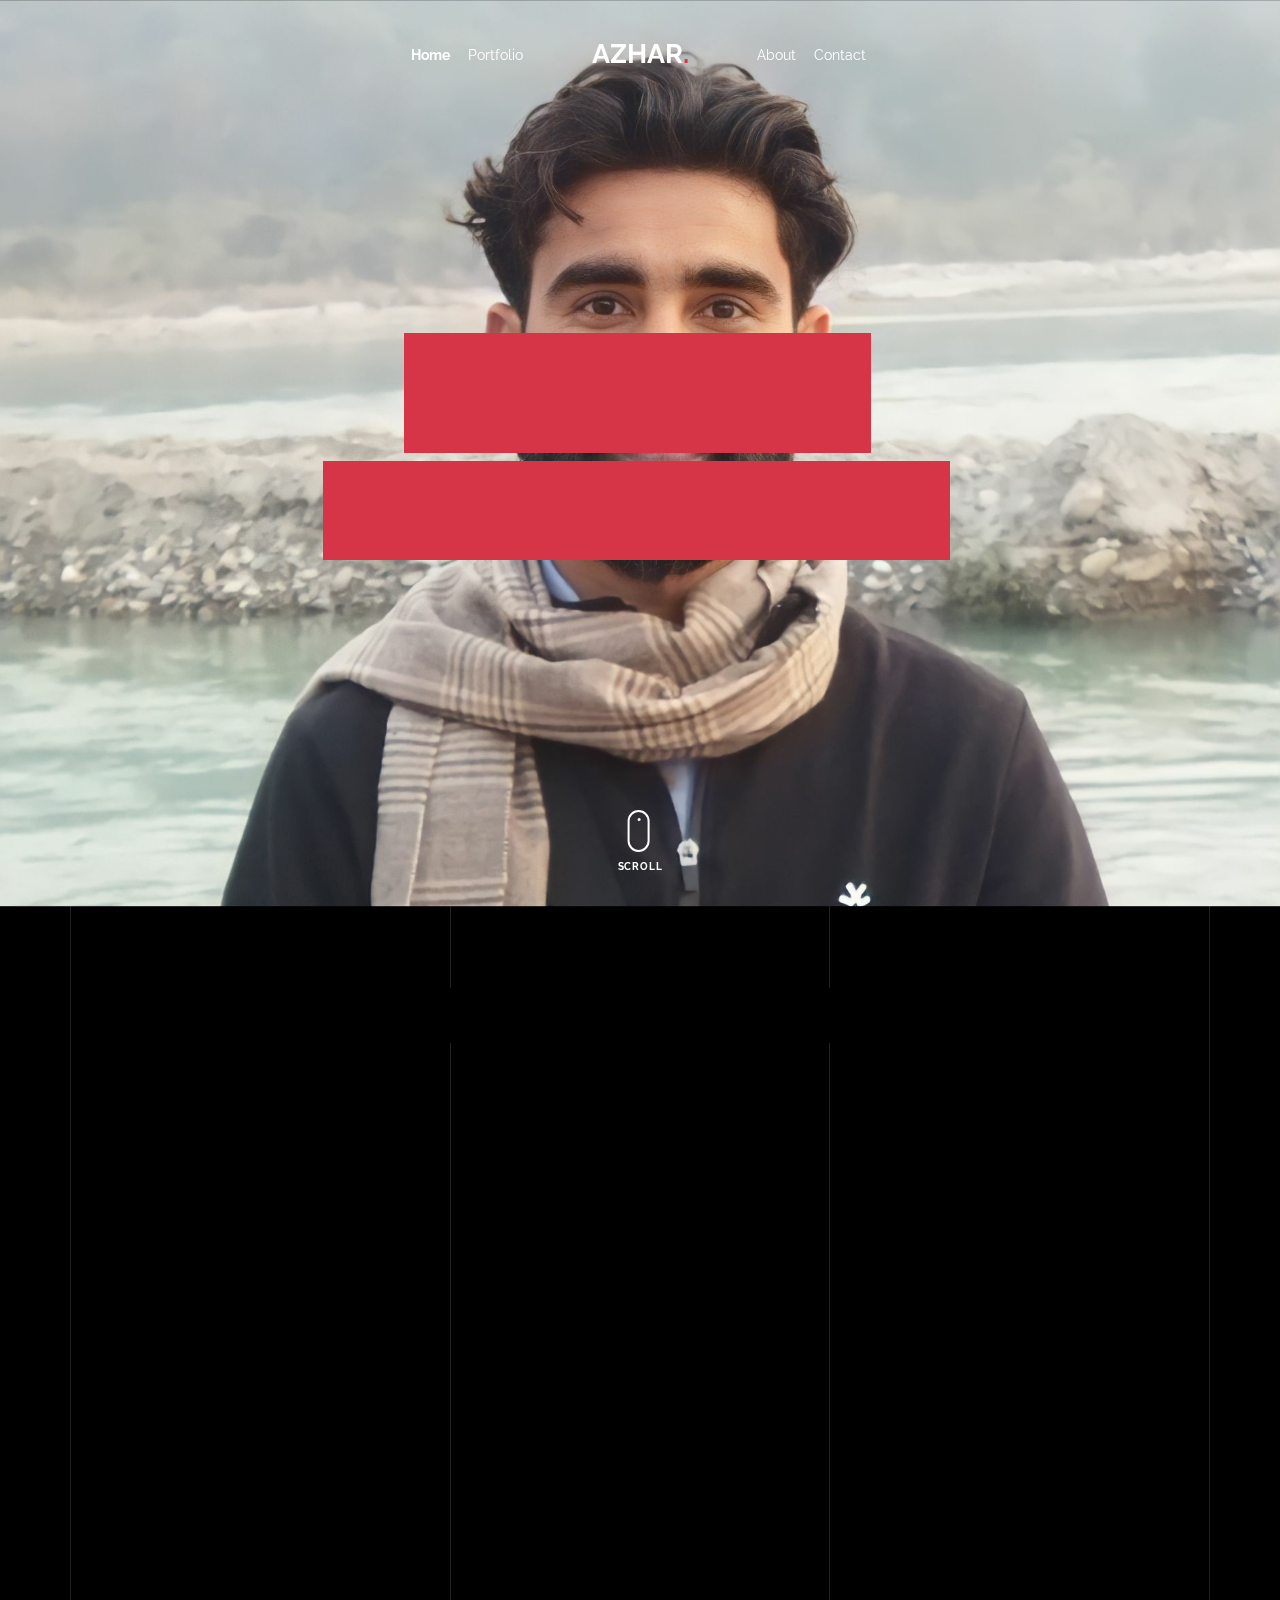
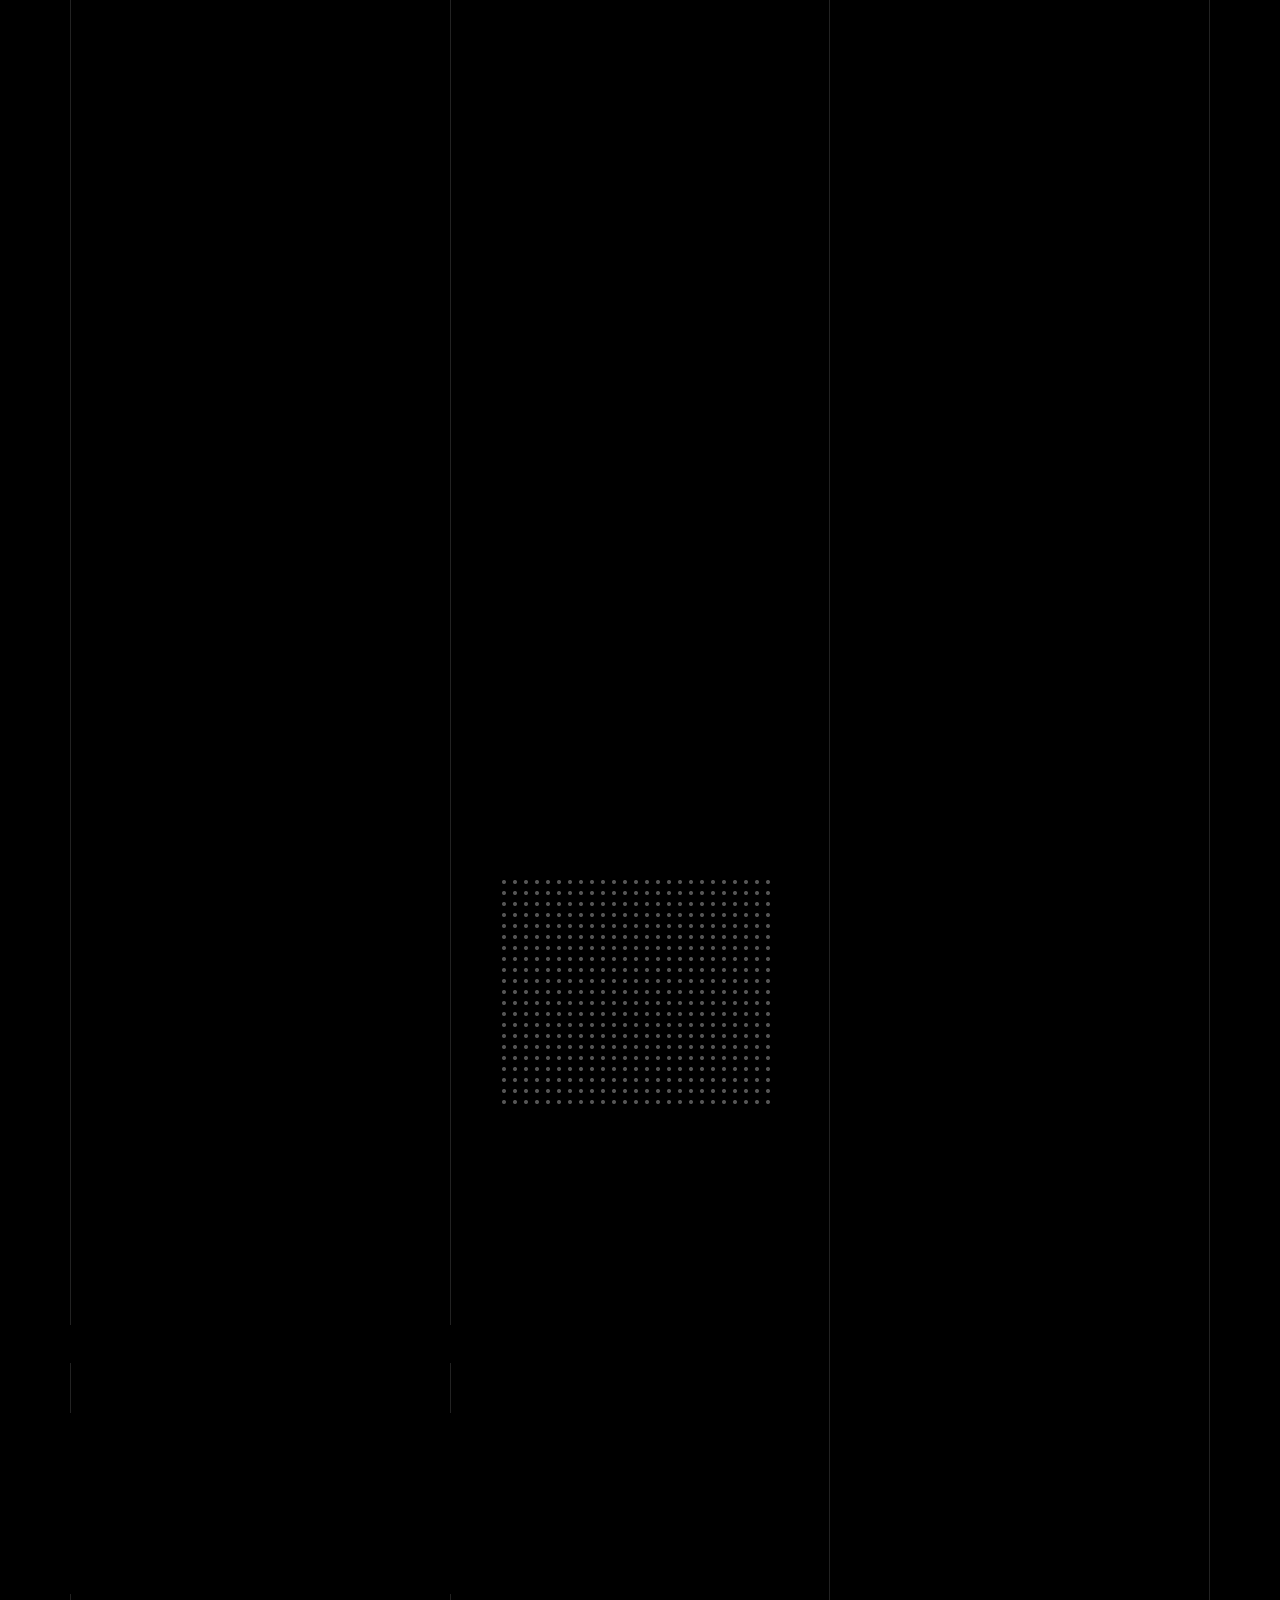
<file: index.html>
<!doctype html>
<html lang="en">

<head>
  <title>Azhar Bihari</title>
  <meta charset="utf-8">
  <meta name="viewport" content="width=device-width, initial-scale=1, shrink-to-fit=no">

  <meta name="description" content="">
  <meta name="keywords" content="html, css, javascript, jquery">
  <meta name="author" content="">

  <link rel="stylesheet" href="css/vendor/icomoon/style.css">
  <link rel="stylesheet" href="css/vendor/owl.carousel.min.css">
  <link rel="stylesheet" href="css/vendor/animate.min.css">
  <link rel="stylesheet" href="css/vendor/aos.css">
  <link rel="stylesheet" href="css/vendor/bootstrap.min.css">
  <link rel="stylesheet" href="css/vendor/jquery.fancybox.min.css">


  <!-- Theme Style -->
  <link rel="stylesheet" href="css/style.css">

</head>

<body data-spy="scroll" data-target=".site-nav-target" data-offset="200">

  <nav class="unslate_co--site-mobile-menu">
    <div class="close-wrap d-flex">
      <a href="#" class="d-flex ml-auto js-menu-toggle">
        <span class="close-label">Close</span>
        <div class="close-times">
          <span class="bar1"></span>
          <span class="bar2"></span>
        </div>
      </a>
    </div>
    <div class="site-mobile-inner"></div>
  </nav>


  <div class="unslate_co--site-wrap">

    <div class="unslate_co--site-inner">

      <div class="lines-wrap">
        <div class="lines-inner">
          <div class="lines"></div>
        </div>
      </div>
      <!-- END lines -->

      <nav class="unslate_co--site-nav site-nav-target">

        <div class="container">

          <div class="row align-items-center justify-content-between text-left">
            <div class="col-md-5 text-right">
              <ul class="site-nav-ul js-clone-nav text-left d-none d-lg-inline-block">
                <li>
                  <a href="index.html" class="unslate_co--site-logo">Home</a>
                </li>
                <li><a href="#portfolio-section" class="nav-link">Portfolio</a></li>


              </ul>
            </div>
            <div class="site-logo pos-absolute">
              <a href="index.html" class="unslate_co--site-logo">AZHAR<span>.</span></a>
            </div>
            <div class="col-md-5 text-right text-lg-left">
              <ul class="site-nav-ul js-clone-nav text-left d-none d-lg-inline-block">
                <li><a href="#about-section" class="nav-link">About</a></li>
                <!-- <li><a href="#services-section" class="nav-link">Services</a></li>
                <li><a href="#skills-section" class="nav-link">Skills</a></li> -->
                <li><a href="#contact-section" class="nav-link">Contact</a></li>
              </ul>

              <ul class="site-nav-ul-none-onepage text-right d-inline-block d-lg-none">
                <li><a href="#" class="js-menu-toggle">Menu</a></li>
              </ul>

            </div>
          </div>
        </div>

      </nav>
      <!-- END nav -->

      <div class="cover-v1 jarallax" style="background-image: url('images/me2.jpg');" id="home-section">
        <div class="container">
          <div class="row align-items-center">

            <div class="col-md-7 mx-auto text-center">
              <h1 class="heading gsap-reveal-hero">Azhar Bihari</h1>
              <h2 class="subheading gsap-reveal-hero">I’m Azhar Bihari, a Python Developer & Data Scientist based in
                Gujarat, India.
              </h2>
            </div>

          </div>
        </div>


        <a href="#portfolio-section" class="mouse-wrap smoothscroll">
          <span class="mouse">
            <span class="scroll"></span>
          </span>
          <span class="mouse-label">Scroll</span>
        </a>

      </div>
      <!-- END .cover-v1 -->


      <div class="unslate_co--section" id="portfolio-section">
        <div class="container">


          <div class="relative">
            <div class="loader-portfolio-wrap">
              <div class="loader-portfolio"></div>
            </div>
          </div>
          <div id="portfolio-single-holder"></div>

          <div class="portfolio-wrapper">

            <div class="d-flex align-items-center mb-4 gsap-reveal gsap-reveal-filter">
              <h2 class="mr-auto heading-h2"><span class="gsap-reveal">Portfolio</span></h2>

              <!-- <a href="#" class="text-white js-filter d-inline-block d-lg-none">Filter</a>
              
              <div class="filter-wrap">
                <div class="filter ml-auto" id="filters">
                  <a href="#" class="active" data-filter="*">All</a>
                  <a href="#" data-filter=".web">Web</a>
                  <a href="#" data-filter=".branding">Branding</a>
                  <a href="#" data-filter=".illustration">Illustration</a>
                  <a href="#" data-filter=".packaging">Packaging</a>
                </div>
              </div> -->
            </div>



            <div id="posts" class="row gutter-isotope-item">
              <div class="item web branding col-sm-6 col-md-6 col-lg-4 isotope-mb-2">
                <a href="https://github.com/azhrbhr/remarket" class="portfolio-item isotope-item gsap-reveal-img"
                  data-id="1">
                  <div class="overlay">
                    <span class="wrap-icon icon-link2"></span>
                    <div class="portfolio-item-content">
                      <h3>ReMarket: Second-Hand Marketplace</h3>
                      <p>Technologies used: Django, Vue.js, Bootstrap</p>
                    </div>
                  </div>
                  <img src="images/reMarket.png" class="lazyload  img-fluid" alt="Images" />
                </a>
              </div>

              <div class="item branding packaging illustration col-sm-6 col-md-6 col-lg-4 isotope-mb-2 ">
                <a href="https://github.com/azhrbhr/ticketshow2"
                  class="portfolio-item item-portrait isotope-item gsap-reveal-img" data-id="3">
                  <div class="overlay">
                    <span class="wrap-icon icon-link2"></span>
                    <div class="portfolio-item-content">
                      <h3>TicketShow: Show Booking App</h3>
                      <p>Technologies used: Flask, Vue.js, Bootstrap</p>
                    </div>
                  </div>
                  <img src="images/TicketShow.png" class="lazyload  img-fluid" alt="Images" />
                </a>
              </div>

              <div class="item branding packaging col-sm-6 col-md-6 col-lg-4 isotope-mb-2">
                <a href="https://github.com/azhrbhr/flickpicks" class="portfolio-item isotope-item gsap-reveal-img"
                  data-id="4">
                  <div class="overlay">
                    <span class="wrap-icon icon-link2"></span>
                    <div class="portfolio-item-content">
                      <h3>FlickPicks: Movie Recommender App</h3>
                      <p>Technologies used: Django Bootstrap</p>
                    </div>
                  </div>
                  <img src="images/flickpicks.png" class="lazyload  img-fluid" alt="Images" />
                </a>
              </div>


              <!-- <div class="item web packaging col-sm-6 col-md-6 col-lg-4 isotope-mb-2">

              <a href="images/work_4_full.jpg" class="portfolio-item isotope-item gsap-reveal-img"
                data-fancybox="gallery" data-caption="Watch">
                <div class="overlay">
                  <span class="wrap-icon icon-photo2"></span>
                  <div class="portfolio-item-content">
                    <h3>Watch</h3>
                    <p>web, packaging</p>
                  </div>
                </div>
                <img src="images/work_4_full.jpg" class="lazyload  img-fluid" alt="Images" />
              </a>

            </div>

            <div class="item illustration packaging col-sm-6 col-md-6 col-lg-4 isotope-mb-2">
              <a href="images/work_5_md.jpg" class="portfolio-item isotope-item gsap-reveal-img" data-fancybox="gallery"
                data-caption="Shoe Rebranding">
                <div class="overlay">
                  <span class="wrap-icon icon-photo2"></span>
                  <div class="portfolio-item-content">
                    <h3>Shoe Rebranding</h3>
                    <p>illustration, packaging</p>
                  </div>
                </div>
                <img src="images/work_5_md.jpg" class="lazyload  img-fluid" alt="Images" />
              </a>
            </div>

            <div class="item web branding col-sm-6 col-md-6 col-lg-4 isotope-mb-2">
              <a href="portfolio-single-2.html"
                class="portfolio-item ajax-load-page item-portrait isotope-item gsap-reveal-img" data-id="2">
                <div class="overlay">
                  <span class="wrap-icon icon-link2"></span>
                  <div class="portfolio-item-content">
                    <h3>Reshape</h3>
                    <p>web, branding</p>
                  </div>
                </div>
                <img src="images/work_6_md.jpg" class="lazyload  img-fluid" alt="Images" />
              </a>
            </div>

            <div class="item branding packaging col-sm-6 col-md-6 col-lg-4 isotope-mb-2">
              <a href="images/work_7_a_md.jpg" class="portfolio-item item-portrait isotope-item gsap-reveal-img "
                data-fancybox="gallery" data-caption="Modern Building">
                <div class="overlay">
                  <span class="wrap-icon icon-photo2"></span>
                  <div class="portfolio-item-content">
                    <h3>Modern Building</h3>
                    <p>branding, packaging</p>
                  </div>
                </div>
                <img src="images/work_7_a_md.jpg" class="lazyload  img-fluid" alt="Images" />
              </a>
            </div>

            <div class="item web branding col-sm-6 col-md-6 col-lg-4 isotope-mb-2">
              <a href="https://www.youtube.com/watch?v=mwtbEGNABWU" class="portfolio-item isotope-item gsap-reveal-img"
                data-fancybox="gallery" data-caption="Showreel 2019">
                <div class="overlay">
                  <span class="wrap-icon icon-play_circle_filled"></span>
                  <div class="portfolio-item-content">
                    <h3>Showreel 2019</h3>
                    <p>web, branding</p>
                  </div>
                </div>
                <img src="images/work_8_md.jpg" class="lazyload  img-fluid" alt="Images" />
              </a>
            </div>

            <div class="item web illustration col-sm-6 col-md-6 col-lg-4 isotope-mb-2">
              <a href="images/work_9_a_md.jpg" class="portfolio-item isotope-item gsap-reveal-img"
                data-fancybox="gallery" data-caption="Render Packaging">
                <div class="overlay">
                  <span class="wrap-icon icon-photo2"></span>
                  <div class="portfolio-item-content">
                    <h3>Render Packaging</h3>
                    <p>web, illustration</p>
                  </div>
                </div>
                <img src="images/work_9_a_md.jpg" class="lazyload  img-fluid" alt="Images" />
              </a>
            </div> -->

            </div>

          </div>


        </div>
      </div>



      <div class="unslate_co--section" id="about-section">
        <div class="container">

          <div class="section-heading-wrap text-center mb-5">
            <h2 class="heading-h2 text-center divider"><span class="gsap-reveal"> About Me</span></h2>
            <span class="gsap-reveal">
              <img src="images/divider.png" alt="divider" width="76">
            </span>
          </div>


          <div class="row mt-5 justify-content-between">
            <div class="col-lg-7 mb-5 mb-lg-0">
              <figure class="dotted-bg gsap-reveal-img ">
                <img src="images/me.JPG" alt="Image" class="img-fluid">
              </figure>
            </div>
            <div class="col-lg-4 pr-lg-5">
              <h3 class="mb-4 heading-h3"><span class="gsap-reveal">Hey there, welcome to my portfolio!</span></h3>
              <p class="lead gsap-reveal">

                I'm Azhar Bihari, a Python Full-stack Developer. Before diving into tech, I used to teach math.
                Currently, I'm
                studying for my BS at IIT Madras. I'm skilled in creating web apps using Python tools like Django and
                Flask. I also work with JavaScript frameworks like React and Vue to make user interfaces more
                interactive.
                Apart from that, I enjoy playing with data. I use tools like Pandas, NumPy, and Scikit-learn to analyze
                data and build machine learning models.
              </p>
              <p class="mb-4 gsap-reveal">


                Beyond coding, I love poetry, exploring different places in India, and enjoying a good cup of tea. These
                things broadens my perspectives and keeps me inspired.
              </p>
              <p class="gsap-reveal"><a href="/Azarudin_Resume.pdf" class="btn btn-outline-pill btn-custom-light"
                  download="Azarudin_Resume.pdf">Download my Resume</a>
              </p>
            </div>
          </div>
        </div>
      </div>


      <!-- <div class="unslate_co--section" id="services-section">
        <div class="container">

          <div class="section-heading-wrap text-center mb-5">
            <h2 class="heading-h2 text-center divider"><span class="gsap-reveal">My Services</span></h2>
            <span class="gsap-reveal"><img src="images/divider.png" alt="divider" width="76"></span>
          </div>

          <div class="row gutter-v3">
            <div class="col-md-6 col-lg-4 mb-4">
              <div class="feature-v1" data-aos="fade-up" data-aos-delay="0">
                <div class="wrap-icon mb-3">
                  <img src="images/svg/001-options.svg" alt="Image" width="45">
                </div>
                <h3>Digital <br> Strategy</h3>
                <p>A small river named Duden flows by their place and supplies it with the necessary regelialia. </p>
              </div>
            </div>
            <div class="col-md-6 col-lg-4 mb-4">
              <div class="feature-v1" data-aos="fade-up" data-aos-delay="100">
                <div class="wrap-icon mb-3">
                  <img src="images/svg/002-chat.svg" alt="Icon" width="45">
                </div>
                <h3>Web <br> Design</h3>
                <p>A small river named Duden flows by their place and supplies it with the necessary regelialia. </p>
              </div>
            </div>
            <div class="col-md-6 col-lg-4 mb-4">
              <div class="feature-v1" data-aos="fade-up" data-aos-delay="200">
                <div class="wrap-icon mb-3">
                  <img src="images/svg/003-contact-book.svg" alt="Image" class="img-fluid" width="45">
                </div>
                <h3>User <br> Experience</h3>
                <p>A small river named Duden flows by their place and supplies it with the necessary regelialia. </p>
              </div>
            </div>

            <div class="col-md-6 col-lg-4 mb-4">
              <div class="feature-v1" data-aos="fade-up" data-aos-delay="0">
                <div class="wrap-icon mb-3">
                  <img src="images/svg/004-percentage.svg" alt="Image" width="45">
                </div>
                <h3>Web <br> Development</h3>
                <p>A small river named Duden flows by their place and supplies it with the necessary regelialia. </p>
              </div>
            </div>
            <div class="col-md-6 col-lg-4 mb-4">
              <div class="feature-v1" data-aos="fade-up" data-aos-delay="100">
                <div class="wrap-icon mb-3">
                  <img src="images/svg/006-goal.svg" alt="Image" width="45">
                </div>
                <h3>WordPress <br> Solutions</h3>
                <p>A small river named Duden flows by their place and supplies it with the necessary regelialia. </p>
              </div>
            </div>
            <div class="col-md-6 col-lg-4 mb-4">
              <div class="feature-v1" data-aos="fade-up" data-aos-delay="200">
                <div class="wrap-icon mb-3">
                  <img src="images/svg/005-line-chart.svg" alt="Image" width="45">
                </div>
                <h3>Mobile <br> Applications</h3>
                <p>A small river named Duden flows by their place and supplies it with the necessary regelialia. </p>
              </div>
            </div>

          </div>
        </div>
      </div>

      <div class="unslate_co--section section-counter" id="skills-section">
        <div class="container">
          <div class="section-heading-wrap text-center mb-5">
            <h2 class="heading-h2 text-center divider"><span class="gsap-reveal">My Skills</span></h2>
            <span class="gsap-reveal"><img src="images/divider.png" alt="divider" width="76"></span>
          </div>


          <div class="row pt-5">
            <div class="col-6 col-sm-6 mb-5 mb-lg-0 col-md-6 col-lg-3" data-aos="fade-up" data-aos-delay="0">
              <div class="counter-v1 text-center">
                <span class="number-wrap">
                  <span class="number number-counter" data-number="90">0</span>
                  <span class="append-text">%</span>
                </span>
                <span class="counter-label">WordPress</span>
              </div>
            </div>
            <div class="col-6 col-sm-6 mb-5 mb-lg-0 col-md-6 col-lg-3" data-aos="fade-up" data-aos-delay="100">
              <div class="counter-v1 text-center">
                <span class="number-wrap">
                  <span class="number number-counter" data-number="99">0</span>
                  <span class="append-text">%</span>
                </span>
                <span class="counter-label">HTML/CSS</span>
              </div>
            </div>
            <div class="col-6 col-sm-6 mb-5 mb-lg-0 col-md-6 col-lg-3" data-aos="fade-up" data-aos-delay="200">
              <div class="counter-v1 text-center">
                <span class="number-wrap">
                  <span class="number number-counter" data-number="95">0</span>
                  <span class="append-text">%</span>
                </span>
                <span class="counter-label">jQuery</span>
              </div>
            </div>
            <div class="col-6 col-sm-6 mb-5 mb-lg-0 col-md-6 col-lg-3" data-aos="fade-up" data-aos-delay="300">
              <div class="counter-v1 text-center">
                <span class="number-wrap">
                  <span class="number number-counter" data-number="100">0</span>
                  <span class="append-text">%</span>
                </span>
                <span class="counter-label">Design</span>
              </div>
            </div>
          </div>
        </div>
      </div>
      END .counter -->






      <div class="unslate_co--section" id="contact-section">
        <div class="container">
          <div class="section-heading-wrap text-center mb-5">
            <h2 class="heading-h2 text-center divider"><span class="gsap-reveal">Get In Touch</span></h2>
            <span class="gsap-reveal"><img src="images/divider.png" alt="divider" width="76"></span>
          </div>


          <div class="row justify-content-between">

            <div class="col-md-6">
              <form method="post" class="form-outline-style-v1" id="contactForm">
                <div class="form-group row mb-0">

                  <div class="col-lg-6 form-group gsap-reveal">
                    <label for="name">Name</label>
                    <input name="name" type="text" class="form-control" id="name">
                  </div>
                  <div class="col-lg-6 form-group gsap-reveal">
                    <label for="email">Email</label>
                    <input name="email" type="email" class="form-control" id="email">
                  </div>
                  <div class="col-lg-12 form-group gsap-reveal">
                    <label for="message">Message</label>
                    <textarea name="message" id="message" cols="30" rows="7" class="form-control"></textarea>
                  </div>
                </div>
                <div class="form-group row gsap-reveal">
                  <div class="col-md-12 d-flex align-items-center">
                    <input type="submit" class="btn btn-outline-pill btn-custom-light mr-3" value="Send Message">
                    <span class="submitting"></span>
                  </div>
                </div>
              </form>
              <div id="form-message-warning" class="mt-4"></div>
              <div id="form-message-success">
                Your message was sent, thank you!
              </div>

            </div>

            <div class="col-md-4">
              <div class="contact-info-v1">
                <div class="gsap-reveal d-block">
                  <span class="d-block contact-info-label">Email</span>
                  <a href="#" class="contact-info-val">azhrbhr@gmail.com</a>
                </div>
                <div class="gsap-reveal d-block">
                  <span class="d-block contact-info-label">Phone</span>
                  <a href="#" class="contact-info-val">+91 9638 634737</a>
                </div>
                <div class="gsap-reveal d-block">
                  <span class="d-block contact-info-label">Address</span>
                  <address class="contact-info-val">Palanpur <br> Gujarat, India 385421</address>
                </div>
              </div>
            </div>

          </div>
        </div>
      </div>
    </div> <!-- END .unslate_co-site-inner -->

    <footer class="unslate_co--footer unslate_co--section">
      <div class="container">
        <div class="row justify-content-center">
          <div class="col-md-7">

            <div class="footer-site-logo">
              <!-- <img src="images/logo.png" class="w-25" alt="Image" /> -->
              <a href="#">AZHAR<span>.</span></a>
            </div>

            <ul class="footer-site-social">
              <li><a href="https://www.linkedin.com/in/azhrbhr/">LinkedIn</a></li>
              <li><a href="https://github.com/azhrbhr">GitHub</a></li>
              <li><a href="#">YouTube</a></li>

            </ul>

            <p class="site-copyright">
              Copyright &copy;
              <script>
                document.write(new Date().getFullYear());
              </script> All rights reserved | Created with passion by Azhar Bihari <i class="icon-heart"
                aria-hidden="true"></i>
            </p>

          </div>
        </div>
      </div>
    </footer>


  </div>


  <!-- Loader -->
  <div id="unslate_co--overlayer"></div>
  <div class="site-loader-wrap">
    <div class="site-loader"></div>
  </div>

  <script src="js/scripts-dist.js"></script>
  <script src="js/main.js"></script>

</body>

</html>
</file>
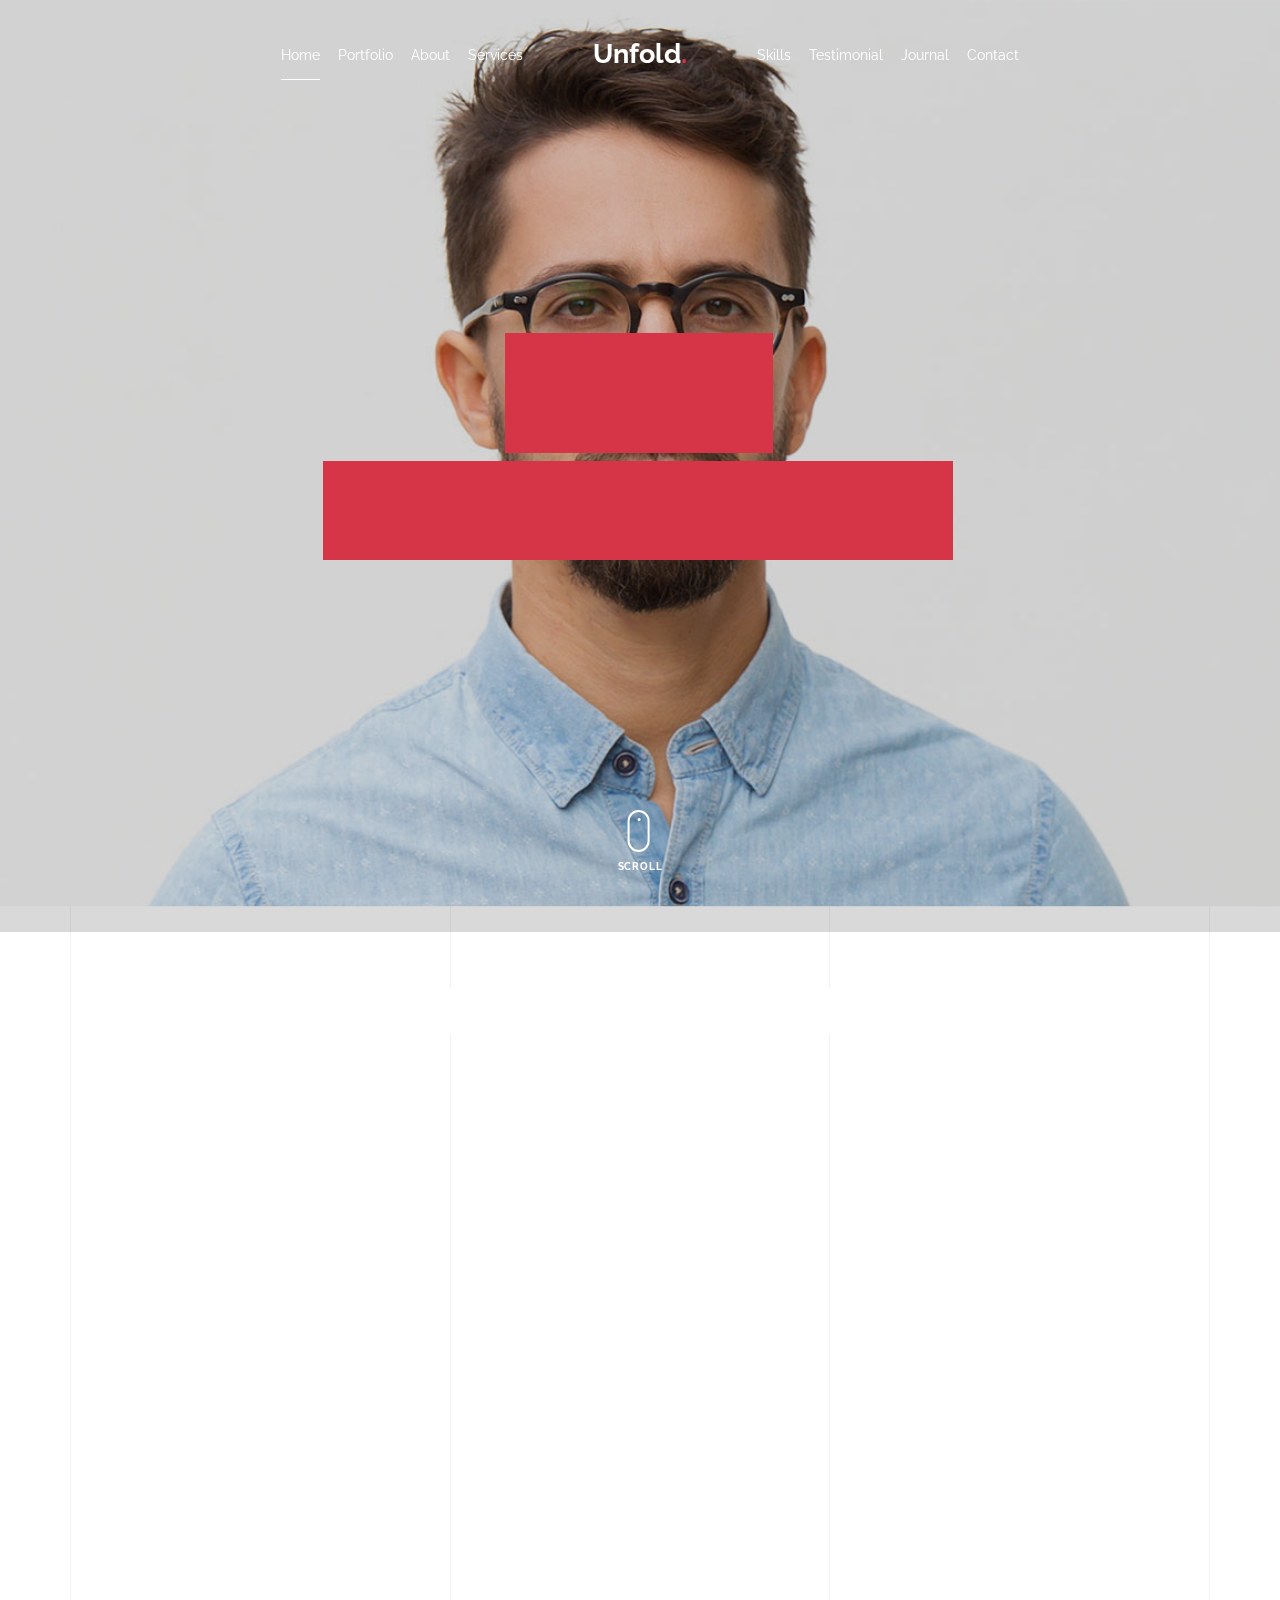
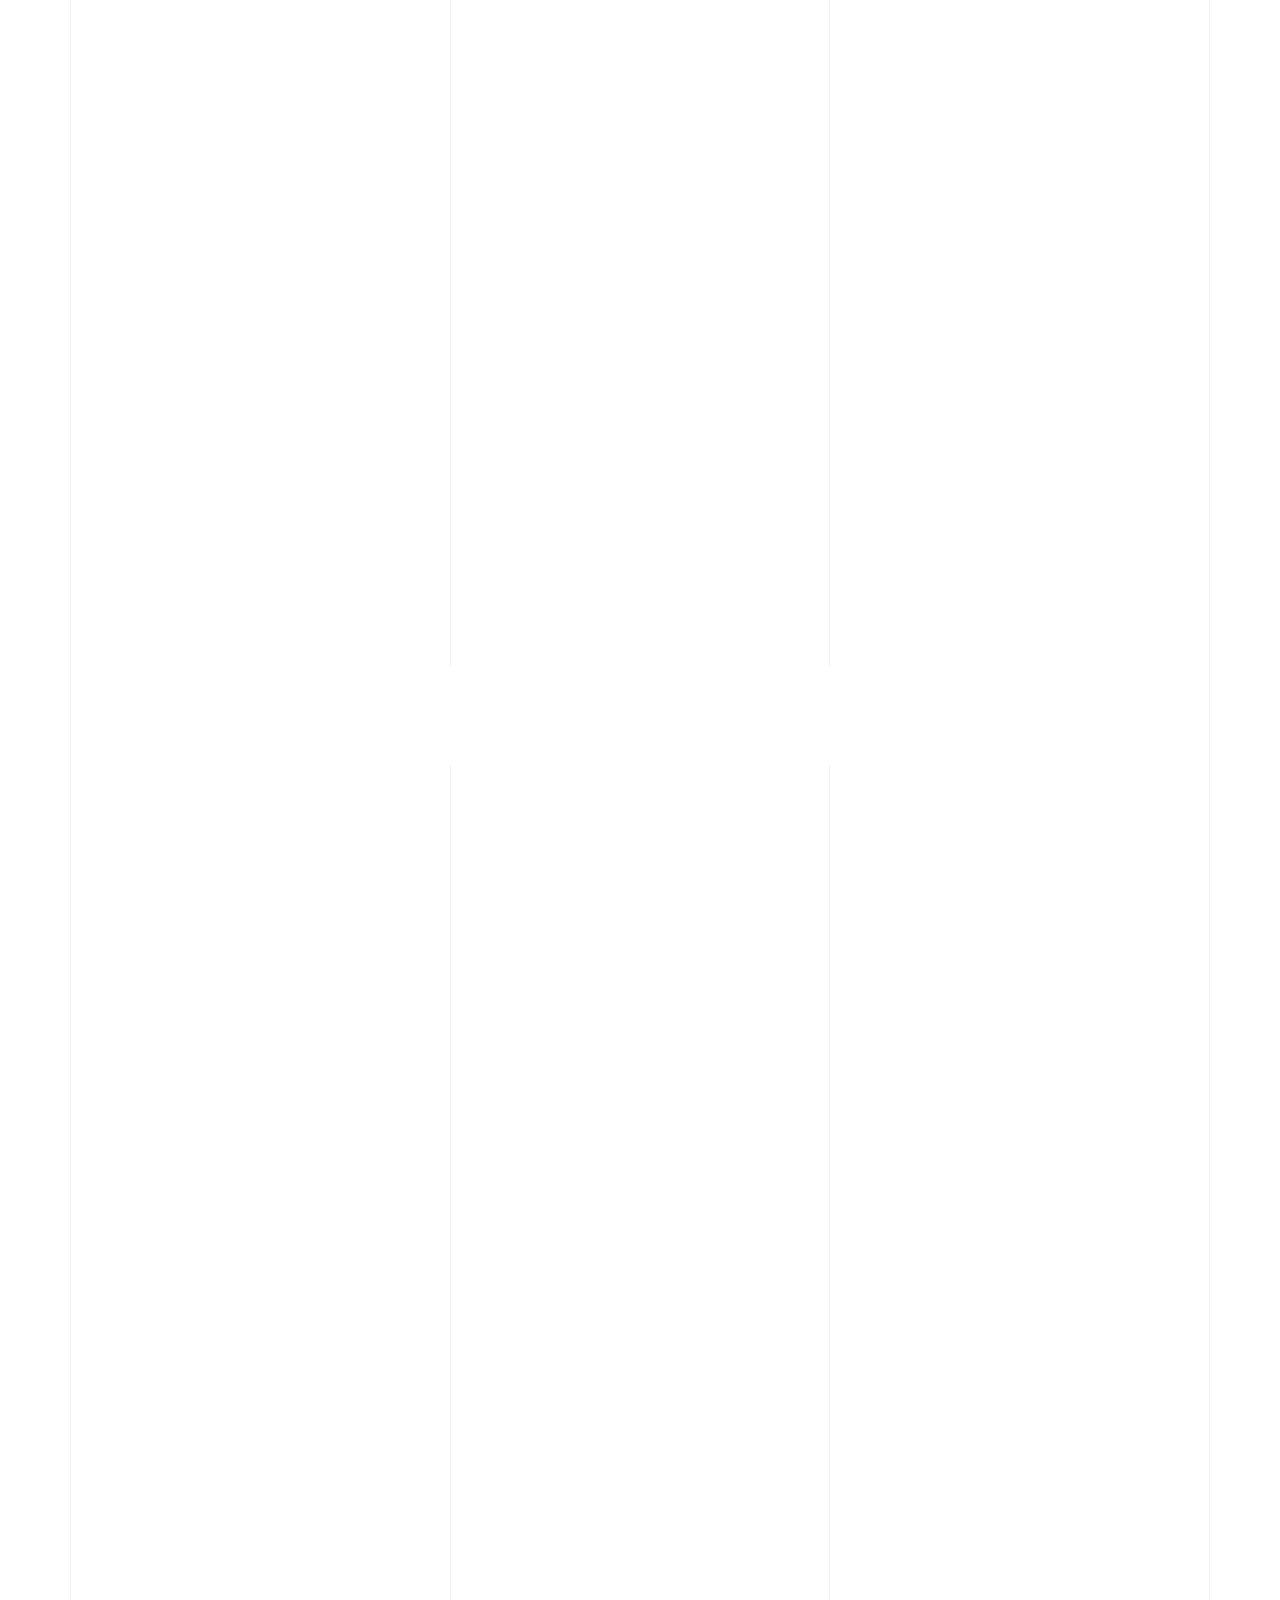
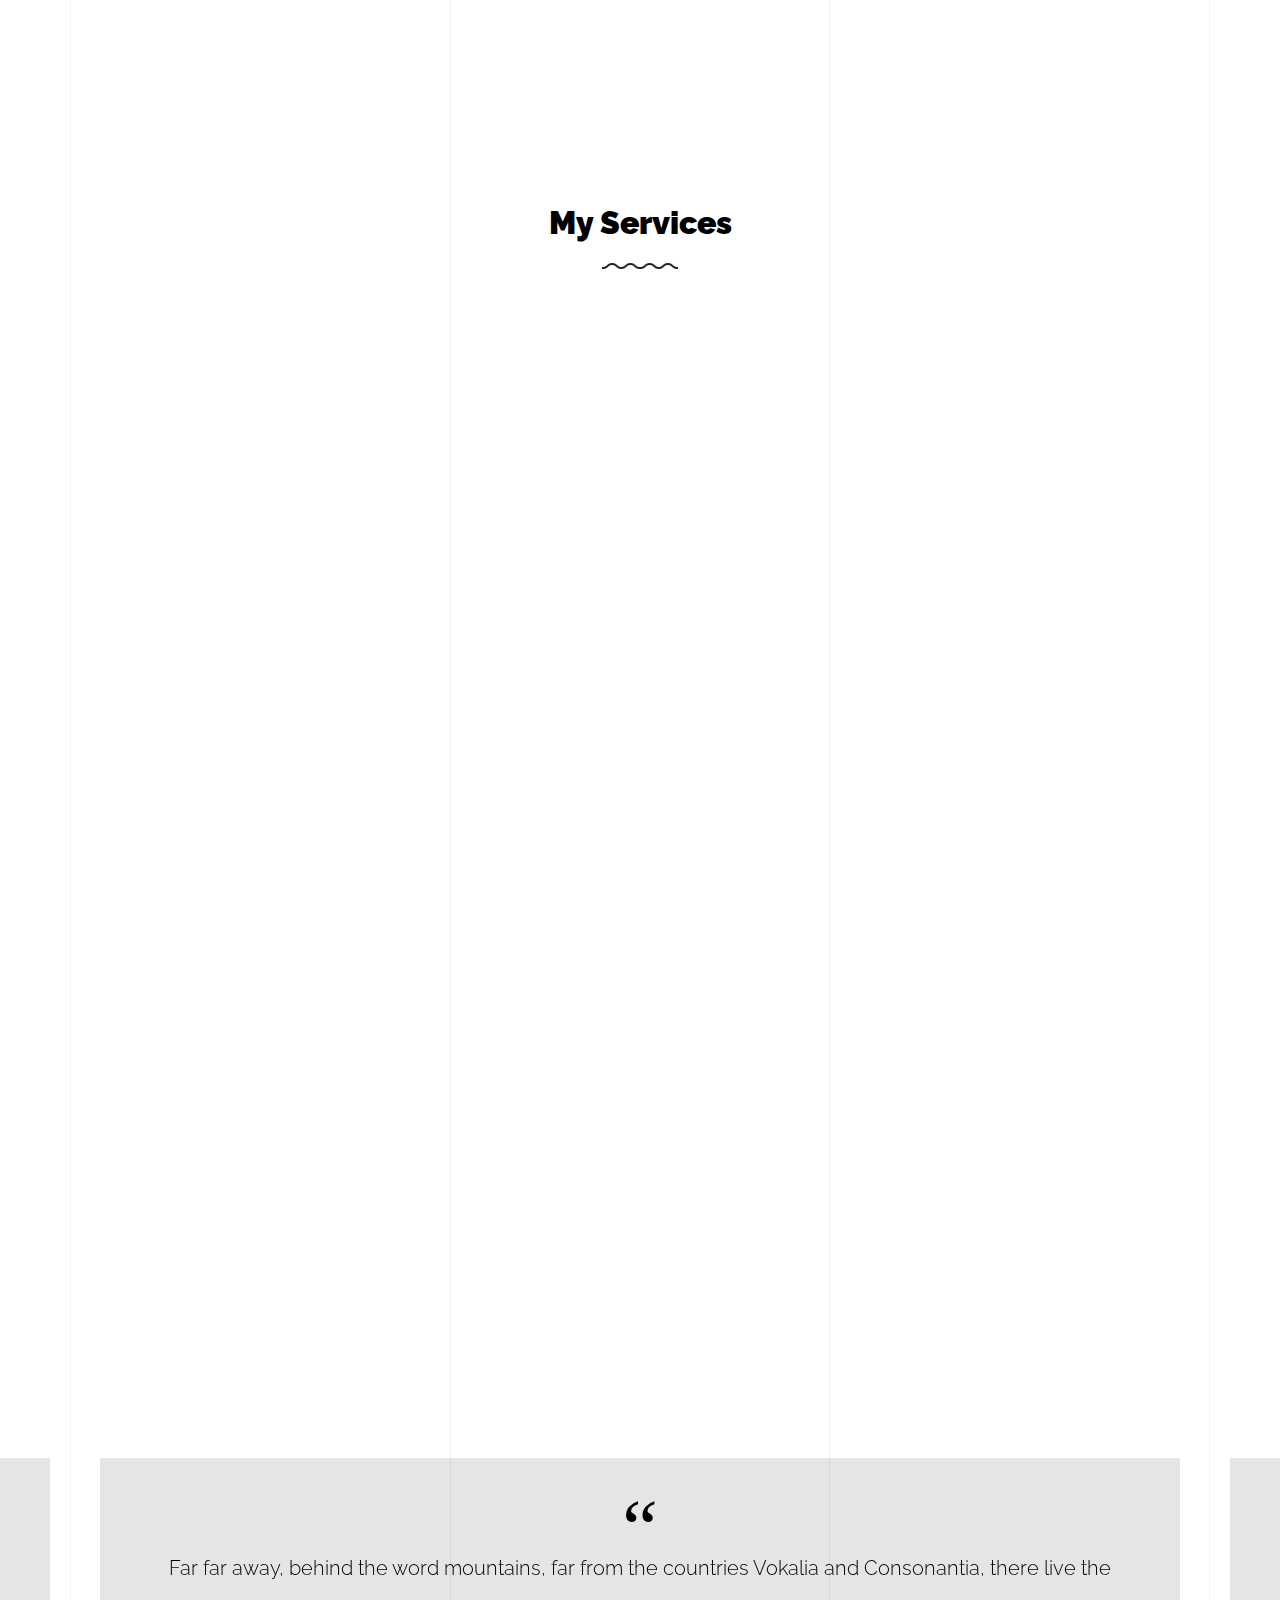
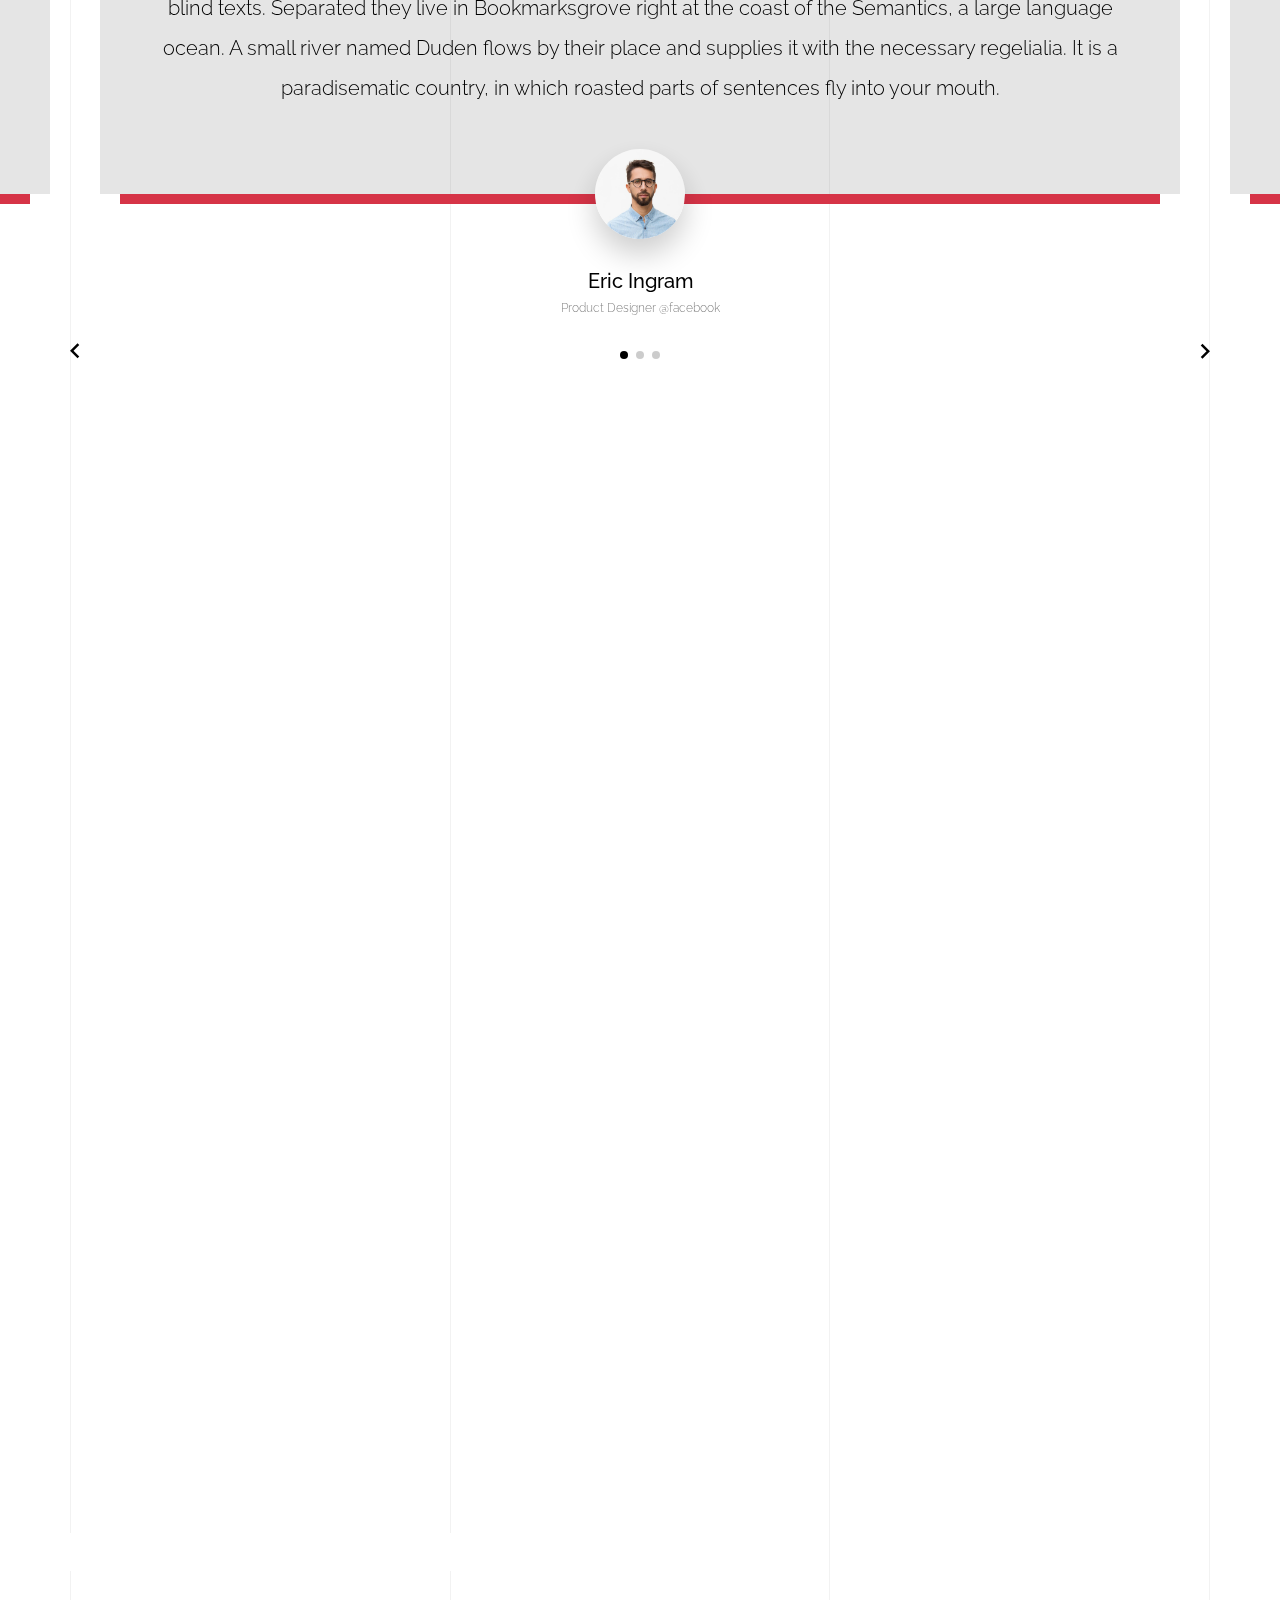
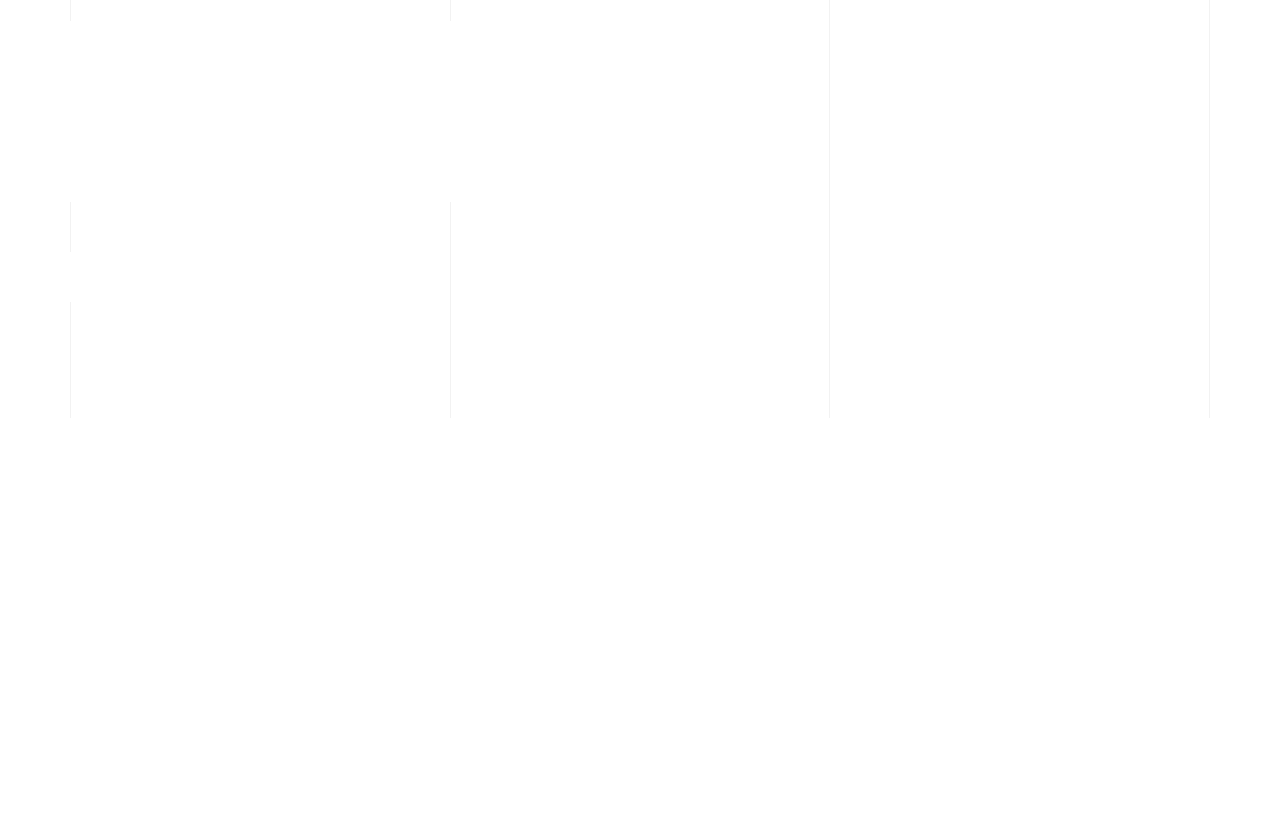
<file: light/index.html>
<!doctype html>
<html lang="en">
  <head>
    <title>Unfold &mdash; A onepage portfolio HTML template by Unslate.co</title>
    <meta charset="utf-8">
    <meta name="viewport" content="width=device-width, initial-scale=1, shrink-to-fit=no">
    
    <meta name="description" content="A onepage portfolio HTML template by Unslate.co">
    <meta name="keywords" content="html, css, javascript, jquery">
    <meta name="author" content="Unslate.co">

    <link rel="stylesheet" href="css/vendor/icomoon/style.css">
    <link rel="stylesheet" href="css/vendor/owl.carousel.min.css">
    <link rel="stylesheet" href="css/vendor/aos.css">
    <link rel="stylesheet" href="css/vendor/animate.min.css">
    <link rel="stylesheet" href="css/vendor/bootstrap.min.css">
    <link rel="stylesheet" href="css/vendor/jquery.fancybox.min.css">
    

    <!-- Theme Style -->
    <link rel="stylesheet" href="css/style.css">

  </head>
  <body data-spy="scroll" data-target=".site-nav-target" data-offset="200">

    <nav class="unslate_co--site-mobile-menu">
      <div class="close-wrap d-flex">
        <a href="#" class="d-flex ml-auto js-menu-toggle">
          <span class="close-label">Close</span>
          <div class="close-times">
            <span class="bar1"></span>
            <span class="bar2"></span>
          </div>
        </a>
      </div>
      <div class="site-mobile-inner"></div>
    </nav>


    <div class="unslate_co--site-wrap">

      <div class="unslate_co--site-inner">

        <div class="lines-wrap">
          <div class="lines-inner">
            <div class="lines"></div>
          </div>
        </div>
        <!-- END lines -->
      
      <nav class="unslate_co--site-nav site-nav-target">

        <div class="container">
        
          <div class="row align-items-center justify-content-between text-left">
            <div class="col-md-5 text-right">
              <ul class="site-nav-ul js-clone-nav text-left d-none d-lg-inline-block">
                <li class="has-children">
                  <a href="#home-section" class="nav-link">Home</a>
                  <ul class="dropdown">
                    <li>
                      <a href="index.html">Hero Image BG</a>
                    </li>
                    <li>
                      <a href="index-video.html">Video BG</a>
                    </li>
                    <li>
                      <a href="index-hero-slider.html">Hero Slider</a>
                    </li>
                    <li>
                      <a href="index-sidebar-menu.html">Sidebar Menu</a>
                    </li>
                    <li>
                      <a href="index-right-menu.html">Right Menu</a>
                    </li>
                  </ul>
                </li>
                <li><a href="#portfolio-section" class="nav-link">Portfolio</a></li>
                <li><a href="#about-section" class="nav-link">About</a></li>
                <li><a href="#services-section" class="nav-link">Services</a></li>
              </ul>
            </div>
            <div class="site-logo pos-absolute">
              <a href="index.html" class="unslate_co--site-logo">Unfold<span>.</span></a>
            </div>
            <div class="col-md-5 text-right text-lg-left">
              <ul class="site-nav-ul js-clone-nav text-left d-none d-lg-inline-block">
                <li><a href="#skills-section" class="nav-link">Skills</a></li>
                <li><a href="#testimonial-section" class="nav-link">Testimonial</a></li>
                <li><a href="#journal-section" class="nav-link">Journal</a></li>
                <li><a href="#contact-section" class="nav-link">Contact</a></li>
              </ul>

              <ul class="site-nav-ul-none-onepage text-right d-inline-block d-lg-none">
                <li><a href="#" class="js-menu-toggle">Menu</a></li>
              </ul>

            </div>
          </div>
        </div>

      </nav>
      <!-- END nav -->

      <div class="cover-v1 jarallax overlay" style="background-image: url('images/cover_bg_1.jpg');" id="home-section">
        <div class="container">
          <div class="row align-items-center">
              
            <div class="col-md-7 mx-auto text-center">
              <h1 class="heading gsap-reveal-hero text-white">Unfold</h1>
              <h2 class="subheading gsap-reveal-hero text-white">I’m Eric Woodman A Product Designer Based In San Francisco</h2>
            </div>

          </div>
        </div>


        <!-- dov -->
        <a href="#portfolio-section" class="mouse-wrap smoothscroll">
          <span class="mouse">
            <span class="scroll"></span>
          </span>
          <span class="mouse-label">Scroll</span>
        </a>

      </div>
      <!-- END .cover-v1 -->



      <div class="unslate_co--section" id="portfolio-section">
        <div class="container">
          
          
          <div class="relative"><div class="loader-portfolio-wrap"><div class="loader-portfolio dark"></div></div> </div>
          <div id="portfolio-single-holder"></div>

          <div class="portfolio-wrapper">

            <div class="d-flex align-items-center mb-4 gsap-reveal gsap-reveal-filter">
              <h2 class="mr-auto heading-h2">Portfolio</h2>
              
              <a href="#" class="text-black js-filter d-inline-block d-lg-none">Filter</a>
              
              <div class="filter-wrap">
                <div class="filter ml-auto" id="filters">
                  <a href="#" class="active" data-filter="*">All</a>
                  <a href="#" data-filter=".web">Web</a>
                  <a href="#" data-filter=".branding">Branding</a>
                  <a href="#" data-filter=".illustration">Illustration</a>
                  <a href="#" data-filter=".packaging">Packaging</a>
                </div>
              </div>

            </div>


            
            <div id="posts" class="row gutter-isotope-item">
              <div class="item web branding col-sm-6 col-md-6 col-lg-4 isotope-mb-2">
                <a href="portfolio-single-1.html" class="portfolio-item ajax-load-page isotope-item gsap-reveal-img" data-id="1">
                    <div class="overlay">
                      <span class="wrap-icon icon-link2"></span>
                      <div class="portfolio-item-content">
                        <h3>Shoe Rebranding</h3>
                        <p>web, branding</p>
                      </div>
                    </div>
                    <img src="images/work_1_md.jpg" class="lazyload  img-fluid" alt="Images" />
                  </a>
              </div>
              <div class="item branding packaging illustration col-sm-6 col-md-6 col-lg-4 isotope-mb-2 ">
                <a href="portfolio-single-3.html" class="portfolio-item ajax-load-page item-portrait isotope-item gsap-reveal-img" data-id="3">
                    <div class="overlay">
                      <span class="wrap-icon icon-link2"></span>
                      <div class="portfolio-item-content">
                        <h3>Reworking</h3>
                        <p>branding, packaging, illustration</p>
                      </div>
                    </div>
                    <img src="images/work_2_md.jpg" class="lazyload  img-fluid" alt="Images" />
                  </a>
              </div>

              <div class="item branding packaging col-sm-6 col-md-6 col-lg-4 isotope-mb-2">
                <a href="portfolio-single-4.html" class="portfolio-item isotope-item ajax-load-page gsap-reveal-img" data-id="4">
                    <div class="overlay">
                      <span class="wrap-icon icon-link2"></span>
                      <div class="portfolio-item-content">
                        <h3>Modern Building</h3>
                        <p>branding, packaging</p>
                      </div>
                    </div>
                    <img src="images/work_3_md.jpg" class="lazyload  img-fluid" alt="Images" />
                  </a>
              </div>

              <div class="item web packaging col-sm-6 col-md-6 col-lg-4 isotope-mb-2">

                <a href="images/work_4_full.jpg" class="portfolio-item isotope-item gsap-reveal-img" data-fancybox="gallery" data-caption="Watch">
                    <div class="overlay">
                      <span class="wrap-icon icon-photo2"></span>
                      <div class="portfolio-item-content">
                        <h3>Watch</h3>
                        <p>web, packaging</p>
                      </div>
                    </div>
                    <img src="images/work_4_full.jpg" class="lazyload  img-fluid" alt="Images" />
                  </a>

              </div>

              <div class="item illustration packaging col-sm-6 col-md-6 col-lg-4 isotope-mb-2">
                <a href="images/work_5_md.jpg" class="portfolio-item isotope-item gsap-reveal-img" data-fancybox="gallery" data-caption="Shoe Rebranding">
                    <div class="overlay">
                      <span class="wrap-icon icon-photo2"></span>
                      <div class="portfolio-item-content">
                        <h3>Shoe Rebranding</h3>
                        <p>illustration, packaging</p>
                      </div>
                    </div>
                    <img src="images/work_5_md.jpg" class="lazyload  img-fluid" alt="Images" />
                  </a>
              </div>

              <div class="item web branding col-sm-6 col-md-6 col-lg-4 isotope-mb-2">
                <a href="portfolio-single-2.html" class="portfolio-item ajax-load-page item-portrait isotope-item gsap-reveal-img" data-id="2">
                    <div class="overlay">
                      <span class="wrap-icon icon-link2"></span>
                      <div class="portfolio-item-content">
                        <h3>Reshape</h3>
                        <p>web, branding</p>
                      </div>
                    </div>
                    <img src="images/work_6_md.jpg" class="lazyload  img-fluid" alt="Images" />
                  </a>
              </div>

              <div class="item branding packaging col-sm-6 col-md-6 col-lg-4 isotope-mb-2">
                <a href="images/work_7_a_md.jpg" class="portfolio-item item-portrait isotope-item gsap-reveal-img" data-fancybox="gallery" data-caption="Modern Building">
                    <div class="overlay">
                      <span class="wrap-icon icon-photo2"></span>
                      <div class="portfolio-item-content">
                        <h3>Modern Building</h3>
                        <p>branding, packaging</p>
                      </div>
                    </div>
                    <img src="images/work_7_a_md.jpg" class="lazyload  img-fluid" alt="Images" />
                  </a>
              </div>

              <div class="item web branding col-sm-6 col-md-6 col-lg-4 isotope-mb-2">
                <a href="https://www.youtube.com/watch?v=mwtbEGNABWU" class="portfolio-item isotope-item gsap-reveal-img" data-fancybox="gallery" data-caption="Showreel 2019">
                    <div class="overlay">
                      <span class="wrap-icon icon-play_circle_filled"></span>
                      <div class="portfolio-item-content">
                        <h3>Showreel 2019</h3>
                        <p>web, branding</p>
                      </div>
                    </div>
                    <img src="images/work_8_md.jpg" class="lazyload  img-fluid" alt="Images" />
                  </a>
              </div>

              <div class="item web illustration col-sm-6 col-md-6 col-lg-4 isotope-mb-2">
                <a href="images/work_9_a_md.jpg" class="portfolio-item isotope-item gsap-reveal-img" data-fancybox="gallery" data-caption="Render Packaging">
                    <div class="overlay">
                      <span class="wrap-icon icon-photo2"></span>
                      <div class="portfolio-item-content">
                        <h3>Render Packaging</h3>
                        <p>web, illustration</p>
                      </div>
                    </div>
                    <img src="images/work_9_a_md.jpg" class="lazyload  img-fluid" alt="Images" />
                  </a>
              </div>

            </div>
            
          </div>


        </div>
      </div>



      <div class="unslate_co--section">
        <div class="container">
          <div class="owl-carousel logo-slider">
            <div class="logo-v1 gsap-reveal">
              <img src="images/logo-google.png" alt="Image" class="img-fluid">
            </div>
            <div class="logo-v1 gsap-reveal">
              <img src="images/logo-puma.png" alt="Image" class="img-fluid">
            </div>
            <div class="logo-v1 gsap-reveal">
              <img src="images/logo-paypal.png" alt="Image" class="img-fluid">
            </div>
            <div class="logo-v1 gsap-reveal">
              <img src="images/logo-adobe.png" alt="Image" class="img-fluid">
            </div>
          </div>
        </div>
      </div>


      <div class="unslate_co--section" id="about-section">
        <div class="container">
          
          <div class="section-heading-wrap text-center mb-5">
            <h2 class="heading-h2 text-center divider"><span class="gsap-reveal">About Me</span></h2>
            <span class="gsap-reveal"><img src="images/divider.png" alt="divider" width="76"></span>
          </div>
          

          <div class="row mt-5 justify-content-between">
            <div class="col-lg-7 mb-5 mb-lg-0" data-aos="fade-up">
              <figure class="dotted-bg gsap-reveal-img">
                <img src="images/about_me_pic.jpg" alt="Image" class="img-fluid">
              </figure>
            </div>
            <div class="col-lg-4 pr-lg-5">
              <h3 class="mb-4 heading-h3"><span class="gsap-reveal">We can make it together</span></h3>
              <p class="lead gsap-reveal">Far far away, behind the word mountains, far from the countries Vokalia and Consonantia, there <a href="#">live the blind</a> texts. </p>
              <p class="mb-4 gsap-reveal">A small river named Duden flows by their place and supplies it with the necessary regelialia. It is a paradisematic country, in which roasted parts of sentences fly into your mouth.</p>
              <p class="gsap-reveal"><a href="#" class="btn btn-outline-pill btn-custom-light">Download my CV</a></p>
            </div>
          </div>
        </div>
      </div>

      <div class="unslate_co--section" id="services-section">
        <div class="container">

          <div class="section-heading-wrap text-center mb-5">
            <h2 class="heading-h2 text-center divider">My Services</h2>
            <img src="images/divider.png" alt="divider" width="76">
          </div>

          <div class="row gutter-v3">
            <div class="col-md-6 col-lg-4 mb-4">
              <div class="feature-v1" data-aos="fade-up" data-aos-delay="0">
                <div class="wrap-icon mb-3">
                  <img src="images/svg/001-options.svg" alt="Image" width="45">
                </div>
                <h3>Digital <br> Strategy</h3>
                <p>A small river named Duden flows by their place and supplies it with the necessary regelialia. </p>
              </div> 
            </div>
            <div class="col-md-6 col-lg-4 mb-4">
              <div class="feature-v1" data-aos="fade-up" data-aos-delay="100">
                <div class="wrap-icon mb-3">
                  <img src="images/svg/002-chat.svg" alt="Icon" width="45">
                </div>
                <h3>Web <br> Design</h3>
                <p>A small river named Duden flows by their place and supplies it with the necessary regelialia. </p>
              </div> 
            </div>
            <div class="col-md-6 col-lg-4 mb-4">
              <div class="feature-v1" data-aos="fade-up" data-aos-delay="200">
                <div class="wrap-icon mb-3">
                  <img src="images/svg/003-contact-book.svg" alt="Image" class="img-fluid" width="45">
                </div>
                <h3>User <br> Experience</h3>
                <p>A small river named Duden flows by their place and supplies it with the necessary regelialia. </p>
              </div> 
            </div>

            <div class="col-md-6 col-lg-4 mb-4">
              <div class="feature-v1" data-aos="fade-up" data-aos-delay="0">
                <div class="wrap-icon mb-3">
                  <img src="images/svg/004-percentage.svg" alt="Image" width="45">
                </div>
                <h3>Web <br> Development</h3>
                <p>A small river named Duden flows by their place and supplies it with the necessary regelialia. </p>
              </div> 
            </div>
            <div class="col-md-6 col-lg-4 mb-4">
              <div class="feature-v1" data-aos="fade-up" data-aos-delay="100">
                <div class="wrap-icon mb-3">
                  <img src="images/svg/006-goal.svg" alt="Image" width="45">
                </div>
                <h3>WordPress <br> Solutions</h3>
                <p>A small river named Duden flows by their place and supplies it with the necessary regelialia. </p>
              </div> 
            </div>
            <div class="col-md-6 col-lg-4 mb-4">
              <div class="feature-v1" data-aos="fade-up" data-aos-delay="200">
                <div class="wrap-icon mb-3">
                  <img src="images/svg/005-line-chart.svg" alt="Image" width="45">
                </div>
                <h3>Mobile <br> Applications</h3>
                <p>A small river named Duden flows by their place and supplies it with the necessary regelialia. </p>
              </div> 
            </div>

          </div>

        </div>
      </div>

      <div class="unslate_co--section section-counter" id="skills-section">
        <div class="container">
          <div class="section-heading-wrap text-center mb-5">
            <h2 class="heading-h2 text-center divider"><span class="gsap-reveal">My Skills</span></h2>
            <span class="gsap-reveal"><img src="images/divider.png" alt="divider" width="76"></span>
          </div>


          <div class="row pt-5">
            <div class="col-6 col-sm-6 mb-5 mb-lg-0 col-md-6 col-lg-3" data-aos="fade-up" data-aos-delay="0">
              <div class="counter-v1 text-center">
                <span class="number-wrap">
                  <span class="number number-counter" data-number="90">0</span>
                  <span class="append-text">%</span>
                </span>
                <span class="counter-label">WordPress</span>
              </div>
            </div>
            <div class="col-6 col-sm-6 mb-5 mb-lg-0 col-md-6 col-lg-3" data-aos="fade-up" data-aos-delay="100">
              <div class="counter-v1 text-center">
                <span class="number-wrap">
                  <span class="number number-counter" data-number="99">0</span>
                  <span class="append-text">%</span>
                </span>
                <span class="counter-label">HTML/CSS</span>
              </div>
            </div>
            <div class="col-6 col-sm-6 mb-5 mb-lg-0 col-md-6 col-lg-3" data-aos="fade-up" data-aos-delay="200">
              <div class="counter-v1 text-center">
                <span class="number-wrap">
                  <span class="number number-counter" data-number="95">0</span>
                  <span class="append-text">%</span>
                </span>
                <span class="counter-label">jQuery</span>
              </div>
            </div>
            <div class="col-6 col-sm-6 mb-5 mb-lg-0 col-md-6 col-lg-3" data-aos="fade-up" data-aos-delay="300">
              <div class="counter-v1 text-center">
                <span class="number-wrap">
                  <span class="number number-counter" data-number="100">0</span>
                  <span class="append-text">%</span>
                </span>
                <span class="counter-label">Design</span>
              </div>
            </div>
          </div>
        </div>
      </div>
      <!-- END .counter -->

      <div class="unslate_co--section" id="testimonial-section">
        <div class="container">
          <div class="section-heading-wrap text-center mb-5">
            <h2 class="heading-h2 text-center divider"><span class="gsap-reveal">My Happy Clients</span></h2>
            <span class="gsap-reveal"><img src="images/divider.png" alt="divider" width="76"></span>
          </div>
        </div>

        <div class="owl-carousel testimonial-slider">
          <div>
            <div class="testimonial-v1">
              <div class="testimonial-inner-bg">
                <span class="quote">&ldquo;</span>
                <blockquote>
                  Far far away, behind the word mountains, far from the countries Vokalia and Consonantia, there live the blind texts. Separated they live in Bookmarksgrove right at the coast of the Semantics, a large language ocean. A small river named Duden flows by their place and supplies it with the necessary regelialia. It is a paradisematic country, in which roasted parts of sentences fly into your mouth.
                </blockquote>
              </div>
              
              <div class="testimonial-author-info">
                <img src="images/person_man_1.jpg" alt="Image">
                <h3>Eric Ingram</h3>
                <span class="d-block position">Product Designer @facebook</span>
              </div>

            </div>
          </div>
          <div>
            <div class="testimonial-v1">
              <div class="testimonial-inner-bg">
                <span class="quote">&ldquo;</span>
                <blockquote>
                  Far far away, behind the word mountains, far from the countries Vokalia and Consonantia, there live the blind texts. Separated they live in Bookmarksgrove right at the coast of the Semantics, a large language ocean. A small river named Duden flows by their place and supplies it with the necessary regelialia. It is a paradisematic country, in which roasted parts of sentences fly into your mouth.
                </blockquote>
              </div>
              
              <div class="testimonial-author-info">
                <img src="images/person_man_2.jpg" alt="Image">
                <h3>Ryan Mullins</h3>
                <span class="d-block position">Product Designer @Shopify</span>
              </div>

            </div>
          </div>
          <div>
            <div class="testimonial-v1">
              <div class="testimonial-inner-bg">
                <span class="quote">&ldquo;</span>
                <blockquote>
                  Far far away, behind the word mountains, far from the countries Vokalia and Consonantia, there live the blind texts. Separated they live in Bookmarksgrove right at the coast of the Semantics, a large language ocean. A small river named Duden flows by their place and supplies it with the necessary regelialia. It is a paradisematic country, in which roasted parts of sentences fly into your mouth.
                </blockquote>
              </div>
              
              <div class="testimonial-author-info">
                <img src="images/person_woman_1.jpg" alt="Image">
                <h3>Erica Miller</h3>
                <span class="d-block position">Product Designer @Twitter</span>
              </div>

            </div>
          </div>
        </div>

      </div>
      <!-- END testimonial -->

      <div class="unslate_co--section" id="journal-section">
        <div class="container">
          <div class="section-heading-wrap text-center mb-5">
            <h2 class="heading-h2 text-center divider"><span class="gsap-reveal">My Journal</span></h2>
            <span class="gsap-reveal"><img src="images/divider.png" alt="divider" width="76"></span>
          </div>

          
          <div class="row gutter-v4 align-items-stretch">
            <div class="col-sm-6 col-md-6 col-lg-8 blog-post-entry" data-aos="fade-up" data-aos-delay="0">

              <a href="blog-single.html" class="grid-item blog-item w-100 h-100">
                <div class="overlay">
                  <div class="portfolio-item-content">
                    <h3>A Mounteering Guide For Beginners</h3>
                    <p class="post-meta">By Joefrey <span class="small">&bullet;</span> 5 mins read</p>
                  </div>
                </div>
                <img src="images/post_1.jpg" class="lazyload" alt="Image" />
              </a>


            </div>
            <div class="col-sm-6 col-md-6 col-lg-4 blog-post-entry" data-aos="fade-up" data-aos-delay="100">
              <a href="blog-single.html" class="grid-item blog-item w-100 h-100">
                <div class="overlay">
                  <div class="portfolio-item-content">
                    <h3>A Mounteering Guide For Beginners</h3>
                    <p class="post-meta">By Joefrey <span class="small">&bullet;</span> 5 mins read</p>
                  </div>
                </div>
                <img src="images/post_2.jpg" class="lazyload" alt="Image" />
              </a>
            </div>


            <div class="col-sm-6 col-md-6 col-lg-4 blog-post-entry" data-aos="fade-up" data-aos-delay="0">

              <a href="blog-single.html" class="grid-item blog-item w-100 h-100">
                <div class="overlay">
                  <div class="portfolio-item-content">
                    <h3>A Mounteering Guide For Beginners</h3>
                    <p class="post-meta">By Joefrey <span class="small">&bullet;</span> 5 mins read</p>
                  </div>
                </div>
                <img src="images/post_3.jpg" class="lazyload" alt="Image" />
              </a>


            </div>
            <div class="col-sm-6 col-md-6 col-lg-4 blog-post-entry" data-aos="fade-up" data-aos-delay="100">
              <a href="blog-single.html" class="grid-item blog-item w-100 h-100">
                <div class="overlay">
                  <div class="portfolio-item-content">
                    <h3>A Mounteering Guide For Beginners</h3>
                    <p class="post-meta">By Joefrey <span class="small">&bullet;</span> 5 mins read</p>
                  </div>
                </div>
                <img src="images/post_4.jpg" class="lazyload" alt="Image" />
              </a>
            </div>

            <div class="col-sm-6 col-md-6 col-lg-4 blog-post-entry" data-aos="fade-up" data-aos-delay="200">
              <a href="blog-single.html" class="grid-item blog-item w-100 h-100">
                <div class="overlay">
                  <div class="portfolio-item-content">
                    <h3>A Mounteering Guide For Beginners</h3>
                    <p class="post-meta">By Joefrey <span class="small">&bullet;</span> 5 mins read</p>
                  </div>
                </div>
                <img src="images/post_5.jpg" class="lazyload" alt="Image" />
              </a>
            </div>


          </div>

        </div>
      </div>
      <!-- END blog posts -->


      <div class="unslate_co--section" id="contact-section">
        <div class="container">
          <div class="section-heading-wrap text-center mb-5">
            <h2 class="heading-h2 text-center divider"><span class="gsap-reveal">Get In Touch</span></h2>
            <span class="gsap-reveal"><img src="images/divider.png" alt="divider" width="76"></span>
          </div>


          <div class="row justify-content-between">
            
            <div class="col-md-6">
              <form method="post" class="form-outline-style-v1" id="contactForm">
                <div class="form-group row mb-0">

                  <div class="col-lg-6 form-group gsap-reveal">
                    <label for="name">Name</label>
                    <input name="name" type="text" class="form-control" id="name">
                  </div>
                  <div class="col-lg-6 form-group gsap-reveal">
                    <label for="email">Email</label>
                    <input name="email" type="email" class="form-control" id="email">
                  </div>
                  <div class="col-lg-12 form-group gsap-reveal">
                    <label for="message">Write your message...</label>
                    <textarea name="message" id="message" cols="30" rows="7" class="form-control"></textarea>
                  </div>
                </div>
                <div class="form-group row gsap-reveal">
                    <div class="col-md-12 d-flex align-items-center">
                      <input type="submit" class="btn btn-outline-pill btn-custom-light mr-3" value="Send Message">
                      <span class="submitting"></span>
                    </div>
                  </div>
              </form>
              <div id="form-message-warning" class="mt-4"></div> 
              <div id="form-message-success">
                Your message was sent, thank you!
              </div>

            </div>

            <div class="col-md-4">
              <div class="contact-info-v1">
                <div class="gsap-reveal d-block">
                  <span class="d-block contact-info-label">Email</span>
                  <a href="#" class="contact-info-val">info@unslate.co</a>
                </div>
                <div class="gsap-reveal d-block">
                  <span class="d-block contact-info-label">Phone</span>
                  <a href="#" class="contact-info-val">+12 345 6789 012</a>
                </div>
                <div class="gsap-reveal d-block">
                  <span class="d-block contact-info-label">Address</span>
                  <address class="contact-info-val">273 South Riverview Rd. <br> New York, NY 10011</address>
                </div>
              </div>
            </div>

          </div>
        </div>
      </div>
      </div> 

      <footer class="unslate_co--footer unslate_co--section">
        <div class="container">
          <div class="row justify-content-center">
            <div class="col-md-7">
              
              <div class="footer-site-logo"><a href="#">Unfold<span>.</span></a></div>

              <ul class="footer-site-social">
                <li><a href="#">Facebook</a></li>
                <li><a href="#">Twitter</a></li>
                <li><a href="#">Instagram</a></li>
                <li><a href="#">Dribbble</a></li>
                <li><a href="#">Behance</a></li>
              </ul>

              <p class="site-copyright">
                <small>&copy; 2020 <a href="#">Unfold  </a>. All Rights Reserved. Design with <span class="icon-heart text-danger"></span> by <a href="#">Unslate.co</a>.</small>
              </p>

            </div>
          </div>
        </div>
      </footer>

      
    </div>

    <!-- Loader -->
    <div id="unslate_co--overlayer"></div>
    <div class="site-loader-wrap">
      <div class="site-loader dark"></div>
    </div>

    <script src="js/scripts-dist.js"></script>
    <script src="js/main.js"></script>

    <!-- Global site tag (gtag.js) - Google Analytics -->
<script async src="https://www.googletagmanager.com/gtag/js?id=UA-157808202-1"></script>
<script>
  window.dataLayer = window.dataLayer || [];
  function gtag(){dataLayer.push(arguments);}
  gtag('js', new Date());

  gtag('config', 'UA-157808202-1');
</script>

  </body>
</html>
</file>
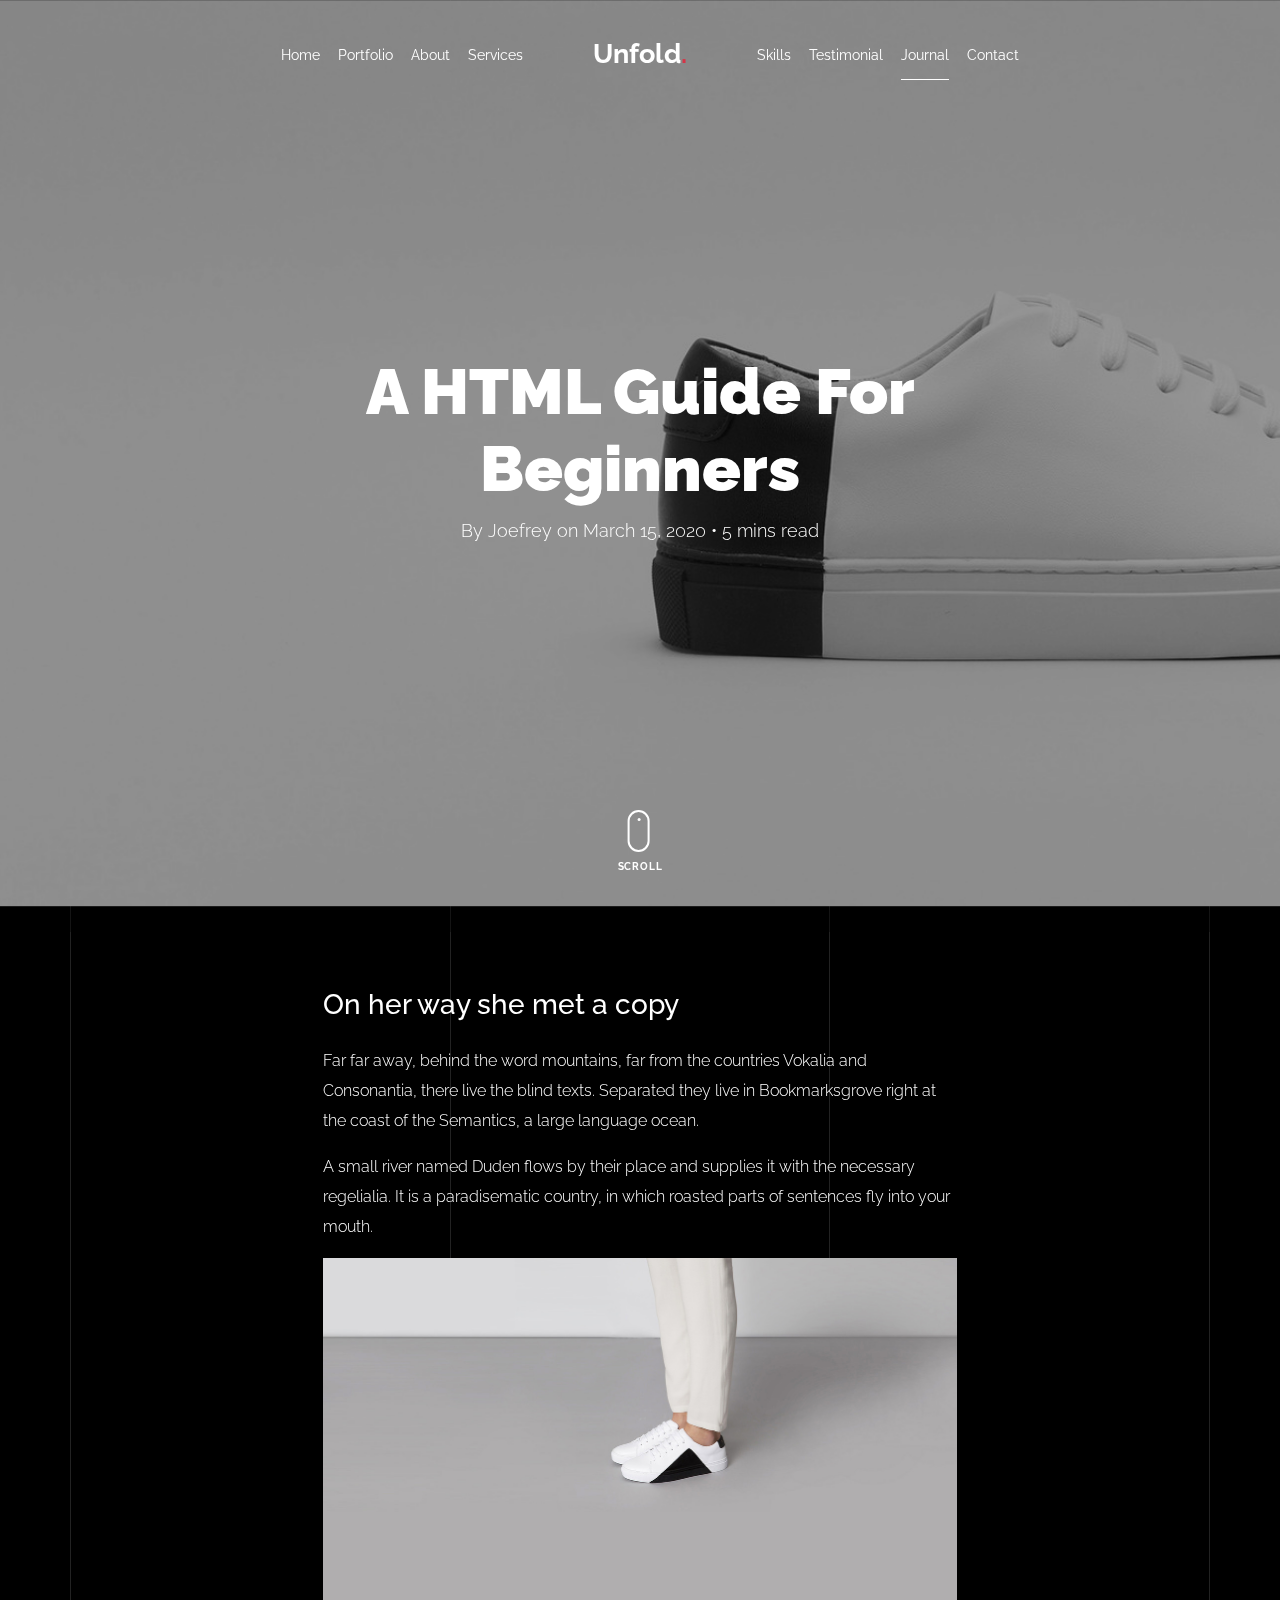
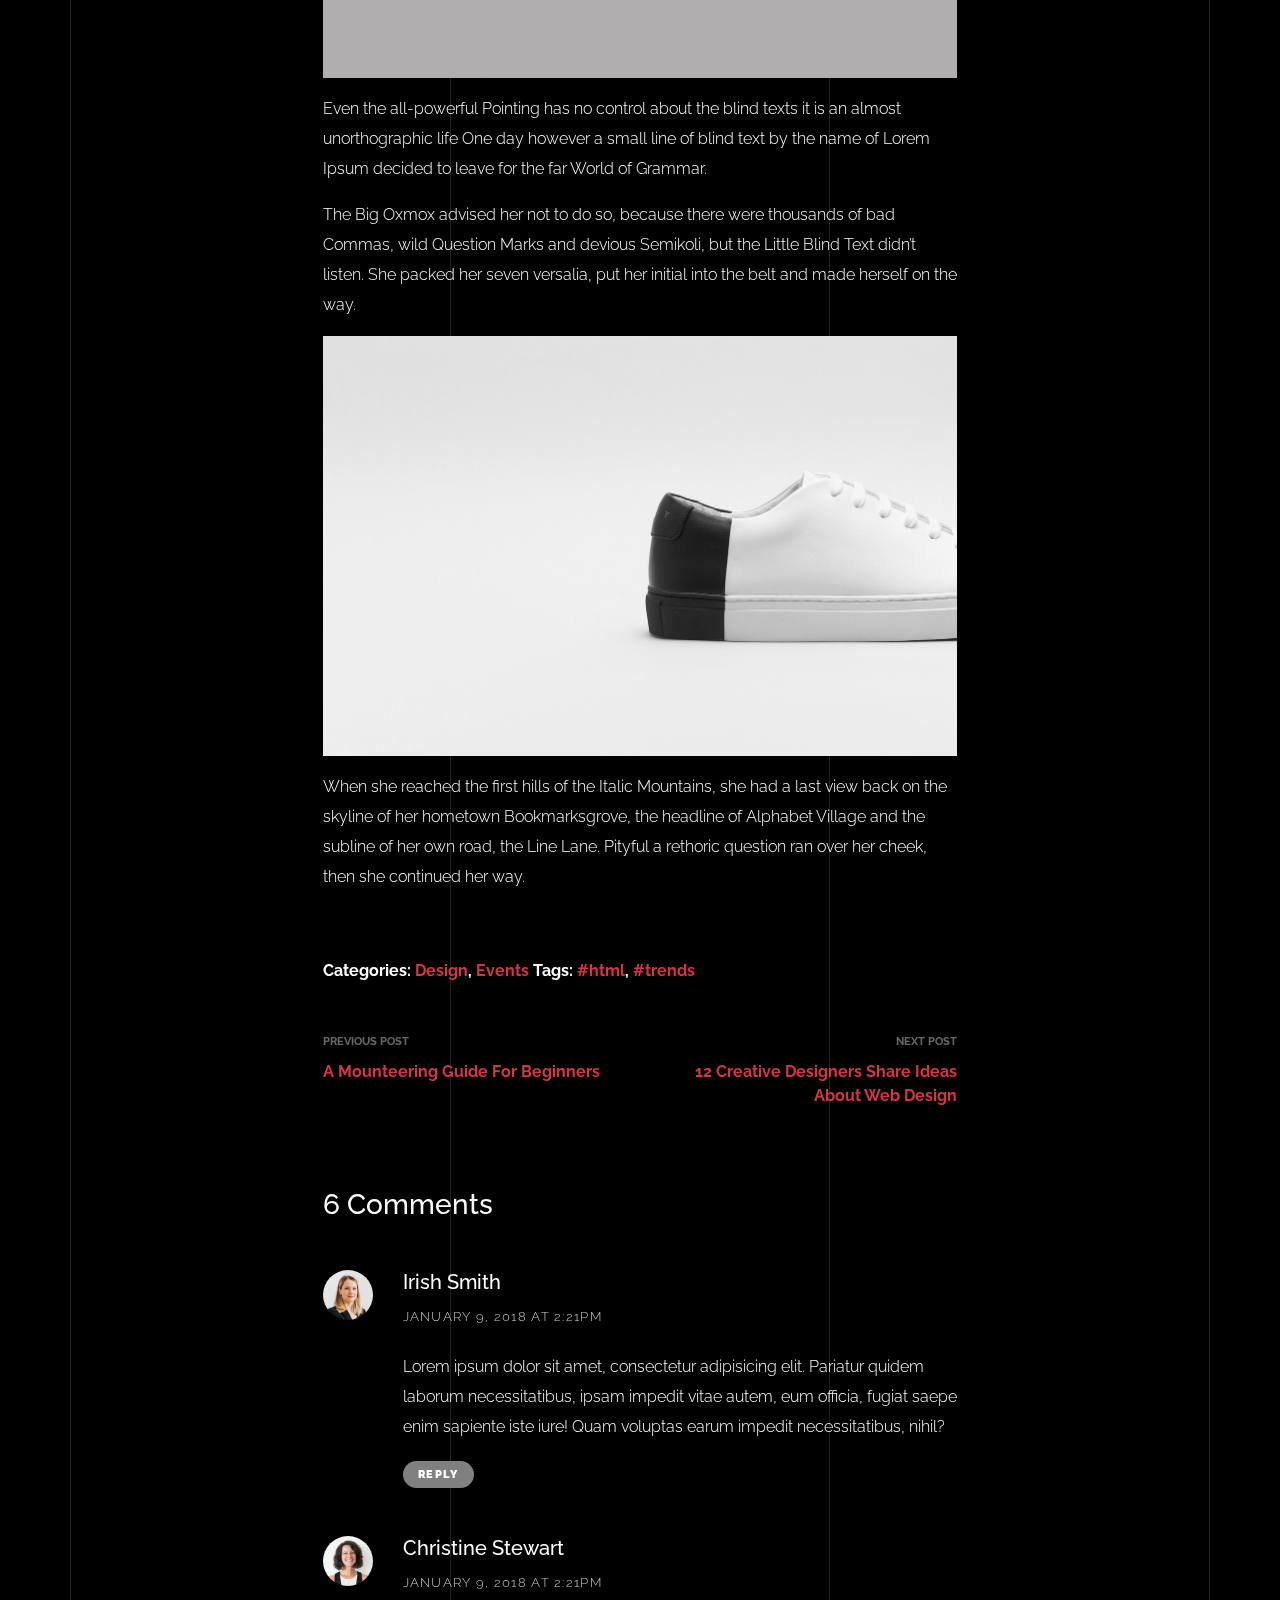
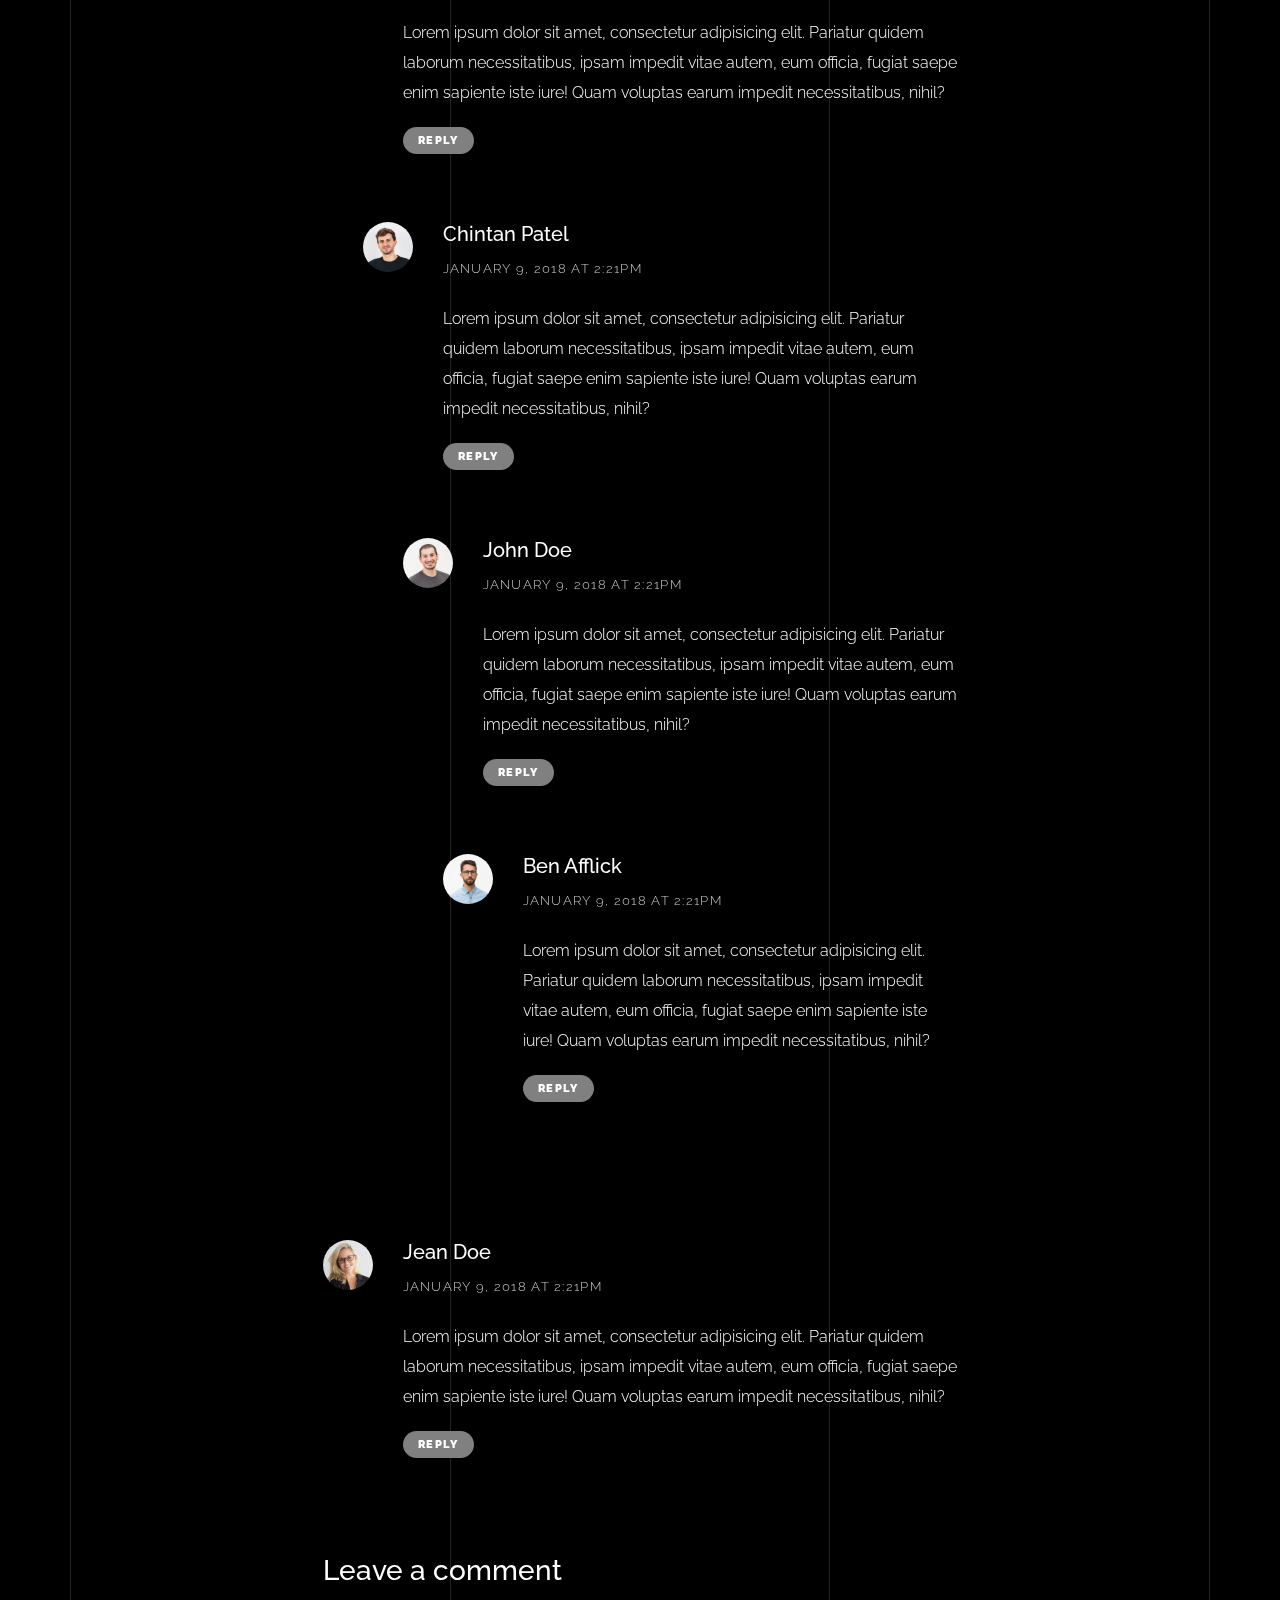
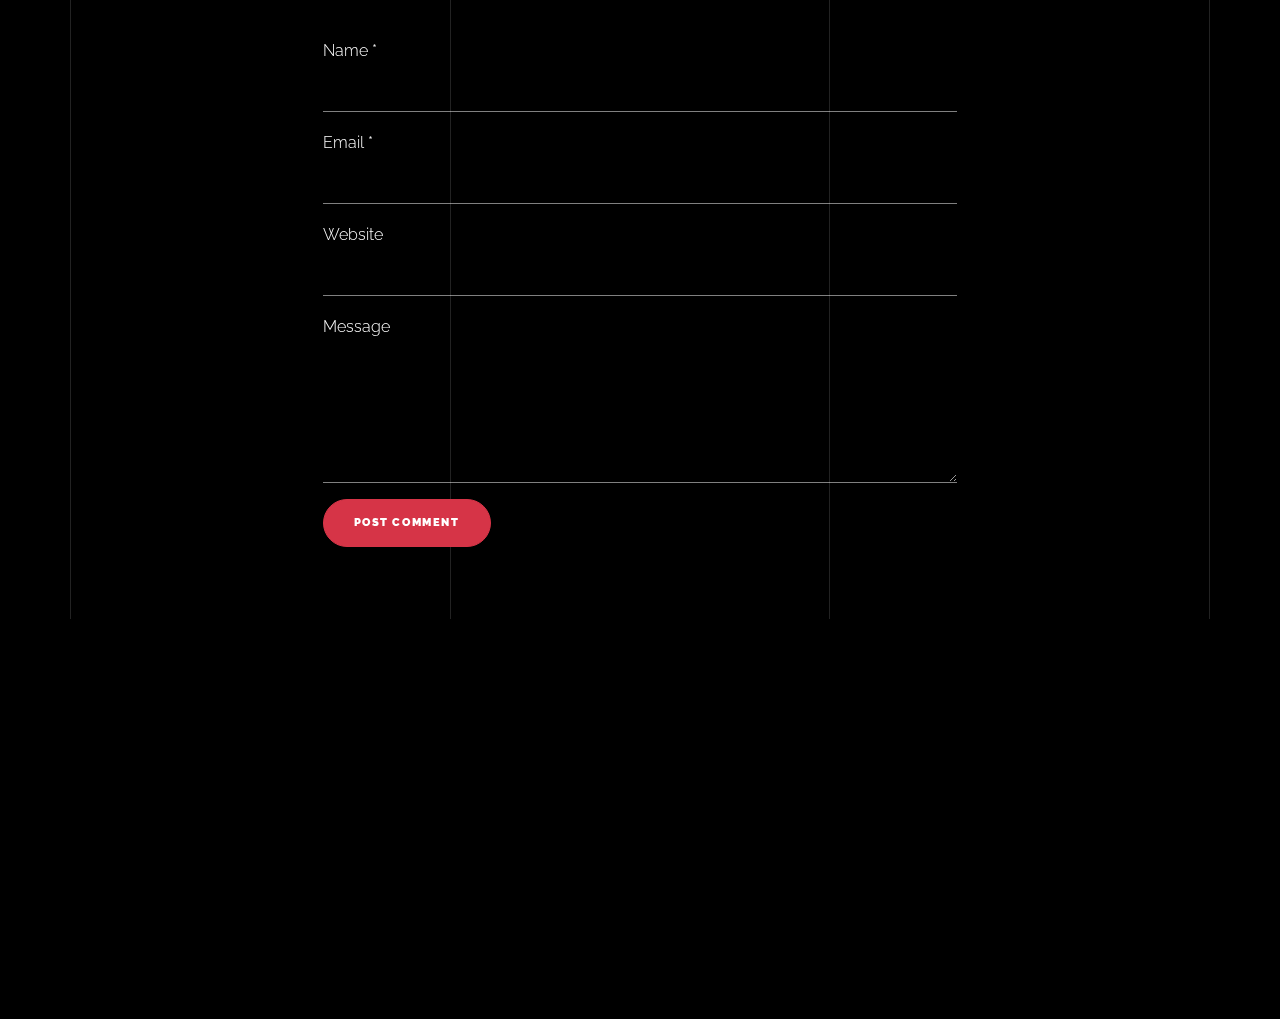
<file: blog-single.html>
<!doctype html>
<html lang="en">
  <head>
    <title>Unfold &mdash; A onepage portfolio HTML template by Colorlib</title>
    <meta charset="utf-8">
    <meta name="viewport" content="width=device-width, initial-scale=1, shrink-to-fit=no">
    
    <meta name="description" content="">
    <meta name="keywords" content="html, css, javascript, jquery">
    <meta name="author" content="">

    <link rel="stylesheet" href="css/vendor/icomoon/style.css">
    <link rel="stylesheet" href="css/vendor/owl.carousel.min.css">
    <link rel="stylesheet" href="css/vendor/aos.css">
    <link rel="stylesheet" href="css/vendor/animate.min.css">
    <link rel="stylesheet" href="css/vendor/bootstrap.min.css">
    <link rel="stylesheet" href="css/vendor/jquery.fancybox.min.css">
    

    <!-- Theme Style -->
    <link rel="stylesheet" href="css/style.css">

  </head>
  <body data-spy="scroll" data-target=".site-nav-target" data-offset="200">

    <nav class="unslate_co--site-mobile-menu">
      <div class="close-wrap d-flex">
        <a href="#" class="d-flex ml-auto js-menu-toggle">
          <span class="close-label">Close</span>
          <div class="close-times">
            <span class="bar1"></span>
            <span class="bar2"></span>
          </div>
        </a>
      </div>
      <div class="site-mobile-inner"></div>
    </nav>


    <div class="unslate_co--site-wrap">

      <div class="unslate_co--site-inner">

        <div class="lines-wrap">
          <div class="lines-inner">
            <div class="lines"></div>
          </div>
        </div>
        <!-- END lines -->
      
      <nav class="unslate_co--site-nav site-nav-target">

        <div class="container">
        
          <div class="row align-items-center justify-content-between text-left">
            <div class="col-md-5 text-right">
              <ul class="site-nav-ul js-clone-nav text-left d-none d-lg-inline-block">
                <li class="has-children">
                  <a href="index.html#home-section" class="nav-link">Home</a>
                  <ul class="dropdown">
                    <li>
                      <a href="index.html">Hero Image BG</a>
                    </li>
                    <li>
                      <a href="index-video.html">Video BG</a>
                    </li>
                    <li>
                      <a href="index-hero-slider.html">Hero Slider</a>
                    </li>
                    <li>
                      <a href="index-sidebar-menu.html">Sidebar Menu</a>
                    </li>
                    <li>
                      <a href="index-right-menu.html">Right Menu</a>
                    </li>
                  </ul>
                </li>
                <li><a href="index.html#portfolio-section" class="nav-link">Portfolio</a></li>
                <li><a href="index.html#about-section" class="nav-link">About</a></li>
                <li><a href="index.html#services-section" class="nav-link">Services</a></li>
              </ul>
            </div>
            <div class="site-logo pos-absolute">
              <a href="index.html" class="unslate_co--site-logo">Unfold<span>.</span></a>
            </div>
            <div class="col-md-5 text-right text-lg-left">
              <ul class="site-nav-ul js-clone-nav text-left d-none d-lg-inline-block">
                <li><a href="index.html#skills-section" class="nav-link">Skills</a></li>
                <li><a href="index.html#testimonial-section" class="nav-link">Testimonial</a></li>
                <li><a href="index.html#journal-section" class="nav-link active">Journal</a></li>
                <li><a href="index.html#contact-section" class="nav-link">Contact</a></li>
              </ul>

              <ul class="site-nav-ul-none-onepage text-right d-inline-block d-lg-none">
                <li><a href="#" class="js-menu-toggle">Menu</a></li>
              </ul>

            </div>
          </div>
        </div>

      </nav>
      <!-- END nav -->

      <div class="cover-v1 jarallax overlay" style="background-image: url('images/work_1_full.jpg');">
        <div class="container">
          <div class="row align-items-center">
              
            <div class="col-md-8 mx-auto text-center">
              <h1 class="blog-heading" data-aos="fade-up" data-aos-delay="0">A HTML Guide For Beginners</h1>
              <div class="post-meta" data-aos="fade-up" data-aos-delay="100">By Joefrey on March 15, 2020 &bullet; 5 mins read</div>
            </div>

          </div>
        </div>


        <!-- dov -->
        <a href="#blog-single-section" class="mouse-wrap smoothscroll">
          <span class="mouse">
            <span class="scroll"></span>
          </span>
          <span class="mouse-label">Scroll</span>
        </a>

      </div>
      <!-- END .cover-v1 -->

      <div class="unslate_co--section" id="blog-single-section">
        <div class="container">
          <div class="row justify-content-center">
            <div class="col-md-7">
              <h3 class="mb-4">On her way she met a copy</h3>
              <p>Far far away, behind the word mountains, far from the countries Vokalia and Consonantia, there live the blind texts. Separated they live in Bookmarksgrove right at the coast of the Semantics, a large language ocean.</p>
              <p>A small river named Duden flows by their place and supplies it with the necessary regelialia. It is a paradisematic country, in which roasted parts of sentences fly into your mouth.</p>
              <p><img src="images/work_1_a_full.jpg" alt="Image" class="img-fluid"></p>
              <p>Even the all-powerful Pointing has no control about the blind texts it is an almost unorthographic life One day however a small line of blind text by the name of Lorem Ipsum decided to leave for the far World of Grammar.</p>
              <p>The Big Oxmox advised her not to do so, because there were thousands of bad Commas, wild Question Marks and devious Semikoli, but the Little Blind Text didn’t listen. She packed her seven versalia, put her initial into the belt and made herself on the way.</p>
              <p><img src="images/work_1_full.jpg" alt="Image" class="img-fluid"></p>
              <p>When she reached the first hills of the Italic Mountains, she had a last view back on the skyline of her hometown Bookmarksgrove, the headline of Alphabet Village and the subline of her own road, the Line Lane. Pityful a rethoric question ran over her cheek, then she continued her way.</p>


              <div class="pt-5 categories_tags ">
                <p>Categories:  <a href="#">Design</a>, <a href="#">Events</a>  Tags: <a href="#">#html</a>, <a href="#">#trends</a></p>
              </div>

              <div class="post-single-navigation d-flex align-items-stretch">
                <a href="#" class="mr-auto w-50 pr-4">
                  <span class="d-block">Previous Post</span>
                  A Mounteering Guide For Beginners
                </a>
                <a href="#" class="ml-auto w-50 text-right pl-4">
                  <span class="d-block">Next Post</span>
                  12 Creative Designers Share Ideas About Web Design
                </a>
              </div>


            <div class="pt-5">
              <h3 class="mb-5">6 Comments</h3>
              <ul class="comment-list">
                <li class="comment">
                  <div class="vcard bio">
                    <img src="images/person_woman_2.jpg" alt="Image placeholder">
                  </div>
                  <div class="comment-body">
                    <h3>Irish Smith</h3>
                    <div class="meta">January 9, 2018 at 2:21pm</div>
                    <p>Lorem ipsum dolor sit amet, consectetur adipisicing elit. Pariatur quidem laborum necessitatibus, ipsam impedit vitae autem, eum officia, fugiat saepe enim sapiente iste iure! Quam voluptas earum impedit necessitatibus, nihil?</p>
                    <p><a href="#" class="reply">Reply</a></p>
                  </div>
                </li>

                <li class="comment">
                  <div class="vcard bio">
                    <img src="images/person_woman_1.jpg" alt="Image placeholder">
                  </div>
                  <div class="comment-body">
                    <h3>Christine Stewart</h3>
                    <div class="meta">January 9, 2018 at 2:21pm</div>
                    <p>Lorem ipsum dolor sit amet, consectetur adipisicing elit. Pariatur quidem laborum necessitatibus, ipsam impedit vitae autem, eum officia, fugiat saepe enim sapiente iste iure! Quam voluptas earum impedit necessitatibus, nihil?</p>
                    <p><a href="#" class="reply">Reply</a></p>
                  </div>

                  <ul class="children">
                    <li class="comment">
                      <div class="vcard bio">
                        <img src="images/person_man_3.jpg" alt="Image placeholder">
                      </div>
                      <div class="comment-body">
                        <h3>Chintan Patel</h3>
                        <div class="meta">January 9, 2018 at 2:21pm</div>
                        <p>Lorem ipsum dolor sit amet, consectetur adipisicing elit. Pariatur quidem laborum necessitatibus, ipsam impedit vitae autem, eum officia, fugiat saepe enim sapiente iste iure! Quam voluptas earum impedit necessitatibus, nihil?</p>
                        <p><a href="#" class="reply">Reply</a></p>
                      </div>


                      <ul class="children">
                        <li class="comment">
                          <div class="vcard bio">
                            <img src="images/person_man_2.jpg" alt="Image placeholder">
                          </div>
                          <div class="comment-body">
                            <h3>John Doe</h3>
                            <div class="meta">January 9, 2018 at 2:21pm</div>
                            <p>Lorem ipsum dolor sit amet, consectetur adipisicing elit. Pariatur quidem laborum necessitatibus, ipsam impedit vitae autem, eum officia, fugiat saepe enim sapiente iste iure! Quam voluptas earum impedit necessitatibus, nihil?</p>
                            <p><a href="#" class="reply">Reply</a></p>
                          </div>

                            <ul class="children">
                              <li class="comment">
                                <div class="vcard bio">
                                  <img src="images/person_man_1.jpg" alt="Image placeholder">
                                </div>
                                <div class="comment-body">
                                  <h3>Ben Afflick</h3>
                                  <div class="meta">January 9, 2018 at 2:21pm</div>
                                  <p>Lorem ipsum dolor sit amet, consectetur adipisicing elit. Pariatur quidem laborum necessitatibus, ipsam impedit vitae autem, eum officia, fugiat saepe enim sapiente iste iure! Quam voluptas earum impedit necessitatibus, nihil?</p>
                                  <p><a href="#" class="reply">Reply</a></p>
                                </div>
                              </li>
                            </ul>
                        </li>
                      </ul>
                    </li>
                  </ul>
                </li>

                <li class="comment">
                  <div class="vcard bio">
                    <img src="images/person_woman_3.jpg" alt="Image placeholder">
                  </div>
                  <div class="comment-body">
                    <h3>Jean Doe</h3>
                    <div class="meta">January 9, 2018 at 2:21pm</div>
                    <p>Lorem ipsum dolor sit amet, consectetur adipisicing elit. Pariatur quidem laborum necessitatibus, ipsam impedit vitae autem, eum officia, fugiat saepe enim sapiente iste iure! Quam voluptas earum impedit necessitatibus, nihil?</p>
                    <p><a href="#" class="reply">Reply</a></p>
                  </div>
                </li>
              </ul>
              <!-- END comment-list -->
              
              <div class="comment-form-wrap pt-5">
                <h3 class="mb-5">Leave a comment</h3>
                <form action="#" class="">
                  <div class="form-group">
                    <label for="name">Name *</label>
                    <input type="text" class="form-control" id="name">
                  </div>
                  <div class="form-group">
                    <label for="email">Email *</label>
                    <input type="email" class="form-control" id="email">
                  </div>
                  <div class="form-group">
                    <label for="website">Website</label>
                    <input type="url" class="form-control" id="website">
                  </div>

                  <div class="form-group">
                    <label for="message">Message</label>
                    <textarea name="message" id="message" cols="30" rows="5" class="form-control"></textarea>
                  </div>
                  <div class="form-group">
                    <input type="submit" value="Post Comment" class="btn btn-primary btn-md">
                  </div>

                </form>
              </div>
            </div>
            </div>
          </div>
        </div>
      </div>

      
      </div> 

      <footer class="unslate_co--footer unslate_co--section">
        <div class="container">
          <div class="row justify-content-center">
            <div class="col-md-7">
              
              <div class="footer-site-logo"><a href="#">Unfold<span>.</span></a></div>

              <ul class="footer-site-social">
                <li><a href="#">Facebook</a></li>
                <li><a href="#">Twitter</a></li>
                <li><a href="#">Instagram</a></li>
                <li><a href="#">Dribbble</a></li>
                <li><a href="#">Behance</a></li>
              </ul>

              <p class="site-copyright">
                
                <!-- Link back to Colorlib can't be removed. Template is licensed under CC BY 3.0. -->
                Copyright &copy;
                <script>
                  document.write(new Date().getFullYear());
                </script> All rights reserved | This template is made with <i class="icon-heart"
                  aria-hidden="true"></i> by <a href="https://colorlib.com" target="_blank">Colorlib</a>
                <!-- Link back to Colorlib can't be removed. Template is licensed under CC BY 3.0. -->
              
              </p>

            </div>
          </div>
        </div>
      </footer>

      
    </div>

    <!-- Loader -->
    <div id="unslate_co--overlayer"></div>
    <div class="site-loader-wrap">
      <div class="site-loader"></div>
    </div>

    <script src="js/scripts-dist.js"></script>
    <script src="js/main.js"></script>

  </body>
</html>
</file>
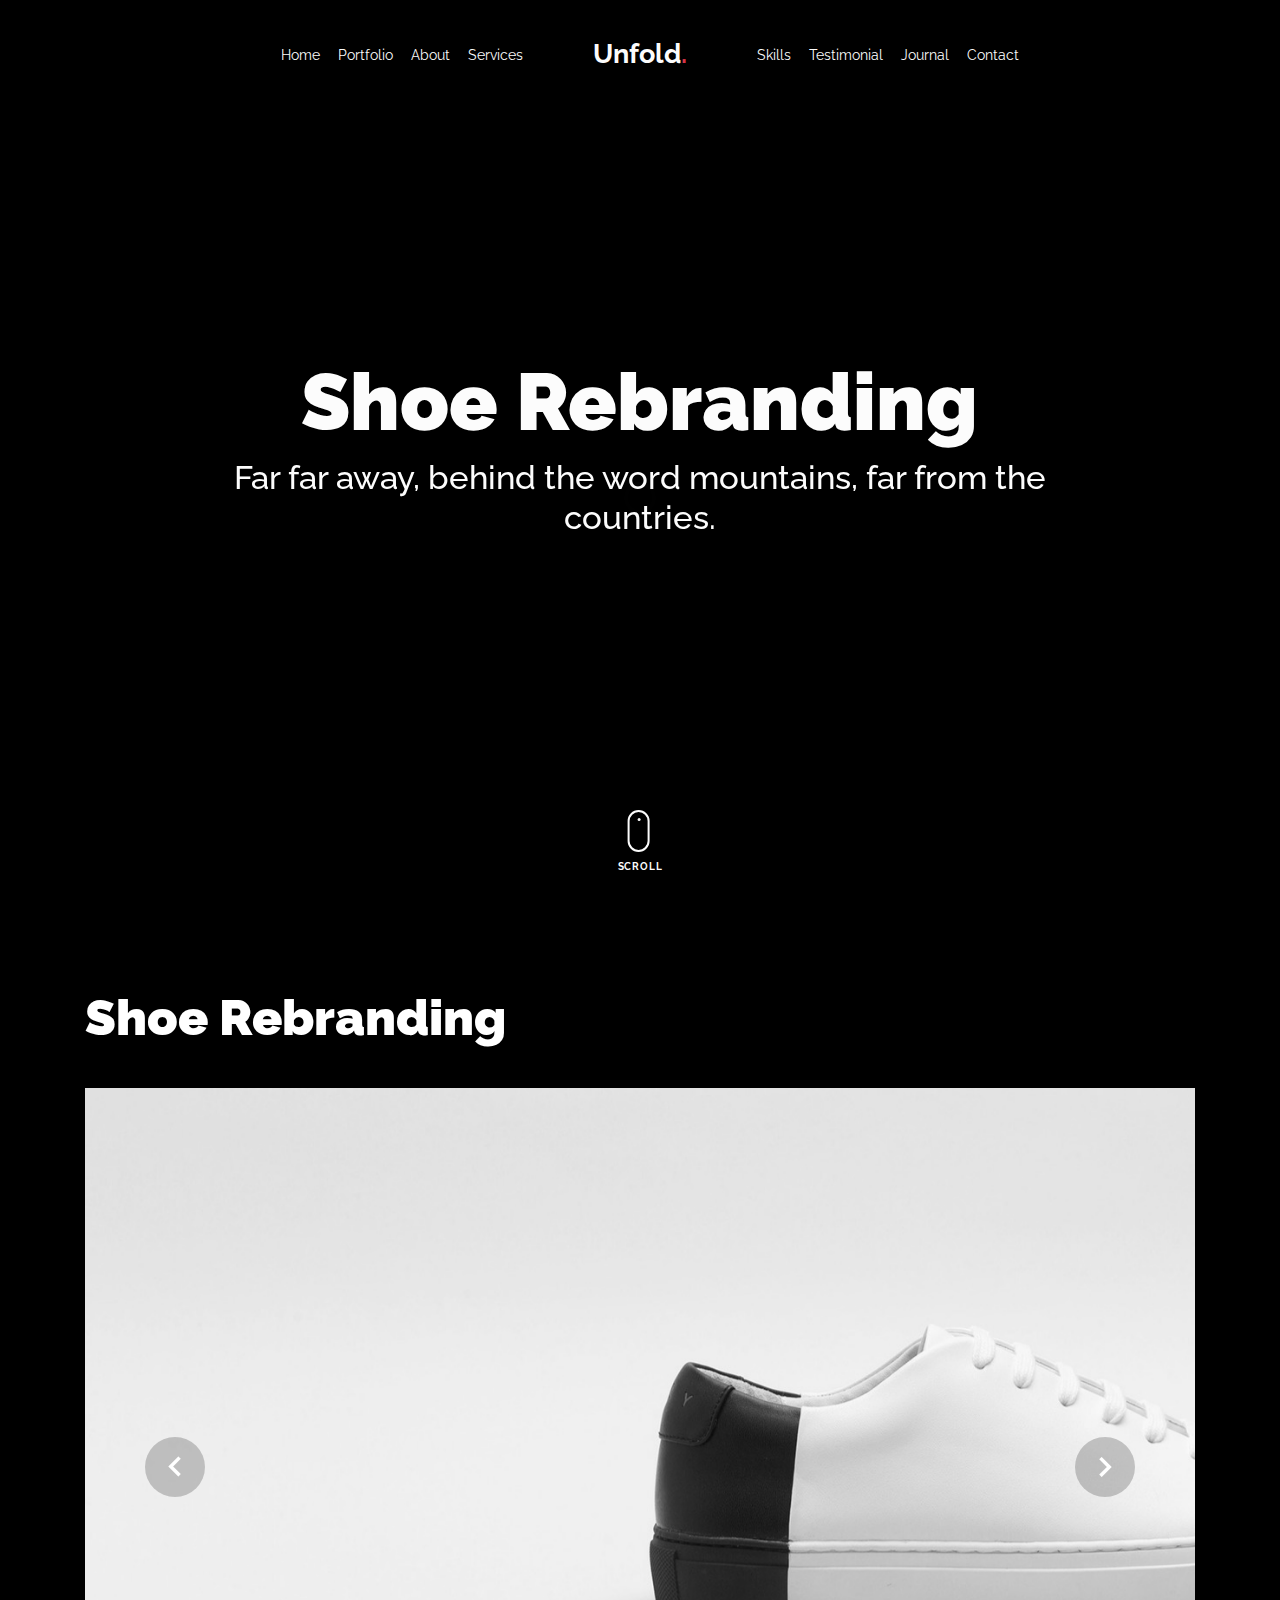
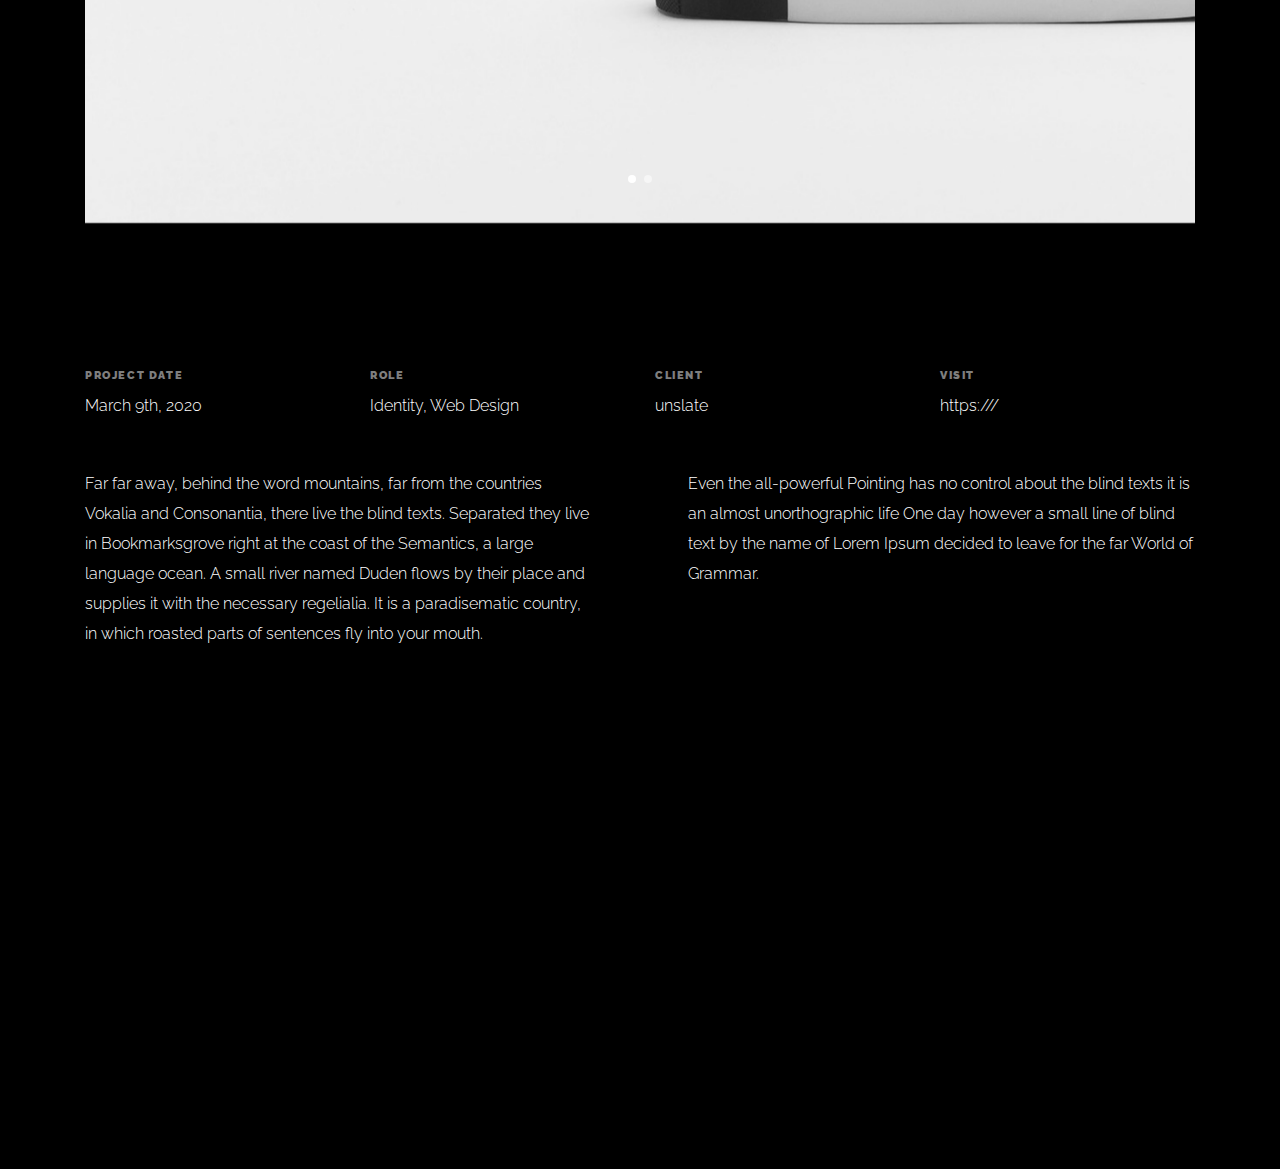
<file: portfolio-single-1.html>
<!doctype html>
<html lang="en">

<head>
  <title>Unfold &mdash; A onepage portfolio HTML template by Colorlib</title>
  <meta charset="utf-8">
  <meta name="viewport" content="width=device-width, initial-scale=1, shrink-to-fit=no">
  
  <meta name="description" content=" ">
  <meta name="keywords" content="html, css, javascript, jquery">
  <meta name="author" content="">

  <link rel="stylesheet" href="css/vendor/icomoon/style.css">
  <link rel="stylesheet" href="css/vendor/owl.carousel.min.css">
  <link rel="stylesheet" href="css/vendor/aos.css">
  <link rel="stylesheet" href="css/vendor/animate.min.css">
  <link rel="stylesheet" href="css/vendor/bootstrap.min.css">
  <link rel="stylesheet" href="css/vendor/jquery.fancybox.min.css">

  <!-- Theme Style -->
  <link rel="stylesheet" href="css/style.css">

</head>

<body data-spy="scroll" data-target=".site-nav-target" data-offset="200">

  <nav class="unslate_co--site-mobile-menu">
    <div class="close-wrap d-flex">
      <a href="#" class="d-flex ml-auto js-menu-toggle">
        <span class="close-label">Close</span>
        <div class="close-times">
          <span class="bar1"></span>
          <span class="bar2"></span>
        </div>
      </a>
    </div>
    <div class="site-mobile-inner"></div>
  </nav>

  <div class="unslate_co--site-wrap">

    <div class="unslate_co--site-inner">

      <nav class="unslate_co--site-nav site-nav-target">

        <div class="container">

          <div class="row align-items-center justify-content-between text-left">
            <div class="col-md-5 text-right">
              <ul class="site-nav-ul js-clone-nav text-left d-none d-lg-inline-block">
                <li class="has-children">
                  <a href="index.html#home-section" class="nav-link">Home</a>
                  <ul class="dropdown">
                    <li>
                      <a href="index.html">Hero Image BG</a>
                    </li>
                    <li>
                      <a href="index-video.html">Video BG</a>
                    </li>
                    <li>
                      <a href="index-hero-slider.html">Hero Slider</a>
                    </li>
                    <li>
                      <a href="index-sidebar-menu.html">Sidebar Menu</a>
                    </li>
                    <li>
                      <a href="index-right-menu.html">Right Menu</a>
                    </li>
                  </ul>
                </li>
                <li><a href="index.html#portfolio-section" class="nav-link">Portfolio</a></li>
                <li><a href="index.html#about-section" class="nav-link">About</a></li>
                <li><a href="index.html#services-section" class="nav-link">Services</a></li>
              </ul>
            </div>
            <div class="site-logo pos-absolute">
              <a href="index.html" class="unslate_co--site-logo">Unfold<span>.</span></a>
            </div>
            <div class="col-md-5 text-right text-lg-left">
              <ul class="site-nav-ul js-clone-nav text-left d-none d-lg-inline-block">
                <li><a href="index.html#skills-section" class="nav-link">Skills</a></li>
                <li><a href="index.html#testimonial-section" class="nav-link">Testimonial</a></li>
                <li><a href="index.html#journal-section" class="nav-link">Journal</a></li>
                <li><a href="index.html#contact-section" class="nav-link">Contact</a></li>
              </ul>

              <ul class="site-nav-ul-none-onepage text-right d-inline-block d-lg-none">
                <li><a href="#" class="js-menu-toggle">Menu</a></li>
              </ul>

            </div>
          </div>
        </div>

      </nav>
      <!-- END nav -->

      <div class="cover-v1 gradient-bottom-black jarallax">
        <div class="container">
          <div class="row align-items-center">

            <div class="col-md-10 mx-auto text-center">
              <h1 class="heading" data-aos="fade-up">Shoe Rebranding</h1>
              <h2 class="subheading" data-aos="fade-up" data-aos-delay="100">Far far away, behind the word mountains, far from the countries.</h2>
            </div>

          </div>
        </div>

        <!-- dov -->
        <a href="#portfolio-single-section" class="mouse-wrap smoothscroll">
          <span class="mouse">
            <span class="scroll"></span>
          </span>
          <span class="mouse-label">Scroll</span>
        </a>

      </div>
      <!-- END .cover-v1 -->

      <div class="container">
        <div class="portfolio-single-wrap unslate_co--section" id="portfolio-single-section">

          <div class="portfolio-single-inner">
            <h2 class="heading-portfolio-single-h2">Shoe Rebranding</h2>

            <div class="row justify-content-between mb-5">
              <div class="col-12 mb-4">
                <div class="owl-carousel single-slider">
                  <figure class="mb-4">
                    <img src="images/work_1_full.jpg" alt="Image" class="img-fluid">
                  </figure>
                  <figure class="mb-4">
                    <img src="images/work_1_a_full.jpg" alt="Image" class="img-fluid">
                  </figure>
                </div>
              </div>
              <div class="col-12 mb-5">
                <div class="row">
                  <div class="col-sm-6 col-md-6 col-lg-3">
                    <div class="detail-v1">
                      <span class="detail-label">Project Date</span>
                      <span class="detail-val">March 9th, 2020</span>
                    </div>
                  </div>
                  <div class="col-sm-6 col-md-6 col-lg-3">
                    <div class="detail-v1">
                      <span class="detail-label">Role</span>
                      <span class="detail-val"><a href="#">Identity</a>, <a href="#">Web Design</a></span>
                    </div>
                  </div>
                  <div class="col-sm-6 col-md-6 col-lg-3">
                    <div class="detail-v1">
                      <span class="detail-label">Client</span>
                      <span class="detail-val">unslate</span>
                    </div>
                  </div>
                  <div class="col-sm-6 col-md-6 col-lg-3">
                    <div class="detail-v1">
                      <span class="detail-label">Visit</span>
                      <span class="detail-val"><a href="#">https:///</a></span>
                    </div>
                  </div>
                </div>
              </div>
              <div class="col-md-6 pr-md-5">
                <p>Far far away, behind the word mountains, far from the countries Vokalia and Consonantia, there live the blind texts. Separated they live in Bookmarksgrove right at the coast of the Semantics, a large language ocean. A small river named Duden flows by their place and supplies it with the necessary regelialia. It is a paradisematic country, in which roasted parts of sentences fly into your mouth.</p>
              </div>
              <div class="col-md-6 pl-md-5">
                <p>Even the all-powerful Pointing has no control about the blind texts it is an almost unorthographic life One day however a small line of blind text by the name of Lorem Ipsum decided to leave for the far World of Grammar.</p>
              </div>
            </div>

          </div>
        </div>
      </div>
    </div>

    <footer class="unslate_co--footer unslate_co--section">
      <div class="container">
        <div class="row justify-content-center">
          <div class="col-md-7">

            <div class="footer-site-logo"><a href="#">Unfold<span>.</span></a></div>

            <ul class="footer-site-social">
              <li><a href="#">Facebook</a></li>
              <li><a href="#">Twitter</a></li>
              <li><a href="#">Instagram</a></li>
              <li><a href="#">Dribbble</a></li>
              <li><a href="#">Behance</a></li>
            </ul>

            <p class="site-copyright">
                
                <!-- Link back to Colorlib can't be removed. Template is licensed under CC BY 3.0. -->
                Copyright &copy;
                <script>
                  document.write(new Date().getFullYear());
                </script> All rights reserved | This template is made with <i class="icon-heart"
                  aria-hidden="true"></i> by <a href="https://colorlib.com" target="_blank">Colorlib</a>
                <!-- Link back to Colorlib can't be removed. Template is licensed under CC BY 3.0. -->
              
              </p>

          </div>
        </div>
      </div>
    </footer>

  </div>

  <!-- Loader -->
  <div id="unslate_co--overlayer"></div>
  <div class="site-loader-wrap">
    <div class="site-loader"></div>
  </div>

  <script src="js/scripts-dist.js"></script>
  <script src="js/main.js"></script>


</body>

</html>
</file>
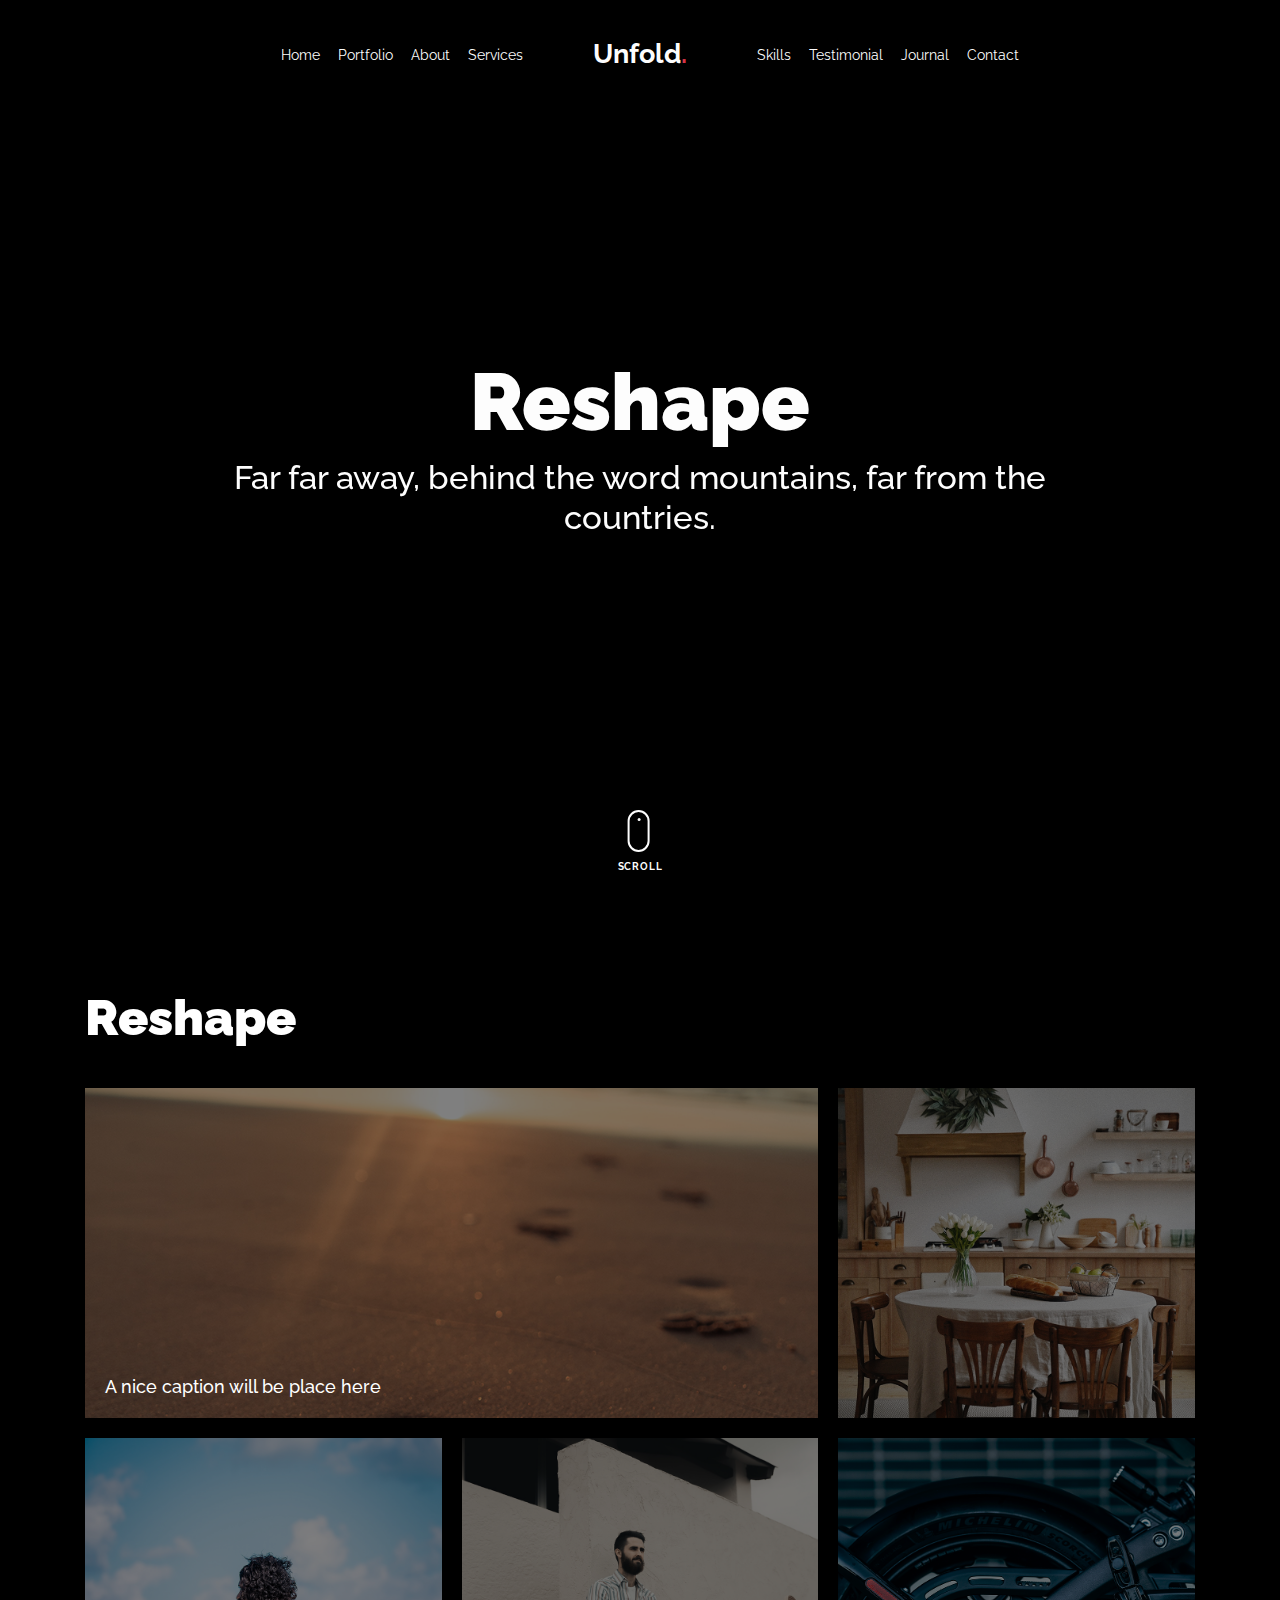
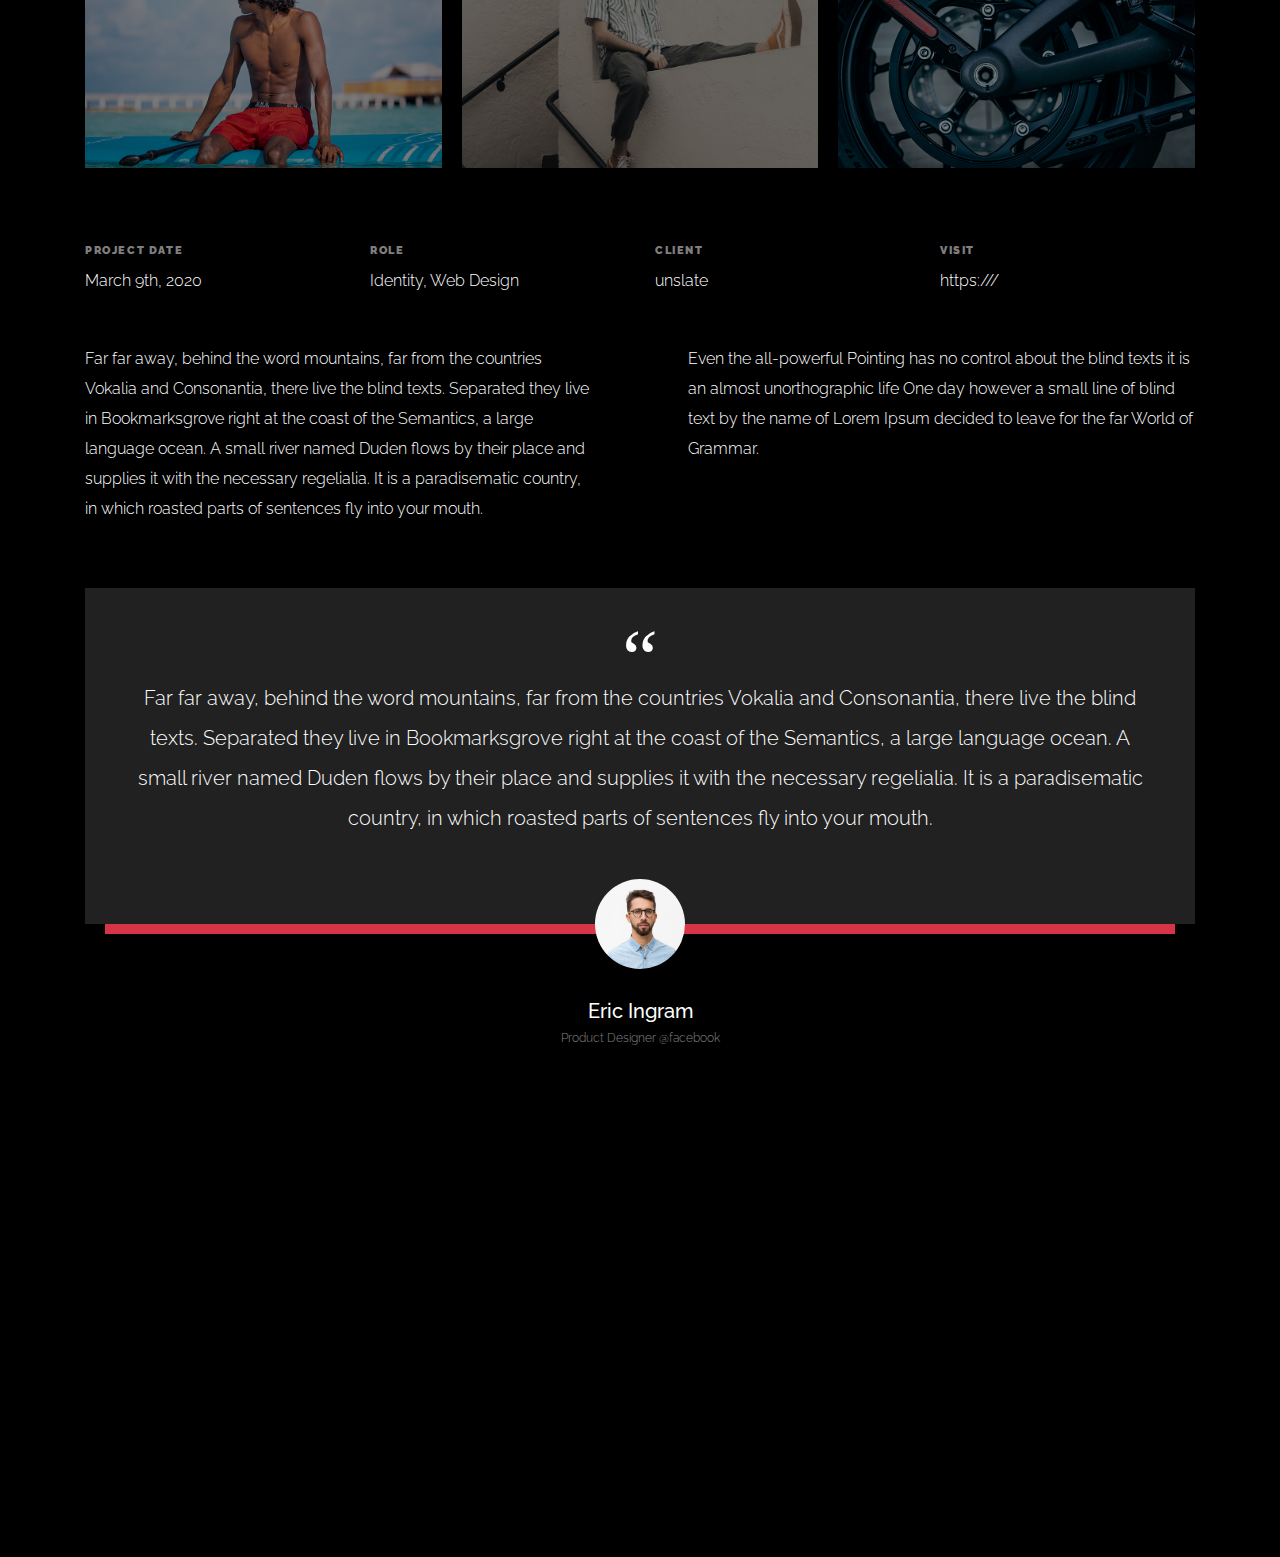
<file: portfolio-single-2.html>
<!doctype html>
<html lang="en">

<head>
  <title>Unfold &mdash; A onepage portfolio HTML template by Colorlib</title>
  <meta charset="utf-8">
  <meta name="viewport" content="width=device-width, initial-scale=1, shrink-to-fit=no">
  
  <meta name="description" content="">
  <meta name="keywords" content="html, css, javascript, jquery">
  <meta name="author" content="">

  <link rel="stylesheet" href="css/vendor/icomoon/style.css">
  <link rel="stylesheet" href="css/vendor/owl.carousel.min.css">
  <link rel="stylesheet" href="css/vendor/aos.css">
  <link rel="stylesheet" href="css/vendor/animate.min.css">
  <link rel="stylesheet" href="css/vendor/bootstrap.min.css">
  <link rel="stylesheet" href="css/vendor/jquery.fancybox.min.css">

  <!-- Theme Style -->
  <link rel="stylesheet" href="css/style.css">

</head>

<body data-spy="scroll" data-target=".site-nav-target" data-offset="200">

  <nav class="unslate_co--site-mobile-menu">
    <div class="close-wrap d-flex">
      <a href="#" class="d-flex ml-auto js-menu-toggle">
        <span class="close-label">Close</span>
        <div class="close-times">
          <span class="bar1"></span>
          <span class="bar2"></span>
        </div>
      </a>
    </div>
    <div class="site-mobile-inner"></div>
  </nav>

  <div class="unslate_co--site-wrap">

    <div class="unslate_co--site-inner">

      <nav class="unslate_co--site-nav site-nav-target">

        <div class="container">

          <div class="row align-items-center justify-content-between text-left">
            <div class="col-md-5 text-right">
              <ul class="site-nav-ul js-clone-nav text-left d-none d-lg-inline-block">
                <li class="has-children">
                  <a href="index.html#home-section" class="nav-link">Home</a>
                  <ul class="dropdown">
                    <li>
                      <a href="index.html">Hero Image BG</a>
                    </li>
                    <li>
                      <a href="index-video.html">Video BG</a>
                    </li>
                    <li>
                      <a href="index-hero-slider.html">Hero Slider</a>
                    </li>
                    <li>
                      <a href="index-sidebar-menu.html">Sidebar Menu</a>
                    </li>
                    <li>
                      <a href="index-right-menu.html">Right Menu</a>
                    </li>
                  </ul>
                </li>
                <li><a href="index.html#portfolio-section" class="nav-link">Portfolio</a></li>
                <li><a href="index.html#about-section" class="nav-link">About</a></li>
                <li><a href="index.html#services-section" class="nav-link">Services</a></li>
              </ul>
            </div>
            <div class="site-logo pos-absolute">
              <a href="index.html" class="unslate_co--site-logo">Unfold<span>.</span></a>
            </div>
            <div class="col-md-5 text-right text-lg-left">
              <ul class="site-nav-ul js-clone-nav text-left d-none d-lg-inline-block">
                <li><a href="index.html#skills-section" class="nav-link">Skills</a></li>
                <li><a href="index.html#testimonial-section" class="nav-link">Testimonial</a></li>
                <li><a href="index.html#journal-section" class="nav-link">Journal</a></li>
                <li><a href="index.html#contact-section" class="nav-link">Contact</a></li>
              </ul>

              <ul class="site-nav-ul-none-onepage text-right d-inline-block d-lg-none">
                <li><a href="#" class="js-menu-toggle">Menu</a></li>
              </ul>

            </div>
          </div>
        </div>

      </nav>
      <!-- END nav -->

      <div class="cover-v1 gradient-bottom-black jarallax">
        <div class="container">
          <div class="row align-items-center">

            <div class="col-md-10 mx-auto text-center">
              <h1 class="heading" data-aos="fade-up">Reshape</h1>
              <h2 class="subheading" data-aos="fade-up" data-aos-delay="100">Far far away, behind the word mountains, far from the countries.</h2>
            </div>

          </div>
        </div>

        <!-- dov -->
        <a href="#portfolio-single-section" class="mouse-wrap smoothscroll">
          <span class="mouse">
            <span class="scroll"></span>
          </span>
          <span class="mouse-label">Scroll</span>
        </a>

      </div>
      <!-- END .cover-v1 -->

      <div class="container">
        <div class="portfolio-single-wrap unslate_co--section" id="portfolio-single-section">
          <div class="portfolio-single-inner">
            <h2 class="heading-portfolio-single-h2">Reshape</h2>

            <div class="row gutter-v4 align-items-stretch mb-5">
              <div class="col-sm-6 col-md-6 col-lg-8 blog-post-entry">

                <a href="images/post_1.jpg" class="grid-item blog-item w-100 h-100" data-fancybox="gal" data-caption="A nice caption will be place here">
                  <div class="overlay">
                    <div class="portfolio-item-content">
                      <h3>A nice caption will be place here</h3>
                    </div>
                  </div>
                  <img src="images/post_1.jpg" class="lazyload" alt="Image" />
                </a>

              </div>
              <div class="col-sm-6 col-md-6 col-lg-4 blog-post-entry">
                <a href="images/post_2.jpg" class="grid-item blog-item w-100 h-100" data-fancybox="gal">
                  <div class="overlay"></div>
                  <img src="images/post_2.jpg" class="lazyload" alt="Image" />
                </a>
              </div>

              <div class="col-sm-6 col-md-6 col-lg-4 blog-post-entry">

                <a href="images/post_3.jpg" class="grid-item blog-item w-100 h-100" data-fancybox="gal">
                  <div class="overlay"></div>
                  <img src="images/post_3.jpg" class="lazyload" alt="Image" />
                </a>

              </div>
              <div class="col-sm-6 col-md-6 col-lg-4 blog-post-entry">
                <a href="images/post_4.jpg" class="grid-item blog-item w-100 h-100" data-fancybox="gal">
                  <div class="overlay"></div>
                  <img src="images/post_4.jpg" class="lazyload" alt="Image" />
                </a>
              </div>

              <div class="col-sm-6 col-md-6 col-lg-4 blog-post-entry">
                <a href="images/post_5.jpg" class="grid-item blog-item w-100 h-100" data-fancybox="gal">
                  <div class="overlay"></div>
                  <img src="images/post_5.jpg" class="lazyload" alt="Image" />
                </a>
              </div>

            </div>

            <div class="row justify-content-between mb-5">
              <div class="col-12 mb-5">
                <div class="row">
                  <div class="col-sm-6 col-md-6 col-lg-3">
                    <div class="detail-v1">
                      <span class="detail-label">Project Date</span>
                      <span class="detail-val">March 9th, 2020</span>
                    </div>
                  </div>
                  <div class="col-sm-6 col-md-6 col-lg-3">
                    <div class="detail-v1">
                      <span class="detail-label">Role</span>
                      <span class="detail-val"><a href="#">Identity</a>, <a href="#">Web Design</a></span>
                    </div>
                  </div>
                  <div class="col-sm-6 col-md-6 col-lg-3">
                    <div class="detail-v1">
                      <span class="detail-label">Client</span>
                      <span class="detail-val">unslate</span>
                    </div>
                  </div>
                  <div class="col-sm-6 col-md-6 col-lg-3">
                    <div class="detail-v1">
                      <span class="detail-label">Visit</span>
                      <span class="detail-val"><a href="#">https:///</a></span>
                    </div>
                  </div>
                </div>
              </div>
              <div class="col-md-6 pr-md-5">
                <p>Far far away, behind the word mountains, far from the countries Vokalia and Consonantia, there live the blind texts. Separated they live in Bookmarksgrove right at the coast of the Semantics, a large language ocean. A small river named Duden flows by their place and supplies it with the necessary regelialia. It is a paradisematic country, in which roasted parts of sentences fly into your mouth.</p>
              </div>
              <div class="col-md-6 pl-md-5">
                <p>Even the all-powerful Pointing has no control about the blind texts it is an almost unorthographic life One day however a small line of blind text by the name of Lorem Ipsum decided to leave for the far World of Grammar.</p>
              </div>
            </div>

            <div class="row justify-content-center mb-5">
              <div class="col-md-12">
                <div class="testimonial-v1">
                  <div class="testimonial-inner-bg">
                    <span class="quote">&ldquo;</span>
                    <blockquote>
                      Far far away, behind the word mountains, far from the countries Vokalia and Consonantia, there live the blind texts. Separated they live in Bookmarksgrove right at the coast of the Semantics, a large language ocean. A small river named Duden flows by their place and supplies it with the necessary regelialia. It is a paradisematic country, in which roasted parts of sentences fly into your mouth.
                    </blockquote>
                  </div>

                  <div class="testimonial-author-info">
                    <img src="images/person_man_1.jpg" alt="Image">
                    <h3>Eric Ingram</h3>
                    <span class="d-block position">Product Designer @facebook</span>
                  </div>

                </div>
              </div>
            </div>

          
          </div>
        </div>
      </div>
    </div> 

    <footer class="unslate_co--footer unslate_co--section">
      <div class="container">
        <div class="row justify-content-center">
          <div class="col-md-7">

            <div class="footer-site-logo"><a href="#">Unfold<span>.</span></a></div>

            <ul class="footer-site-social">
              <li><a href="#">Facebook</a></li>
              <li><a href="#">Twitter</a></li>
              <li><a href="#">Instagram</a></li>
              <li><a href="#">Dribbble</a></li>
              <li><a href="#">Behance</a></li>
            </ul>

            <p class="site-copyright">
                
                <!-- Link back to Colorlib can't be removed. Template is licensed under CC BY 3.0. -->
                Copyright &copy;
                <script>
                  document.write(new Date().getFullYear());
                </script> All rights reserved | This template is made with <i class="icon-heart"
                  aria-hidden="true"></i> by <a href="https://colorlib.com" target="_blank">Colorlib</a>
                <!-- Link back to Colorlib can't be removed. Template is licensed under CC BY 3.0. -->
              
              </p>

          </div>
        </div>
      </div>
    </footer>

  </div>

  <!-- Loader -->
  <div id="unslate_co--overlayer"></div>
  <div class="site-loader-wrap">
    <div class="site-loader"></div>
  </div>

  <script src="js/scripts-dist.js"></script>
  <script src="js/main.js"></script>

</body>

</html>
</file>
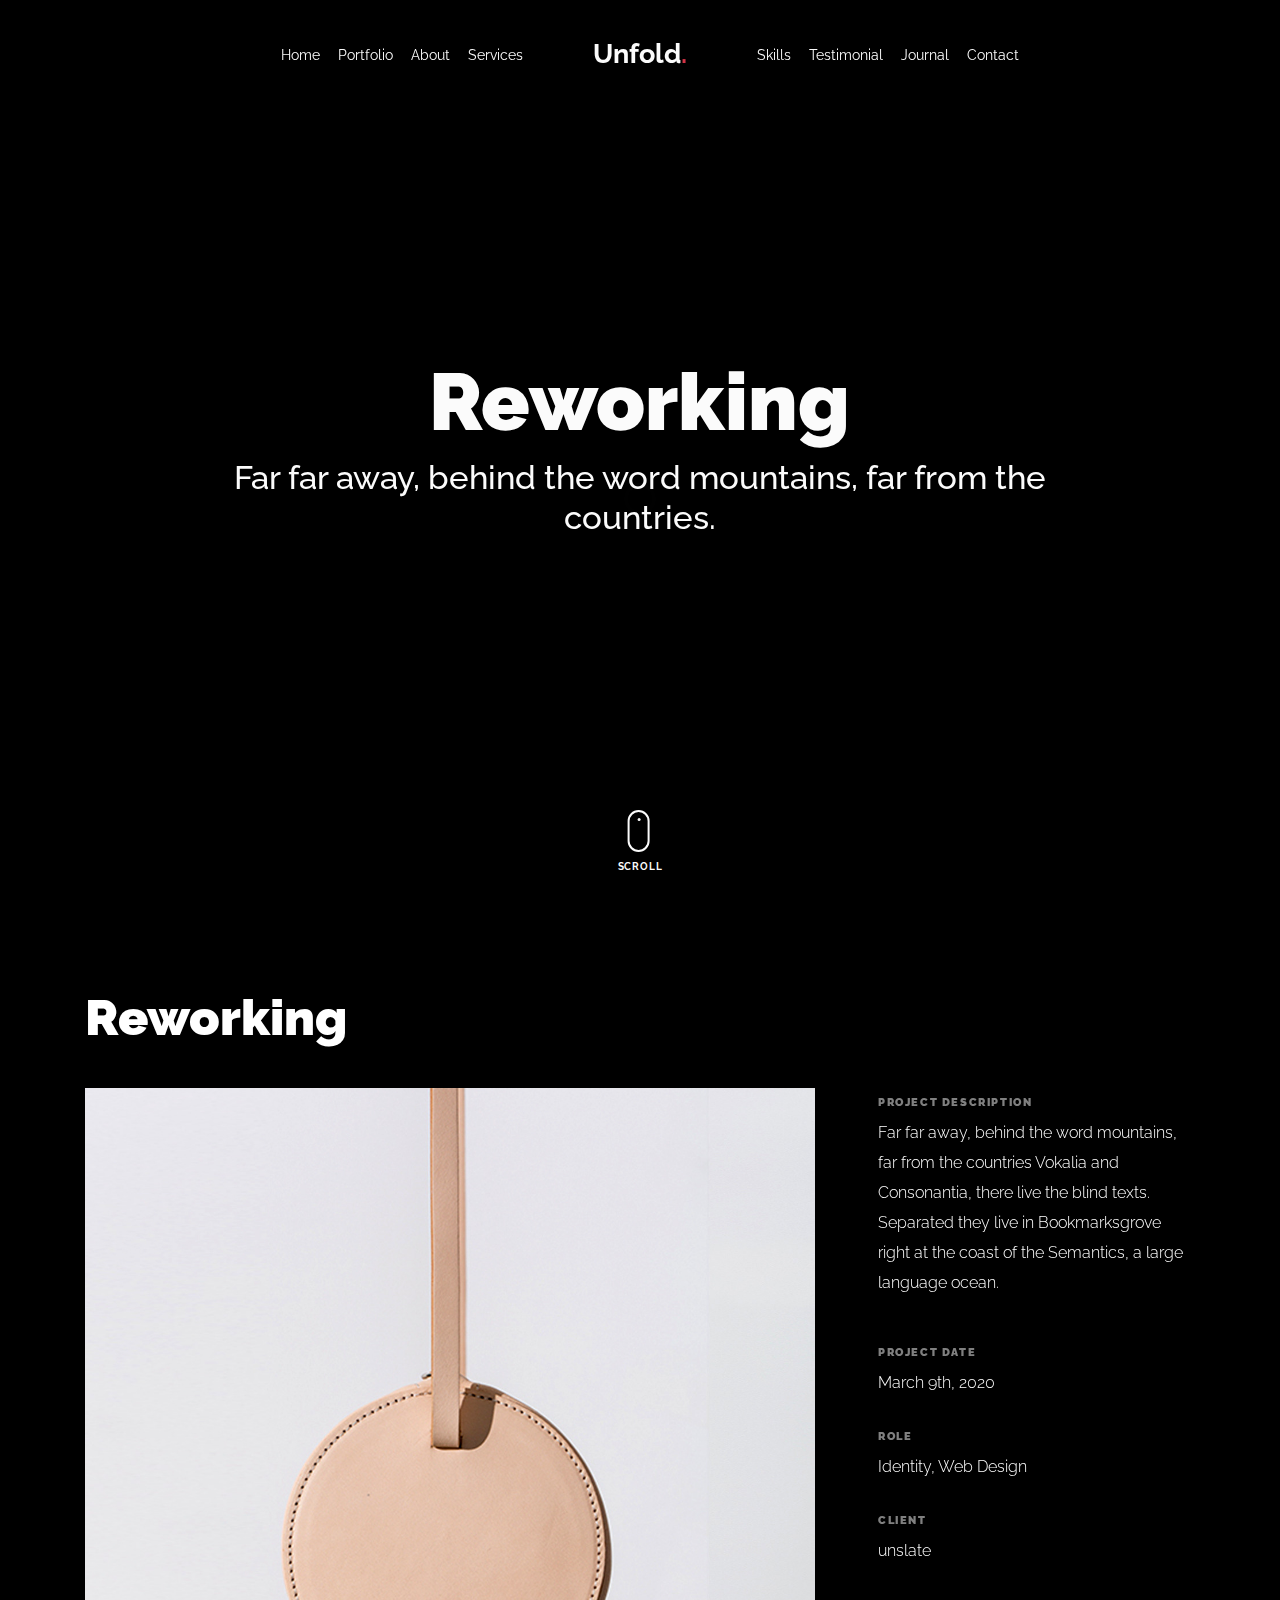
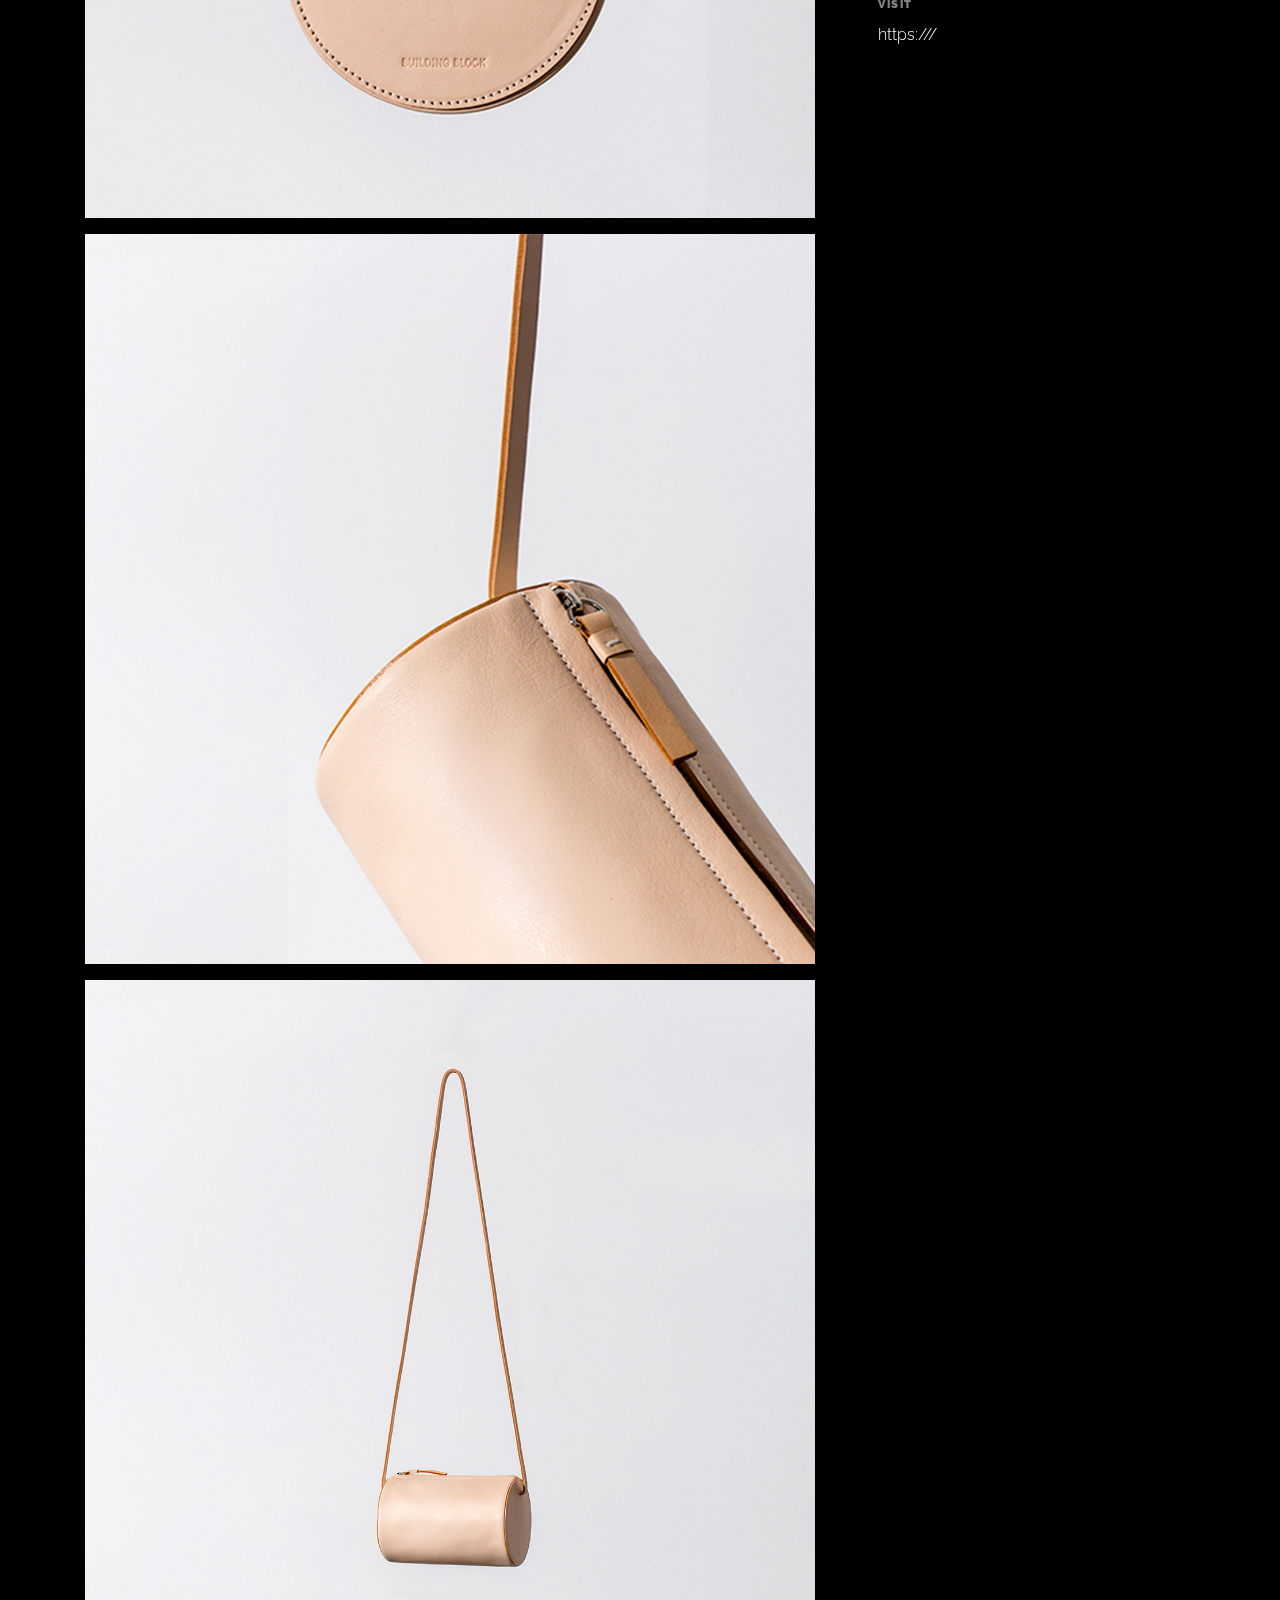
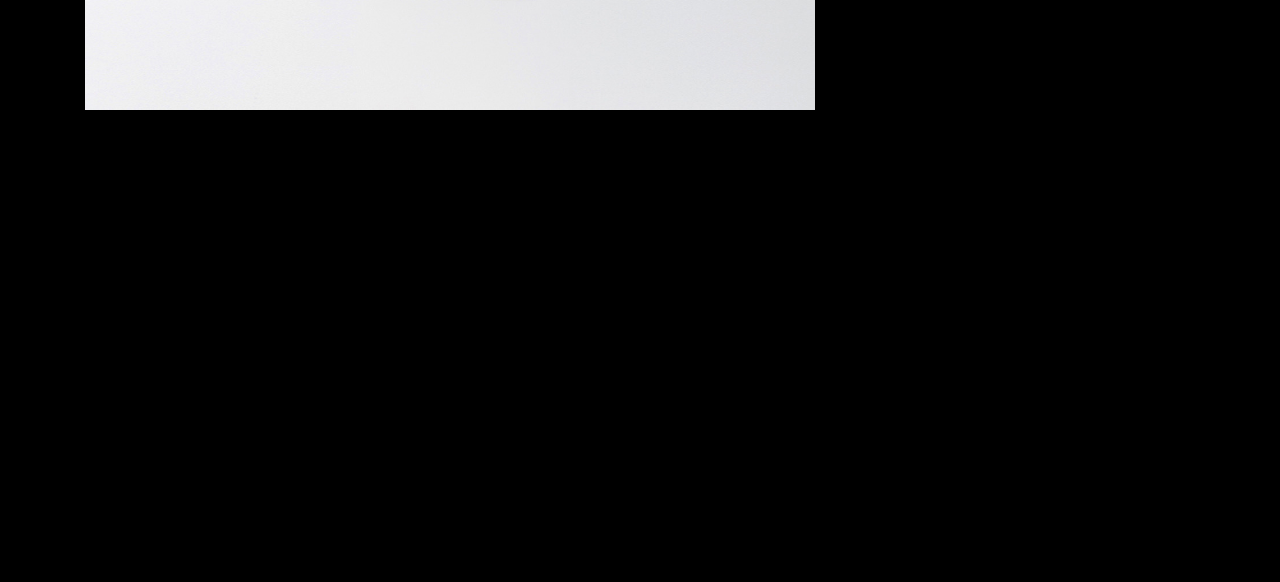
<file: portfolio-single-3.html>
<!doctype html>
<html lang="en">

<head>
  <title>Unfold &mdash; A onepage portfolio HTML template by Colorlib</title>
  <meta charset="utf-8">
  <meta name="viewport" content="width=device-width, initial-scale=1, shrink-to-fit=no">
  
  <meta name="description" content="">
  <meta name="keywords" content="html, css, javascript, jquery">
  <meta name="author" content="">

  <link rel="stylesheet" href="css/vendor/icomoon/style.css">
  <link rel="stylesheet" href="css/vendor/owl.carousel.min.css">
  <link rel="stylesheet" href="css/vendor/aos.css">
  <link rel="stylesheet" href="css/vendor/animate.min.css">
  <link rel="stylesheet" href="css/vendor/bootstrap.min.css">
  <link rel="stylesheet" href="css/vendor/jquery.fancybox.min.css">

  <!-- Theme Style -->
  <link rel="stylesheet" href="css/style.css">

</head>

<body data-spy="scroll" data-target=".site-nav-target" data-offset="200">

  <nav class="unslate_co--site-mobile-menu">
    <div class="close-wrap d-flex">
      <a href="#" class="d-flex ml-auto js-menu-toggle">
        <span class="close-label">Close</span>
        <div class="close-times">
          <span class="bar1"></span>
          <span class="bar2"></span>
        </div>
      </a>
    </div>
    <div class="site-mobile-inner"></div>
  </nav>

  <div class="unslate_co--site-wrap">

    <div class="unslate_co--site-inner">

      <nav class="unslate_co--site-nav site-nav-target">

        <div class="container">

          <div class="row align-items-center justify-content-between text-left">
            <div class="col-md-5 text-right">
              <ul class="site-nav-ul js-clone-nav text-left d-none d-lg-inline-block">
                <li class="has-children">
                  <a href="index.html#home-section" class="nav-link">Home</a>
                  <ul class="dropdown">
                    <li>
                      <a href="index.html">Hero Image BG</a>
                    </li>
                    <li>
                      <a href="index-video.html">Video BG</a>
                    </li>
                    <li>
                      <a href="index-hero-slider.html">Hero Slider</a>
                    </li>
                    <li>
                      <a href="index-sidebar-menu.html">Sidebar Menu</a>
                    </li>
                    <li>
                      <a href="index-right-menu.html">Right Menu</a>
                    </li>
                  </ul>
                </li>
                <li><a href="index.html#portfolio-section" class="nav-link">Portfolio</a></li>
                <li><a href="index.html#about-section" class="nav-link">About</a></li>
                <li><a href="index.html#services-section" class="nav-link">Services</a></li>
              </ul>
            </div>
            <div class="site-logo pos-absolute">
              <a href="index.html" class="unslate_co--site-logo">Unfold<span>.</span></a>
            </div>
            <div class="col-md-5 text-right text-lg-left">
              <ul class="site-nav-ul js-clone-nav text-left d-none d-lg-inline-block">
                <li><a href="index.html#skills-section" class="nav-link">Skills</a></li>
                <li><a href="index.html#testimonial-section" class="nav-link">Testimonial</a></li>
                <li><a href="index.html#journal-section" class="nav-link">Journal</a></li>
                <li><a href="index.html#contact-section" class="nav-link">Contact</a></li>
              </ul>

              <ul class="site-nav-ul-none-onepage text-right d-inline-block d-lg-none">
                <li><a href="#" class="js-menu-toggle">Menu</a></li>
              </ul>

            </div>
          </div>
        </div>

      </nav>
      <!-- END nav -->

      <div class="cover-v1 gradient-bottom-black jarallax">
        <div class="container">
          <div class="row align-items-center">

            <div class="col-md-10 mx-auto text-center">
              <h1 class="heading" data-aos="fade-up">Reworking</h1>
              <h2 class="subheading" data-aos="fade-up" data-aos-delay="100">Far far away, behind the word mountains, far from the countries.</h2>
            </div>

          </div>
        </div>

        <!-- dov -->
        <a href="#portfolio-single-section" class="mouse-wrap smoothscroll">
          <span class="mouse">
            <span class="scroll"></span>
          </span>
          <span class="mouse-label">Scroll</span>
        </a>

      </div>
      <!-- END .cover-v1 -->

      <div class="container">
        <div class="portfolio-single-wrap unslate_co--section" id="portfolio-single-section">
          <div class="portfolio-single-inner">

            <h2 class="heading-portfolio-single-h2">Reworking</h2>

            <div class="row justify-content-between align-items-stretch">

              <div class="col-lg-8">
                <p><a href="images/work_2_full.jpg" data-fancybox="gal"><img src="images/work_2_full.jpg" alt="Image" class="img-fluid"></a></p>
                <p><a href="images/work_2_a_full.jpg" data-fancybox="gal"><img src="images/work_2_a_full.jpg" alt="Image" class="img-fluid"></a></p>
                <p><a href="images/work_2_b_full.jpg" data-fancybox="gal"><img src="images/work_2_b_full.jpg" alt="Image" class="img-fluid"></a></p>
              </div>
              <div class="col-lg-4 pl-lg-5">
                <div class="unslate_co--sticky">
                  <div class="row">
                    <div class="col-md-12 mb-4">
                      <div class="detail-v1">
                        <span class="detail-label">Project Description</span>
                        <p>Far far away, behind the word mountains, far from the countries Vokalia and Consonantia, there live the blind texts. Separated they live in Bookmarksgrove right at the coast of the Semantics, a large language ocean.</p>
                      </div>
                    </div>

                    <div class="col-md-12 mb-4">
                      <div class="detail-v1">
                        <span class="detail-label">Project Date</span>
                        <span class="detail-val">March 9th, 2020</span>
                      </div>
                    </div>
                    <div class="col-md-12 mb-4">
                      <div class="detail-v1">
                        <span class="detail-label">Role</span>
                        <span class="detail-val"><a href="#">Identity</a>, <a href="#">Web Design</a></span>
                      </div>
                    </div>
                    <div class="col-md-12 mb-4">
                      <div class="detail-v1">
                        <span class="detail-label">Client</span>
                        <span class="detail-val">unslate</span>
                      </div>
                    </div>
                    <div class="col-md-12 mb-4">
                      <div class="detail-v1">
                        <span class="detail-label">Visit</span>
                        <span class="detail-val"><a href="#">https:///</a></span>
                      </div>
                    </div>
                  </div>
                </div> 
              </div>

            </div>

          </div>
        </div>
      </div>
    </div>

    <footer class="unslate_co--footer unslate_co--section">
      <div class="container">
        <div class="row justify-content-center">
          <div class="col-md-7">

            <div class="footer-site-logo"><a href="#">Unfold<span>.</span></a></div>

            <ul class="footer-site-social">
              <li><a href="#">Facebook</a></li>
              <li><a href="#">Twitter</a></li>
              <li><a href="#">Instagram</a></li>
              <li><a href="#">Dribbble</a></li>
              <li><a href="#">Behance</a></li>
            </ul>

            <p class="site-copyright">
                
                <!-- Link back to Colorlib can't be removed. Template is licensed under CC BY 3.0. -->
                Copyright &copy;
                <script>
                  document.write(new Date().getFullYear());
                </script> All rights reserved | This template is made with <i class="icon-heart"
                  aria-hidden="true"></i> by <a href="https://colorlib.com" target="_blank">Colorlib</a>
                <!-- Link back to Colorlib can't be removed. Template is licensed under CC BY 3.0. -->
              
              </p>

          </div>
        </div>
      </div>
    </footer>

  </div>

  <!-- Loader -->
  <div id="unslate_co--overlayer"></div>
  <div class="site-loader-wrap">
    <div class="site-loader"></div>
  </div>

  <script src="js/scripts-dist.js"></script>
  <script src="js/main.js"></script>


</body>

</html>
</file>
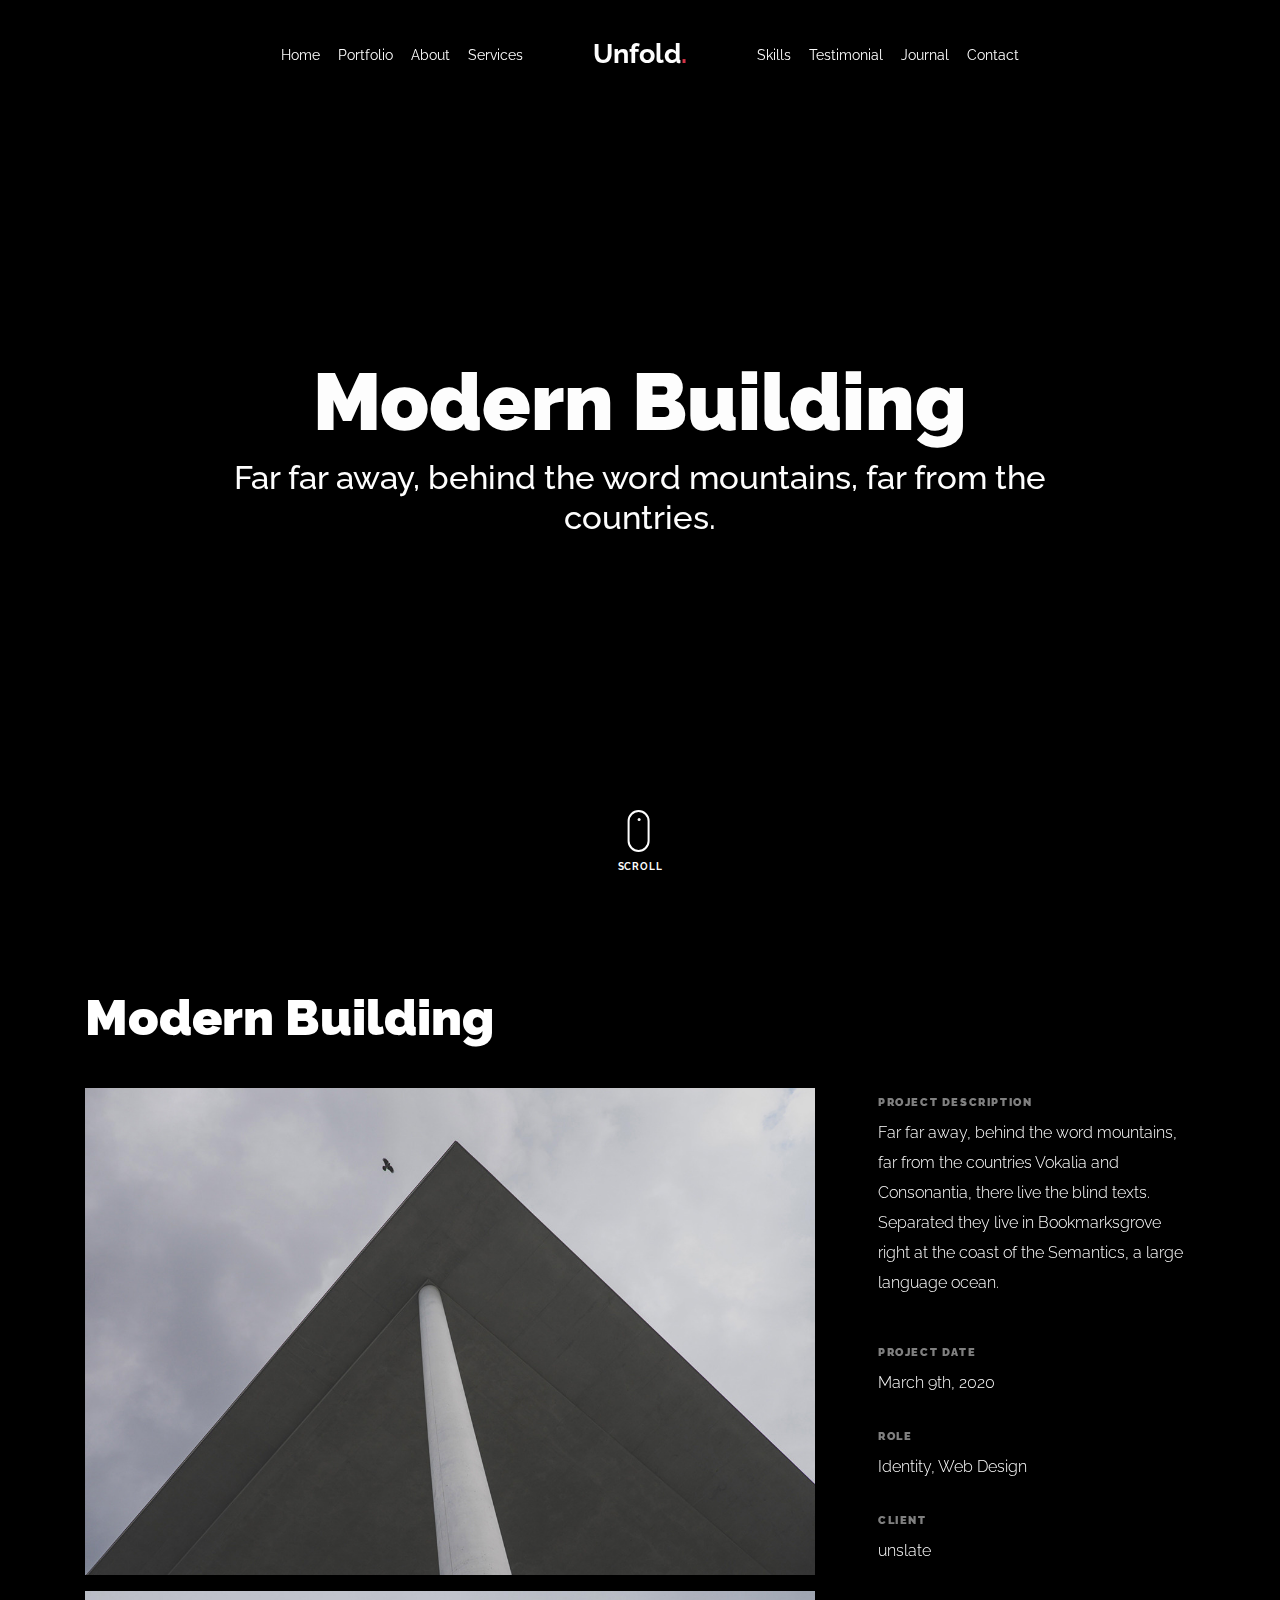
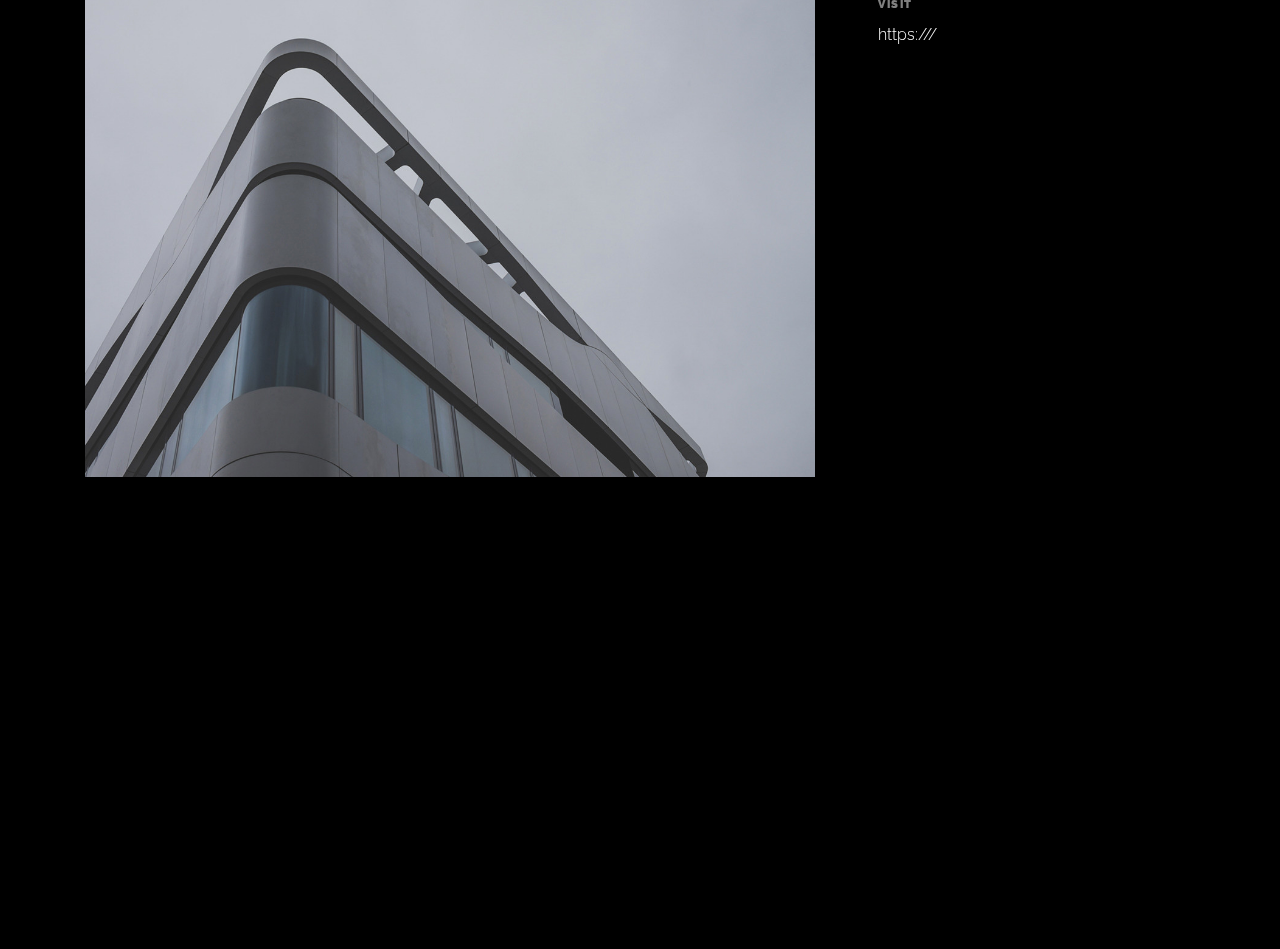
<file: portfolio-single-4.html>
<!doctype html>
<html lang="en">

<head>
  <title>Unfold &mdash; A onepage portfolio HTML template by Colorlib</title>
  <meta charset="utf-8">
  <meta name="viewport" content="width=device-width, initial-scale=1, shrink-to-fit=no">
  
  <meta name="description" content="">
  <meta name="keywords" content="html, css, javascript, jquery">
  <meta name="author" content="">

  <link rel="stylesheet" href="css/vendor/icomoon/style.css">
  <link rel="stylesheet" href="css/vendor/owl.carousel.min.css">
  <link rel="stylesheet" href="css/vendor/aos.css">
  <link rel="stylesheet" href="css/vendor/animate.min.css">
  <link rel="stylesheet" href="css/vendor/bootstrap.min.css">
  <link rel="stylesheet" href="css/vendor/jquery.fancybox.min.css">

  <!-- Theme Style -->
  <link rel="stylesheet" href="css/style.css">

</head>

<body data-spy="scroll" data-target=".site-nav-target" data-offset="200">

  <nav class="unslate_co--site-mobile-menu">
    <div class="close-wrap d-flex">
      <a href="#" class="d-flex ml-auto js-menu-toggle">
        <span class="close-label">Close</span>
        <div class="close-times">
          <span class="bar1"></span>
          <span class="bar2"></span>
        </div>
      </a>
    </div>
    <div class="site-mobile-inner"></div>
  </nav>

  <div class="unslate_co--site-wrap">

    <div class="unslate_co--site-inner">

      <nav class="unslate_co--site-nav site-nav-target">

        <div class="container">

          <div class="row align-items-center justify-content-between text-left">
            <div class="col-md-5 text-right">
              <ul class="site-nav-ul js-clone-nav text-left d-none d-lg-inline-block">
                <li class="has-children">
                  <a href="index.html#home-section" class="nav-link">Home</a>
                  <ul class="dropdown">
                    <li>
                      <a href="index.html">Hero Image BG</a>
                    </li>
                    <li>
                      <a href="index-video.html">Video BG</a>
                    </li>
                    <li>
                      <a href="index-hero-slider.html">Hero Slider</a>
                    </li>
                    <li>
                      <a href="index-sidebar-menu.html">Sidebar Menu</a>
                    </li>
                    <li>
                      <a href="index-right-menu.html">Right Menu</a>
                    </li>
                  </ul>
                </li>
                <li><a href="index.html#portfolio-section" class="nav-link">Portfolio</a></li>
                <li><a href="index.html#about-section" class="nav-link">About</a></li>
                <li><a href="index.html#services-section" class="nav-link">Services</a></li>
              </ul>
            </div>
            <div class="site-logo pos-absolute">
              <a href="index.html" class="unslate_co--site-logo">Unfold<span>.</span></a>
            </div>
            <div class="col-md-5 text-right text-lg-left">
              <ul class="site-nav-ul js-clone-nav text-left d-none d-lg-inline-block">
                <li><a href="index.html#skills-section" class="nav-link">Skills</a></li>
                <li><a href="index.html#testimonial-section" class="nav-link">Testimonial</a></li>
                <li><a href="index.html#journal-section" class="nav-link">Journal</a></li>
                <li><a href="index.html#contact-section" class="nav-link">Contact</a></li>
              </ul>

              <ul class="site-nav-ul-none-onepage text-right d-inline-block d-lg-none">
                <li><a href="#" class="js-menu-toggle">Menu</a></li>
              </ul>

            </div>
          </div>
        </div>

      </nav>
      <!-- END nav -->

      <div class="cover-v1 gradient-bottom-black jarallax">
        <div class="container">
          <div class="row align-items-center">

            <div class="col-md-10 mx-auto text-center">
              <h1 class="heading" data-aos="fade-up">Modern Building</h1>
              <h2 class="subheading" data-aos="fade-up" data-aos-delay="100">Far far away, behind the word mountains, far from the countries.</h2>
            </div>

          </div>
        </div>

        <!-- dov -->
        <a href="#portfolio-single-section" class="mouse-wrap smoothscroll">
          <span class="mouse">
            <span class="scroll"></span>
          </span>
          <span class="mouse-label">Scroll</span>
        </a>

      </div>
      <!-- END .cover-v1 -->

      <div class="container">
        <div class="portfolio-single-wrap unslate_co--section" id="portfolio-single-section">
          <div class="portfolio-single-inner">

            <h2 class="heading-portfolio-single-h2">Modern Building</h2>

            <div class="row justify-content-between align-items-stretch">

              <div class="col-lg-8">
                <p><a href="images/work_3_a_full.jpg" data-fancybox="gal"><img src="images/work_3_a_full.jpg" alt="Image" class="img-fluid"></a></p>
                <p><a href="images/work_3_full.jpg" data-fancybox="gal"><img src="images/work_3_full.jpg" alt="Image" class="img-fluid"></a></p>
              </div>
              <div class="col-lg-4 pl-lg-5">
                <div class="unslate_co--sticky">
                  <div class="row">
                    <div class="col-md-12 mb-4">
                      <div class="detail-v1">
                        <span class="detail-label">Project Description</span>
                        <p>Far far away, behind the word mountains, far from the countries Vokalia and Consonantia, there live the blind texts. Separated they live in Bookmarksgrove right at the coast of the Semantics, a large language ocean.</p>
                      </div>
                    </div>

                    <div class="col-md-12 mb-4">
                      <div class="detail-v1">
                        <span class="detail-label">Project Date</span>
                        <span class="detail-val">March 9th, 2020</span>
                      </div>
                    </div>
                    <div class="col-md-12 mb-4">
                      <div class="detail-v1">
                        <span class="detail-label">Role</span>
                        <span class="detail-val"><a href="#">Identity</a>, <a href="#">Web Design</a></span>
                      </div>
                    </div>
                    <div class="col-md-12 mb-4">
                      <div class="detail-v1">
                        <span class="detail-label">Client</span>
                        <span class="detail-val">unslate</span>
                      </div>
                    </div>
                    <div class="col-md-12 mb-4">
                      <div class="detail-v1">
                        <span class="detail-label">Visit</span>
                        <span class="detail-val"><a href="#">https:///</a></span>
                      </div>
                    </div>
                  </div>
                </div> 
              </div>

            </div>

          </div>
        </div>
      </div>
    </div> 

    <footer class="unslate_co--footer unslate_co--section">
      <div class="container">
        <div class="row justify-content-center">
          <div class="col-md-7">

            <div class="footer-site-logo"><a href="#">Unfold<span>.</span></a></div>

            <ul class="footer-site-social">
              <li><a href="#">Facebook</a></li>
              <li><a href="#">Twitter</a></li>
              <li><a href="#">Instagram</a></li>
              <li><a href="#">Dribbble</a></li>
              <li><a href="#">Behance</a></li>
            </ul>

            <p class="site-copyright">
                
                <!-- Link back to Colorlib can't be removed. Template is licensed under CC BY 3.0. -->
                Copyright &copy;
                <script>
                  document.write(new Date().getFullYear());
                </script> All rights reserved | This template is made with <i class="icon-heart"
                  aria-hidden="true"></i> by <a href="https://colorlib.com" target="_blank">Colorlib</a>
                <!-- Link back to Colorlib can't be removed. Template is licensed under CC BY 3.0. -->
              
              </p>

          </div>
        </div>
      </div>
    </footer>

  </div>

  <!-- Loader -->
  <div id="unslate_co--overlayer"></div>
  <div class="site-loader-wrap">
    <div class="site-loader"></div>
  </div>

  <script src="js/scripts-dist.js"></script>
  <script src="js/main.js"></script>

  
</body>

</html>
</file>
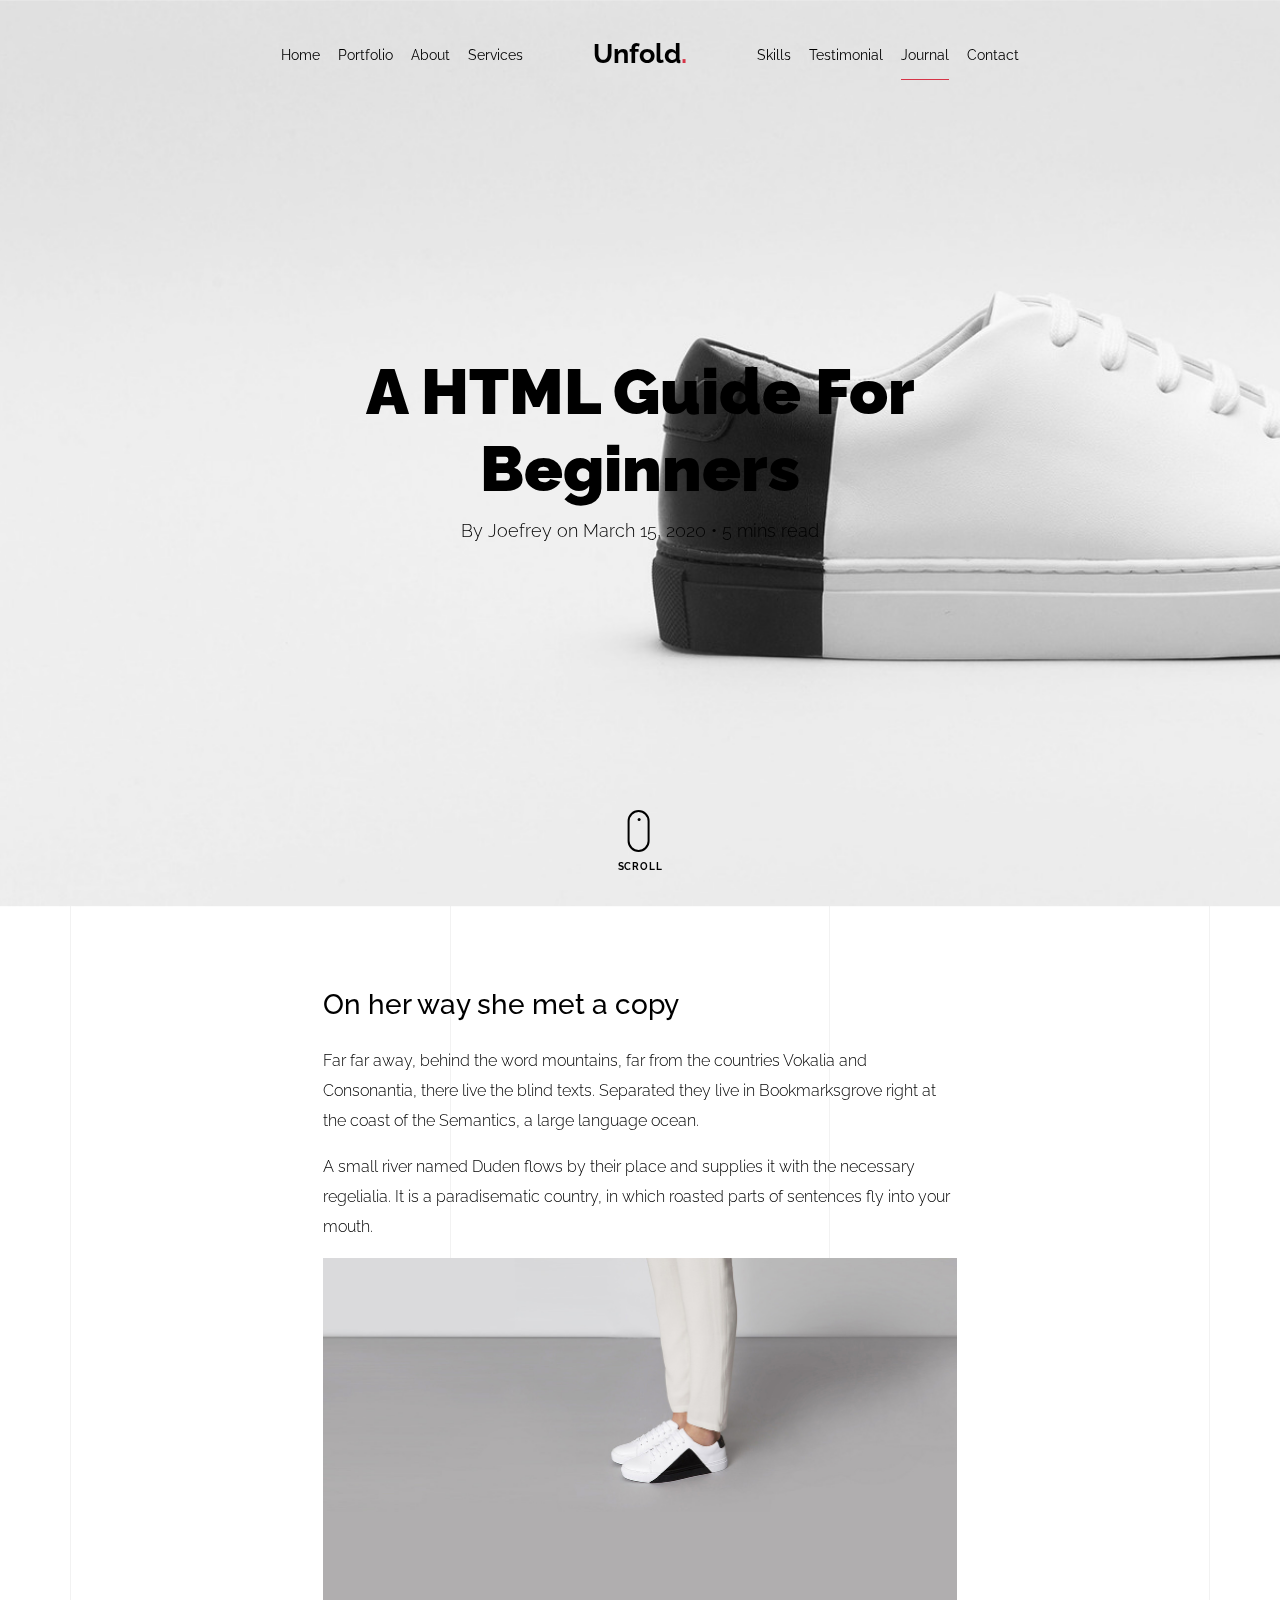
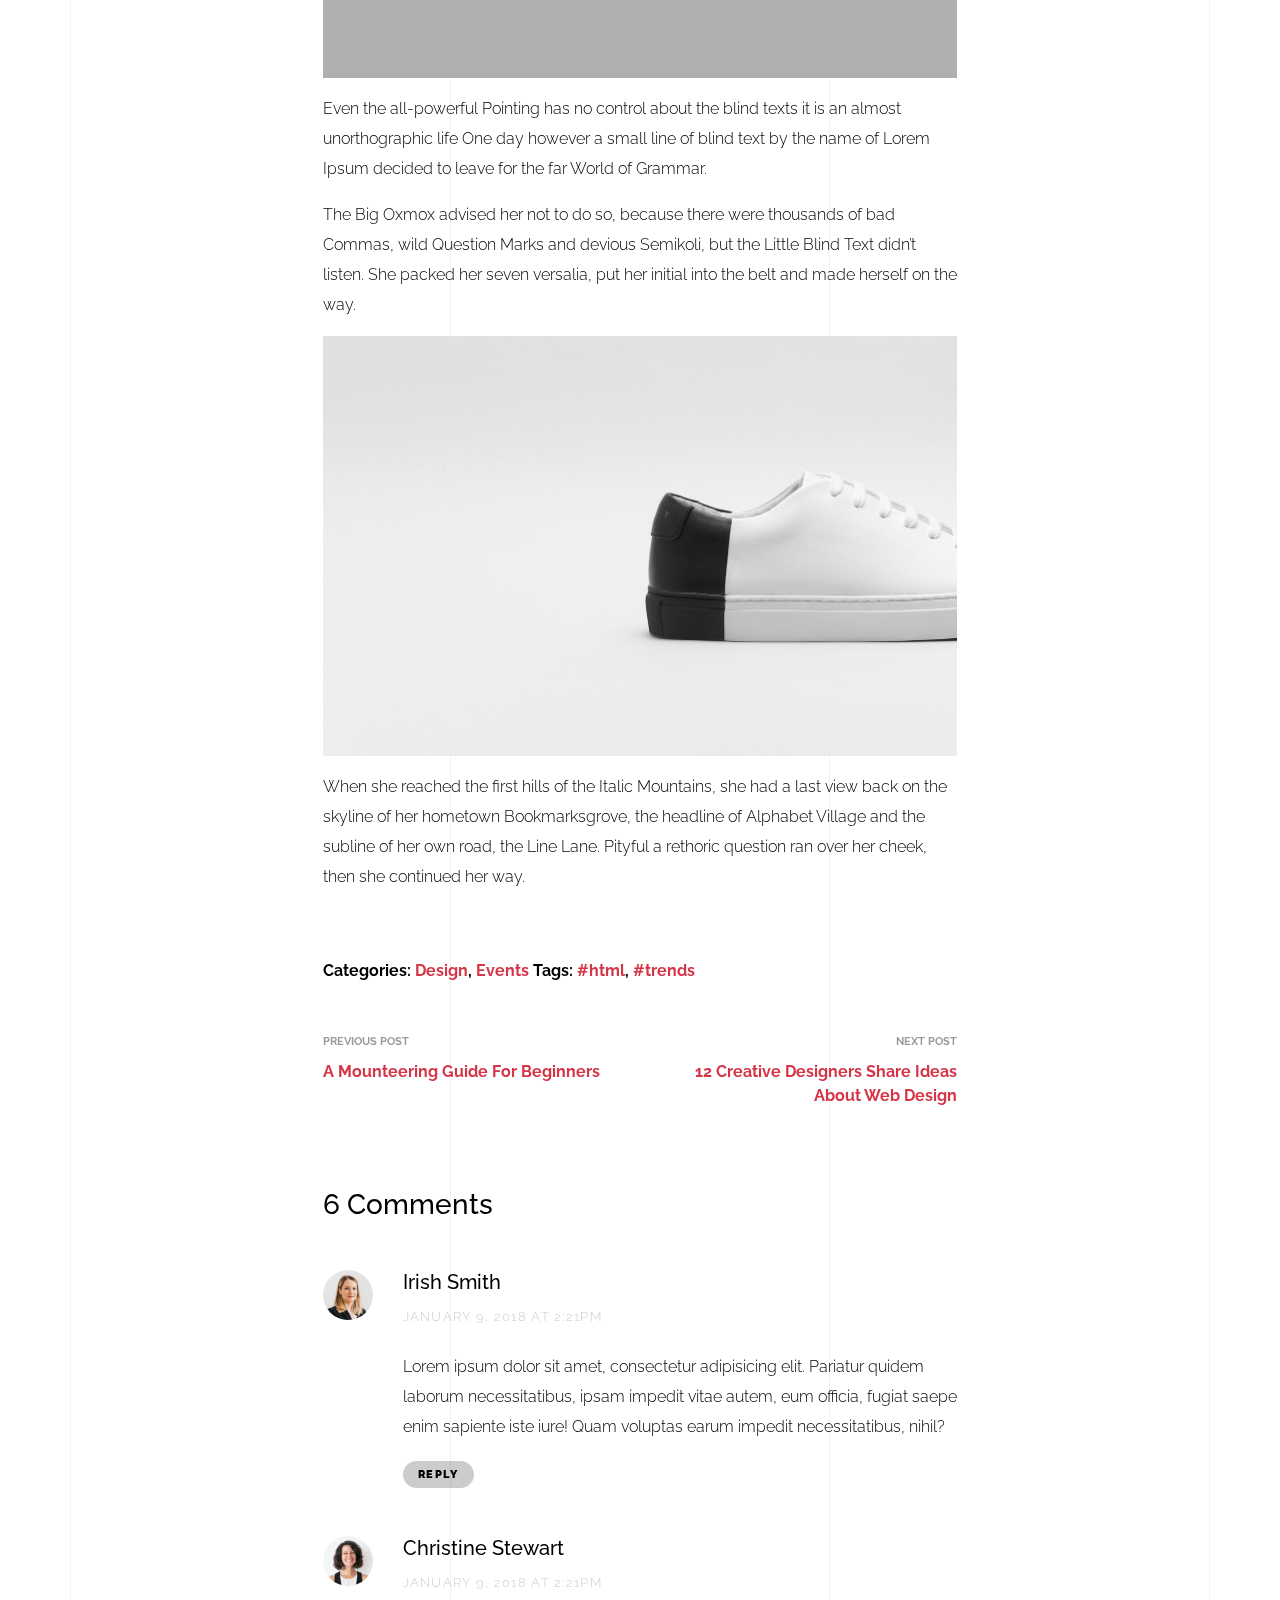
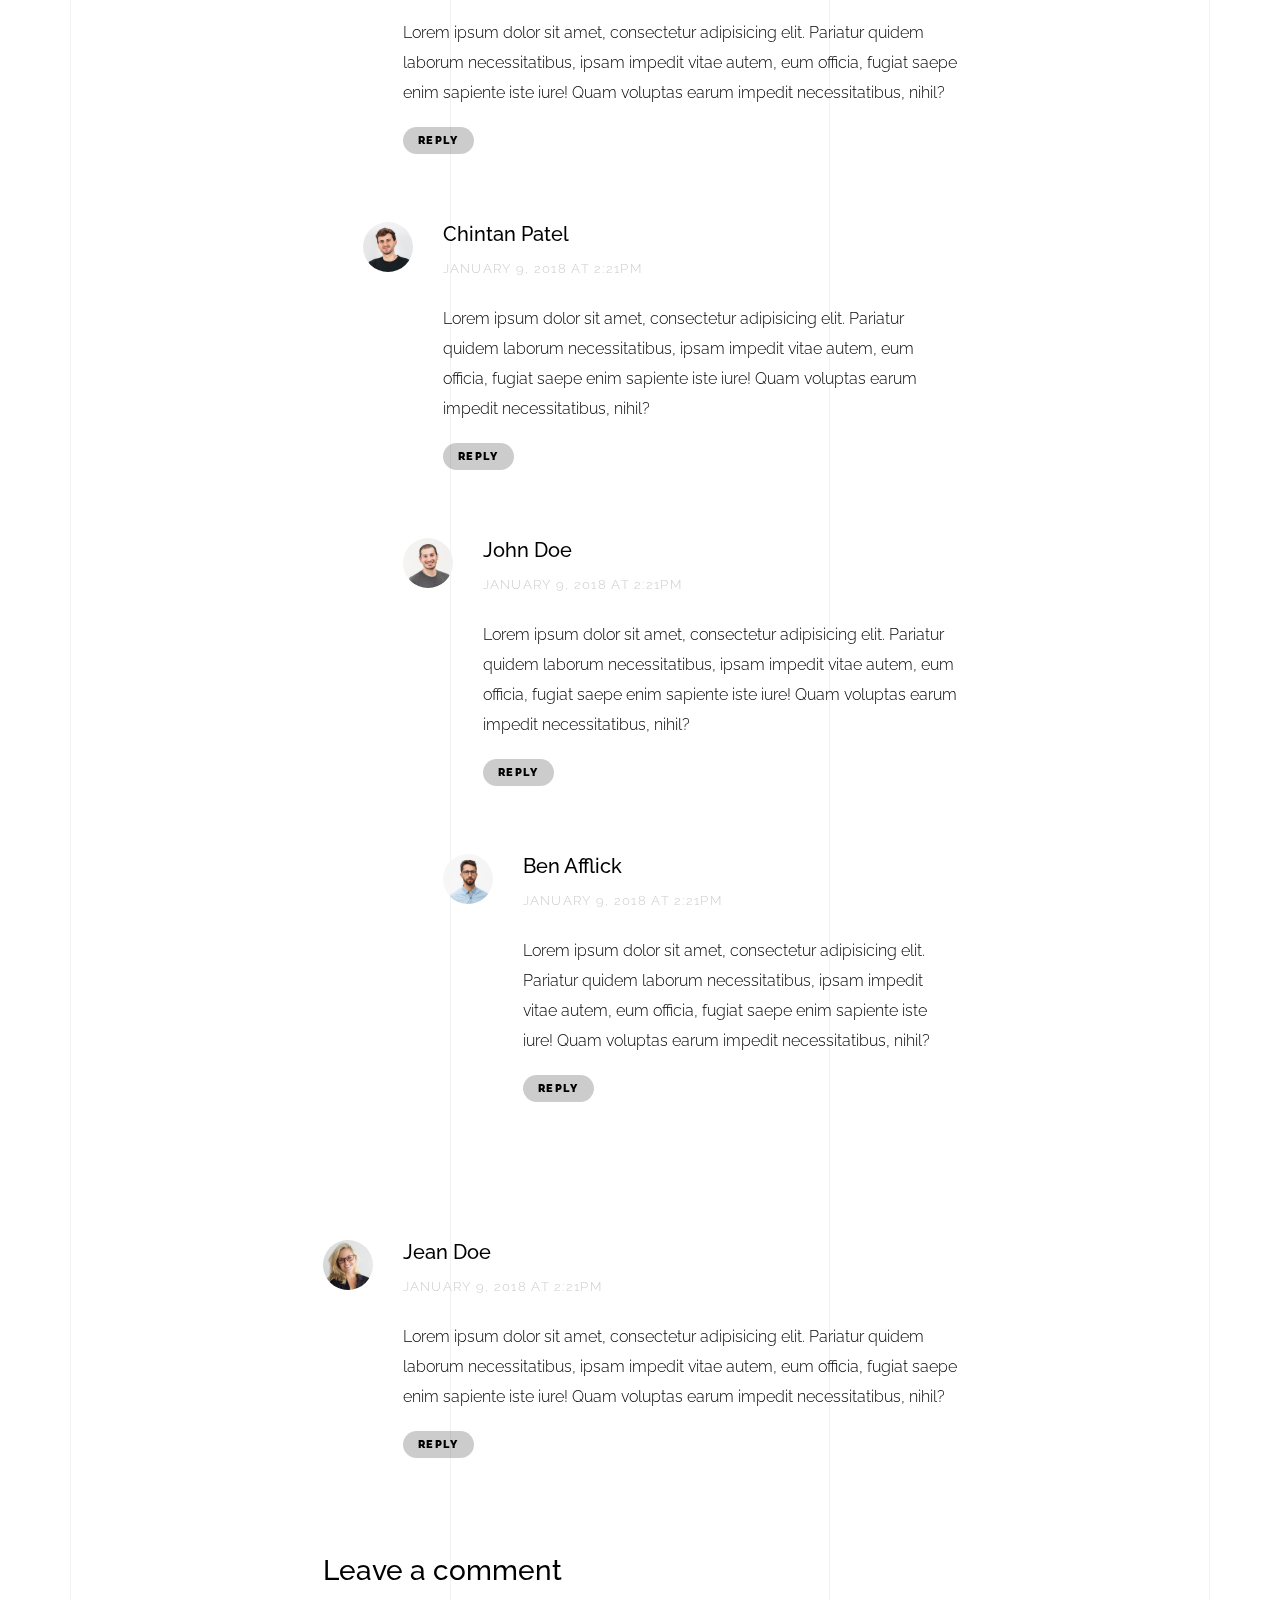
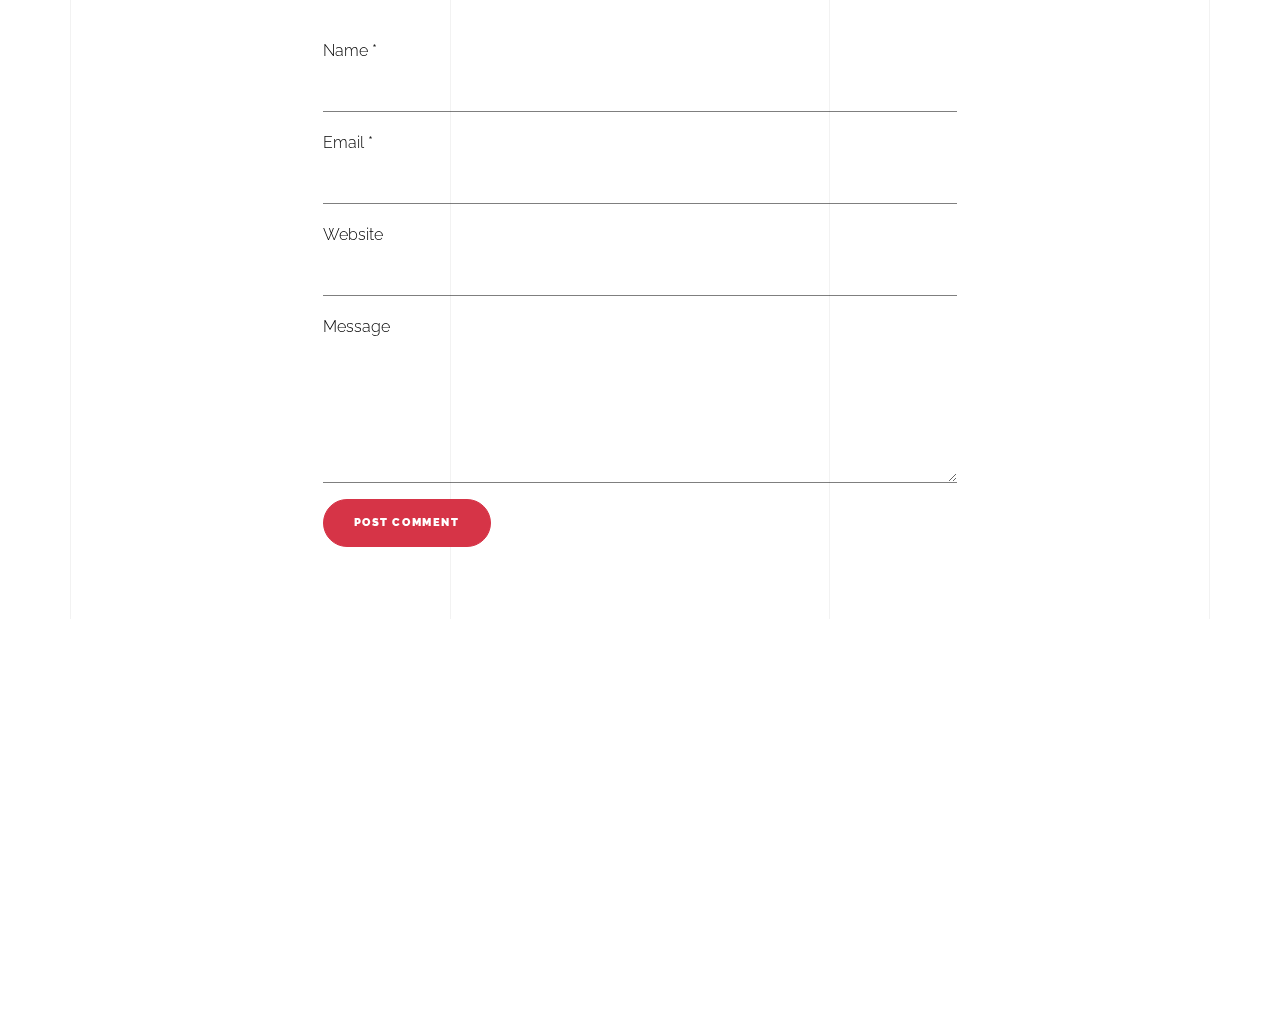
<file: light/blog-single.html>
<!doctype html>
<html lang="en">
  <head>
    <title>Unfold &mdash; A onepage portfolio HTML template by Unslate.co</title>
    <meta charset="utf-8">
    <meta name="viewport" content="width=device-width, initial-scale=1, shrink-to-fit=no">

    <meta name="description" content="A onepage portfolio HTML template by Unslate.co">
    <meta name="keywords" content="html, css, javascript, jquery">
    <meta name="author" content="Unslate.co">

    <link rel="stylesheet" href="css/vendor/icomoon/style.css">
    <link rel="stylesheet" href="css/vendor/owl.carousel.min.css">
    <link rel="stylesheet" href="css/vendor/aos.css">
    <link rel="stylesheet" href="css/vendor/animate.min.css">
    <link rel="stylesheet" href="css/vendor/bootstrap.min.css">
    <link rel="stylesheet" href="css/vendor/jquery.fancybox.min.css">
    

    <!-- Theme Style -->
    <link rel="stylesheet" href="css/style.css">

  </head>
  <body data-spy="scroll" data-target=".site-nav-target" data-offset="200">

    <nav class="unslate_co--site-mobile-menu">
      <div class="close-wrap d-flex">
        <a href="#" class="d-flex ml-auto js-menu-toggle">
          <span class="close-label">Close</span>
          <div class="close-times">
            <span class="bar1"></span>
            <span class="bar2"></span>
          </div>
        </a>
      </div>
      <div class="site-mobile-inner"></div>
    </nav>


    <div class="unslate_co--site-wrap">

      <div class="unslate_co--site-inner">

        <div class="lines-wrap">
          <div class="lines-inner">
            <div class="lines"></div>
          </div>
        </div>
        <!-- END lines -->
      
      <nav class="unslate_co--site-nav dark site-nav-target">

        <div class="container">
        
          <div class="row align-items-center justify-content-between text-left">
            <div class="col-md-5 text-right">
              <ul class="site-nav-ul js-clone-nav text-left d-none d-lg-inline-block">
                <li class="has-children">
                  <a href="index.html#home-section" class="nav-link">Home</a>
                  <ul class="dropdown">
                    <li>
                      <a href="index.html">Hero Image BG</a>
                    </li>
                    <li>
                      <a href="index-video.html">Video BG</a>
                    </li>
                    <li>
                      <a href="index-hero-slider.html">Hero Slider</a>
                    </li>
                    <li>
                      <a href="index-sidebar-menu.html">Sidebar Menu</a>
                    </li>
                    <li>
                      <a href="index-right-menu.html">Right Menu</a>
                    </li>
                  </ul>
                </li>
                <li><a href="index.html#portfolio-section" class="nav-link">Portfolio</a></li>
                <li><a href="index.html#about-section" class="nav-link">About</a></li>
                <li><a href="index.html#services-section" class="nav-link">Services</a></li>
              </ul>
            </div>
            <div class="site-logo pos-absolute">
              <a href="index.html" class="unslate_co--site-logo">Unfold<span>.</span></a>
            </div>
            <div class="col-md-5 text-right text-lg-left">
              <ul class="site-nav-ul js-clone-nav text-left d-none d-lg-inline-block">
                <li><a href="index.html#skills-section" class="nav-link">Skills</a></li>
                <li><a href="index.html#testimonial-section" class="nav-link">Testimonial</a></li>
                <li><a href="index.html#journal-section" class="nav-link active">Journal</a></li>
                <li><a href="index.html#contact-section" class="nav-link">Contact</a></li>
              </ul>

              <ul class="site-nav-ul-none-onepage text-right d-inline-block d-lg-none">
                <li><a href="#" class="js-menu-toggle">Menu</a></li>
              </ul>

            </div>
          </div>
        </div>

      </nav>
      <!-- END nav -->

      <div class="cover-v1 jarallax" style="background-image: url('images/work_1_full.jpg');">
        <div class="container">
          <div class="row align-items-center">
              
            <div class="col-md-8 mx-auto text-center">
              <h1 class="blog-heading" data-aos="fade-up" data-aos-delay="0">A HTML Guide For Beginners</h1>
              <div class="post-meta" data-aos="fade-up" data-aos-delay="100">By Joefrey on March 15, 2020 &bullet; 5 mins read</div>
            </div>

          </div>
        </div>


        <!-- dov -->
        <a href="#blog-single-section" class="mouse-wrap dark smoothscroll">
          <span class="mouse">
            <span class="scroll"></span>
          </span>
          <span class="mouse-label">Scroll</span>
        </a>

      </div>
      <!-- END .cover-v1 -->

      <div class="unslate_co--section" id="blog-single-section">
        <div class="container">
          <div class="row justify-content-center">
            <div class="col-md-7">
              <h3 class="mb-4">On her way she met a copy</h3>
              <p>Far far away, behind the word mountains, far from the countries Vokalia and Consonantia, there live the blind texts. Separated they live in Bookmarksgrove right at the coast of the Semantics, a large language ocean.</p>
              <p>A small river named Duden flows by their place and supplies it with the necessary regelialia. It is a paradisematic country, in which roasted parts of sentences fly into your mouth.</p>
              <p><img src="images/work_1_a_full.jpg" alt="Image" class="img-fluid"></p>
              <p>Even the all-powerful Pointing has no control about the blind texts it is an almost unorthographic life One day however a small line of blind text by the name of Lorem Ipsum decided to leave for the far World of Grammar.</p>
              <p>The Big Oxmox advised her not to do so, because there were thousands of bad Commas, wild Question Marks and devious Semikoli, but the Little Blind Text didn’t listen. She packed her seven versalia, put her initial into the belt and made herself on the way.</p>
              <p><img src="images/work_1_full.jpg" alt="Image" class="img-fluid"></p>
              <p>When she reached the first hills of the Italic Mountains, she had a last view back on the skyline of her hometown Bookmarksgrove, the headline of Alphabet Village and the subline of her own road, the Line Lane. Pityful a rethoric question ran over her cheek, then she continued her way.</p>


              <div class="pt-5 categories_tags ">
                <p>Categories:  <a href="#">Design</a>, <a href="#">Events</a>  Tags: <a href="#">#html</a>, <a href="#">#trends</a></p>
              </div>

              <div class="post-single-navigation d-flex align-items-stretch">
                <a href="#" class="mr-auto w-50 pr-4">
                  <span class="d-block">Previous Post</span>
                  A Mounteering Guide For Beginners
                </a>
                <a href="#" class="ml-auto w-50 text-right pl-4">
                  <span class="d-block">Next Post</span>
                  12 Creative Designers Share Ideas About Web Design
                </a>
              </div>


            <div class="pt-5">
              <h3 class="mb-5">6 Comments</h3>
              <ul class="comment-list">
                <li class="comment">
                  <div class="vcard bio">
                    <img src="images/person_woman_2.jpg" alt="Image placeholder">
                  </div>
                  <div class="comment-body">
                    <h3>Irish Smith</h3>
                    <div class="meta">January 9, 2018 at 2:21pm</div>
                    <p>Lorem ipsum dolor sit amet, consectetur adipisicing elit. Pariatur quidem laborum necessitatibus, ipsam impedit vitae autem, eum officia, fugiat saepe enim sapiente iste iure! Quam voluptas earum impedit necessitatibus, nihil?</p>
                    <p><a href="#" class="reply">Reply</a></p>
                  </div>
                </li>

                <li class="comment">
                  <div class="vcard bio">
                    <img src="images/person_woman_1.jpg" alt="Image placeholder">
                  </div>
                  <div class="comment-body">
                    <h3>Christine Stewart</h3>
                    <div class="meta">January 9, 2018 at 2:21pm</div>
                    <p>Lorem ipsum dolor sit amet, consectetur adipisicing elit. Pariatur quidem laborum necessitatibus, ipsam impedit vitae autem, eum officia, fugiat saepe enim sapiente iste iure! Quam voluptas earum impedit necessitatibus, nihil?</p>
                    <p><a href="#" class="reply">Reply</a></p>
                  </div>

                  <ul class="children">
                    <li class="comment">
                      <div class="vcard bio">
                        <img src="images/person_man_3.jpg" alt="Image placeholder">
                      </div>
                      <div class="comment-body">
                        <h3>Chintan Patel</h3>
                        <div class="meta">January 9, 2018 at 2:21pm</div>
                        <p>Lorem ipsum dolor sit amet, consectetur adipisicing elit. Pariatur quidem laborum necessitatibus, ipsam impedit vitae autem, eum officia, fugiat saepe enim sapiente iste iure! Quam voluptas earum impedit necessitatibus, nihil?</p>
                        <p><a href="#" class="reply">Reply</a></p>
                      </div>


                      <ul class="children">
                        <li class="comment">
                          <div class="vcard bio">
                            <img src="images/person_man_2.jpg" alt="Image placeholder">
                          </div>
                          <div class="comment-body">
                            <h3>John Doe</h3>
                            <div class="meta">January 9, 2018 at 2:21pm</div>
                            <p>Lorem ipsum dolor sit amet, consectetur adipisicing elit. Pariatur quidem laborum necessitatibus, ipsam impedit vitae autem, eum officia, fugiat saepe enim sapiente iste iure! Quam voluptas earum impedit necessitatibus, nihil?</p>
                            <p><a href="#" class="reply">Reply</a></p>
                          </div>

                            <ul class="children">
                              <li class="comment">
                                <div class="vcard bio">
                                  <img src="images/person_man_1.jpg" alt="Image placeholder">
                                </div>
                                <div class="comment-body">
                                  <h3>Ben Afflick</h3>
                                  <div class="meta">January 9, 2018 at 2:21pm</div>
                                  <p>Lorem ipsum dolor sit amet, consectetur adipisicing elit. Pariatur quidem laborum necessitatibus, ipsam impedit vitae autem, eum officia, fugiat saepe enim sapiente iste iure! Quam voluptas earum impedit necessitatibus, nihil?</p>
                                  <p><a href="#" class="reply">Reply</a></p>
                                </div>
                              </li>
                            </ul>
                        </li>
                      </ul>
                    </li>
                  </ul>
                </li>

                <li class="comment">
                  <div class="vcard bio">
                    <img src="images/person_woman_3.jpg" alt="Image placeholder">
                  </div>
                  <div class="comment-body">
                    <h3>Jean Doe</h3>
                    <div class="meta">January 9, 2018 at 2:21pm</div>
                    <p>Lorem ipsum dolor sit amet, consectetur adipisicing elit. Pariatur quidem laborum necessitatibus, ipsam impedit vitae autem, eum officia, fugiat saepe enim sapiente iste iure! Quam voluptas earum impedit necessitatibus, nihil?</p>
                    <p><a href="#" class="reply">Reply</a></p>
                  </div>
                </li>
              </ul>
              <!-- END comment-list -->
              
              <div class="comment-form-wrap pt-5">
                <h3 class="mb-5">Leave a comment</h3>
                <form action="#" class="">
                  <div class="form-group">
                    <label for="name">Name *</label>
                    <input type="text" class="form-control" id="name">
                  </div>
                  <div class="form-group">
                    <label for="email">Email *</label>
                    <input type="email" class="form-control" id="email">
                  </div>
                  <div class="form-group">
                    <label for="website">Website</label>
                    <input type="url" class="form-control" id="website">
                  </div>

                  <div class="form-group">
                    <label for="message">Message</label>
                    <textarea name="message" id="message" cols="30" rows="5" class="form-control"></textarea>
                  </div>
                  <div class="form-group">
                    <input type="submit" value="Post Comment" class="btn btn-primary btn-md">
                  </div>

                </form>
              </div>
            </div>
            </div>
          </div>
        </div>
      </div>

      
      </div>

      <footer class="unslate_co--footer unslate_co--section">
        <div class="container">
          <div class="row justify-content-center">
            <div class="col-md-7">
              
              <div class="footer-site-logo"><a href="#">Unfold<span>.</span></a></div>

              <ul class="footer-site-social">
                <li><a href="#">Facebook</a></li>
                <li><a href="#">Twitter</a></li>
                <li><a href="#">Instagram</a></li>
                <li><a href="#">Dribbble</a></li>
                <li><a href="#">Behance</a></li>
              </ul>

              <p class="site-copyright">
                <small>&copy; 2020 <a href="#">Unfold</a>. All Rights Reserved. Design with <span class="icon-heart text-danger"></span> by <a href="#">Unslate.co</a>.</small>
              </p>

            </div>
          </div>
        </div>
      </footer>

      
    </div>

    <!-- Loader -->
    <div id="unslate_co--overlayer"></div>
    <div class="site-loader-wrap">
      <div class="site-loader dark"></div>
    </div>

    <script src="js/scripts-dist.js"></script>
    <script src="js/main.js"></script>

    <!-- Global site tag (gtag.js) - Google Analytics -->
<script async src="https://www.googletagmanager.com/gtag/js?id=UA-157808202-1"></script>
<script>
  window.dataLayer = window.dataLayer || [];
  function gtag(){dataLayer.push(arguments);}
  gtag('js', new Date());

  gtag('config', 'UA-157808202-1');
</script>

  </body>
</html>
</file>
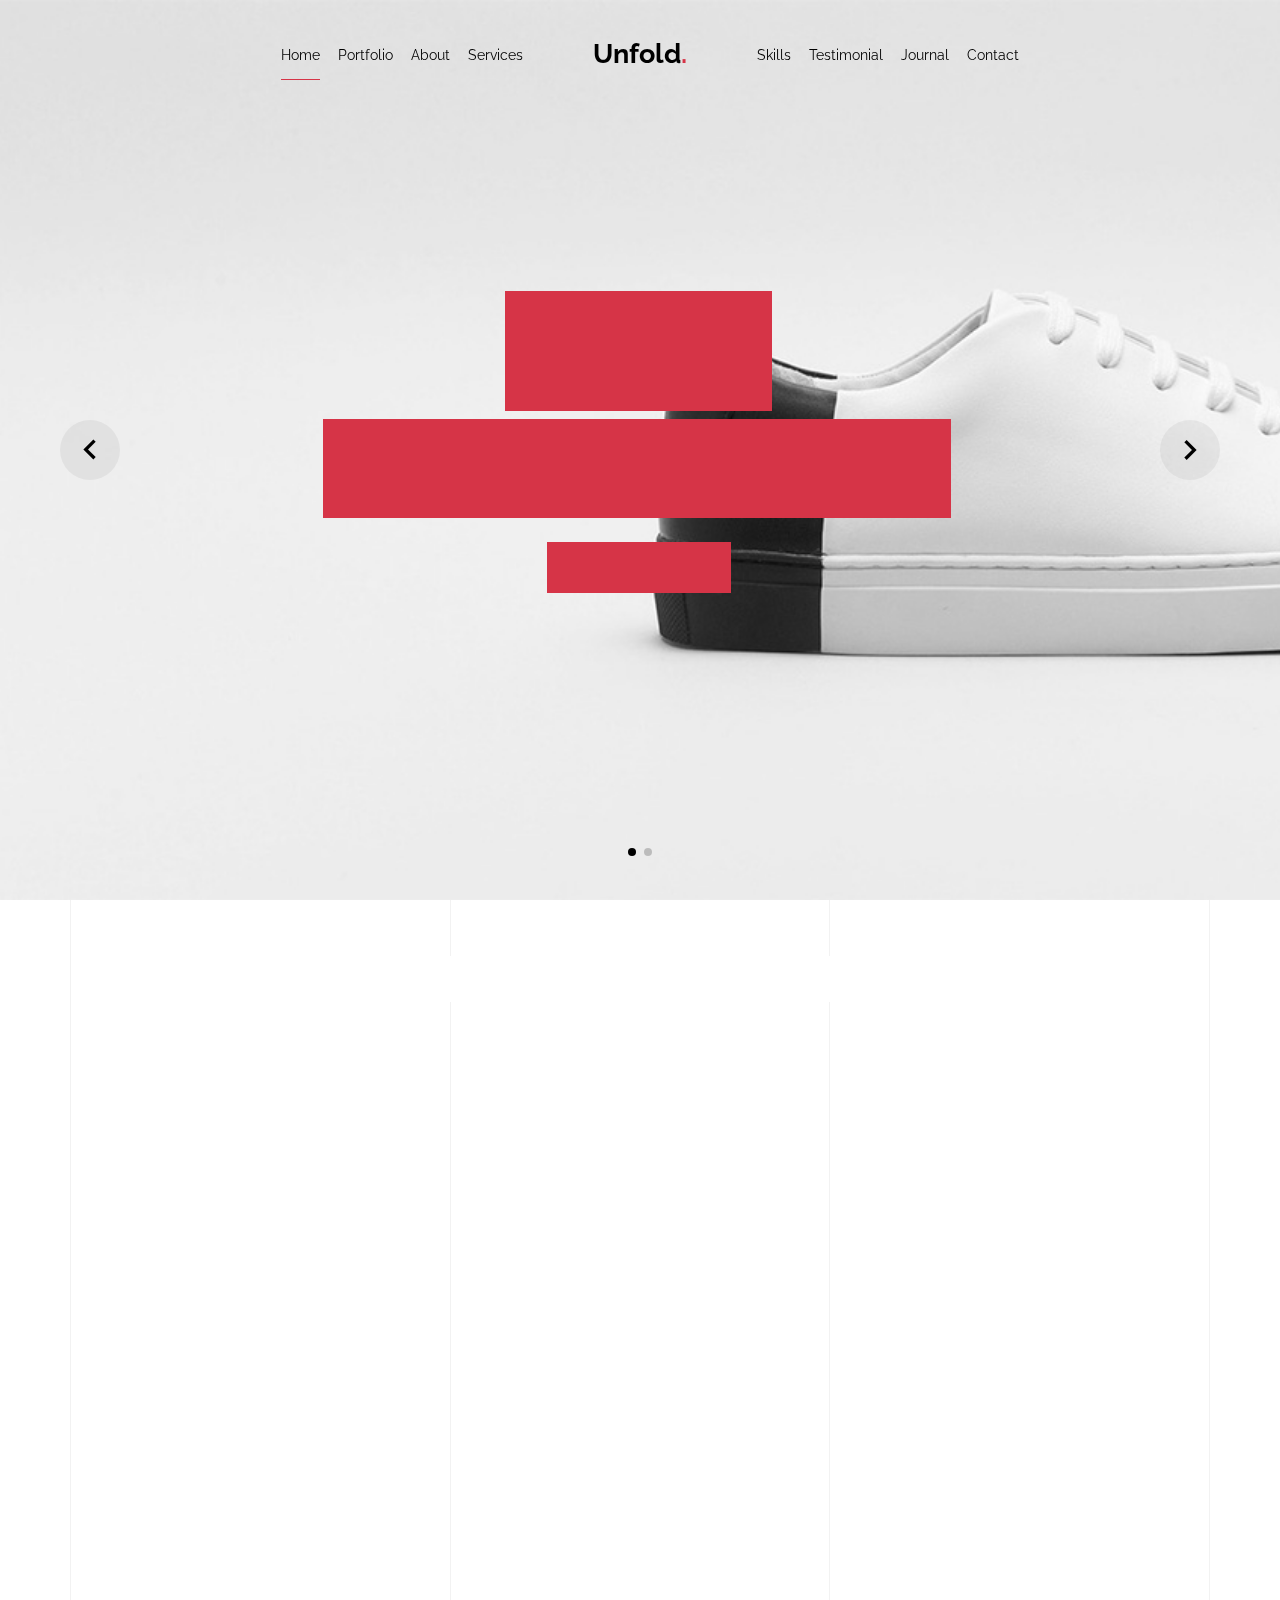
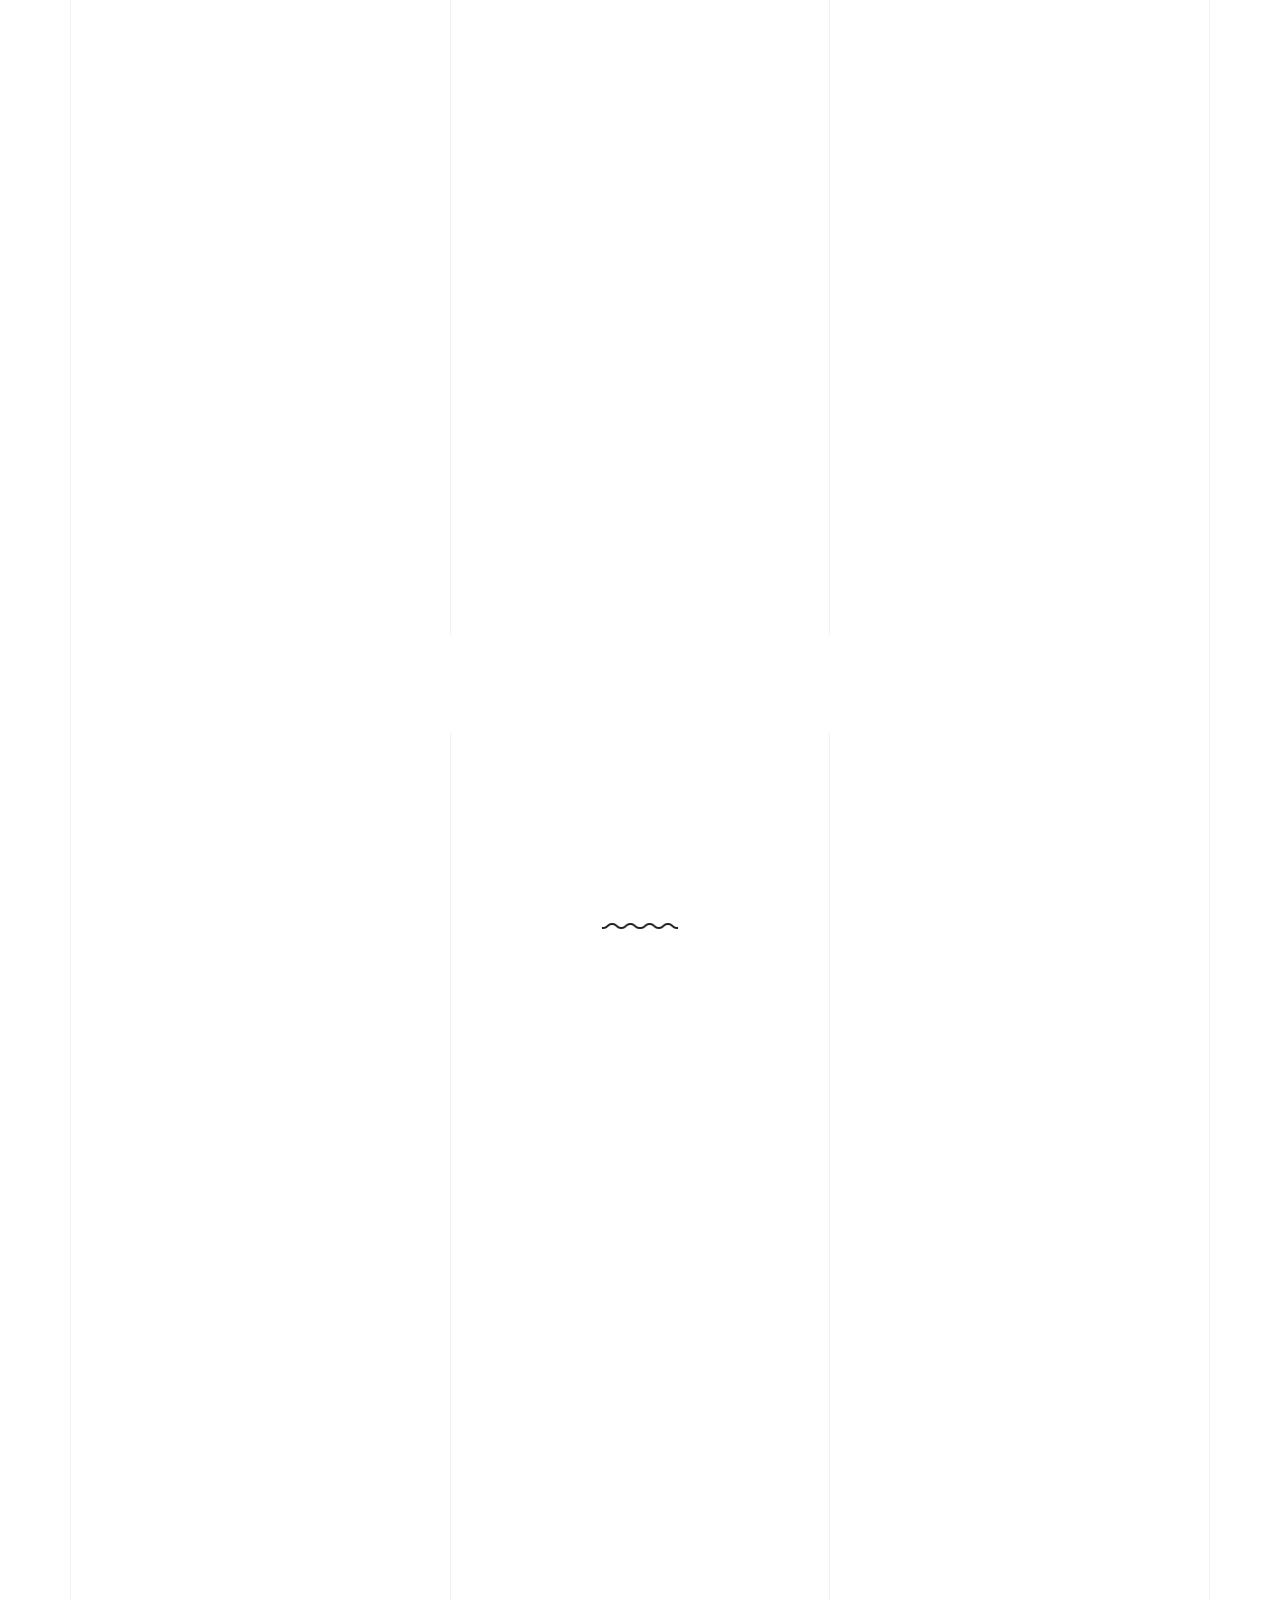
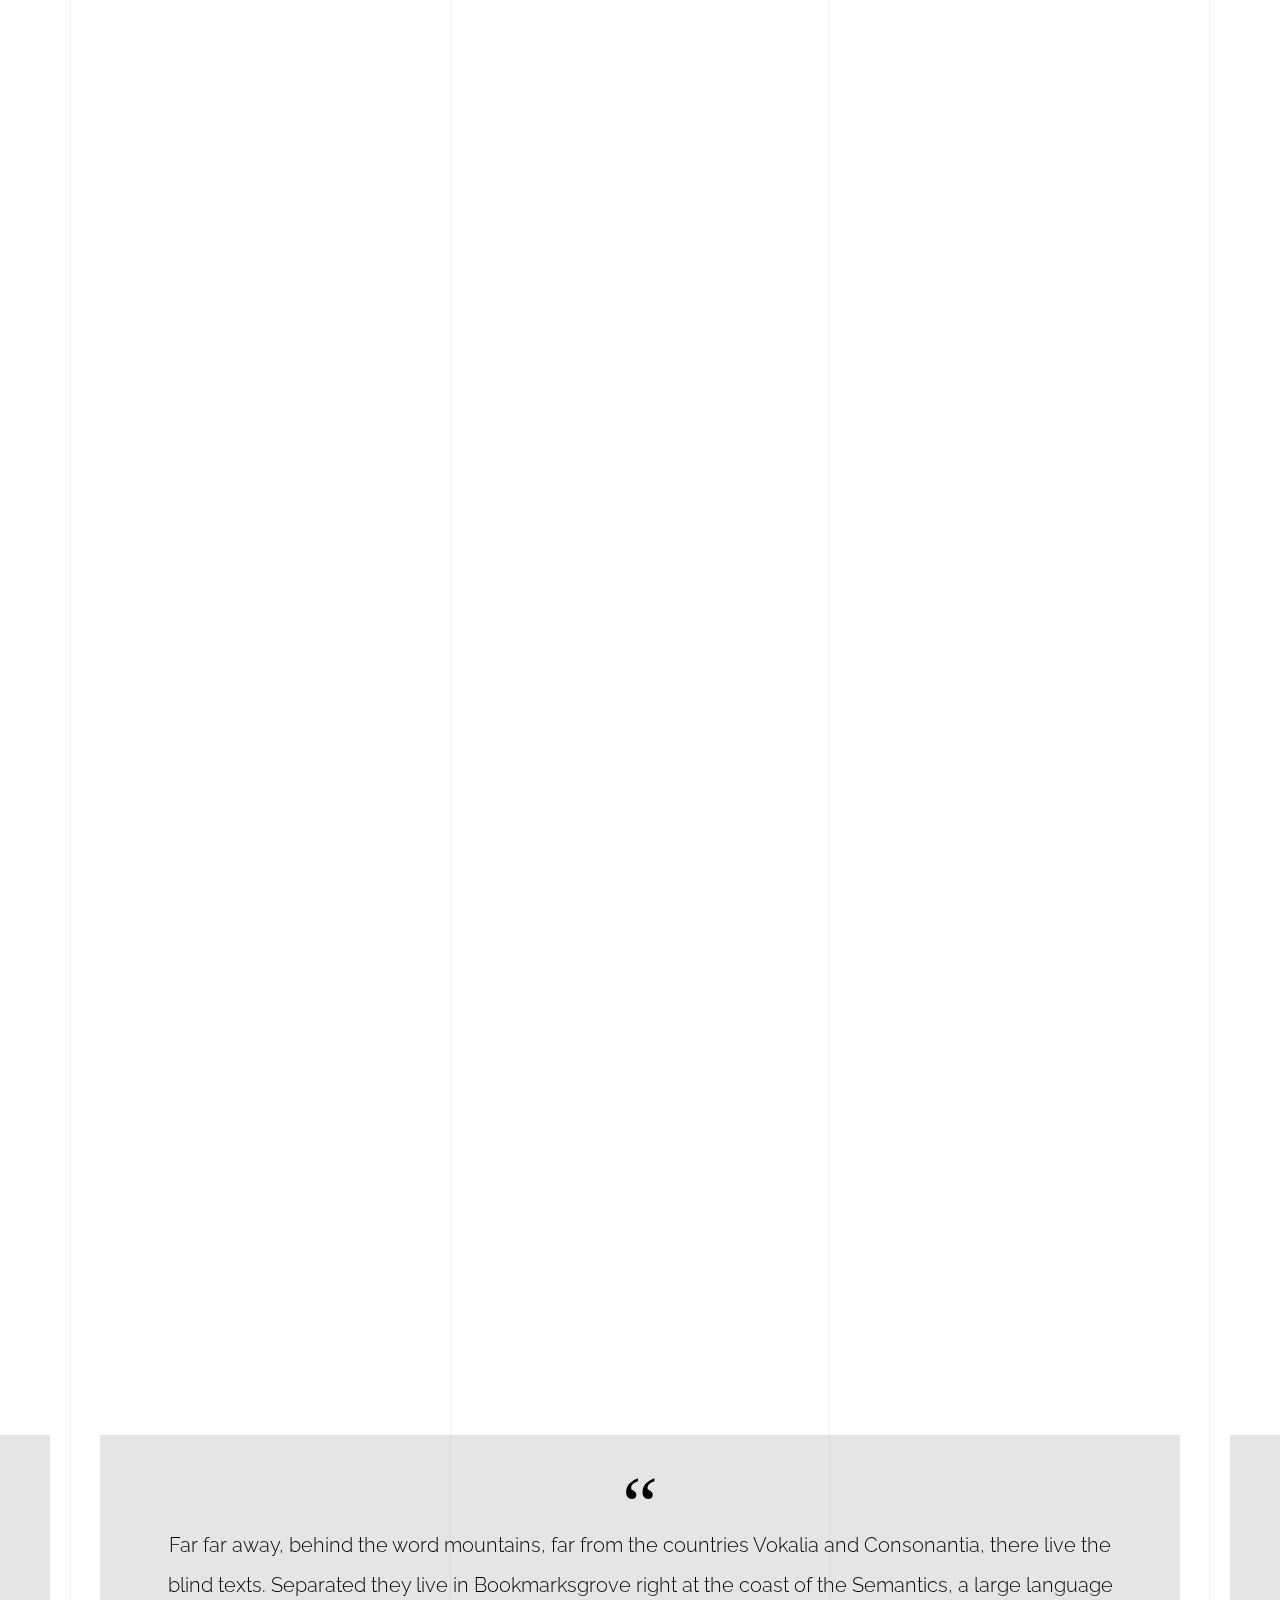
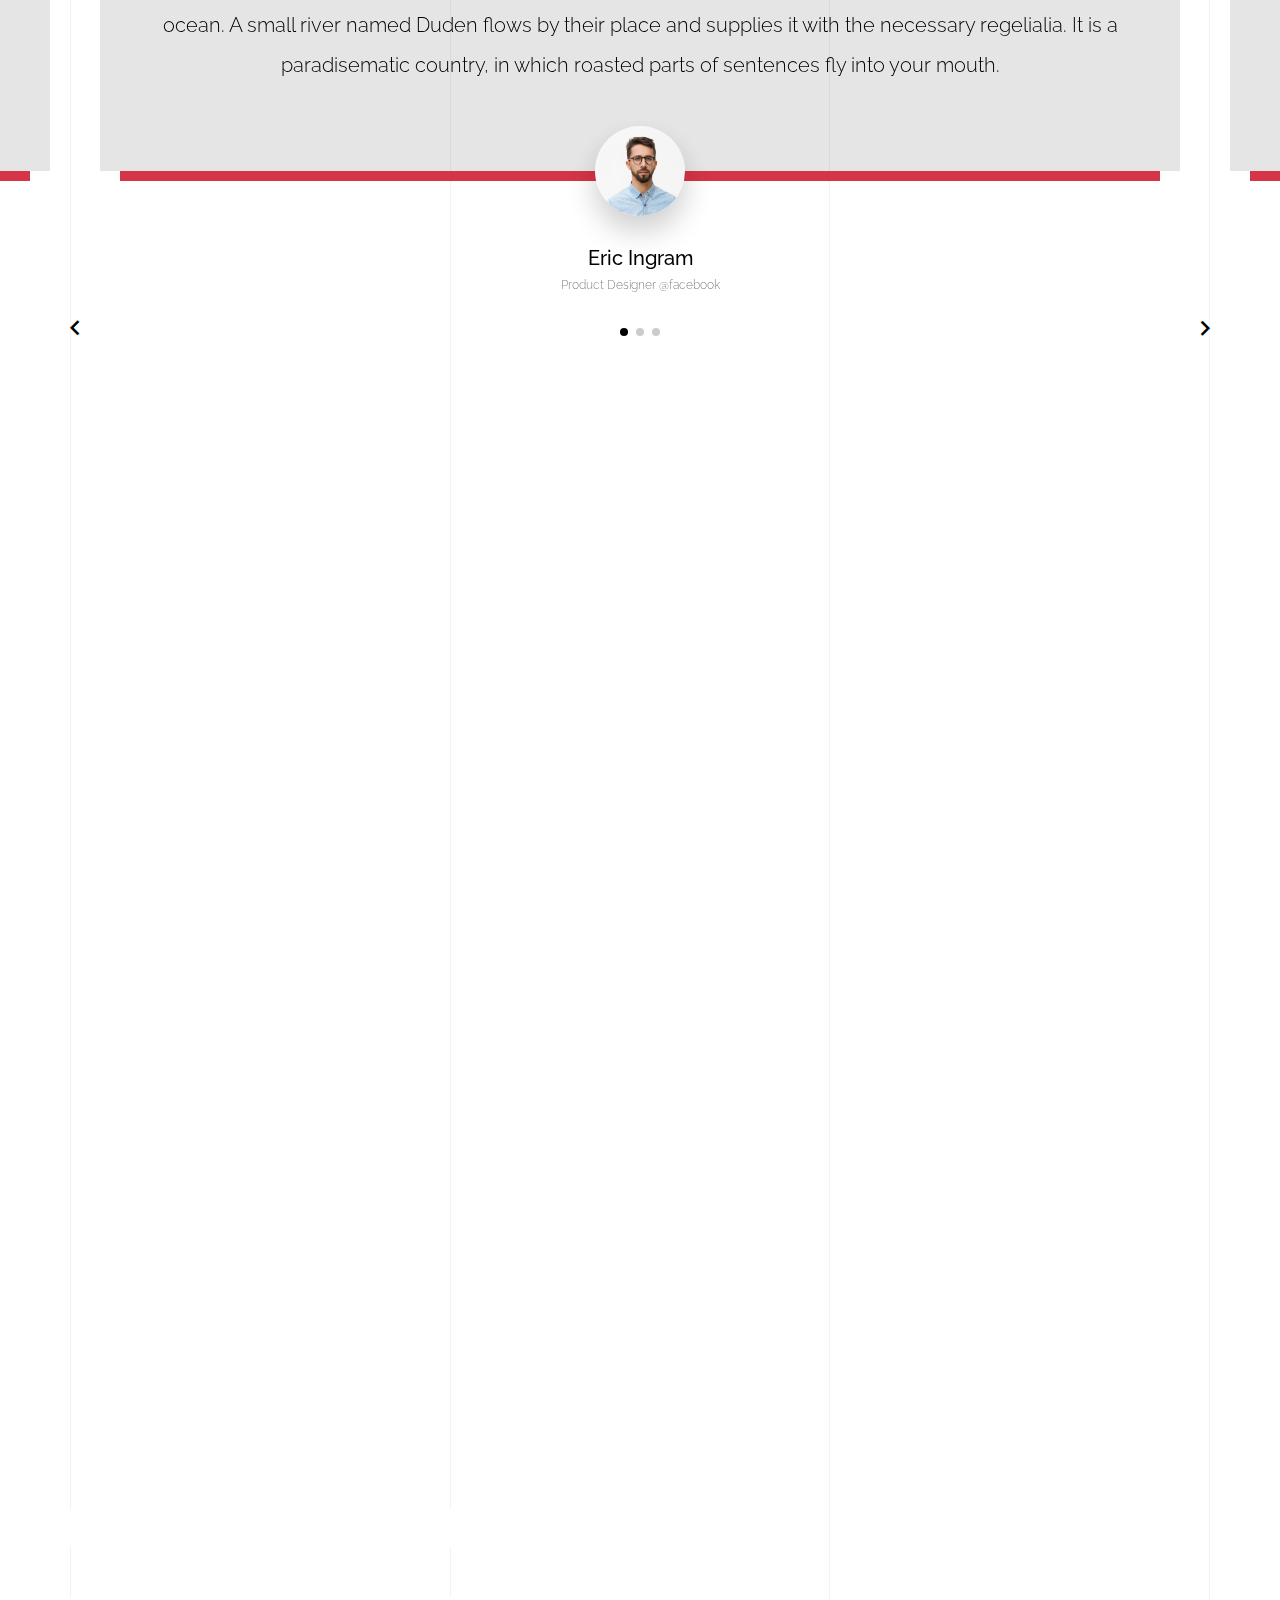
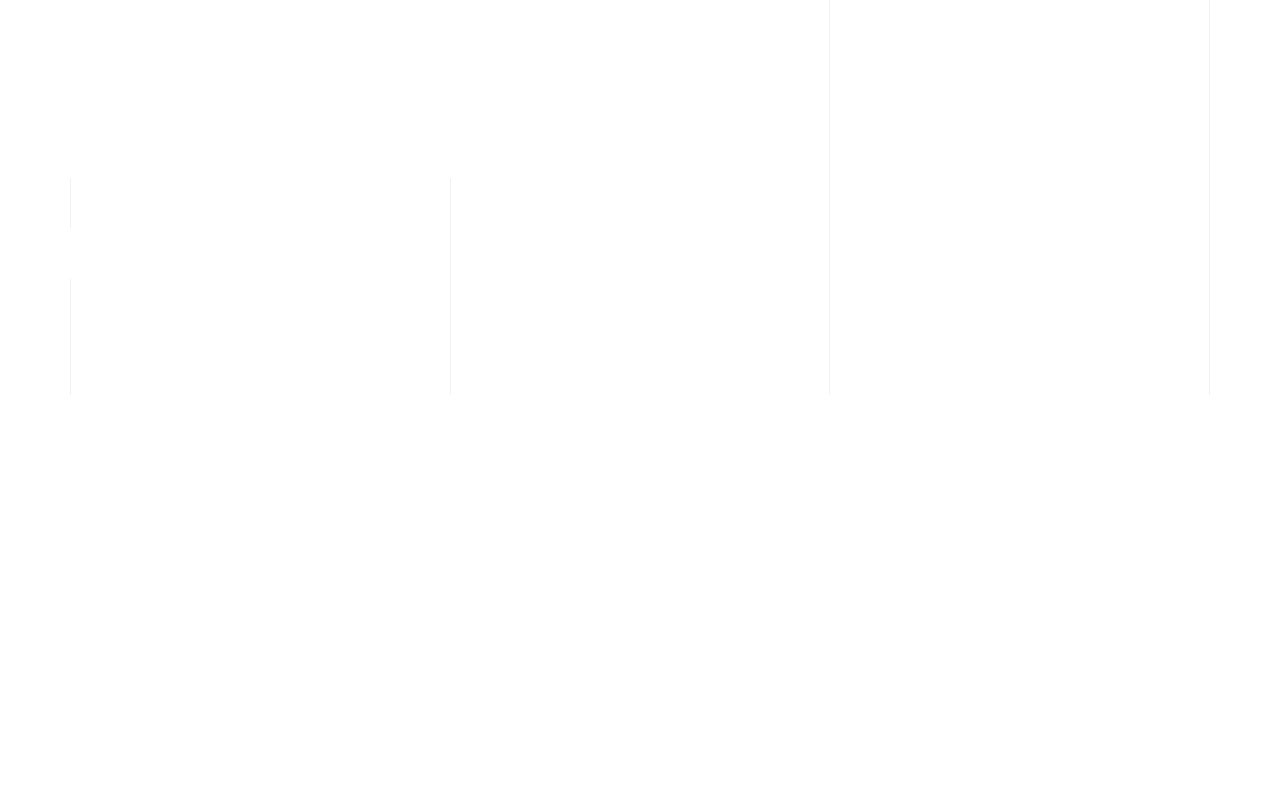
<file: light/index-hero-slider.html>
<!doctype html>
<html lang="en">
  <head>
    <title>Unfold &mdash; A onepage portfolio HTML template by Unslate.co</title>
    <meta charset="utf-8">
    <meta name="viewport" content="width=device-width, initial-scale=1, shrink-to-fit=no">

    <meta name="description" content="A onepage portfolio HTML template by Unslate.co">
    <meta name="keywords" content="html, css, javascript, jquery">
    <meta name="author" content="Unslate.co">

    <link rel="stylesheet" href="css/vendor/icomoon/style.css">
    <link rel="stylesheet" href="css/vendor/owl.carousel.min.css">
    <link rel="stylesheet" href="css/vendor/aos.css">
    <link rel="stylesheet" href="css/vendor/animate.min.css">
    <link rel="stylesheet" href="css/vendor/bootstrap.min.css">
    <link rel="stylesheet" href="css/vendor/jquery.fancybox.min.css">
    

    <!-- Theme Style -->
    <link rel="stylesheet" href="css/style.css">

  </head>
  <body data-spy="scroll" data-target=".site-nav-target" data-offset="200">

    <nav class="unslate_co--site-mobile-menu">
      <div class="close-wrap d-flex">
        <a href="#" class="d-flex ml-auto js-menu-toggle">
          <span class="close-label">Close</span>
          <div class="close-times">
            <span class="bar1"></span>
            <span class="bar2"></span>
          </div>
        </a>
      </div>
      <div class="site-mobile-inner"></div>
    </nav>


    <div class="unslate_co--site-wrap">

      <div class="unslate_co--site-inner">

        <div class="lines-wrap">
          <div class="lines-inner">
            <div class="lines"></div>
          </div>
        </div>
        <!-- END lines -->
      
      <nav class="unslate_co--site-nav dark site-nav-target">

        <div class="container">
        
          <div class="row align-items-center justify-content-between text-left">
            <div class="col-md-5 text-right">
              <ul class="site-nav-ul js-clone-nav text-left d-none d-lg-inline-block">
                <li class="has-children">
                  <a href="#home-section" class="nav-link">Home</a>
                  <ul class="dropdown">
                    <li>
                      <a href="index.html">Hero Image BG</a>
                    </li>
                    <li>
                      <a href="index-video.html">Video BG</a>
                    </li>
                    <li>
                      <a href="index-hero-slider.html">Hero Slider</a>
                    </li>
                    <li>
                      <a href="index-sidebar-menu.html">Sidebar Menu</a>
                    </li>
                    <li>
                      <a href="index-right-menu.html">Right Menu</a>
                    </li>
                  </ul>
                </li>
                <li><a href="#portfolio-section" class="nav-link">Portfolio</a></li>
                <li><a href="#about-section" class="nav-link">About</a></li>
                <li><a href="#services-section" class="nav-link">Services</a></li>
              </ul>
            </div>
            <div class="site-logo pos-absolute">
              <a href="index-hero-slider.html" class="unslate_co--site-logo">Unfold<span>.</span></a>
            </div>
            <div class="col-md-5 text-right text-lg-left">
              <ul class="site-nav-ul js-clone-nav text-left d-none d-lg-inline-block">
                <li><a href="#skills-section" class="nav-link">Skills</a></li>
                <li><a href="#testimonial-section" class="nav-link">Testimonial</a></li>
                <li><a href="#journal-section" class="nav-link">Journal</a></li>
                <li><a href="#contact-section" class="nav-link">Contact</a></li>
              </ul>

              <ul class="site-nav-ul-none-onepage text-right d-inline-block d-lg-none">
                <li><a href="#" class="js-menu-toggle">Menu</a></li>
              </ul>

            </div>
          </div>
        </div>

      </nav>
      <!-- END nav -->
      
      <div class="hero-slider-wrap">
        
        <div class="owl-carousel single-slider mb-0">
          
          <div class="cover-v1 jarallax" style="background-image: url('images/work_1_md.jpg');" id="home-section">
            <div class="container">
              <div class="row align-items-center">
                  
                <div class="col-md-7 mx-auto text-center">
                  <h1 class="heading gsap-reveal-hero">Unfold</h1>
                  <h2 class="subheading mb-4 gsap-reveal-hero">I’m Thea Hoyer A Product Designer Based In San Francisco</h2>
                  <p class="gsap-reveal-hero"><a href="#" class="btn btn-outline-pill btn-bg-white--hover btn-custom-light">Download my CV</a></p>
                </div>

              </div>
            </div>

          </div>
          <!-- END .cover-v1 -->


          <div class="cover-v1 jarallax" style="background-image: url('images/work_2_b_full.jpg');">
            <div class="container">
              <div class="row align-items-center">
                  
                <div class="col-md-12 mx-auto text-center">
                  <h1 class="heading gsap-reveal-hero">One Page Portfolio</h1>
                </div>

              </div>
            </div>

          </div>
          <!-- END .cover-v1 -->

        </div>
        <!-- END owl-carousel -->
        
      </div>

      <div class="unslate_co--section" id="portfolio-section">
        <div class="container">
          
          
          <div class="relative"><div class="loader-portfolio-wrap"><div class="loader-portfolio dark"></div></div> </div>
          <div id="portfolio-single-holder"></div>

          <div class="portfolio-wrapper">

            <div class="d-flex align-items-center mb-4 gsap-reveal gsap-reveal-filter">
              <h2 class="mr-auto heading-h2">Portfolio</h2>
              
              <a href="#" class="text-black js-filter d-inline-block d-lg-none">Filter</a>
              
              <div class="filter-wrap">
                <div class="filter ml-auto" id="filters">
                  <a href="#" class="active" data-filter="*">All</a>
                  <a href="#" data-filter=".web">Web</a>
                  <a href="#" data-filter=".branding">Branding</a>
                  <a href="#" data-filter=".illustration">Illustration</a>
                  <a href="#" data-filter=".packaging">Packaging</a>
                </div>
              </div>
            </div>


            
            <div id="posts" class="row gutter-isotope-item">
              <div class="item web branding col-sm-6 col-md-6 col-lg-4 isotope-mb-2">
                <a href="portfolio-single-1.html" class="portfolio-item ajax-load-page isotope-item gsap-reveal-img" data-id="1">
                    <div class="overlay">
                      <span class="wrap-icon icon-link2"></span>
                      <div class="portfolio-item-content">
                        <h3>Shoe Rebranding</h3>
                        <p>web, branding</p>
                      </div>
                    </div>
                    <img src="images/work_1_md.jpg" class="lazyload  img-fluid" alt="Images" />
                  </a>
              </div>
              <div class="item branding packaging illustration col-sm-6 col-md-6 col-lg-4 isotope-mb-2 ">
                <a href="portfolio-single-3.html" class="portfolio-item ajax-load-page item-portrait isotope-item gsap-reveal-img" data-id="3">
                    <div class="overlay">
                      <span class="wrap-icon icon-link2"></span>
                      <div class="portfolio-item-content">
                        <h3>Reworking</h3>
                        <p>branding, packaging, illustration</p>
                      </div>
                    </div>
                    <img src="images/work_2_md.jpg" class="lazyload  img-fluid" alt="Images" />
                  </a>
              </div>

              <div class="item branding packaging col-sm-6 col-md-6 col-lg-4 isotope-mb-2">
                <a href="portfolio-single-4.html" class="portfolio-item isotope-item ajax-load-page gsap-reveal-img" data-id="4">
                    <div class="overlay">
                      <span class="wrap-icon icon-link2"></span>
                      <div class="portfolio-item-content">
                        <h3>Modern Building</h3>
                        <p>branding, packaging</p>
                      </div>
                    </div>
                    <img src="images/work_3_md.jpg" class="lazyload  img-fluid" alt="Images" />
                  </a>
              </div>

              <div class="item web packaging col-sm-6 col-md-6 col-lg-4 isotope-mb-2">

                <a href="images/work_4_full.jpg" class="portfolio-item isotope-item gsap-reveal-img" data-fancybox="gallery" data-caption="Watch">
                    <div class="overlay">
                      <span class="wrap-icon icon-photo2"></span>
                      <div class="portfolio-item-content">
                        <h3>Watch</h3>
                        <p>web, packaging</p>
                      </div>
                    </div>
                    <img src="images/work_4_full.jpg" class="lazyload  img-fluid" alt="Images" />
                  </a>

              </div>

              <div class="item illustration packaging col-sm-6 col-md-6 col-lg-4 isotope-mb-2">
                <a href="images/work_5_md.jpg" class="portfolio-item isotope-item gsap-reveal-img" data-fancybox="gallery" data-caption="Shoe Rebranding">
                    <div class="overlay">
                      <span class="wrap-icon icon-photo2"></span>
                      <div class="portfolio-item-content">
                        <h3>Shoe Rebranding</h3>
                        <p>illustration, packaging</p>
                      </div>
                    </div>
                    <img src="images/work_5_md.jpg" class="lazyload  img-fluid" alt="Images" />
                  </a>
              </div>

              <div class="item web branding col-sm-6 col-md-6 col-lg-4 isotope-mb-2">
                <a href="portfolio-single-2.html" class="portfolio-item ajax-load-page item-portrait isotope-item gsap-reveal-img" data-id="2">
                    <div class="overlay">
                      <span class="wrap-icon icon-link2"></span>
                      <div class="portfolio-item-content">
                        <h3>Reshape</h3>
                        <p>web, branding</p>
                      </div>
                    </div>
                    <img src="images/work_6_md.jpg" class="lazyload  img-fluid" alt="Images" />
                  </a>
              </div>

              <div class="item branding packaging col-sm-6 col-md-6 col-lg-4 isotope-mb-2">
                <a href="images/work_7_a_md.jpg" class="portfolio-item item-portrait isotope-item gsap-reveal-img" data-fancybox="gallery" data-caption="Modern Building">
                    <div class="overlay">
                      <span class="wrap-icon icon-photo2"></span>
                      <div class="portfolio-item-content">
                        <h3>Modern Building</h3>
                        <p>branding, packaging</p>
                      </div>
                    </div>
                    <img src="images/work_7_a_md.jpg" class="lazyload  img-fluid" alt="Images" />
                  </a>
              </div>

              <div class="item web branding col-sm-6 col-md-6 col-lg-4 isotope-mb-2">
                <a href="https://www.youtube.com/watch?v=mwtbEGNABWU" class="portfolio-item isotope-item gsap-reveal-img" data-fancybox="gallery" data-caption="Showreel 2019">
                    <div class="overlay">
                      <span class="wrap-icon icon-play_circle_filled"></span>
                      <div class="portfolio-item-content">
                        <h3>Showreel 2019</h3>
                        <p>web, branding</p>
                      </div>
                    </div>
                    <img src="images/work_8_md.jpg" class="lazyload  img-fluid" alt="Images" />
                  </a>
              </div>

              <div class="item web illustration col-sm-6 col-md-6 col-lg-4 isotope-mb-2">
                <a href="images/work_9_a_md.jpg" class="portfolio-item isotope-item gsap-reveal-img" data-fancybox="gallery" data-caption="Render Packaging">
                    <div class="overlay">
                      <span class="wrap-icon icon-photo2"></span>
                      <div class="portfolio-item-content">
                        <h3>Render Packaging</h3>
                        <p>web, illustration</p>
                      </div>
                    </div>
                    <img src="images/work_9_a_md.jpg" class="lazyload  img-fluid" alt="Images" />
                  </a>
              </div>

            </div>
            
          </div>


        </div>
      </div>

      <div class="unslate_co--section">
        <div class="container">
          <div class="owl-carousel logo-slider">
            <div class="logo-v1 gsap-reveal">
              <img src="images/logo-google.png" alt="Image" class="img-fluid">
            </div>
            <div class="logo-v1 gsap-reveal">
              <img src="images/logo-puma.png" alt="Image" class="img-fluid">
            </div>
            <div class="logo-v1 gsap-reveal">
              <img src="images/logo-paypal.png" alt="Image" class="img-fluid">
            </div>
            <div class="logo-v1 gsap-reveal">
              <img src="images/logo-adobe.png" alt="Image" class="img-fluid">
            </div>
          </div>
        </div>
      </div>



      <div class="unslate_co--section" id="about-section">
        <div class="container">
          
          <div class="section-heading-wrap text-center mb-5">
            <h2 class="heading-h2 text-center divider"><span class="gsap-reveal">About Me</span></h2>
            <img src="images/divider.png" alt="divider" width="76">
          </div>
          

          <div class="row mt-5 justify-content-between">
            <div class="col-lg-7 mb-5 mb-lg-0" data-aos="fade-up">
              <figure class="dotted-bg gsap-reveal-img">
                <img src="images/about_me_pic.jpg" alt="Image" class="img-fluid">
              </figure>
            </div>
            <div class="col-lg-4 pr-lg-5">
              <h3 class="mb-4 heading-h3"><span class="gsap-reveal">We can make it together</span></h3>
              <p class="lead gsap-reveal">Far far away, behind the word mountains, far from the countries Vokalia and Consonantia, there <a href="#">live the blind</a> texts. </p>
              <p class="mb-4 gsap-reveal">A small river named Duden flows by their place and supplies it with the necessary regelialia. It is a paradisematic country, in which roasted parts of sentences fly into your mouth.</p>
              <p class="gsap-reveal"><a href="#" class="btn btn-outline-pill btn-custom-light">Download my CV</a></p>
            </div>
          </div>
        </div>
      </div>

      <div class="unslate_co--section" id="services-section">
        <div class="container">

          <div class="section-heading-wrap text-center mb-5">
            <h2 class="heading-h2 text-center divider"><span class="gsap-reveal">My Services</span></h2>
            <span class="gsap-reveal"><img src="images/divider.png" alt="divider" width="76"></span>
          </div>

          <div class="row gutter-v3">
            <div class="col-md-6 col-lg-4 mb-4">
              <div class="feature-v1" data-aos="fade-up" data-aos-delay="0">
                <div class="wrap-icon mb-3">
                  <img src="images/svg/001-options.svg" alt="Image" width="45">
                </div>
                <h3>Digital <br> Strategy</h3>
                <p>A small river named Duden flows by their place and supplies it with the necessary regelialia. </p>
              </div> 
            </div>
            <div class="col-md-6 col-lg-4 mb-4">
              <div class="feature-v1" data-aos="fade-up" data-aos-delay="100">
                <div class="wrap-icon mb-3">
                  <img src="images/svg/002-chat.svg" alt="Icon" width="45">
                </div>
                <h3>Web <br> Design</h3>
                <p>A small river named Duden flows by their place and supplies it with the necessary regelialia. </p>
              </div> 
            </div>
            <div class="col-md-6 col-lg-4 mb-4">
              <div class="feature-v1" data-aos="fade-up" data-aos-delay="200">
                <div class="wrap-icon mb-3">
                  <img src="images/svg/003-contact-book.svg" alt="Image" class="img-fluid" width="45">
                </div>
                <h3>User <br> Experience</h3>
                <p>A small river named Duden flows by their place and supplies it with the necessary regelialia. </p>
              </div> 
            </div>

            <div class="col-md-6 col-lg-4 mb-4">
              <div class="feature-v1" data-aos="fade-up" data-aos-delay="0">
                <div class="wrap-icon mb-3">
                  <img src="images/svg/004-percentage.svg" alt="Image" width="45">
                </div>
                <h3>Web <br> Development</h3>
                <p>A small river named Duden flows by their place and supplies it with the necessary regelialia. </p>
              </div> 
            </div>
            <div class="col-md-6 col-lg-4 mb-4">
              <div class="feature-v1" data-aos="fade-up" data-aos-delay="100">
                <div class="wrap-icon mb-3">
                  <img src="images/svg/006-goal.svg" alt="Image" width="45">
                </div>
                <h3>WordPress <br> Solutions</h3>
                <p>A small river named Duden flows by their place and supplies it with the necessary regelialia. </p>
              </div> 
            </div>
            <div class="col-md-6 col-lg-4 mb-4">
              <div class="feature-v1" data-aos="fade-up" data-aos-delay="200">
                <div class="wrap-icon mb-3">
                  <img src="images/svg/005-line-chart.svg" alt="Image" width="45">
                </div>
                <h3>Mobile <br> Applications</h3>
                <p>A small river named Duden flows by their place and supplies it with the necessary regelialia. </p>
              </div> 
            </div>

          </div>

        </div>
      </div>

      <div class="unslate_co--section section-counter" id="skills-section">
        <div class="container">
          <div class="section-heading-wrap text-center mb-5">
            <h2 class="heading-h2 text-center divider"><span class="gsap-reveal">My Skills</span></h2>
            <span class="gsap-reveal"><img src="images/divider.png" alt="divider" width="76"></span>
          </div>


          <div class="row pt-5">
            <div class="col-6 col-sm-6 mb-5 mb-lg-0 col-md-6 col-lg-3" data-aos="fade-up" data-aos-delay="0">
              <div class="counter-v1 text-center">
                <span class="number-wrap">
                  <span class="number number-counter" data-number="90">0</span>
                  <span class="append-text">%</span>
                </span>
                <span class="counter-label">WordPress</span>
              </div>
            </div>
            <div class="col-6 col-sm-6 mb-5 mb-lg-0 col-md-6 col-lg-3" data-aos="fade-up" data-aos-delay="100">
              <div class="counter-v1 text-center">
                <span class="number-wrap">
                  <span class="number number-counter" data-number="99">0</span>
                  <span class="append-text">%</span>
                </span>
                <span class="counter-label">HTML/CSS</span>
              </div>
            </div>
            <div class="col-6 col-sm-6 mb-5 mb-lg-0 col-md-6 col-lg-3" data-aos="fade-up" data-aos-delay="200">
              <div class="counter-v1 text-center">
                <span class="number-wrap">
                  <span class="number number-counter" data-number="95">0</span>
                  <span class="append-text">%</span>
                </span>
                <span class="counter-label">jQuery</span>
              </div>
            </div>
            <div class="col-6 col-sm-6 mb-5 mb-lg-0 col-md-6 col-lg-3" data-aos="fade-up" data-aos-delay="300">
              <div class="counter-v1 text-center">
                <span class="number-wrap">
                  <span class="number number-counter" data-number="100">0</span>
                  <span class="append-text">%</span>
                </span>
                <span class="counter-label">Design</span>
              </div>
            </div>
          </div>
        </div>
      </div>
      <!-- END .counter -->

      <div class="unslate_co--section" id="testimonial-section">
        <div class="container">
          <div class="section-heading-wrap text-center mb-5">
            <h2 class="heading-h2 text-center divider"><span class="gsap-reveal">My Happy Clients</span></h2>
            <span class="gsap-reveal"><img src="images/divider.png" alt="divider" width="76"></span>
          </div>
        </div>

        <div class="owl-carousel testimonial-slider">
          <div>
            <div class="testimonial-v1">
              <div class="testimonial-inner-bg">
                <span class="quote">&ldquo;</span>
                <blockquote>
                  Far far away, behind the word mountains, far from the countries Vokalia and Consonantia, there live the blind texts. Separated they live in Bookmarksgrove right at the coast of the Semantics, a large language ocean. A small river named Duden flows by their place and supplies it with the necessary regelialia. It is a paradisematic country, in which roasted parts of sentences fly into your mouth.
                </blockquote>
              </div>
              
              <div class="testimonial-author-info">
                <img src="images/person_man_1.jpg" alt="Image">
                <h3>Eric Ingram</h3>
                <span class="d-block position">Product Designer @facebook</span>
              </div>

            </div>
          </div>
          <div>
            <div class="testimonial-v1">
              <div class="testimonial-inner-bg">
                <span class="quote">&ldquo;</span>
                <blockquote>
                  Far far away, behind the word mountains, far from the countries Vokalia and Consonantia, there live the blind texts. Separated they live in Bookmarksgrove right at the coast of the Semantics, a large language ocean. A small river named Duden flows by their place and supplies it with the necessary regelialia. It is a paradisematic country, in which roasted parts of sentences fly into your mouth.
                </blockquote>
              </div>
              
              <div class="testimonial-author-info">
                <img src="images/person_man_2.jpg" alt="Image">
                <h3>Ryan Mullins</h3>
                <span class="d-block position">Product Designer @Shopify</span>
              </div>

            </div>
          </div>
          <div>
            <div class="testimonial-v1">
              <div class="testimonial-inner-bg">
                <span class="quote">&ldquo;</span>
                <blockquote>
                  Far far away, behind the word mountains, far from the countries Vokalia and Consonantia, there live the blind texts. Separated they live in Bookmarksgrove right at the coast of the Semantics, a large language ocean. A small river named Duden flows by their place and supplies it with the necessary regelialia. It is a paradisematic country, in which roasted parts of sentences fly into your mouth.
                </blockquote>
              </div>
              
              <div class="testimonial-author-info">
                <img src="images/person_woman_1.jpg" alt="Image">
                <h3>Erica Miller</h3>
                <span class="d-block position">Product Designer @Twitter</span>
              </div>

            </div>
          </div>
        </div>

      </div>
      <!-- END testimonial -->

      <div class="unslate_co--section" id="journal-section">
        <div class="container">
          <div class="section-heading-wrap text-center mb-5">
            <h2 class="heading-h2 text-center divider"><span class="gsap-reveal">My Journal</span></h2>
            <span class="gsap-reveal"><img src="images/divider.png" alt="divider" width="76"></span>
          </div>

          
          <div class="row gutter-v4 align-items-stretch">
            <div class="col-sm-6 col-md-6 col-lg-8 blog-post-entry" data-aos="fade-up" data-aos-delay="0">

              <a href="blog-single.html" class="grid-item blog-item w-100 h-100">
                <div class="overlay">
                  <div class="portfolio-item-content">
                    <h3>A Mounteering Guide For Beginners</h3>
                    <p class="post-meta">By Joefrey <span class="small">&bullet;</span> 5 mins read</p>
                  </div>
                </div>
                <img src="images/post_1.jpg" class="lazyload" alt="Image" />
              </a>


            </div>
            <div class="col-sm-6 col-md-6 col-lg-4 blog-post-entry" data-aos="fade-up" data-aos-delay="100">
              <a href="blog-single.html" class="grid-item blog-item w-100 h-100">
                <div class="overlay">
                  <div class="portfolio-item-content">
                    <h3>A Mounteering Guide For Beginners</h3>
                    <p class="post-meta">By Joefrey <span class="small">&bullet;</span> 5 mins read</p>
                  </div>
                </div>
                <img src="images/post_2.jpg" class="lazyload" alt="Image" />
              </a>
            </div>


            <div class="col-sm-6 col-md-6 col-lg-4 blog-post-entry" data-aos="fade-up" data-aos-delay="0">

              <a href="blog-single.html" class="grid-item blog-item w-100 h-100">
                <div class="overlay">
                  <div class="portfolio-item-content">
                    <h3>A Mounteering Guide For Beginners</h3>
                    <p class="post-meta">By Joefrey <span class="small">&bullet;</span> 5 mins read</p>
                  </div>
                </div>
                <img src="images/post_3.jpg" class="lazyload" alt="Image" />
              </a>


            </div>
            <div class="col-sm-6 col-md-6 col-lg-4 blog-post-entry" data-aos="fade-up" data-aos-delay="100">
              <a href="blog-single.html" class="grid-item blog-item w-100 h-100">
                <div class="overlay">
                  <div class="portfolio-item-content">
                    <h3>A Mounteering Guide For Beginners</h3>
                    <p class="post-meta">By Joefrey <span class="small">&bullet;</span> 5 mins read</p>
                  </div>
                </div>
                <img src="images/post_4.jpg" class="lazyload" alt="Image" />
              </a>
            </div>

            <div class="col-sm-6 col-md-6 col-lg-4 blog-post-entry" data-aos="fade-up" data-aos-delay="200">
              <a href="blog-single.html" class="grid-item blog-item w-100 h-100">
                <div class="overlay">
                  <div class="portfolio-item-content">
                    <h3>A Mounteering Guide For Beginners</h3>
                    <p class="post-meta">By Joefrey <span class="small">&bullet;</span> 5 mins read</p>
                  </div>
                </div>
                <img src="images/post_5.jpg" class="lazyload" alt="Image" />
              </a>
            </div>


          </div>

        </div>
      </div>
      <!-- END blog posts -->


      <div class="unslate_co--section" id="contact-section">
        <div class="container">
          <div class="section-heading-wrap text-center mb-5">
            <h2 class="heading-h2 text-center divider"><span class="gsap-reveal">Get In Touch</span></h2>
            <span class="gsap-reveal"><img src="images/divider.png" alt="divider" width="76"></span>
          </div>


          <div class="row justify-content-between">
            
            <div class="col-md-6">
              <form method="post" class="form-outline-style-v1" id="contactForm">
                <div class="form-group row mb-0">

                  <div class="col-lg-6 form-group gsap-reveal">
                    <label for="name">Name</label>
                    <input name="name" type="text" class="form-control" id="name">
                  </div>
                  <div class="col-lg-6 form-group gsap-reveal">
                    <label for="email">Email</label>
                    <input name="email" type="email" class="form-control" id="email">
                  </div>
                  <div class="col-lg-12 form-group gsap-reveal">
                    <label for="message">Write your message...</label>
                    <textarea name="message" id="message" cols="30" rows="7" class="form-control"></textarea>
                  </div>
                </div>
                <div class="form-group row gsap-reveal">
                    <div class="col-md-12 d-flex align-items-center">
                      <input type="submit" class="btn btn-outline-pill btn-custom-light mr-3" value="Send Message">
                      <span class="submitting"></span>
                    </div>
                  </div>
              </form>
              <div id="form-message-warning" class="mt-4"></div> 
              <div id="form-message-success">
                Your message was sent, thank you!
              </div>

            </div>

            <div class="col-md-4">
              <div class="contact-info-v1">
                <div class="gsap-reveal d-block">
                  <span class="d-block contact-info-label">Email</span>
                  <a href="#" class="contact-info-val">info@unslate.co</a>
                </div>
                <div class="gsap-reveal d-block">
                  <span class="d-block contact-info-label">Phone</span>
                  <a href="#" class="contact-info-val">+12 345 6789 012</a>
                </div>
                <div class="gsap-reveal d-block">
                  <span class="d-block contact-info-label">Address</span>
                  <address class="contact-info-val">273 South Riverview Rd. <br> New York, NY 10011</address>
                </div>
              </div>
            </div>

          </div>
        </div>
      </div>
      </div> 

      <footer class="unslate_co--footer unslate_co--section">
        <div class="container">
          <div class="row justify-content-center">
            <div class="col-md-7">
              
              <div class="footer-site-logo"><a href="#">Unfold<span>.</span></a></div>

              <ul class="footer-site-social">
                <li><a href="#">Facebook</a></li>
                <li><a href="#">Twitter</a></li>
                <li><a href="#">Instagram</a></li>
                <li><a href="#">Dribbble</a></li>
                <li><a href="#">Behance</a></li>
              </ul>

              <p class="site-copyright">
                <small>&copy; 2020 <a href="#">Unfold</a>. All Rights Reserved. Design with <span class="icon-heart text-danger"></span> by <a href="#">Unslate.co</a>.</small>
              </p>

            </div>
          </div>
        </div>
      </footer>

      
    </div>

    <!-- Loader -->
    <div id="unslate_co--overlayer"></div>
    <div class="site-loader-wrap">
      <div class="site-loader dark"></div>
    </div>

    <script src="js/scripts-dist.js"></script>
    <script src="js/main.js"></script>

    <!-- Global site tag (gtag.js) - Google Analytics -->
<script async src="https://www.googletagmanager.com/gtag/js?id=UA-157808202-1"></script>
<script>
  window.dataLayer = window.dataLayer || [];
  function gtag(){dataLayer.push(arguments);}
  gtag('js', new Date());

  gtag('config', 'UA-157808202-1');
</script>

  </body>
</html>
</file>
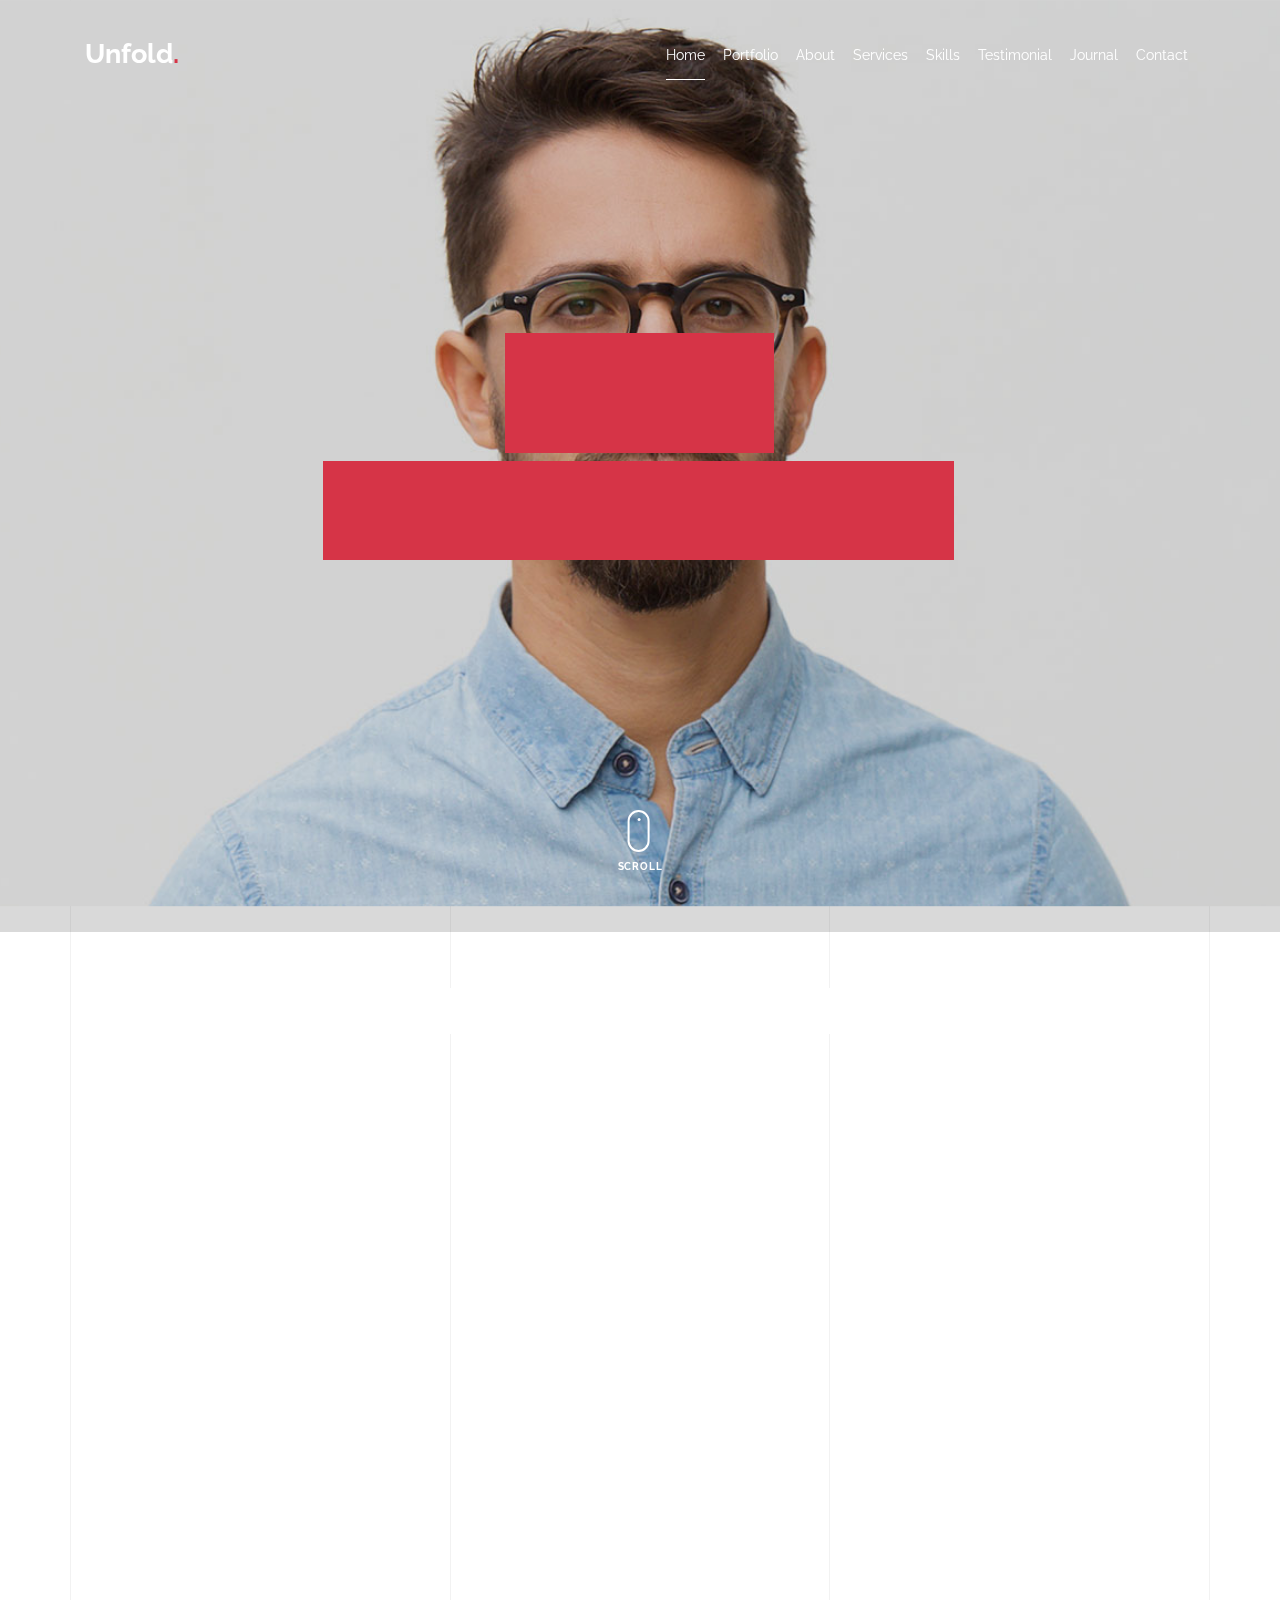
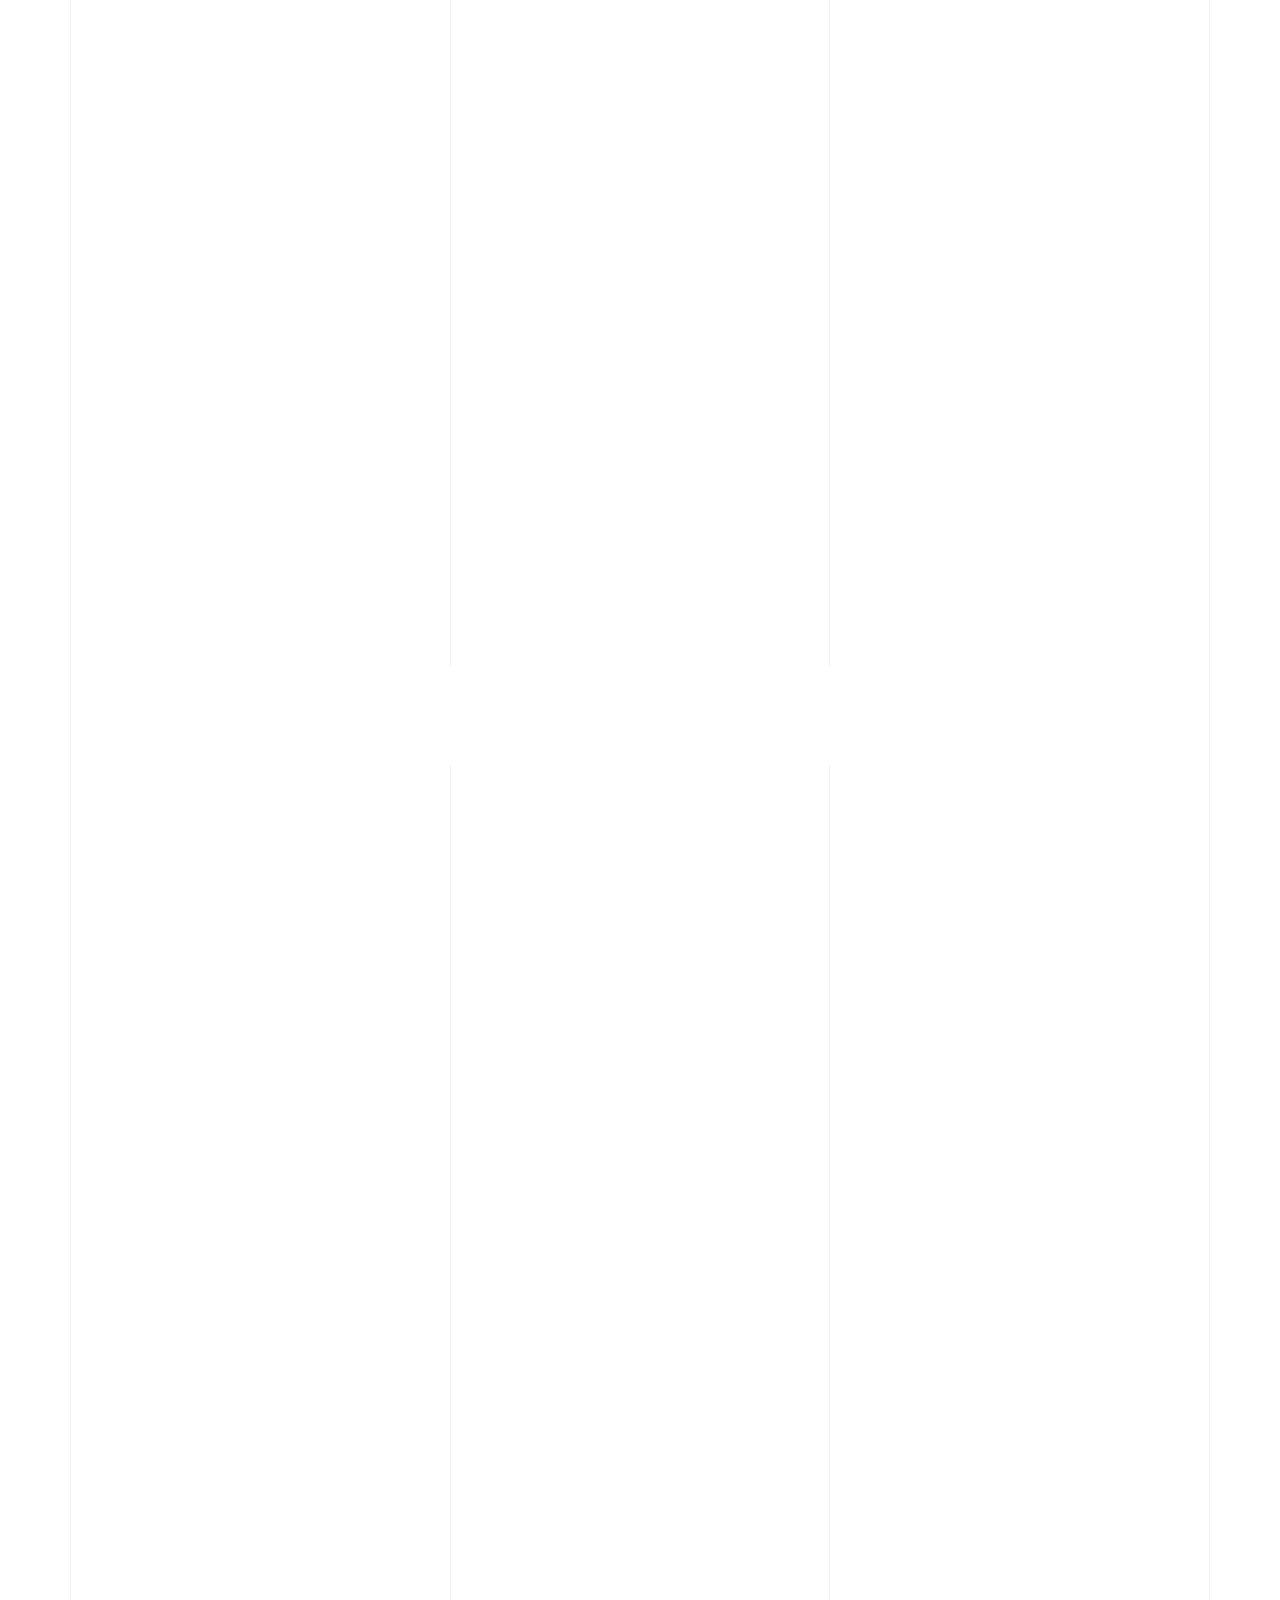
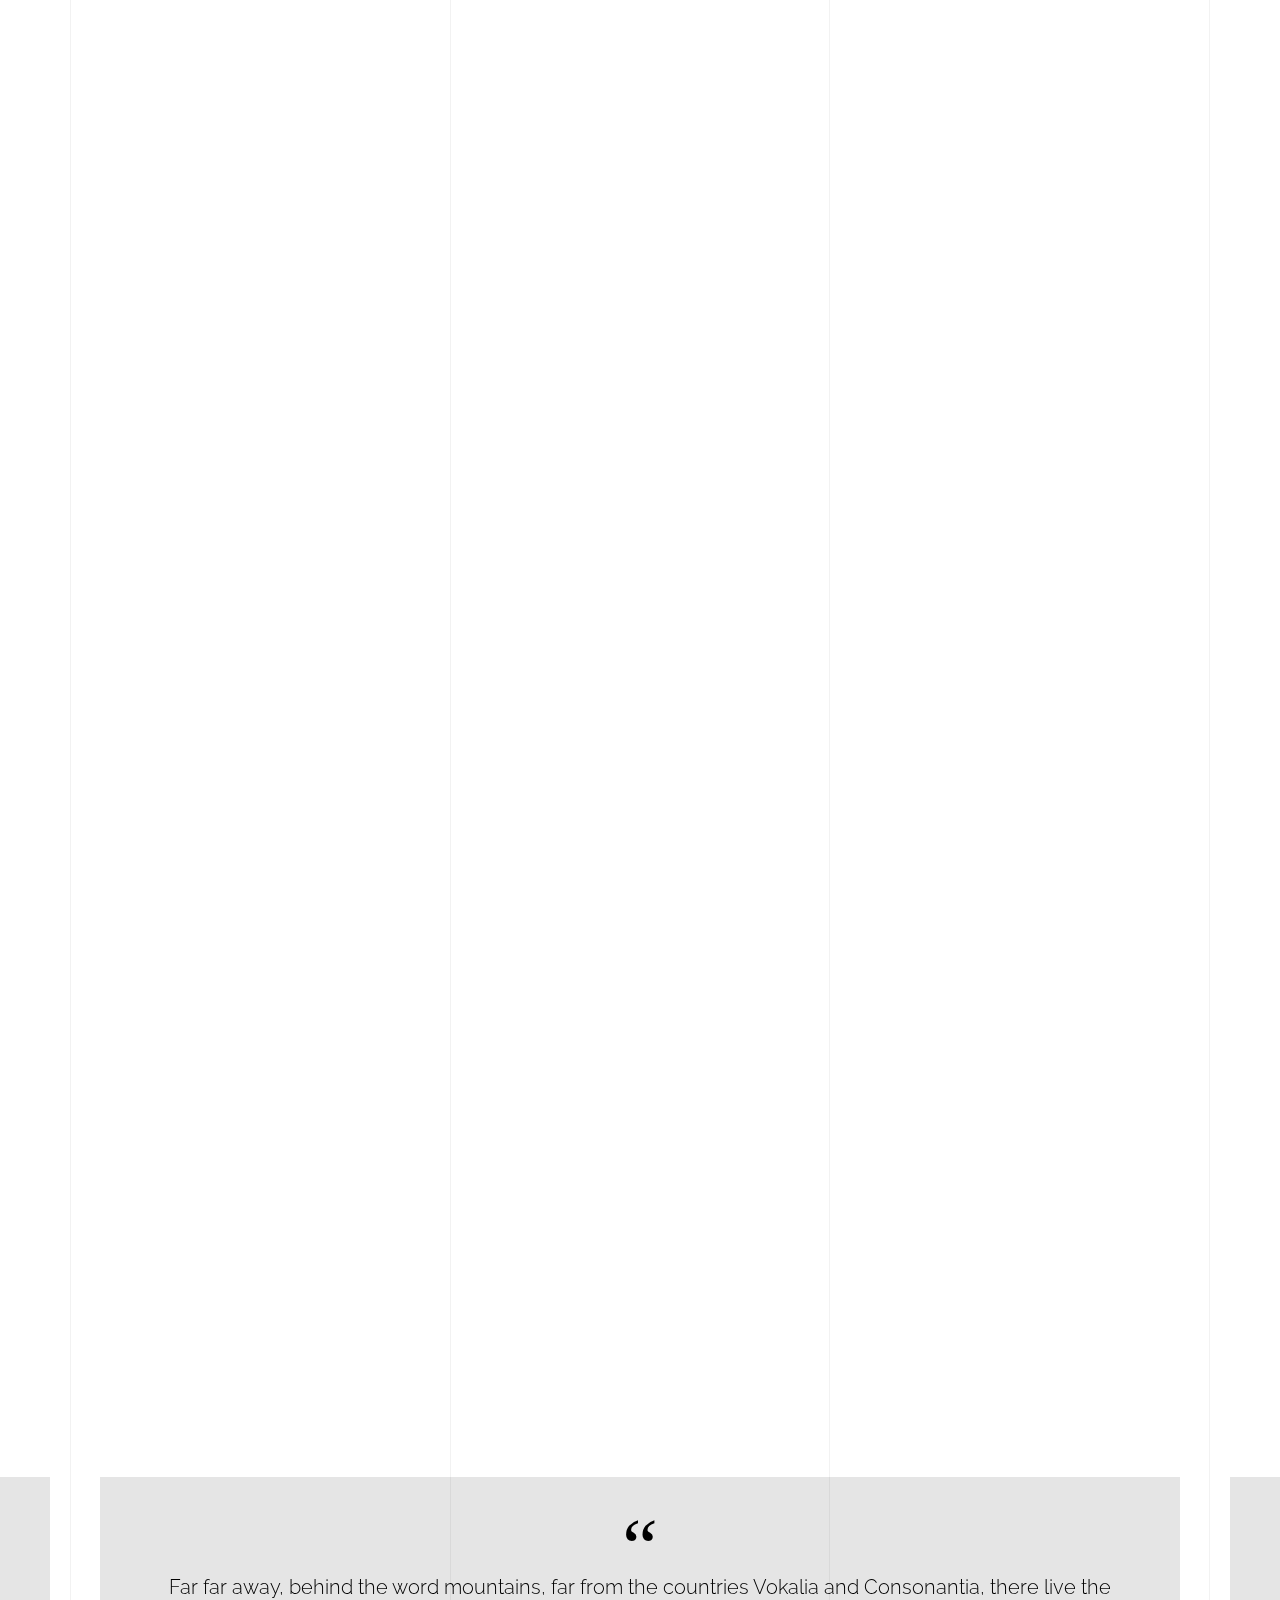
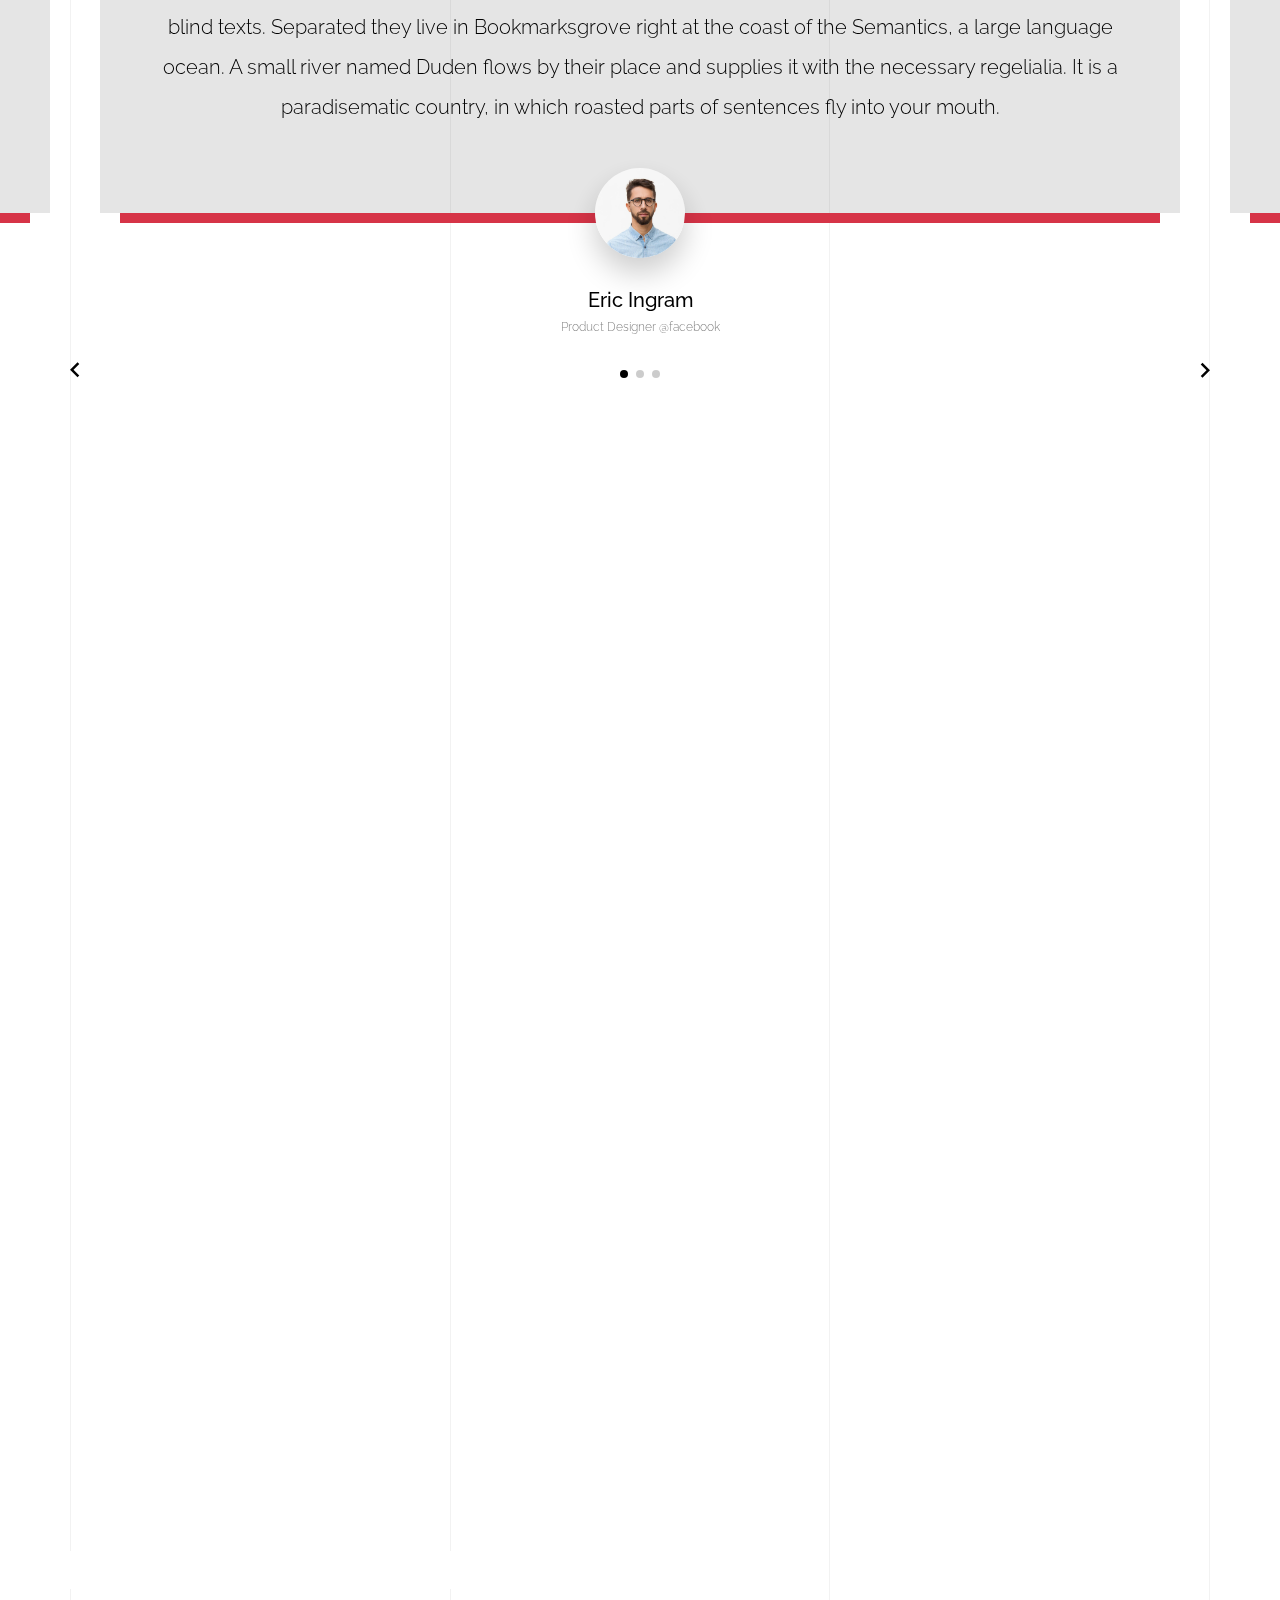
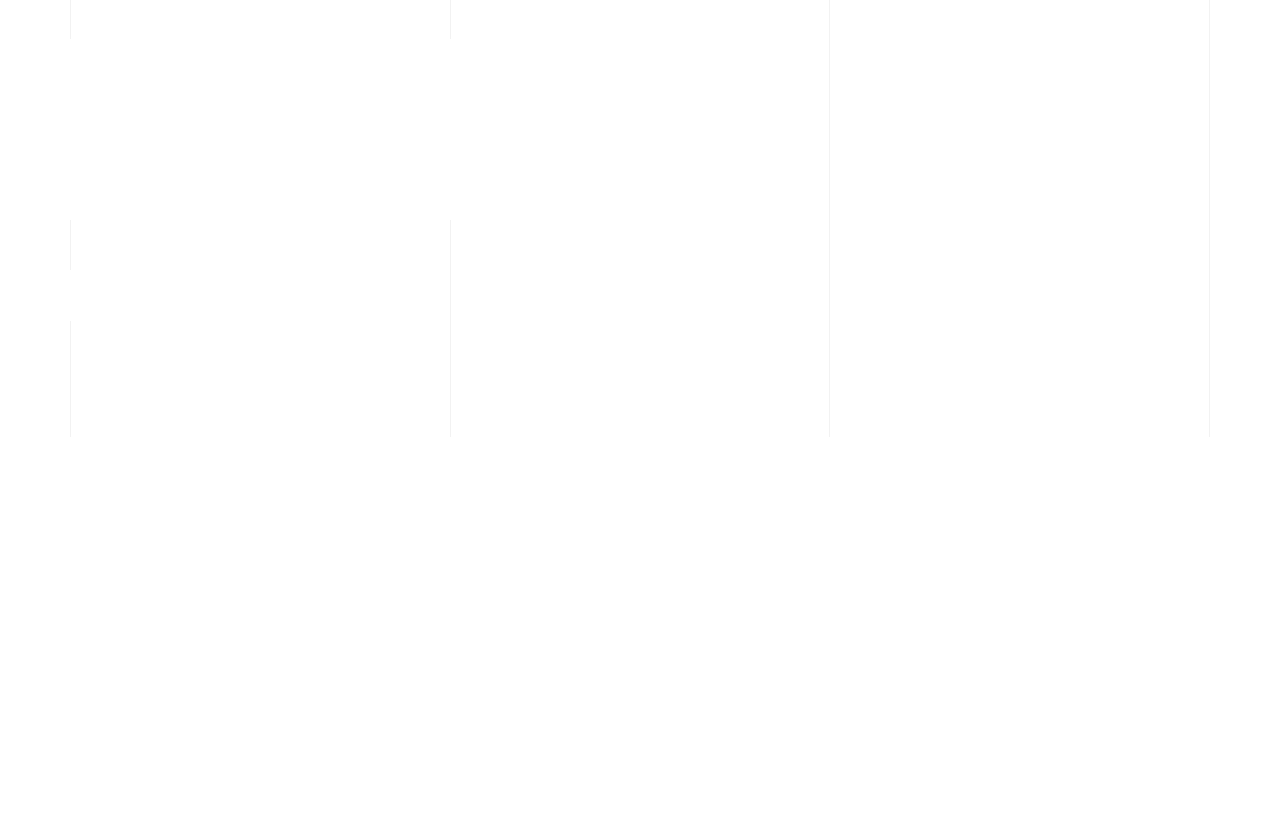
<file: light/index-right-menu.html>
<!doctype html>
<html lang="en">
  <head>
    <title>Unfold &mdash; A onepage portfolio HTML template by Unslate.co</title>
    <meta charset="utf-8">
    <meta name="viewport" content="width=device-width, initial-scale=1, shrink-to-fit=no">

    <meta name="description" content="A onepage portfolio HTML template by Unslate.co">
    <meta name="keywords" content="html, css, javascript, jquery">
    <meta name="author" content="Unslate.co">

    <link rel="stylesheet" href="css/vendor/icomoon/style.css">
    <link rel="stylesheet" href="css/vendor/owl.carousel.min.css">
    <link rel="stylesheet" href="css/vendor/aos.css">
    <link rel="stylesheet" href="css/vendor/animate.min.css">
    <link rel="stylesheet" href="css/vendor/bootstrap.min.css">
    <link rel="stylesheet" href="css/vendor/jquery.fancybox.min.css">
    

    <!-- Theme Style -->
    <link rel="stylesheet" href="css/style.css">

  </head>
  <body data-spy="scroll" data-target=".site-nav-target" data-offset="200">

    <nav class="unslate_co--site-mobile-menu">
      <div class="close-wrap d-flex">
        <a href="#" class="d-flex ml-auto js-menu-toggle">
          <span class="close-label">Close</span>
          <div class="close-times">
            <span class="bar1"></span>
            <span class="bar2"></span>
          </div>
        </a>
      </div>
      <div class="site-mobile-inner"></div>
    </nav>


    <div class="unslate_co--site-wrap">

      <div class="unslate_co--site-inner">

        <div class="lines-wrap">
          <div class="lines-inner">
            <div class="lines"></div>
          </div>
        </div>
        <!-- END lines -->
      
      <nav class="unslate_co--site-nav site-nav-target">

        <div class="container">
        
          <div class="row align-items-center justify-content-between text-left">

            <div class="col-3">
              <div class="site-logo">
                <a href="index-right-menu.html" class="unslate_co--site-logo">Unfold<span>.</span></a>
              </div>
            </div>
            <div class="col text-right">
              <ul class="site-nav-ul js-clone-nav text-left d-none d-lg-inline-block">
                <li class="has-children">
                  <a href="#home-section" class="nav-link">Home</a>
                  <ul class="dropdown">
                    <li>
                      <a href="index.html">Hero Image BG</a>
                    </li>
                    <li>
                      <a href="index-video.html">Video BG</a>
                    </li>
                    <li>
                      <a href="index-hero-slider.html">Hero Slider</a>
                    </li>
                    <li>
                      <a href="index-sidebar-menu.html">Sidebar Menu</a>
                    </li>
                    <li>
                      <a href="index-right-menu.html">Right Menu</a>
                    </li>
                  </ul>
                </li>
                <li><a href="#portfolio-section" class="nav-link">Portfolio</a></li>
                <li><a href="#about-section" class="nav-link">About</a></li>
                <li><a href="#services-section" class="nav-link">Services</a></li>
                <li><a href="#skills-section" class="nav-link">Skills</a></li>
                <li><a href="#testimonial-section" class="nav-link">Testimonial</a></li>
                <li><a href="#journal-section" class="nav-link">Journal</a></li>
                <li><a href="#contact-section" class="nav-link">Contact</a></li>
              </ul>

              <ul class="site-nav-ul-none-onepage text-right d-inline-block d-lg-none">
                <li><a href="#" class="js-menu-toggle">Menu</a></li>
              </ul>
            </div>
            
          </div>
        </div>

      </nav>
      <!-- END nav -->

      <div class="cover-v1 jarallax overlay" style="background-image: url('images/cover_bg_1.jpg');" id="home-section">
        <div class="container">
          <div class="row align-items-center">
              
            <div class="col-md-7 mx-auto text-center">
              <h1 class="heading gsap-reveal-hero text-white">Unfold</h1>
              <h2 class="subheading gsap-reveal-hero text-white">I’m Eric Woodman A Product Designer Based In San Francisco</h2>
            </div>

          </div>
        </div>


        <!-- dov -->
        <a href="#portfolio-section" class="mouse-wrap smoothscroll">
          <span class="mouse">
            <span class="scroll"></span>
          </span>
          <span class="mouse-label">Scroll</span>
        </a>

      </div>
      <!-- END .cover-v1 -->

      <div class="unslate_co--section" id="portfolio-section">
        <div class="container">
          
          
          <div class="relative"><div class="loader-portfolio-wrap"><div class="loader-portfolio dark"></div></div> </div>
          <div id="portfolio-single-holder"></div>

          <div class="portfolio-wrapper">

            <div class="d-flex align-items-center mb-4 gsap-reveal gsap-reveal-filter">
              <h2 class="mr-auto heading-h2">Portfolio</h2>
              
              <a href="#" class="text-black js-filter d-inline-block d-lg-none">Filter</a>
              
              <div class="filter-wrap">
                <div class="filter ml-auto" id="filters">
                  <a href="#" class="active" data-filter="*">All</a>
                  <a href="#" data-filter=".web">Web</a>
                  <a href="#" data-filter=".branding">Branding</a>
                  <a href="#" data-filter=".illustration">Illustration</a>
                  <a href="#" data-filter=".packaging">Packaging</a>
                </div>
              </div>
            </div>


            
            <div id="posts" class="row gutter-isotope-item">
              <div class="item web branding col-sm-6 col-md-6 col-lg-4 isotope-mb-2">
                <a href="portfolio-single-1.html" class="portfolio-item ajax-load-page isotope-item gsap-reveal-img" data-id="1">
                    <div class="overlay">
                      <span class="wrap-icon icon-link2"></span>
                      <div class="portfolio-item-content">
                        <h3>Shoe Rebranding</h3>
                        <p>web, branding</p>
                      </div>
                    </div>
                    <img src="images/work_1_md.jpg" class="lazyload  img-fluid" alt="Images" />
                  </a>
              </div>
              <div class="item branding packaging illustration col-sm-6 col-md-6 col-lg-4 isotope-mb-2 ">
                <a href="portfolio-single-3.html" class="portfolio-item ajax-load-page item-portrait isotope-item gsap-reveal-img" data-id="3">
                    <div class="overlay">
                      <span class="wrap-icon icon-link2"></span>
                      <div class="portfolio-item-content">
                        <h3>Reworking</h3>
                        <p>branding, packaging, illustration</p>
                      </div>
                    </div>
                    <img src="images/work_2_md.jpg" class="lazyload  img-fluid" alt="Images" />
                  </a>
              </div>

              <div class="item branding packaging col-sm-6 col-md-6 col-lg-4 isotope-mb-2">
                <a href="portfolio-single-4.html" class="portfolio-item isotope-item ajax-load-page gsap-reveal-img" data-id="4">
                    <div class="overlay">
                      <span class="wrap-icon icon-link2"></span>
                      <div class="portfolio-item-content">
                        <h3>Modern Building</h3>
                        <p>branding, packaging</p>
                      </div>
                    </div>
                    <img src="images/work_3_md.jpg" class="lazyload  img-fluid" alt="Images" />
                  </a>
              </div>

              <div class="item web packaging col-sm-6 col-md-6 col-lg-4 isotope-mb-2">

                <a href="images/work_4_full.jpg" class="portfolio-item isotope-item gsap-reveal-img" data-fancybox="gallery" data-caption="Watch">
                    <div class="overlay">
                      <span class="wrap-icon icon-photo2"></span>
                      <div class="portfolio-item-content">
                        <h3>Watch</h3>
                        <p>web, packaging</p>
                      </div>
                    </div>
                    <img src="images/work_4_full.jpg" class="lazyload  img-fluid" alt="Images" />
                  </a>

              </div>

              <div class="item illustration packaging col-sm-6 col-md-6 col-lg-4 isotope-mb-2">
                <a href="images/work_5_md.jpg" class="portfolio-item isotope-item gsap-reveal-img" data-fancybox="gallery" data-caption="Shoe Rebranding">
                    <div class="overlay">
                      <span class="wrap-icon icon-photo2"></span>
                      <div class="portfolio-item-content">
                        <h3>Shoe Rebranding</h3>
                        <p>illustration, packaging</p>
                      </div>
                    </div>
                    <img src="images/work_5_md.jpg" class="lazyload  img-fluid" alt="Images" />
                  </a>
              </div>

              <div class="item web branding col-sm-6 col-md-6 col-lg-4 isotope-mb-2">
                <a href="portfolio-single-2.html" class="portfolio-item ajax-load-page item-portrait isotope-item gsap-reveal-img" data-id="2">
                    <div class="overlay">
                      <span class="wrap-icon icon-link2"></span>
                      <div class="portfolio-item-content">
                        <h3>Reshape</h3>
                        <p>web, branding</p>
                      </div>
                    </div>
                    <img src="images/work_6_md.jpg" class="lazyload  img-fluid" alt="Images" />
                  </a>
              </div>

              <div class="item branding packaging col-sm-6 col-md-6 col-lg-4 isotope-mb-2">
                <a href="images/work_7_a_md.jpg" class="portfolio-item item-portrait isotope-item gsap-reveal-img" data-fancybox="gallery" data-caption="Modern Building">
                    <div class="overlay">
                      <span class="wrap-icon icon-photo2"></span>
                      <div class="portfolio-item-content">
                        <h3>Modern Building</h3>
                        <p>branding, packaging</p>
                      </div>
                    </div>
                    <img src="images/work_7_a_md.jpg" class="lazyload  img-fluid" alt="Images" />
                  </a>
              </div>

              <div class="item web branding col-sm-6 col-md-6 col-lg-4 isotope-mb-2">
                <a href="https://www.youtube.com/watch?v=mwtbEGNABWU" class="portfolio-item isotope-item gsap-reveal-img" data-fancybox="gallery" data-caption="Showreel 2019">
                    <div class="overlay">
                      <span class="wrap-icon icon-play_circle_filled"></span>
                      <div class="portfolio-item-content">
                        <h3>Showreel 2019</h3>
                        <p>web, branding</p>
                      </div>
                    </div>
                    <img src="images/work_8_md.jpg" class="lazyload  img-fluid" alt="Images" />
                  </a>
              </div>

              <div class="item web illustration col-sm-6 col-md-6 col-lg-4 isotope-mb-2">
                <a href="images/work_9_a_md.jpg" class="portfolio-item isotope-item gsap-reveal-img" data-fancybox="gallery" data-caption="Render Packaging">
                    <div class="overlay">
                      <span class="wrap-icon icon-photo2"></span>
                      <div class="portfolio-item-content">
                        <h3>Render Packaging</h3>
                        <p>web, illustration</p>
                      </div>
                    </div>
                    <img src="images/work_9_a_md.jpg" class="lazyload  img-fluid" alt="Images" />
                  </a>
              </div>

            </div>
            
          </div>


        </div>
      </div>


      <div class="unslate_co--section">
        <div class="container">
          <div class="owl-carousel logo-slider">
            <div class="logo-v1 gsap-reveal">
              <img src="images/logo-google.png" alt="Image" class="img-fluid">
            </div>
            <div class="logo-v1 gsap-reveal">
              <img src="images/logo-puma.png" alt="Image" class="img-fluid">
            </div>
            <div class="logo-v1 gsap-reveal">
              <img src="images/logo-paypal.png" alt="Image" class="img-fluid">
            </div>
            <div class="logo-v1 gsap-reveal">
              <img src="images/logo-adobe.png" alt="Image" class="img-fluid">
            </div>
          </div>
        </div>
      </div>



      <div class="unslate_co--section" id="about-section">
        <div class="container">
          
          <div class="section-heading-wrap text-center mb-5">
            <h2 class="heading-h2 text-center divider"><span class="gsap-reveal">About Me</span></h2>
            <span class="gsap-reveal"><img src="images/divider.png" alt="divider" width="76"></span>
          </div>
          

          <div class="row mt-5 justify-content-between">
            <div class="col-lg-7 mb-5 mb-lg-0" data-aos="fade-up">
              <figure class="dotted-bg gsap-reveal-img">
                <img src="images/about_me_pic.jpg" alt="Image" class="img-fluid">
              </figure>
            </div>
            <div class="col-lg-4 pr-lg-5">
              <h3 class="mb-4 heading-h3"><span class="gsap-reveal">We can make it together</span></h3>
              <p class="lead gsap-reveal">Far far away, behind the word mountains, far from the countries Vokalia and Consonantia, there <a href="#">live the blind</a> texts. </p>
              <p class="mb-4 gsap-reveal">A small river named Duden flows by their place and supplies it with the necessary regelialia. It is a paradisematic country, in which roasted parts of sentences fly into your mouth.</p>
              <p class="gsap-reveal"><a href="#" class="btn btn-outline-pill btn-custom-light">Download my CV</a></p>
            </div>
          </div>
        </div>
      </div>

      <div class="unslate_co--section" id="services-section">
        <div class="container">

          <div class="section-heading-wrap text-center mb-5">
            <h2 class="heading-h2 text-center divider"><span class="gsap-reveal">My Services</span></h2>
            <span class="gsap-reveal"><img src="images/divider.png" alt="divider" width="76"></span>
          </div>

          <div class="row gutter-v3">
            <div class="col-md-6 col-lg-4 mb-4">
              <div class="feature-v1" data-aos="fade-up" data-aos-delay="0">
                <div class="wrap-icon mb-3">
                  <img src="images/svg/001-options.svg" alt="Image" width="45">
                </div>
                <h3>Digital <br> Strategy</h3>
                <p>A small river named Duden flows by their place and supplies it with the necessary regelialia. </p>
              </div> 
            </div>
            <div class="col-md-6 col-lg-4 mb-4">
              <div class="feature-v1" data-aos="fade-up" data-aos-delay="100">
                <div class="wrap-icon mb-3">
                  <img src="images/svg/002-chat.svg" alt="Icon" width="45">
                </div>
                <h3>Web <br> Design</h3>
                <p>A small river named Duden flows by their place and supplies it with the necessary regelialia. </p>
              </div> 
            </div>
            <div class="col-md-6 col-lg-4 mb-4">
              <div class="feature-v1" data-aos="fade-up" data-aos-delay="200">
                <div class="wrap-icon mb-3">
                  <img src="images/svg/003-contact-book.svg" alt="Image" class="img-fluid" width="45">
                </div>
                <h3>User <br> Experience</h3>
                <p>A small river named Duden flows by their place and supplies it with the necessary regelialia. </p>
              </div> 
            </div>

            <div class="col-md-6 col-lg-4 mb-4">
              <div class="feature-v1" data-aos="fade-up" data-aos-delay="0">
                <div class="wrap-icon mb-3">
                  <img src="images/svg/004-percentage.svg" alt="Image" width="45">
                </div>
                <h3>Web <br> Development</h3>
                <p>A small river named Duden flows by their place and supplies it with the necessary regelialia. </p>
              </div> 
            </div>
            <div class="col-md-6 col-lg-4 mb-4">
              <div class="feature-v1" data-aos="fade-up" data-aos-delay="100">
                <div class="wrap-icon mb-3">
                  <img src="images/svg/006-goal.svg" alt="Image" width="45">
                </div>
                <h3>WordPress <br> Solutions</h3>
                <p>A small river named Duden flows by their place and supplies it with the necessary regelialia. </p>
              </div> 
            </div>
            <div class="col-md-6 col-lg-4 mb-4">
              <div class="feature-v1" data-aos="fade-up" data-aos-delay="200">
                <div class="wrap-icon mb-3">
                  <img src="images/svg/005-line-chart.svg" alt="Image" width="45">
                </div>
                <h3>Mobile <br> Applications</h3>
                <p>A small river named Duden flows by their place and supplies it with the necessary regelialia. </p>
              </div> 
            </div>

          </div>

        </div>
      </div>

      <div class="unslate_co--section section-counter" id="skills-section">
        <div class="container">
          <div class="section-heading-wrap text-center mb-5">
            <h2 class="heading-h2 text-center divider"><span class="gsap-reveal">My Skills</span></h2>
            <span class="gsap-reveal"><img src="images/divider.png" alt="divider" width="76"></span>
          </div>


          <div class="row pt-5">
            <div class="col-6 col-sm-6 mb-5 mb-lg-0 col-md-6 col-lg-3" data-aos="fade-up" data-aos-delay="0">
              <div class="counter-v1 text-center">
                <span class="number-wrap">
                  <span class="number number-counter" data-number="90">0</span>
                  <span class="append-text">%</span>
                </span>
                <span class="counter-label">WordPress</span>
              </div>
            </div>
            <div class="col-6 col-sm-6 mb-5 mb-lg-0 col-md-6 col-lg-3" data-aos="fade-up" data-aos-delay="100">
              <div class="counter-v1 text-center">
                <span class="number-wrap">
                  <span class="number number-counter" data-number="99">0</span>
                  <span class="append-text">%</span>
                </span>
                <span class="counter-label">HTML/CSS</span>
              </div>
            </div>
            <div class="col-6 col-sm-6 mb-5 mb-lg-0 col-md-6 col-lg-3" data-aos="fade-up" data-aos-delay="200">
              <div class="counter-v1 text-center">
                <span class="number-wrap">
                  <span class="number number-counter" data-number="95">0</span>
                  <span class="append-text">%</span>
                </span>
                <span class="counter-label">jQuery</span>
              </div>
            </div>
            <div class="col-6 col-sm-6 mb-5 mb-lg-0 col-md-6 col-lg-3" data-aos="fade-up" data-aos-delay="300">
              <div class="counter-v1 text-center">
                <span class="number-wrap">
                  <span class="number number-counter" data-number="100">0</span>
                  <span class="append-text">%</span>
                </span>
                <span class="counter-label">Design</span>
              </div>
            </div>
          </div>
        </div>
      </div>
      <!-- END .counter -->

      <div class="unslate_co--section" id="testimonial-section">
        <div class="container">
          <div class="section-heading-wrap text-center mb-5">
            <h2 class="heading-h2 text-center divider"><span class="gsap-reveal">My Happy Clients</span></h2>
            <span class="gsap-reveal"><img src="images/divider.png" alt="divider" width="76"></span>
          </div>
        </div>

        <div class="owl-carousel testimonial-slider">
          <div>
            <div class="testimonial-v1">
              <div class="testimonial-inner-bg">
                <span class="quote">&ldquo;</span>
                <blockquote>
                  Far far away, behind the word mountains, far from the countries Vokalia and Consonantia, there live the blind texts. Separated they live in Bookmarksgrove right at the coast of the Semantics, a large language ocean. A small river named Duden flows by their place and supplies it with the necessary regelialia. It is a paradisematic country, in which roasted parts of sentences fly into your mouth.
                </blockquote>
              </div>
              
              <div class="testimonial-author-info">
                <img src="images/person_man_1.jpg" alt="Image">
                <h3>Eric Ingram</h3>
                <span class="d-block position">Product Designer @facebook</span>
              </div>

            </div>
          </div>
          <div>
            <div class="testimonial-v1">
              <div class="testimonial-inner-bg">
                <span class="quote">&ldquo;</span>
                <blockquote>
                  Far far away, behind the word mountains, far from the countries Vokalia and Consonantia, there live the blind texts. Separated they live in Bookmarksgrove right at the coast of the Semantics, a large language ocean. A small river named Duden flows by their place and supplies it with the necessary regelialia. It is a paradisematic country, in which roasted parts of sentences fly into your mouth.
                </blockquote>
              </div>
              
              <div class="testimonial-author-info">
                <img src="images/person_man_2.jpg" alt="Image">
                <h3>Ryan Mullins</h3>
                <span class="d-block position">Product Designer @Shopify</span>
              </div>

            </div>
          </div>
          <div>
            <div class="testimonial-v1">
              <div class="testimonial-inner-bg">
                <span class="quote">&ldquo;</span>
                <blockquote>
                  Far far away, behind the word mountains, far from the countries Vokalia and Consonantia, there live the blind texts. Separated they live in Bookmarksgrove right at the coast of the Semantics, a large language ocean. A small river named Duden flows by their place and supplies it with the necessary regelialia. It is a paradisematic country, in which roasted parts of sentences fly into your mouth.
                </blockquote>
              </div>
              
              <div class="testimonial-author-info">
                <img src="images/person_woman_1.jpg" alt="Image">
                <h3>Erica Miller</h3>
                <span class="d-block position">Product Designer @Twitter</span>
              </div>

            </div>
          </div>
        </div>

      </div>
      <!-- END testimonial -->

      <div class="unslate_co--section" id="journal-section">
        <div class="container">
          <div class="section-heading-wrap text-center mb-5">
            <h2 class="heading-h2 text-center divider"><span class="gsap-reveal">My Journal</span></h2>
            <span class="gsap-reveal"><img src="images/divider.png" alt="divider" width="76"></span>
          </div>

          
          <div class="row gutter-v4 align-items-stretch">
            <div class="col-sm-6 col-md-6 col-lg-8 blog-post-entry" data-aos="fade-up" data-aos-delay="0">

              <a href="blog-single.html" class="grid-item blog-item w-100 h-100">
                <div class="overlay">
                  <div class="portfolio-item-content">
                    <h3>A Mounteering Guide For Beginners</h3>
                    <p class="post-meta">By Joefrey <span class="small">&bullet;</span> 5 mins read</p>
                  </div>
                </div>
                <img src="images/post_1.jpg" class="lazyload" alt="Image" />
              </a>


            </div>
            <div class="col-sm-6 col-md-6 col-lg-4 blog-post-entry" data-aos="fade-up" data-aos-delay="100">
              <a href="blog-single.html" class="grid-item blog-item w-100 h-100">
                <div class="overlay">
                  <div class="portfolio-item-content">
                    <h3>A Mounteering Guide For Beginners</h3>
                    <p class="post-meta">By Joefrey <span class="small">&bullet;</span> 5 mins read</p>
                  </div>
                </div>
                <img src="images/post_2.jpg" class="lazyload" alt="Image" />
              </a>
            </div>


            <div class="col-sm-6 col-md-6 col-lg-4 blog-post-entry" data-aos="fade-up" data-aos-delay="0">

              <a href="blog-single.html" class="grid-item blog-item w-100 h-100">
                <div class="overlay">
                  <div class="portfolio-item-content">
                    <h3>A Mounteering Guide For Beginners</h3>
                    <p class="post-meta">By Joefrey <span class="small">&bullet;</span> 5 mins read</p>
                  </div>
                </div>
                <img src="images/post_3.jpg" class="lazyload" alt="Image" />
              </a>


            </div>
            <div class="col-sm-6 col-md-6 col-lg-4 blog-post-entry" data-aos="fade-up" data-aos-delay="100">
              <a href="blog-single.html" class="grid-item blog-item w-100 h-100">
                <div class="overlay">
                  <div class="portfolio-item-content">
                    <h3>A Mounteering Guide For Beginners</h3>
                    <p class="post-meta">By Joefrey <span class="small">&bullet;</span> 5 mins read</p>
                  </div>
                </div>
                <img src="images/post_4.jpg" class="lazyload" alt="Image" />
              </a>
            </div>

            <div class="col-sm-6 col-md-6 col-lg-4 blog-post-entry" data-aos="fade-up" data-aos-delay="200">
              <a href="blog-single.html" class="grid-item blog-item w-100 h-100">
                <div class="overlay">
                  <div class="portfolio-item-content">
                    <h3>A Mounteering Guide For Beginners</h3>
                    <p class="post-meta">By Joefrey <span class="small">&bullet;</span> 5 mins read</p>
                  </div>
                </div>
                <img src="images/post_5.jpg" class="lazyload" alt="Image" />
              </a>
            </div>


          </div>

        </div>
      </div>
      <!-- END blog posts -->


      <div class="unslate_co--section" id="contact-section">
        <div class="container">
          <div class="section-heading-wrap text-center mb-5">
            <h2 class="heading-h2 text-center divider"><span class="gsap-reveal">Get In Touch</span></h2>
            <span class="gsap-reveal"><img src="images/divider.png" alt="divider" width="76"></span>
          </div>


          <div class="row justify-content-between">
            
            <div class="col-md-6">
              <form method="post" class="form-outline-style-v1" id="contactForm">
                <div class="form-group row mb-0">

                  <div class="col-lg-6 form-group gsap-reveal">
                    <label for="name">Name</label>
                    <input name="name" type="text" class="form-control" id="name">
                  </div>
                  <div class="col-lg-6 form-group gsap-reveal">
                    <label for="email">Email</label>
                    <input name="email" type="email" class="form-control" id="email">
                  </div>
                  <div class="col-lg-12 form-group gsap-reveal">
                    <label for="message">Write your message...</label>
                    <textarea name="message" id="message" cols="30" rows="7" class="form-control"></textarea>
                  </div>
                </div>
                <div class="form-group row gsap-reveal">
                    <div class="col-md-12 d-flex align-items-center">
                      <input type="submit" class="btn btn-outline-pill btn-custom-light mr-3" value="Send Message">
                      <span class="submitting"></span>
                    </div>
                  </div>
              </form>
              <div id="form-message-warning" class="mt-4"></div> 
              <div id="form-message-success">
                Your message was sent, thank you!
              </div>

            </div>

            <div class="col-md-4">
              <div class="contact-info-v1">
                <div class="gsap-reveal d-block">
                  <span class="d-block contact-info-label">Email</span>
                  <a href="#" class="contact-info-val">info@unslate.co</a>
                </div>
                <div class="gsap-reveal d-block">
                  <span class="d-block contact-info-label">Phone</span>
                  <a href="#" class="contact-info-val">+12 345 6789 012</a>
                </div>
                <div class="gsap-reveal d-block">
                  <span class="d-block contact-info-label">Address</span>
                  <address class="contact-info-val">273 South Riverview Rd. <br> New York, NY 10011</address>
                </div>
              </div>
            </div>

          </div>
        </div>
      </div>
      </div>

      <footer class="unslate_co--footer unslate_co--section">
        <div class="container">
          <div class="row justify-content-center">
            <div class="col-md-7">
              
              <div class="footer-site-logo"><a href="#">Unfold<span>.</span></a></div>

              <ul class="footer-site-social">
                <li><a href="#">Facebook</a></li>
                <li><a href="#">Twitter</a></li>
                <li><a href="#">Instagram</a></li>
                <li><a href="#">Dribbble</a></li>
                <li><a href="#">Behance</a></li>
              </ul>

              <p class="site-copyright">
                <small>&copy; 2020 <a href="#">Unfold</a>. All Rights Reserved. Design with <span class="icon-heart text-danger"></span> by <a href="#">Unslate.co</a>.</small>
              </p>

            </div>
          </div>
        </div>
      </footer>

      
    </div>

    <!-- Loader -->
    <div id="unslate_co--overlayer"></div>
    <div class="site-loader-wrap">
      <div class="site-loader dark"></div>
    </div>

    <script src="js/scripts-dist.js"></script>
    <script src="js/main.js"></script>

    <!-- Global site tag (gtag.js) - Google Analytics -->
<script async src="https://www.googletagmanager.com/gtag/js?id=UA-157808202-1"></script>
<script>
  window.dataLayer = window.dataLayer || [];
  function gtag(){dataLayer.push(arguments);}
  gtag('js', new Date());

  gtag('config', 'UA-157808202-1');
</script>

  </body>
</html>
</file>
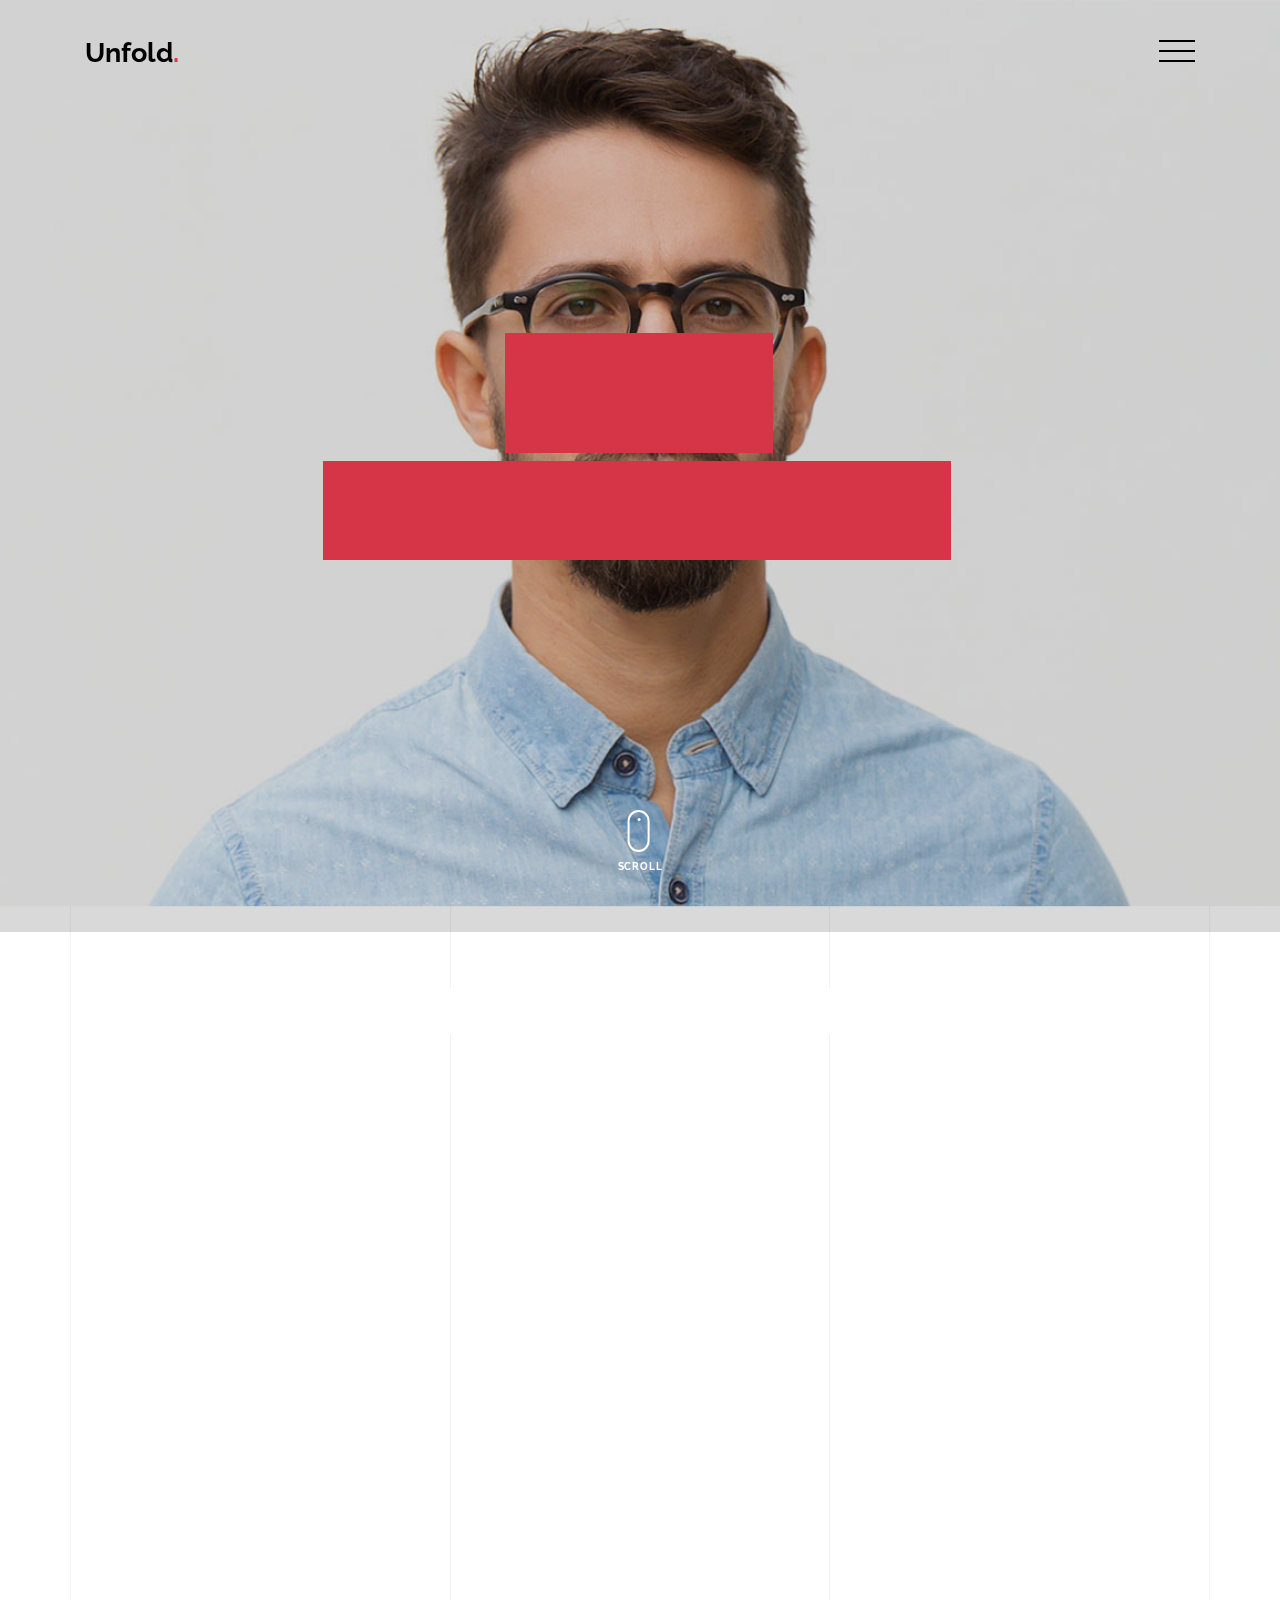
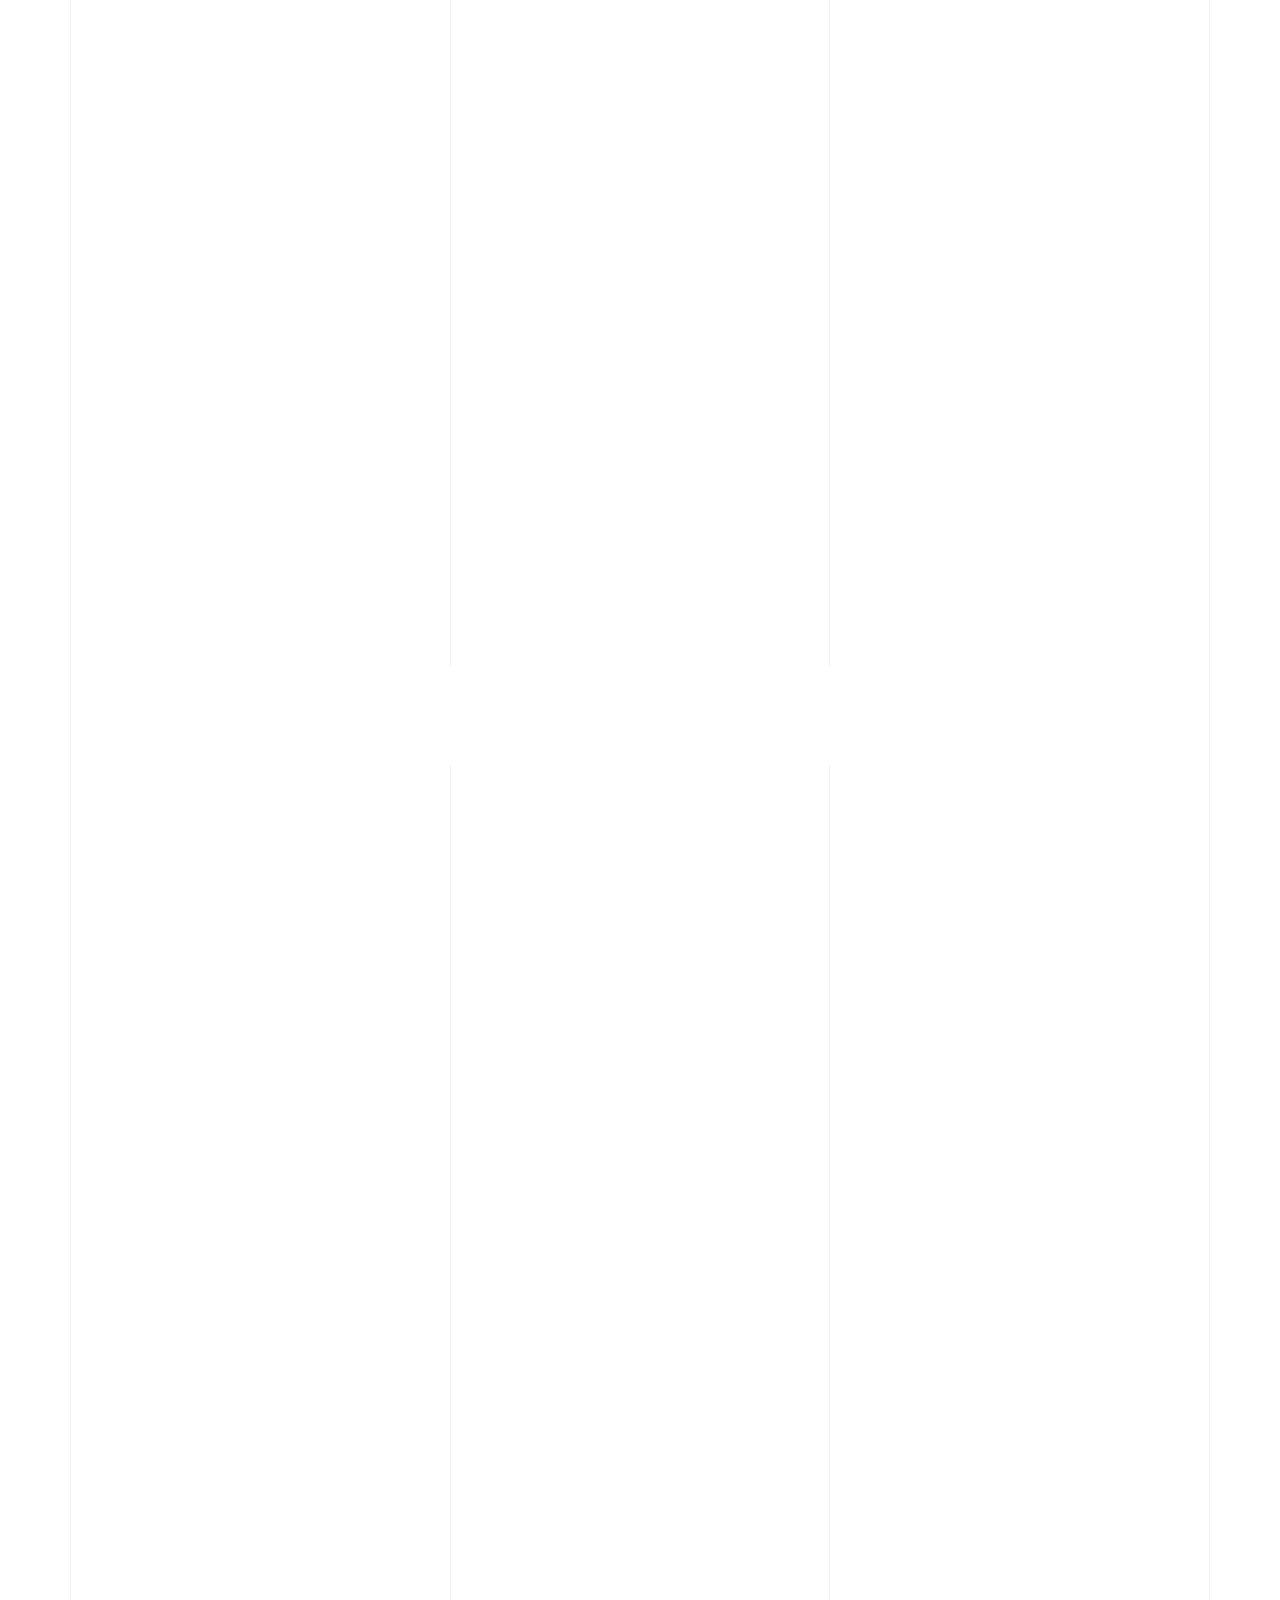
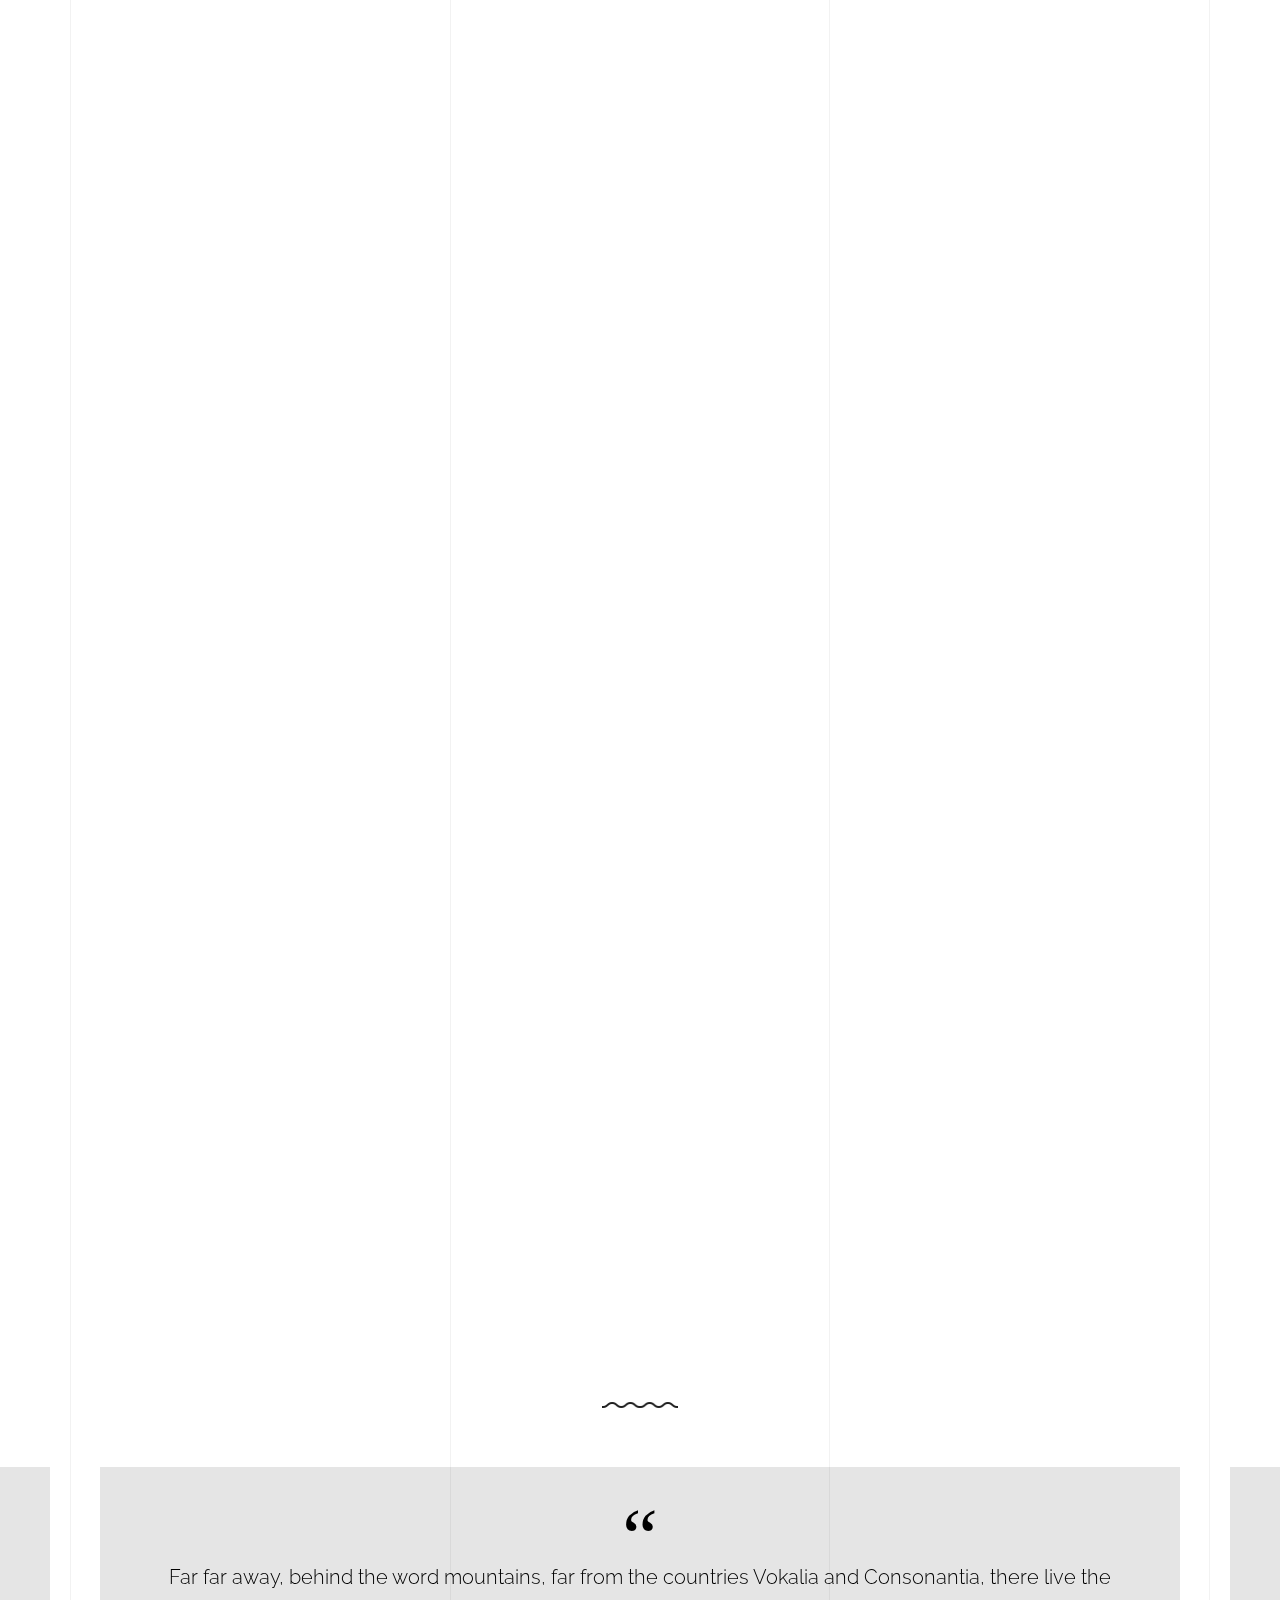
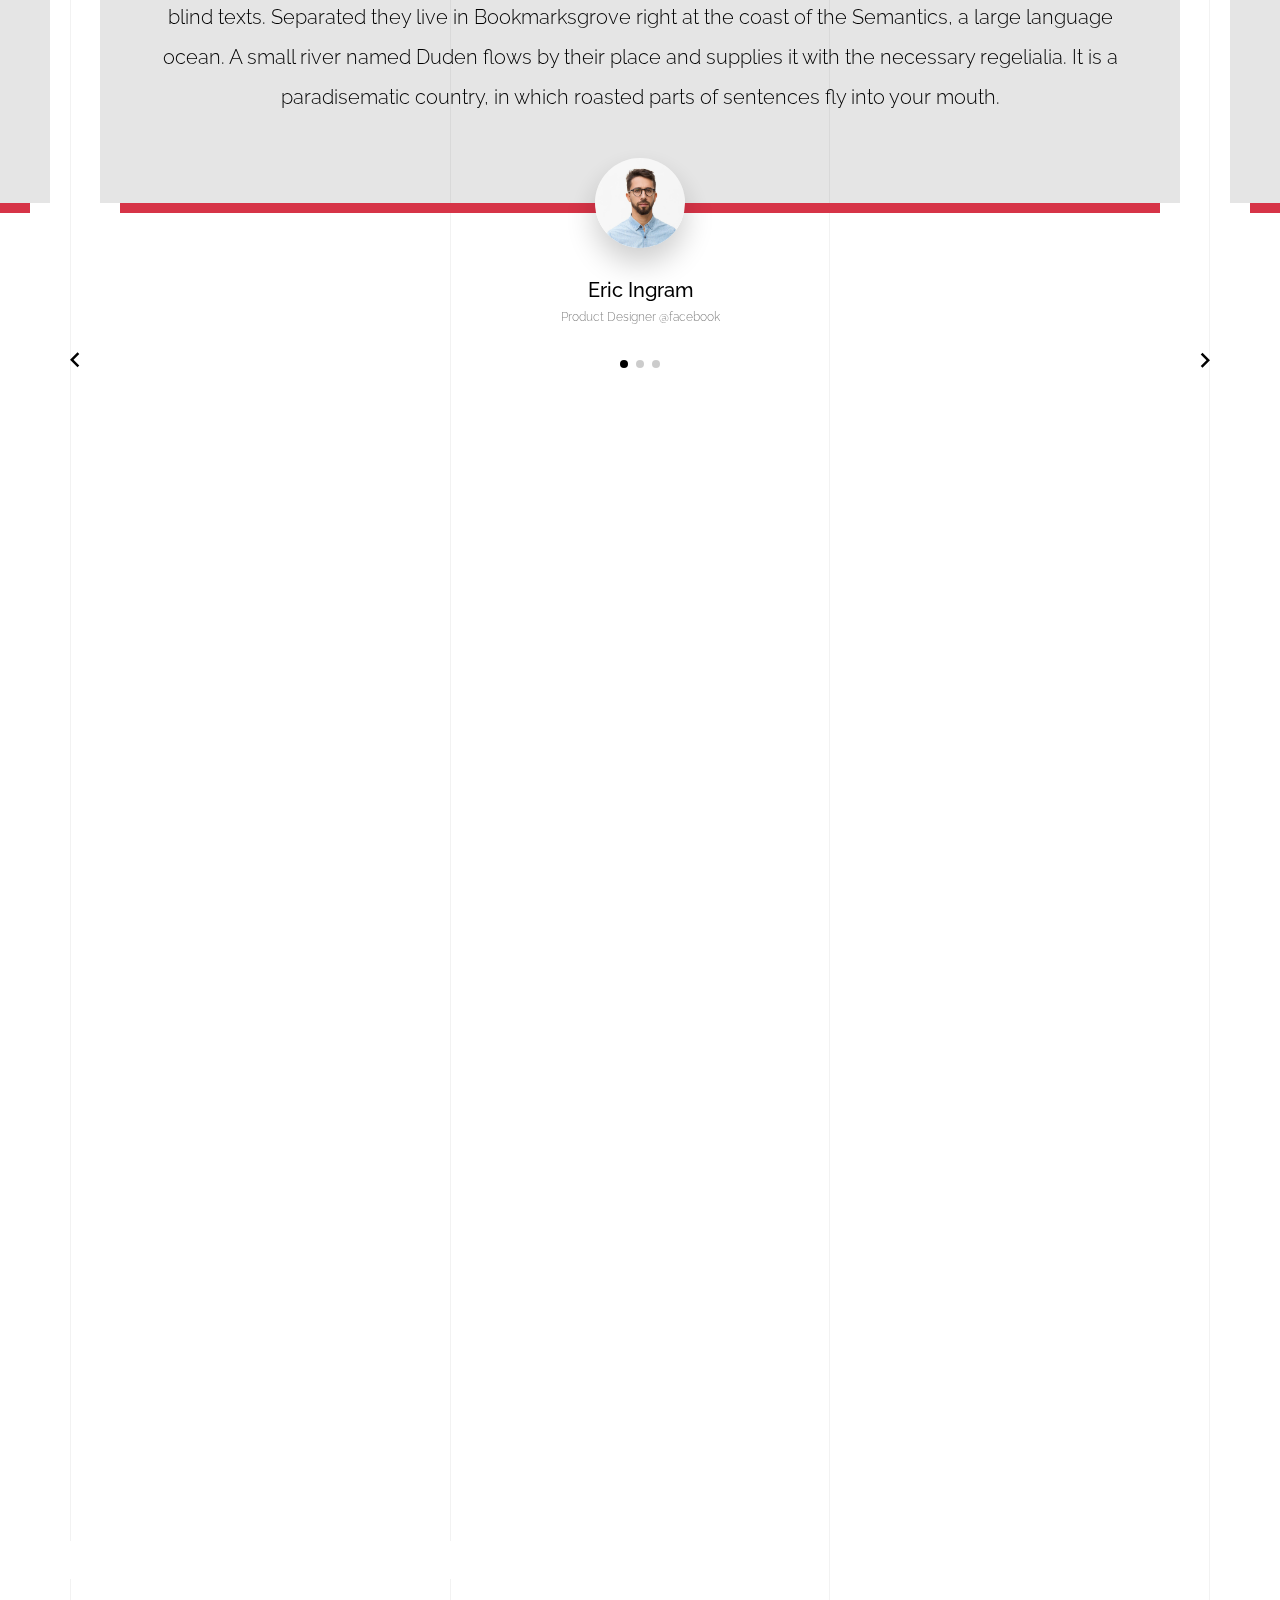
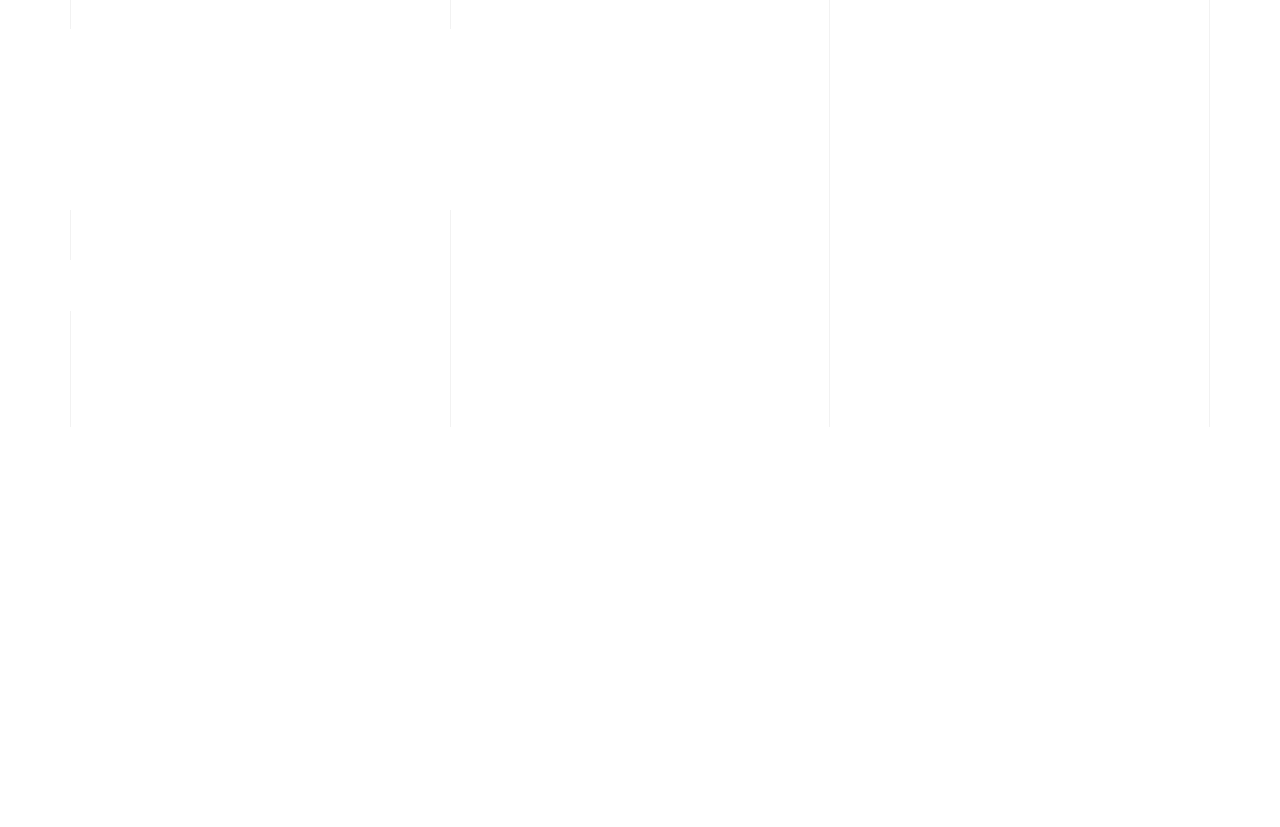
<file: light/index-sidebar-menu.html>
<!doctype html>
<html lang="en">
  <head>
    <title>Unfold &mdash; A onepage portfolio HTML template by Unslate.co</title>
    <meta charset="utf-8">
    <meta name="viewport" content="width=device-width, initial-scale=1, shrink-to-fit=no">

    <meta name="description" content="A onepage portfolio HTML template by Unslate.co">
    <meta name="keywords" content="html, css, javascript, jquery">
    <meta name="author" content="Unslate.co">

    <link rel="stylesheet" href="css/vendor/icomoon/style.css">
    <link rel="stylesheet" href="css/vendor/owl.carousel.min.css">
    <link rel="stylesheet" href="css/vendor/aos.css">
    <link rel="stylesheet" href="css/vendor/animate.min.css">
    <link rel="stylesheet" href="css/vendor/bootstrap.min.css">
    <link rel="stylesheet" href="css/vendor/jquery.fancybox.min.css">
    

    <!-- Theme Style -->
    <link rel="stylesheet" href="css/style.css">

  </head>
  <body data-spy="scroll" data-target=".site-nav-target" data-offset="200">

    <nav class="unslate_co--site-mobile-menu">
      <div class="close-wrap d-flex">
        <a href="#" class="d-flex ml-auto js-menu-toggle">
          <span class="close-label">Close</span>
          <div class="close-times">
            <span class="bar1"></span>
            <span class="bar2"></span>
          </div>
        </a>
      </div>
      <div class="site-mobile-inner"></div>
    </nav>


    <div class="unslate_co--site-wrap">

      <div class="unslate_co--site-inner">

        <div class="lines-wrap">
          <div class="lines-inner">
            <div class="lines"></div>
          </div>
        </div>
        <!-- END lines -->
      
      <nav class="unslate_co--site-nav dark site-nav-target">

        <div class="container">
        
          <div class="row align-items-center justify-content-between text-left">

            <div class="col-3">
              <div class="site-logo">
                <a href="index-sidebar-menu.html" class="unslate_co--site-logo">Unfold<span>.</span></a>
              </div>
            </div>
            <div class="col text-right">
              <ul class="site-nav-ul js-clone-nav text-left d-none d-lg-inline-none">
                <li class="has-children">
                  <a href="#home-section" class="nav-link">Home</a>
                  <ul class="dropdown">
                    <li>
                      <a href="index.html">Hero Image BG</a>
                    </li>
                    <li>
                      <a href="index-video.html">Video BG</a>
                    </li>
                    <li>
                      <a href="index-hero-slider.html">Hero Slider</a>
                    </li>
                    <li>
                      <a href="index-sidebar-menu.html">Sidebar Menu</a>
                    </li>
                    <li>
                      <a href="index-right-menu.html">Right Menu</a>
                    </li>
                  </ul>
                </li>
                <li><a href="#portfolio-section" class="nav-link">Portfolio</a></li>
                <li><a href="#about-section" class="nav-link">About</a></li>
                <li><a href="#services-section" class="nav-link">Services</a></li>
                <li><a href="#skills-section" class="nav-link">Skills</a></li>
                <li><a href="#testimonial-section" class="nav-link">Testimonial</a></li>
                <li><a href="#journal-section" class="nav-link">Journal</a></li>
                <li><a href="#contact-section" class="nav-link">Contact</a></li>
              </ul>
              
              <a href="#" class="burger-toggle-menu js-burger-toggle-menu ml-auto py-4">
                <span></span>
                <span></span>
                <span></span>
              </a>

            </div>
            
          </div>
        </div>

      </nav>
      <!-- END nav -->

      <div class="cover-v1 jarallax overlay" style="background-image: url('images/cover_bg_1.jpg');" id="home-section">
        <div class="container">
          <div class="row align-items-center">
              
            <div class="col-md-7 mx-auto text-center">
              <h1 class="heading gsap-reveal-hero text-white">Unfold</h1>
              <h2 class="subheading gsap-reveal-hero text-white">I’m Eric Woodman A Product Designer Based In San Francisco</h2>
            </div>

          </div>
        </div>


        <!-- dov -->
        <a href="#portfolio-section" class="mouse-wrap smoothscroll">
          <span class="mouse">
            <span class="scroll"></span>
          </span>
          <span class="mouse-label">Scroll</span>
        </a>

      </div>
      <!-- END .cover-v1 -->

      <div class="unslate_co--section" id="portfolio-section">
        <div class="container">
          
          
          <div class="relative"><div class="loader-portfolio-wrap"><div class="loader-portfolio dark"></div></div> </div>
          <div id="portfolio-single-holder"></div>

          <div class="portfolio-wrapper">

            <div class="d-flex align-items-center mb-4 gsap-reveal gsap-reveal-filter">
              <h2 class="mr-auto heading-h2">Portfolio</h2>
              
              <a href="#" class="text-black js-filter d-inline-block d-lg-none">Filter</a>
              
              <div class="filter-wrap">
                <div class="filter ml-auto" id="filters">
                  <a href="#" class="active" data-filter="*">All</a>
                  <a href="#" data-filter=".web">Web</a>
                  <a href="#" data-filter=".branding">Branding</a>
                  <a href="#" data-filter=".illustration">Illustration</a>
                  <a href="#" data-filter=".packaging">Packaging</a>
                </div>
              </div>
            </div>


            
            <div id="posts" class="row gutter-isotope-item">
              <div class="item web branding col-sm-6 col-md-6 col-lg-4 isotope-mb-2">
                <a href="portfolio-single-1.html" class="portfolio-item ajax-load-page isotope-item gsap-reveal-img" data-id="1">
                    <div class="overlay">
                      <span class="wrap-icon icon-link2"></span>
                      <div class="portfolio-item-content">
                        <h3>Shoe Rebranding</h3>
                        <p>web, branding</p>
                      </div>
                    </div>
                    <img src="images/work_1_md.jpg" class="lazyload  img-fluid" alt="Images" />
                  </a>
              </div>
              <div class="item branding packaging illustration col-sm-6 col-md-6 col-lg-4 isotope-mb-2 ">
                <a href="portfolio-single-3.html" class="portfolio-item ajax-load-page item-portrait isotope-item gsap-reveal-img" data-id="3">
                    <div class="overlay">
                      <span class="wrap-icon icon-link2"></span>
                      <div class="portfolio-item-content">
                        <h3>Reworking</h3>
                        <p>branding, packaging, illustration</p>
                      </div>
                    </div>
                    <img src="images/work_2_md.jpg" class="lazyload  img-fluid" alt="Images" />
                  </a>
              </div>

              <div class="item branding packaging col-sm-6 col-md-6 col-lg-4 isotope-mb-2">
                <a href="portfolio-single-4.html" class="portfolio-item isotope-item ajax-load-page gsap-reveal-img" data-id="4">
                    <div class="overlay">
                      <span class="wrap-icon icon-link2"></span>
                      <div class="portfolio-item-content">
                        <h3>Modern Building</h3>
                        <p>branding, packaging</p>
                      </div>
                    </div>
                    <img src="images/work_3_md.jpg" class="lazyload  img-fluid" alt="Images" />
                  </a>
              </div>

              <div class="item web packaging col-sm-6 col-md-6 col-lg-4 isotope-mb-2">

                <a href="images/work_4_full.jpg" class="portfolio-item isotope-item gsap-reveal-img" data-fancybox="gallery" data-caption="Watch">
                    <div class="overlay">
                      <span class="wrap-icon icon-photo2"></span>
                      <div class="portfolio-item-content">
                        <h3>Watch</h3>
                        <p>web, packaging</p>
                      </div>
                    </div>
                    <img src="images/work_4_full.jpg" class="lazyload  img-fluid" alt="Images" />
                  </a>

              </div>

              <div class="item illustration packaging col-sm-6 col-md-6 col-lg-4 isotope-mb-2">
                <a href="images/work_5_md.jpg" class="portfolio-item isotope-item gsap-reveal-img" data-fancybox="gallery" data-caption="Shoe Rebranding">
                    <div class="overlay">
                      <span class="wrap-icon icon-photo2"></span>
                      <div class="portfolio-item-content">
                        <h3>Shoe Rebranding</h3>
                        <p>illustration, packaging</p>
                      </div>
                    </div>
                    <img src="images/work_5_md.jpg" class="lazyload  img-fluid" alt="Images" />
                  </a>
              </div>

              <div class="item web branding col-sm-6 col-md-6 col-lg-4 isotope-mb-2">
                <a href="portfolio-single-2.html" class="portfolio-item ajax-load-page item-portrait isotope-item gsap-reveal-img" data-id="2">
                    <div class="overlay">
                      <span class="wrap-icon icon-link2"></span>
                      <div class="portfolio-item-content">
                        <h3>Reshape</h3>
                        <p>web, branding</p>
                      </div>
                    </div>
                    <img src="images/work_6_md.jpg" class="lazyload  img-fluid" alt="Images" />
                  </a>
              </div>

              <div class="item branding packaging col-sm-6 col-md-6 col-lg-4 isotope-mb-2">
                <a href="images/work_7_a_md.jpg" class="portfolio-item item-portrait isotope-item gsap-reveal-img" data-fancybox="gallery" data-caption="Modern Building">
                    <div class="overlay">
                      <span class="wrap-icon icon-photo2"></span>
                      <div class="portfolio-item-content">
                        <h3>Modern Building</h3>
                        <p>branding, packaging</p>
                      </div>
                    </div>
                    <img src="images/work_7_a_md.jpg" class="lazyload  img-fluid" alt="Images" />
                  </a>
              </div>

              <div class="item web branding col-sm-6 col-md-6 col-lg-4 isotope-mb-2">
                <a href="https://www.youtube.com/watch?v=mwtbEGNABWU" class="portfolio-item isotope-item gsap-reveal-img" data-fancybox="gallery" data-caption="Showreel 2019">
                    <div class="overlay">
                      <span class="wrap-icon icon-play_circle_filled"></span>
                      <div class="portfolio-item-content">
                        <h3>Showreel 2019</h3>
                        <p>web, branding</p>
                      </div>
                    </div>
                    <img src="images/work_8_md.jpg" class="lazyload  img-fluid" alt="Images" />
                  </a>
              </div>

              <div class="item web illustration col-sm-6 col-md-6 col-lg-4 isotope-mb-2">
                <a href="images/work_9_a_md.jpg" class="portfolio-item isotope-item gsap-reveal-img" data-fancybox="gallery" data-caption="Render Packaging">
                    <div class="overlay">
                      <span class="wrap-icon icon-photo2"></span>
                      <div class="portfolio-item-content">
                        <h3>Render Packaging</h3>
                        <p>web, illustration</p>
                      </div>
                    </div>
                    <img src="images/work_9_a_md.jpg" class="lazyload  img-fluid" alt="Images" />
                  </a>
              </div>

            </div>
            
          </div>


        </div>
      </div>


      <div class="unslate_co--section">
        <div class="container">
          <div class="owl-carousel logo-slider">
            <div class="logo-v1 gsap-reveal">
              <img src="images/logo-google.png" alt="Image" class="img-fluid">
            </div>
            <div class="logo-v1 gsap-reveal">
              <img src="images/logo-puma.png" alt="Image" class="img-fluid">
            </div>
            <div class="logo-v1 gsap-reveal">
              <img src="images/logo-paypal.png" alt="Image" class="img-fluid">
            </div>
            <div class="logo-v1 gsap-reveal">
              <img src="images/logo-adobe.png" alt="Image" class="img-fluid">
            </div>
          </div>
        </div>
      </div>



      <div class="unslate_co--section" id="about-section">
        <div class="container">
          
          <div class="section-heading-wrap text-center mb-5">
            <h2 class="heading-h2 text-center divider"><span class="gsap-reveal">About Me</span></h2>
            <span class="gsap-reveal"><img src="images/divider.png" alt="divider" width="76"></span>
          </div>
          

          <div class="row mt-5 justify-content-between">
            <div class="col-lg-7 mb-5 mb-lg-0" data-aos="fade-up">
              <figure class="dotted-bg gsap-reveal-img">
                <img src="images/about_me_pic.jpg" alt="Image" class="img-fluid">
              </figure>
            </div>
            <div class="col-lg-4 pr-lg-5">
              <h3 class="mb-4 heading-h3"><span class="gsap-reveal">We can make it together</span></h3>
              <p class="lead gsap-reveal">Far far away, behind the word mountains, far from the countries Vokalia and Consonantia, there <a href="#">live the blind</a> texts. </p>
              <p class="mb-4 gsap-reveal">A small river named Duden flows by their place and supplies it with the necessary regelialia. It is a paradisematic country, in which roasted parts of sentences fly into your mouth.</p>
              <p class="gsap-reveal"><a href="#" class="btn btn-outline-pill btn-custom-light">Download my CV</a></p>
            </div>
          </div>
        </div>
      </div>

      <div class="unslate_co--section" id="services-section">
        <div class="container">

          <div class="section-heading-wrap text-center mb-5">
            <h2 class="heading-h2 text-center divider"><span class="gsap-reveal">My Services</span></h2>
            <span class="gsap-reveal"><img src="images/divider.png" alt="divider" width="76"></span>
          </div>

          <div class="row gutter-v3">
            <div class="col-md-6 col-lg-4 mb-4">
              <div class="feature-v1" data-aos="fade-up" data-aos-delay="0">
                <div class="wrap-icon mb-3">
                  <img src="images/svg/001-options.svg" alt="Image" width="45">
                </div>
                <h3>Digital <br> Strategy</h3>
                <p>A small river named Duden flows by their place and supplies it with the necessary regelialia. </p>
              </div> 
            </div>
            <div class="col-md-6 col-lg-4 mb-4">
              <div class="feature-v1" data-aos="fade-up" data-aos-delay="100">
                <div class="wrap-icon mb-3">
                  <img src="images/svg/002-chat.svg" alt="Icon" width="45">
                </div>
                <h3>Web <br> Design</h3>
                <p>A small river named Duden flows by their place and supplies it with the necessary regelialia. </p>
              </div> 
            </div>
            <div class="col-md-6 col-lg-4 mb-4">
              <div class="feature-v1" data-aos="fade-up" data-aos-delay="200">
                <div class="wrap-icon mb-3">
                  <img src="images/svg/003-contact-book.svg" alt="Image" class="img-fluid" width="45">
                </div>
                <h3>User <br> Experience</h3>
                <p>A small river named Duden flows by their place and supplies it with the necessary regelialia. </p>
              </div> 
            </div>

            <div class="col-md-6 col-lg-4 mb-4">
              <div class="feature-v1" data-aos="fade-up" data-aos-delay="0">
                <div class="wrap-icon mb-3">
                  <img src="images/svg/004-percentage.svg" alt="Image" width="45">
                </div>
                <h3>Web <br> Development</h3>
                <p>A small river named Duden flows by their place and supplies it with the necessary regelialia. </p>
              </div> 
            </div>
            <div class="col-md-6 col-lg-4 mb-4">
              <div class="feature-v1" data-aos="fade-up" data-aos-delay="100">
                <div class="wrap-icon mb-3">
                  <img src="images/svg/006-goal.svg" alt="Image" width="45">
                </div>
                <h3>WordPress <br> Solutions</h3>
                <p>A small river named Duden flows by their place and supplies it with the necessary regelialia. </p>
              </div> 
            </div>
            <div class="col-md-6 col-lg-4 mb-4">
              <div class="feature-v1" data-aos="fade-up" data-aos-delay="200">
                <div class="wrap-icon mb-3">
                  <img src="images/svg/005-line-chart.svg" alt="Image" width="45">
                </div>
                <h3>Mobile <br> Applications</h3>
                <p>A small river named Duden flows by their place and supplies it with the necessary regelialia. </p>
              </div> 
            </div>

          </div>

        </div>
      </div>

      <div class="unslate_co--section section-counter" id="skills-section">
        <div class="container">
          <div class="section-heading-wrap text-center mb-5">
            <h2 class="heading-h2 text-center divider"><span class="gsap-reveal">My Skills</span></h2>
            <span class="gsap-reveal"><img src="images/divider.png" alt="divider" width="76"></span>
          </div>


          <div class="row pt-5">
            <div class="col-6 col-sm-6 mb-5 mb-lg-0 col-md-6 col-lg-3" data-aos="fade-up" data-aos-delay="0">
              <div class="counter-v1 text-center">
                <span class="number-wrap">
                  <span class="number number-counter" data-number="90">0</span>
                  <span class="append-text">%</span>
                </span>
                <span class="counter-label">WordPress</span>
              </div>
            </div>
            <div class="col-6 col-sm-6 mb-5 mb-lg-0 col-md-6 col-lg-3" data-aos="fade-up" data-aos-delay="100">
              <div class="counter-v1 text-center">
                <span class="number-wrap">
                  <span class="number number-counter" data-number="99">0</span>
                  <span class="append-text">%</span>
                </span>
                <span class="counter-label">HTML/CSS</span>
              </div>
            </div>
            <div class="col-6 col-sm-6 mb-5 mb-lg-0 col-md-6 col-lg-3" data-aos="fade-up" data-aos-delay="200">
              <div class="counter-v1 text-center">
                <span class="number-wrap">
                  <span class="number number-counter" data-number="95">0</span>
                  <span class="append-text">%</span>
                </span>
                <span class="counter-label">jQuery</span>
              </div>
            </div>
            <div class="col-6 col-sm-6 mb-5 mb-lg-0 col-md-6 col-lg-3" data-aos="fade-up" data-aos-delay="300">
              <div class="counter-v1 text-center">
                <span class="number-wrap">
                  <span class="number number-counter" data-number="100">0</span>
                  <span class="append-text">%</span>
                </span>
                <span class="counter-label">Design</span>
              </div>
            </div>
          </div>
        </div>
      </div>
      <!-- END .counter -->

      <div class="unslate_co--section" id="testimonial-section">
        <div class="container">
          <div class="section-heading-wrap text-center mb-5">
            <h2 class="heading-h2 text-center divider"><span class="gsap-reveal">My Happy Clients</span></h2>
            <img src="images/divider.png" alt="divider" width="76">
          </div>
        </div>

        <div class="owl-carousel testimonial-slider">
          <div>
            <div class="testimonial-v1">
              <div class="testimonial-inner-bg">
                <span class="quote">&ldquo;</span>
                <blockquote>
                  Far far away, behind the word mountains, far from the countries Vokalia and Consonantia, there live the blind texts. Separated they live in Bookmarksgrove right at the coast of the Semantics, a large language ocean. A small river named Duden flows by their place and supplies it with the necessary regelialia. It is a paradisematic country, in which roasted parts of sentences fly into your mouth.
                </blockquote>
              </div>
              
              <div class="testimonial-author-info">
                <img src="images/person_man_1.jpg" alt="Image">
                <h3>Eric Ingram</h3>
                <span class="d-block position">Product Designer @facebook</span>
              </div>

            </div>
          </div>
          <div>
            <div class="testimonial-v1">
              <div class="testimonial-inner-bg">
                <span class="quote">&ldquo;</span>
                <blockquote>
                  Far far away, behind the word mountains, far from the countries Vokalia and Consonantia, there live the blind texts. Separated they live in Bookmarksgrove right at the coast of the Semantics, a large language ocean. A small river named Duden flows by their place and supplies it with the necessary regelialia. It is a paradisematic country, in which roasted parts of sentences fly into your mouth.
                </blockquote>
              </div>
              
              <div class="testimonial-author-info">
                <img src="images/person_man_2.jpg" alt="Image">
                <h3>Ryan Mullins</h3>
                <span class="d-block position">Product Designer @Shopify</span>
              </div>

            </div>
          </div>
          <div>
            <div class="testimonial-v1">
              <div class="testimonial-inner-bg">
                <span class="quote">&ldquo;</span>
                <blockquote>
                  Far far away, behind the word mountains, far from the countries Vokalia and Consonantia, there live the blind texts. Separated they live in Bookmarksgrove right at the coast of the Semantics, a large language ocean. A small river named Duden flows by their place and supplies it with the necessary regelialia. It is a paradisematic country, in which roasted parts of sentences fly into your mouth.
                </blockquote>
              </div>
              
              <div class="testimonial-author-info">
                <img src="images/person_woman_1.jpg" alt="Image">
                <h3>Erica Miller</h3>
                <span class="d-block position">Product Designer @Twitter</span>
              </div>

            </div>
          </div>
        </div>

      </div>
      <!-- END testimonial -->

      <div class="unslate_co--section" id="journal-section">
        <div class="container">
          <div class="section-heading-wrap text-center mb-5">
            <h2 class="heading-h2 text-center divider"><span class="gsap-reveal">My Journal</span></h2>
            <span class="gsap-reveal"><img src="images/divider.png" alt="divider" width="76"></span>
          </div>

          
          <div class="row gutter-v4 align-items-stretch">
            <div class="col-sm-6 col-md-6 col-lg-8 blog-post-entry" data-aos="fade-up" data-aos-delay="0">

              <a href="blog-single.html" class="grid-item blog-item w-100 h-100">
                <div class="overlay">
                  <div class="portfolio-item-content">
                    <h3>A Mounteering Guide For Beginners</h3>
                    <p class="post-meta">By Joefrey <span class="small">&bullet;</span> 5 mins read</p>
                  </div>
                </div>
                <img src="images/post_1.jpg" class="lazyload" alt="Image" />
              </a>


            </div>
            <div class="col-sm-6 col-md-6 col-lg-4 blog-post-entry" data-aos="fade-up" data-aos-delay="100">
              <a href="blog-single.html" class="grid-item blog-item w-100 h-100">
                <div class="overlay">
                  <div class="portfolio-item-content">
                    <h3>A Mounteering Guide For Beginners</h3>
                    <p class="post-meta">By Joefrey <span class="small">&bullet;</span> 5 mins read</p>
                  </div>
                </div>
                <img src="images/post_2.jpg" class="lazyload" alt="Image" />
              </a>
            </div>


            <div class="col-sm-6 col-md-6 col-lg-4 blog-post-entry" data-aos="fade-up" data-aos-delay="0">

              <a href="blog-single.html" class="grid-item blog-item w-100 h-100">
                <div class="overlay">
                  <div class="portfolio-item-content">
                    <h3>A Mounteering Guide For Beginners</h3>
                    <p class="post-meta">By Joefrey <span class="small">&bullet;</span> 5 mins read</p>
                  </div>
                </div>
                <img src="images/post_3.jpg" class="lazyload" alt="Image" />
              </a>


            </div>
            <div class="col-sm-6 col-md-6 col-lg-4 blog-post-entry" data-aos="fade-up" data-aos-delay="100">
              <a href="blog-single.html" class="grid-item blog-item w-100 h-100">
                <div class="overlay">
                  <div class="portfolio-item-content">
                    <h3>A Mounteering Guide For Beginners</h3>
                    <p class="post-meta">By Joefrey <span class="small">&bullet;</span> 5 mins read</p>
                  </div>
                </div>
                <img src="images/post_4.jpg" class="lazyload" alt="Image" />
              </a>
            </div>

            <div class="col-sm-6 col-md-6 col-lg-4 blog-post-entry" data-aos="fade-up" data-aos-delay="200">
              <a href="blog-single.html" class="grid-item blog-item w-100 h-100">
                <div class="overlay">
                  <div class="portfolio-item-content">
                    <h3>A Mounteering Guide For Beginners</h3>
                    <p class="post-meta">By Joefrey <span class="small">&bullet;</span> 5 mins read</p>
                  </div>
                </div>
                <img src="images/post_5.jpg" class="lazyload" alt="Image" />
              </a>
            </div>


          </div>

        </div>
      </div>
      <!-- END blog posts -->



      <div class="unslate_co--section" id="contact-section">
        <div class="container">
          <div class="section-heading-wrap text-center mb-5">
            <h2 class="heading-h2 text-center divider"><span class="gsap-reveal">Get In Touch</span></h2>
            <span class="gsap-reveal"><img src="images/divider.png" alt="divider" width="76"></span>
          </div>


          <div class="row justify-content-between">
            
            <div class="col-md-6">
              <form method="post" class="form-outline-style-v1" id="contactForm">
                <div class="form-group row mb-0">

                  <div class="col-lg-6 form-group gsap-reveal">
                    <label for="name">Name</label>
                    <input name="name" type="text" class="form-control" id="name">
                  </div>
                  <div class="col-lg-6 form-group gsap-reveal">
                    <label for="email">Email</label>
                    <input name="email" type="email" class="form-control" id="email">
                  </div>
                  <div class="col-lg-12 form-group gsap-reveal">
                    <label for="message">Write your message...</label>
                    <textarea name="message" id="message" cols="30" rows="7" class="form-control"></textarea>
                  </div>
                </div>
                <div class="form-group row gsap-reveal">
                    <div class="col-md-12 d-flex align-items-center">
                      <input type="submit" class="btn btn-outline-pill btn-custom-light mr-3" value="Send Message">
                      <span class="submitting"></span>
                    </div>
                  </div>
              </form>
              <div id="form-message-warning" class="mt-4"></div> 
              <div id="form-message-success">
                Your message was sent, thank you!
              </div>

            </div>

            <div class="col-md-4">
              <div class="contact-info-v1">
                <div class="gsap-reveal d-block">
                  <span class="d-block contact-info-label">Email</span>
                  <a href="#" class="contact-info-val">info@unslate.co</a>
                </div>
                <div class="gsap-reveal d-block">
                  <span class="d-block contact-info-label">Phone</span>
                  <a href="#" class="contact-info-val">+12 345 6789 012</a>
                </div>
                <div class="gsap-reveal d-block">
                  <span class="d-block contact-info-label">Address</span>
                  <address class="contact-info-val">273 South Riverview Rd. <br> New York, NY 10011</address>
                </div>
              </div>
            </div>

          </div>
        </div>
      </div>
      </div>

      <footer class="unslate_co--footer unslate_co--section">
        <div class="container">
          <div class="row justify-content-center">
            <div class="col-md-7">
              
              <div class="footer-site-logo"><a href="#">Unfold<span>.</span></a></div>

              <ul class="footer-site-social">
                <li><a href="#">Facebook</a></li>
                <li><a href="#">Twitter</a></li>
                <li><a href="#">Instagram</a></li>
                <li><a href="#">Dribbble</a></li>
                <li><a href="#">Behance</a></li>
              </ul>

              <p class="site-copyright">
                <small>&copy; 2020 <a href="#">Unfold</a>. All Rights Reserved. Design with <span class="icon-heart text-danger"></span> by <a href="#">Unslate.co</a>.</small>
              </p>

            </div>
          </div>
        </div>
      </footer>

      
    </div>

    <!-- Loader -->
    <div id="unslate_co--overlayer"></div>
    <div class="site-loader-wrap">
      <div class="site-loader dark"></div>
    </div>

    <script src="js/scripts-dist.js"></script>
    <script src="js/main.js"></script>

    <!-- Global site tag (gtag.js) - Google Analytics -->
<script async src="https://www.googletagmanager.com/gtag/js?id=UA-157808202-1"></script>
<script>
  window.dataLayer = window.dataLayer || [];
  function gtag(){dataLayer.push(arguments);}
  gtag('js', new Date());

  gtag('config', 'UA-157808202-1');
</script>

  </body>
</html>
</file>
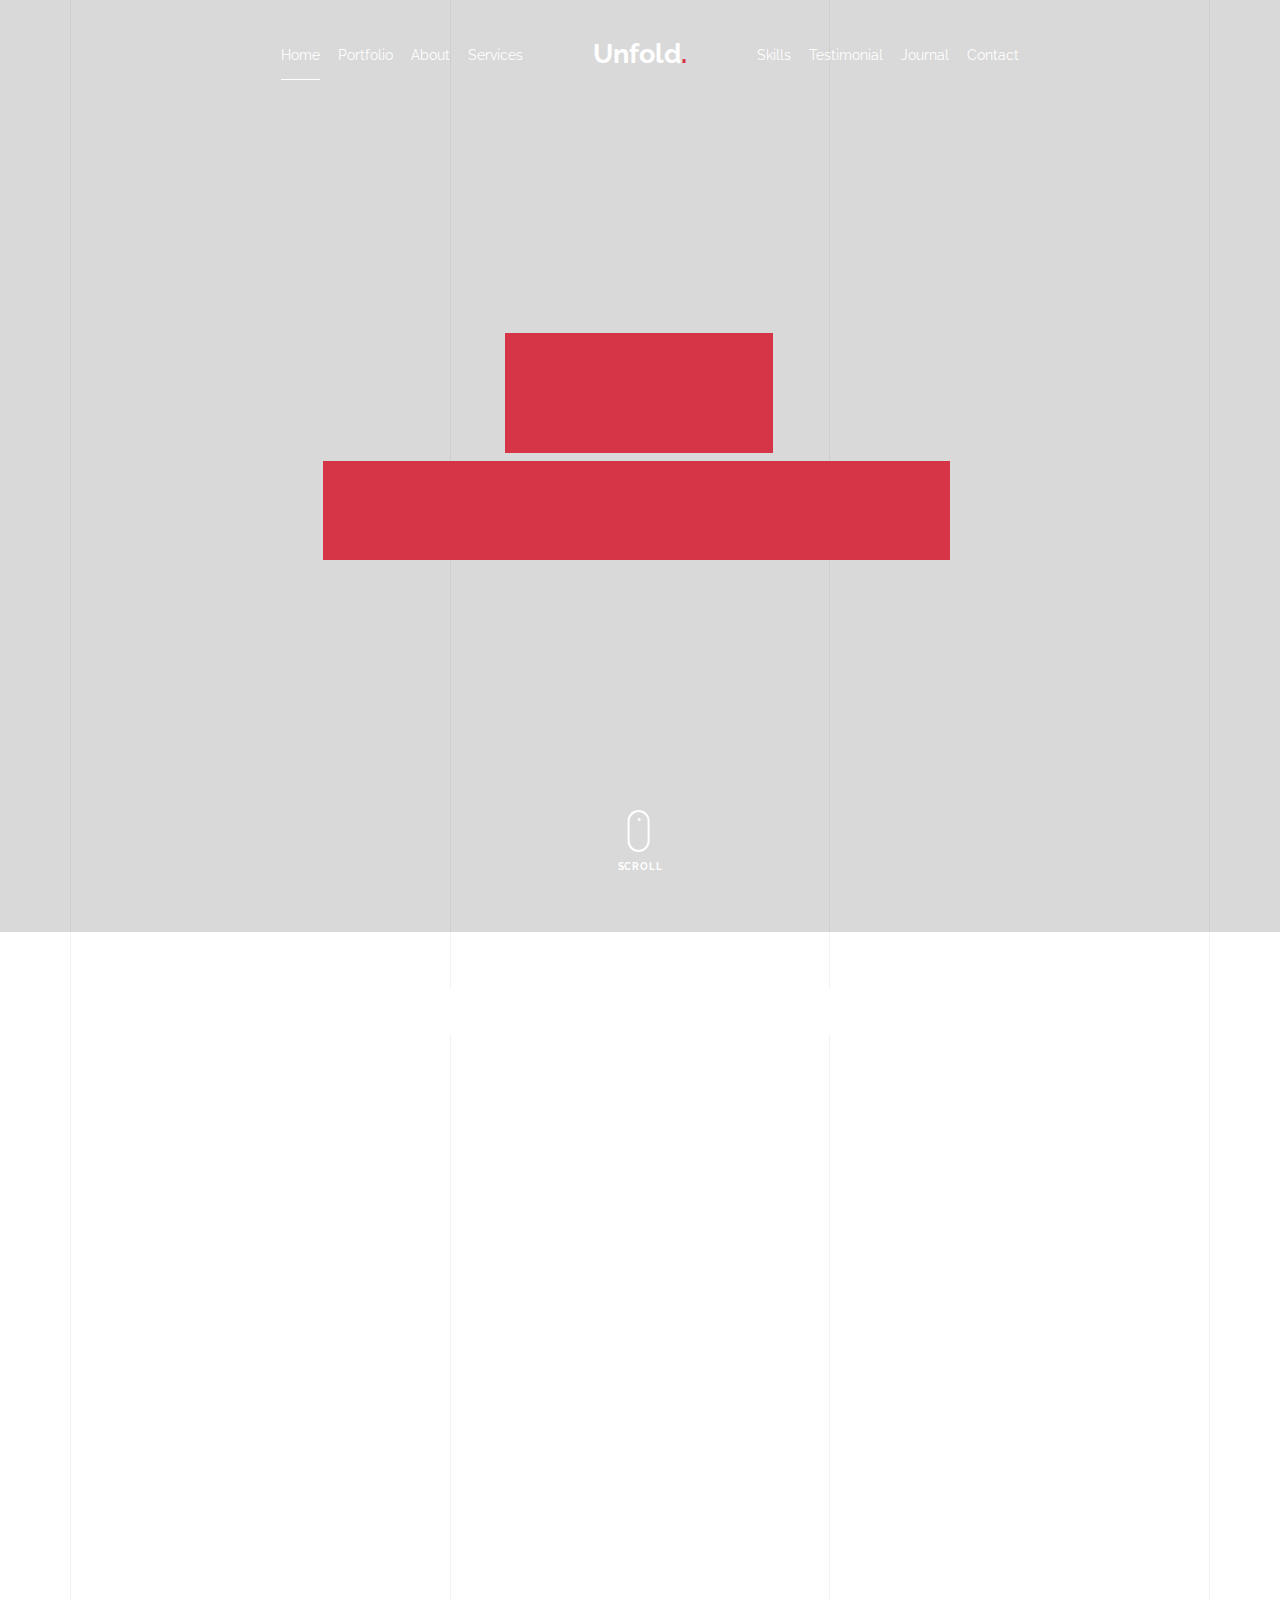
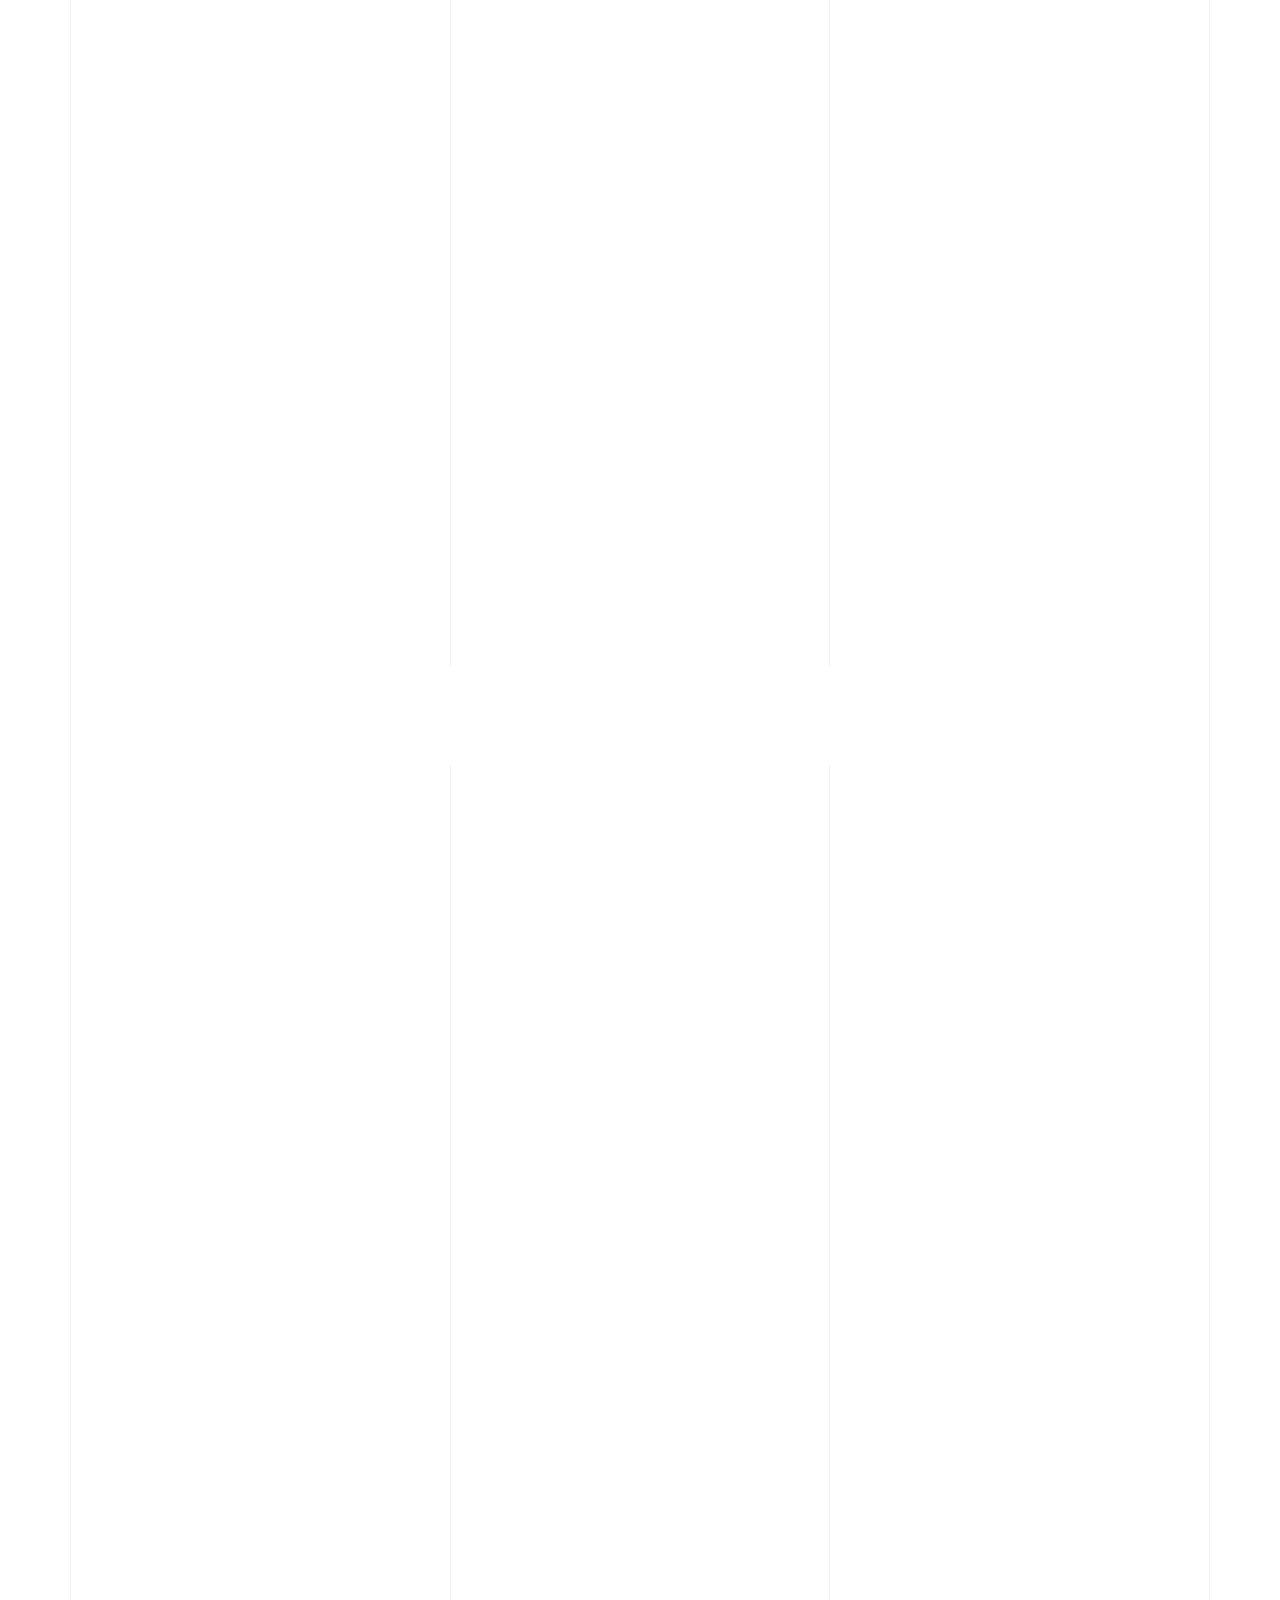
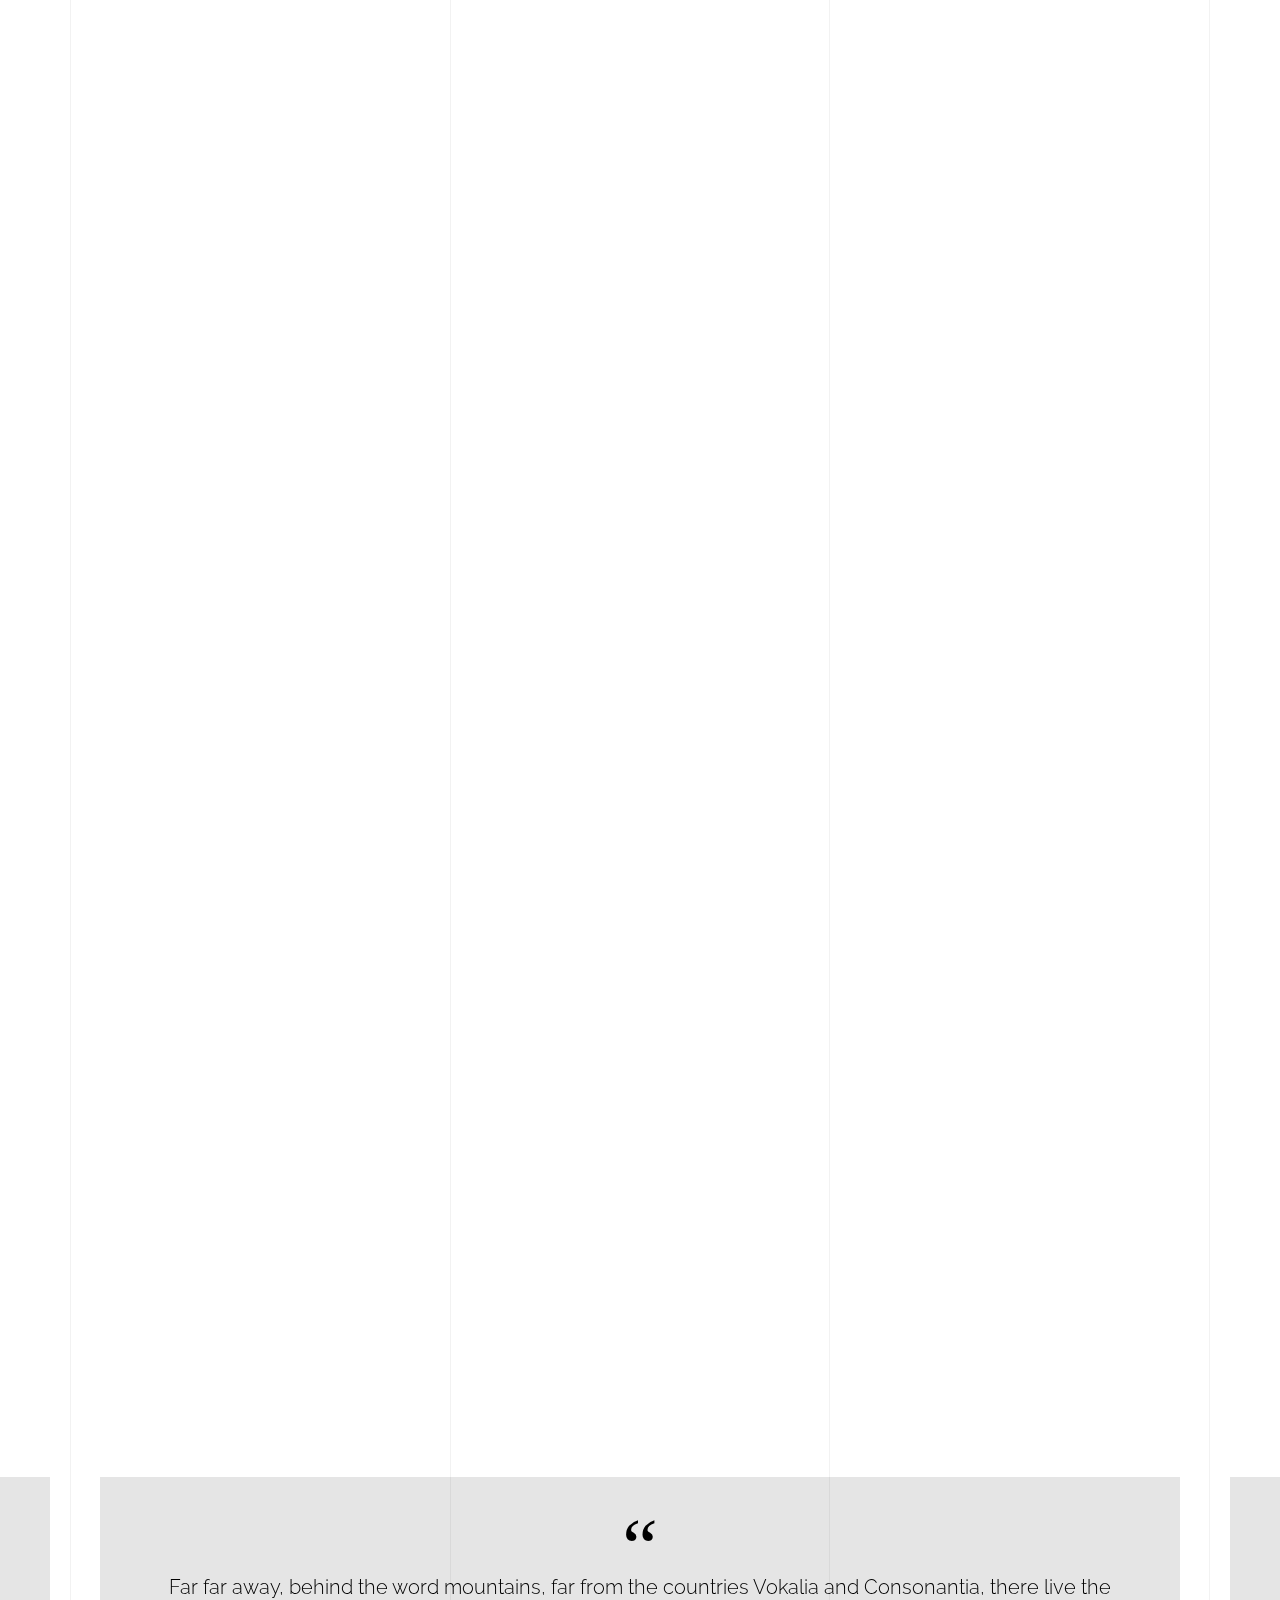
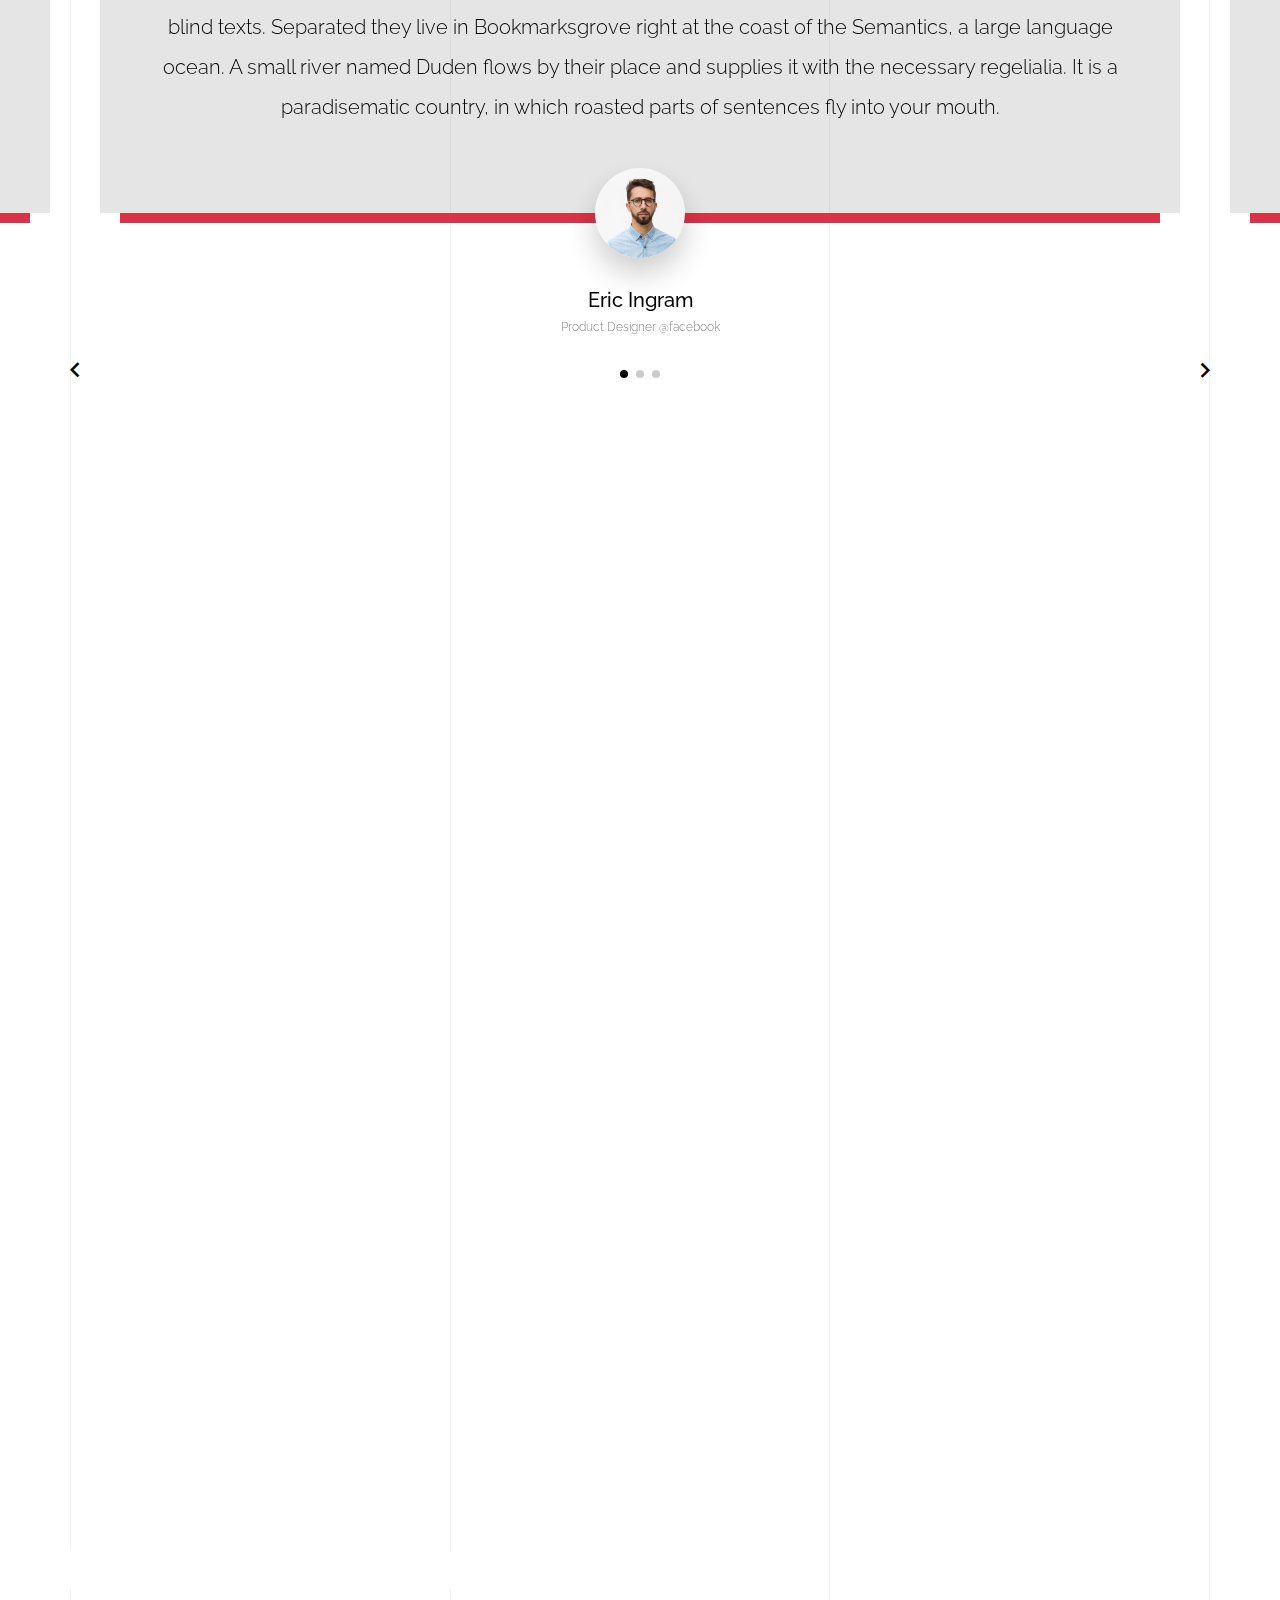
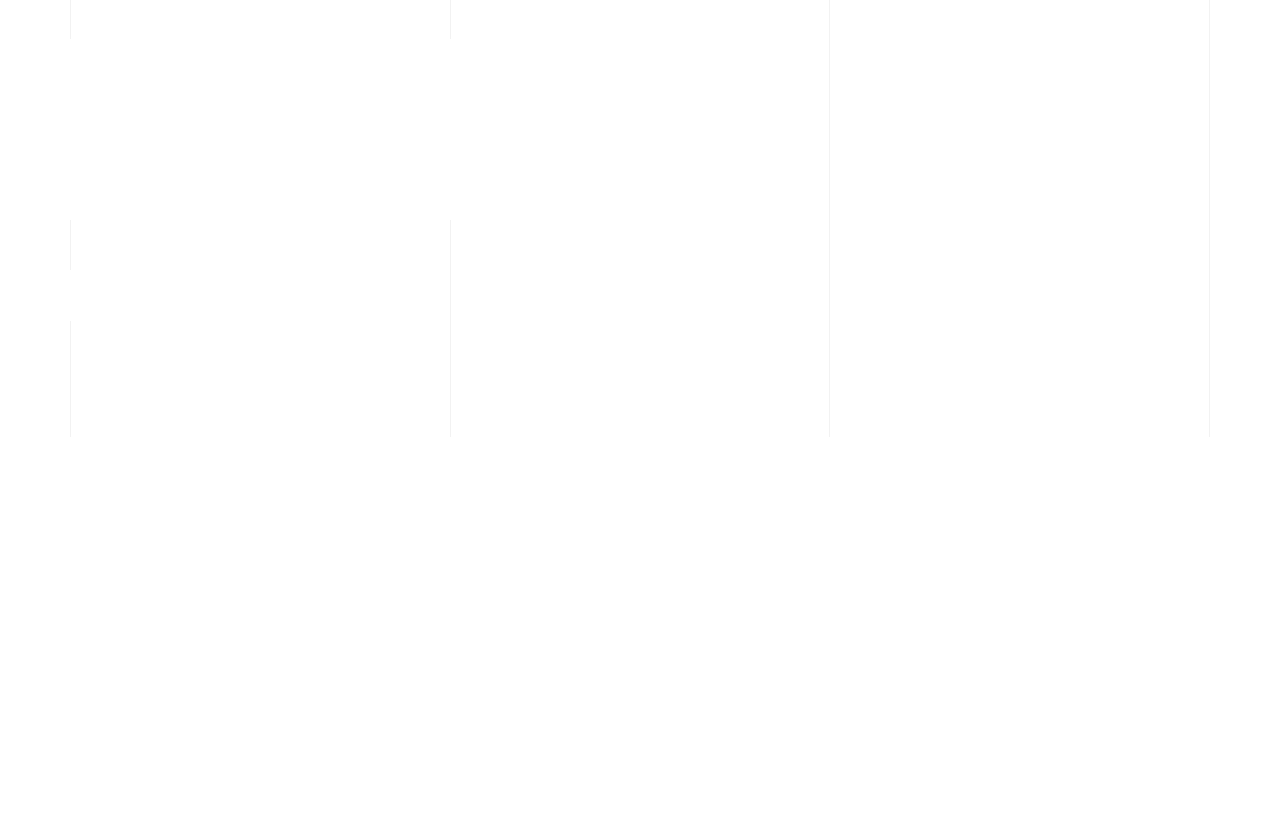
<file: light/index-video.html>
<!doctype html>
<html lang="en">
  <head>
    <title>Unfold &mdash; A onepage portfolio HTML template by Unslate.co</title>
    <meta charset="utf-8">
    <meta name="viewport" content="width=device-width, initial-scale=1, shrink-to-fit=no">
    
    <meta name="description" content="A onepage portfolio HTML template by Unslate.co">
    <meta name="keywords" content="html, css, javascript, jquery">
    <meta name="author" content="Unslate.co">

    <link rel="stylesheet" href="css/vendor/icomoon/style.css">
    <link rel="stylesheet" href="css/vendor/owl.carousel.min.css">
    <link rel="stylesheet" href="css/vendor/aos.css">
    <link rel="stylesheet" href="css/vendor/animate.min.css">
    <link rel="stylesheet" href="css/vendor/bootstrap.min.css">
    <link rel="stylesheet" href="css/vendor/jquery.fancybox.min.css">
    

    <!-- Theme Style -->
    <link rel="stylesheet" href="css/style.css">

  </head>
  <body data-spy="scroll" data-target=".site-nav-target" data-offset="200">

    <nav class="unslate_co--site-mobile-menu">
      <div class="close-wrap d-flex">
        <a href="#" class="d-flex ml-auto js-menu-toggle">
          <span class="close-label">Close</span>
          <div class="close-times">
            <span class="bar1"></span>
            <span class="bar2"></span>
          </div>
        </a>
      </div>
      <div class="site-mobile-inner"></div>
    </nav>


    <div class="unslate_co--site-wrap">

      <div class="unslate_co--site-inner">

        <div class="lines-wrap">
          <div class="lines-inner">
            <div class="lines"></div>
          </div>
        </div>
        <!-- END lines -->
      
      <nav class="unslate_co--site-nav site-nav-target">

        <div class="container">
        
          <div class="row align-items-center justify-content-between text-left">
            <div class="col-md-5 text-right">
              <ul class="site-nav-ul js-clone-nav text-left d-none d-lg-inline-block">
                <li class="has-children">
                  <a href="#home-section" class="nav-link">Home</a>
                  <ul class="dropdown">
                    <li>
                      <a href="index.html">Hero Image BG</a>
                    </li>
                    <li>
                      <a href="index-video.html">Video BG</a>
                    </li>
                    <li>
                      <a href="index-hero-slider.html">Hero Slider</a>
                    </li>
                    <li>
                      <a href="index-sidebar-menu.html">Sidebar Menu</a>
                    </li>
                    <li>
                      <a href="index-right-menu.html">Right Menu</a>
                    </li>
                  </ul>
                </li>
                <li><a href="#portfolio-section" class="nav-link">Portfolio</a></li>
                <li><a href="#about-section" class="nav-link">About</a></li>
                <li><a href="#services-section" class="nav-link">Services</a></li>
              </ul>
            </div>
            <div class="site-logo pos-absolute">
              <a href="index-video.html" class="unslate_co--site-logo">Unfold<span>.</span></a>
            </div>
            <div class="col-md-5 text-right text-lg-left">
              <ul class="site-nav-ul js-clone-nav text-left d-none d-lg-inline-block">
                <li><a href="#skills-section" class="nav-link">Skills</a></li>
                <li><a href="#testimonial-section" class="nav-link">Testimonial</a></li>
                <li><a href="#journal-section" class="nav-link">Journal</a></li>
                <li><a href="#contact-section" class="nav-link">Contact</a></li>
              </ul>

              <ul class="site-nav-ul-none-onepage text-right d-inline-block d-lg-none">
                <li><a href="#" class="js-menu-toggle">Menu</a></li>
              </ul>

            </div>
          </div>
        </div>

      </nav>
      <!-- END nav -->

      <div class="cover-v1 overlay jarallax-video" id="home-section">
        <div class="container">
          <div class="row align-items-center">
              
            <div class="col-md-7 mx-auto text-center">
              <h1 class="heading gsap-reveal-hero text-white">Unfold</h1>
              <h2 class="subheading gsap-reveal-hero text-white">I’m Eric Woodman A Product Designer Based In San Francisco</h2>
            </div>

          </div>
        </div>


        <!-- dov -->
        <a href="#portfolio-section" class="mouse-wrap smoothscroll">
          <span class="mouse">
            <span class="scroll"></span>
          </span>
          <span class="mouse-label">Scroll</span>
        </a>

      </div>
      <!-- END .cover-v1 -->


      <div class="unslate_co--section" id="portfolio-section">
        <div class="container">
          
          
          <div class="relative"><div class="loader-portfolio-wrap"><div class="loader-portfolio dark"></div></div> </div>
          <div id="portfolio-single-holder"></div>

          <div class="portfolio-wrapper">

            <div class="d-flex align-items-center mb-4 gsap-reveal gsap-reveal-filter">
              <h2 class="mr-auto heading-h2">Portfolio</h2>
              
              <a href="#" class="text-black js-filter d-inline-block d-lg-none">Filter</a>
              
              <div class="filter-wrap">
                <div class="filter ml-auto" id="filters">
                  <a href="#" class="active" data-filter="*">All</a>
                  <a href="#" data-filter=".web">Web</a>
                  <a href="#" data-filter=".branding">Branding</a>
                  <a href="#" data-filter=".illustration">Illustration</a>
                  <a href="#" data-filter=".packaging">Packaging</a>
                </div>
              </div>
            </div>


            
            <div id="posts" class="row gutter-isotope-item">
              <div class="item web branding col-sm-6 col-md-6 col-lg-4 isotope-mb-2">
                <a href="portfolio-single-1.html" class="portfolio-item ajax-load-page isotope-item gsap-reveal-img" data-id="1">
                    <div class="overlay">
                      <span class="wrap-icon icon-link2"></span>
                      <div class="portfolio-item-content">
                        <h3>Shoe Rebranding</h3>
                        <p>web, branding</p>
                      </div>
                    </div>
                    <img src="images/work_1_md.jpg" class="lazyload  img-fluid" alt="Images" />
                  </a>
              </div>
              <div class="item branding packaging illustration col-sm-6 col-md-6 col-lg-4 isotope-mb-2 ">
                <a href="portfolio-single-3.html" class="portfolio-item ajax-load-page item-portrait isotope-item gsap-reveal-img" data-id="3">
                    <div class="overlay">
                      <span class="wrap-icon icon-link2"></span>
                      <div class="portfolio-item-content">
                        <h3>Reworking</h3>
                        <p>branding, packaging, illustration</p>
                      </div>
                    </div>
                    <img src="images/work_2_md.jpg" class="lazyload  img-fluid" alt="Images" />
                  </a>
              </div>

              <div class="item branding packaging col-sm-6 col-md-6 col-lg-4 isotope-mb-2">
                <a href="portfolio-single-4.html" class="portfolio-item isotope-item ajax-load-page gsap-reveal-img" data-id="4">
                    <div class="overlay">
                      <span class="wrap-icon icon-link2"></span>
                      <div class="portfolio-item-content">
                        <h3>Modern Building</h3>
                        <p>branding, packaging</p>
                      </div>
                    </div>
                    <img src="images/work_3_md.jpg" class="lazyload  img-fluid" alt="Images" />
                  </a>
              </div>

              <div class="item web packaging col-sm-6 col-md-6 col-lg-4 isotope-mb-2">

                <a href="images/work_4_full.jpg" class="portfolio-item isotope-item gsap-reveal-img" data-fancybox="gallery" data-caption="Watch">
                    <div class="overlay">
                      <span class="wrap-icon icon-photo2"></span>
                      <div class="portfolio-item-content">
                        <h3>Watch</h3>
                        <p>web, packaging</p>
                      </div>
                    </div>
                    <img src="images/work_4_full.jpg" class="lazyload  img-fluid" alt="Images" />
                  </a>

              </div>

              <div class="item illustration packaging col-sm-6 col-md-6 col-lg-4 isotope-mb-2">
                <a href="images/work_5_md.jpg" class="portfolio-item isotope-item gsap-reveal-img" data-fancybox="gallery" data-caption="Shoe Rebranding">
                    <div class="overlay">
                      <span class="wrap-icon icon-photo2"></span>
                      <div class="portfolio-item-content">
                        <h3>Shoe Rebranding</h3>
                        <p>illustration, packaging</p>
                      </div>
                    </div>
                    <img src="images/work_5_md.jpg" class="lazyload  img-fluid" alt="Images" />
                  </a>
              </div>

              <div class="item web branding col-sm-6 col-md-6 col-lg-4 isotope-mb-2">
                <a href="portfolio-single-2.html" class="portfolio-item ajax-load-page item-portrait isotope-item gsap-reveal-img" data-id="2">
                    <div class="overlay">
                      <span class="wrap-icon icon-link2"></span>
                      <div class="portfolio-item-content">
                        <h3>Reshape</h3>
                        <p>web, branding</p>
                      </div>
                    </div>
                    <img src="images/work_6_md.jpg" class="lazyload  img-fluid" alt="Images" />
                  </a>
              </div>

              <div class="item branding packaging col-sm-6 col-md-6 col-lg-4 isotope-mb-2">
                <a href="images/work_7_a_md.jpg" class="portfolio-item item-portrait isotope-item gsap-reveal-img" data-fancybox="gallery" data-caption="Modern Building">
                    <div class="overlay">
                      <span class="wrap-icon icon-photo2"></span>
                      <div class="portfolio-item-content">
                        <h3>Modern Building</h3>
                        <p>branding, packaging</p>
                      </div>
                    </div>
                    <img src="images/work_7_a_md.jpg" class="lazyload  img-fluid" alt="Images" />
                  </a>
              </div>

              <div class="item web branding col-sm-6 col-md-6 col-lg-4 isotope-mb-2">
                <a href="https://www.youtube.com/watch?v=mwtbEGNABWU" class="portfolio-item isotope-item gsap-reveal-img" data-fancybox="gallery" data-caption="Showreel 2019">
                    <div class="overlay">
                      <span class="wrap-icon icon-play_circle_filled"></span>
                      <div class="portfolio-item-content">
                        <h3>Showreel 2019</h3>
                        <p>web, branding</p>
                      </div>
                    </div>
                    <img src="images/work_8_md.jpg" class="lazyload  img-fluid" alt="Images" />
                  </a>
              </div>

              <div class="item web illustration col-sm-6 col-md-6 col-lg-4 isotope-mb-2">
                <a href="images/work_9_a_md.jpg" class="portfolio-item isotope-item gsap-reveal-img" data-fancybox="gallery" data-caption="Render Packaging">
                    <div class="overlay">
                      <span class="wrap-icon icon-photo2"></span>
                      <div class="portfolio-item-content">
                        <h3>Render Packaging</h3>
                        <p>web, illustration</p>
                      </div>
                    </div>
                    <img src="images/work_9_a_md.jpg" class="lazyload  img-fluid" alt="Images" />
                  </a>
              </div>

            </div>
            
          </div>


        </div>
      </div>


      <div class="unslate_co--section">
        <div class="container">
          <div class="owl-carousel logo-slider">
            <div class="logo-v1 gsap-reveal">
              <img src="images/logo-google.png" alt="Image" class="img-fluid">
            </div>
            <div class="logo-v1 gsap-reveal">
              <img src="images/logo-puma.png" alt="Image" class="img-fluid">
            </div>
            <div class="logo-v1 gsap-reveal">
              <img src="images/logo-paypal.png" alt="Image" class="img-fluid">
            </div>
            <div class="logo-v1 gsap-reveal">
              <img src="images/logo-adobe.png" alt="Image" class="img-fluid">
            </div>
          </div>
        </div>
      </div>



      <div class="unslate_co--section" id="about-section">
        <div class="container">
          
          <div class="section-heading-wrap text-center mb-5">
            <h2 class="heading-h2 text-center divider"><span class="gsap-reveal">About Me</span></h2>
            <span class="gsap-reveal"><img src="images/divider.png" alt="divider" width="76"></span>
          </div>
          

          <div class="row mt-5 justify-content-between">
            <div class="col-lg-7 mb-5 mb-lg-0" data-aos="fade-up">
              <figure class="dotted-bg gsap-reveal-img">
                <img src="images/about_me_pic.jpg" alt="Image" class="img-fluid">
              </figure>
            </div>
            <div class="col-lg-4 pr-lg-5">
              <h3 class="mb-4 heading-h3"><span class="gsap-reveal">We can make it together</span></h3>
              <p class="lead gsap-reveal">Far far away, behind the word mountains, far from the countries Vokalia and Consonantia, there <a href="#">live the blind</a> texts. </p>
              <p class="mb-4 gsap-reveal">A small river named Duden flows by their place and supplies it with the necessary regelialia. It is a paradisematic country, in which roasted parts of sentences fly into your mouth.</p>
              <p class="gsap-reveal"><a href="#" class="btn btn-outline-pill btn-custom-light">Download my CV</a></p>
            </div>
          </div>
        </div>
      </div>

      <div class="unslate_co--section" id="services-section">
        <div class="container">

          <div class="section-heading-wrap text-center mb-5">
            <h2 class="heading-h2 text-center divider"><span class="gsap-reveal">My Services</span></h2>
            <span class="gsap-reveal"><img src="images/divider.png" alt="divider" width="76"></span>
          </div>

          <div class="row gutter-v3">
            <div class="col-md-6 col-lg-4 mb-4">
              <div class="feature-v1" data-aos="fade-up" data-aos-delay="0">
                <div class="wrap-icon mb-3">
                  <img src="images/svg/001-options.svg" alt="Image" width="45">
                </div>
                <h3>Digital <br> Strategy</h3>
                <p>A small river named Duden flows by their place and supplies it with the necessary regelialia. </p>
              </div> 
            </div>
            <div class="col-md-6 col-lg-4 mb-4">
              <div class="feature-v1" data-aos="fade-up" data-aos-delay="100">
                <div class="wrap-icon mb-3">
                  <img src="images/svg/002-chat.svg" alt="Icon" width="45">
                </div>
                <h3>Web <br> Design</h3>
                <p>A small river named Duden flows by their place and supplies it with the necessary regelialia. </p>
              </div> 
            </div>
            <div class="col-md-6 col-lg-4 mb-4">
              <div class="feature-v1" data-aos="fade-up" data-aos-delay="200">
                <div class="wrap-icon mb-3">
                  <img src="images/svg/003-contact-book.svg" alt="Image" class="img-fluid" width="45">
                </div>
                <h3>User <br> Experience</h3>
                <p>A small river named Duden flows by their place and supplies it with the necessary regelialia. </p>
              </div> 
            </div>

            <div class="col-md-6 col-lg-4 mb-4">
              <div class="feature-v1" data-aos="fade-up" data-aos-delay="0">
                <div class="wrap-icon mb-3">
                  <img src="images/svg/004-percentage.svg" alt="Image" width="45">
                </div>
                <h3>Web <br> Development</h3>
                <p>A small river named Duden flows by their place and supplies it with the necessary regelialia. </p>
              </div> 
            </div>
            <div class="col-md-6 col-lg-4 mb-4">
              <div class="feature-v1" data-aos="fade-up" data-aos-delay="100">
                <div class="wrap-icon mb-3">
                  <img src="images/svg/006-goal.svg" alt="Image" width="45">
                </div>
                <h3>WordPress <br> Solutions</h3>
                <p>A small river named Duden flows by their place and supplies it with the necessary regelialia. </p>
              </div> 
            </div>
            <div class="col-md-6 col-lg-4 mb-4">
              <div class="feature-v1" data-aos="fade-up" data-aos-delay="200">
                <div class="wrap-icon mb-3">
                  <img src="images/svg/005-line-chart.svg" alt="Image" width="45">
                </div>
                <h3>Mobile <br> Applications</h3>
                <p>A small river named Duden flows by their place and supplies it with the necessary regelialia. </p>
              </div> 
            </div>

          </div>

        </div>
      </div>

      <div class="unslate_co--section section-counter" id="skills-section">
        <div class="container">
          <div class="section-heading-wrap text-center mb-5">
            <h2 class="heading-h2 text-center divider"><span class="gsap-reveal">My Skills</span></h2>
            <span class="gsap-reveal"><img src="images/divider.png" alt="divider" width="76"></span>
          </div>


          <div class="row pt-5">
            <div class="col-6 col-sm-6 mb-5 mb-lg-0 col-md-6 col-lg-3" data-aos="fade-up" data-aos-delay="0">
              <div class="counter-v1 text-center">
                <span class="number-wrap">
                  <span class="number number-counter" data-number="90">0</span>
                  <span class="append-text">%</span>
                </span>
                <span class="counter-label">WordPress</span>
              </div>
            </div>
            <div class="col-6 col-sm-6 mb-5 mb-lg-0 col-md-6 col-lg-3" data-aos="fade-up" data-aos-delay="100">
              <div class="counter-v1 text-center">
                <span class="number-wrap">
                  <span class="number number-counter" data-number="99">0</span>
                  <span class="append-text">%</span>
                </span>
                <span class="counter-label">HTML/CSS</span>
              </div>
            </div>
            <div class="col-6 col-sm-6 mb-5 mb-lg-0 col-md-6 col-lg-3" data-aos="fade-up" data-aos-delay="200">
              <div class="counter-v1 text-center">
                <span class="number-wrap">
                  <span class="number number-counter" data-number="95">0</span>
                  <span class="append-text">%</span>
                </span>
                <span class="counter-label">jQuery</span>
              </div>
            </div>
            <div class="col-6 col-sm-6 mb-5 mb-lg-0 col-md-6 col-lg-3" data-aos="fade-up" data-aos-delay="300">
              <div class="counter-v1 text-center">
                <span class="number-wrap">
                  <span class="number number-counter" data-number="100">0</span>
                  <span class="append-text">%</span>
                </span>
                <span class="counter-label">Design</span>
              </div>
            </div>
          </div>
        </div>
      </div>
      <!-- END .counter -->

      <div class="unslate_co--section" id="testimonial-section">
        <div class="container">
          <div class="section-heading-wrap text-center mb-5">
            <h2 class="heading-h2 text-center divider"><span class="gsap-reveal">My Happy Clients</span></h2>
            <span class="gsap-reveal"><img src="images/divider.png" alt="divider" width="76"></span>
          </div>
        </div>

        <div class="owl-carousel testimonial-slider">
          <div>
            <div class="testimonial-v1">
              <div class="testimonial-inner-bg">
                <span class="quote">&ldquo;</span>
                <blockquote>
                  Far far away, behind the word mountains, far from the countries Vokalia and Consonantia, there live the blind texts. Separated they live in Bookmarksgrove right at the coast of the Semantics, a large language ocean. A small river named Duden flows by their place and supplies it with the necessary regelialia. It is a paradisematic country, in which roasted parts of sentences fly into your mouth.
                </blockquote>
              </div>
              
              <div class="testimonial-author-info">
                <img src="images/person_man_1.jpg" alt="Image">
                <h3>Eric Ingram</h3>
                <span class="d-block position">Product Designer @facebook</span>
              </div>

            </div>
          </div>
          <div>
            <div class="testimonial-v1">
              <div class="testimonial-inner-bg">
                <span class="quote">&ldquo;</span>
                <blockquote>
                  Far far away, behind the word mountains, far from the countries Vokalia and Consonantia, there live the blind texts. Separated they live in Bookmarksgrove right at the coast of the Semantics, a large language ocean. A small river named Duden flows by their place and supplies it with the necessary regelialia. It is a paradisematic country, in which roasted parts of sentences fly into your mouth.
                </blockquote>
              </div>
              
              <div class="testimonial-author-info">
                <img src="images/person_man_2.jpg" alt="Image">
                <h3>Ryan Mullins</h3>
                <span class="d-block position">Product Designer @Shopify</span>
              </div>

            </div>
          </div>
          <div>
            <div class="testimonial-v1">
              <div class="testimonial-inner-bg">
                <span class="quote">&ldquo;</span>
                <blockquote>
                  Far far away, behind the word mountains, far from the countries Vokalia and Consonantia, there live the blind texts. Separated they live in Bookmarksgrove right at the coast of the Semantics, a large language ocean. A small river named Duden flows by their place and supplies it with the necessary regelialia. It is a paradisematic country, in which roasted parts of sentences fly into your mouth.
                </blockquote>
              </div>
              
              <div class="testimonial-author-info">
                <img src="images/person_woman_1.jpg" alt="Image">
                <h3>Erica Miller</h3>
                <span class="d-block position">Product Designer @Twitter</span>
              </div>

            </div>
          </div>
        </div>

      </div>
      <!-- END testimonial -->

      <div class="unslate_co--section" id="journal-section">
        <div class="container">
          <div class="section-heading-wrap text-center mb-5">
            <h2 class="heading-h2 text-center divider"><span class="gsap-reveal">My Journal</span></h2>
            <span class="gsap-reveal"><img src="images/divider.png" alt="divider" width="76"></span>
          </div>

          
          <div class="row gutter-v4 align-items-stretch">
            <div class="col-sm-6 col-md-6 col-lg-8 blog-post-entry" data-aos="fade-up" data-aos-delay="0">

              <a href="blog-single.html" class="grid-item blog-item w-100 h-100">
                <div class="overlay">
                  <div class="portfolio-item-content">
                    <h3>A Mounteering Guide For Beginners</h3>
                    <p class="post-meta">By Joefrey <span class="small">&bullet;</span> 5 mins read</p>
                  </div>
                </div>
                <img src="images/post_1.jpg" class="lazyload" alt="Image" />
              </a>


            </div>
            <div class="col-sm-6 col-md-6 col-lg-4 blog-post-entry" data-aos="fade-up" data-aos-delay="100">
              <a href="blog-single.html" class="grid-item blog-item w-100 h-100">
                <div class="overlay">
                  <div class="portfolio-item-content">
                    <h3>A Mounteering Guide For Beginners</h3>
                    <p class="post-meta">By Joefrey <span class="small">&bullet;</span> 5 mins read</p>
                  </div>
                </div>
                <img src="images/post_2.jpg" class="lazyload" alt="Image" />
              </a>
            </div>


            <div class="col-sm-6 col-md-6 col-lg-4 blog-post-entry" data-aos="fade-up" data-aos-delay="0">

              <a href="blog-single.html" class="grid-item blog-item w-100 h-100">
                <div class="overlay">
                  <div class="portfolio-item-content">
                    <h3>A Mounteering Guide For Beginners</h3>
                    <p class="post-meta">By Joefrey <span class="small">&bullet;</span> 5 mins read</p>
                  </div>
                </div>
                <img src="images/post_3.jpg" class="lazyload" alt="Image" />
              </a>


            </div>
            <div class="col-sm-6 col-md-6 col-lg-4 blog-post-entry" data-aos="fade-up" data-aos-delay="100">
              <a href="blog-single.html" class="grid-item blog-item w-100 h-100">
                <div class="overlay">
                  <div class="portfolio-item-content">
                    <h3>A Mounteering Guide For Beginners</h3>
                    <p class="post-meta">By Joefrey <span class="small">&bullet;</span> 5 mins read</p>
                  </div>
                </div>
                <img src="images/post_4.jpg" class="lazyload" alt="Image" />
              </a>
            </div>

            <div class="col-sm-6 col-md-6 col-lg-4 blog-post-entry" data-aos="fade-up" data-aos-delay="200">
              <a href="blog-single.html" class="grid-item blog-item w-100 h-100">
                <div class="overlay">
                  <div class="portfolio-item-content">
                    <h3>A Mounteering Guide For Beginners</h3>
                    <p class="post-meta">By Joefrey <span class="small">&bullet;</span> 5 mins read</p>
                  </div>
                </div>
                <img src="images/post_5.jpg" class="lazyload" alt="Image" />
              </a>
            </div>


          </div>

        </div>
      </div>
      <!-- END blog posts -->


      <div class="unslate_co--section" id="contact-section">
        <div class="container">
          <div class="section-heading-wrap text-center mb-5">
            <h2 class="heading-h2 text-center divider"><span class="gsap-reveal">Get In Touch</span></h2>
            <span class="gsap-reveal"><img src="images/divider.png" alt="divider" width="76"></span>
          </div>


          <div class="row justify-content-between">
            
            <div class="col-md-6">
              <form method="post" class="form-outline-style-v1" id="contactForm">
                <div class="form-group row mb-0">

                  <div class="col-lg-6 form-group gsap-reveal">
                    <label for="name">Name</label>
                    <input name="name" type="text" class="form-control" id="name">
                  </div>
                  <div class="col-lg-6 form-group gsap-reveal">
                    <label for="email">Email</label>
                    <input name="email" type="email" class="form-control" id="email">
                  </div>
                  <div class="col-lg-12 form-group gsap-reveal">
                    <label for="message">Write your message...</label>
                    <textarea name="message" id="message" cols="30" rows="7" class="form-control"></textarea>
                  </div>
                </div>
                <div class="form-group row gsap-reveal">
                    <div class="col-md-12 d-flex align-items-center">
                      <input type="submit" class="btn btn-outline-pill btn-custom-light mr-3" value="Send Message">
                      <span class="submitting"></span>
                    </div>
                  </div>
              </form>
              <div id="form-message-warning" class="mt-4"></div> 
              <div id="form-message-success">
                Your message was sent, thank you!
              </div>

            </div>

            <div class="col-md-4">
              <div class="contact-info-v1">
                <div class="gsap-reveal d-block">
                  <span class="d-block contact-info-label">Email</span>
                  <a href="#" class="contact-info-val">info@unslate.co</a>
                </div>
                <div class="gsap-reveal d-block">
                  <span class="d-block contact-info-label">Phone</span>
                  <a href="#" class="contact-info-val">+12 345 6789 012</a>
                </div>
                <div class="gsap-reveal d-block">
                  <span class="d-block contact-info-label">Address</span>
                  <address class="contact-info-val">273 South Riverview Rd. <br> New York, NY 10011</address>
                </div>
              </div>
            </div>

          </div>
        </div>
      </div>
      </div> 

      <footer class="unslate_co--footer unslate_co--section">
        <div class="container">
          <div class="row justify-content-center">
            <div class="col-md-7">
              
              <div class="footer-site-logo"><a href="#">Unfold<span>.</span></a></div>

              <ul class="footer-site-social">
                <li><a href="#">Facebook</a></li>
                <li><a href="#">Twitter</a></li>
                <li><a href="#">Instagram</a></li>
                <li><a href="#">Dribbble</a></li>
                <li><a href="#">Behance</a></li>
              </ul>

              <p class="site-copyright">
                <small>&copy; 2020 <a href="#">Unfold</a>. All Rights Reserved. Design with <span class="icon-heart text-danger"></span> by <a href="#">Unslate.co</a>.</small>
              </p>

            </div>
          </div>
        </div>
      </footer>

      
    </div>

    <!-- Loader -->
    <div id="unslate_co--overlayer"></div>
    <div class="site-loader-wrap">
      <div class="site-loader dark"></div>
    </div>

    <script src="js/scripts-dist.js"></script>
    <script src="js/main.js"></script>

    <!-- Global site tag (gtag.js) - Google Analytics -->
<script async src="https://www.googletagmanager.com/gtag/js?id=UA-157808202-1"></script>
<script>
  window.dataLayer = window.dataLayer || [];
  function gtag(){dataLayer.push(arguments);}
  gtag('js', new Date());

  gtag('config', 'UA-157808202-1');
</script>

  </body>
</html>
</file>
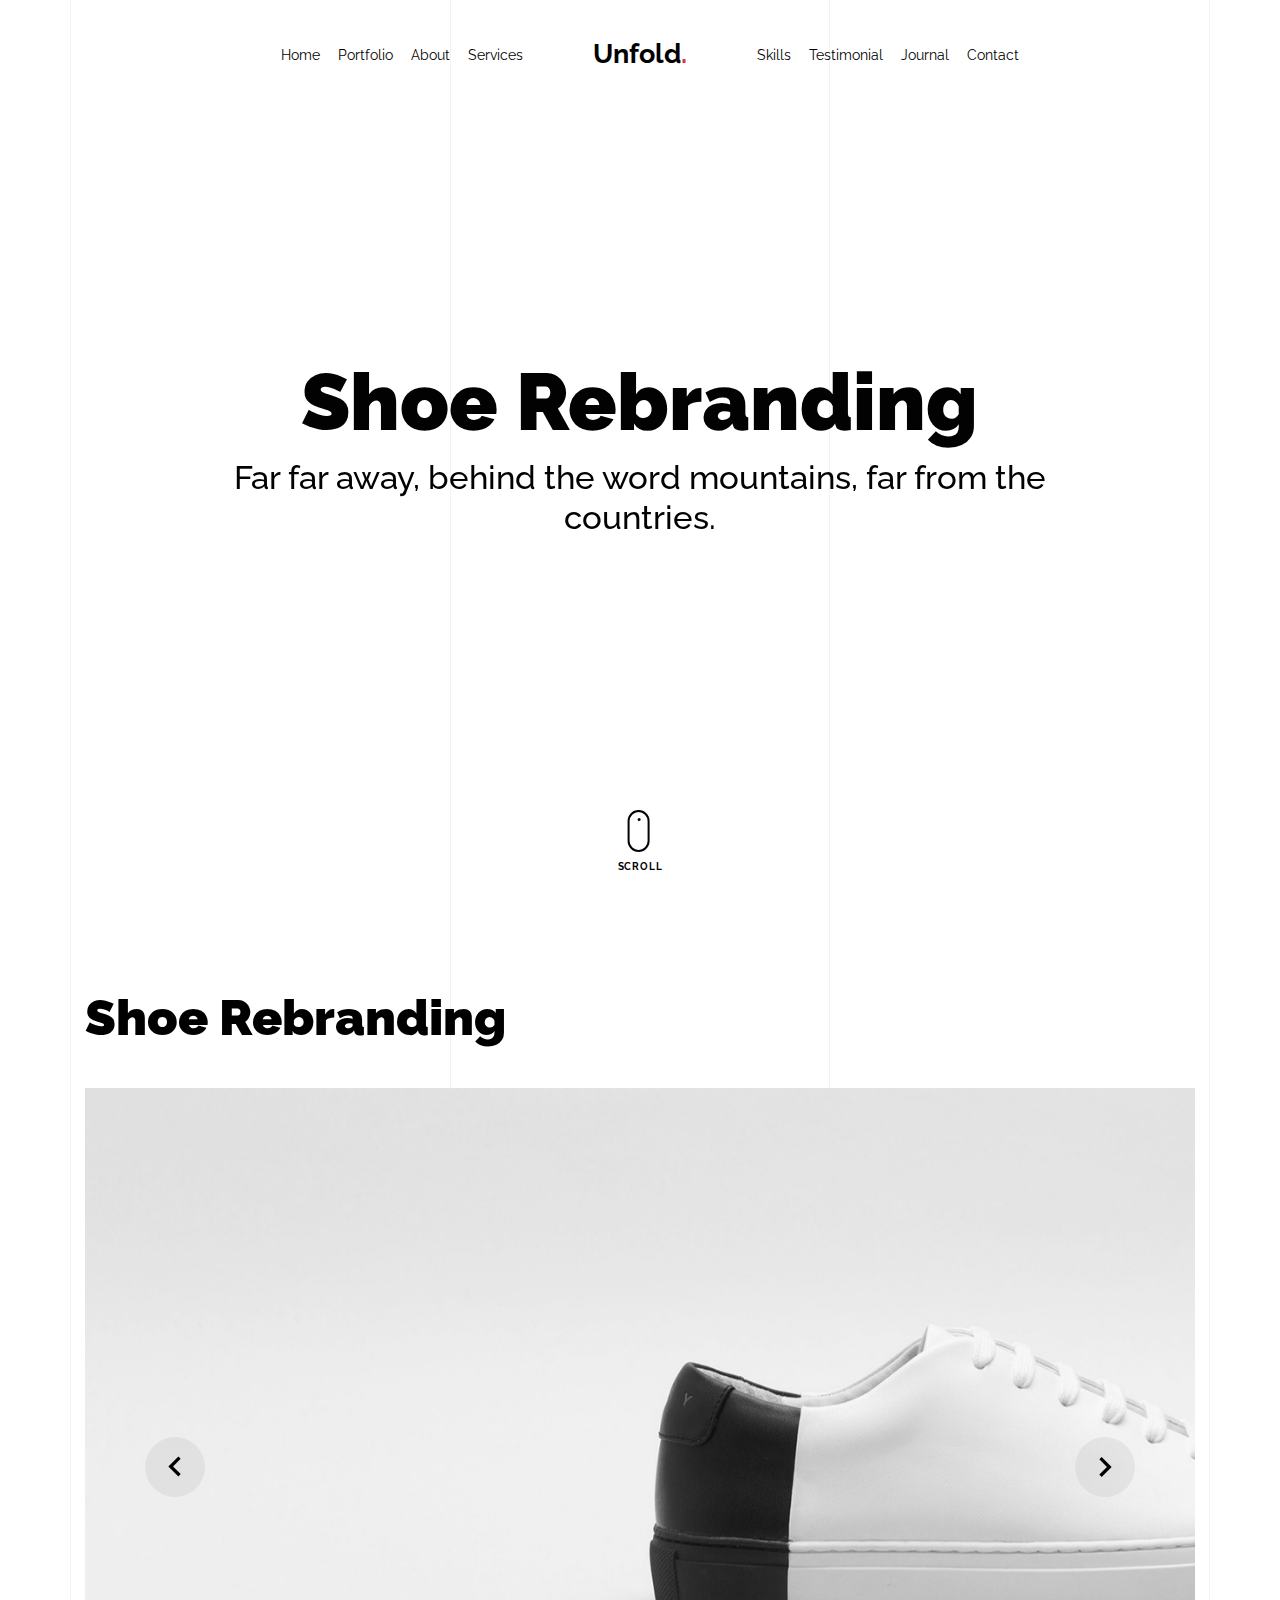
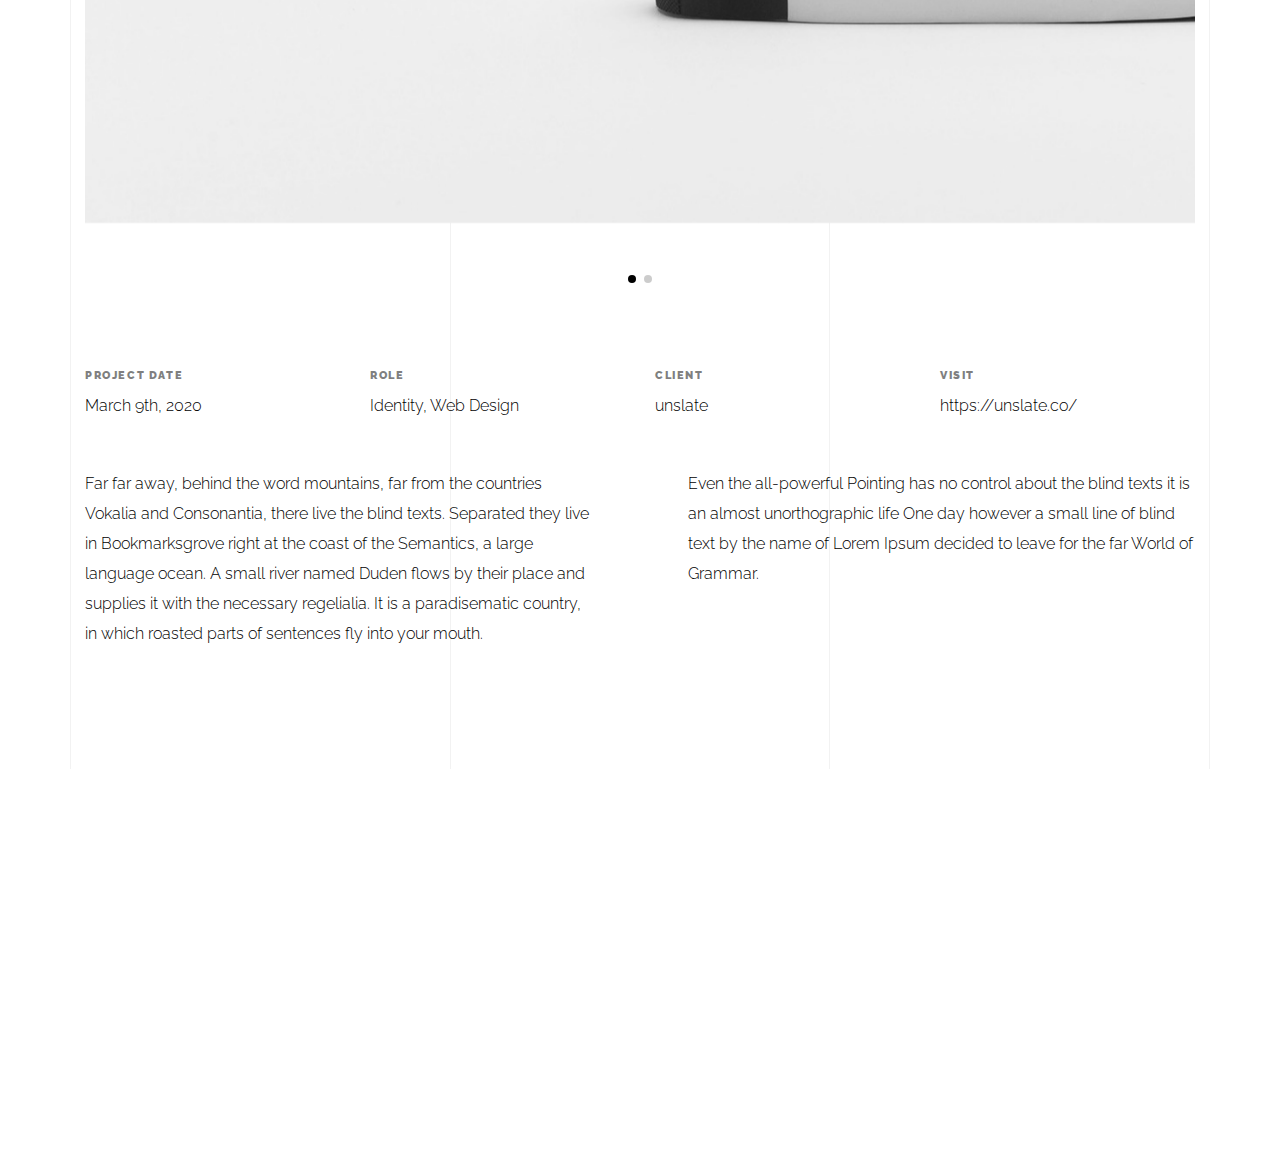
<file: light/portfolio-single-1.html>
<!doctype html>
<html lang="en">

<head>
  <title>Unfold &mdash; A onepage portfolio HTML template by Unslate.co</title>
  <meta charset="utf-8">
  <meta name="viewport" content="width=device-width, initial-scale=1, shrink-to-fit=no">
  
  <meta name="description" content="A onepage portfolio HTML template by Unslate.co">
  <meta name="keywords" content="html, css, javascript, jquery">
  <meta name="author" content="Unslate.co">

  <link rel="stylesheet" href="css/vendor/icomoon/style.css">
  <link rel="stylesheet" href="css/vendor/owl.carousel.min.css">
  <link rel="stylesheet" href="css/vendor/aos.css">
  <link rel="stylesheet" href="css/vendor/animate.min.css">
  <link rel="stylesheet" href="css/vendor/bootstrap.min.css">
  <link rel="stylesheet" href="css/vendor/jquery.fancybox.min.css">

  <!-- Theme Style -->
  <link rel="stylesheet" href="css/style.css">

</head>

<body data-spy="scroll" data-target=".site-nav-target" data-offset="200">

  <nav class="unslate_co--site-mobile-menu">
    <div class="close-wrap d-flex">
      <a href="#" class="d-flex ml-auto js-menu-toggle">
        <span class="close-label">Close</span>
        <div class="close-times">
          <span class="bar1"></span>
          <span class="bar2"></span>
        </div>
      </a>
    </div>
    <div class="site-mobile-inner"></div>
  </nav>

  <div class="unslate_co--site-wrap">

    <div class="unslate_co--site-inner">

      <div class="lines-wrap">
          <div class="lines-inner">
            <div class="lines"></div>
          </div>
        </div>
        <!-- END lines -->

      <nav class="unslate_co--site-nav dark site-nav-target">

        <div class="container">

          <div class="row align-items-center justify-content-between text-left">
            <div class="col-md-5 text-right">
              <ul class="site-nav-ul js-clone-nav text-left d-none d-lg-inline-block">
                <li class="has-children">
                  <a href="index.html#home-section" class="nav-link">Home</a>
                  <ul class="dropdown">
                    <li>
                      <a href="index.html">Hero Image BG</a>
                    </li>
                    <li>
                      <a href="index-video.html">Video BG</a>
                    </li>
                    <li>
                      <a href="index-hero-slider.html">Hero Slider</a>
                    </li>
                    <li>
                      <a href="index-sidebar-menu.html">Sidebar Menu</a>
                    </li>
                    <li>
                      <a href="index-right-menu.html">Right Menu</a>
                    </li>
                  </ul>
                </li>
                <li><a href="index.html#portfolio-section" class="nav-link">Portfolio</a></li>
                <li><a href="index.html#about-section" class="nav-link">About</a></li>
                <li><a href="index.html#services-section" class="nav-link">Services</a></li>
              </ul>
            </div>
            <div class="site-logo pos-absolute">
              <a href="index.html" class="unslate_co--site-logo">Unfold<span>.</span></a>
            </div>
            <div class="col-md-5 text-right text-lg-left">
              <ul class="site-nav-ul js-clone-nav text-left d-none d-lg-inline-block">
                <li><a href="index.html#skills-section" class="nav-link">Skills</a></li>
                <li><a href="index.html#testimonial-section" class="nav-link">Testimonial</a></li>
                <li><a href="index.html#journal-section" class="nav-link">Journal</a></li>
                <li><a href="index.html#contact-section" class="nav-link">Contact</a></li>
              </ul>

              <ul class="site-nav-ul-none-onepage text-right d-inline-block d-lg-none">
                <li><a href="#" class="js-menu-toggle">Menu</a></li>
              </ul>

            </div>
          </div>
        </div>

      </nav>
      <!-- END nav -->

      <div class="cover-v1 jarallax" style="" id="home-section">
        <div class="container">
          <div class="row align-items-center">

            <div class="col-md-10 mx-auto text-center">
              <h1 class="heading" data-aos="fade-up">Shoe Rebranding</h1>
              <h2 class="subheading" data-aos="fade-up" data-aos-delay="100">Far far away, behind the word mountains, far from the countries.</h2>
            </div>

          </div>
        </div>

        <!-- dov -->
        <a href="#portfolio-single-section" class="mouse-wrap dark smoothscroll">
          <span class="mouse">
            <span class="scroll"></span>
          </span>
          <span class="mouse-label">Scroll</span>
        </a>

      </div>
      <!-- END .cover-v1 -->

      <div class="container">
        <div class="portfolio-single-wrap unslate_co--section" id="portfolio-single-section">

          <div class="portfolio-single-inner">
            <h2 class="heading-portfolio-single-h2">Shoe Rebranding</h2>

            <div class="row justify-content-between mb-5">
              <div class="col-12 mb-4">
                <div class="owl-carousel single-slider">
                  <figure class="mb-4">
                    <img src="images/work_1_full.jpg" alt="Image" class="img-fluid">
                  </figure>
                  <figure class="mb-4">
                    <img src="images/work_1_a_full.jpg" alt="Image" class="img-fluid">
                  </figure>
                </div>
              </div>
              <div class="col-12 mb-5">
                <div class="row">
                  <div class="col-sm-6 col-md-6 col-lg-3">
                    <div class="detail-v1">
                      <span class="detail-label">Project Date</span>
                      <span class="detail-val">March 9th, 2020</span>
                    </div>
                  </div>
                  <div class="col-sm-6 col-md-6 col-lg-3">
                    <div class="detail-v1">
                      <span class="detail-label">Role</span>
                      <span class="detail-val"><a href="#">Identity</a>, <a href="#">Web Design</a></span>
                    </div>
                  </div>
                  <div class="col-sm-6 col-md-6 col-lg-3">
                    <div class="detail-v1">
                      <span class="detail-label">Client</span>
                      <span class="detail-val">unslate</span>
                    </div>
                  </div>
                  <div class="col-sm-6 col-md-6 col-lg-3">
                    <div class="detail-v1">
                      <span class="detail-label">Visit</span>
                      <span class="detail-val"><a href="#">https://unslate.co/</a></span>
                    </div>
                  </div>
                </div>
              </div>
              <div class="col-md-6 pr-md-5">
                <p>Far far away, behind the word mountains, far from the countries Vokalia and Consonantia, there live the blind texts. Separated they live in Bookmarksgrove right at the coast of the Semantics, a large language ocean. A small river named Duden flows by their place and supplies it with the necessary regelialia. It is a paradisematic country, in which roasted parts of sentences fly into your mouth.</p>
              </div>
              <div class="col-md-6 pl-md-5">
                <p>Even the all-powerful Pointing has no control about the blind texts it is an almost unorthographic life One day however a small line of blind text by the name of Lorem Ipsum decided to leave for the far World of Grammar.</p>
              </div>
            </div>


          </div>
        </div>
      </div>
    </div>

    <footer class="unslate_co--footer unslate_co--section">
      <div class="container">
        <div class="row justify-content-center">
          <div class="col-md-7">

            <div class="footer-site-logo"><a href="#">Unfold<span>.</span></a></div>

            <ul class="footer-site-social">
              <li><a href="#">Facebook</a></li>
              <li><a href="#">Twitter</a></li>
              <li><a href="#">Instagram</a></li>
              <li><a href="#">Dribbble</a></li>
              <li><a href="#">Behance</a></li>
            </ul>

            <p class="site-copyright">
              <small>&copy; 2020 <a href="#">Unfold</a>. All Rights Reserved. Design with <span class="icon-heart text-danger"></span> by <a href="#">Unslate.co</a>.</small>
            </p>

          </div>
        </div>
      </div>
    </footer>

  </div>

  <!-- Loader -->
  <div id="unslate_co--overlayer"></div>
  <div class="site-loader-wrap">
    <div class="site-loader"></div>
  </div>

  <script src="js/scripts-dist.js"></script>
  <script src="js/main.js"></script>

  <!-- Global site tag (gtag.js) - Google Analytics -->
<script async src="https://www.googletagmanager.com/gtag/js?id=UA-157808202-1"></script>
<script>
  window.dataLayer = window.dataLayer || [];
  function gtag(){dataLayer.push(arguments);}
  gtag('js', new Date());

  gtag('config', 'UA-157808202-1');
</script>

</body>

</html>
</file>
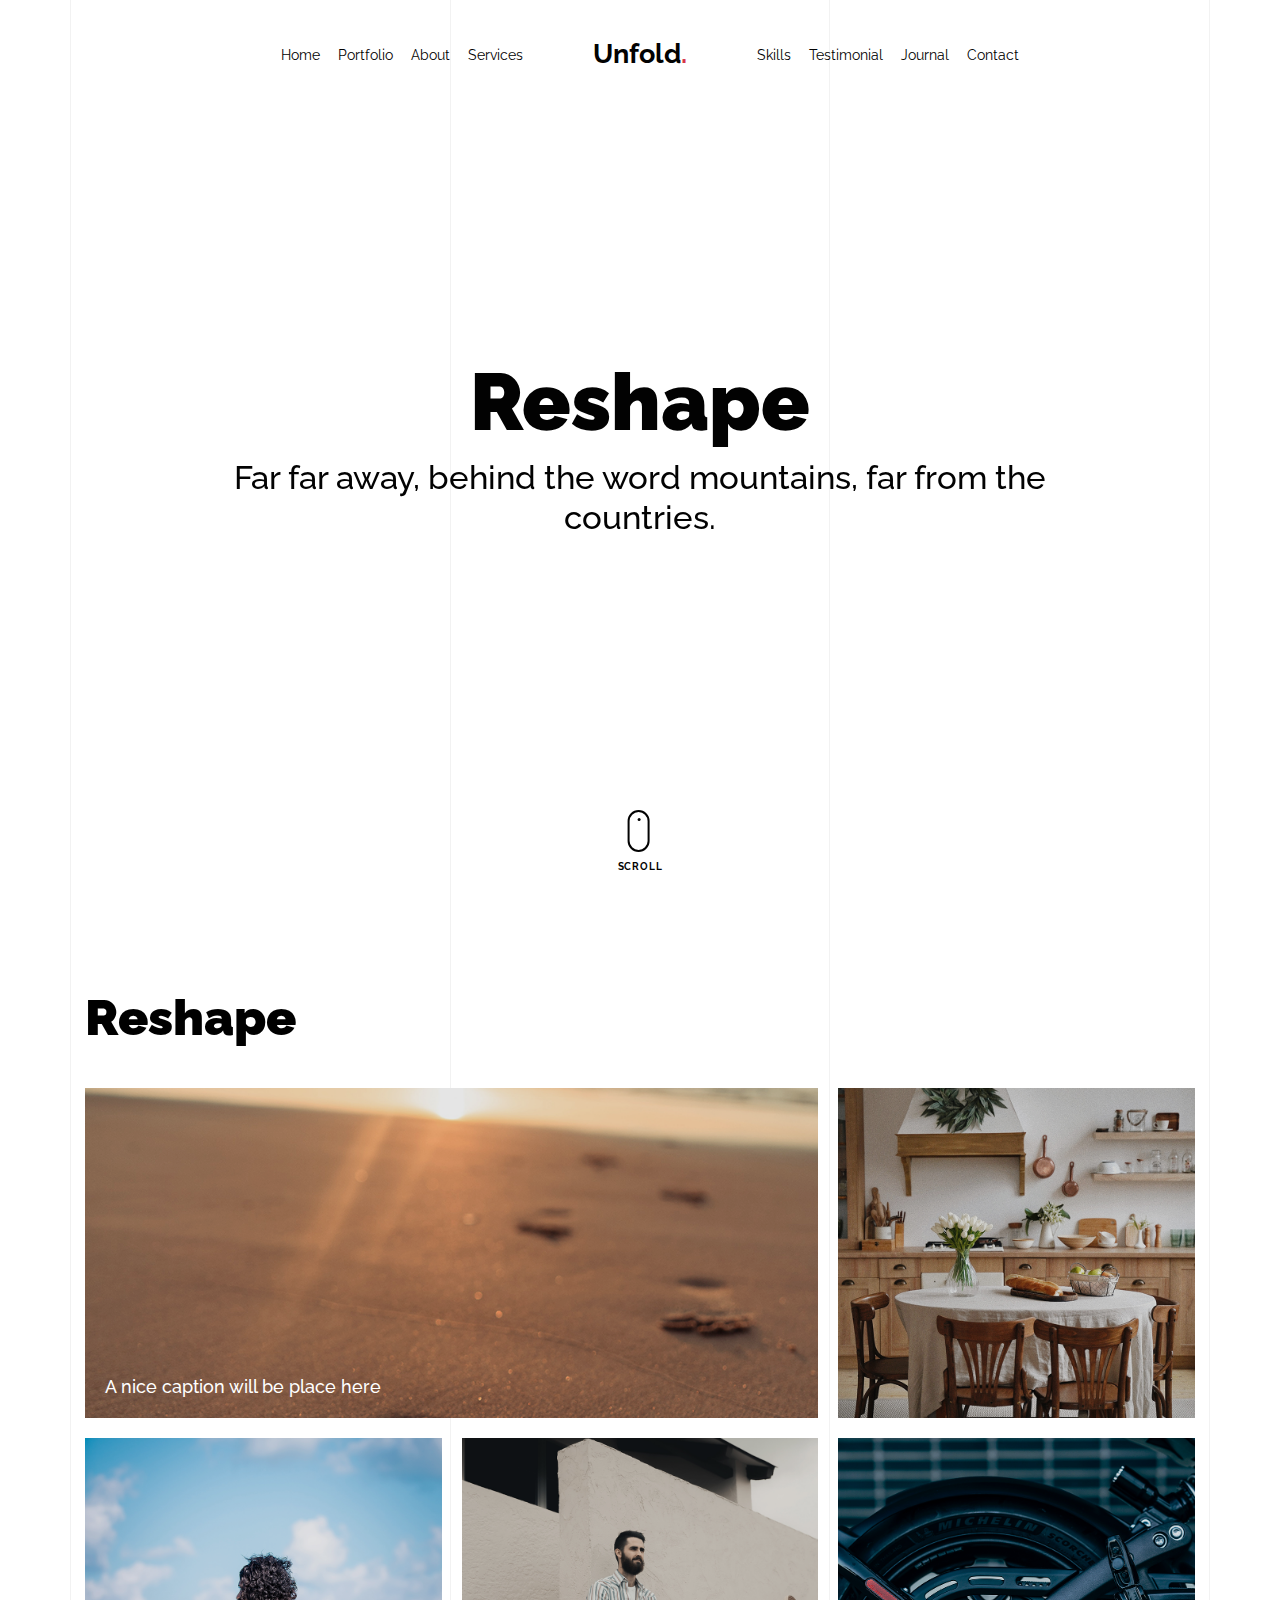
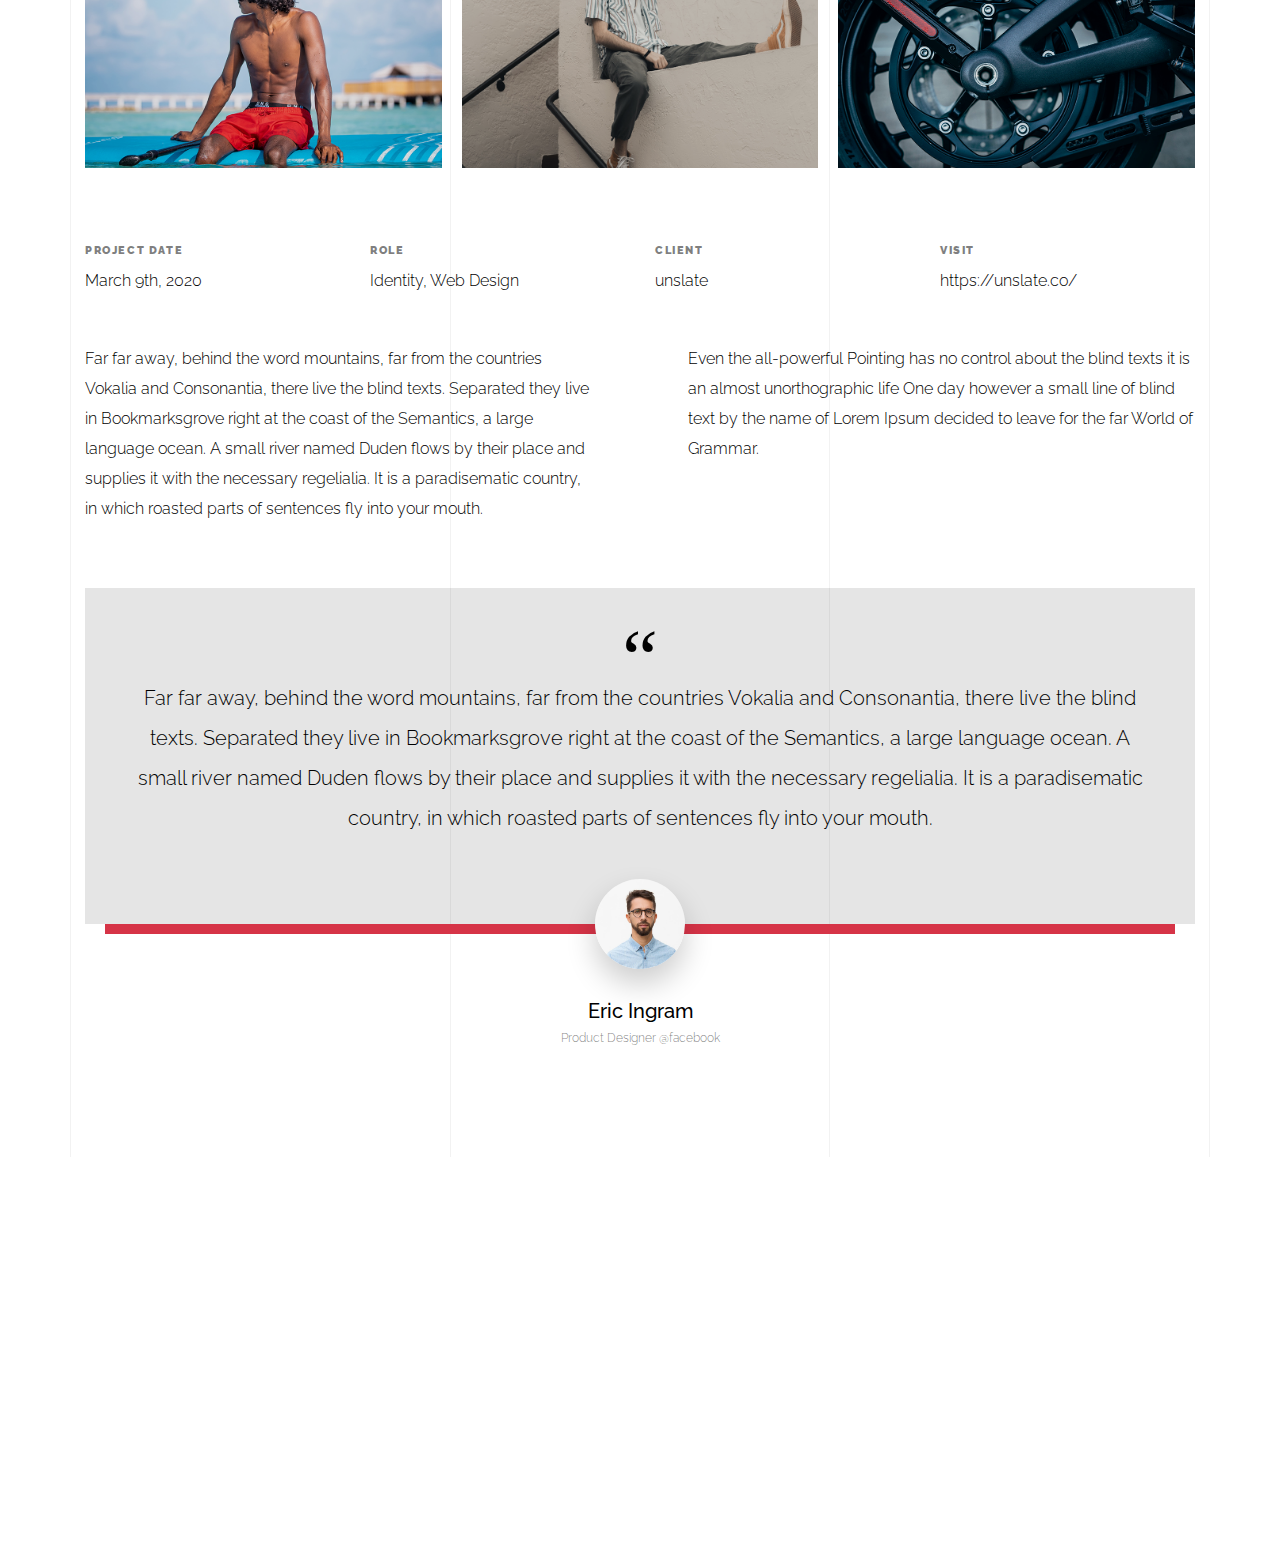
<file: light/portfolio-single-2.html>
<!doctype html>
<html lang="en">

<head>
  <title>Unfold &mdash; A onepage portfolio HTML template by Unslate.co</title>
  <meta charset="utf-8">
  <meta name="viewport" content="width=device-width, initial-scale=1, shrink-to-fit=no">

  <meta name="description" content="A onepage portfolio HTML template by Unslate.co">
  <meta name="keywords" content="html, css, javascript, jquery">
  <meta name="author" content="Unslate.co">

  <link rel="stylesheet" href="css/vendor/icomoon/style.css">
  <link rel="stylesheet" href="css/vendor/owl.carousel.min.css">
  <link rel="stylesheet" href="css/vendor/aos.css">
  <link rel="stylesheet" href="css/vendor/animate.min.css">
  <link rel="stylesheet" href="css/vendor/bootstrap.min.css">
  <link rel="stylesheet" href="css/vendor/jquery.fancybox.min.css">

  <!-- Theme Style -->
  <link rel="stylesheet" href="css/style.css">

</head>

<body data-spy="scroll" data-target=".site-nav-target" data-offset="200">

  <nav class="unslate_co--site-mobile-menu">
    <div class="close-wrap d-flex">
      <a href="#" class="d-flex ml-auto js-menu-toggle">
        <span class="close-label">Close</span>
        <div class="close-times">
          <span class="bar1"></span>
          <span class="bar2"></span>
        </div>
      </a>
    </div>
    <div class="site-mobile-inner"></div>
  </nav>

  <div class="unslate_co--site-wrap">

    <div class="unslate_co--site-inner">

      <div class="lines-wrap">
          <div class="lines-inner">
            <div class="lines"></div>
          </div>
        </div>
        <!-- END lines -->

      <nav class="unslate_co--site-nav dark site-nav-target">

        <div class="container">

          <div class="row align-items-center justify-content-between text-left">
            <div class="col-md-5 text-right">
              <ul class="site-nav-ul js-clone-nav text-left d-none d-lg-inline-block">
                <li class="has-children">
                  <a href="index.html#home-section" class="nav-link">Home</a>
                  <ul class="dropdown">
                    <li>
                      <a href="index.html">Hero Image BG</a>
                    </li>
                    <li>
                      <a href="index-video.html">Video BG</a>
                    </li>
                    <li>
                      <a href="index-hero-slider.html">Hero Slider</a>
                    </li>
                    <li>
                      <a href="index-sidebar-menu.html">Sidebar Menu</a>
                    </li>
                    <li>
                      <a href="index-right-menu.html">Right Menu</a>
                    </li>
                  </ul>
                </li>
                <li><a href="index.html#portfolio-section" class="nav-link">Portfolio</a></li>
                <li><a href="index.html#about-section" class="nav-link">About</a></li>
                <li><a href="index.html#services-section" class="nav-link">Services</a></li>
              </ul>
            </div>
            <div class="site-logo pos-absolute">
              <a href="index.html" class="unslate_co--site-logo">Unfold<span>.</span></a>
            </div>
            <div class="col-md-5 text-right text-lg-left">
              <ul class="site-nav-ul js-clone-nav text-left d-none d-lg-inline-block">
                <li><a href="index.html#skills-section" class="nav-link">Skills</a></li>
                <li><a href="index.html#testimonial-section" class="nav-link">Testimonial</a></li>
                <li><a href="index.html#journal-section" class="nav-link">Journal</a></li>
                <li><a href="index.html#contact-section" class="nav-link">Contact</a></li>
              </ul>

              <ul class="site-nav-ul-none-onepage text-right d-inline-block d-lg-none">
                <li><a href="#" class="js-menu-toggle">Menu</a></li>
              </ul>

            </div>
          </div>
        </div>

      </nav>
      <!-- END nav -->

      <div class="cover-v1 jarallax" style="" id="home-section">
        <div class="container">
          <div class="row align-items-center">

            <div class="col-md-10 mx-auto text-center">
              <h1 class="heading" data-aos="fade-up">Reshape</h1>
              <h2 class="subheading" data-aos="fade-up" data-aos-delay="100">Far far away, behind the word mountains, far from the countries.</h2>
            </div>

          </div>
        </div>

        <!-- dov -->
        <a href="#portfolio-single-section" class="mouse-wrap dark smoothscroll">
          <span class="mouse">
            <span class="scroll"></span>
          </span>
          <span class="mouse-label">Scroll</span>
        </a>

      </div>
      <!-- END .cover-v1 -->

      <div class="container">
        <div class="portfolio-single-wrap unslate_co--section" id="portfolio-single-section">
            <div class="portfolio-single-inner">
              <h2 class="heading-portfolio-single-h2">Reshape</h2>
              
              <div class="row gutter-v4 align-items-stretch mb-5">
                <div class="col-sm-6 col-md-6 col-lg-8 blog-post-entry">

                  <a href="images/post_1.jpg" class="grid-item blog-item w-100 h-100" data-fancybox="gal" data-caption="A nice caption will be place here">
                    <div class="overlay">
                      <div class="portfolio-item-content">
                        <h3>A nice caption will be place here</h3>
                      </div>
                    </div>
                    <img src="images/post_1.jpg" class="lazyload" alt="Image" />
                  </a>


                </div>
                <div class="col-sm-6 col-md-6 col-lg-4 blog-post-entry">
                  <a href="images/post_2.jpg" class="grid-item blog-item w-100 h-100" data-fancybox="gal">
                    <div class="overlay"></div>
                    <img src="images/post_2.jpg" class="lazyload" alt="Image" />
                  </a>
                </div>


                <div class="col-sm-6 col-md-6 col-lg-4 blog-post-entry">

                  <a href="images/post_3.jpg" class="grid-item blog-item w-100 h-100" data-fancybox="gal">
                    <div class="overlay"></div>
                    <img src="images/post_3.jpg" class="lazyload" alt="Image" />
                  </a>


                </div>
                <div class="col-sm-6 col-md-6 col-lg-4 blog-post-entry">
                  <a href="images/post_4.jpg" class="grid-item blog-item w-100 h-100" data-fancybox="gal">
                    <div class="overlay"></div>
                    <img src="images/post_4.jpg" class="lazyload" alt="Image" />
                  </a>
                </div>

                <div class="col-sm-6 col-md-6 col-lg-4 blog-post-entry">
                  <a href="images/post_5.jpg" class="grid-item blog-item w-100 h-100" data-fancybox="gal">
                    <div class="overlay"></div>
                    <img src="images/post_5.jpg" class="lazyload" alt="Image" />
                  </a>
                </div>


              </div>
              
              <div class="row justify-content-between mb-5">
                <div class="col-12 mb-5">
                  <div class="row">
                    <div class="col-sm-6 col-md-6 col-lg-3">
                      <div class="detail-v1">
                        <span class="detail-label">Project Date</span>
                        <span class="detail-val">March 9th, 2020</span>
                      </div>
                    </div>
                    <div class="col-sm-6 col-md-6 col-lg-3">
                      <div class="detail-v1">
                        <span class="detail-label">Role</span>
                        <span class="detail-val"><a href="#">Identity</a>, <a href="#">Web Design</a></span>
                      </div>
                    </div>
                    <div class="col-sm-6 col-md-6 col-lg-3">
                      <div class="detail-v1">
                        <span class="detail-label">Client</span>
                        <span class="detail-val">unslate</span>
                      </div>
                    </div>
                    <div class="col-sm-6 col-md-6 col-lg-3">
                      <div class="detail-v1">
                        <span class="detail-label">Visit</span>
                        <span class="detail-val"><a href="#">https://unslate.co/</a></span>
                      </div>
                    </div>
                  </div>
                </div>
                <div class="col-md-6 pr-md-5">
                  <p>Far far away, behind the word mountains, far from the countries Vokalia and Consonantia, there live the blind texts. Separated they live in Bookmarksgrove right at the coast of the Semantics, a large language ocean. A small river named Duden flows by their place and supplies it with the necessary regelialia. It is a paradisematic country, in which roasted parts of sentences fly into your mouth.</p>
                </div>
                <div class="col-md-6 pl-md-5">
                  <p>Even the all-powerful Pointing has no control about the blind texts it is an almost unorthographic life One day however a small line of blind text by the name of Lorem Ipsum decided to leave for the far World of Grammar.</p>
                </div>
              </div>

              <div class="row justify-content-center mb-5">
                <div class="col-md-12">
                  <div class="testimonial-v1">
                    <div class="testimonial-inner-bg">
                      <span class="quote">&ldquo;</span>
                      <blockquote>
                        Far far away, behind the word mountains, far from the countries Vokalia and Consonantia, there live the blind texts. Separated they live in Bookmarksgrove right at the coast of the Semantics, a large language ocean. A small river named Duden flows by their place and supplies it with the necessary regelialia. It is a paradisematic country, in which roasted parts of sentences fly into your mouth.
                      </blockquote>
                    </div>
                    
                    <div class="testimonial-author-info">
                      <img src="images/person_man_1.jpg" alt="Image">
                      <h3>Eric Ingram</h3>
                      <span class="d-block position">Product Designer @facebook</span>
                    </div>

                  </div>
                </div>
              </div>
              
            </div>
        </div>
      </div>
    </div> 

    <footer class="unslate_co--footer unslate_co--section">
      <div class="container">
        <div class="row justify-content-center">
          <div class="col-md-7">

            <div class="footer-site-logo"><a href="#">Unfold<span>.</span></a></div>

            <ul class="footer-site-social">
              <li><a href="#">Facebook</a></li>
              <li><a href="#">Twitter</a></li>
              <li><a href="#">Instagram</a></li>
              <li><a href="#">Dribbble</a></li>
              <li><a href="#">Behance</a></li>
            </ul>

            <p class="site-copyright">
              <small>&copy; 2020 <a href="#">Unfold</a>. All Rights Reserved. Design with <span class="icon-heart text-danger"></span> by <a href="#">Unslate.co</a>.</small>
            </p>

          </div>
        </div>
      </div>
    </footer>

  </div>

  <!-- Loader -->
  <div id="unslate_co--overlayer"></div>
  <div class="site-loader-wrap">
    <div class="site-loader"></div>
  </div>

  <script src="js/scripts-dist.js"></script>
  <script src="js/main.js"></script>

  <!-- Global site tag (gtag.js) - Google Analytics -->
<script async src="https://www.googletagmanager.com/gtag/js?id=UA-157808202-1"></script>
<script>
  window.dataLayer = window.dataLayer || [];
  function gtag(){dataLayer.push(arguments);}
  gtag('js', new Date());

  gtag('config', 'UA-157808202-1');
</script>

</body>

</html>
</file>
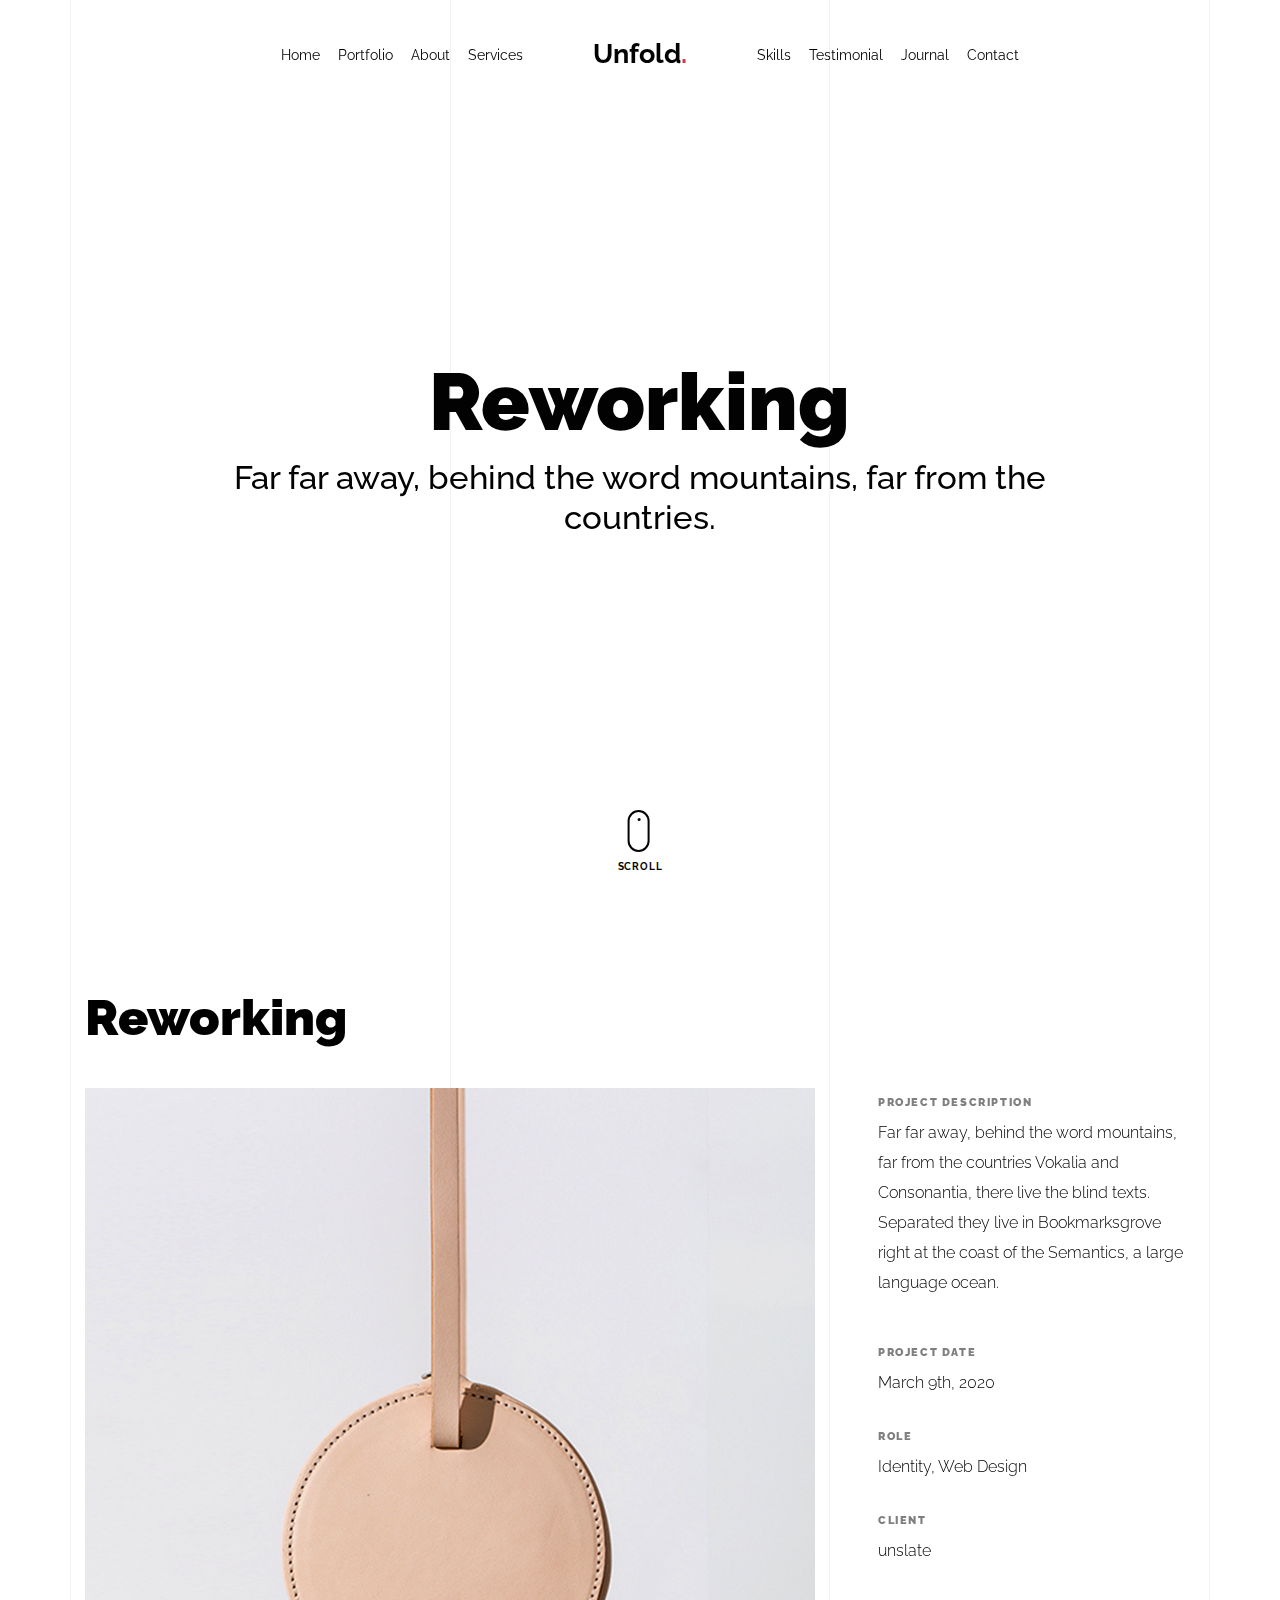
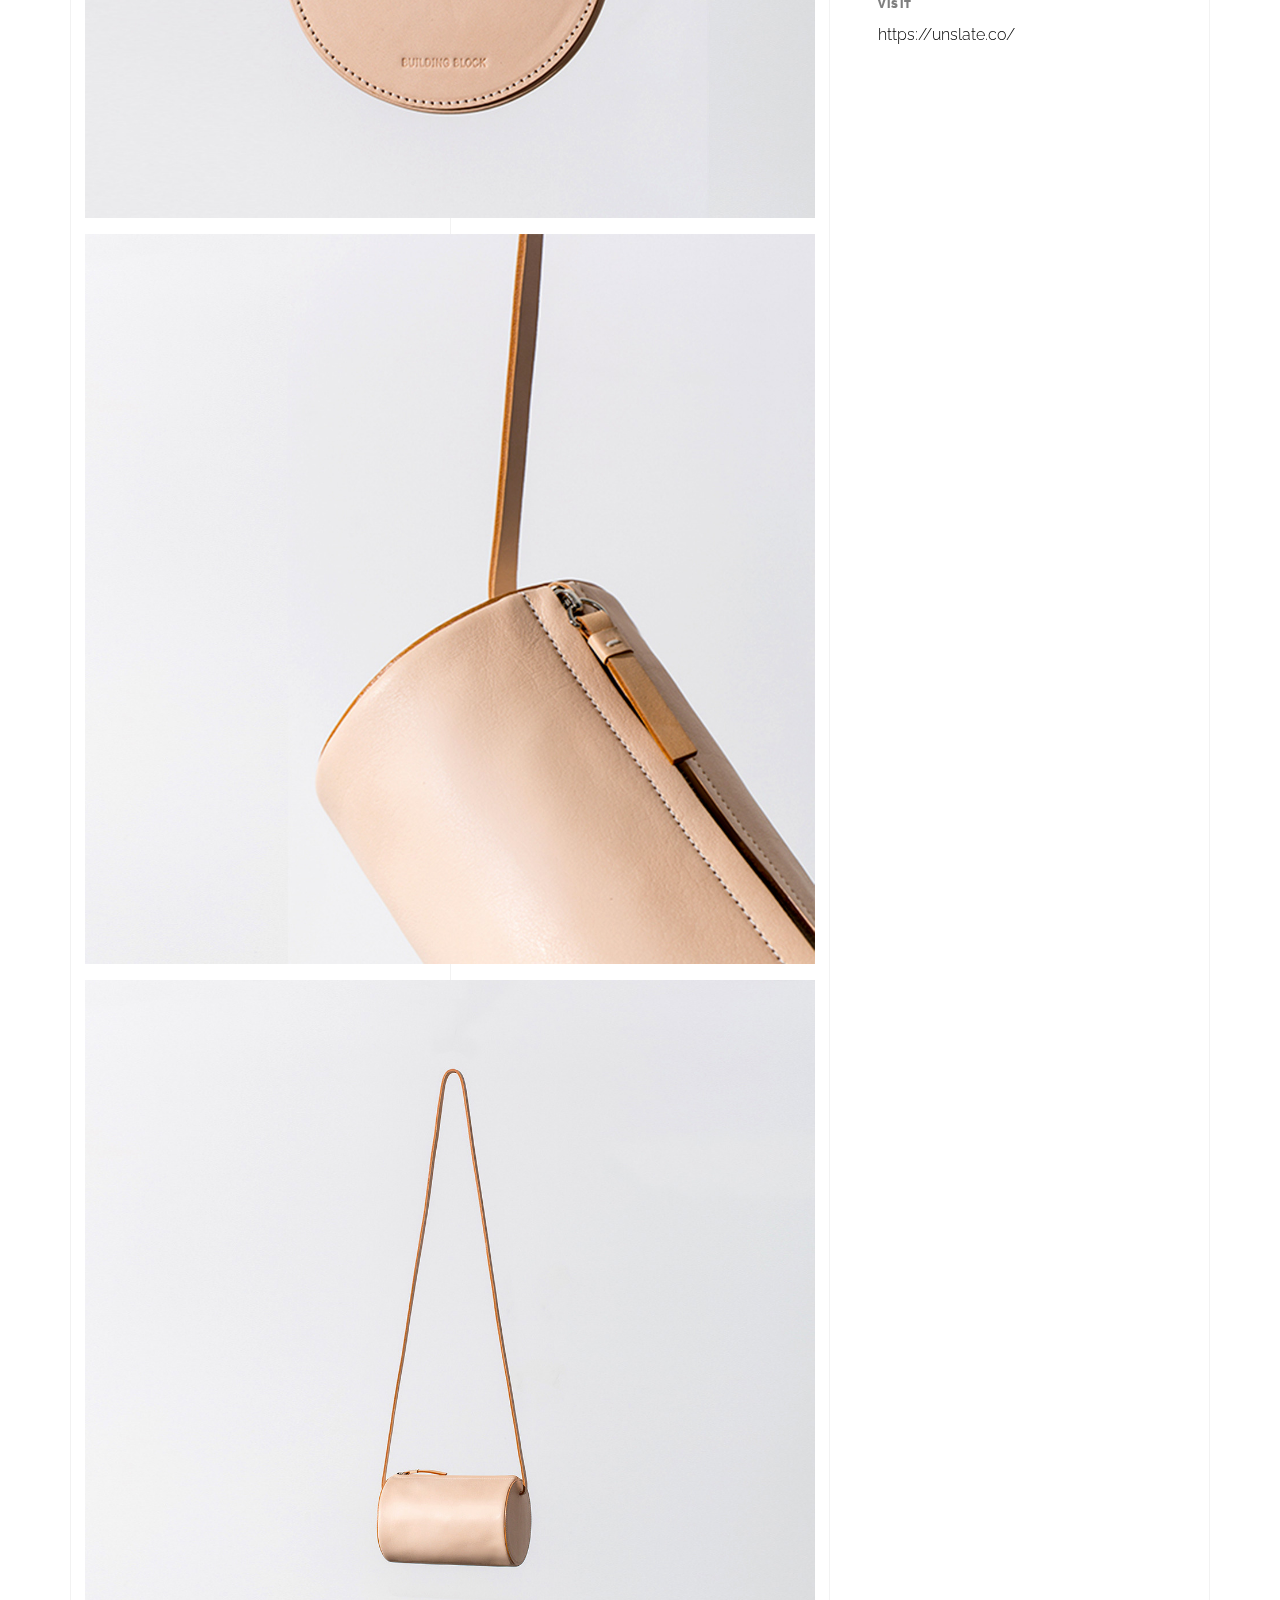
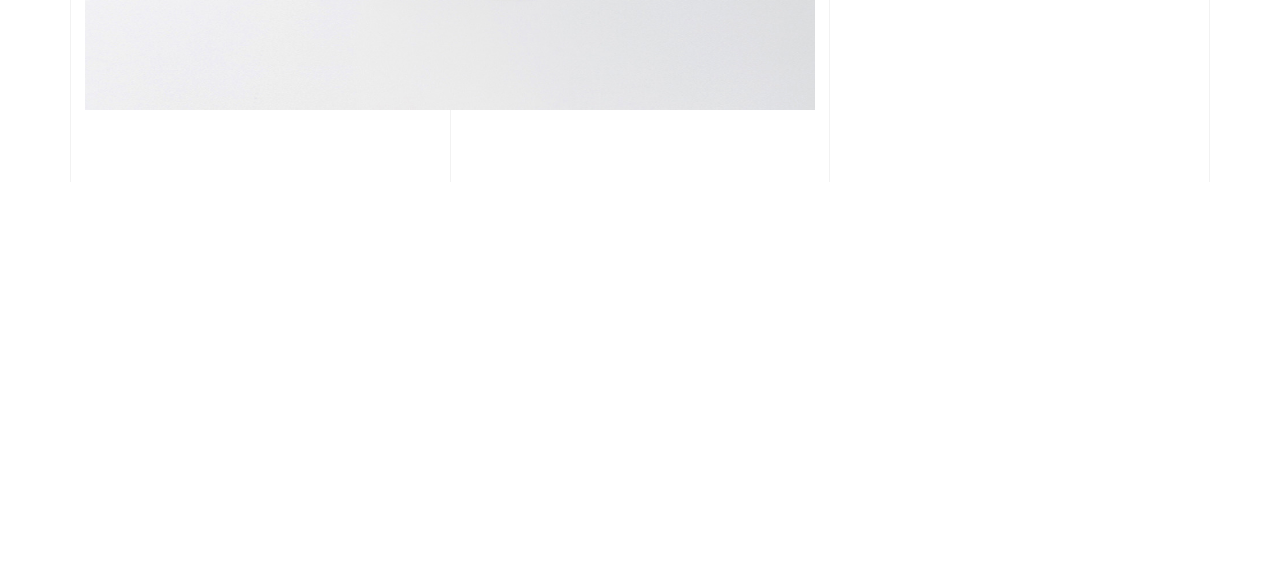
<file: light/portfolio-single-3.html>
<!doctype html>
<html lang="en">

<head>
  <title>Unfold &mdash; A onepage portfolio HTML template by Unslate.co</title>
  <meta charset="utf-8">
  <meta name="viewport" content="width=device-width, initial-scale=1, shrink-to-fit=no">

  <meta name="description" content="A onepage portfolio HTML template by Unslate.co">
  <meta name="keywords" content="html, css, javascript, jquery">
  <meta name="author" content="Unslate.co">

  <link rel="stylesheet" href="css/vendor/icomoon/style.css">
  <link rel="stylesheet" href="css/vendor/owl.carousel.min.css">
  <link rel="stylesheet" href="css/vendor/aos.css">
  <link rel="stylesheet" href="css/vendor/animate.min.css">
  <link rel="stylesheet" href="css/vendor/bootstrap.min.css">
  <link rel="stylesheet" href="css/vendor/jquery.fancybox.min.css">

  <!-- Theme Style -->
  <link rel="stylesheet" href="css/style.css">

</head>

<body data-spy="scroll" data-target=".site-nav-target" data-offset="200">

  <nav class="unslate_co--site-mobile-menu">
    <div class="close-wrap d-flex">
      <a href="#" class="d-flex ml-auto js-menu-toggle">
        <span class="close-label">Close</span>
        <div class="close-times">
          <span class="bar1"></span>
          <span class="bar2"></span>
        </div>
      </a>
    </div>
    <div class="site-mobile-inner"></div>
  </nav>

  <div class="unslate_co--site-wrap">

    <div class="unslate_co--site-inner">

      <div class="lines-wrap">
          <div class="lines-inner">
            <div class="lines"></div>
          </div>
        </div>
        <!-- END lines -->

      <nav class="unslate_co--site-nav dark site-nav-target">

        <div class="container">

          <div class="row align-items-center justify-content-between text-left">
            <div class="col-md-5 text-right">
              <ul class="site-nav-ul js-clone-nav text-left d-none d-lg-inline-block">
                <li class="has-children">
                  <a href="index.html#home-section" class="nav-link">Home</a>
                  <ul class="dropdown">
                    <li>
                      <a href="index.html">Hero Image BG</a>
                    </li>
                    <li>
                      <a href="index-video.html">Video BG</a>
                    </li>
                    <li>
                      <a href="index-hero-slider.html">Hero Slider</a>
                    </li>
                    <li>
                      <a href="index-sidebar-menu.html">Sidebar Menu</a>
                    </li>
                    <li>
                      <a href="index-right-menu.html">Right Menu</a>
                    </li>
                  </ul>
                </li>
                <li><a href="index.html#portfolio-section" class="nav-link">Portfolio</a></li>
                <li><a href="index.html#about-section" class="nav-link">About</a></li>
                <li><a href="index.html#services-section" class="nav-link">Services</a></li>
              </ul>
            </div>
            <div class="site-logo pos-absolute">
              <a href="index.html" class="unslate_co--site-logo">Unfold<span>.</span></a>
            </div>
            <div class="col-md-5 text-right text-lg-left">
              <ul class="site-nav-ul js-clone-nav text-left d-none d-lg-inline-block">
                <li><a href="index.html#skills-section" class="nav-link">Skills</a></li>
                <li><a href="index.html#testimonial-section" class="nav-link">Testimonial</a></li>
                <li><a href="index.html#journal-section" class="nav-link">Journal</a></li>
                <li><a href="index.html#contact-section" class="nav-link">Contact</a></li>
              </ul>

              <ul class="site-nav-ul-none-onepage text-right d-inline-block d-lg-none">
                <li><a href="#" class="js-menu-toggle">Menu</a></li>
              </ul>

            </div>
          </div>
        </div>

      </nav>
      <!-- END nav -->

      <div class="cover-v1 jarallax" style="" id="home-section">
        <div class="container">
          <div class="row align-items-center">

            <div class="col-md-10 mx-auto text-center">
              <h1 class="heading" data-aos="fade-up">Reworking</h1>
              <h2 class="subheading" data-aos="fade-up" data-aos-delay="100">Far far away, behind the word mountains, far from the countries.</h2>
            </div>

          </div>
        </div>

        <!-- dov -->
        <a href="#portfolio-single-section" class="mouse-wrap dark smoothscroll">
          <span class="mouse">
            <span class="scroll"></span>
          </span>
          <span class="mouse-label">Scroll</span>
        </a>

      </div>
      <!-- END .cover-v1 -->

      <div class="container">
        <div class="portfolio-single-wrap unslate_co--section" id="portfolio-single-section">
            <div class="portfolio-single-inner">
              
              <h2 class="heading-portfolio-single-h2">Reworking</h2>
              
              
              <div class="row justify-content-between align-items-stretch">

                <div class="col-lg-8">
                  <p><a href="images/work_2_full.jpg" data-fancybox="gal"><img src="images/work_2_full.jpg" alt="Image" class="img-fluid"></a></p>
                  <p><a href="images/work_2_a_full.jpg" data-fancybox="gal"><img src="images/work_2_a_full.jpg" alt="Image" class="img-fluid"></a></p>
                  <p><a href="images/work_2_b_full.jpg" data-fancybox="gal"><img src="images/work_2_b_full.jpg" alt="Image" class="img-fluid"></a></p>
                </div>
                <div class="col-lg-4 pl-lg-5">
                  <div class="unslate_co--sticky">
                    <div class="row">
                      <div class="col-md-12 mb-4">
                        <div class="detail-v1">
                          <span class="detail-label">Project Description</span>
                          <p>Far far away, behind the word mountains, far from the countries Vokalia and Consonantia, there live the blind texts. Separated they live in Bookmarksgrove right at the coast of the Semantics, a large language ocean.</p>
                        </div>
                      </div>

                      <div class="col-md-12 mb-4">
                        <div class="detail-v1">
                          <span class="detail-label">Project Date</span>
                          <span class="detail-val">March 9th, 2020</span>
                        </div>
                      </div>
                      <div class="col-md-12 mb-4">
                        <div class="detail-v1">
                          <span class="detail-label">Role</span>
                          <span class="detail-val"><a href="#">Identity</a>, <a href="#">Web Design</a></span>
                        </div>
                      </div>
                      <div class="col-md-12 mb-4">
                        <div class="detail-v1">
                          <span class="detail-label">Client</span>
                          <span class="detail-val">unslate</span>
                        </div>
                      </div>
                      <div class="col-md-12 mb-4">
                        <div class="detail-v1">
                          <span class="detail-label">Visit</span>
                          <span class="detail-val"><a href="#">https://unslate.co/</a></span>
                        </div>
                      </div>
                    </div>
                  </div>
                </div>
                
                
              </div>
              
            </div>
        </div>

      </div>
    </div>

    <footer class="unslate_co--footer unslate_co--section">
      <div class="container">
        <div class="row justify-content-center">
          <div class="col-md-7">

            <div class="footer-site-logo"><a href="#">Unfold<span>.</span></a></div>

            <ul class="footer-site-social">
              <li><a href="#">Facebook</a></li>
              <li><a href="#">Twitter</a></li>
              <li><a href="#">Instagram</a></li>
              <li><a href="#">Dribbble</a></li>
              <li><a href="#">Behance</a></li>
            </ul>

            <p class="site-copyright">
              <small>&copy; 2020 <a href="#">Unfold</a>. All Rights Reserved. Design with <span class="icon-heart text-danger"></span> by <a href="#">Unslate.co</a>.</small>
            </p>

          </div>
        </div>
      </div>
    </footer>

  </div>

  <!-- Loader -->
  <div id="unslate_co--overlayer"></div>
  <div class="site-loader-wrap">
    <div class="site-loader"></div>
  </div>

  <script src="js/scripts-dist.js"></script>
  <script src="js/main.js"></script>

  <!-- Global site tag (gtag.js) - Google Analytics -->
<script async src="https://www.googletagmanager.com/gtag/js?id=UA-157808202-1"></script>
<script>
  window.dataLayer = window.dataLayer || [];
  function gtag(){dataLayer.push(arguments);}
  gtag('js', new Date());

  gtag('config', 'UA-157808202-1');
</script>

</body>

</html>
</file>
<file: css/vendor/icomoon/style.css>
@font-face {
  font-family: 'icomoon';
  src:  url('fonts/icomoon.eot?10si43');
  src:  url('fonts/icomoon.eot?10si43#iefix') format('embedded-opentype'),
    url('fonts/icomoon.ttf?10si43') format('truetype'),
    url('fonts/icomoon.woff?10si43') format('woff'),
    url('fonts/icomoon.svg?10si43#icomoon') format('svg');
  font-weight: normal;
  font-style: normal;
}

[class^="icon-"], [class*=" icon-"] {
  /* use !important to prevent issues with browser extensions that change fonts */
  font-family: 'icomoon' !important;
  speak: none;
  font-style: normal;
  font-weight: normal;
  font-variant: normal;
  text-transform: none;
  line-height: 1;

  /* Better Font Rendering =========== */
  -webkit-font-smoothing: antialiased;
  -moz-osx-font-smoothing: grayscale;
}

.icon-asterisk:before {
  content: "\f069";
}
.icon-plus:before {
  content: "\f067";
}
.icon-question:before {
  content: "\f128";
}
.icon-minus:before {
  content: "\f068";
}
.icon-glass:before {
  content: "\f000";
}
.icon-music:before {
  content: "\f001";
}
.icon-search:before {
  content: "\f002";
}
.icon-envelope-o:before {
  content: "\f003";
}
.icon-heart:before {
  content: "\f004";
}
.icon-star:before {
  content: "\f005";
}
.icon-star-o:before {
  content: "\f006";
}
.icon-user:before {
  content: "\f007";
}
.icon-film:before {
  content: "\f008";
}
.icon-th-large:before {
  content: "\f009";
}
.icon-th:before {
  content: "\f00a";
}
.icon-th-list:before {
  content: "\f00b";
}
.icon-check:before {
  content: "\f00c";
}
.icon-close:before {
  content: "\f00d";
}
.icon-remove:before {
  content: "\f00d";
}
.icon-times:before {
  content: "\f00d";
}
.icon-search-plus:before {
  content: "\f00e";
}
.icon-search-minus:before {
  content: "\f010";
}
.icon-power-off:before {
  content: "\f011";
}
.icon-signal:before {
  content: "\f012";
}
.icon-cog:before {
  content: "\f013";
}
.icon-gear:before {
  content: "\f013";
}
.icon-trash-o:before {
  content: "\f014";
}
.icon-home:before {
  content: "\f015";
}
.icon-file-o:before {
  content: "\f016";
}
.icon-clock-o:before {
  content: "\f017";
}
.icon-road:before {
  content: "\f018";
}
.icon-download:before {
  content: "\f019";
}
.icon-arrow-circle-o-down:before {
  content: "\f01a";
}
.icon-arrow-circle-o-up:before {
  content: "\f01b";
}
.icon-inbox:before {
  content: "\f01c";
}
.icon-play-circle-o:before {
  content: "\f01d";
}
.icon-repeat:before {
  content: "\f01e";
}
.icon-rotate-right:before {
  content: "\f01e";
}
.icon-refresh:before {
  content: "\f021";
}
.icon-list-alt:before {
  content: "\f022";
}
.icon-lock:before {
  content: "\f023";
}
.icon-flag:before {
  content: "\f024";
}
.icon-headphones:before {
  content: "\f025";
}
.icon-volume-off:before {
  content: "\f026";
}
.icon-volume-down:before {
  content: "\f027";
}
.icon-volume-up:before {
  content: "\f028";
}
.icon-qrcode:before {
  content: "\f029";
}
.icon-barcode:before {
  content: "\f02a";
}
.icon-tag:before {
  content: "\f02b";
}
.icon-tags:before {
  content: "\f02c";
}
.icon-book:before {
  content: "\f02d";
}
.icon-bookmark:before {
  content: "\f02e";
}
.icon-print:before {
  content: "\f02f";
}
.icon-camera:before {
  content: "\f030";
}
.icon-font:before {
  content: "\f031";
}
.icon-bold:before {
  content: "\f032";
}
.icon-italic:before {
  content: "\f033";
}
.icon-text-height:before {
  content: "\f034";
}
.icon-text-width:before {
  content: "\f035";
}
.icon-align-left:before {
  content: "\f036";
}
.icon-align-center:before {
  content: "\f037";
}
.icon-align-right:before {
  content: "\f038";
}
.icon-align-justify:before {
  content: "\f039";
}
.icon-list:before {
  content: "\f03a";
}
.icon-dedent:before {
  content: "\f03b";
}
.icon-outdent:before {
  content: "\f03b";
}
.icon-indent:before {
  content: "\f03c";
}
.icon-video-camera:before {
  content: "\f03d";
}
.icon-image:before {
  content: "\f03e";
}
.icon-photo:before {
  content: "\f03e";
}
.icon-picture-o:before {
  content: "\f03e";
}
.icon-pencil:before {
  content: "\f040";
}
.icon-map-marker:before {
  content: "\f041";
}
.icon-adjust:before {
  content: "\f042";
}
.icon-tint:before {
  content: "\f043";
}
.icon-edit:before {
  content: "\f044";
}
.icon-pencil-square-o:before {
  content: "\f044";
}
.icon-share-square-o:before {
  content: "\f045";
}
.icon-check-square-o:before {
  content: "\f046";
}
.icon-arrows:before {
  content: "\f047";
}
.icon-step-backward:before {
  content: "\f048";
}
.icon-fast-backward:before {
  content: "\f049";
}
.icon-backward:before {
  content: "\f04a";
}
.icon-play:before {
  content: "\f04b";
}
.icon-pause:before {
  content: "\f04c";
}
.icon-stop:before {
  content: "\f04d";
}
.icon-forward:before {
  content: "\f04e";
}
.icon-fast-forward:before {
  content: "\f050";
}
.icon-step-forward:before {
  content: "\f051";
}
.icon-eject:before {
  content: "\f052";
}
.icon-chevron-left:before {
  content: "\f053";
}
.icon-chevron-right:before {
  content: "\f054";
}
.icon-plus-circle:before {
  content: "\f055";
}
.icon-minus-circle:before {
  content: "\f056";
}
.icon-times-circle:before {
  content: "\f057";
}
.icon-check-circle:before {
  content: "\f058";
}
.icon-question-circle:before {
  content: "\f059";
}
.icon-info-circle:before {
  content: "\f05a";
}
.icon-crosshairs:before {
  content: "\f05b";
}
.icon-times-circle-o:before {
  content: "\f05c";
}
.icon-check-circle-o:before {
  content: "\f05d";
}
.icon-ban:before {
  content: "\f05e";
}
.icon-arrow-left:before {
  content: "\f060";
}
.icon-arrow-right:before {
  content: "\f061";
}
.icon-arrow-up:before {
  content: "\f062";
}
.icon-arrow-down:before {
  content: "\f063";
}
.icon-mail-forward:before {
  content: "\f064";
}
.icon-share:before {
  content: "\f064";
}
.icon-expand:before {
  content: "\f065";
}
.icon-compress:before {
  content: "\f066";
}
.icon-exclamation-circle:before {
  content: "\f06a";
}
.icon-gift:before {
  content: "\f06b";
}
.icon-leaf:before {
  content: "\f06c";
}
.icon-fire:before {
  content: "\f06d";
}
.icon-eye:before {
  content: "\f06e";
}
.icon-eye-slash:before {
  content: "\f070";
}
.icon-exclamation-triangle:before {
  content: "\f071";
}
.icon-warning:before {
  content: "\f071";
}
.icon-plane:before {
  content: "\f072";
}
.icon-calendar:before {
  content: "\f073";
}
.icon-random:before {
  content: "\f074";
}
.icon-comment:before {
  content: "\f075";
}
.icon-magnet:before {
  content: "\f076";
}
.icon-chevron-up:before {
  content: "\f077";
}
.icon-chevron-down:before {
  content: "\f078";
}
.icon-retweet:before {
  content: "\f079";
}
.icon-shopping-cart:before {
  content: "\f07a";
}
.icon-folder:before {
  content: "\f07b";
}
.icon-folder-open:before {
  content: "\f07c";
}
.icon-arrows-v:before {
  content: "\f07d";
}
.icon-arrows-h:before {
  content: "\f07e";
}
.icon-bar-chart:before {
  content: "\f080";
}
.icon-bar-chart-o:before {
  content: "\f080";
}
.icon-twitter-square:before {
  content: "\f081";
}
.icon-facebook-square:before {
  content: "\f082";
}
.icon-camera-retro:before {
  content: "\f083";
}
.icon-key:before {
  content: "\f084";
}
.icon-cogs:before {
  content: "\f085";
}
.icon-gears:before {
  content: "\f085";
}
.icon-comments:before {
  content: "\f086";
}
.icon-thumbs-o-up:before {
  content: "\f087";
}
.icon-thumbs-o-down:before {
  content: "\f088";
}
.icon-star-half:before {
  content: "\f089";
}
.icon-heart-o:before {
  content: "\f08a";
}
.icon-sign-out:before {
  content: "\f08b";
}
.icon-linkedin-square:before {
  content: "\f08c";
}
.icon-thumb-tack:before {
  content: "\f08d";
}
.icon-external-link:before {
  content: "\f08e";
}
.icon-sign-in:before {
  content: "\f090";
}
.icon-trophy:before {
  content: "\f091";
}
.icon-github-square:before {
  content: "\f092";
}
.icon-upload:before {
  content: "\f093";
}
.icon-lemon-o:before {
  content: "\f094";
}
.icon-phone:before {
  content: "\f095";
}
.icon-square-o:before {
  content: "\f096";
}
.icon-bookmark-o:before {
  content: "\f097";
}
.icon-phone-square:before {
  content: "\f098";
}
.icon-twitter:before {
  content: "\f099";
}
.icon-facebook:before {
  content: "\f09a";
}
.icon-facebook-f:before {
  content: "\f09a";
}
.icon-github:before {
  content: "\f09b";
}
.icon-unlock:before {
  content: "\f09c";
}
.icon-credit-card:before {
  content: "\f09d";
}
.icon-feed:before {
  content: "\f09e";
}
.icon-rss:before {
  content: "\f09e";
}
.icon-hdd-o:before {
  content: "\f0a0";
}
.icon-bullhorn:before {
  content: "\f0a1";
}
.icon-bell-o:before {
  content: "\f0a2";
}
.icon-certificate:before {
  content: "\f0a3";
}
.icon-hand-o-right:before {
  content: "\f0a4";
}
.icon-hand-o-left:before {
  content: "\f0a5";
}
.icon-hand-o-up:before {
  content: "\f0a6";
}
.icon-hand-o-down:before {
  content: "\f0a7";
}
.icon-arrow-circle-left:before {
  content: "\f0a8";
}
.icon-arrow-circle-right:before {
  content: "\f0a9";
}
.icon-arrow-circle-up:before {
  content: "\f0aa";
}
.icon-arrow-circle-down:before {
  content: "\f0ab";
}
.icon-globe:before {
  content: "\f0ac";
}
.icon-wrench:before {
  content: "\f0ad";
}
.icon-tasks:before {
  content: "\f0ae";
}
.icon-filter:before {
  content: "\f0b0";
}
.icon-briefcase:before {
  content: "\f0b1";
}
.icon-arrows-alt:before {
  content: "\f0b2";
}
.icon-group:before {
  content: "\f0c0";
}
.icon-users:before {
  content: "\f0c0";
}
.icon-chain:before {
  content: "\f0c1";
}
.icon-link:before {
  content: "\f0c1";
}
.icon-cloud:before {
  content: "\f0c2";
}
.icon-flask:before {
  content: "\f0c3";
}
.icon-cut:before {
  content: "\f0c4";
}
.icon-scissors:before {
  content: "\f0c4";
}
.icon-copy:before {
  content: "\f0c5";
}
.icon-files-o:before {
  content: "\f0c5";
}
.icon-paperclip:before {
  content: "\f0c6";
}
.icon-floppy-o:before {
  content: "\f0c7";
}
.icon-save:before {
  content: "\f0c7";
}
.icon-square:before {
  content: "\f0c8";
}
.icon-bars:before {
  content: "\f0c9";
}
.icon-navicon:before {
  content: "\f0c9";
}
.icon-reorder:before {
  content: "\f0c9";
}
.icon-list-ul:before {
  content: "\f0ca";
}
.icon-list-ol:before {
  content: "\f0cb";
}
.icon-strikethrough:before {
  content: "\f0cc";
}
.icon-underline:before {
  content: "\f0cd";
}
.icon-table:before {
  content: "\f0ce";
}
.icon-magic:before {
  content: "\f0d0";
}
.icon-truck:before {
  content: "\f0d1";
}
.icon-pinterest:before {
  content: "\f0d2";
}
.icon-pinterest-square:before {
  content: "\f0d3";
}
.icon-google-plus-square:before {
  content: "\f0d4";
}
.icon-google-plus:before {
  content: "\f0d5";
}
.icon-money:before {
  content: "\f0d6";
}
.icon-caret-down:before {
  content: "\f0d7";
}
.icon-caret-up:before {
  content: "\f0d8";
}
.icon-caret-left:before {
  content: "\f0d9";
}
.icon-caret-right:before {
  content: "\f0da";
}
.icon-columns:before {
  content: "\f0db";
}
.icon-sort:before {
  content: "\f0dc";
}
.icon-unsorted:before {
  content: "\f0dc";
}
.icon-sort-desc:before {
  content: "\f0dd";
}
.icon-sort-down:before {
  content: "\f0dd";
}
.icon-sort-asc:before {
  content: "\f0de";
}
.icon-sort-up:before {
  content: "\f0de";
}
.icon-envelope:before {
  content: "\f0e0";
}
.icon-linkedin:before {
  content: "\f0e1";
}
.icon-rotate-left:before {
  content: "\f0e2";
}
.icon-undo:before {
  content: "\f0e2";
}
.icon-gavel:before {
  content: "\f0e3";
}
.icon-legal:before {
  content: "\f0e3";
}
.icon-dashboard:before {
  content: "\f0e4";
}
.icon-tachometer:before {
  content: "\f0e4";
}
.icon-comment-o:before {
  content: "\f0e5";
}
.icon-comments-o:before {
  content: "\f0e6";
}
.icon-bolt:before {
  content: "\f0e7";
}
.icon-flash:before {
  content: "\f0e7";
}
.icon-sitemap:before {
  content: "\f0e8";
}
.icon-umbrella:before {
  content: "\f0e9";
}
.icon-clipboard:before {
  content: "\f0ea";
}
.icon-paste:before {
  content: "\f0ea";
}
.icon-lightbulb-o:before {
  content: "\f0eb";
}
.icon-exchange:before {
  content: "\f0ec";
}
.icon-cloud-download:before {
  content: "\f0ed";
}
.icon-cloud-upload:before {
  content: "\f0ee";
}
.icon-user-md:before {
  content: "\f0f0";
}
.icon-stethoscope:before {
  content: "\f0f1";
}
.icon-suitcase:before {
  content: "\f0f2";
}
.icon-bell:before {
  content: "\f0f3";
}
.icon-coffee:before {
  content: "\f0f4";
}
.icon-cutlery:before {
  content: "\f0f5";
}
.icon-file-text-o:before {
  content: "\f0f6";
}
.icon-building-o:before {
  content: "\f0f7";
}
.icon-hospital-o:before {
  content: "\f0f8";
}
.icon-ambulance:before {
  content: "\f0f9";
}
.icon-medkit:before {
  content: "\f0fa";
}
.icon-fighter-jet:before {
  content: "\f0fb";
}
.icon-beer:before {
  content: "\f0fc";
}
.icon-h-square:before {
  content: "\f0fd";
}
.icon-plus-square:before {
  content: "\f0fe";
}
.icon-angle-double-left:before {
  content: "\f100";
}
.icon-angle-double-right:before {
  content: "\f101";
}
.icon-angle-double-up:before {
  content: "\f102";
}
.icon-angle-double-down:before {
  content: "\f103";
}
.icon-angle-left:before {
  content: "\f104";
}
.icon-angle-right:before {
  content: "\f105";
}
.icon-angle-up:before {
  content: "\f106";
}
.icon-angle-down:before {
  content: "\f107";
}
.icon-desktop:before {
  content: "\f108";
}
.icon-laptop:before {
  content: "\f109";
}
.icon-tablet:before {
  content: "\f10a";
}
.icon-mobile:before {
  content: "\f10b";
}
.icon-mobile-phone:before {
  content: "\f10b";
}
.icon-circle-o:before {
  content: "\f10c";
}
.icon-quote-left:before {
  content: "\f10d";
}
.icon-quote-right:before {
  content: "\f10e";
}
.icon-spinner:before {
  content: "\f110";
}
.icon-circle:before {
  content: "\f111";
}
.icon-mail-reply:before {
  content: "\f112";
}
.icon-reply:before {
  content: "\f112";
}
.icon-github-alt:before {
  content: "\f113";
}
.icon-folder-o:before {
  content: "\f114";
}
.icon-folder-open-o:before {
  content: "\f115";
}
.icon-smile-o:before {
  content: "\f118";
}
.icon-frown-o:before {
  content: "\f119";
}
.icon-meh-o:before {
  content: "\f11a";
}
.icon-gamepad:before {
  content: "\f11b";
}
.icon-keyboard-o:before {
  content: "\f11c";
}
.icon-flag-o:before {
  content: "\f11d";
}
.icon-flag-checkered:before {
  content: "\f11e";
}
.icon-terminal:before {
  content: "\f120";
}
.icon-code:before {
  content: "\f121";
}
.icon-mail-reply-all:before {
  content: "\f122";
}
.icon-reply-all:before {
  content: "\f122";
}
.icon-star-half-empty:before {
  content: "\f123";
}
.icon-star-half-full:before {
  content: "\f123";
}
.icon-star-half-o:before {
  content: "\f123";
}
.icon-location-arrow:before {
  content: "\f124";
}
.icon-crop:before {
  content: "\f125";
}
.icon-code-fork:before {
  content: "\f126";
}
.icon-chain-broken:before {
  content: "\f127";
}
.icon-unlink:before {
  content: "\f127";
}
.icon-info:before {
  content: "\f129";
}
.icon-exclamation:before {
  content: "\f12a";
}
.icon-superscript:before {
  content: "\f12b";
}
.icon-subscript:before {
  content: "\f12c";
}
.icon-eraser:before {
  content: "\f12d";
}
.icon-puzzle-piece:before {
  content: "\f12e";
}
.icon-microphone:before {
  content: "\f130";
}
.icon-microphone-slash:before {
  content: "\f131";
}
.icon-shield:before {
  content: "\f132";
}
.icon-calendar-o:before {
  content: "\f133";
}
.icon-fire-extinguisher:before {
  content: "\f134";
}
.icon-rocket:before {
  content: "\f135";
}
.icon-maxcdn:before {
  content: "\f136";
}
.icon-chevron-circle-left:before {
  content: "\f137";
}
.icon-chevron-circle-right:before {
  content: "\f138";
}
.icon-chevron-circle-up:before {
  content: "\f139";
}
.icon-chevron-circle-down:before {
  content: "\f13a";
}
.icon-html5:before {
  content: "\f13b";
}
.icon-css3:before {
  content: "\f13c";
}
.icon-anchor:before {
  content: "\f13d";
}
.icon-unlock-alt:before {
  content: "\f13e";
}
.icon-bullseye:before {
  content: "\f140";
}
.icon-ellipsis-h:before {
  content: "\f141";
}
.icon-ellipsis-v:before {
  content: "\f142";
}
.icon-rss-square:before {
  content: "\f143";
}
.icon-play-circle:before {
  content: "\f144";
}
.icon-ticket:before {
  content: "\f145";
}
.icon-minus-square:before {
  content: "\f146";
}
.icon-minus-square-o:before {
  content: "\f147";
}
.icon-level-up:before {
  content: "\f148";
}
.icon-level-down:before {
  content: "\f149";
}
.icon-check-square:before {
  content: "\f14a";
}
.icon-pencil-square:before {
  content: "\f14b";
}
.icon-external-link-square:before {
  content: "\f14c";
}
.icon-share-square:before {
  content: "\f14d";
}
.icon-compass:before {
  content: "\f14e";
}
.icon-caret-square-o-down:before {
  content: "\f150";
}
.icon-toggle-down:before {
  content: "\f150";
}
.icon-caret-square-o-up:before {
  content: "\f151";
}
.icon-toggle-up:before {
  content: "\f151";
}
.icon-caret-square-o-right:before {
  content: "\f152";
}
.icon-toggle-right:before {
  content: "\f152";
}
.icon-eur:before {
  content: "\f153";
}
.icon-euro:before {
  content: "\f153";
}
.icon-gbp:before {
  content: "\f154";
}
.icon-dollar:before {
  content: "\f155";
}
.icon-usd:before {
  content: "\f155";
}
.icon-inr:before {
  content: "\f156";
}
.icon-rupee:before {
  content: "\f156";
}
.icon-cny:before {
  content: "\f157";
}
.icon-jpy:before {
  content: "\f157";
}
.icon-rmb:before {
  content: "\f157";
}
.icon-yen:before {
  content: "\f157";
}
.icon-rouble:before {
  content: "\f158";
}
.icon-rub:before {
  content: "\f158";
}
.icon-ruble:before {
  content: "\f158";
}
.icon-krw:before {
  content: "\f159";
}
.icon-won:before {
  content: "\f159";
}
.icon-bitcoin:before {
  content: "\f15a";
}
.icon-btc:before {
  content: "\f15a";
}
.icon-file:before {
  content: "\f15b";
}
.icon-file-text:before {
  content: "\f15c";
}
.icon-sort-alpha-asc:before {
  content: "\f15d";
}
.icon-sort-alpha-desc:before {
  content: "\f15e";
}
.icon-sort-amount-asc:before {
  content: "\f160";
}
.icon-sort-amount-desc:before {
  content: "\f161";
}
.icon-sort-numeric-asc:before {
  content: "\f162";
}
.icon-sort-numeric-desc:before {
  content: "\f163";
}
.icon-thumbs-up:before {
  content: "\f164";
}
.icon-thumbs-down:before {
  content: "\f165";
}
.icon-youtube-square:before {
  content: "\f166";
}
.icon-youtube:before {
  content: "\f167";
}
.icon-xing:before {
  content: "\f168";
}
.icon-xing-square:before {
  content: "\f169";
}
.icon-youtube-play:before {
  content: "\f16a";
}
.icon-dropbox:before {
  content: "\f16b";
}
.icon-stack-overflow:before {
  content: "\f16c";
}
.icon-instagram:before {
  content: "\f16d";
}
.icon-flickr:before {
  content: "\f16e";
}
.icon-adn:before {
  content: "\f170";
}
.icon-bitbucket:before {
  content: "\f171";
}
.icon-bitbucket-square:before {
  content: "\f172";
}
.icon-tumblr:before {
  content: "\f173";
}
.icon-tumblr-square:before {
  content: "\f174";
}
.icon-long-arrow-down:before {
  content: "\f175";
}
.icon-long-arrow-up:before {
  content: "\f176";
}
.icon-long-arrow-left:before {
  content: "\f177";
}
.icon-long-arrow-right:before {
  content: "\f178";
}
.icon-apple:before {
  content: "\f179";
}
.icon-windows:before {
  content: "\f17a";
}
.icon-android:before {
  content: "\f17b";
}
.icon-linux:before {
  content: "\f17c";
}
.icon-dribbble:before {
  content: "\f17d";
}
.icon-skype:before {
  content: "\f17e";
}
.icon-foursquare:before {
  content: "\f180";
}
.icon-trello:before {
  content: "\f181";
}
.icon-female:before {
  content: "\f182";
}
.icon-male:before {
  content: "\f183";
}
.icon-gittip:before {
  content: "\f184";
}
.icon-gratipay:before {
  content: "\f184";
}
.icon-sun-o:before {
  content: "\f185";
}
.icon-moon-o:before {
  content: "\f186";
}
.icon-archive:before {
  content: "\f187";
}
.icon-bug:before {
  content: "\f188";
}
.icon-vk:before {
  content: "\f189";
}
.icon-weibo:before {
  content: "\f18a";
}
.icon-renren:before {
  content: "\f18b";
}
.icon-pagelines:before {
  content: "\f18c";
}
.icon-stack-exchange:before {
  content: "\f18d";
}
.icon-arrow-circle-o-right:before {
  content: "\f18e";
}
.icon-arrow-circle-o-left:before {
  content: "\f190";
}
.icon-caret-square-o-left:before {
  content: "\f191";
}
.icon-toggle-left:before {
  content: "\f191";
}
.icon-dot-circle-o:before {
  content: "\f192";
}
.icon-wheelchair:before {
  content: "\f193";
}
.icon-vimeo-square:before {
  content: "\f194";
}
.icon-try:before {
  content: "\f195";
}
.icon-turkish-lira:before {
  content: "\f195";
}
.icon-plus-square-o:before {
  content: "\f196";
}
.icon-space-shuttle:before {
  content: "\f197";
}
.icon-slack:before {
  content: "\f198";
}
.icon-envelope-square:before {
  content: "\f199";
}
.icon-wordpress:before {
  content: "\f19a";
}
.icon-openid:before {
  content: "\f19b";
}
.icon-bank:before {
  content: "\f19c";
}
.icon-institution:before {
  content: "\f19c";
}
.icon-university:before {
  content: "\f19c";
}
.icon-graduation-cap:before {
  content: "\f19d";
}
.icon-mortar-board:before {
  content: "\f19d";
}
.icon-yahoo:before {
  content: "\f19e";
}
.icon-google:before {
  content: "\f1a0";
}
.icon-reddit:before {
  content: "\f1a1";
}
.icon-reddit-square:before {
  content: "\f1a2";
}
.icon-stumbleupon-circle:before {
  content: "\f1a3";
}
.icon-stumbleupon:before {
  content: "\f1a4";
}
.icon-delicious:before {
  content: "\f1a5";
}
.icon-digg:before {
  content: "\f1a6";
}
.icon-pied-piper-pp:before {
  content: "\f1a7";
}
.icon-pied-piper-alt:before {
  content: "\f1a8";
}
.icon-drupal:before {
  content: "\f1a9";
}
.icon-joomla:before {
  content: "\f1aa";
}
.icon-language:before {
  content: "\f1ab";
}
.icon-fax:before {
  content: "\f1ac";
}
.icon-building:before {
  content: "\f1ad";
}
.icon-child:before {
  content: "\f1ae";
}
.icon-paw:before {
  content: "\f1b0";
}
.icon-spoon:before {
  content: "\f1b1";
}
.icon-cube:before {
  content: "\f1b2";
}
.icon-cubes:before {
  content: "\f1b3";
}
.icon-behance:before {
  content: "\f1b4";
}
.icon-behance-square:before {
  content: "\f1b5";
}
.icon-steam:before {
  content: "\f1b6";
}
.icon-steam-square:before {
  content: "\f1b7";
}
.icon-recycle:before {
  content: "\f1b8";
}
.icon-automobile:before {
  content: "\f1b9";
}
.icon-car:before {
  content: "\f1b9";
}
.icon-cab:before {
  content: "\f1ba";
}
.icon-taxi:before {
  content: "\f1ba";
}
.icon-tree:before {
  content: "\f1bb";
}
.icon-spotify:before {
  content: "\f1bc";
}
.icon-deviantart:before {
  content: "\f1bd";
}
.icon-soundcloud:before {
  content: "\f1be";
}
.icon-database:before {
  content: "\f1c0";
}
.icon-file-pdf-o:before {
  content: "\f1c1";
}
.icon-file-word-o:before {
  content: "\f1c2";
}
.icon-file-excel-o:before {
  content: "\f1c3";
}
.icon-file-powerpoint-o:before {
  content: "\f1c4";
}
.icon-file-image-o:before {
  content: "\f1c5";
}
.icon-file-photo-o:before {
  content: "\f1c5";
}
.icon-file-picture-o:before {
  content: "\f1c5";
}
.icon-file-archive-o:before {
  content: "\f1c6";
}
.icon-file-zip-o:before {
  content: "\f1c6";
}
.icon-file-audio-o:before {
  content: "\f1c7";
}
.icon-file-sound-o:before {
  content: "\f1c7";
}
.icon-file-movie-o:before {
  content: "\f1c8";
}
.icon-file-video-o:before {
  content: "\f1c8";
}
.icon-file-code-o:before {
  content: "\f1c9";
}
.icon-vine:before {
  content: "\f1ca";
}
.icon-codepen:before {
  content: "\f1cb";
}
.icon-jsfiddle:before {
  content: "\f1cc";
}
.icon-life-bouy:before {
  content: "\f1cd";
}
.icon-life-buoy:before {
  content: "\f1cd";
}
.icon-life-ring:before {
  content: "\f1cd";
}
.icon-life-saver:before {
  content: "\f1cd";
}
.icon-support:before {
  content: "\f1cd";
}
.icon-circle-o-notch:before {
  content: "\f1ce";
}
.icon-ra:before {
  content: "\f1d0";
}
.icon-rebel:before {
  content: "\f1d0";
}
.icon-resistance:before {
  content: "\f1d0";
}
.icon-empire:before {
  content: "\f1d1";
}
.icon-ge:before {
  content: "\f1d1";
}
.icon-git-square:before {
  content: "\f1d2";
}
.icon-git:before {
  content: "\f1d3";
}
.icon-hacker-news:before {
  content: "\f1d4";
}
.icon-y-combinator-square:before {
  content: "\f1d4";
}
.icon-yc-square:before {
  content: "\f1d4";
}
.icon-tencent-weibo:before {
  content: "\f1d5";
}
.icon-qq:before {
  content: "\f1d6";
}
.icon-wechat:before {
  content: "\f1d7";
}
.icon-weixin:before {
  content: "\f1d7";
}
.icon-paper-plane:before {
  content: "\f1d8";
}
.icon-send:before {
  content: "\f1d8";
}
.icon-paper-plane-o:before {
  content: "\f1d9";
}
.icon-send-o:before {
  content: "\f1d9";
}
.icon-history:before {
  content: "\f1da";
}
.icon-circle-thin:before {
  content: "\f1db";
}
.icon-header:before {
  content: "\f1dc";
}
.icon-paragraph:before {
  content: "\f1dd";
}
.icon-sliders:before {
  content: "\f1de";
}
.icon-share-alt:before {
  content: "\f1e0";
}
.icon-share-alt-square:before {
  content: "\f1e1";
}
.icon-bomb:before {
  content: "\f1e2";
}
.icon-futbol-o:before {
  content: "\f1e3";
}
.icon-soccer-ball-o:before {
  content: "\f1e3";
}
.icon-tty:before {
  content: "\f1e4";
}
.icon-binoculars:before {
  content: "\f1e5";
}
.icon-plug:before {
  content: "\f1e6";
}
.icon-slideshare:before {
  content: "\f1e7";
}
.icon-twitch:before {
  content: "\f1e8";
}
.icon-yelp:before {
  content: "\f1e9";
}
.icon-newspaper-o:before {
  content: "\f1ea";
}
.icon-wifi:before {
  content: "\f1eb";
}
.icon-calculator:before {
  content: "\f1ec";
}
.icon-paypal:before {
  content: "\f1ed";
}
.icon-google-wallet:before {
  content: "\f1ee";
}
.icon-cc-visa:before {
  content: "\f1f0";
}
.icon-cc-mastercard:before {
  content: "\f1f1";
}
.icon-cc-discover:before {
  content: "\f1f2";
}
.icon-cc-amex:before {
  content: "\f1f3";
}
.icon-cc-paypal:before {
  content: "\f1f4";
}
.icon-cc-stripe:before {
  content: "\f1f5";
}
.icon-bell-slash:before {
  content: "\f1f6";
}
.icon-bell-slash-o:before {
  content: "\f1f7";
}
.icon-trash:before {
  content: "\f1f8";
}
.icon-copyright:before {
  content: "\f1f9";
}
.icon-at:before {
  content: "\f1fa";
}
.icon-eyedropper:before {
  content: "\f1fb";
}
.icon-paint-brush:before {
  content: "\f1fc";
}
.icon-birthday-cake:before {
  content: "\f1fd";
}
.icon-area-chart:before {
  content: "\f1fe";
}
.icon-pie-chart:before {
  content: "\f200";
}
.icon-line-chart:before {
  content: "\f201";
}
.icon-lastfm:before {
  content: "\f202";
}
.icon-lastfm-square:before {
  content: "\f203";
}
.icon-toggle-off:before {
  content: "\f204";
}
.icon-toggle-on:before {
  content: "\f205";
}
.icon-bicycle:before {
  content: "\f206";
}
.icon-bus:before {
  content: "\f207";
}
.icon-ioxhost:before {
  content: "\f208";
}
.icon-angellist:before {
  content: "\f209";
}
.icon-cc:before {
  content: "\f20a";
}
.icon-ils:before {
  content: "\f20b";
}
.icon-shekel:before {
  content: "\f20b";
}
.icon-sheqel:before {
  content: "\f20b";
}
.icon-meanpath:before {
  content: "\f20c";
}
.icon-buysellads:before {
  content: "\f20d";
}
.icon-connectdevelop:before {
  content: "\f20e";
}
.icon-dashcube:before {
  content: "\f210";
}
.icon-forumbee:before {
  content: "\f211";
}
.icon-leanpub:before {
  content: "\f212";
}
.icon-sellsy:before {
  content: "\f213";
}
.icon-shirtsinbulk:before {
  content: "\f214";
}
.icon-simplybuilt:before {
  content: "\f215";
}
.icon-skyatlas:before {
  content: "\f216";
}
.icon-cart-plus:before {
  content: "\f217";
}
.icon-cart-arrow-down:before {
  content: "\f218";
}
.icon-diamond:before {
  content: "\f219";
}
.icon-ship:before {
  content: "\f21a";
}
.icon-user-secret:before {
  content: "\f21b";
}
.icon-motorcycle:before {
  content: "\f21c";
}
.icon-street-view:before {
  content: "\f21d";
}
.icon-heartbeat:before {
  content: "\f21e";
}
.icon-venus:before {
  content: "\f221";
}
.icon-mars:before {
  content: "\f222";
}
.icon-mercury:before {
  content: "\f223";
}
.icon-intersex:before {
  content: "\f224";
}
.icon-transgender:before {
  content: "\f224";
}
.icon-transgender-alt:before {
  content: "\f225";
}
.icon-venus-double:before {
  content: "\f226";
}
.icon-mars-double:before {
  content: "\f227";
}
.icon-venus-mars:before {
  content: "\f228";
}
.icon-mars-stroke:before {
  content: "\f229";
}
.icon-mars-stroke-v:before {
  content: "\f22a";
}
.icon-mars-stroke-h:before {
  content: "\f22b";
}
.icon-neuter:before {
  content: "\f22c";
}
.icon-genderless:before {
  content: "\f22d";
}
.icon-facebook-official:before {
  content: "\f230";
}
.icon-pinterest-p:before {
  content: "\f231";
}
.icon-whatsapp:before {
  content: "\f232";
}
.icon-server:before {
  content: "\f233";
}
.icon-user-plus:before {
  content: "\f234";
}
.icon-user-times:before {
  content: "\f235";
}
.icon-bed:before {
  content: "\f236";
}
.icon-hotel:before {
  content: "\f236";
}
.icon-viacoin:before {
  content: "\f237";
}
.icon-train:before {
  content: "\f238";
}
.icon-subway:before {
  content: "\f239";
}
.icon-medium:before {
  content: "\f23a";
}
.icon-y-combinator:before {
  content: "\f23b";
}
.icon-yc:before {
  content: "\f23b";
}
.icon-optin-monster:before {
  content: "\f23c";
}
.icon-opencart:before {
  content: "\f23d";
}
.icon-expeditedssl:before {
  content: "\f23e";
}
.icon-battery:before {
  content: "\f240";
}
.icon-battery-4:before {
  content: "\f240";
}
.icon-battery-full:before {
  content: "\f240";
}
.icon-battery-3:before {
  content: "\f241";
}
.icon-battery-three-quarters:before {
  content: "\f241";
}
.icon-battery-2:before {
  content: "\f242";
}
.icon-battery-half:before {
  content: "\f242";
}
.icon-battery-1:before {
  content: "\f243";
}
.icon-battery-quarter:before {
  content: "\f243";
}
.icon-battery-0:before {
  content: "\f244";
}
.icon-battery-empty:before {
  content: "\f244";
}
.icon-mouse-pointer:before {
  content: "\f245";
}
.icon-i-cursor:before {
  content: "\f246";
}
.icon-object-group:before {
  content: "\f247";
}
.icon-object-ungroup:before {
  content: "\f248";
}
.icon-sticky-note:before {
  content: "\f249";
}
.icon-sticky-note-o:before {
  content: "\f24a";
}
.icon-cc-jcb:before {
  content: "\f24b";
}
.icon-cc-diners-club:before {
  content: "\f24c";
}
.icon-clone:before {
  content: "\f24d";
}
.icon-balance-scale:before {
  content: "\f24e";
}
.icon-hourglass-o:before {
  content: "\f250";
}
.icon-hourglass-1:before {
  content: "\f251";
}
.icon-hourglass-start:before {
  content: "\f251";
}
.icon-hourglass-2:before {
  content: "\f252";
}
.icon-hourglass-half:before {
  content: "\f252";
}
.icon-hourglass-3:before {
  content: "\f253";
}
.icon-hourglass-end:before {
  content: "\f253";
}
.icon-hourglass:before {
  content: "\f254";
}
.icon-hand-grab-o:before {
  content: "\f255";
}
.icon-hand-rock-o:before {
  content: "\f255";
}
.icon-hand-paper-o:before {
  content: "\f256";
}
.icon-hand-stop-o:before {
  content: "\f256";
}
.icon-hand-scissors-o:before {
  content: "\f257";
}
.icon-hand-lizard-o:before {
  content: "\f258";
}
.icon-hand-spock-o:before {
  content: "\f259";
}
.icon-hand-pointer-o:before {
  content: "\f25a";
}
.icon-hand-peace-o:before {
  content: "\f25b";
}
.icon-trademark:before {
  content: "\f25c";
}
.icon-registered:before {
  content: "\f25d";
}
.icon-creative-commons:before {
  content: "\f25e";
}
.icon-gg:before {
  content: "\f260";
}
.icon-gg-circle:before {
  content: "\f261";
}
.icon-tripadvisor:before {
  content: "\f262";
}
.icon-odnoklassniki:before {
  content: "\f263";
}
.icon-odnoklassniki-square:before {
  content: "\f264";
}
.icon-get-pocket:before {
  content: "\f265";
}
.icon-wikipedia-w:before {
  content: "\f266";
}
.icon-safari:before {
  content: "\f267";
}
.icon-chrome:before {
  content: "\f268";
}
.icon-firefox:before {
  content: "\f269";
}
.icon-opera:before {
  content: "\f26a";
}
.icon-internet-explorer:before {
  content: "\f26b";
}
.icon-television:before {
  content: "\f26c";
}
.icon-tv:before {
  content: "\f26c";
}
.icon-contao:before {
  content: "\f26d";
}
.icon-500px:before {
  content: "\f26e";
}
.icon-amazon:before {
  content: "\f270";
}
.icon-calendar-plus-o:before {
  content: "\f271";
}
.icon-calendar-minus-o:before {
  content: "\f272";
}
.icon-calendar-times-o:before {
  content: "\f273";
}
.icon-calendar-check-o:before {
  content: "\f274";
}
.icon-industry:before {
  content: "\f275";
}
.icon-map-pin:before {
  content: "\f276";
}
.icon-map-signs:before {
  content: "\f277";
}
.icon-map-o:before {
  content: "\f278";
}
.icon-map:before {
  content: "\f279";
}
.icon-commenting:before {
  content: "\f27a";
}
.icon-commenting-o:before {
  content: "\f27b";
}
.icon-houzz:before {
  content: "\f27c";
}
.icon-vimeo:before {
  content: "\f27d";
}
.icon-black-tie:before {
  content: "\f27e";
}
.icon-fonticons:before {
  content: "\f280";
}
.icon-reddit-alien:before {
  content: "\f281";
}
.icon-edge:before {
  content: "\f282";
}
.icon-credit-card-alt:before {
  content: "\f283";
}
.icon-codiepie:before {
  content: "\f284";
}
.icon-modx:before {
  content: "\f285";
}
.icon-fort-awesome:before {
  content: "\f286";
}
.icon-usb:before {
  content: "\f287";
}
.icon-product-hunt:before {
  content: "\f288";
}
.icon-mixcloud:before {
  content: "\f289";
}
.icon-scribd:before {
  content: "\f28a";
}
.icon-pause-circle:before {
  content: "\f28b";
}
.icon-pause-circle-o:before {
  content: "\f28c";
}
.icon-stop-circle:before {
  content: "\f28d";
}
.icon-stop-circle-o:before {
  content: "\f28e";
}
.icon-shopping-bag:before {
  content: "\f290";
}
.icon-shopping-basket:before {
  content: "\f291";
}
.icon-hashtag:before {
  content: "\f292";
}
.icon-bluetooth:before {
  content: "\f293";
}
.icon-bluetooth-b:before {
  content: "\f294";
}
.icon-percent:before {
  content: "\f295";
}
.icon-gitlab:before {
  content: "\f296";
}
.icon-wpbeginner:before {
  content: "\f297";
}
.icon-wpforms:before {
  content: "\f298";
}
.icon-envira:before {
  content: "\f299";
}
.icon-universal-access:before {
  content: "\f29a";
}
.icon-wheelchair-alt:before {
  content: "\f29b";
}
.icon-question-circle-o:before {
  content: "\f29c";
}
.icon-blind:before {
  content: "\f29d";
}
.icon-audio-description:before {
  content: "\f29e";
}
.icon-volume-control-phone:before {
  content: "\f2a0";
}
.icon-braille:before {
  content: "\f2a1";
}
.icon-assistive-listening-systems:before {
  content: "\f2a2";
}
.icon-american-sign-language-interpreting:before {
  content: "\f2a3";
}
.icon-asl-interpreting:before {
  content: "\f2a3";
}
.icon-deaf:before {
  content: "\f2a4";
}
.icon-deafness:before {
  content: "\f2a4";
}
.icon-hard-of-hearing:before {
  content: "\f2a4";
}
.icon-glide:before {
  content: "\f2a5";
}
.icon-glide-g:before {
  content: "\f2a6";
}
.icon-sign-language:before {
  content: "\f2a7";
}
.icon-signing:before {
  content: "\f2a7";
}
.icon-low-vision:before {
  content: "\f2a8";
}
.icon-viadeo:before {
  content: "\f2a9";
}
.icon-viadeo-square:before {
  content: "\f2aa";
}
.icon-snapchat:before {
  content: "\f2ab";
}
.icon-snapchat-ghost:before {
  content: "\f2ac";
}
.icon-snapchat-square:before {
  content: "\f2ad";
}
.icon-pied-piper:before {
  content: "\f2ae";
}
.icon-first-order:before {
  content: "\f2b0";
}
.icon-yoast:before {
  content: "\f2b1";
}
.icon-themeisle:before {
  content: "\f2b2";
}
.icon-google-plus-circle:before {
  content: "\f2b3";
}
.icon-google-plus-official:before {
  content: "\f2b3";
}
.icon-fa:before {
  content: "\f2b4";
}
.icon-font-awesome:before {
  content: "\f2b4";
}
.icon-handshake-o:before {
  content: "\f2b5";
}
.icon-envelope-open:before {
  content: "\f2b6";
}
.icon-envelope-open-o:before {
  content: "\f2b7";
}
.icon-linode:before {
  content: "\f2b8";
}
.icon-address-book:before {
  content: "\f2b9";
}
.icon-address-book-o:before {
  content: "\f2ba";
}
.icon-address-card:before {
  content: "\f2bb";
}
.icon-vcard:before {
  content: "\f2bb";
}
.icon-address-card-o:before {
  content: "\f2bc";
}
.icon-vcard-o:before {
  content: "\f2bc";
}
.icon-user-circle:before {
  content: "\f2bd";
}
.icon-user-circle-o:before {
  content: "\f2be";
}
.icon-user-o:before {
  content: "\f2c0";
}
.icon-id-badge:before {
  content: "\f2c1";
}
.icon-drivers-license:before {
  content: "\f2c2";
}
.icon-id-card:before {
  content: "\f2c2";
}
.icon-drivers-license-o:before {
  content: "\f2c3";
}
.icon-id-card-o:before {
  content: "\f2c3";
}
.icon-quora:before {
  content: "\f2c4";
}
.icon-free-code-camp:before {
  content: "\f2c5";
}
.icon-telegram:before {
  content: "\f2c6";
}
.icon-thermometer:before {
  content: "\f2c7";
}
.icon-thermometer-4:before {
  content: "\f2c7";
}
.icon-thermometer-full:before {
  content: "\f2c7";
}
.icon-thermometer-3:before {
  content: "\f2c8";
}
.icon-thermometer-three-quarters:before {
  content: "\f2c8";
}
.icon-thermometer-2:before {
  content: "\f2c9";
}
.icon-thermometer-half:before {
  content: "\f2c9";
}
.icon-thermometer-1:before {
  content: "\f2ca";
}
.icon-thermometer-quarter:before {
  content: "\f2ca";
}
.icon-thermometer-0:before {
  content: "\f2cb";
}
.icon-thermometer-empty:before {
  content: "\f2cb";
}
.icon-shower:before {
  content: "\f2cc";
}
.icon-bath:before {
  content: "\f2cd";
}
.icon-bathtub:before {
  content: "\f2cd";
}
.icon-s15:before {
  content: "\f2cd";
}
.icon-podcast:before {
  content: "\f2ce";
}
.icon-window-maximize:before {
  content: "\f2d0";
}
.icon-window-minimize:before {
  content: "\f2d1";
}
.icon-window-restore:before {
  content: "\f2d2";
}
.icon-times-rectangle:before {
  content: "\f2d3";
}
.icon-window-close:before {
  content: "\f2d3";
}
.icon-times-rectangle-o:before {
  content: "\f2d4";
}
.icon-window-close-o:before {
  content: "\f2d4";
}
.icon-bandcamp:before {
  content: "\f2d5";
}
.icon-grav:before {
  content: "\f2d6";
}
.icon-etsy:before {
  content: "\f2d7";
}
.icon-imdb:before {
  content: "\f2d8";
}
.icon-ravelry:before {
  content: "\f2d9";
}
.icon-eercast:before {
  content: "\f2da";
}
.icon-microchip:before {
  content: "\f2db";
}
.icon-snowflake-o:before {
  content: "\f2dc";
}
.icon-superpowers:before {
  content: "\f2dd";
}
.icon-wpexplorer:before {
  content: "\f2de";
}
.icon-meetup:before {
  content: "\f2e0";
}
.icon-3d_rotation:before {
  content: "\e84d";
}
.icon-ac_unit:before {
  content: "\eb3b";
}
.icon-alarm:before {
  content: "\e855";
}
.icon-access_alarms:before {
  content: "\e191";
}
.icon-schedule:before {
  content: "\e8b5";
}
.icon-accessibility:before {
  content: "\e84e";
}
.icon-accessible:before {
  content: "\e914";
}
.icon-account_balance:before {
  content: "\e84f";
}
.icon-account_balance_wallet:before {
  content: "\e850";
}
.icon-account_box:before {
  content: "\e851";
}
.icon-account_circle:before {
  content: "\e853";
}
.icon-adb:before {
  content: "\e60e";
}
.icon-add:before {
  content: "\e145";
}
.icon-add_a_photo:before {
  content: "\e439";
}
.icon-alarm_add:before {
  content: "\e856";
}
.icon-add_alert:before {
  content: "\e003";
}
.icon-add_box:before {
  content: "\e146";
}
.icon-add_circle:before {
  content: "\e147";
}
.icon-control_point:before {
  content: "\e3ba";
}
.icon-add_location:before {
  content: "\e567";
}
.icon-add_shopping_cart:before {
  content: "\e854";
}
.icon-queue:before {
  content: "\e03c";
}
.icon-add_to_queue:before {
  content: "\e05c";
}
.icon-adjust2:before {
  content: "\e39e";
}
.icon-airline_seat_flat:before {
  content: "\e630";
}
.icon-airline_seat_flat_angled:before {
  content: "\e631";
}
.icon-airline_seat_individual_suite:before {
  content: "\e632";
}
.icon-airline_seat_legroom_extra:before {
  content: "\e633";
}
.icon-airline_seat_legroom_normal:before {
  content: "\e634";
}
.icon-airline_seat_legroom_reduced:before {
  content: "\e635";
}
.icon-airline_seat_recline_extra:before {
  content: "\e636";
}
.icon-airline_seat_recline_normal:before {
  content: "\e637";
}
.icon-flight:before {
  content: "\e539";
}
.icon-airplanemode_inactive:before {
  content: "\e194";
}
.icon-airplay:before {
  content: "\e055";
}
.icon-airport_shuttle:before {
  content: "\eb3c";
}
.icon-alarm_off:before {
  content: "\e857";
}
.icon-alarm_on:before {
  content: "\e858";
}
.icon-album:before {
  content: "\e019";
}
.icon-all_inclusive:before {
  content: "\eb3d";
}
.icon-all_out:before {
  content: "\e90b";
}
.icon-android2:before {
  content: "\e859";
}
.icon-announcement:before {
  content: "\e85a";
}
.icon-apps:before {
  content: "\e5c3";
}
.icon-archive2:before {
  content: "\e149";
}
.icon-arrow_back:before {
  content: "\e5c4";
}
.icon-arrow_downward:before {
  content: "\e5db";
}
.icon-arrow_drop_down:before {
  content: "\e5c5";
}
.icon-arrow_drop_down_circle:before {
  content: "\e5c6";
}
.icon-arrow_drop_up:before {
  content: "\e5c7";
}
.icon-arrow_forward:before {
  content: "\e5c8";
}
.icon-arrow_upward:before {
  content: "\e5d8";
}
.icon-art_track:before {
  content: "\e060";
}
.icon-aspect_ratio:before {
  content: "\e85b";
}
.icon-poll:before {
  content: "\e801";
}
.icon-assignment:before {
  content: "\e85d";
}
.icon-assignment_ind:before {
  content: "\e85e";
}
.icon-assignment_late:before {
  content: "\e85f";
}
.icon-assignment_return:before {
  content: "\e860";
}
.icon-assignment_returned:before {
  content: "\e861";
}
.icon-assignment_turned_in:before {
  content: "\e862";
}
.icon-assistant:before {
  content: "\e39f";
}
.icon-flag2:before {
  content: "\e153";
}
.icon-attach_file:before {
  content: "\e226";
}
.icon-attach_money:before {
  content: "\e227";
}
.icon-attachment:before {
  content: "\e2bc";
}
.icon-audiotrack:before {
  content: "\e3a1";
}
.icon-autorenew:before {
  content: "\e863";
}
.icon-av_timer:before {
  content: "\e01b";
}
.icon-backspace:before {
  content: "\e14a";
}
.icon-cloud_upload:before {
  content: "\e2c3";
}
.icon-battery_alert:before {
  content: "\e19c";
}
.icon-battery_charging_full:before {
  content: "\e1a3";
}
.icon-battery_std:before {
  content: "\e1a5";
}
.icon-battery_unknown:before {
  content: "\e1a6";
}
.icon-beach_access:before {
  content: "\eb3e";
}
.icon-beenhere:before {
  content: "\e52d";
}
.icon-block:before {
  content: "\e14b";
}
.icon-bluetooth2:before {
  content: "\e1a7";
}
.icon-bluetooth_searching:before {
  content: "\e1aa";
}
.icon-bluetooth_connected:before {
  content: "\e1a8";
}
.icon-bluetooth_disabled:before {
  content: "\e1a9";
}
.icon-blur_circular:before {
  content: "\e3a2";
}
.icon-blur_linear:before {
  content: "\e3a3";
}
.icon-blur_off:before {
  content: "\e3a4";
}
.icon-blur_on:before {
  content: "\e3a5";
}
.icon-class:before {
  content: "\e86e";
}
.icon-turned_in:before {
  content: "\e8e6";
}
.icon-turned_in_not:before {
  content: "\e8e7";
}
.icon-border_all:before {
  content: "\e228";
}
.icon-border_bottom:before {
  content: "\e229";
}
.icon-border_clear:before {
  content: "\e22a";
}
.icon-border_color:before {
  content: "\e22b";
}
.icon-border_horizontal:before {
  content: "\e22c";
}
.icon-border_inner:before {
  content: "\e22d";
}
.icon-border_left:before {
  content: "\e22e";
}
.icon-border_outer:before {
  content: "\e22f";
}
.icon-border_right:before {
  content: "\e230";
}
.icon-border_style:before {
  content: "\e231";
}
.icon-border_top:before {
  content: "\e232";
}
.icon-border_vertical:before {
  content: "\e233";
}
.icon-branding_watermark:before {
  content: "\e06b";
}
.icon-brightness_1:before {
  content: "\e3a6";
}
.icon-brightness_2:before {
  content: "\e3a7";
}
.icon-brightness_3:before {
  content: "\e3a8";
}
.icon-brightness_4:before {
  content: "\e3a9";
}
.icon-brightness_low:before {
  content: "\e1ad";
}
.icon-brightness_medium:before {
  content: "\e1ae";
}
.icon-brightness_high:before {
  content: "\e1ac";
}
.icon-brightness_auto:before {
  content: "\e1ab";
}
.icon-broken_image:before {
  content: "\e3ad";
}
.icon-brush:before {
  content: "\e3ae";
}
.icon-bubble_chart:before {
  content: "\e6dd";
}
.icon-bug_report:before {
  content: "\e868";
}
.icon-build:before {
  content: "\e869";
}
.icon-burst_mode:before {
  content: "\e43c";
}
.icon-domain:before {
  content: "\e7ee";
}
.icon-business_center:before {
  content: "\eb3f";
}
.icon-cached:before {
  content: "\e86a";
}
.icon-cake:before {
  content: "\e7e9";
}
.icon-phone2:before {
  content: "\e0cd";
}
.icon-call_end:before {
  content: "\e0b1";
}
.icon-call_made:before {
  content: "\e0b2";
}
.icon-merge_type:before {
  content: "\e252";
}
.icon-call_missed:before {
  content: "\e0b4";
}
.icon-call_missed_outgoing:before {
  content: "\e0e4";
}
.icon-call_received:before {
  content: "\e0b5";
}
.icon-call_split:before {
  content: "\e0b6";
}
.icon-call_to_action:before {
  content: "\e06c";
}
.icon-camera2:before {
  content: "\e3af";
}
.icon-photo_camera:before {
  content: "\e412";
}
.icon-camera_enhance:before {
  content: "\e8fc";
}
.icon-camera_front:before {
  content: "\e3b1";
}
.icon-camera_rear:before {
  content: "\e3b2";
}
.icon-camera_roll:before {
  content: "\e3b3";
}
.icon-cancel:before {
  content: "\e5c9";
}
.icon-redeem:before {
  content: "\e8b1";
}
.icon-card_membership:before {
  content: "\e8f7";
}
.icon-card_travel:before {
  content: "\e8f8";
}
.icon-casino:before {
  content: "\eb40";
}
.icon-cast:before {
  content: "\e307";
}
.icon-cast_connected:before {
  content: "\e308";
}
.icon-center_focus_strong:before {
  content: "\e3b4";
}
.icon-center_focus_weak:before {
  content: "\e3b5";
}
.icon-change_history:before {
  content: "\e86b";
}
.icon-chat:before {
  content: "\e0b7";
}
.icon-chat_bubble:before {
  content: "\e0ca";
}
.icon-chat_bubble_outline:before {
  content: "\e0cb";
}
.icon-check2:before {
  content: "\e5ca";
}
.icon-check_box:before {
  content: "\e834";
}
.icon-check_box_outline_blank:before {
  content: "\e835";
}
.icon-check_circle:before {
  content: "\e86c";
}
.icon-navigate_before:before {
  content: "\e408";
}
.icon-navigate_next:before {
  content: "\e409";
}
.icon-child_care:before {
  content: "\eb41";
}
.icon-child_friendly:before {
  content: "\eb42";
}
.icon-chrome_reader_mode:before {
  content: "\e86d";
}
.icon-close2:before {
  content: "\e5cd";
}
.icon-clear_all:before {
  content: "\e0b8";
}
.icon-closed_caption:before {
  content: "\e01c";
}
.icon-wb_cloudy:before {
  content: "\e42d";
}
.icon-cloud_circle:before {
  content: "\e2be";
}
.icon-cloud_done:before {
  content: "\e2bf";
}
.icon-cloud_download:before {
  content: "\e2c0";
}
.icon-cloud_off:before {
  content: "\e2c1";
}
.icon-cloud_queue:before {
  content: "\e2c2";
}
.icon-code2:before {
  content: "\e86f";
}
.icon-photo_library:before {
  content: "\e413";
}
.icon-collections_bookmark:before {
  content: "\e431";
}
.icon-palette:before {
  content: "\e40a";
}
.icon-colorize:before {
  content: "\e3b8";
}
.icon-comment2:before {
  content: "\e0b9";
}
.icon-compare:before {
  content: "\e3b9";
}
.icon-compare_arrows:before {
  content: "\e915";
}
.icon-laptop2:before {
  content: "\e31e";
}
.icon-confirmation_number:before {
  content: "\e638";
}
.icon-contact_mail:before {
  content: "\e0d0";
}
.icon-contact_phone:before {
  content: "\e0cf";
}
.icon-contacts:before {
  content: "\e0ba";
}
.icon-content_copy:before {
  content: "\e14d";
}
.icon-content_cut:before {
  content: "\e14e";
}
.icon-content_paste:before {
  content: "\e14f";
}
.icon-control_point_duplicate:before {
  content: "\e3bb";
}
.icon-copyright2:before {
  content: "\e90c";
}
.icon-mode_edit:before {
  content: "\e254";
}
.icon-create_new_folder:before {
  content: "\e2cc";
}
.icon-payment:before {
  content: "\e8a1";
}
.icon-crop2:before {
  content: "\e3be";
}
.icon-crop_16_9:before {
  content: "\e3bc";
}
.icon-crop_3_2:before {
  content: "\e3bd";
}
.icon-crop_landscape:before {
  content: "\e3c3";
}
.icon-crop_7_5:before {
  content: "\e3c0";
}
.icon-crop_din:before {
  content: "\e3c1";
}
.icon-crop_free:before {
  content: "\e3c2";
}
.icon-crop_original:before {
  content: "\e3c4";
}
.icon-crop_portrait:before {
  content: "\e3c5";
}
.icon-crop_rotate:before {
  content: "\e437";
}
.icon-crop_square:before {
  content: "\e3c6";
}
.icon-dashboard2:before {
  content: "\e871";
}
.icon-data_usage:before {
  content: "\e1af";
}
.icon-date_range:before {
  content: "\e916";
}
.icon-dehaze:before {
  content: "\e3c7";
}
.icon-delete:before {
  content: "\e872";
}
.icon-delete_forever:before {
  content: "\e92b";
}
.icon-delete_sweep:before {
  content: "\e16c";
}
.icon-description:before {
  content: "\e873";
}
.icon-desktop_mac:before {
  content: "\e30b";
}
.icon-desktop_windows:before {
  content: "\e30c";
}
.icon-details:before {
  content: "\e3c8";
}
.icon-developer_board:before {
  content: "\e30d";
}
.icon-developer_mode:before {
  content: "\e1b0";
}
.icon-device_hub:before {
  content: "\e335";
}
.icon-phonelink:before {
  content: "\e326";
}
.icon-devices_other:before {
  content: "\e337";
}
.icon-dialer_sip:before {
  content: "\e0bb";
}
.icon-dialpad:before {
  content: "\e0bc";
}
.icon-directions:before {
  content: "\e52e";
}
.icon-directions_bike:before {
  content: "\e52f";
}
.icon-directions_boat:before {
  content: "\e532";
}
.icon-directions_bus:before {
  content: "\e530";
}
.icon-directions_car:before {
  content: "\e531";
}
.icon-directions_railway:before {
  content: "\e534";
}
.icon-directions_run:before {
  content: "\e566";
}
.icon-directions_transit:before {
  content: "\e535";
}
.icon-directions_walk:before {
  content: "\e536";
}
.icon-disc_full:before {
  content: "\e610";
}
.icon-dns:before {
  content: "\e875";
}
.icon-not_interested:before {
  content: "\e033";
}
.icon-do_not_disturb_alt:before {
  content: "\e611";
}
.icon-do_not_disturb_off:before {
  content: "\e643";
}
.icon-remove_circle:before {
  content: "\e15c";
}
.icon-dock:before {
  content: "\e30e";
}
.icon-done:before {
  content: "\e876";
}
.icon-done_all:before {
  content: "\e877";
}
.icon-donut_large:before {
  content: "\e917";
}
.icon-donut_small:before {
  content: "\e918";
}
.icon-drafts:before {
  content: "\e151";
}
.icon-drag_handle:before {
  content: "\e25d";
}
.icon-time_to_leave:before {
  content: "\e62c";
}
.icon-dvr:before {
  content: "\e1b2";
}
.icon-edit_location:before {
  content: "\e568";
}
.icon-eject2:before {
  content: "\e8fb";
}
.icon-markunread:before {
  content: "\e159";
}
.icon-enhanced_encryption:before {
  content: "\e63f";
}
.icon-equalizer:before {
  content: "\e01d";
}
.icon-error:before {
  content: "\e000";
}
.icon-error_outline:before {
  content: "\e001";
}
.icon-euro_symbol:before {
  content: "\e926";
}
.icon-ev_station:before {
  content: "\e56d";
}
.icon-insert_invitation:before {
  content: "\e24f";
}
.icon-event_available:before {
  content: "\e614";
}
.icon-event_busy:before {
  content: "\e615";
}
.icon-event_note:before {
  content: "\e616";
}
.icon-event_seat:before {
  content: "\e903";
}
.icon-exit_to_app:before {
  content: "\e879";
}
.icon-expand_less:before {
  content: "\e5ce";
}
.icon-expand_more:before {
  content: "\e5cf";
}
.icon-explicit:before {
  content: "\e01e";
}
.icon-explore:before {
  content: "\e87a";
}
.icon-exposure:before {
  content: "\e3ca";
}
.icon-exposure_neg_1:before {
  content: "\e3cb";
}
.icon-exposure_neg_2:before {
  content: "\e3cc";
}
.icon-exposure_plus_1:before {
  content: "\e3cd";
}
.icon-exposure_plus_2:before {
  content: "\e3ce";
}
.icon-exposure_zero:before {
  content: "\e3cf";
}
.icon-extension:before {
  content: "\e87b";
}
.icon-face:before {
  content: "\e87c";
}
.icon-fast_forward:before {
  content: "\e01f";
}
.icon-fast_rewind:before {
  content: "\e020";
}
.icon-favorite:before {
  content: "\e87d";
}
.icon-favorite_border:before {
  content: "\e87e";
}
.icon-featured_play_list:before {
  content: "\e06d";
}
.icon-featured_video:before {
  content: "\e06e";
}
.icon-sms_failed:before {
  content: "\e626";
}
.icon-fiber_dvr:before {
  content: "\e05d";
}
.icon-fiber_manual_record:before {
  content: "\e061";
}
.icon-fiber_new:before {
  content: "\e05e";
}
.icon-fiber_pin:before {
  content: "\e06a";
}
.icon-fiber_smart_record:before {
  content: "\e062";
}
.icon-get_app:before {
  content: "\e884";
}
.icon-file_upload:before {
  content: "\e2c6";
}
.icon-filter2:before {
  content: "\e3d3";
}
.icon-filter_1:before {
  content: "\e3d0";
}
.icon-filter_2:before {
  content: "\e3d1";
}
.icon-filter_3:before {
  content: "\e3d2";
}
.icon-filter_4:before {
  content: "\e3d4";
}
.icon-filter_5:before {
  content: "\e3d5";
}
.icon-filter_6:before {
  content: "\e3d6";
}
.icon-filter_7:before {
  content: "\e3d7";
}
.icon-filter_8:before {
  content: "\e3d8";
}
.icon-filter_9:before {
  content: "\e3d9";
}
.icon-filter_9_plus:before {
  content: "\e3da";
}
.icon-filter_b_and_w:before {
  content: "\e3db";
}
.icon-filter_center_focus:before {
  content: "\e3dc";
}
.icon-filter_drama:before {
  content: "\e3dd";
}
.icon-filter_frames:before {
  content: "\e3de";
}
.icon-terrain:before {
  content: "\e564";
}
.icon-filter_list:before {
  content: "\e152";
}
.icon-filter_none:before {
  content: "\e3e0";
}
.icon-filter_tilt_shift:before {
  content: "\e3e2";
}
.icon-filter_vintage:before {
  content: "\e3e3";
}
.icon-find_in_page:before {
  content: "\e880";
}
.icon-find_replace:before {
  content: "\e881";
}
.icon-fingerprint:before {
  content: "\e90d";
}
.icon-first_page:before {
  content: "\e5dc";
}
.icon-fitness_center:before {
  content: "\eb43";
}
.icon-flare:before {
  content: "\e3e4";
}
.icon-flash_auto:before {
  content: "\e3e5";
}
.icon-flash_off:before {
  content: "\e3e6";
}
.icon-flash_on:before {
  content: "\e3e7";
}
.icon-flight_land:before {
  content: "\e904";
}
.icon-flight_takeoff:before {
  content: "\e905";
}
.icon-flip:before {
  content: "\e3e8";
}
.icon-flip_to_back:before {
  content: "\e882";
}
.icon-flip_to_front:before {
  content: "\e883";
}
.icon-folder2:before {
  content: "\e2c7";
}
.icon-folder_open:before {
  content: "\e2c8";
}
.icon-folder_shared:before {
  content: "\e2c9";
}
.icon-folder_special:before {
  content: "\e617";
}
.icon-font_download:before {
  content: "\e167";
}
.icon-format_align_center:before {
  content: "\e234";
}
.icon-format_align_justify:before {
  content: "\e235";
}
.icon-format_align_left:before {
  content: "\e236";
}
.icon-format_align_right:before {
  content: "\e237";
}
.icon-format_bold:before {
  content: "\e238";
}
.icon-format_clear:before {
  content: "\e239";
}
.icon-format_color_fill:before {
  content: "\e23a";
}
.icon-format_color_reset:before {
  content: "\e23b";
}
.icon-format_color_text:before {
  content: "\e23c";
}
.icon-format_indent_decrease:before {
  content: "\e23d";
}
.icon-format_indent_increase:before {
  content: "\e23e";
}
.icon-format_italic:before {
  content: "\e23f";
}
.icon-format_line_spacing:before {
  content: "\e240";
}
.icon-format_list_bulleted:before {
  content: "\e241";
}
.icon-format_list_numbered:before {
  content: "\e242";
}
.icon-format_paint:before {
  content: "\e243";
}
.icon-format_quote:before {
  content: "\e244";
}
.icon-format_shapes:before {
  content: "\e25e";
}
.icon-format_size:before {
  content: "\e245";
}
.icon-format_strikethrough:before {
  content: "\e246";
}
.icon-format_textdirection_l_to_r:before {
  content: "\e247";
}
.icon-format_textdirection_r_to_l:before {
  content: "\e248";
}
.icon-format_underlined:before {
  content: "\e249";
}
.icon-question_answer:before {
  content: "\e8af";
}
.icon-forward2:before {
  content: "\e154";
}
.icon-forward_10:before {
  content: "\e056";
}
.icon-forward_30:before {
  content: "\e057";
}
.icon-forward_5:before {
  content: "\e058";
}
.icon-free_breakfast:before {
  content: "\eb44";
}
.icon-fullscreen:before {
  content: "\e5d0";
}
.icon-fullscreen_exit:before {
  content: "\e5d1";
}
.icon-functions:before {
  content: "\e24a";
}
.icon-g_translate:before {
  content: "\e927";
}
.icon-games:before {
  content: "\e021";
}
.icon-gavel2:before {
  content: "\e90e";
}
.icon-gesture:before {
  content: "\e155";
}
.icon-gif:before {
  content: "\e908";
}
.icon-goat:before {
  content: "\e900";
}
.icon-golf_course:before {
  content: "\eb45";
}
.icon-my_location:before {
  content: "\e55c";
}
.icon-location_searching:before {
  content: "\e1b7";
}
.icon-location_disabled:before {
  content: "\e1b6";
}
.icon-star2:before {
  content: "\e838";
}
.icon-gradient:before {
  content: "\e3e9";
}
.icon-grain:before {
  content: "\e3ea";
}
.icon-graphic_eq:before {
  content: "\e1b8";
}
.icon-grid_off:before {
  content: "\e3eb";
}
.icon-grid_on:before {
  content: "\e3ec";
}
.icon-people:before {
  content: "\e7fb";
}
.icon-group_add:before {
  content: "\e7f0";
}
.icon-group_work:before {
  content: "\e886";
}
.icon-hd:before {
  content: "\e052";
}
.icon-hdr_off:before {
  content: "\e3ed";
}
.icon-hdr_on:before {
  content: "\e3ee";
}
.icon-hdr_strong:before {
  content: "\e3f1";
}
.icon-hdr_weak:before {
  content: "\e3f2";
}
.icon-headset:before {
  content: "\e310";
}
.icon-headset_mic:before {
  content: "\e311";
}
.icon-healing:before {
  content: "\e3f3";
}
.icon-hearing:before {
  content: "\e023";
}
.icon-help:before {
  content: "\e887";
}
.icon-help_outline:before {
  content: "\e8fd";
}
.icon-high_quality:before {
  content: "\e024";
}
.icon-highlight:before {
  content: "\e25f";
}
.icon-highlight_off:before {
  content: "\e888";
}
.icon-restore:before {
  content: "\e8b3";
}
.icon-home2:before {
  content: "\e88a";
}
.icon-hot_tub:before {
  content: "\eb46";
}
.icon-local_hotel:before {
  content: "\e549";
}
.icon-hourglass_empty:before {
  content: "\e88b";
}
.icon-hourglass_full:before {
  content: "\e88c";
}
.icon-http:before {
  content: "\e902";
}
.icon-lock2:before {
  content: "\e897";
}
.icon-photo2:before {
  content: "\e410";
}
.icon-image_aspect_ratio:before {
  content: "\e3f5";
}
.icon-import_contacts:before {
  content: "\e0e0";
}
.icon-import_export:before {
  content: "\e0c3";
}
.icon-important_devices:before {
  content: "\e912";
}
.icon-inbox2:before {
  content: "\e156";
}
.icon-indeterminate_check_box:before {
  content: "\e909";
}
.icon-info2:before {
  content: "\e88e";
}
.icon-info_outline:before {
  content: "\e88f";
}
.icon-input:before {
  content: "\e890";
}
.icon-insert_comment:before {
  content: "\e24c";
}
.icon-insert_drive_file:before {
  content: "\e24d";
}
.icon-tag_faces:before {
  content: "\e420";
}
.icon-link2:before {
  content: "\e157";
}
.icon-invert_colors:before {
  content: "\e891";
}
.icon-invert_colors_off:before {
  content: "\e0c4";
}
.icon-iso:before {
  content: "\e3f6";
}
.icon-keyboard:before {
  content: "\e312";
}
.icon-keyboard_arrow_down:before {
  content: "\e313";
}
.icon-keyboard_arrow_left:before {
  content: "\e314";
}
.icon-keyboard_arrow_right:before {
  content: "\e315";
}
.icon-keyboard_arrow_up:before {
  content: "\e316";
}
.icon-keyboard_backspace:before {
  content: "\e317";
}
.icon-keyboard_capslock:before {
  content: "\e318";
}
.icon-keyboard_hide:before {
  content: "\e31a";
}
.icon-keyboard_return:before {
  content: "\e31b";
}
.icon-keyboard_tab:before {
  content: "\e31c";
}
.icon-keyboard_voice:before {
  content: "\e31d";
}
.icon-kitchen:before {
  content: "\eb47";
}
.icon-label:before {
  content: "\e892";
}
.icon-label_outline:before {
  content: "\e893";
}
.icon-language2:before {
  content: "\e894";
}
.icon-laptop_chromebook:before {
  content: "\e31f";
}
.icon-laptop_mac:before {
  content: "\e320";
}
.icon-laptop_windows:before {
  content: "\e321";
}
.icon-last_page:before {
  content: "\e5dd";
}
.icon-open_in_new:before {
  content: "\e89e";
}
.icon-layers:before {
  content: "\e53b";
}
.icon-layers_clear:before {
  content: "\e53c";
}
.icon-leak_add:before {
  content: "\e3f8";
}
.icon-leak_remove:before {
  content: "\e3f9";
}
.icon-lens:before {
  content: "\e3fa";
}
.icon-library_books:before {
  content: "\e02f";
}
.icon-library_music:before {
  content: "\e030";
}
.icon-lightbulb_outline:before {
  content: "\e90f";
}
.icon-line_style:before {
  content: "\e919";
}
.icon-line_weight:before {
  content: "\e91a";
}
.icon-linear_scale:before {
  content: "\e260";
}
.icon-linked_camera:before {
  content: "\e438";
}
.icon-list2:before {
  content: "\e896";
}
.icon-live_help:before {
  content: "\e0c6";
}
.icon-live_tv:before {
  content: "\e639";
}
.icon-local_play:before {
  content: "\e553";
}
.icon-local_airport:before {
  content: "\e53d";
}
.icon-local_atm:before {
  content: "\e53e";
}
.icon-local_bar:before {
  content: "\e540";
}
.icon-local_cafe:before {
  content: "\e541";
}
.icon-local_car_wash:before {
  content: "\e542";
}
.icon-local_convenience_store:before {
  content: "\e543";
}
.icon-restaurant_menu:before {
  content: "\e561";
}
.icon-local_drink:before {
  content: "\e544";
}
.icon-local_florist:before {
  content: "\e545";
}
.icon-local_gas_station:before {
  content: "\e546";
}
.icon-shopping_cart:before {
  content: "\e8cc";
}
.icon-local_hospital:before {
  content: "\e548";
}
.icon-local_laundry_service:before {
  content: "\e54a";
}
.icon-local_library:before {
  content: "\e54b";
}
.icon-local_mall:before {
  content: "\e54c";
}
.icon-theaters:before {
  content: "\e8da";
}
.icon-local_offer:before {
  content: "\e54e";
}
.icon-local_parking:before {
  content: "\e54f";
}
.icon-local_pharmacy:before {
  content: "\e550";
}
.icon-local_pizza:before {
  content: "\e552";
}
.icon-print2:before {
  content: "\e8ad";
}
.icon-local_shipping:before {
  content: "\e558";
}
.icon-local_taxi:before {
  content: "\e559";
}
.icon-location_city:before {
  content: "\e7f1";
}
.icon-location_off:before {
  content: "\e0c7";
}
.icon-room:before {
  content: "\e8b4";
}
.icon-lock_open:before {
  content: "\e898";
}
.icon-lock_outline:before {
  content: "\e899";
}
.icon-looks:before {
  content: "\e3fc";
}
.icon-looks_3:before {
  content: "\e3fb";
}
.icon-looks_4:before {
  content: "\e3fd";
}
.icon-looks_5:before {
  content: "\e3fe";
}
.icon-looks_6:before {
  content: "\e3ff";
}
.icon-looks_one:before {
  content: "\e400";
}
.icon-looks_two:before {
  content: "\e401";
}
.icon-sync:before {
  content: "\e627";
}
.icon-loupe:before {
  content: "\e402";
}
.icon-low_priority:before {
  content: "\e16d";
}
.icon-loyalty:before {
  content: "\e89a";
}
.icon-mail_outline:before {
  content: "\e0e1";
}
.icon-map2:before {
  content: "\e55b";
}
.icon-markunread_mailbox:before {
  content: "\e89b";
}
.icon-memory:before {
  content: "\e322";
}
.icon-menu:before {
  content: "\e5d2";
}
.icon-message:before {
  content: "\e0c9";
}
.icon-mic:before {
  content: "\e029";
}
.icon-mic_none:before {
  content: "\e02a";
}
.icon-mic_off:before {
  content: "\e02b";
}
.icon-mms:before {
  content: "\e618";
}
.icon-mode_comment:before {
  content: "\e253";
}
.icon-monetization_on:before {
  content: "\e263";
}
.icon-money_off:before {
  content: "\e25c";
}
.icon-monochrome_photos:before {
  content: "\e403";
}
.icon-mood_bad:before {
  content: "\e7f3";
}
.icon-more:before {
  content: "\e619";
}
.icon-more_horiz:before {
  content: "\e5d3";
}
.icon-more_vert:before {
  content: "\e5d4";
}
.icon-motorcycle2:before {
  content: "\e91b";
}
.icon-mouse:before {
  content: "\e323";
}
.icon-move_to_inbox:before {
  content: "\e168";
}
.icon-movie_creation:before {
  content: "\e404";
}
.icon-movie_filter:before {
  content: "\e43a";
}
.icon-multiline_chart:before {
  content: "\e6df";
}
.icon-music_note:before {
  content: "\e405";
}
.icon-music_video:before {
  content: "\e063";
}
.icon-nature:before {
  content: "\e406";
}
.icon-nature_people:before {
  content: "\e407";
}
.icon-navigation:before {
  content: "\e55d";
}
.icon-near_me:before {
  content: "\e569";
}
.icon-network_cell:before {
  content: "\e1b9";
}
.icon-network_check:before {
  content: "\e640";
}
.icon-network_locked:before {
  content: "\e61a";
}
.icon-network_wifi:before {
  content: "\e1ba";
}
.icon-new_releases:before {
  content: "\e031";
}
.icon-next_week:before {
  content: "\e16a";
}
.icon-nfc:before {
  content: "\e1bb";
}
.icon-no_encryption:before {
  content: "\e641";
}
.icon-signal_cellular_no_sim:before {
  content: "\e1ce";
}
.icon-note:before {
  content: "\e06f";
}
.icon-note_add:before {
  content: "\e89c";
}
.icon-notifications:before {
  content: "\e7f4";
}
.icon-notifications_active:before {
  content: "\e7f7";
}
.icon-notifications_none:before {
  content: "\e7f5";
}
.icon-notifications_off:before {
  content: "\e7f6";
}
.icon-notifications_paused:before {
  content: "\e7f8";
}
.icon-offline_pin:before {
  content: "\e90a";
}
.icon-ondemand_video:before {
  content: "\e63a";
}
.icon-opacity:before {
  content: "\e91c";
}
.icon-open_in_browser:before {
  content: "\e89d";
}
.icon-open_with:before {
  content: "\e89f";
}
.icon-pages:before {
  content: "\e7f9";
}
.icon-pageview:before {
  content: "\e8a0";
}
.icon-pan_tool:before {
  content: "\e925";
}
.icon-panorama:before {
  content: "\e40b";
}
.icon-radio_button_unchecked:before {
  content: "\e836";
}
.icon-panorama_horizontal:before {
  content: "\e40d";
}
.icon-panorama_vertical:before {
  content: "\e40e";
}
.icon-panorama_wide_angle:before {
  content: "\e40f";
}
.icon-party_mode:before {
  content: "\e7fa";
}
.icon-pause2:before {
  content: "\e034";
}
.icon-pause_circle_filled:before {
  content: "\e035";
}
.icon-pause_circle_outline:before {
  content: "\e036";
}
.icon-people_outline:before {
  content: "\e7fc";
}
.icon-perm_camera_mic:before {
  content: "\e8a2";
}
.icon-perm_contact_calendar:before {
  content: "\e8a3";
}
.icon-perm_data_setting:before {
  content: "\e8a4";
}
.icon-perm_device_information:before {
  content: "\e8a5";
}
.icon-person_outline:before {
  content: "\e7ff";
}
.icon-perm_media:before {
  content: "\e8a7";
}
.icon-perm_phone_msg:before {
  content: "\e8a8";
}
.icon-perm_scan_wifi:before {
  content: "\e8a9";
}
.icon-person:before {
  content: "\e7fd";
}
.icon-person_add:before {
  content: "\e7fe";
}
.icon-person_pin:before {
  content: "\e55a";
}
.icon-person_pin_circle:before {
  content: "\e56a";
}
.icon-personal_video:before {
  content: "\e63b";
}
.icon-pets:before {
  content: "\e91d";
}
.icon-phone_android:before {
  content: "\e324";
}
.icon-phone_bluetooth_speaker:before {
  content: "\e61b";
}
.icon-phone_forwarded:before {
  content: "\e61c";
}
.icon-phone_in_talk:before {
  content: "\e61d";
}
.icon-phone_iphone:before {
  content: "\e325";
}
.icon-phone_locked:before {
  content: "\e61e";
}
.icon-phone_missed:before {
  content: "\e61f";
}
.icon-phone_paused:before {
  content: "\e620";
}
.icon-phonelink_erase:before {
  content: "\e0db";
}
.icon-phonelink_lock:before {
  content: "\e0dc";
}
.icon-phonelink_off:before {
  content: "\e327";
}
.icon-phonelink_ring:before {
  content: "\e0dd";
}
.icon-phonelink_setup:before {
  content: "\e0de";
}
.icon-photo_album:before {
  content: "\e411";
}
.icon-photo_filter:before {
  content: "\e43b";
}
.icon-photo_size_select_actual:before {
  content: "\e432";
}
.icon-photo_size_select_large:before {
  content: "\e433";
}
.icon-photo_size_select_small:before {
  content: "\e434";
}
.icon-picture_as_pdf:before {
  content: "\e415";
}
.icon-picture_in_picture:before {
  content: "\e8aa";
}
.icon-picture_in_picture_alt:before {
  content: "\e911";
}
.icon-pie_chart:before {
  content: "\e6c4";
}
.icon-pie_chart_outlined:before {
  content: "\e6c5";
}
.icon-pin_drop:before {
  content: "\e55e";
}
.icon-play_arrow:before {
  content: "\e037";
}
.icon-play_circle_filled:before {
  content: "\e038";
}
.icon-play_circle_outline:before {
  content: "\e039";
}
.icon-play_for_work:before {
  content: "\e906";
}
.icon-playlist_add:before {
  content: "\e03b";
}
.icon-playlist_add_check:before {
  content: "\e065";
}
.icon-playlist_play:before {
  content: "\e05f";
}
.icon-plus_one:before {
  content: "\e800";
}
.icon-polymer:before {
  content: "\e8ab";
}
.icon-pool:before {
  content: "\eb48";
}
.icon-portable_wifi_off:before {
  content: "\e0ce";
}
.icon-portrait:before {
  content: "\e416";
}
.icon-power:before {
  content: "\e63c";
}
.icon-power_input:before {
  content: "\e336";
}
.icon-power_settings_new:before {
  content: "\e8ac";
}
.icon-pregnant_woman:before {
  content: "\e91e";
}
.icon-present_to_all:before {
  content: "\e0df";
}
.icon-priority_high:before {
  content: "\e645";
}
.icon-public:before {
  content: "\e80b";
}
.icon-publish:before {
  content: "\e255";
}
.icon-queue_music:before {
  content: "\e03d";
}
.icon-queue_play_next:before {
  content: "\e066";
}
.icon-radio:before {
  content: "\e03e";
}
.icon-radio_button_checked:before {
  content: "\e837";
}
.icon-rate_review:before {
  content: "\e560";
}
.icon-receipt:before {
  content: "\e8b0";
}
.icon-recent_actors:before {
  content: "\e03f";
}
.icon-record_voice_over:before {
  content: "\e91f";
}
.icon-redo:before {
  content: "\e15a";
}
.icon-refresh2:before {
  content: "\e5d5";
}
.icon-remove2:before {
  content: "\e15b";
}
.icon-remove_circle_outline:before {
  content: "\e15d";
}
.icon-remove_from_queue:before {
  content: "\e067";
}
.icon-visibility:before {
  content: "\e8f4";
}
.icon-remove_shopping_cart:before {
  content: "\e928";
}
.icon-reorder2:before {
  content: "\e8fe";
}
.icon-repeat2:before {
  content: "\e040";
}
.icon-repeat_one:before {
  content: "\e041";
}
.icon-replay:before {
  content: "\e042";
}
.icon-replay_10:before {
  content: "\e059";
}
.icon-replay_30:before {
  content: "\e05a";
}
.icon-replay_5:before {
  content: "\e05b";
}
.icon-reply2:before {
  content: "\e15e";
}
.icon-reply_all:before {
  content: "\e15f";
}
.icon-report:before {
  content: "\e160";
}
.icon-warning2:before {
  content: "\e002";
}
.icon-restaurant:before {
  content: "\e56c";
}
.icon-restore_page:before {
  content: "\e929";
}
.icon-ring_volume:before {
  content: "\e0d1";
}
.icon-room_service:before {
  content: "\eb49";
}
.icon-rotate_90_degrees_ccw:before {
  content: "\e418";
}
.icon-rotate_left:before {
  content: "\e419";
}
.icon-rotate_right:before {
  content: "\e41a";
}
.icon-rounded_corner:before {
  content: "\e920";
}
.icon-router:before {
  content: "\e328";
}
.icon-rowing:before {
  content: "\e921";
}
.icon-rss_feed:before {
  content: "\e0e5";
}
.icon-rv_hookup:before {
  content: "\e642";
}
.icon-satellite:before {
  content: "\e562";
}
.icon-save2:before {
  content: "\e161";
}
.icon-scanner:before {
  content: "\e329";
}
.icon-school:before {
  content: "\e80c";
}
.icon-screen_lock_landscape:before {
  content: "\e1be";
}
.icon-screen_lock_portrait:before {
  content: "\e1bf";
}
.icon-screen_lock_rotation:before {
  content: "\e1c0";
}
.icon-screen_rotation:before {
  content: "\e1c1";
}
.icon-screen_share:before {
  content: "\e0e2";
}
.icon-sd_storage:before {
  content: "\e1c2";
}
.icon-search2:before {
  content: "\e8b6";
}
.icon-security:before {
  content: "\e32a";
}
.icon-select_all:before {
  content: "\e162";
}
.icon-send2:before {
  content: "\e163";
}
.icon-sentiment_dissatisfied:before {
  content: "\e811";
}
.icon-sentiment_neutral:before {
  content: "\e812";
}
.icon-sentiment_satisfied:before {
  content: "\e813";
}
.icon-sentiment_very_dissatisfied:before {
  content: "\e814";
}
.icon-sentiment_very_satisfied:before {
  content: "\e815";
}
.icon-settings:before {
  content: "\e8b8";
}
.icon-settings_applications:before {
  content: "\e8b9";
}
.icon-settings_backup_restore:before {
  content: "\e8ba";
}
.icon-settings_bluetooth:before {
  content: "\e8bb";
}
.icon-settings_brightness:before {
  content: "\e8bd";
}
.icon-settings_cell:before {
  content: "\e8bc";
}
.icon-settings_ethernet:before {
  content: "\e8be";
}
.icon-settings_input_antenna:before {
  content: "\e8bf";
}
.icon-settings_input_composite:before {
  content: "\e8c1";
}
.icon-settings_input_hdmi:before {
  content: "\e8c2";
}
.icon-settings_input_svideo:before {
  content: "\e8c3";
}
.icon-settings_overscan:before {
  content: "\e8c4";
}
.icon-settings_phone:before {
  content: "\e8c5";
}
.icon-settings_power:before {
  content: "\e8c6";
}
.icon-settings_remote:before {
  content: "\e8c7";
}
.icon-settings_system_daydream:before {
  content: "\e1c3";
}
.icon-settings_voice:before {
  content: "\e8c8";
}
.icon-share2:before {
  content: "\e80d";
}
.icon-shop:before {
  content: "\e8c9";
}
.icon-shop_two:before {
  content: "\e8ca";
}
.icon-shopping_basket:before {
  content: "\e8cb";
}
.icon-short_text:before {
  content: "\e261";
}
.icon-show_chart:before {
  content: "\e6e1";
}
.icon-shuffle:before {
  content: "\e043";
}
.icon-signal_cellular_4_bar:before {
  content: "\e1c8";
}
.icon-signal_cellular_connected_no_internet_4_bar:before {
  content: "\e1cd";
}
.icon-signal_cellular_null:before {
  content: "\e1cf";
}
.icon-signal_cellular_off:before {
  content: "\e1d0";
}
.icon-signal_wifi_4_bar:before {
  content: "\e1d8";
}
.icon-signal_wifi_4_bar_lock:before {
  content: "\e1d9";
}
.icon-signal_wifi_off:before {
  content: "\e1da";
}
.icon-sim_card:before {
  content: "\e32b";
}
.icon-sim_card_alert:before {
  content: "\e624";
}
.icon-skip_next:before {
  content: "\e044";
}
.icon-skip_previous:before {
  content: "\e045";
}
.icon-slideshow:before {
  content: "\e41b";
}
.icon-slow_motion_video:before {
  content: "\e068";
}
.icon-stay_primary_portrait:before {
  content: "\e0d6";
}
.icon-smoke_free:before {
  content: "\eb4a";
}
.icon-smoking_rooms:before {
  content: "\eb4b";
}
.icon-textsms:before {
  content: "\e0d8";
}
.icon-snooze:before {
  content: "\e046";
}
.icon-sort2:before {
  content: "\e164";
}
.icon-sort_by_alpha:before {
  content: "\e053";
}
.icon-spa:before {
  content: "\eb4c";
}
.icon-space_bar:before {
  content: "\e256";
}
.icon-speaker:before {
  content: "\e32d";
}
.icon-speaker_group:before {
  content: "\e32e";
}
.icon-speaker_notes:before {
  content: "\e8cd";
}
.icon-speaker_notes_off:before {
  content: "\e92a";
}
.icon-speaker_phone:before {
  content: "\e0d2";
}
.icon-spellcheck:before {
  content: "\e8ce";
}
.icon-star_border:before {
  content: "\e83a";
}
.icon-star_half:before {
  content: "\e839";
}
.icon-stars:before {
  content: "\e8d0";
}
.icon-stay_primary_landscape:before {
  content: "\e0d5";
}
.icon-stop2:before {
  content: "\e047";
}
.icon-stop_screen_share:before {
  content: "\e0e3";
}
.icon-storage:before {
  content: "\e1db";
}
.icon-store_mall_directory:before {
  content: "\e563";
}
.icon-straighten:before {
  content: "\e41c";
}
.icon-streetview:before {
  content: "\e56e";
}
.icon-strikethrough_s:before {
  content: "\e257";
}
.icon-style:before {
  content: "\e41d";
}
.icon-subdirectory_arrow_left:before {
  content: "\e5d9";
}
.icon-subdirectory_arrow_right:before {
  content: "\e5da";
}
.icon-subject:before {
  content: "\e8d2";
}
.icon-subscriptions:before {
  content: "\e064";
}
.icon-subtitles:before {
  content: "\e048";
}
.icon-subway2:before {
  content: "\e56f";
}
.icon-supervisor_account:before {
  content: "\e8d3";
}
.icon-surround_sound:before {
  content: "\e049";
}
.icon-swap_calls:before {
  content: "\e0d7";
}
.icon-swap_horiz:before {
  content: "\e8d4";
}
.icon-swap_vert:before {
  content: "\e8d5";
}
.icon-swap_vertical_circle:before {
  content: "\e8d6";
}
.icon-switch_camera:before {
  content: "\e41e";
}
.icon-switch_video:before {
  content: "\e41f";
}
.icon-sync_disabled:before {
  content: "\e628";
}
.icon-sync_problem:before {
  content: "\e629";
}
.icon-system_update:before {
  content: "\e62a";
}
.icon-system_update_alt:before {
  content: "\e8d7";
}
.icon-tab:before {
  content: "\e8d8";
}
.icon-tab_unselected:before {
  content: "\e8d9";
}
.icon-tablet2:before {
  content: "\e32f";
}
.icon-tablet_android:before {
  content: "\e330";
}
.icon-tablet_mac:before {
  content: "\e331";
}
.icon-tap_and_play:before {
  content: "\e62b";
}
.icon-text_fields:before {
  content: "\e262";
}
.icon-text_format:before {
  content: "\e165";
}
.icon-texture:before {
  content: "\e421";
}
.icon-thumb_down:before {
  content: "\e8db";
}
.icon-thumb_up:before {
  content: "\e8dc";
}
.icon-thumbs_up_down:before {
  content: "\e8dd";
}
.icon-timelapse:before {
  content: "\e422";
}
.icon-timeline:before {
  content: "\e922";
}
.icon-timer:before {
  content: "\e425";
}
.icon-timer_10:before {
  content: "\e423";
}
.icon-timer_3:before {
  content: "\e424";
}
.icon-timer_off:before {
  content: "\e426";
}
.icon-title:before {
  content: "\e264";
}
.icon-toc:before {
  content: "\e8de";
}
.icon-today:before {
  content: "\e8df";
}
.icon-toll:before {
  content: "\e8e0";
}
.icon-tonality:before {
  content: "\e427";
}
.icon-touch_app:before {
  content: "\e913";
}
.icon-toys:before {
  content: "\e332";
}
.icon-track_changes:before {
  content: "\e8e1";
}
.icon-traffic:before {
  content: "\e565";
}
.icon-train2:before {
  content: "\e570";
}
.icon-tram:before {
  content: "\e571";
}
.icon-transfer_within_a_station:before {
  content: "\e572";
}
.icon-transform:before {
  content: "\e428";
}
.icon-translate:before {
  content: "\e8e2";
}
.icon-trending_down:before {
  content: "\e8e3";
}
.icon-trending_flat:before {
  content: "\e8e4";
}
.icon-trending_up:before {
  content: "\e8e5";
}
.icon-tune:before {
  content: "\e429";
}
.icon-tv2:before {
  content: "\e333";
}
.icon-unarchive:before {
  content: "\e169";
}
.icon-undo2:before {
  content: "\e166";
}
.icon-unfold_less:before {
  content: "\e5d6";
}
.icon-unfold_more:before {
  content: "\e5d7";
}
.icon-update:before {
  content: "\e923";
}
.icon-usb2:before {
  content: "\e1e0";
}
.icon-verified_user:before {
  content: "\e8e8";
}
.icon-vertical_align_bottom:before {
  content: "\e258";
}
.icon-vertical_align_center:before {
  content: "\e259";
}
.icon-vertical_align_top:before {
  content: "\e25a";
}
.icon-vibration:before {
  content: "\e62d";
}
.icon-video_call:before {
  content: "\e070";
}
.icon-video_label:before {
  content: "\e071";
}
.icon-video_library:before {
  content: "\e04a";
}
.icon-videocam:before {
  content: "\e04b";
}
.icon-videocam_off:before {
  content: "\e04c";
}
.icon-videogame_asset:before {
  content: "\e338";
}
.icon-view_agenda:before {
  content: "\e8e9";
}
.icon-view_array:before {
  content: "\e8ea";
}
.icon-view_carousel:before {
  content: "\e8eb";
}
.icon-view_column:before {
  content: "\e8ec";
}
.icon-view_comfy:before {
  content: "\e42a";
}
.icon-view_compact:before {
  content: "\e42b";
}
.icon-view_day:before {
  content: "\e8ed";
}
.icon-view_headline:before {
  content: "\e8ee";
}
.icon-view_list:before {
  content: "\e8ef";
}
.icon-view_module:before {
  content: "\e8f0";
}
.icon-view_quilt:before {
  content: "\e8f1";
}
.icon-view_stream:before {
  content: "\e8f2";
}
.icon-view_week:before {
  content: "\e8f3";
}
.icon-vignette:before {
  content: "\e435";
}
.icon-visibility_off:before {
  content: "\e8f5";
}
.icon-voice_chat:before {
  content: "\e62e";
}
.icon-voicemail:before {
  content: "\e0d9";
}
.icon-volume_down:before {
  content: "\e04d";
}
.icon-volume_mute:before {
  content: "\e04e";
}
.icon-volume_off:before {
  content: "\e04f";
}
.icon-volume_up:before {
  content: "\e050";
}
.icon-vpn_key:before {
  content: "\e0da";
}
.icon-vpn_lock:before {
  content: "\e62f";
}
.icon-wallpaper:before {
  content: "\e1bc";
}
.icon-watch:before {
  content: "\e334";
}
.icon-watch_later:before {
  content: "\e924";
}
.icon-wb_auto:before {
  content: "\e42c";
}
.icon-wb_incandescent:before {
  content: "\e42e";
}
.icon-wb_iridescent:before {
  content: "\e436";
}
.icon-wb_sunny:before {
  content: "\e430";
}
.icon-wc:before {
  content: "\e63d";
}
.icon-web:before {
  content: "\e051";
}
.icon-web_asset:before {
  content: "\e069";
}
.icon-weekend:before {
  content: "\e16b";
}
.icon-whatshot:before {
  content: "\e80e";
}
.icon-widgets:before {
  content: "\e1bd";
}
.icon-wifi2:before {
  content: "\e63e";
}
.icon-wifi_lock:before {
  content: "\e1e1";
}
.icon-wifi_tethering:before {
  content: "\e1e2";
}
.icon-work:before {
  content: "\e8f9";
}
.icon-wrap_text:before {
  content: "\e25b";
}
.icon-youtube_searched_for:before {
  content: "\e8fa";
}
.icon-zoom_in:before {
  content: "\e8ff";
}
.icon-zoom_out:before {
  content: "\e901";
}
.icon-zoom_out_map:before {
  content: "\e56b";
}
</file>
<file: css/style.css>
@import url("https://fonts.googleapis.com/css?family=Arimo:400|Raleway:300,400,700&display=swap");

body {
  font-family: "Raleway", sans-serif;
  color: #fff;
  font-size: 16px;
  line-height: 30px;
  font-weight: 300;
  position: relative;
}

body:before {
  content: "";
  position: absolute;
  left: 0;
  right: 0;
  bottom: 0;
  top: 0;
  background: rgba(0, 0, 0, 0.5);
  visibility: hidden;
  opacity: 0;
  -webkit-transition: .3s all ease;
  -o-transition: .3s all ease;
  transition: .3s all ease;
  z-index: 8;
}

body.offcanvas {
  overflow: hidden;
}

body.offcanvas:before {
  visibility: visible;
  opacity: 1;
}

body,
.unslate_co--site-inner {
  background: #000;
}

::-moz-selection {
  background: #000;
  color: #fff;
}

::selection {
  background: #000;
  color: #fff;
}

a {
  -webkit-transition: .3s all ease;
  -o-transition: .3s all ease;
  transition: .3s all ease;
}

a,
a:hover {
  text-decoration: none !important;
}

.unslate_co--site-inner {
  margin-bottom: 400px;
  position: relative;
  width: 100%;
  z-index: 1;
}

@media (max-width: 991.98px) {
  .unslate_co--site-inner {
    margin-bottom: auto !important;
  }
}

.unslate_co--footer {
  position: fixed !important;
  width: 100%;
  background-color: #191919;
  color: #fff;
  left: 0;
  right: 0;
  bottom: 0px;
  z-index: -1;
  height: 400px;
}

@media (max-width: 991.98px) {
  .unslate_co--footer {
    height: auto !important;
    position: relative !important;
  }
}

.btn {
  font-size: 11px;
  border-radius: 30px;
  padding-top: 15px;
  padding-bottom: 15px;
  padding-left: 30px;
  padding-right: 30px;
  letter-spacing: .1rem;
  text-transform: uppercase;
  font-weight: 900;
}

.btn:active,
.btn:focus {
  outline: none;
  -webkit-box-shadow: none;
  box-shadow: none;
}

.btn.btn-outline-pill.btn-custom-light {
  color: #fff;
  border: 2px solid rgba(255, 255, 255, 0.5);
  -webkit-transition: .3s all ease;
  -o-transition: .3s all ease;
  transition: .3s all ease;
}

.btn.btn-outline-pill.btn-custom-light:hover,
.btn.btn-outline-pill.btn-custom-light:active,
.btn.btn-outline-pill.btn-custom-light:focus {
  border-color: #fff;
}

.btn.btn-bg-white--hover:hover {
  background-color: #fff;
  color: #000;
}

#unslate_co--overlayer {
  width: 100%;
  height: 100%;
  position: fixed;
  z-index: 7100;
  background: #000;
  top: 0;
  left: 0;
  right: 0;
  bottom: 0;
}

.site-loader-wrap {
  z-index: 7700;
  position: fixed;
  top: 50%;
  left: 50%;
  -webkit-transform: translate(-50%, -50%);
  -ms-transform: translate(-50%, -50%);
  transform: translate(-50%, -50%);
}

.unslate_co--site-nav {
  padding-top: 30px;
  padding-bottom: 30px;
  position: absolute;
  left: 0;
  font-weight: 400;
  z-index: 1002;
  width: 100%;
  top: 0;
}

.unslate_co--site-nav .container {
  position: relative;
}

.unslate_co--site-nav .site-logo {
  z-index: 99;
}

.unslate_co--site-nav .site-logo.pos-absolute {
  position: absolute;
  left: 50%;
  -webkit-transform: translateX(-50%);
  -ms-transform: translateX(-50%);
  transform: translateX(-50%);
}

.unslate_co--site-nav .site-nav-ul-wrap {
  width: 100%;
  margin: 0 auto;
  z-index: 1;
  position: relative;
}

.unslate_co--site-nav .unslate_co--site-logo {
  font-size: 1.7rem;
  color: #fff;
  font-weight: 700;
}

.unslate_co--site-nav .unslate_co--site-logo span {
  color: #D63447;
}

.unslate_co--site-nav .site-nav-ul,
.unslate_co--site-nav .site-nav-ul-none-onepage {
  text-align: center;
}

.unslate_co--site-nav .site-nav-ul,
.unslate_co--site-nav .site-nav-ul>li,
.unslate_co--site-nav .site-nav-ul-none-onepage,
.unslate_co--site-nav .site-nav-ul-none-onepage>li {
  padding: 0;
  margin: 0;
  list-style: none;
}

.unslate_co--site-nav .site-nav-ul>li,
.unslate_co--site-nav .site-nav-ul-none-onepage>li {
  text-align: left;
  display: inline-block;
}

.unslate_co--site-nav .site-nav-ul>li>a,
.unslate_co--site-nav .site-nav-ul-none-onepage>li>a {
  padding: 10px 7px;
  display: block;
  color: #fff;
  font-size: 14px;
  position: relative;
}

.unslate_co--site-nav .site-nav-ul>li>a:before,
.unslate_co--site-nav .site-nav-ul-none-onepage>li>a:before {
  left: 7px;
  right: 7px;
  content: "";
  position: absolute;
  height: 1px;
  background: #fff;
  bottom: 0;
  width: 0%;
  -webkit-transition: .2s width ease-in-out;
  -o-transition: .2s width ease-in-out;
  transition: .2s width ease-in-out;
}

.unslate_co--site-nav .site-nav-ul>li>a:hover,
.unslate_co--site-nav .site-nav-ul-none-onepage>li>a:hover {
  color: #fff;
}

.unslate_co--site-nav .site-nav-ul>li>a:hover:before,
.unslate_co--site-nav .site-nav-ul-none-onepage>li>a:hover:before {
  width: calc(100% - 14px);
}

.unslate_co--site-nav .site-nav-ul>li>a.active,
.unslate_co--site-nav .site-nav-ul-none-onepage>li>a.active {
  position: relative;
}

.unslate_co--site-nav .site-nav-ul>li>a.active:before,
.unslate_co--site-nav .site-nav-ul-none-onepage>li>a.active:before {
  color: #fff;
  width: calc(100% - 14px);
}

.unslate_co--site-nav .site-nav-ul>li.has-children,
.unslate_co--site-nav .site-nav-ul-none-onepage>li.has-children {
  position: relative;
}

.unslate_co--site-nav .site-nav-ul>li.has-children>.dropdown,
.unslate_co--site-nav .site-nav-ul>li.has-children>ul,
.unslate_co--site-nav .site-nav-ul-none-onepage>li.has-children>.dropdown,
.unslate_co--site-nav .site-nav-ul-none-onepage>li.has-children>ul {
  visibility: hidden;
  opacity: 0;
  z-index: 2;
  position: absolute;
  left: 0;
  top: 100%;
  min-width: 200px;
  background: #fff;
  padding: 20px 0px;
  margin-top: 20px;
  -webkit-box-shadow: 0 15px 30px 0 rgba(0, 0, 0, 0.2);
  box-shadow: 0 15px 30px 0 rgba(0, 0, 0, 0.2);
  -webkit-transition: 0.2s 0s;
  -o-transition: 0.2s 0s;
  transition: 0.2s 0s;
}

.unslate_co--site-nav .site-nav-ul>li.has-children>.dropdown>li,
.unslate_co--site-nav .site-nav-ul>li.has-children>ul>li,
.unslate_co--site-nav .site-nav-ul-none-onepage>li.has-children>.dropdown>li,
.unslate_co--site-nav .site-nav-ul-none-onepage>li.has-children>ul>li {
  padding: 0;
  margin: 0;
  list-style: none;
  line-height: 1.5;
}

.unslate_co--site-nav .site-nav-ul>li.has-children>.dropdown>li,
.unslate_co--site-nav .site-nav-ul>li.has-children>ul>li,
.unslate_co--site-nav .site-nav-ul-none-onepage>li.has-children>.dropdown>li,
.unslate_co--site-nav .site-nav-ul-none-onepage>li.has-children>ul>li {
  display: block;
  /* 2nd level hover*/
}

.unslate_co--site-nav .site-nav-ul>li.has-children>.dropdown>li a,
.unslate_co--site-nav .site-nav-ul>li.has-children>ul>li a,
.unslate_co--site-nav .site-nav-ul-none-onepage>li.has-children>.dropdown>li a,
.unslate_co--site-nav .site-nav-ul-none-onepage>li.has-children>ul>li a {
  font-size: 14px;
  padding-top: 5px;
  padding-bottom: 5px;
  padding-left: 30px;
  padding-right: 30px;
  display: block;
  color: gray;
}

.unslate_co--site-nav .site-nav-ul>li.has-children>.dropdown>li a:hover,
.unslate_co--site-nav .site-nav-ul>li.has-children>ul>li a:hover,
.unslate_co--site-nav .site-nav-ul-none-onepage>li.has-children>.dropdown>li a:hover,
.unslate_co--site-nav .site-nav-ul-none-onepage>li.has-children>ul>li a:hover {
  color: #000;
  background: #f9f9f9;
  padding-left: 30px;
}

.unslate_co--site-nav .site-nav-ul>li.has-children>.dropdown>li.has-children,
.unslate_co--site-nav .site-nav-ul>li.has-children>ul>li.has-children,
.unslate_co--site-nav .site-nav-ul-none-onepage>li.has-children>.dropdown>li.has-children,
.unslate_co--site-nav .site-nav-ul-none-onepage>li.has-children>ul>li.has-children {
  position: relative;
}

.unslate_co--site-nav .site-nav-ul>li.has-children>.dropdown>li.has-children>a,
.unslate_co--site-nav .site-nav-ul>li.has-children>ul>li.has-children>a,
.unslate_co--site-nav .site-nav-ul-none-onepage>li.has-children>.dropdown>li.has-children>a,
.unslate_co--site-nav .site-nav-ul-none-onepage>li.has-children>ul>li.has-children>a {
  position: relative;
}

.unslate_co--site-nav .site-nav-ul>li.has-children>.dropdown>li.has-children>a:before,
.unslate_co--site-nav .site-nav-ul>li.has-children>ul>li.has-children>a:before,
.unslate_co--site-nav .site-nav-ul-none-onepage>li.has-children>.dropdown>li.has-children>a:before,
.unslate_co--site-nav .site-nav-ul-none-onepage>li.has-children>ul>li.has-children>a:before {
  position: absolute;
  content: "\e315";
  font-size: 16px;
  top: 50%;
  color: #000;
  right: 20px;
  -webkit-transform: translateY(-50%);
  -ms-transform: translateY(-50%);
  transform: translateY(-50%);
  font-family: 'icomoon';
}

.unslate_co--site-nav .site-nav-ul>li.has-children>.dropdown>li.has-children>.dropdown,
.unslate_co--site-nav .site-nav-ul>li.has-children>.dropdown>li.has-children>ul,
.unslate_co--site-nav .site-nav-ul>li.has-children>ul>li.has-children>.dropdown,
.unslate_co--site-nav .site-nav-ul>li.has-children>ul>li.has-children>ul,
.unslate_co--site-nav .site-nav-ul-none-onepage>li.has-children>.dropdown>li.has-children>.dropdown,
.unslate_co--site-nav .site-nav-ul-none-onepage>li.has-children>.dropdown>li.has-children>ul,
.unslate_co--site-nav .site-nav-ul-none-onepage>li.has-children>ul>li.has-children>.dropdown,
.unslate_co--site-nav .site-nav-ul-none-onepage>li.has-children>ul>li.has-children>ul {
  z-index: 1;
  visibility: hidden;
  opacity: 0;
  position: absolute;
  left: 0;
  z-index: 22;
  list-style: none;
  top: 0;
  left: 100%;
  min-width: 200px;
  background: #fff;
  padding: 20px 0px;
  margin-top: 20px;
  -webkit-box-shadow: 0 15px 30px 0 rgba(0, 0, 0, 0.2);
  box-shadow: 0 15px 30px 0 rgba(0, 0, 0, 0.2);
  -webkit-transition: 0.2s 0s;
  -o-transition: 0.2s 0s;
  transition: 0.2s 0s;
}

.unslate_co--site-nav .site-nav-ul>li.has-children>.dropdown>li.has-children>.dropdown a,
.unslate_co--site-nav .site-nav-ul>li.has-children>.dropdown>li.has-children>ul a,
.unslate_co--site-nav .site-nav-ul>li.has-children>ul>li.has-children>.dropdown a,
.unslate_co--site-nav .site-nav-ul>li.has-children>ul>li.has-children>ul a,
.unslate_co--site-nav .site-nav-ul-none-onepage>li.has-children>.dropdown>li.has-children>.dropdown a,
.unslate_co--site-nav .site-nav-ul-none-onepage>li.has-children>.dropdown>li.has-children>ul a,
.unslate_co--site-nav .site-nav-ul-none-onepage>li.has-children>ul>li.has-children>.dropdown a,
.unslate_co--site-nav .site-nav-ul-none-onepage>li.has-children>ul>li.has-children>ul a {
  padding-left: 30px;
  padding-right: 30px;
}

.unslate_co--site-nav .site-nav-ul>li.has-children>.dropdown>li:hover,
.unslate_co--site-nav .site-nav-ul>li.has-children>.dropdown>li:focus,
.unslate_co--site-nav .site-nav-ul>li.has-children>.dropdown>li:active,
.unslate_co--site-nav .site-nav-ul>li.has-children>ul>li:hover,
.unslate_co--site-nav .site-nav-ul>li.has-children>ul>li:focus,
.unslate_co--site-nav .site-nav-ul>li.has-children>ul>li:active,
.unslate_co--site-nav .site-nav-ul-none-onepage>li.has-children>.dropdown>li:hover,
.unslate_co--site-nav .site-nav-ul-none-onepage>li.has-children>.dropdown>li:focus,
.unslate_co--site-nav .site-nav-ul-none-onepage>li.has-children>.dropdown>li:active,
.unslate_co--site-nav .site-nav-ul-none-onepage>li.has-children>ul>li:hover,
.unslate_co--site-nav .site-nav-ul-none-onepage>li.has-children>ul>li:focus,
.unslate_co--site-nav .site-nav-ul-none-onepage>li.has-children>ul>li:active {
  cursor: pointer;
}

.unslate_co--site-nav .site-nav-ul>li.has-children>.dropdown>li:hover>.dropdown,
.unslate_co--site-nav .site-nav-ul>li.has-children>.dropdown>li:focus>.dropdown,
.unslate_co--site-nav .site-nav-ul>li.has-children>.dropdown>li:active>.dropdown,
.unslate_co--site-nav .site-nav-ul>li.has-children>ul>li:hover>.dropdown,
.unslate_co--site-nav .site-nav-ul>li.has-children>ul>li:focus>.dropdown,
.unslate_co--site-nav .site-nav-ul>li.has-children>ul>li:active>.dropdown,
.unslate_co--site-nav .site-nav-ul-none-onepage>li.has-children>.dropdown>li:hover>.dropdown,
.unslate_co--site-nav .site-nav-ul-none-onepage>li.has-children>.dropdown>li:focus>.dropdown,
.unslate_co--site-nav .site-nav-ul-none-onepage>li.has-children>.dropdown>li:active>.dropdown,
.unslate_co--site-nav .site-nav-ul-none-onepage>li.has-children>ul>li:hover>.dropdown,
.unslate_co--site-nav .site-nav-ul-none-onepage>li.has-children>ul>li:focus>.dropdown,
.unslate_co--site-nav .site-nav-ul-none-onepage>li.has-children>ul>li:active>.dropdown {
  -webkit-transition-delay: 0s;
  -o-transition-delay: 0s;
  transition-delay: 0s;
  margin-top: 0px;
  visibility: visible;
  opacity: 1;
}

.unslate_co--site-nav .site-nav-ul>li.has-children:hover,
.unslate_co--site-nav .site-nav-ul>li.has-children:focus,
.unslate_co--site-nav .site-nav-ul>li.has-children:active,
.unslate_co--site-nav .site-nav-ul-none-onepage>li.has-children:hover,
.unslate_co--site-nav .site-nav-ul-none-onepage>li.has-children:focus,
.unslate_co--site-nav .site-nav-ul-none-onepage>li.has-children:active {
  cursor: pointer;
}

.unslate_co--site-nav .site-nav-ul>li.has-children:hover>.dropdown,
.unslate_co--site-nav .site-nav-ul>li.has-children:focus>.dropdown,
.unslate_co--site-nav .site-nav-ul>li.has-children:active>.dropdown,
.unslate_co--site-nav .site-nav-ul-none-onepage>li.has-children:hover>.dropdown,
.unslate_co--site-nav .site-nav-ul-none-onepage>li.has-children:focus>.dropdown,
.unslate_co--site-nav .site-nav-ul-none-onepage>li.has-children:active>.dropdown {
  -webkit-transition-delay: 0s;
  -o-transition-delay: 0s;
  transition-delay: 0s;
  margin-top: 0px;
  visibility: visible;
  opacity: 1;
}

.unslate_co--site-nav .site-nav-ul>li.active>a,
.unslate_co--site-nav .site-nav-ul-none-onepage>li.active>a {
  position: relative;
}

.unslate_co--site-nav .site-nav-ul>li.active>a:before,
.unslate_co--site-nav .site-nav-ul-none-onepage>li.active>a:before {
  color: #fff;
  width: calc(100% - 40px);
}

.unslate_co--site-nav .burger-toggle-menu {
  display: block;
  width: 36px;
  position: relative;
  -webkit-transform: rotate(0deg);
  -moz-transform: rotate(0deg);
  -o-transform: rotate(0deg);
  -ms-transform: rotate(0deg);
  transform: rotate(0deg);
  -webkit-transition: .5s ease-in-out;
  -moz-transition: .5s ease-in-out;
  -o-transition: .5s ease-in-out;
  transition: .5s ease-in-out;
  cursor: pointer;
  z-index: 99;
}

.unslate_co--site-nav .burger-toggle-menu span {
  display: block;
  position: absolute;
  height: 2px;
  width: 100%;
  background: #fff;
  border-radius: 0px;
  opacity: 1;
  left: 0;
  -webkit-transform: rotate(0deg);
  -moz-transform: rotate(0deg);
  -o-transform: rotate(0deg);
  -ms-transform: rotate(0deg);
  transform: rotate(0deg);
  -webkit-transition: .25s ease-in-out;
  -moz-transition: .25s ease-in-out;
  -o-transition: .25s ease-in-out;
  transition: .25s ease-in-out;
}

.unslate_co--site-nav .burger-toggle-menu span:nth-child(1) {
  top: 0px;
  -webkit-transform-origin: left center;
  -moz-transform-origin: left center;
  -o-transform-origin: left center;
  -ms-transform-origin: left center;
  transform-origin: left center;
}

.unslate_co--site-nav .burger-toggle-menu span:nth-child(2) {
  top: 10px;
  -webkit-transform-origin: left center;
  -moz-transform-origin: left center;
  -o-transform-origin: left center;
  -ms-transform-origin: left center;
  transform-origin: left center;
}

.unslate_co--site-nav .burger-toggle-menu span:nth-child(3) {
  top: 20px;
  -webkit-transform-origin: left center;
  -moz-transform-origin: left center;
  -o-transform-origin: left center;
  -ms-transform-origin: left center;
  transform-origin: left center;
}

.unslate_co--site-nav .burger-toggle-menu.open span:nth-child(1) {
  -webkit-transform: rotate(45deg);
  -moz-transform: rotate(45deg);
  -o-transform: rotate(45deg);
  -ms-transform: rotate(45deg);
  transform: rotate(45deg);
  top: -3px;
  left: 0;
}

.unslate_co--site-nav .burger-toggle-menu.open span:nth-child(2) {
  width: 0%;
  opacity: 0;
}

.unslate_co--site-nav .burger-toggle-menu.open span:nth-child(3) {
  -webkit-transform: rotate(-45deg);
  -moz-transform: rotate(-45deg);
  -o-transform: rotate(-45deg);
  -ms-transform: rotate(-45deg);
  transform: rotate(-45deg);
  top: 23px;
  left: 0;
}

.unslate_co--site-nav.scrolled {
  position: fixed;
  right: 0;
  left: 0;
  top: 0;
  margin-top: -130px;
  background: #fff !important;
  -webkit-box-shadow: 0 0 10px 0 rgba(0, 0, 0, 0.1);
  box-shadow: 0 0 10px 0 rgba(0, 0, 0, 0.1);
  padding-top: 5px;
  padding-bottom: 5px;
}

.unslate_co--site-nav.scrolled .burger-toggle-menu {
  top: 10px;
}

.unslate_co--site-nav.scrolled .burger-toggle-menu span {
  background: #000;
}

.unslate_co--site-nav.scrolled .unslate_co--site-logo {
  color: #000;
}

.unslate_co--site-nav.scrolled .site-nav-ul,
.unslate_co--site-nav.scrolled .site-nav-ul-none-onepage {
  text-align: center;
}

.unslate_co--site-nav.scrolled .site-nav-ul,
.unslate_co--site-nav.scrolled .site-nav-ul>li,
.unslate_co--site-nav.scrolled .site-nav-ul-none-onepage,
.unslate_co--site-nav.scrolled .site-nav-ul-none-onepage>li {
  padding: 0;
  margin: 0;
  list-style: none;
}

.unslate_co--site-nav.scrolled .site-nav-ul>li,
.unslate_co--site-nav.scrolled .site-nav-ul-none-onepage>li {
  text-align: left;
  display: inline-block;
}

.unslate_co--site-nav.scrolled .site-nav-ul>li>a,
.unslate_co--site-nav.scrolled .site-nav-ul-none-onepage>li>a {
  display: block;
  color: #000;
}

.unslate_co--site-nav.scrolled .site-nav-ul>li>a:hover,
.unslate_co--site-nav.scrolled .site-nav-ul-none-onepage>li>a:hover {
  color: #D63447;
}

.unslate_co--site-nav.scrolled .site-nav-ul>li>a:before,
.unslate_co--site-nav.scrolled .site-nav-ul-none-onepage>li>a:before {
  background: #fff;
}

.unslate_co--site-nav.scrolled .site-nav-ul>li>a.active,
.unslate_co--site-nav.scrolled .site-nav-ul-none-onepage>li>a.active {
  color: #D63447;
}

.unslate_co--site-nav.scrolled .site-nav-ul>li>a.active:before,
.unslate_co--site-nav.scrolled .site-nav-ul-none-onepage>li>a.active:before {
  background: #fff;
}

.unslate_co--site-nav.scrolled.awake {
  margin-top: 0px;
  -webkit-transition: .3s all ease-out;
  -o-transition: .3s all ease-out;
  transition: .3s all ease-out;
}

.unslate_co--site-nav.scrolled.sleep {
  -webkit-transition: .3s all ease-out;
  -o-transition: .3s all ease-out;
  transition: .3s all ease-out;
}

/* Mobile nav */
.unslate_co--site-mobile-menu {
  position: fixed;
  z-index: 1009;
  height: 100vh;
  background: #fff;
  width: 280px;
  overflow: auto;
  padding-top: 30px;
  padding-bottom: 70px;
  width: 280px;
  left: 0;
  -webkit-transform: translateX(-100%);
  -ms-transform: translateX(-100%);
  transform: translateX(-100%);
  -webkit-transition: 1s -webkit-transform cubic-bezier(0.23, 1, 0.32, 1);
  transition: 1s -webkit-transform cubic-bezier(0.23, 1, 0.32, 1);
  -o-transition: 1s transform cubic-bezier(0.23, 1, 0.32, 1);
  transition: 1s transform cubic-bezier(0.23, 1, 0.32, 1);
  transition: 1s transform cubic-bezier(0.23, 1, 0.32, 1), 1s -webkit-transform cubic-bezier(0.23, 1, 0.32, 1);
}

.offcanvas .unslate_co--site-mobile-menu {
  -webkit-transform: translateX(0%);
  -ms-transform: translateX(0%);
  transform: translateX(0%);
}

.unslate_co--site-mobile-menu .close-wrap {
  margin-right: 20px;
  position: relative;
}

.unslate_co--site-mobile-menu .close-wrap a {
  margin-right: 15px;
}

.unslate_co--site-mobile-menu .close-wrap a:hover {
  opacity: .5;
}

.unslate_co--site-mobile-menu .close-wrap a .close-label {
  margin-right: 20px;
  color: #000;
}

.unslate_co--site-mobile-menu .close-wrap a .close-times {
  position: relative;
  margin-top: 4px;
  right: 0;
}

.unslate_co--site-mobile-menu .close-wrap a .close-times .bar1,
.unslate_co--site-mobile-menu .close-wrap a .close-times .bar2 {
  width: 2px;
  height: 20px;
  background: #000;
  position: absolute;
}

.unslate_co--site-mobile-menu .close-wrap a .close-times .bar1 {
  -webkit-transform: rotate(45deg);
  -ms-transform: rotate(45deg);
  transform: rotate(45deg);
}

.unslate_co--site-mobile-menu .close-wrap a .close-times .bar2 {
  -webkit-transform: rotate(-45deg);
  -ms-transform: rotate(-45deg);
  transform: rotate(-45deg);
}

.unslate_co--site-mobile-menu ul,
.unslate_co--site-mobile-menu ul li {
  padding: 0;
  margin: 0;
  position: relative;
}

.unslate_co--site-mobile-menu ul a,
.unslate_co--site-mobile-menu ul li a {
  position: relative;
  display: block;
  padding-top: 10px;
  padding-bottom: 10px;
  padding-left: 20px;
  padding-right: 20px;
  color: #000;
}

.unslate_co--site-mobile-menu ul a:hover,
.unslate_co--site-mobile-menu ul li a:hover {
  color: #D63447;
}

.unslate_co--site-mobile-menu ul>li>ul>li>a {
  position: relative;
  padding-left: 30px;
  font-size: 14px;
  padding-top: 5px;
  padding-bottom: 5px;
}

.unslate_co--site-mobile-menu ul>li>ul>li>ul>li>a {
  position: relative;
  padding-left: 50px;
  font-size: 14px;
  padding-top: 5px;
  padding-bottom: 5px;
}

.unslate_co--site-mobile-menu ul>li.has-children .arrow-collapse {
  position: absolute;
  right: 10px;
  top: 0px;
  z-index: 20;
  width: 45px;
  height: 45px;
  text-align: center;
  cursor: pointer;
  border-radius: 50%;
}

.unslate_co--site-mobile-menu ul>li.has-children .arrow-collapse:before {
  font-size: 11px !important;
  z-index: 20;
  font-family: "icomoon";
  content: "\f078";
  position: absolute;
  top: 50%;
  left: 50%;
  color: #000;
  -webkit-transform: translate(-50%, -50%) rotate(-180deg);
  -ms-transform: translate(-50%, -50%) rotate(-180deg);
  transform: translate(-50%, -50%) rotate(-180deg);
  -webkit-transition: .3s all ease;
  -o-transition: .3s all ease;
  transition: .3s all ease;
}

.unslate_co--site-mobile-menu ul>li.has-children .arrow-collapse.collapsed:before {
  -webkit-transform: translate(-50%, -50%);
  -ms-transform: translate(-50%, -50%);
  transform: translate(-50%, -50%);
}

.unslate_co--site-mobile-menu ul>li.has-children>ul>li.has-children .arrow-collapse {
  top: -10px;
}

.cover-v1 {
  background-size: cover;
  background-position: center center;
  background-repeat: repeat;
  width: 100%;
}

.cover-v1.gradient-bottom-black {
  position: relative;
}

.cover-v1.gradient-bottom-black:before {
  position: absolute;
  top: 0;
  left: 0;
  right: 0;
  bottom: 0;
  content: "";
  background: rgba(0, 0, 0, 0);
  background: -moz-linear-gradient(top, rgba(0, 0, 0, 0) 79%, rgba(0, 0, 0, 0.05) 80%, black 100%);
  background: -webkit-gradient(left top, left bottom, color-stop(79%, rgba(0, 0, 0, 0)), color-stop(80%, rgba(0, 0, 0, 0.05)), color-stop(100%, black));
  background: -webkit-linear-gradient(top, rgba(0, 0, 0, 0) 79%, rgba(0, 0, 0, 0.05) 80%, black 100%);
  background: -o-linear-gradient(top, rgba(0, 0, 0, 0) 79%, rgba(0, 0, 0, 0.05) 80%, black 100%);
  background: -ms-linear-gradient(top, rgba(0, 0, 0, 0) 79%, rgba(0, 0, 0, 0.05) 80%, black 100%);
  background: -webkit-gradient(linear, left top, left bottom, color-stop(79%, rgba(0, 0, 0, 0)), color-stop(80%, rgba(0, 0, 0, 0.05)), to(black));
  background: linear-gradient(to bottom, rgba(0, 0, 0, 0) 79%, rgba(0, 0, 0, 0.05) 80%, black 100%);
  filter: progid:DXImageTransform.Microsoft.gradient(startColorstr='#000000', endColorstr='#000000', GradientType=0);
}

.cover-v1.overlay {
  position: relative;
}

.cover-v1.overlay:before {
  z-index: 9;
  position: absolute;
  top: 0;
  left: 0;
  right: 0;
  bottom: 0;
  content: "";
  background: rgba(0, 0, 0, 0.4);
}

.cover-v1.overlay .mbYTP_wrapper {
  z-index: -1;
}

.cover-v1 .container {
  z-index: 9;
  position: relative;
}

.cover-v1 .container,
.cover-v1 .container>.row {
  height: 100vh;
  min-height: 650px;
}

.cover-v1 .heading {
  font-size: 5rem;
  font-weight: 900;
  color: #fff;
}

@media (max-width: 991.98px) {
  .cover-v1 .heading {
    font-size: 3rem;
  }
}

.cover-v1 .blog-heading {
  font-weight: 900;
  color: #fff;
  font-size: 4rem;
}

@media (max-width: 991.98px) {
  .cover-v1 .blog-heading {
    font-size: 2rem;
  }
}

.cover-v1 .post-meta {
  font-size: 18px;
}

.cover-v1 .subheading {
  font-size: 33px;
  color: #fff;
}

@media (max-width: 991.98px) {
  .cover-v1 .subheading {
    font-size: 24px;
  }
}

.mouse-wrap {
  position: relative;
  display: inline-block;
  left: 50%;
  -webkit-transform: translateX(-50%);
  -ms-transform: translateX(-50%);
  transform: translateX(-50%);
  bottom: 50px;
  z-index: 9;
}

.mouse-wrap:active,
.mouse-wrap:active>.mouse-label,
.mouse-wrap:focus,
.mouse-wrap:focus>.mouse-label {
  outline: none;
}

.mouse-wrap.mouse-with-slider {
  bottom: -50px;
}

.mouse-wrap .mouse-label {
  top: 0;
  color: #fff;
  font-size: 10px;
  font-weight: 700;
  letter-spacing: .05rem;
  text-transform: uppercase;
}

.mouse-wrap.dark .mouse-label {
  color: #000;
}

.mouse-wrap.dark .mouse {
  border: 2px solid #000;
}

.mouse-wrap.dark .mouse .scroll {
  background: #000;
}

.mouse-wrap .mouse {
  position: absolute;
  width: 22px;
  height: 42px;
  bottom: 30px;
  display: block;
  left: 50%;
  margin-left: -12px;
  border-radius: 15px;
  border: 2px solid #fff;
  -webkit-animation: intro 2s;
  animation: intro 2s;
}

.mouse-wrap .mouse .scroll {
  display: block;
  width: 3px;
  height: 3px;
  margin: 6px auto;
  border-radius: 4px;
  background: #fff;
  -webkit-animation: finger 2s infinite;
  animation: finger 2s infinite;
}

@-webkit-keyframes intro {
  0% {
    opacity: 0;
    -webkit-transform: translateY(40px);
    transform: translateY(40px);
  }

  100% {
    opacity: 1;
    -webkit-transform: translateY(0);
    transform: translateY(0);
  }
}

@keyframes intro {
  0% {
    opacity: 0;
    -webkit-transform: translateY(40px);
    transform: translateY(40px);
  }

  100% {
    opacity: 1;
    -webkit-transform: translateY(0);
    transform: translateY(0);
  }
}

@-webkit-keyframes finger {
  0% {
    opacity: 1;
  }

  100% {
    opacity: 0;
    -webkit-transform: translateY(20px);
    transform: translateY(20px);
  }
}

@keyframes finger {
  0% {
    opacity: 1;
  }

  100% {
    opacity: 0;
    -webkit-transform: translateY(20px);
    transform: translateY(20px);
  }
}

.hero-slider-wrap {
  position: relative;
}

.grid-item {
  position: relative;
}

.grid-item:before {
  content: '';
  display: inline-block;
  padding-top: 20rem;
}

.grid-item img {
  position: absolute;
  top: 0;
  left: 0;
  width: 100%;
  height: 100%;
  display: block;
  -o-object-fit: cover;
  object-fit: cover;
}

.blog-item {
  position: relative;
}

.blog-item img {
  position: absolute;
  top: 0;
  left: 0;
  width: 100%;
  height: 100%;
  display: block;
  -o-object-fit: cover;
  object-fit: cover;
}

.portfolio-item {
  overflow: hidden;
}

.portfolio-item img {
  -webkit-transition: .3s all ease;
  -o-transition: .3s all ease;
  transition: .3s all ease;
  position: relative;
  -webkit-transform: scale(1);
  -ms-transform: scale(1);
  transform: scale(1);
}

.portfolio-item:hover img {
  -webkit-transform: scale(1.09);
  -ms-transform: scale(1.09);
  transform: scale(1.09);
}

.portfolio-item,
.blog-item {
  display: block;
  overflow: hidden;
  position: relative;
}

.portfolio-item .overlay,
.blog-item .overlay {
  position: relative;
  z-index: 8;
  opacity: 0;
  visibility: hidden;
  -webkit-transition: .3s all ease;
  -o-transition: .3s all ease;
  transition: .3s all ease;
}

.portfolio-item .overlay,
.portfolio-item .overlay:before,
.blog-item .overlay,
.blog-item .overlay:before {
  position: absolute;
  top: 0;
  left: 0;
  right: 0;
  bottom: 0;
}

.portfolio-item .overlay:before,
.blog-item .overlay:before {
  background: rgba(0, 0, 0, 0.5);
  content: "";
}

.portfolio-item .wrap-icon,
.blog-item .wrap-icon {
  position: absolute;
  right: 20px;
  color: #fff;
  top: 20px;
}

.portfolio-item .portfolio-item-content,
.blog-item .portfolio-item-content {
  position: absolute;
  bottom: 20px;
  left: 20px;
  right: 20px;
}

.portfolio-item .portfolio-item-content h3,
.portfolio-item .portfolio-item-content p,
.blog-item .portfolio-item-content h3,
.blog-item .portfolio-item-content p {
  color: #fff;
  margin: 0;
  padding: 0;
}

.portfolio-item .portfolio-item-content h3,
.blog-item .portfolio-item-content h3 {
  font-size: 18px;
}

.portfolio-item .portfolio-item-content p,
.blog-item .portfolio-item-content p {
  font-size: 12px;
  color: rgba(255, 255, 255, 0.5);
  font-family: "Arimo", sans-serif;
}

.portfolio-item:hover .overlay,
.blog-item:hover .overlay {
  opacity: 1;
  visibility: visible;
}

.blog-item {
  margin-left: 0 !important;
}

.blog-item .overlay {
  opacity: 1;
  visibility: visible;
}

.blog-item:hover .overlay {
  opacity: 0;
  visibility: hidden;
}

.filter-wrap {
  position: relative;
}

.filter-wrap .filter {
  font-size: 14px;
  color: #fff;
}

.filter-wrap .filter a {
  margin-left: 10px;
  color: rgba(255, 255, 255, 0.5);
}

.filter-wrap .filter a:hover {
  color: #fff;
}

.filter-wrap .filter a.active {
  color: #fff;
}

@media (max-width: 991.98px) {
  .filter-wrap .filter {
    background: #000;
    z-index: 9;
    position: absolute;
    min-width: 150px;
    opacity: 0;
    visibility: hidden;
    -webkit-transition: .3s all ease;
    -o-transition: .3s all ease;
    transition: .3s all ease;
    right: 0;
    padding: 20px;
    top: 10px;
    -webkit-box-shadow: 0 2px 5px 0 rgba(0, 0, 0, 0.2);
    box-shadow: 0 2px 5px 0 rgba(0, 0, 0, 0.2);
    border-radius: 4px;
  }

  .filter-wrap .filter.active {
    opacity: 1;
    visibility: visible;
  }

  .filter-wrap .filter a {
    display: block;
  }
}

/* Isotope Transitions
------------------------------- */
.isotope,
.isotope .item {
  -webkit-transition-duration: 0.8s;
  -moz-transition-duration: 0.8s;
  -ms-transition-duration: 0.8s;
  -o-transition-duration: 0.8s;
  transition-duration: 0.8s;
}

.isotope {
  -webkit-transition-property: height, width;
  -moz-transition-property: height, width;
  -ms-transition-property: height, width;
  -o-transition-property: height, width;
  transition-property: height, width;
}

.isotope .item {
  -webkit-transition-property: -webkit-transform, opacity;
  -moz-transition-property: -moz-transform, opacity;
  -ms-transition-property: -ms-transform, opacity;
  -o-transition-property: top, left, opacity;
  -webkit-transition-property: opacity, -webkit-transform;
  transition-property: opacity, -webkit-transform;
  -o-transition-property: transform, opacity;
  transition-property: transform, opacity;
  transition-property: transform, opacity, -webkit-transform;
}

.unslate_co--section {
  padding: 3.5rem 0;
}

@media (max-width: 767.98px) {
  .unslate_co--section {
    padding: 2rem 0;
  }
}

.unslate_co--section a:hover {
  color: #fff;
}

.heading-h2 {
  font-size: 32px;
  color: #fff;
  font-weight: 900;
}

.heading-h2.divider:before {
  position: absolute;
  content: "";
}

.heading-h3 {
  font-size: 26px;
  font-weight: 900;
  color: #fff;
}

.lead {
  font-size: 18px;
  line-height: 30px;
}

.relative {
  position: relative;
}

figure.dotted-bg {
  position: relative;
}

figure.dotted-bg:before {
  z-index: -1;
  content: "";
  position: absolute;
  bottom: -50px;
  right: -50px;
  width: 268px;
  height: 224px;
  background-image: url("../images/dotted_light.png");
  background-repeat: no-repeat;
}

@media (max-width: 991.98px) {
  figure.dotted-bg:before {
    right: 0px;
  }
}

.gutter-v1 {
  margin-right: -1px !important;
  margin-left: -1px !important;
}

@media (max-width: 991.98px) {
  .gutter-v1 {
    margin-left: -15px !important;
    margin-right: -15px !important;
  }
}

.gutter-v1>.col,
.gutter-v1>[class*="col-"] {
  padding-right: 1px !important;
  padding-left: 1px !important;
}

@media (max-width: 991.98px) {

  .gutter-v1>.col,
  .gutter-v1>[class*="col-"] {
    padding-right: 15px !important;
    padding-left: 15px !important;
  }
}

.gutter-v2 {
  margin-right: -2px !important;
  margin-left: -2px !important;
}

@media (max-width: 991.98px) {
  .gutter-v2 {
    margin-left: -15px !important;
    margin-right: -15px !important;
  }
}

.gutter-v2>.col,
.gutter-v2>[class*="col-"] {
  margin-bottom: 4px;
  padding-right: 2px !important;
  padding-left: 2px !important;
}

@media (max-width: 991.98px) {

  .gutter-v2>.col,
  .gutter-v2>[class*="col-"] {
    padding-right: 15px !important;
    padding-left: 15px !important;
  }
}

.gutter-v3 {
  margin-left: -60px !important;
  margin-right: -60px !important;
}

@media (max-width: 991.98px) {
  .gutter-v3 {
    margin-left: -15px !important;
    margin-right: -15px !important;
  }
}

.gutter-v3>.col,
.gutter-v3>[class*="col-"] {
  padding-right: 60px !important;
  padding-left: 60px !important;
}

@media (max-width: 991.98px) {

  .gutter-v3>.col,
  .gutter-v3>[class*="col-"] {
    padding-right: 15px !important;
    padding-left: 15px !important;
  }
}

.gutter-v4 {
  margin-right: -10px !important;
  margin-left: -10px !important;
}

.gutter-v4>.col,
.gutter-v4>[class*="col-"] {
  margin-bottom: 20px;
  padding-right: 10px !important;
  padding-left: 10px !important;
}

.gutter-isotope-item {
  margin-right: -15px !important;
  margin-left: -15px !important;
}

@media (max-width: 991.98px) {
  .gutter-isotope-item {
    margin-left: -15px !important;
    margin-right: -15px !important;
  }
}

.gutter-isotope-item>.col,
.gutter-isotope-item>[class*="col-"] {
  padding-right: 15px !important;
  padding-left: 15px !important;
}

@media (max-width: 991.98px) {

  .gutter-isotope-item>.col,
  .gutter-isotope-item>[class*="col-"] {
    padding-right: 15px !important;
    padding-left: 15px !important;
  }
}

.isotope-mb-2 {
  margin-bottom: 30px !important;
}

.feature-v1 {
  line-height: 28px;
}

@media (max-width: 767.98px) {
  .feature-v1 {
    text-align: center;
  }
}

.feature-v1 h3 {
  font-size: 22px;
  font-weight: 900;
}

.feature-v1 p {
  font-size: 16px;
}

.counter-v1 .number-wrap {
  display: block;
}

.counter-v1 .number-wrap .number {
  font-size: 69px;
  font-weight: 900;
  font-family: "Arimo", sans-serif;
  color: #D63447;
}

.counter-v1 .number-wrap .append-text {
  position: relative;
  top: -30px;
  font-size: 28px;
  font-weight: 900;
}

.counter-v1 .counter-label {
  text-transform: uppercase;
  letter-spacing: .1rem;
  font-size: 11px;
  font-weight: 900;
}

.testimonial-v1 {
  text-align: center;
  z-index: 9;
}

.testimonial-v1 .testimonial-inner-bg {
  padding: 50px;
  padding-bottom: 70px;
  background-color: #212121;
  text-align: center;
  font-size: 20px;
  line-height: 40px;
  position: relative;
  z-index: 1;
  -webkit-box-shadow: 0px 30px 0 -20px #d63447;
  box-shadow: 0px 30px 0 -20px #d63447;
}

@media (max-width: 991.98px) {
  .testimonial-v1 .testimonial-inner-bg {
    font-size: 16px;
    line-height: 32px;
    padding: 30px 30px 50px 30px;
  }
}

.testimonial-v1 .testimonial-inner-bg .quote {
  display: block;
  font-size: 80px;
  font-family: 'Georgia', serif;
}

.testimonial-v1 .testimonial-author-info {
  z-index: 2;
  margin-top: -45px;
  position: relative;
}

.testimonial-v1 .testimonial-author-info img {
  width: 90px;
  margin: 0 auto 30px auto;
  border-radius: 50%;
}

.testimonial-v1 .testimonial-author-info h3 {
  font-size: 20px;
  margin: 0;
}

.testimonial-v1 .testimonial-author-info .position {
  font-size: 12px;
  color: rgba(255, 255, 255, 0.5);
}

.testimonial-slider .owl-stage,
.single-slider .owl-stage {
  overflow: hidden;
}

@media (max-width: 991.98px) {

  .testimonial-slider .owl-nav,
  .single-slider .owl-nav {
    display: none;
  }
}

.testimonial-slider .owl-nav .owl-prev,
.testimonial-slider .owl-nav .owl-next,
.single-slider .owl-nav .owl-prev,
.single-slider .owl-nav .owl-next {
  position: absolute;
  bottom: -70px;
  z-index: 99;
  -webkit-transform: translateY(-50%);
  -ms-transform: translateY(-50%);
  transform: translateY(-50%);
  color: #fff !important;
}

.testimonial-slider .owl-nav .owl-prev span,
.testimonial-slider .owl-nav .owl-next span,
.single-slider .owl-nav .owl-prev span,
.single-slider .owl-nav .owl-next span {
  font-size: 30px;
}

.testimonial-slider .owl-nav .owl-prev:hover,
.testimonial-slider .owl-nav .owl-next:hover,
.single-slider .owl-nav .owl-prev:hover,
.single-slider .owl-nav .owl-next:hover {
  color: #fff;
}

.testimonial-slider .owl-nav .owl-prev:active,
.testimonial-slider .owl-nav .owl-prev:focus,
.testimonial-slider .owl-nav .owl-next:active,
.testimonial-slider .owl-nav .owl-next:focus,
.single-slider .owl-nav .owl-prev:active,
.single-slider .owl-nav .owl-prev:focus,
.single-slider .owl-nav .owl-next:active,
.single-slider .owl-nav .owl-next:focus {
  outline: none;
}

.testimonial-slider .owl-nav .owl-prev,
.single-slider .owl-nav .owl-prev {
  left: 60px;
}

.testimonial-slider .owl-nav .owl-next,
.single-slider .owl-nav .owl-next {
  right: 60px;
}

.testimonial-slider .owl-dots,
.single-slider .owl-dots {
  position: absolute;
  width: 100%;
  text-align: center;
  bottom: 50px;
}

.testimonial-slider .owl-dots .owl-dot,
.single-slider .owl-dots .owl-dot {
  display: inline-block;
}

.testimonial-slider .owl-dots .owl-dot>span,
.single-slider .owl-dots .owl-dot>span {
  margin: 4px;
  display: inline-block;
  width: 8px;
  height: 8px;
  border-radius: 50%;
  background: rgba(255, 255, 255, 0.5);
  -webkit-transition: .3s all ease;
  -o-transition: .3s all ease;
  transition: .3s all ease;
}

.testimonial-slider .owl-dots .owl-dot.active>span,
.single-slider .owl-dots .owl-dot.active>span {
  background: white;
}

.testimonial-slider .owl-dots .owl-dot:active,
.testimonial-slider .owl-dots .owl-dot:focus,
.single-slider .owl-dots .owl-dot:active,
.single-slider .owl-dots .owl-dot:focus {
  outline: none;
}

.testimonial-slider .owl-dots {
  bottom: -50px;
}

.single-slider {
  margin-bottom: 90px;
}

.single-slider .owl-prev,
.single-slider .owl-next {
  position: absolute;
  top: 50%;
  -webkit-transform: translateY(-50%);
  -ms-transform: translateY(-50%);
  transform: translateY(-50%);
  z-index: 99;
  width: 60px;
  height: 60px;
  border-radius: 50%;
  background: rgba(0, 0, 0, 0.2) !important;
  -webkit-transition: .3s all ease;
  -o-transition: .3s all ease;
  transition: .3s all ease;
}

.single-slider .owl-prev:hover,
.single-slider .owl-next:hover {
  background: rgba(0, 0, 0, 0.9) !important;
}

.single-slider .owl-prev span,
.single-slider .owl-next span {
  position: absolute;
  top: 50%;
  left: 50%;
  -webkit-transform: translate(-50%, -50%);
  -ms-transform: translate(-50%, -50%);
  transform: translate(-50%, -50%);
}

.single-slider .owl-prev span:before,
.single-slider .owl-next span:before {
  font-size: 40px;
}

.blog-post-entry {
  margin-bottom: 30px;
}

.blog-post-entry .post-meta {
  font-family: "Arimo", sans-serif;
}

.form-outline-style-v1 .form-group {
  position: relative;
  margin-bottom: 50px;
}

.form-outline-style-v1 .form-group label {
  position: absolute;
  top: 5px;
  -webkit-transition: .3s all ease;
  -o-transition: .3s all ease;
  transition: .3s all ease;
}

.form-outline-style-v1 .form-group .form-control {
  border: none;
  background: none;
  padding-left: 0;
  padding-right: 0;
  border-radius: 0;
  color: #fff;
  border-bottom: 1px solid rgba(255, 255, 255, 0.5);
}

.form-outline-style-v1 .form-group .form-control:active,
.form-outline-style-v1 .form-group .form-control:focus {
  outline: none;
  -webkit-box-shadow: none;
  box-shadow: none;
  border-bottom: 1px solid white;
}

.form-outline-style-v1 .form-group label {
  font-size: 12px;
  display: block;
  margin-bottom: 0;
  color: #b3b3b3;
  text-transform: uppercase;
  font-weight: 900;
}

.form-outline-style-v1 .form-group.focus {
  background: #fff;
}

.form-outline-style-v1 .form-group.field--not-empty label {
  margin-top: -25px;
}

.form-control {
  border: none;
  background: none;
  padding-left: 0;
  padding-right: 0;
  border-radius: 0;
  color: #fff;
  border-bottom: 1px solid rgba(255, 255, 255, 0.5);
}

.form-control:active,
.form-control:focus {
  background: none;
  outline: none;
  -webkit-box-shadow: none;
  box-shadow: none;
  border-bottom: 1px solid white;
}

@media (max-width: 767.98px) {
  .contact-info-v1 {
    text-align: center;
  }
}

.contact-info-v1>div {
  margin-bottom: 30px;
}

.contact-info-v1 .contact-info-label {
  font-size: 11px;
  letter-spacing: .1rem;
  font-weight: 900;
  text-transform: uppercase;
  color: rgba(255, 255, 255, 0.5);
}

.contact-info-v1 .contact-info-val {
  font-size: 20px;
  color: #fff;
}

.portfolio-single-inner .heading-portfolio-single-h2 {
  margin-bottom: 40px;
  font-size: 50px;
  font-weight: 900;
}

@media (max-width: 991.98px) {
  .portfolio-single-inner .heading-portfolio-single-h2 {
    font-size: 30px;
  }
}

#portfolio-single-holder .portfolio-single-inner {
  position: relative;
  opacity: 0;
  display: none;
}

.unslate_co--close-portfolio {
  position: absolute;
  top: -10px;
  cursor: pointer;
  z-index: 9;
  padding: 10px 10px 10px 10px;
  right: -10px;
  border: 2px solid transparent;
  background-color: #212121;
  border-radius: 30px;
  -webkit-transition: .3s all ease;
  -o-transition: .3s all ease;
  transition: .3s all ease;
}

.unslate_co--close-portfolio .close-portfolio-label {
  font-size: 14px;
  top: 25px;
  right: -10px;
  width: 150px;
  position: absolute;
  -webkit-transform: translateY(-50%);
  -ms-transform: translateY(-50%);
  transform: translateY(-50%);
  opacity: 0;
  visibility: hidden;
  -webkit-transition: .3s all ease;
  -o-transition: .3s all ease;
  transition: .3s all ease;
}

.unslate_co--close-portfolio .wrap-icon-close {
  font-size: 30px;
  position: relative;
  -webkit-transition: .3s all ease;
  -o-transition: .3s all ease;
  transition: .3s all ease;
}

.unslate_co--close-portfolio:hover .wrap-icon-close {
  -webkit-transform: rotate(90deg);
  -ms-transform: rotate(90deg);
  transform: rotate(90deg);
}

.unslate_co--close-portfolio:hover .close-portfolio-lanel {
  opacity: 1;
  left: -10px;
  visibility: visible;
}

.unslate_co--close-portfolio:hover,
.unslate_co--close-portfolio:focus {
  border-color: #333333;
  background-color: #2e2e2e;
}

.unslate_co--close-portfolio:hover .close-portfolio-label,
.unslate_co--close-portfolio:focus .close-portfolio-label {
  right: 20px;
  opacity: 1;
  visibility: visible;
}

.close-portfolio--content {
  right: 50%;
  -webkit-transform: translateX(50%);
  -ms-transform: translateX(50%);
  transform: translateX(50%);
}

.close-portfolio--content .close-portfolio-label {
  right: 50% !important;
  -webkit-transform: translateX(50%);
  -ms-transform: translateX(50%);
  transform: translateX(50%);
  top: 50px;
}

.detail-v1 .detail-label {
  display: block;
  font-size: 11px;
  font-weight: 900;
  text-transform: uppercase;
  letter-spacing: .1rem;
  color: rgba(255, 255, 255, 0.5);
}

.detail-v1 .detail-val {
  font-size: 16px;
  color: #fff;
}

.detail-v1 .detail-val a {
  color: #fff;
}

.unslate_co--footer {
  text-align: center;
  font-weight: 300;
  color: rgba(255, 255, 255, 0.5);
}

.unslate_co--footer a {
  color: rgba(255, 255, 255, 0.6);
}

.unslate_co--footer a:hover {
  color: #fff;
}

.unslate_co--footer .footer-site-logo {
  margin-bottom: 30px;
}

.unslate_co--footer .footer-site-logo a {
  font-size: 30px;
  font-weight: 900;
  font-family: "Raleway", sans-serif;
  color: #fff;
}

.unslate_co--footer .footer-site-logo a span {
  color: #D63447;
}

.unslate_co--footer .footer-site-social {
  padding: 0;
  margin: 0;
  margin-bottom: 30px;
}

.unslate_co--footer .footer-site-social li {
  padding: 0;
  margin: 0;
  list-style: none;
  display: inline-block;
}

@media (max-width: 991.98px) {
  .unslate_co--footer .footer-site-social li {
    display: block;
  }
}

.unslate_co--footer .footer-site-social li a {
  display: inline-block;
  padding-left: 20px;
  padding-right: 20px;
  color: rgba(255, 255, 255, 0.5);
  letter-spacing: .1rem;
  text-transform: uppercase;
  font-size: 12px;
  font-weight: bold;
}

.unslate_co--footer .footer-site-social li a:hover,
.unslate_co--footer .footer-site-social li a:focus {
  color: #fff;
}

.loader-portfolio-wrap {
  text-align: center;
  display: none;
  opacity: 0;
  visibility: hidden;
  left: 50%;
  top: 0px;
  -webkit-transform: translateX(-50%);
  -ms-transform: translateX(-50%);
  transform: translateX(-50%);
  position: absolute;
}

.loader-portfolio,
.site-loader {
  width: 2rem;
  height: 2rem;
  margin: 2rem auto;
  border-radius: 50%;
  border: 0.3rem solid rgba(255, 255, 255, 0.3);
  border-top-color: #fff;
  -webkit-animation: 1.5s spin infinite linear;
  animation: 1.5s spin infinite linear;
}

.loader-portfolio.dark,
.site-loader.dark {
  border: 0.3rem solid rgba(0, 0, 0, 0.3);
  border-top-color: #000;
}

@-webkit-keyframes spin {
  to {
    -webkit-transform: rotate(360deg);
    transform: rotate(360deg);
  }
}

@keyframes spin {
  to {
    -webkit-transform: rotate(360deg);
    transform: rotate(360deg);
  }
}

.jarallax {
  position: relative;
  z-index: 0;
}

.jarallax>.jarallax-img {
  position: absolute;
  -o-object-fit: cover;
  object-fit: cover;
  /* support for plugin https://github.com/bfred-it/object-fit-images */
  font-family: 'object-fit: cover;';
  top: 0;
  left: 0;
  width: 100%;
  height: 100%;
  z-index: -1;
}

span.error {
  color: rgba(255, 255, 255, 0.5);
}

#message {
  resize: vertical;
}

#form-message-warning,
#form-message-success {
  display: none;
}

#form-message-warning {
  color: #f64b3c;
}

#form-message-success {
  color: #8cba51;
  font-size: 18px;
  font-weight: bold;
}

.submitting {
  float: left;
  width: 100%;
  padding: 10px 0;
  display: none;
  font-weight: bold;
  font-size: 13px;
  letter-spacing: .1rem;
  color: rgba(255, 255, 255, 0.5);
}

.unslate_co--sticky {
  position: -webkit-sticky;
  position: sticky;
  top: 80px;
}

.unslate_co--sticky:after,
.unslate_co--sticky:before {
  content: '';
  display: table;
}

.comment-form-wrap {
  clear: both;
}

.comment-list {
  padding: 0;
  margin: 0;
}

.comment-list .children {
  padding: 50px 0 0 40px;
  margin: 0;
  float: left;
  width: 100%;
}

.comment-list li {
  padding: 0;
  margin: 0 0 30px 0;
  float: left;
  width: 100%;
  clear: both;
  list-style: none;
}

.comment-list li .vcard {
  width: 80px;
  float: left;
}

.comment-list li .vcard img {
  width: 50px;
  border-radius: 50%;
}

.comment-list li .comment-body {
  float: right;
  width: calc(100% - 80px);
}

.comment-list li .comment-body h3 {
  font-size: 20px;
}

.comment-list li .comment-body .meta {
  text-transform: uppercase;
  font-size: 13px;
  letter-spacing: .1em;
  color: #ccc;
  margin-bottom: 20px;
}

.comment-list li .comment-body .reply {
  padding: 7px 15px;
  background: gray;
  color: #fff;
  text-transform: uppercase;
  border-radius: 30px;
  font-size: 11px;
  font-weight: 900;
  letter-spacing: .1rem;
}

.comment-list li .comment-body .reply:hover {
  color: #fff;
  background: #8c8c8c;
}

.categories_tags {
  font-weight: bold;
}

.post-single-navigation a {
  line-height: 1.5;
  font-weight: bold;
  padding-top: 2rem;
  padding-bottom: 2rem;
  display: inline-block;
}

.post-single-navigation a span {
  margin-bottom: 10px;
  font-size: 11px;
  text-transform: uppercase;
  color: rgba(255, 255, 255, 0.4);
}

.lines-wrap {
  position: absolute;
  z-index: -1;
  left: 0;
  top: 0;
  width: 100%;
  height: 100%;
  overflow: hidden;
}

@media (max-width: 767.98px) {
  .lines-wrap {
    display: none;
  }
}

.lines-wrap .lines-inner {
  position: absolute;
  width: 1140px;
  left: 50%;
  margin-left: -570px;
  top: 0;
  height: 100%;
  border-left: 1px solid #222;
  border-right: 1px solid #222;
}

.lines-wrap .lines-inner .lines {
  position: absolute;
  left: 33.333333%;
  right: 33.333333%;
  height: 100%;
  border-left: 1px solid #222;
  border-right: 1px solid #222;
}

.gsap-reveal {
  position: relative;
  display: inline-block;
  overflow: hidden;
}

@media (max-width: 991.98px) {
  .gsap-reveal.gsap-reveal-filter {
    overflow: visible !important;
  }
}

.gsap-reveal .cover {
  position: absolute;
  top: 0;
  left: 0;
  right: 0;
  bottom: 0;
  background: black;
}

.gsap-reveal-hero {
  line-height: 0;
}

.gsap-reveal-hero .reveal-wrap {
  position: relative;
  overflow: hidden;
  display: inline-block;
}

.gsap-reveal-hero .reveal-wrap .cover {
  position: absolute;
  top: 0;
  left: 0;
  width: 100%;
  height: 100%;
  background: #d63447;
  margin-left: -100%;
  z-index: 2;
}

.gsap-reveal-hero .reveal-wrap .reveal-content {
  line-height: 1.5;
  z-index: 1;
  display: inline-block;
  -webkit-transform: translateX(-100%);
  -ms-transform: translateX(-100%);
  transform: translateX(-100%);
}

.gsap-reveal-img {
  line-height: 0;
}

.gsap-reveal-img .reveal-wrap {
  position: relative;
  overflow: hidden;
}

.gsap-reveal-img .reveal-wrap .cover {
  position: absolute;
  top: 0;
  left: 0;
  width: 100%;
  height: 100%;
  background: #d63447;
  margin-left: -100%;
  z-index: 9;
}

.gsap-reveal-img .reveal-wrap .reveal-content {
  opacity: 0;
  visibility: hidden;
}

.gsap-reveal-img .reveal-wrap .reveal-content .portfolio-item-content h3 {
  margin-bottom: 10px;
}
</file>
<file: light/css/vendor/icomoon/style.css>
@font-face {
  font-family: 'icomoon';
  src:  url('fonts/icomoon.eot?10si43');
  src:  url('fonts/icomoon.eot?10si43#iefix') format('embedded-opentype'),
    url('fonts/icomoon.ttf?10si43') format('truetype'),
    url('fonts/icomoon.woff?10si43') format('woff'),
    url('fonts/icomoon.svg?10si43#icomoon') format('svg');
  font-weight: normal;
  font-style: normal;
}

[class^="icon-"], [class*=" icon-"] {
  /* use !important to prevent issues with browser extensions that change fonts */
  font-family: 'icomoon' !important;
  speak: none;
  font-style: normal;
  font-weight: normal;
  font-variant: normal;
  text-transform: none;
  line-height: 1;

  /* Better Font Rendering =========== */
  -webkit-font-smoothing: antialiased;
  -moz-osx-font-smoothing: grayscale;
}

.icon-asterisk:before {
  content: "\f069";
}
.icon-plus:before {
  content: "\f067";
}
.icon-question:before {
  content: "\f128";
}
.icon-minus:before {
  content: "\f068";
}
.icon-glass:before {
  content: "\f000";
}
.icon-music:before {
  content: "\f001";
}
.icon-search:before {
  content: "\f002";
}
.icon-envelope-o:before {
  content: "\f003";
}
.icon-heart:before {
  content: "\f004";
}
.icon-star:before {
  content: "\f005";
}
.icon-star-o:before {
  content: "\f006";
}
.icon-user:before {
  content: "\f007";
}
.icon-film:before {
  content: "\f008";
}
.icon-th-large:before {
  content: "\f009";
}
.icon-th:before {
  content: "\f00a";
}
.icon-th-list:before {
  content: "\f00b";
}
.icon-check:before {
  content: "\f00c";
}
.icon-close:before {
  content: "\f00d";
}
.icon-remove:before {
  content: "\f00d";
}
.icon-times:before {
  content: "\f00d";
}
.icon-search-plus:before {
  content: "\f00e";
}
.icon-search-minus:before {
  content: "\f010";
}
.icon-power-off:before {
  content: "\f011";
}
.icon-signal:before {
  content: "\f012";
}
.icon-cog:before {
  content: "\f013";
}
.icon-gear:before {
  content: "\f013";
}
.icon-trash-o:before {
  content: "\f014";
}
.icon-home:before {
  content: "\f015";
}
.icon-file-o:before {
  content: "\f016";
}
.icon-clock-o:before {
  content: "\f017";
}
.icon-road:before {
  content: "\f018";
}
.icon-download:before {
  content: "\f019";
}
.icon-arrow-circle-o-down:before {
  content: "\f01a";
}
.icon-arrow-circle-o-up:before {
  content: "\f01b";
}
.icon-inbox:before {
  content: "\f01c";
}
.icon-play-circle-o:before {
  content: "\f01d";
}
.icon-repeat:before {
  content: "\f01e";
}
.icon-rotate-right:before {
  content: "\f01e";
}
.icon-refresh:before {
  content: "\f021";
}
.icon-list-alt:before {
  content: "\f022";
}
.icon-lock:before {
  content: "\f023";
}
.icon-flag:before {
  content: "\f024";
}
.icon-headphones:before {
  content: "\f025";
}
.icon-volume-off:before {
  content: "\f026";
}
.icon-volume-down:before {
  content: "\f027";
}
.icon-volume-up:before {
  content: "\f028";
}
.icon-qrcode:before {
  content: "\f029";
}
.icon-barcode:before {
  content: "\f02a";
}
.icon-tag:before {
  content: "\f02b";
}
.icon-tags:before {
  content: "\f02c";
}
.icon-book:before {
  content: "\f02d";
}
.icon-bookmark:before {
  content: "\f02e";
}
.icon-print:before {
  content: "\f02f";
}
.icon-camera:before {
  content: "\f030";
}
.icon-font:before {
  content: "\f031";
}
.icon-bold:before {
  content: "\f032";
}
.icon-italic:before {
  content: "\f033";
}
.icon-text-height:before {
  content: "\f034";
}
.icon-text-width:before {
  content: "\f035";
}
.icon-align-left:before {
  content: "\f036";
}
.icon-align-center:before {
  content: "\f037";
}
.icon-align-right:before {
  content: "\f038";
}
.icon-align-justify:before {
  content: "\f039";
}
.icon-list:before {
  content: "\f03a";
}
.icon-dedent:before {
  content: "\f03b";
}
.icon-outdent:before {
  content: "\f03b";
}
.icon-indent:before {
  content: "\f03c";
}
.icon-video-camera:before {
  content: "\f03d";
}
.icon-image:before {
  content: "\f03e";
}
.icon-photo:before {
  content: "\f03e";
}
.icon-picture-o:before {
  content: "\f03e";
}
.icon-pencil:before {
  content: "\f040";
}
.icon-map-marker:before {
  content: "\f041";
}
.icon-adjust:before {
  content: "\f042";
}
.icon-tint:before {
  content: "\f043";
}
.icon-edit:before {
  content: "\f044";
}
.icon-pencil-square-o:before {
  content: "\f044";
}
.icon-share-square-o:before {
  content: "\f045";
}
.icon-check-square-o:before {
  content: "\f046";
}
.icon-arrows:before {
  content: "\f047";
}
.icon-step-backward:before {
  content: "\f048";
}
.icon-fast-backward:before {
  content: "\f049";
}
.icon-backward:before {
  content: "\f04a";
}
.icon-play:before {
  content: "\f04b";
}
.icon-pause:before {
  content: "\f04c";
}
.icon-stop:before {
  content: "\f04d";
}
.icon-forward:before {
  content: "\f04e";
}
.icon-fast-forward:before {
  content: "\f050";
}
.icon-step-forward:before {
  content: "\f051";
}
.icon-eject:before {
  content: "\f052";
}
.icon-chevron-left:before {
  content: "\f053";
}
.icon-chevron-right:before {
  content: "\f054";
}
.icon-plus-circle:before {
  content: "\f055";
}
.icon-minus-circle:before {
  content: "\f056";
}
.icon-times-circle:before {
  content: "\f057";
}
.icon-check-circle:before {
  content: "\f058";
}
.icon-question-circle:before {
  content: "\f059";
}
.icon-info-circle:before {
  content: "\f05a";
}
.icon-crosshairs:before {
  content: "\f05b";
}
.icon-times-circle-o:before {
  content: "\f05c";
}
.icon-check-circle-o:before {
  content: "\f05d";
}
.icon-ban:before {
  content: "\f05e";
}
.icon-arrow-left:before {
  content: "\f060";
}
.icon-arrow-right:before {
  content: "\f061";
}
.icon-arrow-up:before {
  content: "\f062";
}
.icon-arrow-down:before {
  content: "\f063";
}
.icon-mail-forward:before {
  content: "\f064";
}
.icon-share:before {
  content: "\f064";
}
.icon-expand:before {
  content: "\f065";
}
.icon-compress:before {
  content: "\f066";
}
.icon-exclamation-circle:before {
  content: "\f06a";
}
.icon-gift:before {
  content: "\f06b";
}
.icon-leaf:before {
  content: "\f06c";
}
.icon-fire:before {
  content: "\f06d";
}
.icon-eye:before {
  content: "\f06e";
}
.icon-eye-slash:before {
  content: "\f070";
}
.icon-exclamation-triangle:before {
  content: "\f071";
}
.icon-warning:before {
  content: "\f071";
}
.icon-plane:before {
  content: "\f072";
}
.icon-calendar:before {
  content: "\f073";
}
.icon-random:before {
  content: "\f074";
}
.icon-comment:before {
  content: "\f075";
}
.icon-magnet:before {
  content: "\f076";
}
.icon-chevron-up:before {
  content: "\f077";
}
.icon-chevron-down:before {
  content: "\f078";
}
.icon-retweet:before {
  content: "\f079";
}
.icon-shopping-cart:before {
  content: "\f07a";
}
.icon-folder:before {
  content: "\f07b";
}
.icon-folder-open:before {
  content: "\f07c";
}
.icon-arrows-v:before {
  content: "\f07d";
}
.icon-arrows-h:before {
  content: "\f07e";
}
.icon-bar-chart:before {
  content: "\f080";
}
.icon-bar-chart-o:before {
  content: "\f080";
}
.icon-twitter-square:before {
  content: "\f081";
}
.icon-facebook-square:before {
  content: "\f082";
}
.icon-camera-retro:before {
  content: "\f083";
}
.icon-key:before {
  content: "\f084";
}
.icon-cogs:before {
  content: "\f085";
}
.icon-gears:before {
  content: "\f085";
}
.icon-comments:before {
  content: "\f086";
}
.icon-thumbs-o-up:before {
  content: "\f087";
}
.icon-thumbs-o-down:before {
  content: "\f088";
}
.icon-star-half:before {
  content: "\f089";
}
.icon-heart-o:before {
  content: "\f08a";
}
.icon-sign-out:before {
  content: "\f08b";
}
.icon-linkedin-square:before {
  content: "\f08c";
}
.icon-thumb-tack:before {
  content: "\f08d";
}
.icon-external-link:before {
  content: "\f08e";
}
.icon-sign-in:before {
  content: "\f090";
}
.icon-trophy:before {
  content: "\f091";
}
.icon-github-square:before {
  content: "\f092";
}
.icon-upload:before {
  content: "\f093";
}
.icon-lemon-o:before {
  content: "\f094";
}
.icon-phone:before {
  content: "\f095";
}
.icon-square-o:before {
  content: "\f096";
}
.icon-bookmark-o:before {
  content: "\f097";
}
.icon-phone-square:before {
  content: "\f098";
}
.icon-twitter:before {
  content: "\f099";
}
.icon-facebook:before {
  content: "\f09a";
}
.icon-facebook-f:before {
  content: "\f09a";
}
.icon-github:before {
  content: "\f09b";
}
.icon-unlock:before {
  content: "\f09c";
}
.icon-credit-card:before {
  content: "\f09d";
}
.icon-feed:before {
  content: "\f09e";
}
.icon-rss:before {
  content: "\f09e";
}
.icon-hdd-o:before {
  content: "\f0a0";
}
.icon-bullhorn:before {
  content: "\f0a1";
}
.icon-bell-o:before {
  content: "\f0a2";
}
.icon-certificate:before {
  content: "\f0a3";
}
.icon-hand-o-right:before {
  content: "\f0a4";
}
.icon-hand-o-left:before {
  content: "\f0a5";
}
.icon-hand-o-up:before {
  content: "\f0a6";
}
.icon-hand-o-down:before {
  content: "\f0a7";
}
.icon-arrow-circle-left:before {
  content: "\f0a8";
}
.icon-arrow-circle-right:before {
  content: "\f0a9";
}
.icon-arrow-circle-up:before {
  content: "\f0aa";
}
.icon-arrow-circle-down:before {
  content: "\f0ab";
}
.icon-globe:before {
  content: "\f0ac";
}
.icon-wrench:before {
  content: "\f0ad";
}
.icon-tasks:before {
  content: "\f0ae";
}
.icon-filter:before {
  content: "\f0b0";
}
.icon-briefcase:before {
  content: "\f0b1";
}
.icon-arrows-alt:before {
  content: "\f0b2";
}
.icon-group:before {
  content: "\f0c0";
}
.icon-users:before {
  content: "\f0c0";
}
.icon-chain:before {
  content: "\f0c1";
}
.icon-link:before {
  content: "\f0c1";
}
.icon-cloud:before {
  content: "\f0c2";
}
.icon-flask:before {
  content: "\f0c3";
}
.icon-cut:before {
  content: "\f0c4";
}
.icon-scissors:before {
  content: "\f0c4";
}
.icon-copy:before {
  content: "\f0c5";
}
.icon-files-o:before {
  content: "\f0c5";
}
.icon-paperclip:before {
  content: "\f0c6";
}
.icon-floppy-o:before {
  content: "\f0c7";
}
.icon-save:before {
  content: "\f0c7";
}
.icon-square:before {
  content: "\f0c8";
}
.icon-bars:before {
  content: "\f0c9";
}
.icon-navicon:before {
  content: "\f0c9";
}
.icon-reorder:before {
  content: "\f0c9";
}
.icon-list-ul:before {
  content: "\f0ca";
}
.icon-list-ol:before {
  content: "\f0cb";
}
.icon-strikethrough:before {
  content: "\f0cc";
}
.icon-underline:before {
  content: "\f0cd";
}
.icon-table:before {
  content: "\f0ce";
}
.icon-magic:before {
  content: "\f0d0";
}
.icon-truck:before {
  content: "\f0d1";
}
.icon-pinterest:before {
  content: "\f0d2";
}
.icon-pinterest-square:before {
  content: "\f0d3";
}
.icon-google-plus-square:before {
  content: "\f0d4";
}
.icon-google-plus:before {
  content: "\f0d5";
}
.icon-money:before {
  content: "\f0d6";
}
.icon-caret-down:before {
  content: "\f0d7";
}
.icon-caret-up:before {
  content: "\f0d8";
}
.icon-caret-left:before {
  content: "\f0d9";
}
.icon-caret-right:before {
  content: "\f0da";
}
.icon-columns:before {
  content: "\f0db";
}
.icon-sort:before {
  content: "\f0dc";
}
.icon-unsorted:before {
  content: "\f0dc";
}
.icon-sort-desc:before {
  content: "\f0dd";
}
.icon-sort-down:before {
  content: "\f0dd";
}
.icon-sort-asc:before {
  content: "\f0de";
}
.icon-sort-up:before {
  content: "\f0de";
}
.icon-envelope:before {
  content: "\f0e0";
}
.icon-linkedin:before {
  content: "\f0e1";
}
.icon-rotate-left:before {
  content: "\f0e2";
}
.icon-undo:before {
  content: "\f0e2";
}
.icon-gavel:before {
  content: "\f0e3";
}
.icon-legal:before {
  content: "\f0e3";
}
.icon-dashboard:before {
  content: "\f0e4";
}
.icon-tachometer:before {
  content: "\f0e4";
}
.icon-comment-o:before {
  content: "\f0e5";
}
.icon-comments-o:before {
  content: "\f0e6";
}
.icon-bolt:before {
  content: "\f0e7";
}
.icon-flash:before {
  content: "\f0e7";
}
.icon-sitemap:before {
  content: "\f0e8";
}
.icon-umbrella:before {
  content: "\f0e9";
}
.icon-clipboard:before {
  content: "\f0ea";
}
.icon-paste:before {
  content: "\f0ea";
}
.icon-lightbulb-o:before {
  content: "\f0eb";
}
.icon-exchange:before {
  content: "\f0ec";
}
.icon-cloud-download:before {
  content: "\f0ed";
}
.icon-cloud-upload:before {
  content: "\f0ee";
}
.icon-user-md:before {
  content: "\f0f0";
}
.icon-stethoscope:before {
  content: "\f0f1";
}
.icon-suitcase:before {
  content: "\f0f2";
}
.icon-bell:before {
  content: "\f0f3";
}
.icon-coffee:before {
  content: "\f0f4";
}
.icon-cutlery:before {
  content: "\f0f5";
}
.icon-file-text-o:before {
  content: "\f0f6";
}
.icon-building-o:before {
  content: "\f0f7";
}
.icon-hospital-o:before {
  content: "\f0f8";
}
.icon-ambulance:before {
  content: "\f0f9";
}
.icon-medkit:before {
  content: "\f0fa";
}
.icon-fighter-jet:before {
  content: "\f0fb";
}
.icon-beer:before {
  content: "\f0fc";
}
.icon-h-square:before {
  content: "\f0fd";
}
.icon-plus-square:before {
  content: "\f0fe";
}
.icon-angle-double-left:before {
  content: "\f100";
}
.icon-angle-double-right:before {
  content: "\f101";
}
.icon-angle-double-up:before {
  content: "\f102";
}
.icon-angle-double-down:before {
  content: "\f103";
}
.icon-angle-left:before {
  content: "\f104";
}
.icon-angle-right:before {
  content: "\f105";
}
.icon-angle-up:before {
  content: "\f106";
}
.icon-angle-down:before {
  content: "\f107";
}
.icon-desktop:before {
  content: "\f108";
}
.icon-laptop:before {
  content: "\f109";
}
.icon-tablet:before {
  content: "\f10a";
}
.icon-mobile:before {
  content: "\f10b";
}
.icon-mobile-phone:before {
  content: "\f10b";
}
.icon-circle-o:before {
  content: "\f10c";
}
.icon-quote-left:before {
  content: "\f10d";
}
.icon-quote-right:before {
  content: "\f10e";
}
.icon-spinner:before {
  content: "\f110";
}
.icon-circle:before {
  content: "\f111";
}
.icon-mail-reply:before {
  content: "\f112";
}
.icon-reply:before {
  content: "\f112";
}
.icon-github-alt:before {
  content: "\f113";
}
.icon-folder-o:before {
  content: "\f114";
}
.icon-folder-open-o:before {
  content: "\f115";
}
.icon-smile-o:before {
  content: "\f118";
}
.icon-frown-o:before {
  content: "\f119";
}
.icon-meh-o:before {
  content: "\f11a";
}
.icon-gamepad:before {
  content: "\f11b";
}
.icon-keyboard-o:before {
  content: "\f11c";
}
.icon-flag-o:before {
  content: "\f11d";
}
.icon-flag-checkered:before {
  content: "\f11e";
}
.icon-terminal:before {
  content: "\f120";
}
.icon-code:before {
  content: "\f121";
}
.icon-mail-reply-all:before {
  content: "\f122";
}
.icon-reply-all:before {
  content: "\f122";
}
.icon-star-half-empty:before {
  content: "\f123";
}
.icon-star-half-full:before {
  content: "\f123";
}
.icon-star-half-o:before {
  content: "\f123";
}
.icon-location-arrow:before {
  content: "\f124";
}
.icon-crop:before {
  content: "\f125";
}
.icon-code-fork:before {
  content: "\f126";
}
.icon-chain-broken:before {
  content: "\f127";
}
.icon-unlink:before {
  content: "\f127";
}
.icon-info:before {
  content: "\f129";
}
.icon-exclamation:before {
  content: "\f12a";
}
.icon-superscript:before {
  content: "\f12b";
}
.icon-subscript:before {
  content: "\f12c";
}
.icon-eraser:before {
  content: "\f12d";
}
.icon-puzzle-piece:before {
  content: "\f12e";
}
.icon-microphone:before {
  content: "\f130";
}
.icon-microphone-slash:before {
  content: "\f131";
}
.icon-shield:before {
  content: "\f132";
}
.icon-calendar-o:before {
  content: "\f133";
}
.icon-fire-extinguisher:before {
  content: "\f134";
}
.icon-rocket:before {
  content: "\f135";
}
.icon-maxcdn:before {
  content: "\f136";
}
.icon-chevron-circle-left:before {
  content: "\f137";
}
.icon-chevron-circle-right:before {
  content: "\f138";
}
.icon-chevron-circle-up:before {
  content: "\f139";
}
.icon-chevron-circle-down:before {
  content: "\f13a";
}
.icon-html5:before {
  content: "\f13b";
}
.icon-css3:before {
  content: "\f13c";
}
.icon-anchor:before {
  content: "\f13d";
}
.icon-unlock-alt:before {
  content: "\f13e";
}
.icon-bullseye:before {
  content: "\f140";
}
.icon-ellipsis-h:before {
  content: "\f141";
}
.icon-ellipsis-v:before {
  content: "\f142";
}
.icon-rss-square:before {
  content: "\f143";
}
.icon-play-circle:before {
  content: "\f144";
}
.icon-ticket:before {
  content: "\f145";
}
.icon-minus-square:before {
  content: "\f146";
}
.icon-minus-square-o:before {
  content: "\f147";
}
.icon-level-up:before {
  content: "\f148";
}
.icon-level-down:before {
  content: "\f149";
}
.icon-check-square:before {
  content: "\f14a";
}
.icon-pencil-square:before {
  content: "\f14b";
}
.icon-external-link-square:before {
  content: "\f14c";
}
.icon-share-square:before {
  content: "\f14d";
}
.icon-compass:before {
  content: "\f14e";
}
.icon-caret-square-o-down:before {
  content: "\f150";
}
.icon-toggle-down:before {
  content: "\f150";
}
.icon-caret-square-o-up:before {
  content: "\f151";
}
.icon-toggle-up:before {
  content: "\f151";
}
.icon-caret-square-o-right:before {
  content: "\f152";
}
.icon-toggle-right:before {
  content: "\f152";
}
.icon-eur:before {
  content: "\f153";
}
.icon-euro:before {
  content: "\f153";
}
.icon-gbp:before {
  content: "\f154";
}
.icon-dollar:before {
  content: "\f155";
}
.icon-usd:before {
  content: "\f155";
}
.icon-inr:before {
  content: "\f156";
}
.icon-rupee:before {
  content: "\f156";
}
.icon-cny:before {
  content: "\f157";
}
.icon-jpy:before {
  content: "\f157";
}
.icon-rmb:before {
  content: "\f157";
}
.icon-yen:before {
  content: "\f157";
}
.icon-rouble:before {
  content: "\f158";
}
.icon-rub:before {
  content: "\f158";
}
.icon-ruble:before {
  content: "\f158";
}
.icon-krw:before {
  content: "\f159";
}
.icon-won:before {
  content: "\f159";
}
.icon-bitcoin:before {
  content: "\f15a";
}
.icon-btc:before {
  content: "\f15a";
}
.icon-file:before {
  content: "\f15b";
}
.icon-file-text:before {
  content: "\f15c";
}
.icon-sort-alpha-asc:before {
  content: "\f15d";
}
.icon-sort-alpha-desc:before {
  content: "\f15e";
}
.icon-sort-amount-asc:before {
  content: "\f160";
}
.icon-sort-amount-desc:before {
  content: "\f161";
}
.icon-sort-numeric-asc:before {
  content: "\f162";
}
.icon-sort-numeric-desc:before {
  content: "\f163";
}
.icon-thumbs-up:before {
  content: "\f164";
}
.icon-thumbs-down:before {
  content: "\f165";
}
.icon-youtube-square:before {
  content: "\f166";
}
.icon-youtube:before {
  content: "\f167";
}
.icon-xing:before {
  content: "\f168";
}
.icon-xing-square:before {
  content: "\f169";
}
.icon-youtube-play:before {
  content: "\f16a";
}
.icon-dropbox:before {
  content: "\f16b";
}
.icon-stack-overflow:before {
  content: "\f16c";
}
.icon-instagram:before {
  content: "\f16d";
}
.icon-flickr:before {
  content: "\f16e";
}
.icon-adn:before {
  content: "\f170";
}
.icon-bitbucket:before {
  content: "\f171";
}
.icon-bitbucket-square:before {
  content: "\f172";
}
.icon-tumblr:before {
  content: "\f173";
}
.icon-tumblr-square:before {
  content: "\f174";
}
.icon-long-arrow-down:before {
  content: "\f175";
}
.icon-long-arrow-up:before {
  content: "\f176";
}
.icon-long-arrow-left:before {
  content: "\f177";
}
.icon-long-arrow-right:before {
  content: "\f178";
}
.icon-apple:before {
  content: "\f179";
}
.icon-windows:before {
  content: "\f17a";
}
.icon-android:before {
  content: "\f17b";
}
.icon-linux:before {
  content: "\f17c";
}
.icon-dribbble:before {
  content: "\f17d";
}
.icon-skype:before {
  content: "\f17e";
}
.icon-foursquare:before {
  content: "\f180";
}
.icon-trello:before {
  content: "\f181";
}
.icon-female:before {
  content: "\f182";
}
.icon-male:before {
  content: "\f183";
}
.icon-gittip:before {
  content: "\f184";
}
.icon-gratipay:before {
  content: "\f184";
}
.icon-sun-o:before {
  content: "\f185";
}
.icon-moon-o:before {
  content: "\f186";
}
.icon-archive:before {
  content: "\f187";
}
.icon-bug:before {
  content: "\f188";
}
.icon-vk:before {
  content: "\f189";
}
.icon-weibo:before {
  content: "\f18a";
}
.icon-renren:before {
  content: "\f18b";
}
.icon-pagelines:before {
  content: "\f18c";
}
.icon-stack-exchange:before {
  content: "\f18d";
}
.icon-arrow-circle-o-right:before {
  content: "\f18e";
}
.icon-arrow-circle-o-left:before {
  content: "\f190";
}
.icon-caret-square-o-left:before {
  content: "\f191";
}
.icon-toggle-left:before {
  content: "\f191";
}
.icon-dot-circle-o:before {
  content: "\f192";
}
.icon-wheelchair:before {
  content: "\f193";
}
.icon-vimeo-square:before {
  content: "\f194";
}
.icon-try:before {
  content: "\f195";
}
.icon-turkish-lira:before {
  content: "\f195";
}
.icon-plus-square-o:before {
  content: "\f196";
}
.icon-space-shuttle:before {
  content: "\f197";
}
.icon-slack:before {
  content: "\f198";
}
.icon-envelope-square:before {
  content: "\f199";
}
.icon-wordpress:before {
  content: "\f19a";
}
.icon-openid:before {
  content: "\f19b";
}
.icon-bank:before {
  content: "\f19c";
}
.icon-institution:before {
  content: "\f19c";
}
.icon-university:before {
  content: "\f19c";
}
.icon-graduation-cap:before {
  content: "\f19d";
}
.icon-mortar-board:before {
  content: "\f19d";
}
.icon-yahoo:before {
  content: "\f19e";
}
.icon-google:before {
  content: "\f1a0";
}
.icon-reddit:before {
  content: "\f1a1";
}
.icon-reddit-square:before {
  content: "\f1a2";
}
.icon-stumbleupon-circle:before {
  content: "\f1a3";
}
.icon-stumbleupon:before {
  content: "\f1a4";
}
.icon-delicious:before {
  content: "\f1a5";
}
.icon-digg:before {
  content: "\f1a6";
}
.icon-pied-piper-pp:before {
  content: "\f1a7";
}
.icon-pied-piper-alt:before {
  content: "\f1a8";
}
.icon-drupal:before {
  content: "\f1a9";
}
.icon-joomla:before {
  content: "\f1aa";
}
.icon-language:before {
  content: "\f1ab";
}
.icon-fax:before {
  content: "\f1ac";
}
.icon-building:before {
  content: "\f1ad";
}
.icon-child:before {
  content: "\f1ae";
}
.icon-paw:before {
  content: "\f1b0";
}
.icon-spoon:before {
  content: "\f1b1";
}
.icon-cube:before {
  content: "\f1b2";
}
.icon-cubes:before {
  content: "\f1b3";
}
.icon-behance:before {
  content: "\f1b4";
}
.icon-behance-square:before {
  content: "\f1b5";
}
.icon-steam:before {
  content: "\f1b6";
}
.icon-steam-square:before {
  content: "\f1b7";
}
.icon-recycle:before {
  content: "\f1b8";
}
.icon-automobile:before {
  content: "\f1b9";
}
.icon-car:before {
  content: "\f1b9";
}
.icon-cab:before {
  content: "\f1ba";
}
.icon-taxi:before {
  content: "\f1ba";
}
.icon-tree:before {
  content: "\f1bb";
}
.icon-spotify:before {
  content: "\f1bc";
}
.icon-deviantart:before {
  content: "\f1bd";
}
.icon-soundcloud:before {
  content: "\f1be";
}
.icon-database:before {
  content: "\f1c0";
}
.icon-file-pdf-o:before {
  content: "\f1c1";
}
.icon-file-word-o:before {
  content: "\f1c2";
}
.icon-file-excel-o:before {
  content: "\f1c3";
}
.icon-file-powerpoint-o:before {
  content: "\f1c4";
}
.icon-file-image-o:before {
  content: "\f1c5";
}
.icon-file-photo-o:before {
  content: "\f1c5";
}
.icon-file-picture-o:before {
  content: "\f1c5";
}
.icon-file-archive-o:before {
  content: "\f1c6";
}
.icon-file-zip-o:before {
  content: "\f1c6";
}
.icon-file-audio-o:before {
  content: "\f1c7";
}
.icon-file-sound-o:before {
  content: "\f1c7";
}
.icon-file-movie-o:before {
  content: "\f1c8";
}
.icon-file-video-o:before {
  content: "\f1c8";
}
.icon-file-code-o:before {
  content: "\f1c9";
}
.icon-vine:before {
  content: "\f1ca";
}
.icon-codepen:before {
  content: "\f1cb";
}
.icon-jsfiddle:before {
  content: "\f1cc";
}
.icon-life-bouy:before {
  content: "\f1cd";
}
.icon-life-buoy:before {
  content: "\f1cd";
}
.icon-life-ring:before {
  content: "\f1cd";
}
.icon-life-saver:before {
  content: "\f1cd";
}
.icon-support:before {
  content: "\f1cd";
}
.icon-circle-o-notch:before {
  content: "\f1ce";
}
.icon-ra:before {
  content: "\f1d0";
}
.icon-rebel:before {
  content: "\f1d0";
}
.icon-resistance:before {
  content: "\f1d0";
}
.icon-empire:before {
  content: "\f1d1";
}
.icon-ge:before {
  content: "\f1d1";
}
.icon-git-square:before {
  content: "\f1d2";
}
.icon-git:before {
  content: "\f1d3";
}
.icon-hacker-news:before {
  content: "\f1d4";
}
.icon-y-combinator-square:before {
  content: "\f1d4";
}
.icon-yc-square:before {
  content: "\f1d4";
}
.icon-tencent-weibo:before {
  content: "\f1d5";
}
.icon-qq:before {
  content: "\f1d6";
}
.icon-wechat:before {
  content: "\f1d7";
}
.icon-weixin:before {
  content: "\f1d7";
}
.icon-paper-plane:before {
  content: "\f1d8";
}
.icon-send:before {
  content: "\f1d8";
}
.icon-paper-plane-o:before {
  content: "\f1d9";
}
.icon-send-o:before {
  content: "\f1d9";
}
.icon-history:before {
  content: "\f1da";
}
.icon-circle-thin:before {
  content: "\f1db";
}
.icon-header:before {
  content: "\f1dc";
}
.icon-paragraph:before {
  content: "\f1dd";
}
.icon-sliders:before {
  content: "\f1de";
}
.icon-share-alt:before {
  content: "\f1e0";
}
.icon-share-alt-square:before {
  content: "\f1e1";
}
.icon-bomb:before {
  content: "\f1e2";
}
.icon-futbol-o:before {
  content: "\f1e3";
}
.icon-soccer-ball-o:before {
  content: "\f1e3";
}
.icon-tty:before {
  content: "\f1e4";
}
.icon-binoculars:before {
  content: "\f1e5";
}
.icon-plug:before {
  content: "\f1e6";
}
.icon-slideshare:before {
  content: "\f1e7";
}
.icon-twitch:before {
  content: "\f1e8";
}
.icon-yelp:before {
  content: "\f1e9";
}
.icon-newspaper-o:before {
  content: "\f1ea";
}
.icon-wifi:before {
  content: "\f1eb";
}
.icon-calculator:before {
  content: "\f1ec";
}
.icon-paypal:before {
  content: "\f1ed";
}
.icon-google-wallet:before {
  content: "\f1ee";
}
.icon-cc-visa:before {
  content: "\f1f0";
}
.icon-cc-mastercard:before {
  content: "\f1f1";
}
.icon-cc-discover:before {
  content: "\f1f2";
}
.icon-cc-amex:before {
  content: "\f1f3";
}
.icon-cc-paypal:before {
  content: "\f1f4";
}
.icon-cc-stripe:before {
  content: "\f1f5";
}
.icon-bell-slash:before {
  content: "\f1f6";
}
.icon-bell-slash-o:before {
  content: "\f1f7";
}
.icon-trash:before {
  content: "\f1f8";
}
.icon-copyright:before {
  content: "\f1f9";
}
.icon-at:before {
  content: "\f1fa";
}
.icon-eyedropper:before {
  content: "\f1fb";
}
.icon-paint-brush:before {
  content: "\f1fc";
}
.icon-birthday-cake:before {
  content: "\f1fd";
}
.icon-area-chart:before {
  content: "\f1fe";
}
.icon-pie-chart:before {
  content: "\f200";
}
.icon-line-chart:before {
  content: "\f201";
}
.icon-lastfm:before {
  content: "\f202";
}
.icon-lastfm-square:before {
  content: "\f203";
}
.icon-toggle-off:before {
  content: "\f204";
}
.icon-toggle-on:before {
  content: "\f205";
}
.icon-bicycle:before {
  content: "\f206";
}
.icon-bus:before {
  content: "\f207";
}
.icon-ioxhost:before {
  content: "\f208";
}
.icon-angellist:before {
  content: "\f209";
}
.icon-cc:before {
  content: "\f20a";
}
.icon-ils:before {
  content: "\f20b";
}
.icon-shekel:before {
  content: "\f20b";
}
.icon-sheqel:before {
  content: "\f20b";
}
.icon-meanpath:before {
  content: "\f20c";
}
.icon-buysellads:before {
  content: "\f20d";
}
.icon-connectdevelop:before {
  content: "\f20e";
}
.icon-dashcube:before {
  content: "\f210";
}
.icon-forumbee:before {
  content: "\f211";
}
.icon-leanpub:before {
  content: "\f212";
}
.icon-sellsy:before {
  content: "\f213";
}
.icon-shirtsinbulk:before {
  content: "\f214";
}
.icon-simplybuilt:before {
  content: "\f215";
}
.icon-skyatlas:before {
  content: "\f216";
}
.icon-cart-plus:before {
  content: "\f217";
}
.icon-cart-arrow-down:before {
  content: "\f218";
}
.icon-diamond:before {
  content: "\f219";
}
.icon-ship:before {
  content: "\f21a";
}
.icon-user-secret:before {
  content: "\f21b";
}
.icon-motorcycle:before {
  content: "\f21c";
}
.icon-street-view:before {
  content: "\f21d";
}
.icon-heartbeat:before {
  content: "\f21e";
}
.icon-venus:before {
  content: "\f221";
}
.icon-mars:before {
  content: "\f222";
}
.icon-mercury:before {
  content: "\f223";
}
.icon-intersex:before {
  content: "\f224";
}
.icon-transgender:before {
  content: "\f224";
}
.icon-transgender-alt:before {
  content: "\f225";
}
.icon-venus-double:before {
  content: "\f226";
}
.icon-mars-double:before {
  content: "\f227";
}
.icon-venus-mars:before {
  content: "\f228";
}
.icon-mars-stroke:before {
  content: "\f229";
}
.icon-mars-stroke-v:before {
  content: "\f22a";
}
.icon-mars-stroke-h:before {
  content: "\f22b";
}
.icon-neuter:before {
  content: "\f22c";
}
.icon-genderless:before {
  content: "\f22d";
}
.icon-facebook-official:before {
  content: "\f230";
}
.icon-pinterest-p:before {
  content: "\f231";
}
.icon-whatsapp:before {
  content: "\f232";
}
.icon-server:before {
  content: "\f233";
}
.icon-user-plus:before {
  content: "\f234";
}
.icon-user-times:before {
  content: "\f235";
}
.icon-bed:before {
  content: "\f236";
}
.icon-hotel:before {
  content: "\f236";
}
.icon-viacoin:before {
  content: "\f237";
}
.icon-train:before {
  content: "\f238";
}
.icon-subway:before {
  content: "\f239";
}
.icon-medium:before {
  content: "\f23a";
}
.icon-y-combinator:before {
  content: "\f23b";
}
.icon-yc:before {
  content: "\f23b";
}
.icon-optin-monster:before {
  content: "\f23c";
}
.icon-opencart:before {
  content: "\f23d";
}
.icon-expeditedssl:before {
  content: "\f23e";
}
.icon-battery:before {
  content: "\f240";
}
.icon-battery-4:before {
  content: "\f240";
}
.icon-battery-full:before {
  content: "\f240";
}
.icon-battery-3:before {
  content: "\f241";
}
.icon-battery-three-quarters:before {
  content: "\f241";
}
.icon-battery-2:before {
  content: "\f242";
}
.icon-battery-half:before {
  content: "\f242";
}
.icon-battery-1:before {
  content: "\f243";
}
.icon-battery-quarter:before {
  content: "\f243";
}
.icon-battery-0:before {
  content: "\f244";
}
.icon-battery-empty:before {
  content: "\f244";
}
.icon-mouse-pointer:before {
  content: "\f245";
}
.icon-i-cursor:before {
  content: "\f246";
}
.icon-object-group:before {
  content: "\f247";
}
.icon-object-ungroup:before {
  content: "\f248";
}
.icon-sticky-note:before {
  content: "\f249";
}
.icon-sticky-note-o:before {
  content: "\f24a";
}
.icon-cc-jcb:before {
  content: "\f24b";
}
.icon-cc-diners-club:before {
  content: "\f24c";
}
.icon-clone:before {
  content: "\f24d";
}
.icon-balance-scale:before {
  content: "\f24e";
}
.icon-hourglass-o:before {
  content: "\f250";
}
.icon-hourglass-1:before {
  content: "\f251";
}
.icon-hourglass-start:before {
  content: "\f251";
}
.icon-hourglass-2:before {
  content: "\f252";
}
.icon-hourglass-half:before {
  content: "\f252";
}
.icon-hourglass-3:before {
  content: "\f253";
}
.icon-hourglass-end:before {
  content: "\f253";
}
.icon-hourglass:before {
  content: "\f254";
}
.icon-hand-grab-o:before {
  content: "\f255";
}
.icon-hand-rock-o:before {
  content: "\f255";
}
.icon-hand-paper-o:before {
  content: "\f256";
}
.icon-hand-stop-o:before {
  content: "\f256";
}
.icon-hand-scissors-o:before {
  content: "\f257";
}
.icon-hand-lizard-o:before {
  content: "\f258";
}
.icon-hand-spock-o:before {
  content: "\f259";
}
.icon-hand-pointer-o:before {
  content: "\f25a";
}
.icon-hand-peace-o:before {
  content: "\f25b";
}
.icon-trademark:before {
  content: "\f25c";
}
.icon-registered:before {
  content: "\f25d";
}
.icon-creative-commons:before {
  content: "\f25e";
}
.icon-gg:before {
  content: "\f260";
}
.icon-gg-circle:before {
  content: "\f261";
}
.icon-tripadvisor:before {
  content: "\f262";
}
.icon-odnoklassniki:before {
  content: "\f263";
}
.icon-odnoklassniki-square:before {
  content: "\f264";
}
.icon-get-pocket:before {
  content: "\f265";
}
.icon-wikipedia-w:before {
  content: "\f266";
}
.icon-safari:before {
  content: "\f267";
}
.icon-chrome:before {
  content: "\f268";
}
.icon-firefox:before {
  content: "\f269";
}
.icon-opera:before {
  content: "\f26a";
}
.icon-internet-explorer:before {
  content: "\f26b";
}
.icon-television:before {
  content: "\f26c";
}
.icon-tv:before {
  content: "\f26c";
}
.icon-contao:before {
  content: "\f26d";
}
.icon-500px:before {
  content: "\f26e";
}
.icon-amazon:before {
  content: "\f270";
}
.icon-calendar-plus-o:before {
  content: "\f271";
}
.icon-calendar-minus-o:before {
  content: "\f272";
}
.icon-calendar-times-o:before {
  content: "\f273";
}
.icon-calendar-check-o:before {
  content: "\f274";
}
.icon-industry:before {
  content: "\f275";
}
.icon-map-pin:before {
  content: "\f276";
}
.icon-map-signs:before {
  content: "\f277";
}
.icon-map-o:before {
  content: "\f278";
}
.icon-map:before {
  content: "\f279";
}
.icon-commenting:before {
  content: "\f27a";
}
.icon-commenting-o:before {
  content: "\f27b";
}
.icon-houzz:before {
  content: "\f27c";
}
.icon-vimeo:before {
  content: "\f27d";
}
.icon-black-tie:before {
  content: "\f27e";
}
.icon-fonticons:before {
  content: "\f280";
}
.icon-reddit-alien:before {
  content: "\f281";
}
.icon-edge:before {
  content: "\f282";
}
.icon-credit-card-alt:before {
  content: "\f283";
}
.icon-codiepie:before {
  content: "\f284";
}
.icon-modx:before {
  content: "\f285";
}
.icon-fort-awesome:before {
  content: "\f286";
}
.icon-usb:before {
  content: "\f287";
}
.icon-product-hunt:before {
  content: "\f288";
}
.icon-mixcloud:before {
  content: "\f289";
}
.icon-scribd:before {
  content: "\f28a";
}
.icon-pause-circle:before {
  content: "\f28b";
}
.icon-pause-circle-o:before {
  content: "\f28c";
}
.icon-stop-circle:before {
  content: "\f28d";
}
.icon-stop-circle-o:before {
  content: "\f28e";
}
.icon-shopping-bag:before {
  content: "\f290";
}
.icon-shopping-basket:before {
  content: "\f291";
}
.icon-hashtag:before {
  content: "\f292";
}
.icon-bluetooth:before {
  content: "\f293";
}
.icon-bluetooth-b:before {
  content: "\f294";
}
.icon-percent:before {
  content: "\f295";
}
.icon-gitlab:before {
  content: "\f296";
}
.icon-wpbeginner:before {
  content: "\f297";
}
.icon-wpforms:before {
  content: "\f298";
}
.icon-envira:before {
  content: "\f299";
}
.icon-universal-access:before {
  content: "\f29a";
}
.icon-wheelchair-alt:before {
  content: "\f29b";
}
.icon-question-circle-o:before {
  content: "\f29c";
}
.icon-blind:before {
  content: "\f29d";
}
.icon-audio-description:before {
  content: "\f29e";
}
.icon-volume-control-phone:before {
  content: "\f2a0";
}
.icon-braille:before {
  content: "\f2a1";
}
.icon-assistive-listening-systems:before {
  content: "\f2a2";
}
.icon-american-sign-language-interpreting:before {
  content: "\f2a3";
}
.icon-asl-interpreting:before {
  content: "\f2a3";
}
.icon-deaf:before {
  content: "\f2a4";
}
.icon-deafness:before {
  content: "\f2a4";
}
.icon-hard-of-hearing:before {
  content: "\f2a4";
}
.icon-glide:before {
  content: "\f2a5";
}
.icon-glide-g:before {
  content: "\f2a6";
}
.icon-sign-language:before {
  content: "\f2a7";
}
.icon-signing:before {
  content: "\f2a7";
}
.icon-low-vision:before {
  content: "\f2a8";
}
.icon-viadeo:before {
  content: "\f2a9";
}
.icon-viadeo-square:before {
  content: "\f2aa";
}
.icon-snapchat:before {
  content: "\f2ab";
}
.icon-snapchat-ghost:before {
  content: "\f2ac";
}
.icon-snapchat-square:before {
  content: "\f2ad";
}
.icon-pied-piper:before {
  content: "\f2ae";
}
.icon-first-order:before {
  content: "\f2b0";
}
.icon-yoast:before {
  content: "\f2b1";
}
.icon-themeisle:before {
  content: "\f2b2";
}
.icon-google-plus-circle:before {
  content: "\f2b3";
}
.icon-google-plus-official:before {
  content: "\f2b3";
}
.icon-fa:before {
  content: "\f2b4";
}
.icon-font-awesome:before {
  content: "\f2b4";
}
.icon-handshake-o:before {
  content: "\f2b5";
}
.icon-envelope-open:before {
  content: "\f2b6";
}
.icon-envelope-open-o:before {
  content: "\f2b7";
}
.icon-linode:before {
  content: "\f2b8";
}
.icon-address-book:before {
  content: "\f2b9";
}
.icon-address-book-o:before {
  content: "\f2ba";
}
.icon-address-card:before {
  content: "\f2bb";
}
.icon-vcard:before {
  content: "\f2bb";
}
.icon-address-card-o:before {
  content: "\f2bc";
}
.icon-vcard-o:before {
  content: "\f2bc";
}
.icon-user-circle:before {
  content: "\f2bd";
}
.icon-user-circle-o:before {
  content: "\f2be";
}
.icon-user-o:before {
  content: "\f2c0";
}
.icon-id-badge:before {
  content: "\f2c1";
}
.icon-drivers-license:before {
  content: "\f2c2";
}
.icon-id-card:before {
  content: "\f2c2";
}
.icon-drivers-license-o:before {
  content: "\f2c3";
}
.icon-id-card-o:before {
  content: "\f2c3";
}
.icon-quora:before {
  content: "\f2c4";
}
.icon-free-code-camp:before {
  content: "\f2c5";
}
.icon-telegram:before {
  content: "\f2c6";
}
.icon-thermometer:before {
  content: "\f2c7";
}
.icon-thermometer-4:before {
  content: "\f2c7";
}
.icon-thermometer-full:before {
  content: "\f2c7";
}
.icon-thermometer-3:before {
  content: "\f2c8";
}
.icon-thermometer-three-quarters:before {
  content: "\f2c8";
}
.icon-thermometer-2:before {
  content: "\f2c9";
}
.icon-thermometer-half:before {
  content: "\f2c9";
}
.icon-thermometer-1:before {
  content: "\f2ca";
}
.icon-thermometer-quarter:before {
  content: "\f2ca";
}
.icon-thermometer-0:before {
  content: "\f2cb";
}
.icon-thermometer-empty:before {
  content: "\f2cb";
}
.icon-shower:before {
  content: "\f2cc";
}
.icon-bath:before {
  content: "\f2cd";
}
.icon-bathtub:before {
  content: "\f2cd";
}
.icon-s15:before {
  content: "\f2cd";
}
.icon-podcast:before {
  content: "\f2ce";
}
.icon-window-maximize:before {
  content: "\f2d0";
}
.icon-window-minimize:before {
  content: "\f2d1";
}
.icon-window-restore:before {
  content: "\f2d2";
}
.icon-times-rectangle:before {
  content: "\f2d3";
}
.icon-window-close:before {
  content: "\f2d3";
}
.icon-times-rectangle-o:before {
  content: "\f2d4";
}
.icon-window-close-o:before {
  content: "\f2d4";
}
.icon-bandcamp:before {
  content: "\f2d5";
}
.icon-grav:before {
  content: "\f2d6";
}
.icon-etsy:before {
  content: "\f2d7";
}
.icon-imdb:before {
  content: "\f2d8";
}
.icon-ravelry:before {
  content: "\f2d9";
}
.icon-eercast:before {
  content: "\f2da";
}
.icon-microchip:before {
  content: "\f2db";
}
.icon-snowflake-o:before {
  content: "\f2dc";
}
.icon-superpowers:before {
  content: "\f2dd";
}
.icon-wpexplorer:before {
  content: "\f2de";
}
.icon-meetup:before {
  content: "\f2e0";
}
.icon-3d_rotation:before {
  content: "\e84d";
}
.icon-ac_unit:before {
  content: "\eb3b";
}
.icon-alarm:before {
  content: "\e855";
}
.icon-access_alarms:before {
  content: "\e191";
}
.icon-schedule:before {
  content: "\e8b5";
}
.icon-accessibility:before {
  content: "\e84e";
}
.icon-accessible:before {
  content: "\e914";
}
.icon-account_balance:before {
  content: "\e84f";
}
.icon-account_balance_wallet:before {
  content: "\e850";
}
.icon-account_box:before {
  content: "\e851";
}
.icon-account_circle:before {
  content: "\e853";
}
.icon-adb:before {
  content: "\e60e";
}
.icon-add:before {
  content: "\e145";
}
.icon-add_a_photo:before {
  content: "\e439";
}
.icon-alarm_add:before {
  content: "\e856";
}
.icon-add_alert:before {
  content: "\e003";
}
.icon-add_box:before {
  content: "\e146";
}
.icon-add_circle:before {
  content: "\e147";
}
.icon-control_point:before {
  content: "\e3ba";
}
.icon-add_location:before {
  content: "\e567";
}
.icon-add_shopping_cart:before {
  content: "\e854";
}
.icon-queue:before {
  content: "\e03c";
}
.icon-add_to_queue:before {
  content: "\e05c";
}
.icon-adjust2:before {
  content: "\e39e";
}
.icon-airline_seat_flat:before {
  content: "\e630";
}
.icon-airline_seat_flat_angled:before {
  content: "\e631";
}
.icon-airline_seat_individual_suite:before {
  content: "\e632";
}
.icon-airline_seat_legroom_extra:before {
  content: "\e633";
}
.icon-airline_seat_legroom_normal:before {
  content: "\e634";
}
.icon-airline_seat_legroom_reduced:before {
  content: "\e635";
}
.icon-airline_seat_recline_extra:before {
  content: "\e636";
}
.icon-airline_seat_recline_normal:before {
  content: "\e637";
}
.icon-flight:before {
  content: "\e539";
}
.icon-airplanemode_inactive:before {
  content: "\e194";
}
.icon-airplay:before {
  content: "\e055";
}
.icon-airport_shuttle:before {
  content: "\eb3c";
}
.icon-alarm_off:before {
  content: "\e857";
}
.icon-alarm_on:before {
  content: "\e858";
}
.icon-album:before {
  content: "\e019";
}
.icon-all_inclusive:before {
  content: "\eb3d";
}
.icon-all_out:before {
  content: "\e90b";
}
.icon-android2:before {
  content: "\e859";
}
.icon-announcement:before {
  content: "\e85a";
}
.icon-apps:before {
  content: "\e5c3";
}
.icon-archive2:before {
  content: "\e149";
}
.icon-arrow_back:before {
  content: "\e5c4";
}
.icon-arrow_downward:before {
  content: "\e5db";
}
.icon-arrow_drop_down:before {
  content: "\e5c5";
}
.icon-arrow_drop_down_circle:before {
  content: "\e5c6";
}
.icon-arrow_drop_up:before {
  content: "\e5c7";
}
.icon-arrow_forward:before {
  content: "\e5c8";
}
.icon-arrow_upward:before {
  content: "\e5d8";
}
.icon-art_track:before {
  content: "\e060";
}
.icon-aspect_ratio:before {
  content: "\e85b";
}
.icon-poll:before {
  content: "\e801";
}
.icon-assignment:before {
  content: "\e85d";
}
.icon-assignment_ind:before {
  content: "\e85e";
}
.icon-assignment_late:before {
  content: "\e85f";
}
.icon-assignment_return:before {
  content: "\e860";
}
.icon-assignment_returned:before {
  content: "\e861";
}
.icon-assignment_turned_in:before {
  content: "\e862";
}
.icon-assistant:before {
  content: "\e39f";
}
.icon-flag2:before {
  content: "\e153";
}
.icon-attach_file:before {
  content: "\e226";
}
.icon-attach_money:before {
  content: "\e227";
}
.icon-attachment:before {
  content: "\e2bc";
}
.icon-audiotrack:before {
  content: "\e3a1";
}
.icon-autorenew:before {
  content: "\e863";
}
.icon-av_timer:before {
  content: "\e01b";
}
.icon-backspace:before {
  content: "\e14a";
}
.icon-cloud_upload:before {
  content: "\e2c3";
}
.icon-battery_alert:before {
  content: "\e19c";
}
.icon-battery_charging_full:before {
  content: "\e1a3";
}
.icon-battery_std:before {
  content: "\e1a5";
}
.icon-battery_unknown:before {
  content: "\e1a6";
}
.icon-beach_access:before {
  content: "\eb3e";
}
.icon-beenhere:before {
  content: "\e52d";
}
.icon-block:before {
  content: "\e14b";
}
.icon-bluetooth2:before {
  content: "\e1a7";
}
.icon-bluetooth_searching:before {
  content: "\e1aa";
}
.icon-bluetooth_connected:before {
  content: "\e1a8";
}
.icon-bluetooth_disabled:before {
  content: "\e1a9";
}
.icon-blur_circular:before {
  content: "\e3a2";
}
.icon-blur_linear:before {
  content: "\e3a3";
}
.icon-blur_off:before {
  content: "\e3a4";
}
.icon-blur_on:before {
  content: "\e3a5";
}
.icon-class:before {
  content: "\e86e";
}
.icon-turned_in:before {
  content: "\e8e6";
}
.icon-turned_in_not:before {
  content: "\e8e7";
}
.icon-border_all:before {
  content: "\e228";
}
.icon-border_bottom:before {
  content: "\e229";
}
.icon-border_clear:before {
  content: "\e22a";
}
.icon-border_color:before {
  content: "\e22b";
}
.icon-border_horizontal:before {
  content: "\e22c";
}
.icon-border_inner:before {
  content: "\e22d";
}
.icon-border_left:before {
  content: "\e22e";
}
.icon-border_outer:before {
  content: "\e22f";
}
.icon-border_right:before {
  content: "\e230";
}
.icon-border_style:before {
  content: "\e231";
}
.icon-border_top:before {
  content: "\e232";
}
.icon-border_vertical:before {
  content: "\e233";
}
.icon-branding_watermark:before {
  content: "\e06b";
}
.icon-brightness_1:before {
  content: "\e3a6";
}
.icon-brightness_2:before {
  content: "\e3a7";
}
.icon-brightness_3:before {
  content: "\e3a8";
}
.icon-brightness_4:before {
  content: "\e3a9";
}
.icon-brightness_low:before {
  content: "\e1ad";
}
.icon-brightness_medium:before {
  content: "\e1ae";
}
.icon-brightness_high:before {
  content: "\e1ac";
}
.icon-brightness_auto:before {
  content: "\e1ab";
}
.icon-broken_image:before {
  content: "\e3ad";
}
.icon-brush:before {
  content: "\e3ae";
}
.icon-bubble_chart:before {
  content: "\e6dd";
}
.icon-bug_report:before {
  content: "\e868";
}
.icon-build:before {
  content: "\e869";
}
.icon-burst_mode:before {
  content: "\e43c";
}
.icon-domain:before {
  content: "\e7ee";
}
.icon-business_center:before {
  content: "\eb3f";
}
.icon-cached:before {
  content: "\e86a";
}
.icon-cake:before {
  content: "\e7e9";
}
.icon-phone2:before {
  content: "\e0cd";
}
.icon-call_end:before {
  content: "\e0b1";
}
.icon-call_made:before {
  content: "\e0b2";
}
.icon-merge_type:before {
  content: "\e252";
}
.icon-call_missed:before {
  content: "\e0b4";
}
.icon-call_missed_outgoing:before {
  content: "\e0e4";
}
.icon-call_received:before {
  content: "\e0b5";
}
.icon-call_split:before {
  content: "\e0b6";
}
.icon-call_to_action:before {
  content: "\e06c";
}
.icon-camera2:before {
  content: "\e3af";
}
.icon-photo_camera:before {
  content: "\e412";
}
.icon-camera_enhance:before {
  content: "\e8fc";
}
.icon-camera_front:before {
  content: "\e3b1";
}
.icon-camera_rear:before {
  content: "\e3b2";
}
.icon-camera_roll:before {
  content: "\e3b3";
}
.icon-cancel:before {
  content: "\e5c9";
}
.icon-redeem:before {
  content: "\e8b1";
}
.icon-card_membership:before {
  content: "\e8f7";
}
.icon-card_travel:before {
  content: "\e8f8";
}
.icon-casino:before {
  content: "\eb40";
}
.icon-cast:before {
  content: "\e307";
}
.icon-cast_connected:before {
  content: "\e308";
}
.icon-center_focus_strong:before {
  content: "\e3b4";
}
.icon-center_focus_weak:before {
  content: "\e3b5";
}
.icon-change_history:before {
  content: "\e86b";
}
.icon-chat:before {
  content: "\e0b7";
}
.icon-chat_bubble:before {
  content: "\e0ca";
}
.icon-chat_bubble_outline:before {
  content: "\e0cb";
}
.icon-check2:before {
  content: "\e5ca";
}
.icon-check_box:before {
  content: "\e834";
}
.icon-check_box_outline_blank:before {
  content: "\e835";
}
.icon-check_circle:before {
  content: "\e86c";
}
.icon-navigate_before:before {
  content: "\e408";
}
.icon-navigate_next:before {
  content: "\e409";
}
.icon-child_care:before {
  content: "\eb41";
}
.icon-child_friendly:before {
  content: "\eb42";
}
.icon-chrome_reader_mode:before {
  content: "\e86d";
}
.icon-close2:before {
  content: "\e5cd";
}
.icon-clear_all:before {
  content: "\e0b8";
}
.icon-closed_caption:before {
  content: "\e01c";
}
.icon-wb_cloudy:before {
  content: "\e42d";
}
.icon-cloud_circle:before {
  content: "\e2be";
}
.icon-cloud_done:before {
  content: "\e2bf";
}
.icon-cloud_download:before {
  content: "\e2c0";
}
.icon-cloud_off:before {
  content: "\e2c1";
}
.icon-cloud_queue:before {
  content: "\e2c2";
}
.icon-code2:before {
  content: "\e86f";
}
.icon-photo_library:before {
  content: "\e413";
}
.icon-collections_bookmark:before {
  content: "\e431";
}
.icon-palette:before {
  content: "\e40a";
}
.icon-colorize:before {
  content: "\e3b8";
}
.icon-comment2:before {
  content: "\e0b9";
}
.icon-compare:before {
  content: "\e3b9";
}
.icon-compare_arrows:before {
  content: "\e915";
}
.icon-laptop2:before {
  content: "\e31e";
}
.icon-confirmation_number:before {
  content: "\e638";
}
.icon-contact_mail:before {
  content: "\e0d0";
}
.icon-contact_phone:before {
  content: "\e0cf";
}
.icon-contacts:before {
  content: "\e0ba";
}
.icon-content_copy:before {
  content: "\e14d";
}
.icon-content_cut:before {
  content: "\e14e";
}
.icon-content_paste:before {
  content: "\e14f";
}
.icon-control_point_duplicate:before {
  content: "\e3bb";
}
.icon-copyright2:before {
  content: "\e90c";
}
.icon-mode_edit:before {
  content: "\e254";
}
.icon-create_new_folder:before {
  content: "\e2cc";
}
.icon-payment:before {
  content: "\e8a1";
}
.icon-crop2:before {
  content: "\e3be";
}
.icon-crop_16_9:before {
  content: "\e3bc";
}
.icon-crop_3_2:before {
  content: "\e3bd";
}
.icon-crop_landscape:before {
  content: "\e3c3";
}
.icon-crop_7_5:before {
  content: "\e3c0";
}
.icon-crop_din:before {
  content: "\e3c1";
}
.icon-crop_free:before {
  content: "\e3c2";
}
.icon-crop_original:before {
  content: "\e3c4";
}
.icon-crop_portrait:before {
  content: "\e3c5";
}
.icon-crop_rotate:before {
  content: "\e437";
}
.icon-crop_square:before {
  content: "\e3c6";
}
.icon-dashboard2:before {
  content: "\e871";
}
.icon-data_usage:before {
  content: "\e1af";
}
.icon-date_range:before {
  content: "\e916";
}
.icon-dehaze:before {
  content: "\e3c7";
}
.icon-delete:before {
  content: "\e872";
}
.icon-delete_forever:before {
  content: "\e92b";
}
.icon-delete_sweep:before {
  content: "\e16c";
}
.icon-description:before {
  content: "\e873";
}
.icon-desktop_mac:before {
  content: "\e30b";
}
.icon-desktop_windows:before {
  content: "\e30c";
}
.icon-details:before {
  content: "\e3c8";
}
.icon-developer_board:before {
  content: "\e30d";
}
.icon-developer_mode:before {
  content: "\e1b0";
}
.icon-device_hub:before {
  content: "\e335";
}
.icon-phonelink:before {
  content: "\e326";
}
.icon-devices_other:before {
  content: "\e337";
}
.icon-dialer_sip:before {
  content: "\e0bb";
}
.icon-dialpad:before {
  content: "\e0bc";
}
.icon-directions:before {
  content: "\e52e";
}
.icon-directions_bike:before {
  content: "\e52f";
}
.icon-directions_boat:before {
  content: "\e532";
}
.icon-directions_bus:before {
  content: "\e530";
}
.icon-directions_car:before {
  content: "\e531";
}
.icon-directions_railway:before {
  content: "\e534";
}
.icon-directions_run:before {
  content: "\e566";
}
.icon-directions_transit:before {
  content: "\e535";
}
.icon-directions_walk:before {
  content: "\e536";
}
.icon-disc_full:before {
  content: "\e610";
}
.icon-dns:before {
  content: "\e875";
}
.icon-not_interested:before {
  content: "\e033";
}
.icon-do_not_disturb_alt:before {
  content: "\e611";
}
.icon-do_not_disturb_off:before {
  content: "\e643";
}
.icon-remove_circle:before {
  content: "\e15c";
}
.icon-dock:before {
  content: "\e30e";
}
.icon-done:before {
  content: "\e876";
}
.icon-done_all:before {
  content: "\e877";
}
.icon-donut_large:before {
  content: "\e917";
}
.icon-donut_small:before {
  content: "\e918";
}
.icon-drafts:before {
  content: "\e151";
}
.icon-drag_handle:before {
  content: "\e25d";
}
.icon-time_to_leave:before {
  content: "\e62c";
}
.icon-dvr:before {
  content: "\e1b2";
}
.icon-edit_location:before {
  content: "\e568";
}
.icon-eject2:before {
  content: "\e8fb";
}
.icon-markunread:before {
  content: "\e159";
}
.icon-enhanced_encryption:before {
  content: "\e63f";
}
.icon-equalizer:before {
  content: "\e01d";
}
.icon-error:before {
  content: "\e000";
}
.icon-error_outline:before {
  content: "\e001";
}
.icon-euro_symbol:before {
  content: "\e926";
}
.icon-ev_station:before {
  content: "\e56d";
}
.icon-insert_invitation:before {
  content: "\e24f";
}
.icon-event_available:before {
  content: "\e614";
}
.icon-event_busy:before {
  content: "\e615";
}
.icon-event_note:before {
  content: "\e616";
}
.icon-event_seat:before {
  content: "\e903";
}
.icon-exit_to_app:before {
  content: "\e879";
}
.icon-expand_less:before {
  content: "\e5ce";
}
.icon-expand_more:before {
  content: "\e5cf";
}
.icon-explicit:before {
  content: "\e01e";
}
.icon-explore:before {
  content: "\e87a";
}
.icon-exposure:before {
  content: "\e3ca";
}
.icon-exposure_neg_1:before {
  content: "\e3cb";
}
.icon-exposure_neg_2:before {
  content: "\e3cc";
}
.icon-exposure_plus_1:before {
  content: "\e3cd";
}
.icon-exposure_plus_2:before {
  content: "\e3ce";
}
.icon-exposure_zero:before {
  content: "\e3cf";
}
.icon-extension:before {
  content: "\e87b";
}
.icon-face:before {
  content: "\e87c";
}
.icon-fast_forward:before {
  content: "\e01f";
}
.icon-fast_rewind:before {
  content: "\e020";
}
.icon-favorite:before {
  content: "\e87d";
}
.icon-favorite_border:before {
  content: "\e87e";
}
.icon-featured_play_list:before {
  content: "\e06d";
}
.icon-featured_video:before {
  content: "\e06e";
}
.icon-sms_failed:before {
  content: "\e626";
}
.icon-fiber_dvr:before {
  content: "\e05d";
}
.icon-fiber_manual_record:before {
  content: "\e061";
}
.icon-fiber_new:before {
  content: "\e05e";
}
.icon-fiber_pin:before {
  content: "\e06a";
}
.icon-fiber_smart_record:before {
  content: "\e062";
}
.icon-get_app:before {
  content: "\e884";
}
.icon-file_upload:before {
  content: "\e2c6";
}
.icon-filter2:before {
  content: "\e3d3";
}
.icon-filter_1:before {
  content: "\e3d0";
}
.icon-filter_2:before {
  content: "\e3d1";
}
.icon-filter_3:before {
  content: "\e3d2";
}
.icon-filter_4:before {
  content: "\e3d4";
}
.icon-filter_5:before {
  content: "\e3d5";
}
.icon-filter_6:before {
  content: "\e3d6";
}
.icon-filter_7:before {
  content: "\e3d7";
}
.icon-filter_8:before {
  content: "\e3d8";
}
.icon-filter_9:before {
  content: "\e3d9";
}
.icon-filter_9_plus:before {
  content: "\e3da";
}
.icon-filter_b_and_w:before {
  content: "\e3db";
}
.icon-filter_center_focus:before {
  content: "\e3dc";
}
.icon-filter_drama:before {
  content: "\e3dd";
}
.icon-filter_frames:before {
  content: "\e3de";
}
.icon-terrain:before {
  content: "\e564";
}
.icon-filter_list:before {
  content: "\e152";
}
.icon-filter_none:before {
  content: "\e3e0";
}
.icon-filter_tilt_shift:before {
  content: "\e3e2";
}
.icon-filter_vintage:before {
  content: "\e3e3";
}
.icon-find_in_page:before {
  content: "\e880";
}
.icon-find_replace:before {
  content: "\e881";
}
.icon-fingerprint:before {
  content: "\e90d";
}
.icon-first_page:before {
  content: "\e5dc";
}
.icon-fitness_center:before {
  content: "\eb43";
}
.icon-flare:before {
  content: "\e3e4";
}
.icon-flash_auto:before {
  content: "\e3e5";
}
.icon-flash_off:before {
  content: "\e3e6";
}
.icon-flash_on:before {
  content: "\e3e7";
}
.icon-flight_land:before {
  content: "\e904";
}
.icon-flight_takeoff:before {
  content: "\e905";
}
.icon-flip:before {
  content: "\e3e8";
}
.icon-flip_to_back:before {
  content: "\e882";
}
.icon-flip_to_front:before {
  content: "\e883";
}
.icon-folder2:before {
  content: "\e2c7";
}
.icon-folder_open:before {
  content: "\e2c8";
}
.icon-folder_shared:before {
  content: "\e2c9";
}
.icon-folder_special:before {
  content: "\e617";
}
.icon-font_download:before {
  content: "\e167";
}
.icon-format_align_center:before {
  content: "\e234";
}
.icon-format_align_justify:before {
  content: "\e235";
}
.icon-format_align_left:before {
  content: "\e236";
}
.icon-format_align_right:before {
  content: "\e237";
}
.icon-format_bold:before {
  content: "\e238";
}
.icon-format_clear:before {
  content: "\e239";
}
.icon-format_color_fill:before {
  content: "\e23a";
}
.icon-format_color_reset:before {
  content: "\e23b";
}
.icon-format_color_text:before {
  content: "\e23c";
}
.icon-format_indent_decrease:before {
  content: "\e23d";
}
.icon-format_indent_increase:before {
  content: "\e23e";
}
.icon-format_italic:before {
  content: "\e23f";
}
.icon-format_line_spacing:before {
  content: "\e240";
}
.icon-format_list_bulleted:before {
  content: "\e241";
}
.icon-format_list_numbered:before {
  content: "\e242";
}
.icon-format_paint:before {
  content: "\e243";
}
.icon-format_quote:before {
  content: "\e244";
}
.icon-format_shapes:before {
  content: "\e25e";
}
.icon-format_size:before {
  content: "\e245";
}
.icon-format_strikethrough:before {
  content: "\e246";
}
.icon-format_textdirection_l_to_r:before {
  content: "\e247";
}
.icon-format_textdirection_r_to_l:before {
  content: "\e248";
}
.icon-format_underlined:before {
  content: "\e249";
}
.icon-question_answer:before {
  content: "\e8af";
}
.icon-forward2:before {
  content: "\e154";
}
.icon-forward_10:before {
  content: "\e056";
}
.icon-forward_30:before {
  content: "\e057";
}
.icon-forward_5:before {
  content: "\e058";
}
.icon-free_breakfast:before {
  content: "\eb44";
}
.icon-fullscreen:before {
  content: "\e5d0";
}
.icon-fullscreen_exit:before {
  content: "\e5d1";
}
.icon-functions:before {
  content: "\e24a";
}
.icon-g_translate:before {
  content: "\e927";
}
.icon-games:before {
  content: "\e021";
}
.icon-gavel2:before {
  content: "\e90e";
}
.icon-gesture:before {
  content: "\e155";
}
.icon-gif:before {
  content: "\e908";
}
.icon-goat:before {
  content: "\e900";
}
.icon-golf_course:before {
  content: "\eb45";
}
.icon-my_location:before {
  content: "\e55c";
}
.icon-location_searching:before {
  content: "\e1b7";
}
.icon-location_disabled:before {
  content: "\e1b6";
}
.icon-star2:before {
  content: "\e838";
}
.icon-gradient:before {
  content: "\e3e9";
}
.icon-grain:before {
  content: "\e3ea";
}
.icon-graphic_eq:before {
  content: "\e1b8";
}
.icon-grid_off:before {
  content: "\e3eb";
}
.icon-grid_on:before {
  content: "\e3ec";
}
.icon-people:before {
  content: "\e7fb";
}
.icon-group_add:before {
  content: "\e7f0";
}
.icon-group_work:before {
  content: "\e886";
}
.icon-hd:before {
  content: "\e052";
}
.icon-hdr_off:before {
  content: "\e3ed";
}
.icon-hdr_on:before {
  content: "\e3ee";
}
.icon-hdr_strong:before {
  content: "\e3f1";
}
.icon-hdr_weak:before {
  content: "\e3f2";
}
.icon-headset:before {
  content: "\e310";
}
.icon-headset_mic:before {
  content: "\e311";
}
.icon-healing:before {
  content: "\e3f3";
}
.icon-hearing:before {
  content: "\e023";
}
.icon-help:before {
  content: "\e887";
}
.icon-help_outline:before {
  content: "\e8fd";
}
.icon-high_quality:before {
  content: "\e024";
}
.icon-highlight:before {
  content: "\e25f";
}
.icon-highlight_off:before {
  content: "\e888";
}
.icon-restore:before {
  content: "\e8b3";
}
.icon-home2:before {
  content: "\e88a";
}
.icon-hot_tub:before {
  content: "\eb46";
}
.icon-local_hotel:before {
  content: "\e549";
}
.icon-hourglass_empty:before {
  content: "\e88b";
}
.icon-hourglass_full:before {
  content: "\e88c";
}
.icon-http:before {
  content: "\e902";
}
.icon-lock2:before {
  content: "\e897";
}
.icon-photo2:before {
  content: "\e410";
}
.icon-image_aspect_ratio:before {
  content: "\e3f5";
}
.icon-import_contacts:before {
  content: "\e0e0";
}
.icon-import_export:before {
  content: "\e0c3";
}
.icon-important_devices:before {
  content: "\e912";
}
.icon-inbox2:before {
  content: "\e156";
}
.icon-indeterminate_check_box:before {
  content: "\e909";
}
.icon-info2:before {
  content: "\e88e";
}
.icon-info_outline:before {
  content: "\e88f";
}
.icon-input:before {
  content: "\e890";
}
.icon-insert_comment:before {
  content: "\e24c";
}
.icon-insert_drive_file:before {
  content: "\e24d";
}
.icon-tag_faces:before {
  content: "\e420";
}
.icon-link2:before {
  content: "\e157";
}
.icon-invert_colors:before {
  content: "\e891";
}
.icon-invert_colors_off:before {
  content: "\e0c4";
}
.icon-iso:before {
  content: "\e3f6";
}
.icon-keyboard:before {
  content: "\e312";
}
.icon-keyboard_arrow_down:before {
  content: "\e313";
}
.icon-keyboard_arrow_left:before {
  content: "\e314";
}
.icon-keyboard_arrow_right:before {
  content: "\e315";
}
.icon-keyboard_arrow_up:before {
  content: "\e316";
}
.icon-keyboard_backspace:before {
  content: "\e317";
}
.icon-keyboard_capslock:before {
  content: "\e318";
}
.icon-keyboard_hide:before {
  content: "\e31a";
}
.icon-keyboard_return:before {
  content: "\e31b";
}
.icon-keyboard_tab:before {
  content: "\e31c";
}
.icon-keyboard_voice:before {
  content: "\e31d";
}
.icon-kitchen:before {
  content: "\eb47";
}
.icon-label:before {
  content: "\e892";
}
.icon-label_outline:before {
  content: "\e893";
}
.icon-language2:before {
  content: "\e894";
}
.icon-laptop_chromebook:before {
  content: "\e31f";
}
.icon-laptop_mac:before {
  content: "\e320";
}
.icon-laptop_windows:before {
  content: "\e321";
}
.icon-last_page:before {
  content: "\e5dd";
}
.icon-open_in_new:before {
  content: "\e89e";
}
.icon-layers:before {
  content: "\e53b";
}
.icon-layers_clear:before {
  content: "\e53c";
}
.icon-leak_add:before {
  content: "\e3f8";
}
.icon-leak_remove:before {
  content: "\e3f9";
}
.icon-lens:before {
  content: "\e3fa";
}
.icon-library_books:before {
  content: "\e02f";
}
.icon-library_music:before {
  content: "\e030";
}
.icon-lightbulb_outline:before {
  content: "\e90f";
}
.icon-line_style:before {
  content: "\e919";
}
.icon-line_weight:before {
  content: "\e91a";
}
.icon-linear_scale:before {
  content: "\e260";
}
.icon-linked_camera:before {
  content: "\e438";
}
.icon-list2:before {
  content: "\e896";
}
.icon-live_help:before {
  content: "\e0c6";
}
.icon-live_tv:before {
  content: "\e639";
}
.icon-local_play:before {
  content: "\e553";
}
.icon-local_airport:before {
  content: "\e53d";
}
.icon-local_atm:before {
  content: "\e53e";
}
.icon-local_bar:before {
  content: "\e540";
}
.icon-local_cafe:before {
  content: "\e541";
}
.icon-local_car_wash:before {
  content: "\e542";
}
.icon-local_convenience_store:before {
  content: "\e543";
}
.icon-restaurant_menu:before {
  content: "\e561";
}
.icon-local_drink:before {
  content: "\e544";
}
.icon-local_florist:before {
  content: "\e545";
}
.icon-local_gas_station:before {
  content: "\e546";
}
.icon-shopping_cart:before {
  content: "\e8cc";
}
.icon-local_hospital:before {
  content: "\e548";
}
.icon-local_laundry_service:before {
  content: "\e54a";
}
.icon-local_library:before {
  content: "\e54b";
}
.icon-local_mall:before {
  content: "\e54c";
}
.icon-theaters:before {
  content: "\e8da";
}
.icon-local_offer:before {
  content: "\e54e";
}
.icon-local_parking:before {
  content: "\e54f";
}
.icon-local_pharmacy:before {
  content: "\e550";
}
.icon-local_pizza:before {
  content: "\e552";
}
.icon-print2:before {
  content: "\e8ad";
}
.icon-local_shipping:before {
  content: "\e558";
}
.icon-local_taxi:before {
  content: "\e559";
}
.icon-location_city:before {
  content: "\e7f1";
}
.icon-location_off:before {
  content: "\e0c7";
}
.icon-room:before {
  content: "\e8b4";
}
.icon-lock_open:before {
  content: "\e898";
}
.icon-lock_outline:before {
  content: "\e899";
}
.icon-looks:before {
  content: "\e3fc";
}
.icon-looks_3:before {
  content: "\e3fb";
}
.icon-looks_4:before {
  content: "\e3fd";
}
.icon-looks_5:before {
  content: "\e3fe";
}
.icon-looks_6:before {
  content: "\e3ff";
}
.icon-looks_one:before {
  content: "\e400";
}
.icon-looks_two:before {
  content: "\e401";
}
.icon-sync:before {
  content: "\e627";
}
.icon-loupe:before {
  content: "\e402";
}
.icon-low_priority:before {
  content: "\e16d";
}
.icon-loyalty:before {
  content: "\e89a";
}
.icon-mail_outline:before {
  content: "\e0e1";
}
.icon-map2:before {
  content: "\e55b";
}
.icon-markunread_mailbox:before {
  content: "\e89b";
}
.icon-memory:before {
  content: "\e322";
}
.icon-menu:before {
  content: "\e5d2";
}
.icon-message:before {
  content: "\e0c9";
}
.icon-mic:before {
  content: "\e029";
}
.icon-mic_none:before {
  content: "\e02a";
}
.icon-mic_off:before {
  content: "\e02b";
}
.icon-mms:before {
  content: "\e618";
}
.icon-mode_comment:before {
  content: "\e253";
}
.icon-monetization_on:before {
  content: "\e263";
}
.icon-money_off:before {
  content: "\e25c";
}
.icon-monochrome_photos:before {
  content: "\e403";
}
.icon-mood_bad:before {
  content: "\e7f3";
}
.icon-more:before {
  content: "\e619";
}
.icon-more_horiz:before {
  content: "\e5d3";
}
.icon-more_vert:before {
  content: "\e5d4";
}
.icon-motorcycle2:before {
  content: "\e91b";
}
.icon-mouse:before {
  content: "\e323";
}
.icon-move_to_inbox:before {
  content: "\e168";
}
.icon-movie_creation:before {
  content: "\e404";
}
.icon-movie_filter:before {
  content: "\e43a";
}
.icon-multiline_chart:before {
  content: "\e6df";
}
.icon-music_note:before {
  content: "\e405";
}
.icon-music_video:before {
  content: "\e063";
}
.icon-nature:before {
  content: "\e406";
}
.icon-nature_people:before {
  content: "\e407";
}
.icon-navigation:before {
  content: "\e55d";
}
.icon-near_me:before {
  content: "\e569";
}
.icon-network_cell:before {
  content: "\e1b9";
}
.icon-network_check:before {
  content: "\e640";
}
.icon-network_locked:before {
  content: "\e61a";
}
.icon-network_wifi:before {
  content: "\e1ba";
}
.icon-new_releases:before {
  content: "\e031";
}
.icon-next_week:before {
  content: "\e16a";
}
.icon-nfc:before {
  content: "\e1bb";
}
.icon-no_encryption:before {
  content: "\e641";
}
.icon-signal_cellular_no_sim:before {
  content: "\e1ce";
}
.icon-note:before {
  content: "\e06f";
}
.icon-note_add:before {
  content: "\e89c";
}
.icon-notifications:before {
  content: "\e7f4";
}
.icon-notifications_active:before {
  content: "\e7f7";
}
.icon-notifications_none:before {
  content: "\e7f5";
}
.icon-notifications_off:before {
  content: "\e7f6";
}
.icon-notifications_paused:before {
  content: "\e7f8";
}
.icon-offline_pin:before {
  content: "\e90a";
}
.icon-ondemand_video:before {
  content: "\e63a";
}
.icon-opacity:before {
  content: "\e91c";
}
.icon-open_in_browser:before {
  content: "\e89d";
}
.icon-open_with:before {
  content: "\e89f";
}
.icon-pages:before {
  content: "\e7f9";
}
.icon-pageview:before {
  content: "\e8a0";
}
.icon-pan_tool:before {
  content: "\e925";
}
.icon-panorama:before {
  content: "\e40b";
}
.icon-radio_button_unchecked:before {
  content: "\e836";
}
.icon-panorama_horizontal:before {
  content: "\e40d";
}
.icon-panorama_vertical:before {
  content: "\e40e";
}
.icon-panorama_wide_angle:before {
  content: "\e40f";
}
.icon-party_mode:before {
  content: "\e7fa";
}
.icon-pause2:before {
  content: "\e034";
}
.icon-pause_circle_filled:before {
  content: "\e035";
}
.icon-pause_circle_outline:before {
  content: "\e036";
}
.icon-people_outline:before {
  content: "\e7fc";
}
.icon-perm_camera_mic:before {
  content: "\e8a2";
}
.icon-perm_contact_calendar:before {
  content: "\e8a3";
}
.icon-perm_data_setting:before {
  content: "\e8a4";
}
.icon-perm_device_information:before {
  content: "\e8a5";
}
.icon-person_outline:before {
  content: "\e7ff";
}
.icon-perm_media:before {
  content: "\e8a7";
}
.icon-perm_phone_msg:before {
  content: "\e8a8";
}
.icon-perm_scan_wifi:before {
  content: "\e8a9";
}
.icon-person:before {
  content: "\e7fd";
}
.icon-person_add:before {
  content: "\e7fe";
}
.icon-person_pin:before {
  content: "\e55a";
}
.icon-person_pin_circle:before {
  content: "\e56a";
}
.icon-personal_video:before {
  content: "\e63b";
}
.icon-pets:before {
  content: "\e91d";
}
.icon-phone_android:before {
  content: "\e324";
}
.icon-phone_bluetooth_speaker:before {
  content: "\e61b";
}
.icon-phone_forwarded:before {
  content: "\e61c";
}
.icon-phone_in_talk:before {
  content: "\e61d";
}
.icon-phone_iphone:before {
  content: "\e325";
}
.icon-phone_locked:before {
  content: "\e61e";
}
.icon-phone_missed:before {
  content: "\e61f";
}
.icon-phone_paused:before {
  content: "\e620";
}
.icon-phonelink_erase:before {
  content: "\e0db";
}
.icon-phonelink_lock:before {
  content: "\e0dc";
}
.icon-phonelink_off:before {
  content: "\e327";
}
.icon-phonelink_ring:before {
  content: "\e0dd";
}
.icon-phonelink_setup:before {
  content: "\e0de";
}
.icon-photo_album:before {
  content: "\e411";
}
.icon-photo_filter:before {
  content: "\e43b";
}
.icon-photo_size_select_actual:before {
  content: "\e432";
}
.icon-photo_size_select_large:before {
  content: "\e433";
}
.icon-photo_size_select_small:before {
  content: "\e434";
}
.icon-picture_as_pdf:before {
  content: "\e415";
}
.icon-picture_in_picture:before {
  content: "\e8aa";
}
.icon-picture_in_picture_alt:before {
  content: "\e911";
}
.icon-pie_chart:before {
  content: "\e6c4";
}
.icon-pie_chart_outlined:before {
  content: "\e6c5";
}
.icon-pin_drop:before {
  content: "\e55e";
}
.icon-play_arrow:before {
  content: "\e037";
}
.icon-play_circle_filled:before {
  content: "\e038";
}
.icon-play_circle_outline:before {
  content: "\e039";
}
.icon-play_for_work:before {
  content: "\e906";
}
.icon-playlist_add:before {
  content: "\e03b";
}
.icon-playlist_add_check:before {
  content: "\e065";
}
.icon-playlist_play:before {
  content: "\e05f";
}
.icon-plus_one:before {
  content: "\e800";
}
.icon-polymer:before {
  content: "\e8ab";
}
.icon-pool:before {
  content: "\eb48";
}
.icon-portable_wifi_off:before {
  content: "\e0ce";
}
.icon-portrait:before {
  content: "\e416";
}
.icon-power:before {
  content: "\e63c";
}
.icon-power_input:before {
  content: "\e336";
}
.icon-power_settings_new:before {
  content: "\e8ac";
}
.icon-pregnant_woman:before {
  content: "\e91e";
}
.icon-present_to_all:before {
  content: "\e0df";
}
.icon-priority_high:before {
  content: "\e645";
}
.icon-public:before {
  content: "\e80b";
}
.icon-publish:before {
  content: "\e255";
}
.icon-queue_music:before {
  content: "\e03d";
}
.icon-queue_play_next:before {
  content: "\e066";
}
.icon-radio:before {
  content: "\e03e";
}
.icon-radio_button_checked:before {
  content: "\e837";
}
.icon-rate_review:before {
  content: "\e560";
}
.icon-receipt:before {
  content: "\e8b0";
}
.icon-recent_actors:before {
  content: "\e03f";
}
.icon-record_voice_over:before {
  content: "\e91f";
}
.icon-redo:before {
  content: "\e15a";
}
.icon-refresh2:before {
  content: "\e5d5";
}
.icon-remove2:before {
  content: "\e15b";
}
.icon-remove_circle_outline:before {
  content: "\e15d";
}
.icon-remove_from_queue:before {
  content: "\e067";
}
.icon-visibility:before {
  content: "\e8f4";
}
.icon-remove_shopping_cart:before {
  content: "\e928";
}
.icon-reorder2:before {
  content: "\e8fe";
}
.icon-repeat2:before {
  content: "\e040";
}
.icon-repeat_one:before {
  content: "\e041";
}
.icon-replay:before {
  content: "\e042";
}
.icon-replay_10:before {
  content: "\e059";
}
.icon-replay_30:before {
  content: "\e05a";
}
.icon-replay_5:before {
  content: "\e05b";
}
.icon-reply2:before {
  content: "\e15e";
}
.icon-reply_all:before {
  content: "\e15f";
}
.icon-report:before {
  content: "\e160";
}
.icon-warning2:before {
  content: "\e002";
}
.icon-restaurant:before {
  content: "\e56c";
}
.icon-restore_page:before {
  content: "\e929";
}
.icon-ring_volume:before {
  content: "\e0d1";
}
.icon-room_service:before {
  content: "\eb49";
}
.icon-rotate_90_degrees_ccw:before {
  content: "\e418";
}
.icon-rotate_left:before {
  content: "\e419";
}
.icon-rotate_right:before {
  content: "\e41a";
}
.icon-rounded_corner:before {
  content: "\e920";
}
.icon-router:before {
  content: "\e328";
}
.icon-rowing:before {
  content: "\e921";
}
.icon-rss_feed:before {
  content: "\e0e5";
}
.icon-rv_hookup:before {
  content: "\e642";
}
.icon-satellite:before {
  content: "\e562";
}
.icon-save2:before {
  content: "\e161";
}
.icon-scanner:before {
  content: "\e329";
}
.icon-school:before {
  content: "\e80c";
}
.icon-screen_lock_landscape:before {
  content: "\e1be";
}
.icon-screen_lock_portrait:before {
  content: "\e1bf";
}
.icon-screen_lock_rotation:before {
  content: "\e1c0";
}
.icon-screen_rotation:before {
  content: "\e1c1";
}
.icon-screen_share:before {
  content: "\e0e2";
}
.icon-sd_storage:before {
  content: "\e1c2";
}
.icon-search2:before {
  content: "\e8b6";
}
.icon-security:before {
  content: "\e32a";
}
.icon-select_all:before {
  content: "\e162";
}
.icon-send2:before {
  content: "\e163";
}
.icon-sentiment_dissatisfied:before {
  content: "\e811";
}
.icon-sentiment_neutral:before {
  content: "\e812";
}
.icon-sentiment_satisfied:before {
  content: "\e813";
}
.icon-sentiment_very_dissatisfied:before {
  content: "\e814";
}
.icon-sentiment_very_satisfied:before {
  content: "\e815";
}
.icon-settings:before {
  content: "\e8b8";
}
.icon-settings_applications:before {
  content: "\e8b9";
}
.icon-settings_backup_restore:before {
  content: "\e8ba";
}
.icon-settings_bluetooth:before {
  content: "\e8bb";
}
.icon-settings_brightness:before {
  content: "\e8bd";
}
.icon-settings_cell:before {
  content: "\e8bc";
}
.icon-settings_ethernet:before {
  content: "\e8be";
}
.icon-settings_input_antenna:before {
  content: "\e8bf";
}
.icon-settings_input_composite:before {
  content: "\e8c1";
}
.icon-settings_input_hdmi:before {
  content: "\e8c2";
}
.icon-settings_input_svideo:before {
  content: "\e8c3";
}
.icon-settings_overscan:before {
  content: "\e8c4";
}
.icon-settings_phone:before {
  content: "\e8c5";
}
.icon-settings_power:before {
  content: "\e8c6";
}
.icon-settings_remote:before {
  content: "\e8c7";
}
.icon-settings_system_daydream:before {
  content: "\e1c3";
}
.icon-settings_voice:before {
  content: "\e8c8";
}
.icon-share2:before {
  content: "\e80d";
}
.icon-shop:before {
  content: "\e8c9";
}
.icon-shop_two:before {
  content: "\e8ca";
}
.icon-shopping_basket:before {
  content: "\e8cb";
}
.icon-short_text:before {
  content: "\e261";
}
.icon-show_chart:before {
  content: "\e6e1";
}
.icon-shuffle:before {
  content: "\e043";
}
.icon-signal_cellular_4_bar:before {
  content: "\e1c8";
}
.icon-signal_cellular_connected_no_internet_4_bar:before {
  content: "\e1cd";
}
.icon-signal_cellular_null:before {
  content: "\e1cf";
}
.icon-signal_cellular_off:before {
  content: "\e1d0";
}
.icon-signal_wifi_4_bar:before {
  content: "\e1d8";
}
.icon-signal_wifi_4_bar_lock:before {
  content: "\e1d9";
}
.icon-signal_wifi_off:before {
  content: "\e1da";
}
.icon-sim_card:before {
  content: "\e32b";
}
.icon-sim_card_alert:before {
  content: "\e624";
}
.icon-skip_next:before {
  content: "\e044";
}
.icon-skip_previous:before {
  content: "\e045";
}
.icon-slideshow:before {
  content: "\e41b";
}
.icon-slow_motion_video:before {
  content: "\e068";
}
.icon-stay_primary_portrait:before {
  content: "\e0d6";
}
.icon-smoke_free:before {
  content: "\eb4a";
}
.icon-smoking_rooms:before {
  content: "\eb4b";
}
.icon-textsms:before {
  content: "\e0d8";
}
.icon-snooze:before {
  content: "\e046";
}
.icon-sort2:before {
  content: "\e164";
}
.icon-sort_by_alpha:before {
  content: "\e053";
}
.icon-spa:before {
  content: "\eb4c";
}
.icon-space_bar:before {
  content: "\e256";
}
.icon-speaker:before {
  content: "\e32d";
}
.icon-speaker_group:before {
  content: "\e32e";
}
.icon-speaker_notes:before {
  content: "\e8cd";
}
.icon-speaker_notes_off:before {
  content: "\e92a";
}
.icon-speaker_phone:before {
  content: "\e0d2";
}
.icon-spellcheck:before {
  content: "\e8ce";
}
.icon-star_border:before {
  content: "\e83a";
}
.icon-star_half:before {
  content: "\e839";
}
.icon-stars:before {
  content: "\e8d0";
}
.icon-stay_primary_landscape:before {
  content: "\e0d5";
}
.icon-stop2:before {
  content: "\e047";
}
.icon-stop_screen_share:before {
  content: "\e0e3";
}
.icon-storage:before {
  content: "\e1db";
}
.icon-store_mall_directory:before {
  content: "\e563";
}
.icon-straighten:before {
  content: "\e41c";
}
.icon-streetview:before {
  content: "\e56e";
}
.icon-strikethrough_s:before {
  content: "\e257";
}
.icon-style:before {
  content: "\e41d";
}
.icon-subdirectory_arrow_left:before {
  content: "\e5d9";
}
.icon-subdirectory_arrow_right:before {
  content: "\e5da";
}
.icon-subject:before {
  content: "\e8d2";
}
.icon-subscriptions:before {
  content: "\e064";
}
.icon-subtitles:before {
  content: "\e048";
}
.icon-subway2:before {
  content: "\e56f";
}
.icon-supervisor_account:before {
  content: "\e8d3";
}
.icon-surround_sound:before {
  content: "\e049";
}
.icon-swap_calls:before {
  content: "\e0d7";
}
.icon-swap_horiz:before {
  content: "\e8d4";
}
.icon-swap_vert:before {
  content: "\e8d5";
}
.icon-swap_vertical_circle:before {
  content: "\e8d6";
}
.icon-switch_camera:before {
  content: "\e41e";
}
.icon-switch_video:before {
  content: "\e41f";
}
.icon-sync_disabled:before {
  content: "\e628";
}
.icon-sync_problem:before {
  content: "\e629";
}
.icon-system_update:before {
  content: "\e62a";
}
.icon-system_update_alt:before {
  content: "\e8d7";
}
.icon-tab:before {
  content: "\e8d8";
}
.icon-tab_unselected:before {
  content: "\e8d9";
}
.icon-tablet2:before {
  content: "\e32f";
}
.icon-tablet_android:before {
  content: "\e330";
}
.icon-tablet_mac:before {
  content: "\e331";
}
.icon-tap_and_play:before {
  content: "\e62b";
}
.icon-text_fields:before {
  content: "\e262";
}
.icon-text_format:before {
  content: "\e165";
}
.icon-texture:before {
  content: "\e421";
}
.icon-thumb_down:before {
  content: "\e8db";
}
.icon-thumb_up:before {
  content: "\e8dc";
}
.icon-thumbs_up_down:before {
  content: "\e8dd";
}
.icon-timelapse:before {
  content: "\e422";
}
.icon-timeline:before {
  content: "\e922";
}
.icon-timer:before {
  content: "\e425";
}
.icon-timer_10:before {
  content: "\e423";
}
.icon-timer_3:before {
  content: "\e424";
}
.icon-timer_off:before {
  content: "\e426";
}
.icon-title:before {
  content: "\e264";
}
.icon-toc:before {
  content: "\e8de";
}
.icon-today:before {
  content: "\e8df";
}
.icon-toll:before {
  content: "\e8e0";
}
.icon-tonality:before {
  content: "\e427";
}
.icon-touch_app:before {
  content: "\e913";
}
.icon-toys:before {
  content: "\e332";
}
.icon-track_changes:before {
  content: "\e8e1";
}
.icon-traffic:before {
  content: "\e565";
}
.icon-train2:before {
  content: "\e570";
}
.icon-tram:before {
  content: "\e571";
}
.icon-transfer_within_a_station:before {
  content: "\e572";
}
.icon-transform:before {
  content: "\e428";
}
.icon-translate:before {
  content: "\e8e2";
}
.icon-trending_down:before {
  content: "\e8e3";
}
.icon-trending_flat:before {
  content: "\e8e4";
}
.icon-trending_up:before {
  content: "\e8e5";
}
.icon-tune:before {
  content: "\e429";
}
.icon-tv2:before {
  content: "\e333";
}
.icon-unarchive:before {
  content: "\e169";
}
.icon-undo2:before {
  content: "\e166";
}
.icon-unfold_less:before {
  content: "\e5d6";
}
.icon-unfold_more:before {
  content: "\e5d7";
}
.icon-update:before {
  content: "\e923";
}
.icon-usb2:before {
  content: "\e1e0";
}
.icon-verified_user:before {
  content: "\e8e8";
}
.icon-vertical_align_bottom:before {
  content: "\e258";
}
.icon-vertical_align_center:before {
  content: "\e259";
}
.icon-vertical_align_top:before {
  content: "\e25a";
}
.icon-vibration:before {
  content: "\e62d";
}
.icon-video_call:before {
  content: "\e070";
}
.icon-video_label:before {
  content: "\e071";
}
.icon-video_library:before {
  content: "\e04a";
}
.icon-videocam:before {
  content: "\e04b";
}
.icon-videocam_off:before {
  content: "\e04c";
}
.icon-videogame_asset:before {
  content: "\e338";
}
.icon-view_agenda:before {
  content: "\e8e9";
}
.icon-view_array:before {
  content: "\e8ea";
}
.icon-view_carousel:before {
  content: "\e8eb";
}
.icon-view_column:before {
  content: "\e8ec";
}
.icon-view_comfy:before {
  content: "\e42a";
}
.icon-view_compact:before {
  content: "\e42b";
}
.icon-view_day:before {
  content: "\e8ed";
}
.icon-view_headline:before {
  content: "\e8ee";
}
.icon-view_list:before {
  content: "\e8ef";
}
.icon-view_module:before {
  content: "\e8f0";
}
.icon-view_quilt:before {
  content: "\e8f1";
}
.icon-view_stream:before {
  content: "\e8f2";
}
.icon-view_week:before {
  content: "\e8f3";
}
.icon-vignette:before {
  content: "\e435";
}
.icon-visibility_off:before {
  content: "\e8f5";
}
.icon-voice_chat:before {
  content: "\e62e";
}
.icon-voicemail:before {
  content: "\e0d9";
}
.icon-volume_down:before {
  content: "\e04d";
}
.icon-volume_mute:before {
  content: "\e04e";
}
.icon-volume_off:before {
  content: "\e04f";
}
.icon-volume_up:before {
  content: "\e050";
}
.icon-vpn_key:before {
  content: "\e0da";
}
.icon-vpn_lock:before {
  content: "\e62f";
}
.icon-wallpaper:before {
  content: "\e1bc";
}
.icon-watch:before {
  content: "\e334";
}
.icon-watch_later:before {
  content: "\e924";
}
.icon-wb_auto:before {
  content: "\e42c";
}
.icon-wb_incandescent:before {
  content: "\e42e";
}
.icon-wb_iridescent:before {
  content: "\e436";
}
.icon-wb_sunny:before {
  content: "\e430";
}
.icon-wc:before {
  content: "\e63d";
}
.icon-web:before {
  content: "\e051";
}
.icon-web_asset:before {
  content: "\e069";
}
.icon-weekend:before {
  content: "\e16b";
}
.icon-whatshot:before {
  content: "\e80e";
}
.icon-widgets:before {
  content: "\e1bd";
}
.icon-wifi2:before {
  content: "\e63e";
}
.icon-wifi_lock:before {
  content: "\e1e1";
}
.icon-wifi_tethering:before {
  content: "\e1e2";
}
.icon-work:before {
  content: "\e8f9";
}
.icon-wrap_text:before {
  content: "\e25b";
}
.icon-youtube_searched_for:before {
  content: "\e8fa";
}
.icon-zoom_in:before {
  content: "\e8ff";
}
.icon-zoom_out:before {
  content: "\e901";
}
.icon-zoom_out_map:before {
  content: "\e56b";
}
</file>
<file: light/css/style.css>
@import url("https://fonts.googleapis.com/css?family=Arimo:400|Raleway:300,400,700&display=swap");
body {
  font-family: "Raleway", sans-serif;
  color: #000;
  font-size: 16px;
  line-height: 30px;
  font-weight: 300;
  position: relative;
}

body:before {
  content: "";
  position: absolute;
  left: 0;
  right: 0;
  bottom: 0;
  top: 0;
  background: rgba(0, 0, 0, 0.5);
  visibility: hidden;
  opacity: 0;
  -webkit-transition: .3s all ease;
  -o-transition: .3s all ease;
  transition: .3s all ease;
  z-index: 8;
}

body.offcanvas {
  overflow: hidden;
}

body.offcanvas:before {
  visibility: visible;
  opacity: 1;
}

body, .unslate_co--site-inner {
  background: #fff;
}

::-moz-selection {
  background: #000;
  color: #fff;
}

::selection {
  background: #000;
  color: #fff;
}

a {
  -webkit-transition: .3s all ease;
  -o-transition: .3s all ease;
  transition: .3s all ease;
}

a, a:hover {
  text-decoration: none !important;
}

.text-black {
  color: #000;
}

.unslate_co--site-inner {
  margin-bottom: 400px;
  position: relative;
  width: 100%;
  z-index: 1;
}

@media (max-width: 991.98px) {
  .unslate_co--site-inner {
    margin-bottom: auto !important;
  }
}

.unslate_co--footer {
  position: fixed !important;
  width: 100%;
  background-color: rgba(0, 0, 0, 0.1);
  color: #fff;
  left: 0;
  right: 0;
  bottom: 0px;
  z-index: 0;
  height: 400px;
}

@media (max-width: 991.98px) {
  .unslate_co--footer {
    height: auto !important;
    position: relative !important;
  }
}

.btn {
  font-size: 11px;
  border-radius: 30px;
  padding-top: 15px;
  padding-bottom: 15px;
  padding-left: 30px;
  padding-right: 30px;
  letter-spacing: .1rem;
  text-transform: uppercase;
  font-weight: 900;
}

.btn:active, .btn:focus {
  outline: none;
  -webkit-box-shadow: none;
  box-shadow: none;
}

.btn.btn-outline-pill.btn-custom-light {
  color: #000;
  border: 2px solid rgba(0, 0, 0, 0.5);
  -webkit-transition: .3s all ease;
  -o-transition: .3s all ease;
  transition: .3s all ease;
}

.btn.btn-outline-pill.btn-custom-light:hover, .btn.btn-outline-pill.btn-custom-light:active, .btn.btn-outline-pill.btn-custom-light:focus {
  border-color: #000;
}

.btn.btn-outline-pill.btn-white {
  color: #fff;
  border: 2px solid rgba(255, 255, 255, 0.5);
  -webkit-transition: .3s all ease;
  -o-transition: .3s all ease;
  transition: .3s all ease;
}

.btn.btn-outline-pill.btn-white:hover, .btn.btn-outline-pill.btn-white:active, .btn.btn-outline-pill.btn-white:focus {
  border-color: #fff;
}

.btn.btn-bg-black--hover:hover {
  background-color: #000;
  color: #000;
}

#unslate_co--overlayer {
  width: 100%;
  height: 100%;
  position: fixed;
  z-index: 7100;
  background: #fff;
  top: 0;
  left: 0;
  right: 0;
  bottom: 0;
}

.site-loader-wrap {
  z-index: 7700;
  position: fixed;
  top: 50%;
  left: 50%;
  -webkit-transform: translate(-50%, -50%);
  -ms-transform: translate(-50%, -50%);
  transform: translate(-50%, -50%);
}

.unslate_co--site-nav {
  padding-top: 30px;
  padding-bottom: 30px;
  position: absolute;
  left: 0;
  font-weight: 400;
  z-index: 1002;
  width: 100%;
  top: 0;
}

.unslate_co--site-nav .container {
  position: relative;
}

.unslate_co--site-nav .site-logo {
  z-index: 99;
}

.unslate_co--site-nav .site-logo.pos-absolute {
  position: absolute;
  left: 50%;
  -webkit-transform: translateX(-50%);
  -ms-transform: translateX(-50%);
  transform: translateX(-50%);
}

.unslate_co--site-nav .site-nav-ul-wrap {
  width: 100%;
  margin: 0 auto;
  z-index: 1;
  position: relative;
}

.unslate_co--site-nav .unslate_co--site-logo {
  font-size: 1.7rem;
  color: #fff;
  font-weight: 700;
}

.unslate_co--site-nav .unslate_co--site-logo span {
  color: #D63447;
}

.unslate_co--site-nav .site-nav-ul, .unslate_co--site-nav .site-nav-ul-none-onepage {
  text-align: center;
}

.unslate_co--site-nav .site-nav-ul, .unslate_co--site-nav .site-nav-ul > li, .unslate_co--site-nav .site-nav-ul-none-onepage, .unslate_co--site-nav .site-nav-ul-none-onepage > li {
  padding: 0;
  margin: 0;
  list-style: none;
}

.unslate_co--site-nav .site-nav-ul > li, .unslate_co--site-nav .site-nav-ul-none-onepage > li {
  text-align: left;
  display: inline-block;
}

.unslate_co--site-nav .site-nav-ul > li > a, .unslate_co--site-nav .site-nav-ul-none-onepage > li > a {
  padding: 10px 7px;
  display: block;
  color: #fff;
  font-size: 14px;
  position: relative;
}

.unslate_co--site-nav .site-nav-ul > li > a:before, .unslate_co--site-nav .site-nav-ul-none-onepage > li > a:before {
  left: 7px;
  right: 7px;
  content: "";
  position: absolute;
  height: 1px;
  background: #fff;
  bottom: 0;
  width: 0%;
  -webkit-transition: .2s width ease-in-out;
  -o-transition: .2s width ease-in-out;
  transition: .2s width ease-in-out;
}

.unslate_co--site-nav .site-nav-ul > li > a:hover, .unslate_co--site-nav .site-nav-ul-none-onepage > li > a:hover {
  color: #fff;
}

.unslate_co--site-nav .site-nav-ul > li > a:hover:before, .unslate_co--site-nav .site-nav-ul-none-onepage > li > a:hover:before {
  width: calc(100% - 14px);
}

.unslate_co--site-nav .site-nav-ul > li > a.active, .unslate_co--site-nav .site-nav-ul-none-onepage > li > a.active {
  position: relative;
}

.unslate_co--site-nav .site-nav-ul > li > a.active:before, .unslate_co--site-nav .site-nav-ul-none-onepage > li > a.active:before {
  color: #fff;
  width: calc(100% - 14px);
}

.unslate_co--site-nav .site-nav-ul > li.has-children, .unslate_co--site-nav .site-nav-ul-none-onepage > li.has-children {
  position: relative;
}

.unslate_co--site-nav .site-nav-ul > li.has-children > .dropdown, .unslate_co--site-nav .site-nav-ul > li.has-children > ul, .unslate_co--site-nav .site-nav-ul-none-onepage > li.has-children > .dropdown, .unslate_co--site-nav .site-nav-ul-none-onepage > li.has-children > ul {
  visibility: hidden;
  opacity: 0;
  z-index: 2;
  position: absolute;
  left: 0;
  top: 100%;
  min-width: 200px;
  background: #fff;
  padding: 20px 0px;
  margin-top: 20px;
  -webkit-box-shadow: 0 15px 30px 0 rgba(0, 0, 0, 0.2);
  box-shadow: 0 15px 30px 0 rgba(0, 0, 0, 0.2);
  -webkit-transition: 0.2s 0s;
  -o-transition: 0.2s 0s;
  transition: 0.2s 0s;
}

.unslate_co--site-nav .site-nav-ul > li.has-children > .dropdown > li, .unslate_co--site-nav .site-nav-ul > li.has-children > ul > li, .unslate_co--site-nav .site-nav-ul-none-onepage > li.has-children > .dropdown > li, .unslate_co--site-nav .site-nav-ul-none-onepage > li.has-children > ul > li {
  padding: 0;
  margin: 0;
  list-style: none;
  line-height: 1.5;
}

.unslate_co--site-nav .site-nav-ul > li.has-children > .dropdown > li, .unslate_co--site-nav .site-nav-ul > li.has-children > ul > li, .unslate_co--site-nav .site-nav-ul-none-onepage > li.has-children > .dropdown > li, .unslate_co--site-nav .site-nav-ul-none-onepage > li.has-children > ul > li {
  display: block;
  /* 2nd level hover*/
}

.unslate_co--site-nav .site-nav-ul > li.has-children > .dropdown > li a, .unslate_co--site-nav .site-nav-ul > li.has-children > ul > li a, .unslate_co--site-nav .site-nav-ul-none-onepage > li.has-children > .dropdown > li a, .unslate_co--site-nav .site-nav-ul-none-onepage > li.has-children > ul > li a {
  font-size: 14px;
  padding-top: 5px;
  padding-bottom: 5px;
  padding-left: 30px;
  padding-right: 30px;
  display: block;
  color: gray;
}

.unslate_co--site-nav .site-nav-ul > li.has-children > .dropdown > li a:hover, .unslate_co--site-nav .site-nav-ul > li.has-children > ul > li a:hover, .unslate_co--site-nav .site-nav-ul-none-onepage > li.has-children > .dropdown > li a:hover, .unslate_co--site-nav .site-nav-ul-none-onepage > li.has-children > ul > li a:hover {
  color: #000;
  background: #f9f9f9;
  padding-left: 30px;
}

.unslate_co--site-nav .site-nav-ul > li.has-children > .dropdown > li.has-children, .unslate_co--site-nav .site-nav-ul > li.has-children > ul > li.has-children, .unslate_co--site-nav .site-nav-ul-none-onepage > li.has-children > .dropdown > li.has-children, .unslate_co--site-nav .site-nav-ul-none-onepage > li.has-children > ul > li.has-children {
  position: relative;
}

.unslate_co--site-nav .site-nav-ul > li.has-children > .dropdown > li.has-children > a, .unslate_co--site-nav .site-nav-ul > li.has-children > ul > li.has-children > a, .unslate_co--site-nav .site-nav-ul-none-onepage > li.has-children > .dropdown > li.has-children > a, .unslate_co--site-nav .site-nav-ul-none-onepage > li.has-children > ul > li.has-children > a {
  position: relative;
}

.unslate_co--site-nav .site-nav-ul > li.has-children > .dropdown > li.has-children > a:before, .unslate_co--site-nav .site-nav-ul > li.has-children > ul > li.has-children > a:before, .unslate_co--site-nav .site-nav-ul-none-onepage > li.has-children > .dropdown > li.has-children > a:before, .unslate_co--site-nav .site-nav-ul-none-onepage > li.has-children > ul > li.has-children > a:before {
  position: absolute;
  content: "\e315";
  font-size: 16px;
  top: 50%;
  color: #000;
  right: 20px;
  -webkit-transform: translateY(-50%);
  -ms-transform: translateY(-50%);
  transform: translateY(-50%);
  font-family: 'icomoon';
}

.unslate_co--site-nav .site-nav-ul > li.has-children > .dropdown > li.has-children > .dropdown, .unslate_co--site-nav .site-nav-ul > li.has-children > .dropdown > li.has-children > ul, .unslate_co--site-nav .site-nav-ul > li.has-children > ul > li.has-children > .dropdown, .unslate_co--site-nav .site-nav-ul > li.has-children > ul > li.has-children > ul, .unslate_co--site-nav .site-nav-ul-none-onepage > li.has-children > .dropdown > li.has-children > .dropdown, .unslate_co--site-nav .site-nav-ul-none-onepage > li.has-children > .dropdown > li.has-children > ul, .unslate_co--site-nav .site-nav-ul-none-onepage > li.has-children > ul > li.has-children > .dropdown, .unslate_co--site-nav .site-nav-ul-none-onepage > li.has-children > ul > li.has-children > ul {
  z-index: 1;
  visibility: hidden;
  opacity: 0;
  position: absolute;
  left: 0;
  z-index: 22;
  list-style: none;
  top: 0;
  left: 100%;
  min-width: 200px;
  background: #fff;
  padding: 20px 0px;
  margin-top: 20px;
  -webkit-box-shadow: 0 15px 30px 0 rgba(0, 0, 0, 0.2);
  box-shadow: 0 15px 30px 0 rgba(0, 0, 0, 0.2);
  -webkit-transition: 0.2s 0s;
  -o-transition: 0.2s 0s;
  transition: 0.2s 0s;
}

.unslate_co--site-nav .site-nav-ul > li.has-children > .dropdown > li.has-children > .dropdown a, .unslate_co--site-nav .site-nav-ul > li.has-children > .dropdown > li.has-children > ul a, .unslate_co--site-nav .site-nav-ul > li.has-children > ul > li.has-children > .dropdown a, .unslate_co--site-nav .site-nav-ul > li.has-children > ul > li.has-children > ul a, .unslate_co--site-nav .site-nav-ul-none-onepage > li.has-children > .dropdown > li.has-children > .dropdown a, .unslate_co--site-nav .site-nav-ul-none-onepage > li.has-children > .dropdown > li.has-children > ul a, .unslate_co--site-nav .site-nav-ul-none-onepage > li.has-children > ul > li.has-children > .dropdown a, .unslate_co--site-nav .site-nav-ul-none-onepage > li.has-children > ul > li.has-children > ul a {
  padding-left: 30px;
  padding-right: 30px;
}

.unslate_co--site-nav .site-nav-ul > li.has-children > .dropdown > li:hover, .unslate_co--site-nav .site-nav-ul > li.has-children > .dropdown > li:focus, .unslate_co--site-nav .site-nav-ul > li.has-children > .dropdown > li:active, .unslate_co--site-nav .site-nav-ul > li.has-children > ul > li:hover, .unslate_co--site-nav .site-nav-ul > li.has-children > ul > li:focus, .unslate_co--site-nav .site-nav-ul > li.has-children > ul > li:active, .unslate_co--site-nav .site-nav-ul-none-onepage > li.has-children > .dropdown > li:hover, .unslate_co--site-nav .site-nav-ul-none-onepage > li.has-children > .dropdown > li:focus, .unslate_co--site-nav .site-nav-ul-none-onepage > li.has-children > .dropdown > li:active, .unslate_co--site-nav .site-nav-ul-none-onepage > li.has-children > ul > li:hover, .unslate_co--site-nav .site-nav-ul-none-onepage > li.has-children > ul > li:focus, .unslate_co--site-nav .site-nav-ul-none-onepage > li.has-children > ul > li:active {
  cursor: pointer;
}

.unslate_co--site-nav .site-nav-ul > li.has-children > .dropdown > li:hover > .dropdown, .unslate_co--site-nav .site-nav-ul > li.has-children > .dropdown > li:focus > .dropdown, .unslate_co--site-nav .site-nav-ul > li.has-children > .dropdown > li:active > .dropdown, .unslate_co--site-nav .site-nav-ul > li.has-children > ul > li:hover > .dropdown, .unslate_co--site-nav .site-nav-ul > li.has-children > ul > li:focus > .dropdown, .unslate_co--site-nav .site-nav-ul > li.has-children > ul > li:active > .dropdown, .unslate_co--site-nav .site-nav-ul-none-onepage > li.has-children > .dropdown > li:hover > .dropdown, .unslate_co--site-nav .site-nav-ul-none-onepage > li.has-children > .dropdown > li:focus > .dropdown, .unslate_co--site-nav .site-nav-ul-none-onepage > li.has-children > .dropdown > li:active > .dropdown, .unslate_co--site-nav .site-nav-ul-none-onepage > li.has-children > ul > li:hover > .dropdown, .unslate_co--site-nav .site-nav-ul-none-onepage > li.has-children > ul > li:focus > .dropdown, .unslate_co--site-nav .site-nav-ul-none-onepage > li.has-children > ul > li:active > .dropdown {
  -webkit-transition-delay: 0s;
  -o-transition-delay: 0s;
  transition-delay: 0s;
  margin-top: 0px;
  visibility: visible;
  opacity: 1;
}

.unslate_co--site-nav .site-nav-ul > li.has-children:hover, .unslate_co--site-nav .site-nav-ul > li.has-children:focus, .unslate_co--site-nav .site-nav-ul > li.has-children:active, .unslate_co--site-nav .site-nav-ul-none-onepage > li.has-children:hover, .unslate_co--site-nav .site-nav-ul-none-onepage > li.has-children:focus, .unslate_co--site-nav .site-nav-ul-none-onepage > li.has-children:active {
  cursor: pointer;
}

.unslate_co--site-nav .site-nav-ul > li.has-children:hover > .dropdown, .unslate_co--site-nav .site-nav-ul > li.has-children:focus > .dropdown, .unslate_co--site-nav .site-nav-ul > li.has-children:active > .dropdown, .unslate_co--site-nav .site-nav-ul-none-onepage > li.has-children:hover > .dropdown, .unslate_co--site-nav .site-nav-ul-none-onepage > li.has-children:focus > .dropdown, .unslate_co--site-nav .site-nav-ul-none-onepage > li.has-children:active > .dropdown {
  -webkit-transition-delay: 0s;
  -o-transition-delay: 0s;
  transition-delay: 0s;
  margin-top: 0px;
  visibility: visible;
  opacity: 1;
}

.unslate_co--site-nav .site-nav-ul > li.active > a, .unslate_co--site-nav .site-nav-ul-none-onepage > li.active > a {
  position: relative;
}

.unslate_co--site-nav .site-nav-ul > li.active > a:before, .unslate_co--site-nav .site-nav-ul-none-onepage > li.active > a:before {
  color: #fff;
  width: calc(100% - 40px);
}

.unslate_co--site-nav.dark .unslate_co--site-logo {
  color: #000;
}

.unslate_co--site-nav.dark .site-nav-ul li a, .unslate_co--site-nav.dark .site-nav-ul-none-onepage li a {
  color: #000;
}

.unslate_co--site-nav.dark .site-nav-ul > li > a:before, .unslate_co--site-nav.dark .site-nav-ul-none-onepage > li > a:before {
  background: #D63447;
}

.unslate_co--site-nav.dark .burger-toggle-menu {
  top: 10px;
}

.unslate_co--site-nav.dark .burger-toggle-menu span {
  background: #000;
}

.unslate_co--site-nav .burger-toggle-menu {
  display: block;
  width: 36px;
  position: relative;
  -webkit-transform: rotate(0deg);
  -moz-transform: rotate(0deg);
  -o-transform: rotate(0deg);
  -ms-transform: rotate(0deg);
  transform: rotate(0deg);
  -webkit-transition: .5s ease-in-out;
  -moz-transition: .5s ease-in-out;
  -o-transition: .5s ease-in-out;
  transition: .5s ease-in-out;
  cursor: pointer;
  z-index: 99;
}

.unslate_co--site-nav .burger-toggle-menu span {
  display: block;
  position: absolute;
  height: 2px;
  width: 100%;
  background: #fff;
  border-radius: 0px;
  opacity: 1;
  left: 0;
  -webkit-transform: rotate(0deg);
  -moz-transform: rotate(0deg);
  -o-transform: rotate(0deg);
  -ms-transform: rotate(0deg);
  transform: rotate(0deg);
  -webkit-transition: .25s ease-in-out;
  -moz-transition: .25s ease-in-out;
  -o-transition: .25s ease-in-out;
  transition: .25s ease-in-out;
}

.unslate_co--site-nav .burger-toggle-menu span:nth-child(1) {
  top: 0px;
  -webkit-transform-origin: left center;
  -moz-transform-origin: left center;
  -o-transform-origin: left center;
  -ms-transform-origin: left center;
  transform-origin: left center;
}

.unslate_co--site-nav .burger-toggle-menu span:nth-child(2) {
  top: 10px;
  -webkit-transform-origin: left center;
  -moz-transform-origin: left center;
  -o-transform-origin: left center;
  -ms-transform-origin: left center;
  transform-origin: left center;
}

.unslate_co--site-nav .burger-toggle-menu span:nth-child(3) {
  top: 20px;
  -webkit-transform-origin: left center;
  -moz-transform-origin: left center;
  -o-transform-origin: left center;
  -ms-transform-origin: left center;
  transform-origin: left center;
}

.unslate_co--site-nav .burger-toggle-menu.open span:nth-child(1) {
  -webkit-transform: rotate(45deg);
  -moz-transform: rotate(45deg);
  -o-transform: rotate(45deg);
  -ms-transform: rotate(45deg);
  transform: rotate(45deg);
  top: -3px;
  left: 0;
}

.unslate_co--site-nav .burger-toggle-menu.open span:nth-child(2) {
  width: 0%;
  opacity: 0;
}

.unslate_co--site-nav .burger-toggle-menu.open span:nth-child(3) {
  -webkit-transform: rotate(-45deg);
  -moz-transform: rotate(-45deg);
  -o-transform: rotate(-45deg);
  -ms-transform: rotate(-45deg);
  transform: rotate(-45deg);
  top: 23px;
  left: 0;
}

.unslate_co--site-nav.scrolled {
  position: fixed;
  right: 0;
  left: 0;
  top: 0;
  margin-top: -130px;
  background: #fff !important;
  -webkit-box-shadow: 0 0 10px 0 rgba(0, 0, 0, 0.1);
  box-shadow: 0 0 10px 0 rgba(0, 0, 0, 0.1);
  padding-top: 5px;
  padding-bottom: 5px;
}

.unslate_co--site-nav.scrolled .burger-toggle-menu {
  top: 10px;
}

.unslate_co--site-nav.scrolled .burger-toggle-menu span {
  background: #000;
}

.unslate_co--site-nav.scrolled .unslate_co--site-logo {
  color: #000;
}

.unslate_co--site-nav.scrolled .site-nav-ul, .unslate_co--site-nav.scrolled .site-nav-ul-none-onepage {
  text-align: center;
}

.unslate_co--site-nav.scrolled .site-nav-ul, .unslate_co--site-nav.scrolled .site-nav-ul > li, .unslate_co--site-nav.scrolled .site-nav-ul-none-onepage, .unslate_co--site-nav.scrolled .site-nav-ul-none-onepage > li {
  padding: 0;
  margin: 0;
  list-style: none;
}

.unslate_co--site-nav.scrolled .site-nav-ul > li, .unslate_co--site-nav.scrolled .site-nav-ul-none-onepage > li {
  text-align: left;
  display: inline-block;
}

.unslate_co--site-nav.scrolled .site-nav-ul > li > a, .unslate_co--site-nav.scrolled .site-nav-ul-none-onepage > li > a {
  display: block;
  color: #000;
}

.unslate_co--site-nav.scrolled .site-nav-ul > li > a:hover, .unslate_co--site-nav.scrolled .site-nav-ul-none-onepage > li > a:hover {
  color: #D63447;
}

.unslate_co--site-nav.scrolled .site-nav-ul > li > a:before, .unslate_co--site-nav.scrolled .site-nav-ul-none-onepage > li > a:before {
  background: #fff;
}

.unslate_co--site-nav.scrolled .site-nav-ul > li > a.active, .unslate_co--site-nav.scrolled .site-nav-ul-none-onepage > li > a.active {
  color: #D63447;
}

.unslate_co--site-nav.scrolled .site-nav-ul > li > a.active:before, .unslate_co--site-nav.scrolled .site-nav-ul-none-onepage > li > a.active:before {
  background: #fff;
}

.unslate_co--site-nav.scrolled.awake {
  margin-top: 0px;
  -webkit-transition: .3s all ease-out;
  -o-transition: .3s all ease-out;
  transition: .3s all ease-out;
}

.unslate_co--site-nav.scrolled.sleep {
  -webkit-transition: .3s all ease-out;
  -o-transition: .3s all ease-out;
  transition: .3s all ease-out;
}

/* Mobile nav */
.unslate_co--site-mobile-menu {
  position: fixed;
  z-index: 1009;
  height: 100vh;
  background: #fff;
  width: 280px;
  overflow: auto;
  padding-top: 30px;
  padding-bottom: 70px;
  width: 280px;
  left: 0;
  -webkit-transform: translateX(-100%);
  -ms-transform: translateX(-100%);
  transform: translateX(-100%);
  -webkit-transition: 1s -webkit-transform cubic-bezier(0.23, 1, 0.32, 1);
  transition: 1s -webkit-transform cubic-bezier(0.23, 1, 0.32, 1);
  -o-transition: 1s transform cubic-bezier(0.23, 1, 0.32, 1);
  transition: 1s transform cubic-bezier(0.23, 1, 0.32, 1);
  transition: 1s transform cubic-bezier(0.23, 1, 0.32, 1), 1s -webkit-transform cubic-bezier(0.23, 1, 0.32, 1);
}

.offcanvas .unslate_co--site-mobile-menu {
  -webkit-transform: translateX(0%);
  -ms-transform: translateX(0%);
  transform: translateX(0%);
}

.unslate_co--site-mobile-menu .close-wrap {
  margin-right: 20px;
  position: relative;
}

.unslate_co--site-mobile-menu .close-wrap a {
  margin-right: 15px;
}

.unslate_co--site-mobile-menu .close-wrap a:hover {
  opacity: .5;
}

.unslate_co--site-mobile-menu .close-wrap a .close-label {
  margin-right: 20px;
  color: #000;
}

.unslate_co--site-mobile-menu .close-wrap a .close-times {
  position: relative;
  margin-top: 4px;
  right: 0;
}

.unslate_co--site-mobile-menu .close-wrap a .close-times .bar1, .unslate_co--site-mobile-menu .close-wrap a .close-times .bar2 {
  width: 2px;
  height: 20px;
  background: #000;
  position: absolute;
}

.unslate_co--site-mobile-menu .close-wrap a .close-times .bar1 {
  -webkit-transform: rotate(45deg);
  -ms-transform: rotate(45deg);
  transform: rotate(45deg);
}

.unslate_co--site-mobile-menu .close-wrap a .close-times .bar2 {
  -webkit-transform: rotate(-45deg);
  -ms-transform: rotate(-45deg);
  transform: rotate(-45deg);
}

.unslate_co--site-mobile-menu ul, .unslate_co--site-mobile-menu ul li {
  padding: 0;
  margin: 0;
  position: relative;
}

.unslate_co--site-mobile-menu ul a, .unslate_co--site-mobile-menu ul li a {
  position: relative;
  display: block;
  padding-top: 10px;
  padding-bottom: 10px;
  padding-left: 20px;
  padding-right: 20px;
  color: #000;
}

.unslate_co--site-mobile-menu ul a:hover, .unslate_co--site-mobile-menu ul li a:hover {
  color: #D63447;
}

.unslate_co--site-mobile-menu ul > li > ul > li > a {
  position: relative;
  padding-left: 30px;
  font-size: 14px;
  padding-top: 5px;
  padding-bottom: 5px;
}

.unslate_co--site-mobile-menu ul > li > ul > li > ul > li > a {
  position: relative;
  padding-left: 50px;
  font-size: 14px;
  padding-top: 5px;
  padding-bottom: 5px;
}

.unslate_co--site-mobile-menu ul > li.has-children .arrow-collapse {
  position: absolute;
  right: 10px;
  top: 0px;
  z-index: 20;
  width: 45px;
  height: 45px;
  text-align: center;
  cursor: pointer;
  border-radius: 50%;
}

.unslate_co--site-mobile-menu ul > li.has-children .arrow-collapse:before {
  font-size: 11px !important;
  z-index: 20;
  font-family: "icomoon";
  content: "\f078";
  position: absolute;
  top: 50%;
  left: 50%;
  color: #000;
  -webkit-transform: translate(-50%, -50%) rotate(-180deg);
  -ms-transform: translate(-50%, -50%) rotate(-180deg);
  transform: translate(-50%, -50%) rotate(-180deg);
  -webkit-transition: .3s all ease;
  -o-transition: .3s all ease;
  transition: .3s all ease;
}

.unslate_co--site-mobile-menu ul > li.has-children .arrow-collapse.collapsed:before {
  -webkit-transform: translate(-50%, -50%);
  -ms-transform: translate(-50%, -50%);
  transform: translate(-50%, -50%);
}

.unslate_co--site-mobile-menu ul > li.has-children > ul > li.has-children .arrow-collapse {
  top: -10px;
}

.cover-v1 {
  background-size: cover;
  background-position: center center;
  background-repeat: repeat;
  width: 100%;
}

.cover-v1.gradient-bottom-black {
  position: relative;
}

.cover-v1.gradient-bottom-black:before {
  position: absolute;
  top: 0;
  left: 0;
  right: 0;
  bottom: 0;
  content: "";
  background: rgba(0, 0, 0, 0);
  background: -moz-linear-gradient(top, rgba(0, 0, 0, 0) 79%, rgba(0, 0, 0, 0.05) 80%, black 100%);
  background: -webkit-gradient(left top, left bottom, color-stop(79%, rgba(0, 0, 0, 0)), color-stop(80%, rgba(0, 0, 0, 0.05)), color-stop(100%, black));
  background: -webkit-linear-gradient(top, rgba(0, 0, 0, 0) 79%, rgba(0, 0, 0, 0.05) 80%, black 100%);
  background: -o-linear-gradient(top, rgba(0, 0, 0, 0) 79%, rgba(0, 0, 0, 0.05) 80%, black 100%);
  background: -ms-linear-gradient(top, rgba(0, 0, 0, 0) 79%, rgba(0, 0, 0, 0.05) 80%, black 100%);
  background: -webkit-gradient(linear, left top, left bottom, color-stop(79%, rgba(0, 0, 0, 0)), color-stop(80%, rgba(0, 0, 0, 0.05)), to(black));
  background: linear-gradient(to bottom, rgba(0, 0, 0, 0) 79%, rgba(0, 0, 0, 0.05) 80%, black 100%);
  filter: progid:DXImageTransform.Microsoft.gradient( startColorstr='#000000', endColorstr='#000000', GradientType=0 );
}

.cover-v1.overlay {
  position: relative;
}

.cover-v1.overlay:before {
  z-index: 9;
  position: absolute;
  top: 0;
  left: 0;
  right: 0;
  bottom: 0;
  content: "";
  background: rgba(0, 0, 0, 0.15);
}

.cover-v1.overlay .mbYTP_wrapper {
  z-index: -1;
}

.cover-v1 .container {
  z-index: 9;
  position: relative;
}

.cover-v1 .container, .cover-v1 .container > .row {
  height: 100vh;
  min-height: 650px;
}

.cover-v1 .heading {
  font-size: 5rem;
  font-weight: 900;
  color: #000;
}

@media (max-width: 991.98px) {
  .cover-v1 .heading {
    font-size: 3rem;
  }
}

.cover-v1 .blog-heading {
  font-weight: 900;
  color: #000;
  font-size: 4rem;
}

@media (max-width: 991.98px) {
  .cover-v1 .blog-heading {
    font-size: 2rem;
  }
}

.cover-v1 .post-meta {
  font-size: 18px;
}

.cover-v1 .subheading {
  font-size: 33px;
  color: #000;
}

@media (max-width: 991.98px) {
  .cover-v1 .subheading {
    font-size: 24px;
  }
}

.mouse-wrap {
  position: relative;
  display: inline-block;
  left: 50%;
  -webkit-transform: translateX(-50%);
  -ms-transform: translateX(-50%);
  transform: translateX(-50%);
  bottom: 50px;
  z-index: 9;
}

.mouse-wrap:active, .mouse-wrap:active > .mouse-label, .mouse-wrap:focus, .mouse-wrap:focus > .mouse-label {
  outline: none;
}

.mouse-wrap.mouse-with-slider {
  bottom: -50px;
}

.mouse-wrap .mouse-label {
  top: 0;
  color: #fff;
  font-size: 10px;
  font-weight: 700;
  letter-spacing: .05rem;
  text-transform: uppercase;
}

.mouse-wrap.dark .mouse-label {
  color: #000;
}

.mouse-wrap.dark .mouse {
  border: 2px solid #000;
}

.mouse-wrap.dark .mouse .scroll {
  background: #000;
}

.mouse-wrap .mouse {
  position: absolute;
  width: 22px;
  height: 42px;
  bottom: 30px;
  display: block;
  left: 50%;
  margin-left: -12px;
  border-radius: 15px;
  border: 2px solid #fff;
  -webkit-animation: intro 2s;
  animation: intro 2s;
}

.mouse-wrap .mouse .scroll {
  display: block;
  width: 3px;
  height: 3px;
  margin: 6px auto;
  border-radius: 4px;
  background: #fff;
  -webkit-animation: finger 2s infinite;
  animation: finger 2s infinite;
}

@-webkit-keyframes intro {
  0% {
    opacity: 0;
    -webkit-transform: translateY(40px);
    transform: translateY(40px);
  }
  100% {
    opacity: 1;
    -webkit-transform: translateY(0);
    transform: translateY(0);
  }
}

@keyframes intro {
  0% {
    opacity: 0;
    -webkit-transform: translateY(40px);
    transform: translateY(40px);
  }
  100% {
    opacity: 1;
    -webkit-transform: translateY(0);
    transform: translateY(0);
  }
}

@-webkit-keyframes finger {
  0% {
    opacity: 1;
  }
  100% {
    opacity: 0;
    -webkit-transform: translateY(20px);
    transform: translateY(20px);
  }
}

@keyframes finger {
  0% {
    opacity: 1;
  }
  100% {
    opacity: 0;
    -webkit-transform: translateY(20px);
    transform: translateY(20px);
  }
}

.hero-slider-wrap {
  position: relative;
}

.grid-item {
  position: relative;
}

.grid-item:before {
  content: '';
  display: inline-block;
  padding-top: 20rem;
}

.grid-item img {
  position: absolute;
  top: 0;
  left: 0;
  width: 100%;
  height: 100%;
  display: block;
  -o-object-fit: cover;
  object-fit: cover;
}

.blog-item {
  position: relative;
}

.blog-item img {
  position: absolute;
  top: 0;
  left: 0;
  width: 100%;
  height: 100%;
  display: block;
  -o-object-fit: cover;
  object-fit: cover;
}

.portfolio-item {
  overflow: hidden;
}

.portfolio-item img {
  -webkit-transition: .3s all ease;
  -o-transition: .3s all ease;
  transition: .3s all ease;
  position: relative;
  -webkit-transform: scale(1);
  -ms-transform: scale(1);
  transform: scale(1);
}

.portfolio-item:hover img {
  -webkit-transform: scale(1.09);
  -ms-transform: scale(1.09);
  transform: scale(1.09);
}

.portfolio-item, .blog-item {
  display: block;
  overflow: hidden;
  position: relative;
}

.portfolio-item .overlay, .blog-item .overlay {
  position: relative;
  z-index: 8;
  opacity: 0;
  visibility: hidden;
  -webkit-transition: .3s all ease;
  -o-transition: .3s all ease;
  transition: .3s all ease;
}

.portfolio-item .overlay, .portfolio-item .overlay:before, .blog-item .overlay, .blog-item .overlay:before {
  position: absolute;
  top: 0;
  left: 0;
  right: 0;
  bottom: 0;
}

.portfolio-item .overlay:before, .blog-item .overlay:before {
  background: rgba(0, 0, 0, 0.1);
  content: "";
}

.portfolio-item .wrap-icon, .blog-item .wrap-icon {
  position: absolute;
  right: 20px;
  color: #fff;
  top: 20px;
}

.portfolio-item .portfolio-item-content, .blog-item .portfolio-item-content {
  position: absolute;
  bottom: 20px;
  left: 20px;
  right: 20px;
}

.portfolio-item .portfolio-item-content h3, .portfolio-item .portfolio-item-content p, .blog-item .portfolio-item-content h3, .blog-item .portfolio-item-content p {
  color: #fff;
  margin: 0;
  padding: 0;
}

.portfolio-item .portfolio-item-content h3, .blog-item .portfolio-item-content h3 {
  font-size: 18px;
}

.portfolio-item .portfolio-item-content p, .blog-item .portfolio-item-content p {
  font-size: 12px;
  color: rgba(255, 255, 255, 0.5);
  font-family: "Arimo", sans-serif;
}

.portfolio-item:hover .overlay, .blog-item:hover .overlay {
  opacity: 1;
  visibility: visible;
}

.blog-item {
  margin-left: 0 !important;
}

.blog-item .overlay {
  opacity: 1;
  visibility: visible;
}

.blog-item:hover .overlay {
  opacity: 0;
  visibility: hidden;
}

.filter-wrap {
  position: relative;
}

.filter-wrap .filter {
  font-size: 14px;
  color: #000;
}

.filter-wrap .filter a {
  margin-left: 10px;
  color: rgba(0, 0, 0, 0.5);
}

.filter-wrap .filter a:hover {
  color: #000;
}

.filter-wrap .filter a.active {
  color: #000;
}

@media (max-width: 991.98px) {
  .filter-wrap .filter {
    background: #fff;
    z-index: 9;
    position: absolute;
    min-width: 150px;
    opacity: 0;
    visibility: hidden;
    -webkit-transition: .3s all ease;
    -o-transition: .3s all ease;
    transition: .3s all ease;
    right: 0;
    padding: 20px;
    top: 10px;
    -webkit-box-shadow: 0 2px 5px 0 rgba(0, 0, 0, 0.2);
    box-shadow: 0 2px 5px 0 rgba(0, 0, 0, 0.2);
    border-radius: 4px;
  }
  .filter-wrap .filter.active {
    opacity: 1;
    visibility: visible;
  }
  .filter-wrap .filter a {
    display: block;
  }
}

/* Isotope Transitions
------------------------------- */
.isotope,
.isotope .item {
  -webkit-transition-duration: 0.8s;
  -moz-transition-duration: 0.8s;
  -ms-transition-duration: 0.8s;
  -o-transition-duration: 0.8s;
  transition-duration: 0.8s;
}

.isotope {
  -webkit-transition-property: height, width;
  -moz-transition-property: height, width;
  -ms-transition-property: height, width;
  -o-transition-property: height, width;
  transition-property: height, width;
}

.isotope .item {
  -webkit-transition-property: -webkit-transform, opacity;
  -moz-transition-property: -moz-transform, opacity;
  -ms-transition-property: -ms-transform, opacity;
  -o-transition-property: top, left, opacity;
  -webkit-transition-property: opacity, -webkit-transform;
  transition-property: opacity, -webkit-transform;
  -o-transition-property: transform, opacity;
  transition-property: transform, opacity;
  transition-property: transform, opacity, -webkit-transform;
}

.unslate_co--section {
  padding: 3.5rem 0;
}

@media (max-width: 767.98px) {
  .unslate_co--section {
    padding: 2rem 0;
  }
}

.unslate_co--section a:hover {
  color: #000;
}

.heading-h2 {
  font-size: 32px;
  color: #000;
  font-weight: 900;
}

.heading-h2.divider:before {
  position: absolute;
  content: "";
}

.heading-h3 {
  font-size: 26px;
  font-weight: 900;
  color: #000;
}

.lead {
  font-size: 18px;
  line-height: 30px;
}

.relative {
  position: relative;
}

figure.dotted-bg {
  position: relative;
}

figure.dotted-bg:before {
  z-index: -1;
  content: "";
  position: absolute;
  bottom: -50px;
  right: -50px;
  width: 268px;
  height: 224px;
  background-image: url("../images/dotted_light.png");
  background-repeat: no-repeat;
}

@media (max-width: 991.98px) {
  figure.dotted-bg:before {
    right: 0px;
  }
}

.gutter-v1 {
  margin-right: -1px !important;
  margin-left: -1px !important;
}

@media (max-width: 991.98px) {
  .gutter-v1 {
    margin-left: -15px !important;
    margin-right: -15px !important;
  }
}

.gutter-v1 > .col,
.gutter-v1 > [class*="col-"] {
  padding-right: 1px !important;
  padding-left: 1px !important;
}

@media (max-width: 991.98px) {
  .gutter-v1 > .col,
  .gutter-v1 > [class*="col-"] {
    padding-right: 15px !important;
    padding-left: 15px !important;
  }
}

.gutter-v2 {
  margin-right: -2px !important;
  margin-left: -2px !important;
}

@media (max-width: 991.98px) {
  .gutter-v2 {
    margin-left: -15px !important;
    margin-right: -15px !important;
  }
}

.gutter-v2 > .col,
.gutter-v2 > [class*="col-"] {
  margin-bottom: 4px;
  padding-right: 2px !important;
  padding-left: 2px !important;
}

@media (max-width: 991.98px) {
  .gutter-v2 > .col,
  .gutter-v2 > [class*="col-"] {
    padding-right: 15px !important;
    padding-left: 15px !important;
  }
}

.gutter-v3 {
  margin-left: -60px !important;
  margin-right: -60px !important;
}

@media (max-width: 991.98px) {
  .gutter-v3 {
    margin-left: -15px !important;
    margin-right: -15px !important;
  }
}

.gutter-v3 > .col,
.gutter-v3 > [class*="col-"] {
  padding-right: 60px !important;
  padding-left: 60px !important;
}

@media (max-width: 991.98px) {
  .gutter-v3 > .col,
  .gutter-v3 > [class*="col-"] {
    padding-right: 15px !important;
    padding-left: 15px !important;
  }
}

.gutter-v4 {
  margin-right: -10px !important;
  margin-left: -10px !important;
}

.gutter-v4 > .col,
.gutter-v4 > [class*="col-"] {
  margin-bottom: 20px;
  padding-right: 10px !important;
  padding-left: 10px !important;
}

.gutter-isotope-item {
  margin-right: -15px !important;
  margin-left: -15px !important;
}

@media (max-width: 991.98px) {
  .gutter-isotope-item {
    margin-left: -15px !important;
    margin-right: -15px !important;
  }
}

.gutter-isotope-item > .col,
.gutter-isotope-item > [class*="col-"] {
  padding-right: 15px !important;
  padding-left: 15px !important;
}

@media (max-width: 991.98px) {
  .gutter-isotope-item > .col,
  .gutter-isotope-item > [class*="col-"] {
    padding-right: 15px !important;
    padding-left: 15px !important;
  }
}

.isotope-mb-2 {
  margin-bottom: 30px !important;
}

.feature-v1 {
  line-height: 28px;
}

@media (max-width: 767.98px) {
  .feature-v1 {
    text-align: center;
  }
}

.feature-v1 h3 {
  font-size: 22px;
  font-weight: 900;
}

.feature-v1 p {
  font-size: 16px;
}

.counter-v1 .number-wrap {
  display: block;
}

.counter-v1 .number-wrap .number {
  font-size: 69px;
  font-weight: 900;
  font-family: "Arimo", sans-serif;
  color: #D63447;
}

.counter-v1 .number-wrap .append-text {
  position: relative;
  top: -30px;
  font-size: 28px;
  font-weight: 900;
}

.counter-v1 .counter-label {
  text-transform: uppercase;
  letter-spacing: .1rem;
  font-size: 11px;
  font-weight: 900;
}

.testimonial-v1 {
  text-align: center;
  z-index: 9;
}

.testimonial-v1 .testimonial-inner-bg {
  padding: 50px;
  padding-bottom: 70px;
  background-color: rgba(0, 0, 0, 0.1);
  text-align: center;
  font-size: 20px;
  line-height: 40px;
  position: relative;
  z-index: 1;
  -webkit-box-shadow: 0px 30px 0 -20px #d63447;
  box-shadow: 0px 30px 0 -20px #d63447;
}

@media (max-width: 991.98px) {
  .testimonial-v1 .testimonial-inner-bg {
    font-size: 16px;
    line-height: 32px;
    padding: 30px 30px 50px 30px;
  }
}

.testimonial-v1 .testimonial-inner-bg .quote {
  display: block;
  font-size: 80px;
  font-family: 'Georgia', serif;
}

.testimonial-v1 .testimonial-author-info {
  z-index: 2;
  margin-top: -45px;
  position: relative;
}

.testimonial-v1 .testimonial-author-info img {
  width: 90px;
  margin: 0 auto 30px auto;
  border-radius: 50%;
  -webkit-box-shadow: 0 15px 30px 0 rgba(0, 0, 0, 0.2);
  box-shadow: 0 15px 30px 0 rgba(0, 0, 0, 0.2);
}

.testimonial-v1 .testimonial-author-info h3 {
  font-size: 20px;
  margin: 0;
}

.testimonial-v1 .testimonial-author-info .position {
  font-size: 12px;
  color: rgba(0, 0, 0, 0.5);
}

.testimonial-slider .owl-stage, .single-slider .owl-stage {
  overflow: hidden;
}

@media (max-width: 991.98px) {
  .testimonial-slider .owl-nav, .single-slider .owl-nav {
    display: none;
  }
}

.testimonial-slider .owl-nav .owl-prev,
.testimonial-slider .owl-nav .owl-next, .single-slider .owl-nav .owl-prev,
.single-slider .owl-nav .owl-next {
  position: absolute;
  bottom: -70px;
  z-index: 99;
  -webkit-transform: translateY(-50%);
  -ms-transform: translateY(-50%);
  transform: translateY(-50%);
  color: #000 !important;
}

.testimonial-slider .owl-nav .owl-prev span,
.testimonial-slider .owl-nav .owl-next span, .single-slider .owl-nav .owl-prev span,
.single-slider .owl-nav .owl-next span {
  font-size: 30px;
}

.testimonial-slider .owl-nav .owl-prev:hover,
.testimonial-slider .owl-nav .owl-next:hover, .single-slider .owl-nav .owl-prev:hover,
.single-slider .owl-nav .owl-next:hover {
  color: #000;
}

.testimonial-slider .owl-nav .owl-prev:active, .testimonial-slider .owl-nav .owl-prev:focus,
.testimonial-slider .owl-nav .owl-next:active,
.testimonial-slider .owl-nav .owl-next:focus, .single-slider .owl-nav .owl-prev:active, .single-slider .owl-nav .owl-prev:focus,
.single-slider .owl-nav .owl-next:active,
.single-slider .owl-nav .owl-next:focus {
  outline: none;
}

.testimonial-slider .owl-nav .owl-prev, .single-slider .owl-nav .owl-prev {
  left: 60px;
}

.testimonial-slider .owl-nav .owl-next, .single-slider .owl-nav .owl-next {
  right: 60px;
}

.testimonial-slider .owl-dots, .single-slider .owl-dots {
  position: absolute;
  width: 100%;
  text-align: center;
  bottom: -50px;
}

.testimonial-slider .owl-dots .owl-dot, .single-slider .owl-dots .owl-dot {
  display: inline-block;
}

.testimonial-slider .owl-dots .owl-dot > span, .single-slider .owl-dots .owl-dot > span {
  margin: 4px;
  display: inline-block;
  width: 8px;
  height: 8px;
  border-radius: 50%;
  background: rgba(0, 0, 0, 0.2);
  -webkit-transition: .3s all ease;
  -o-transition: .3s all ease;
  transition: .3s all ease;
}

.testimonial-slider .owl-dots .owl-dot.active > span, .single-slider .owl-dots .owl-dot.active > span {
  background: black;
}

.testimonial-slider .owl-dots .owl-dot:active, .testimonial-slider .owl-dots .owl-dot:focus, .single-slider .owl-dots .owl-dot:active, .single-slider .owl-dots .owl-dot:focus {
  outline: none;
}

.single-slider {
  margin-bottom: 90px;
}

.single-slider .owl-prev, .single-slider .owl-next {
  position: absolute;
  top: 50%;
  -webkit-transform: translateY(-50%);
  -ms-transform: translateY(-50%);
  transform: translateY(-50%);
  z-index: 99;
  width: 60px;
  height: 60px;
  border-radius: 50%;
  background: rgba(0, 0, 0, 0.05) !important;
  -webkit-transition: .3s all ease;
  -o-transition: .3s all ease;
  transition: .3s all ease;
}

.single-slider .owl-prev:hover, .single-slider .owl-next:hover {
  background: rgba(0, 0, 0, 0.1) !important;
}

.single-slider .owl-prev span, .single-slider .owl-next span {
  position: absolute;
  top: 50%;
  left: 50%;
  -webkit-transform: translate(-50%, -50%);
  -ms-transform: translate(-50%, -50%);
  transform: translate(-50%, -50%);
}

.single-slider .owl-prev span:before, .single-slider .owl-next span:before {
  font-size: 40px;
}

.hero-slider-wrap .owl-dots {
  position: absolute;
  width: 100%;
  text-align: center;
  bottom: 30px;
}

.blog-post-entry {
  margin-bottom: 30px;
}

.blog-post-entry .post-meta {
  font-family: "Arimo", sans-serif;
}

.form-outline-style-v1 .form-group {
  position: relative;
  margin-bottom: 50px;
}

.form-outline-style-v1 .form-group label {
  position: absolute;
  top: 5px;
  -webkit-transition: .3s all ease;
  -o-transition: .3s all ease;
  transition: .3s all ease;
}

.form-outline-style-v1 .form-group .form-control {
  border: none;
  background: none;
  padding-left: 0;
  padding-right: 0;
  border-radius: 0;
  color: #000;
  border-bottom: 1px solid rgba(0, 0, 0, 0.5);
}

.form-outline-style-v1 .form-group .form-control:active, .form-outline-style-v1 .form-group .form-control:focus {
  outline: none;
  -webkit-box-shadow: none;
  box-shadow: none;
  border-bottom: 1px solid black;
}

.form-outline-style-v1 .form-group label {
  font-size: 12px;
  display: block;
  margin-bottom: 0;
  color: #b3b3b3;
  text-transform: uppercase;
  font-weight: 900;
}

.form-outline-style-v1 .form-group.focus {
  background: #000;
}

.form-outline-style-v1 .form-group.field--not-empty label {
  margin-top: -25px;
}

.form-control {
  border: none;
  background: none;
  padding-left: 0;
  padding-right: 0;
  border-radius: 0;
  color: #000;
  border-bottom: 1px solid rgba(0, 0, 0, 0.5);
}

.form-control:active, .form-control:focus {
  background: none;
  outline: none;
  -webkit-box-shadow: none;
  box-shadow: none;
  border-bottom: 1px solid black;
}

@media (max-width: 767.98px) {
  .contact-info-v1 {
    text-align: center;
  }
}

.contact-info-v1 > div {
  margin-bottom: 30px;
}

.contact-info-v1 .contact-info-label {
  font-size: 11px;
  letter-spacing: .1rem;
  font-weight: 900;
  text-transform: uppercase;
  color: rgba(0, 0, 0, 0.5);
}

.contact-info-v1 .contact-info-val {
  font-size: 20px;
  color: #000;
}

.portfolio-single-inner .heading-portfolio-single-h2 {
  margin-bottom: 40px;
  font-size: 50px;
  font-weight: 900;
}

@media (max-width: 991.98px) {
  .portfolio-single-inner .heading-portfolio-single-h2 {
    font-size: 30px;
  }
}

#portfolio-single-holder .portfolio-single-inner {
  position: relative;
  opacity: 0;
  display: none;
}

#portfolio-single-holder .unslate_co--close-portfolio {
  position: absolute;
  top: 5px;
  cursor: pointer;
  z-index: 9;
  padding: 10px 10px 10px 10px;
  right: -10px;
  border: 2px solid transparent;
  background-color: rgba(0, 0, 0, 0.1);
  border-radius: 30px;
  -webkit-transition: .3s all ease;
  -o-transition: .3s all ease;
  transition: .3s all ease;
}

#portfolio-single-holder .unslate_co--close-portfolio .close-portfolio-label {
  font-size: 14px;
  top: 25px;
  right: -10px;
  width: 150px;
  position: absolute;
  -webkit-transform: translateY(-50%);
  -ms-transform: translateY(-50%);
  transform: translateY(-50%);
  opacity: 0;
  visibility: hidden;
  -webkit-transition: .3s all ease;
  -o-transition: .3s all ease;
  transition: .3s all ease;
}

#portfolio-single-holder .unslate_co--close-portfolio .wrap-icon-close {
  font-size: 30px;
  position: relative;
  -webkit-transition: .3s all ease;
  -o-transition: .3s all ease;
  transition: .3s all ease;
}

#portfolio-single-holder .unslate_co--close-portfolio:hover .wrap-icon-close {
  -webkit-transform: rotate(90deg);
  -ms-transform: rotate(90deg);
  transform: rotate(90deg);
}

#portfolio-single-holder .unslate_co--close-portfolio:hover .close-portfolio-lanel {
  opacity: 1;
  left: -10px;
  visibility: visible;
}

#portfolio-single-holder .unslate_co--close-portfolio:hover, #portfolio-single-holder .unslate_co--close-portfolio:focus {
  border-color: transparent;
  background-color: rgba(0, 0, 0, 0.15);
}

#portfolio-single-holder .unslate_co--close-portfolio:hover .close-portfolio-label, #portfolio-single-holder .unslate_co--close-portfolio:focus .close-portfolio-label {
  right: 20px;
  opacity: 1;
  visibility: visible;
}

#portfolio-single-holder .close-portfolio--content {
  right: 50%;
  -webkit-transform: translateX(50%);
  -ms-transform: translateX(50%);
  transform: translateX(50%);
}

#portfolio-single-holder .close-portfolio--content .close-portfolio-label {
  right: 50% !important;
  -webkit-transform: translateX(50%);
  -ms-transform: translateX(50%);
  transform: translateX(50%);
  top: 50px;
}

.detail-v1 .detail-label {
  display: block;
  font-size: 11px;
  font-weight: 900;
  text-transform: uppercase;
  letter-spacing: .1rem;
  color: rgba(0, 0, 0, 0.5);
}

.detail-v1 .detail-val {
  font-size: 16px;
  color: #000;
}

.detail-v1 .detail-val a {
  color: #000;
}

.unslate_co--footer {
  text-align: center;
  font-weight: 300;
  color: rgba(0, 0, 0, 0.5);
}

.unslate_co--footer a {
  color: rgba(0, 0, 0, 0.6);
}

.unslate_co--footer a:hover {
  color: #000;
}

.unslate_co--footer .footer-site-logo {
  margin-bottom: 30px;
}

.unslate_co--footer .footer-site-logo a {
  font-size: 30px;
  font-weight: 900;
  font-family: "Raleway", sans-serif;
  color: #000;
}

.unslate_co--footer .footer-site-logo a span {
  color: #D63447;
}

.unslate_co--footer .footer-site-social {
  padding: 0;
  margin: 0;
  margin-bottom: 30px;
}

.unslate_co--footer .footer-site-social li {
  padding: 0;
  margin: 0;
  list-style: none;
  display: inline-block;
}

@media (max-width: 991.98px) {
  .unslate_co--footer .footer-site-social li {
    display: block;
  }
}

.unslate_co--footer .footer-site-social li a {
  display: inline-block;
  padding-left: 20px;
  padding-right: 20px;
  color: rgba(0, 0, 0, 0.5);
  letter-spacing: .1rem;
  text-transform: uppercase;
  font-size: 12px;
  font-weight: bold;
}

.unslate_co--footer .footer-site-social li a:hover, .unslate_co--footer .footer-site-social li a:focus {
  color: #000;
}

.loader-portfolio-wrap {
  text-align: center;
  display: none;
  opacity: 0;
  visibility: hidden;
  left: 50%;
  top: 0px;
  -webkit-transform: translateX(-50%);
  -ms-transform: translateX(-50%);
  transform: translateX(-50%);
  position: absolute;
}

.loader-portfolio, .site-loader {
  width: 2rem;
  height: 2rem;
  margin: 2rem auto;
  border-radius: 50%;
  border: 0.3rem solid rgba(255, 255, 255, 0.3);
  border-top-color: #fff;
  -webkit-animation: 1.5s spin infinite linear;
  animation: 1.5s spin infinite linear;
}

.loader-portfolio.dark, .site-loader.dark {
  border: 0.3rem solid rgba(0, 0, 0, 0.3);
  border-top-color: #000;
}

@-webkit-keyframes spin {
  to {
    -webkit-transform: rotate(360deg);
    transform: rotate(360deg);
  }
}

@keyframes spin {
  to {
    -webkit-transform: rotate(360deg);
    transform: rotate(360deg);
  }
}

.jarallax {
  position: relative;
  z-index: 0;
}

.jarallax > .jarallax-img {
  position: absolute;
  -o-object-fit: cover;
  object-fit: cover;
  /* support for plugin https://github.com/bfred-it/object-fit-images */
  font-family: 'object-fit: cover;';
  top: 0;
  left: 0;
  width: 100%;
  height: 100%;
  z-index: -1;
}

span.error {
  color: rgba(0, 0, 0, 0.5);
}

#message {
  resize: vertical;
}

#form-message-warning, #form-message-success {
  display: none;
}

#form-message-warning {
  color: #f64b3c;
}

#form-message-success {
  color: #8cba51;
  font-size: 18px;
  font-weight: bold;
}

.submitting {
  float: left;
  width: 100%;
  padding: 10px 0;
  display: none;
  font-weight: bold;
  font-size: 13px;
  letter-spacing: .1rem;
  color: rgba(0, 0, 0, 0.5);
}

.unslate_co--sticky {
  position: -webkit-sticky;
  position: sticky;
  top: 80px;
}

.unslate_co--sticky:after, .unslate_co--sticky:before {
  content: '';
  display: table;
}

.comment-form-wrap {
  clear: both;
}

.comment-list {
  padding: 0;
  margin: 0;
}

.comment-list .children {
  padding: 50px 0 0 40px;
  margin: 0;
  float: left;
  width: 100%;
}

.comment-list li {
  padding: 0;
  margin: 0 0 30px 0;
  float: left;
  width: 100%;
  clear: both;
  list-style: none;
}

.comment-list li .vcard {
  width: 80px;
  float: left;
}

.comment-list li .vcard img {
  width: 50px;
  border-radius: 50%;
}

.comment-list li .comment-body {
  float: right;
  width: calc(100% - 80px);
}

.comment-list li .comment-body h3 {
  font-size: 20px;
}

.comment-list li .comment-body .meta {
  text-transform: uppercase;
  font-size: 13px;
  letter-spacing: .1em;
  color: #ccc;
  margin-bottom: 20px;
}

.comment-list li .comment-body .reply {
  padding: 7px 15px;
  background: rgba(0, 0, 0, 0.2);
  color: #000;
  text-transform: uppercase;
  border-radius: 30px;
  font-size: 11px;
  font-weight: 900;
  letter-spacing: .1rem;
}

.comment-list li .comment-body .reply:hover {
  color: #000;
  background: rgba(0, 0, 0, 0.25);
}

.categories_tags {
  font-weight: bold;
}

.post-single-navigation a {
  line-height: 1.5;
  font-weight: bold;
  padding-top: 2rem;
  padding-bottom: 2rem;
  display: inline-block;
}

.post-single-navigation a span {
  margin-bottom: 10px;
  font-size: 11px;
  text-transform: uppercase;
  color: rgba(0, 0, 0, 0.4);
}

.lines-wrap {
  position: absolute;
  z-index: -1;
  left: 0;
  top: 0;
  width: 100%;
  height: 100%;
  overflow: hidden;
}

@media (max-width: 767.98px) {
  .lines-wrap {
    display: none;
  }
}

.lines-wrap .lines-inner {
  position: absolute;
  width: 1140px;
  left: 50%;
  margin-left: -570px;
  top: 0;
  height: 100%;
  border-left: 1px solid #f2f2f2;
  border-right: 1px solid #f2f2f2;
}

.lines-wrap .lines-inner .lines {
  position: absolute;
  left: 33.333333%;
  right: 33.333333%;
  height: 100%;
  border-left: 1px solid #f2f2f2;
  border-right: 1px solid #f2f2f2;
}

.gsap-reveal {
  position: relative;
  display: inline-block;
  overflow: hidden;
}

@media (max-width: 991.98px) {
  .gsap-reveal.gsap-reveal-filter {
    overflow: visible !important;
  }
}

.gsap-reveal .cover {
  position: absolute;
  top: 0;
  left: 0;
  right: 0;
  bottom: 0;
  background: white;
}

.gsap-reveal-hero {
  line-height: 0;
}

.gsap-reveal-hero .reveal-wrap {
  position: relative;
  overflow: hidden;
  display: inline-block;
}

.gsap-reveal-hero .reveal-wrap .cover {
  position: absolute;
  top: 0;
  left: 0;
  width: 100%;
  height: 100%;
  background: #d63447;
  margin-left: -100%;
  z-index: 2;
}

.gsap-reveal-hero .reveal-wrap .reveal-content {
  line-height: 1.5;
  z-index: 1;
  display: inline-block;
  -webkit-transform: translateX(-100%);
  -ms-transform: translateX(-100%);
  transform: translateX(-100%);
}

.gsap-reveal-img {
  line-height: 0;
}

.gsap-reveal-img .reveal-wrap {
  position: relative;
  overflow: hidden;
}

.gsap-reveal-img .reveal-wrap .cover {
  position: absolute;
  top: 0;
  left: 0;
  width: 100%;
  height: 100%;
  background: #d63447;
  margin-left: -100%;
  z-index: 9;
}

.gsap-reveal-img .reveal-wrap .reveal-content {
  opacity: 0;
  visibility: hidden;
}

.gsap-reveal-img .reveal-wrap .reveal-content .portfolio-item-content h3 {
  margin-bottom: 10px;
}
</file>
